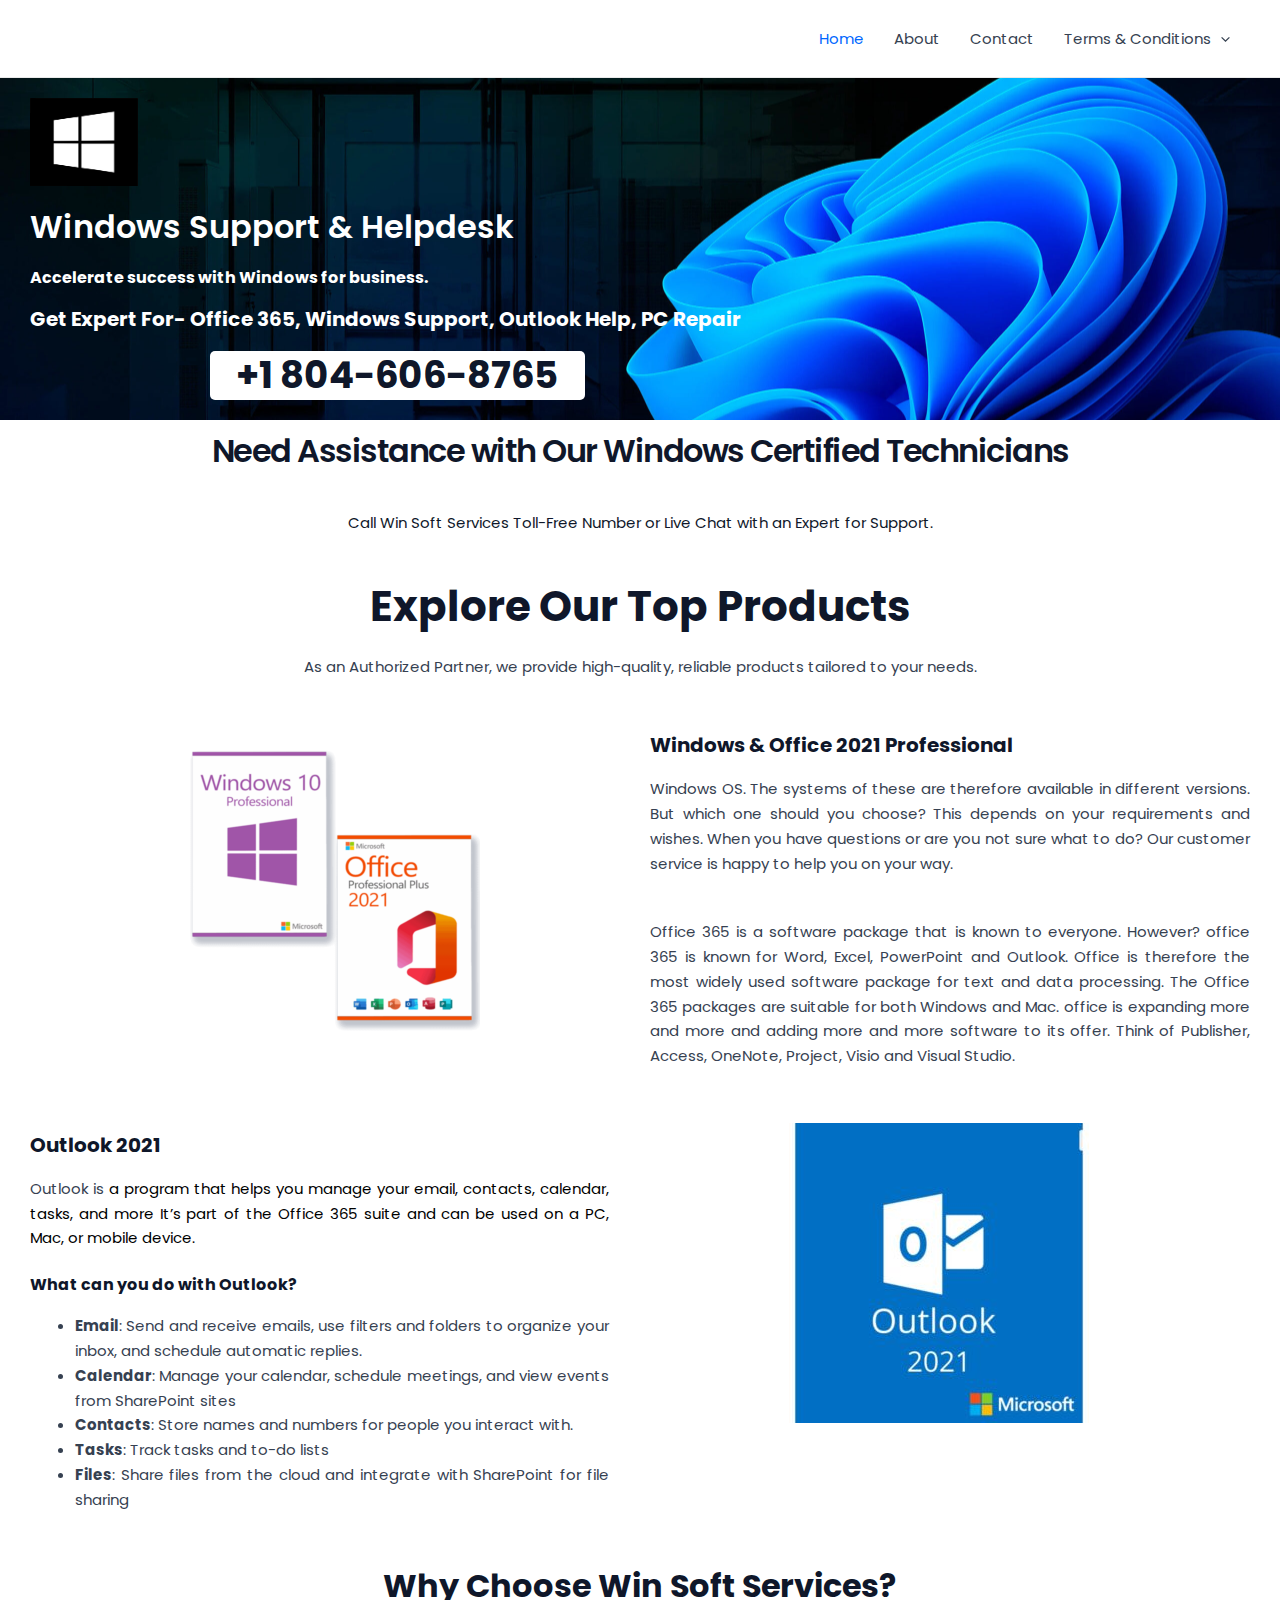
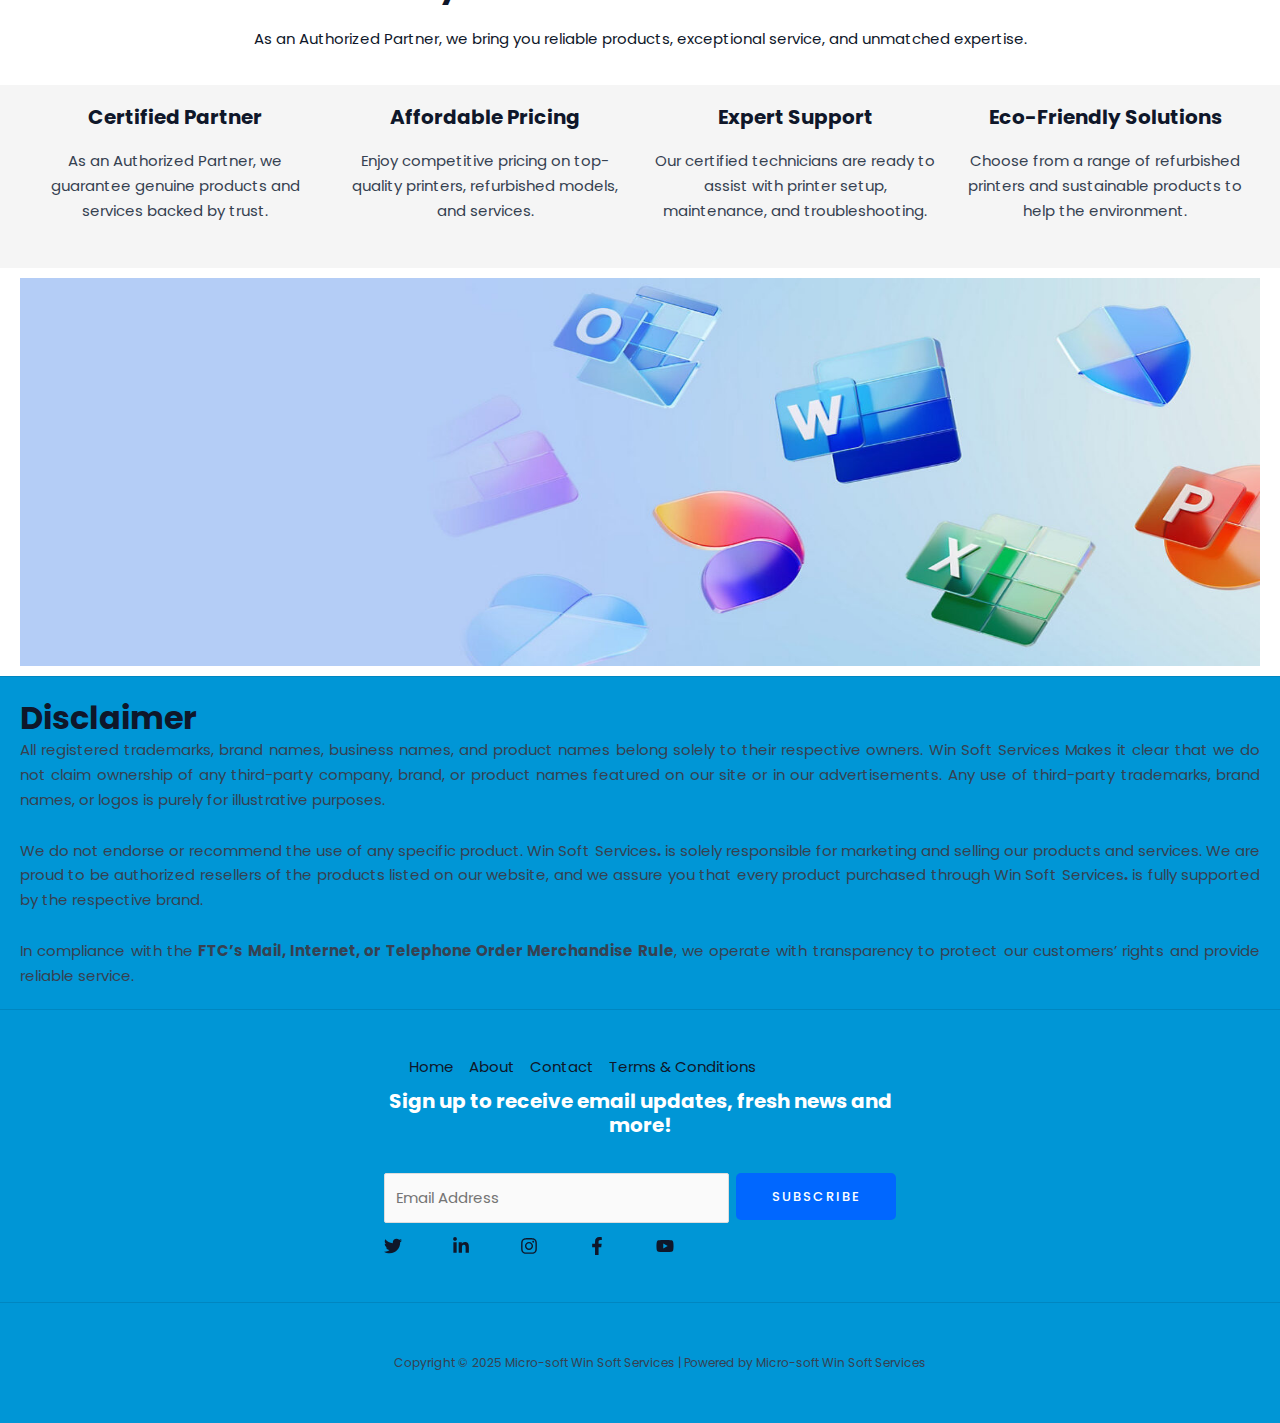
<file: index.html>
<!DOCTYPE html>
<html lang="en-US">
<head>
<!-- Google tag (gtag.js) -->
<script async src="https://www.googletagmanager.com/gtag/js?id=AW-11548868062">
</script>
<script>
  window.dataLayer = window.dataLayer || [];
  function gtag(){dataLayer.push(arguments);}
  gtag('js', new Date());

  gtag('config', 'AW-11548868062');
</script>
	<!-- Begin Web-Stat code v 7.0 -->
<span id="wts2194666"></span>
<script>var wts=document.createElement('script');wts.async=true;
wts.src='https://app.ardalio.com/log7.js';document.head.appendChild(wts);
wts.onload = function(){ wtslog7(2194666,4); };
</script><noscript><a href="https://www.web-stat.com">
<img src="https://app.ardalio.com/7/4/2194666.png" 
alt="Web-Stat site statistics"></a></noscript>
<!-- End Web-Stat code v 7.0 -->
<meta charset="UTF-8">
<meta name="viewport" content="width=device-width, initial-scale=1">
	<link rel="profile" href="https://gmpg.org/xfn/11"> 
	<title>Micro-soft Win Soft Services &#8211; Win Soft Services</title>
<meta name="robots" content="max-image-preview:large">
	<style>img:is([sizes="auto" i], [sizes^="auto," i]) { contain-intrinsic-size: 3000px 1500px }</style>
	<link rel="dns-prefetch" href="//fonts.googleapis.com">
<link rel="alternate" type="application/rss+xml" title="Micro-soft Win Soft Services &raquo; Feed" href="/feed/">
<link rel="alternate" type="application/rss+xml" title="Micro-soft Win Soft Services &raquo; Comments Feed" href="/comments/feed/">
<script>
window._wpemojiSettings = {"baseUrl":"https:\/\/s.w.org\/images\/core\/emoji\/15.0.3\/72x72\/","ext":".png","svgUrl":"https:\/\/s.w.org\/images\/core\/emoji\/15.0.3\/svg\/","svgExt":".svg","source":{"concatemoji":"\/wp-includes\/js\/wp-emoji-release.min.js?ver=6.7.2"}};
/*! This file is auto-generated */
!function(i,n){var o,s,e;function c(e){try{var t={supportTests:e,timestamp:(new Date).valueOf()};sessionStorage.setItem(o,JSON.stringify(t))}catch(e){}}function p(e,t,n){e.clearRect(0,0,e.canvas.width,e.canvas.height),e.fillText(t,0,0);var t=new Uint32Array(e.getImageData(0,0,e.canvas.width,e.canvas.height).data),r=(e.clearRect(0,0,e.canvas.width,e.canvas.height),e.fillText(n,0,0),new Uint32Array(e.getImageData(0,0,e.canvas.width,e.canvas.height).data));return t.every(function(e,t){return e===r[t]})}function u(e,t,n){switch(t){case"flag":return n(e,"🏳️‍⚧️","🏳️​⚧️")?!1:!n(e,"🇺🇳","🇺​🇳")&&!n(e,"🏴󠁧󠁢󠁥󠁮󠁧󠁿","🏴​󠁧​󠁢​󠁥​󠁮​󠁧​󠁿");case"emoji":return!n(e,"🐦‍⬛","🐦​⬛")}return!1}function f(e,t,n){var r="undefined"!=typeof WorkerGlobalScope&&self instanceof WorkerGlobalScope?new OffscreenCanvas(300,150):i.createElement("canvas"),a=r.getContext("2d",{willReadFrequently:!0}),o=(a.textBaseline="top",a.font="600 32px Arial",{});return e.forEach(function(e){o[e]=t(a,e,n)}),o}function t(e){var t=i.createElement("script");t.src=e,t.defer=!0,i.head.appendChild(t)}"undefined"!=typeof Promise&&(o="wpEmojiSettingsSupports",s=["flag","emoji"],n.supports={everything:!0,everythingExceptFlag:!0},e=new Promise(function(e){i.addEventListener("DOMContentLoaded",e,{once:!0})}),new Promise(function(t){var n=function(){try{var e=JSON.parse(sessionStorage.getItem(o));if("object"==typeof e&&"number"==typeof e.timestamp&&(new Date).valueOf()<e.timestamp+604800&&"object"==typeof e.supportTests)return e.supportTests}catch(e){}return null}();if(!n){if("undefined"!=typeof Worker&&"undefined"!=typeof OffscreenCanvas&&"undefined"!=typeof URL&&URL.createObjectURL&&"undefined"!=typeof Blob)try{var e="postMessage("+f.toString()+"("+[JSON.stringify(s),u.toString(),p.toString()].join(",")+"));",r=new Blob([e],{type:"text/javascript"}),a=new Worker(URL.createObjectURL(r),{name:"wpTestEmojiSupports"});return void(a.onmessage=function(e){c(n=e.data),a.terminate(),t(n)})}catch(e){}c(n=f(s,u,p))}t(n)}).then(function(e){for(var t in e)n.supports[t]=e[t],n.supports.everything=n.supports.everything&&n.supports[t],"flag"!==t&&(n.supports.everythingExceptFlag=n.supports.everythingExceptFlag&&n.supports[t]);n.supports.everythingExceptFlag=n.supports.everythingExceptFlag&&!n.supports.flag,n.DOMReady=!1,n.readyCallback=function(){n.DOMReady=!0}}).then(function(){return e}).then(function(){var e;n.supports.everything||(n.readyCallback(),(e=n.source||{}).concatemoji?t(e.concatemoji):e.wpemoji&&e.twemoji&&(t(e.twemoji),t(e.wpemoji)))}))}((window,document),window._wpemojiSettings);
</script>
<link rel="stylesheet" id="astra-theme-css-css" href="/wp-content/themes/astra/assets/css/minified/main.min.css?ver=4.8.12" media="all">
<style id="astra-theme-css-inline-css">:root{--ast-post-nav-space:0;--ast-container-default-xlg-padding:6.67em;--ast-container-default-lg-padding:5.67em;--ast-container-default-slg-padding:4.34em;--ast-container-default-md-padding:3.34em;--ast-container-default-sm-padding:6.67em;--ast-container-default-xs-padding:2.4em;--ast-container-default-xxs-padding:1.4em;--ast-code-block-background:#EEEEEE;--ast-comment-inputs-background:#FAFAFA;--ast-normal-container-width:1240px;--ast-narrow-container-width:750px;--ast-blog-title-font-weight:normal;--ast-blog-meta-weight:inherit;--ast-global-color-primary:var(--ast-global-color-5);--ast-global-color-secondary:var(--ast-global-color-4);--ast-global-color-alternate-background:var(--ast-global-color-7);--ast-global-color-subtle-background:var(--ast-global-color-6);}html{font-size:93.75%;}a,.page-title{color:var(--ast-global-color-2);}a:hover,a:focus{color:var(--ast-global-color-1);}body,button,input,select,textarea,.ast-button,.ast-custom-button{font-family:'Poppins',sans-serif;font-weight:400;font-size:15px;font-size:1rem;line-height:var(--ast-body-line-height,1.65em);}blockquote{color:var(--ast-global-color-3);}h1,.entry-content h1,h2,.entry-content h2,h3,.entry-content h3,h4,.entry-content h4,h5,.entry-content h5,h6,.entry-content h6,.site-title,.site-title a{font-family:'Poppins',sans-serif;font-weight:700;}.site-title{font-size:35px;font-size:2.3333333333333rem;display:none;}header .custom-logo-link img{max-width:28px;width:28px;}.astra-logo-svg{width:28px;}.site-header .site-description{font-size:15px;font-size:1rem;display:none;}.entry-title{font-size:30px;font-size:2rem;}.archive .ast-article-post .ast-article-inner,.blog .ast-article-post .ast-article-inner,.archive .ast-article-post .ast-article-inner:hover,.blog .ast-article-post .ast-article-inner:hover{overflow:hidden;}h1,.entry-content h1{font-size:52px;font-size:3.4666666666667rem;font-weight:700;font-family:'Poppins',sans-serif;line-height:1.4em;}h2,.entry-content h2{font-size:42px;font-size:2.8rem;font-weight:700;font-family:'Poppins',sans-serif;line-height:1.3em;}h3,.entry-content h3{font-size:32px;font-size:2.1333333333333rem;font-weight:600;font-family:'Poppins',sans-serif;line-height:1.3em;}h4,.entry-content h4{font-size:20px;font-size:1.3333333333333rem;line-height:1.2em;font-family:'Poppins',sans-serif;}h5,.entry-content h5{font-size:16px;font-size:1.0666666666667rem;line-height:1.2em;font-family:'Poppins',sans-serif;}h6,.entry-content h6{font-size:14px;font-size:0.93333333333333rem;line-height:1.25em;font-family:'Poppins',sans-serif;}::selection{background-color:var(--ast-global-color-0);color:#ffffff;}body,h1,.entry-title a,.entry-content h1,h2,.entry-content h2,h3,.entry-content h3,h4,.entry-content h4,h5,.entry-content h5,h6,.entry-content h6{color:var(--ast-global-color-3);}.tagcloud a:hover,.tagcloud a:focus,.tagcloud a.current-item{color:#ffffff;border-color:var(--ast-global-color-2);background-color:var(--ast-global-color-2);}input:focus,input[type="text"]:focus,input[type="email"]:focus,input[type="url"]:focus,input[type="password"]:focus,input[type="reset"]:focus,input[type="search"]:focus,textarea:focus{border-color:var(--ast-global-color-2);}input[type="radio"]:checked,input[type=reset],input[type="checkbox"]:checked,input[type="checkbox"]:hover:checked,input[type="checkbox"]:focus:checked,input[type=range]::-webkit-slider-thumb{border-color:var(--ast-global-color-2);background-color:var(--ast-global-color-2);box-shadow:none;}.site-footer a:hover + .post-count,.site-footer a:focus + .post-count{background:var(--ast-global-color-2);border-color:var(--ast-global-color-2);}.single .nav-links .nav-previous,.single .nav-links .nav-next{color:var(--ast-global-color-2);}.entry-meta,.entry-meta *{line-height:1.45;color:var(--ast-global-color-2);}.entry-meta a:not(.ast-button):hover,.entry-meta a:not(.ast-button):hover *,.entry-meta a:not(.ast-button):focus,.entry-meta a:not(.ast-button):focus *,.page-links > .page-link,.page-links .page-link:hover,.post-navigation a:hover{color:var(--ast-global-color-1);}#cat option,.secondary .calendar_wrap thead a,.secondary .calendar_wrap thead a:visited{color:var(--ast-global-color-2);}.secondary .calendar_wrap #today,.ast-progress-val span{background:var(--ast-global-color-2);}.secondary a:hover + .post-count,.secondary a:focus + .post-count{background:var(--ast-global-color-2);border-color:var(--ast-global-color-2);}.calendar_wrap #today > a{color:#ffffff;}.page-links .page-link,.single .post-navigation a{color:var(--ast-global-color-2);}.ast-search-menu-icon .search-form button.search-submit{padding:0 4px;}.ast-search-menu-icon form.search-form{padding-right:0;}.ast-search-menu-icon.slide-search input.search-field{width:0;}.ast-header-search .ast-search-menu-icon.ast-dropdown-active .search-form,.ast-header-search .ast-search-menu-icon.ast-dropdown-active .search-field:focus{transition:all 0.2s;}.search-form input.search-field:focus{outline:none;}.wp-block-latest-posts > li > a{color:var(--ast-global-color-2);}.widget-title,.widget .wp-block-heading{font-size:21px;font-size:1.4rem;color:var(--ast-global-color-3);}.ast-search-menu-icon.slide-search a:focus-visible:focus-visible,.astra-search-icon:focus-visible,#close:focus-visible,a:focus-visible,.ast-menu-toggle:focus-visible,.site .skip-link:focus-visible,.wp-block-loginout input:focus-visible,.wp-block-search.wp-block-search__button-inside .wp-block-search__inside-wrapper,.ast-header-navigation-arrow:focus-visible,.woocommerce .wc-proceed-to-checkout > .checkout-button:focus-visible,.woocommerce .woocommerce-MyAccount-navigation ul li a:focus-visible,.ast-orders-table__row .ast-orders-table__cell:focus-visible,.woocommerce .woocommerce-order-details .order-again > .button:focus-visible,.woocommerce .woocommerce-message a.button.wc-forward:focus-visible,.woocommerce #minus_qty:focus-visible,.woocommerce #plus_qty:focus-visible,a#ast-apply-coupon:focus-visible,.woocommerce .woocommerce-info a:focus-visible,.woocommerce .astra-shop-summary-wrap a:focus-visible,.woocommerce a.wc-forward:focus-visible,#ast-apply-coupon:focus-visible,.woocommerce-js .woocommerce-mini-cart-item a.remove:focus-visible,#close:focus-visible,.button.search-submit:focus-visible,#search_submit:focus,.normal-search:focus-visible,.ast-header-account-wrap:focus-visible,.woocommerce .ast-on-card-button.ast-quick-view-trigger:focus{outline-style:dotted;outline-color:inherit;outline-width:thin;}input:focus,input[type="text"]:focus,input[type="email"]:focus,input[type="url"]:focus,input[type="password"]:focus,input[type="reset"]:focus,input[type="search"]:focus,input[type="number"]:focus,textarea:focus,.wp-block-search__input:focus,[data-section="section-header-mobile-trigger"] .ast-button-wrap .ast-mobile-menu-trigger-minimal:focus,.ast-mobile-popup-drawer.active .menu-toggle-close:focus,.woocommerce-ordering select.orderby:focus,#ast-scroll-top:focus,#coupon_code:focus,.woocommerce-page #comment:focus,.woocommerce #reviews #respond input#submit:focus,.woocommerce a.add_to_cart_button:focus,.woocommerce .button.single_add_to_cart_button:focus,.woocommerce .woocommerce-cart-form button:focus,.woocommerce .woocommerce-cart-form__cart-item .quantity .qty:focus,.woocommerce .woocommerce-billing-fields .woocommerce-billing-fields__field-wrapper .woocommerce-input-wrapper > .input-text:focus,.woocommerce #order_comments:focus,.woocommerce #place_order:focus,.woocommerce .woocommerce-address-fields .woocommerce-address-fields__field-wrapper .woocommerce-input-wrapper > .input-text:focus,.woocommerce .woocommerce-MyAccount-content form button:focus,.woocommerce .woocommerce-MyAccount-content .woocommerce-EditAccountForm .woocommerce-form-row .woocommerce-Input.input-text:focus,.woocommerce .ast-woocommerce-container .woocommerce-pagination ul.page-numbers li a:focus,body #content .woocommerce form .form-row .select2-container--default .select2-selection--single:focus,#ast-coupon-code:focus,.woocommerce.woocommerce-js .quantity input[type=number]:focus,.woocommerce-js .woocommerce-mini-cart-item .quantity input[type=number]:focus,.woocommerce p#ast-coupon-trigger:focus{border-style:dotted;border-color:inherit;border-width:thin;}input{outline:none;}.ast-logo-title-inline .site-logo-img{padding-right:1em;}body .ast-oembed-container *{position:absolute;top:0;width:100%;height:100%;left:0;}body .wp-block-embed-pocket-casts .ast-oembed-container *{position:unset;}.ast-single-post-featured-section + article {margin-top: 2em;}.site-content .ast-single-post-featured-section img {width: 100%;overflow: hidden;object-fit: cover;}.site > .ast-single-related-posts-container {margin-top: 0;}@media (min-width: 922px) {.ast-desktop .ast-container--narrow {max-width: var(--ast-narrow-container-width);margin: 0 auto;}}.ast-page-builder-template .hentry {margin: 0;}.ast-page-builder-template .site-content > .ast-container {max-width: 100%;padding: 0;}.ast-page-builder-template .site .site-content #primary {padding: 0;margin: 0;}.ast-page-builder-template .no-results {text-align: center;margin: 4em auto;}.ast-page-builder-template .ast-pagination {padding: 2em;}.ast-page-builder-template .entry-header.ast-no-title.ast-no-thumbnail {margin-top: 0;}.ast-page-builder-template .entry-header.ast-header-without-markup {margin-top: 0;margin-bottom: 0;}.ast-page-builder-template .entry-header.ast-no-title.ast-no-meta {margin-bottom: 0;}.ast-page-builder-template.single .post-navigation {padding-bottom: 2em;}.ast-page-builder-template.single-post .site-content > .ast-container {max-width: 100%;}.ast-page-builder-template .entry-header {margin-top: 4em;margin-left: auto;margin-right: auto;padding-left: 20px;padding-right: 20px;}.single.ast-page-builder-template .entry-header {padding-left: 20px;padding-right: 20px;}.ast-page-builder-template .ast-archive-description {margin: 4em auto 0;padding-left: 20px;padding-right: 20px;}.ast-page-builder-template.ast-no-sidebar .entry-content .alignwide {margin-left: 0;margin-right: 0;}@media (max-width:921.9px){#ast-desktop-header{display:none;}}@media (min-width:922px){#ast-mobile-header{display:none;}}.wp-block-buttons.aligncenter{justify-content:center;}@media (max-width:921px){.ast-theme-transparent-header #primary,.ast-theme-transparent-header #secondary{padding:0;}}@media (max-width:921px){.ast-plain-container.ast-no-sidebar #primary{padding:0;}}.ast-plain-container.ast-no-sidebar #primary{margin-top:0;margin-bottom:0;}.wp-block-button.is-style-outline .wp-block-button__link{border-color:var(--ast-global-color-0);border-top-width:2px;border-right-width:2px;border-bottom-width:2px;border-left-width:2px;}div.wp-block-button.is-style-outline > .wp-block-button__link:not(.has-text-color),div.wp-block-button.wp-block-button__link.is-style-outline:not(.has-text-color){color:var(--ast-global-color-0);}.wp-block-button.is-style-outline .wp-block-button__link:hover,.wp-block-buttons .wp-block-button.is-style-outline .wp-block-button__link:focus,.wp-block-buttons .wp-block-button.is-style-outline > .wp-block-button__link:not(.has-text-color):hover,.wp-block-buttons .wp-block-button.wp-block-button__link.is-style-outline:not(.has-text-color):hover{color:#ffffff;background-color:var(--ast-global-color-2);border-color:var(--ast-global-color-2);}.post-page-numbers.current .page-link,.ast-pagination .page-numbers.current{color:#ffffff;border-color:var(--ast-global-color-0);background-color:var(--ast-global-color-0);}.wp-block-buttons .wp-block-button.is-style-outline .wp-block-button__link.wp-element-button,.ast-outline-button,.wp-block-uagb-buttons-child .uagb-buttons-repeater.ast-outline-button{border-color:var(--ast-global-color-0);border-top-width:2px;border-right-width:2px;border-bottom-width:2px;border-left-width:2px;font-family:inherit;font-weight:500;font-size:13px;font-size:0.86666666666667rem;line-height:1em;border-top-left-radius:5px;border-top-right-radius:5px;border-bottom-right-radius:5px;border-bottom-left-radius:5px;}.wp-block-buttons .wp-block-button.is-style-outline > .wp-block-button__link:not(.has-text-color),.wp-block-buttons .wp-block-button.wp-block-button__link.is-style-outline:not(.has-text-color),.ast-outline-button{color:var(--ast-global-color-0);}.wp-block-button.is-style-outline .wp-block-button__link:hover,.wp-block-buttons .wp-block-button.is-style-outline .wp-block-button__link:focus,.wp-block-buttons .wp-block-button.is-style-outline > .wp-block-button__link:not(.has-text-color):hover,.wp-block-buttons .wp-block-button.wp-block-button__link.is-style-outline:not(.has-text-color):hover,.ast-outline-button:hover,.ast-outline-button:focus,.wp-block-uagb-buttons-child .uagb-buttons-repeater.ast-outline-button:hover,.wp-block-uagb-buttons-child .uagb-buttons-repeater.ast-outline-button:focus{color:#ffffff;background-color:var(--ast-global-color-2);border-color:var(--ast-global-color-2);}.wp-block-button .wp-block-button__link.wp-element-button.is-style-outline:not(.has-background),.wp-block-button.is-style-outline>.wp-block-button__link.wp-element-button:not(.has-background),.ast-outline-button{background-color:var(--ast-global-color-0);}.entry-content[data-ast-blocks-layout] > figure{margin-bottom:1em;}@media (max-width:921px){.ast-separate-container #primary,.ast-separate-container #secondary{padding:1.5em 0;}#primary,#secondary{padding:1.5em 0;margin:0;}.ast-left-sidebar #content > .ast-container{display:flex;flex-direction:column-reverse;width:100%;}.ast-separate-container .ast-article-post,.ast-separate-container .ast-article-single{padding:1.5em 2.14em;}.ast-author-box img.avatar{margin:20px 0 0 0;}}@media (min-width:922px){.ast-separate-container.ast-right-sidebar #primary,.ast-separate-container.ast-left-sidebar #primary{border:0;}.search-no-results.ast-separate-container #primary{margin-bottom:4em;}}.elementor-button-wrapper .elementor-button{border-style:solid;text-decoration:none;border-top-width:0;border-right-width:0;border-left-width:0;border-bottom-width:0;}body .elementor-button.elementor-size-sm,body .elementor-button.elementor-size-xs,body .elementor-button.elementor-size-md,body .elementor-button.elementor-size-lg,body .elementor-button.elementor-size-xl,body .elementor-button{border-top-left-radius:5px;border-top-right-radius:5px;border-bottom-right-radius:5px;border-bottom-left-radius:5px;padding-top:17px;padding-right:26px;padding-bottom:17px;padding-left:26px;}.elementor-button-wrapper .elementor-button{border-color:var(--ast-global-color-0);background-color:var(--ast-global-color-0);}.elementor-button-wrapper .elementor-button:hover,.elementor-button-wrapper .elementor-button:focus{color:#ffffff;background-color:var(--ast-global-color-2);border-color:var(--ast-global-color-2);}.wp-block-button .wp-block-button__link ,.elementor-button-wrapper .elementor-button,.elementor-button-wrapper .elementor-button:visited{color:#ffffff;}.elementor-button-wrapper .elementor-button{font-weight:500;font-size:13px;font-size:0.86666666666667rem;line-height:1em;text-transform:uppercase;letter-spacing:2px;}body .elementor-button.elementor-size-sm,body .elementor-button.elementor-size-xs,body .elementor-button.elementor-size-md,body .elementor-button.elementor-size-lg,body .elementor-button.elementor-size-xl,body .elementor-button{font-size:13px;font-size:0.86666666666667rem;}.wp-block-button .wp-block-button__link:hover,.wp-block-button .wp-block-button__link:focus{color:#ffffff;background-color:var(--ast-global-color-2);border-color:var(--ast-global-color-2);}.elementor-widget-heading h1.elementor-heading-title{line-height:1.4em;}.elementor-widget-heading h2.elementor-heading-title{line-height:1.3em;}.elementor-widget-heading h3.elementor-heading-title{line-height:1.3em;}.elementor-widget-heading h4.elementor-heading-title{line-height:1.2em;}.elementor-widget-heading h5.elementor-heading-title{line-height:1.2em;}.elementor-widget-heading h6.elementor-heading-title{line-height:1.25em;}.wp-block-button .wp-block-button__link,.wp-block-search .wp-block-search__button,body .wp-block-file .wp-block-file__button{border-color:var(--ast-global-color-0);background-color:var(--ast-global-color-0);color:#ffffff;font-family:inherit;font-weight:500;line-height:1em;text-transform:uppercase;letter-spacing:2px;font-size:13px;font-size:0.86666666666667rem;border-top-left-radius:5px;border-top-right-radius:5px;border-bottom-right-radius:5px;border-bottom-left-radius:5px;padding-top:17px;padding-right:26px;padding-bottom:17px;padding-left:26px;}.menu-toggle,button,.ast-button,.ast-custom-button,.button,input#submit,input[type="button"],input[type="submit"],input[type="reset"],form[CLASS*="wp-block-search__"].wp-block-search .wp-block-search__inside-wrapper .wp-block-search__button,body .wp-block-file .wp-block-file__button,.woocommerce-js a.button,.woocommerce button.button,.woocommerce .woocommerce-message a.button,.woocommerce #respond input#submit.alt,.woocommerce input.button.alt,.woocommerce input.button,.woocommerce input.button:disabled,.woocommerce input.button:disabled[disabled],.woocommerce input.button:disabled:hover,.woocommerce input.button:disabled[disabled]:hover,.woocommerce #respond input#submit,.woocommerce button.button.alt.disabled,.wc-block-grid__products .wc-block-grid__product .wp-block-button__link,.wc-block-grid__product-onsale,[CLASS*="wc-block"] button,.woocommerce-js .astra-cart-drawer .astra-cart-drawer-content .woocommerce-mini-cart__buttons .button:not(.checkout):not(.ast-continue-shopping),.woocommerce-js .astra-cart-drawer .astra-cart-drawer-content .woocommerce-mini-cart__buttons a.checkout,.woocommerce button.button.alt.disabled.wc-variation-selection-needed,[CLASS*="wc-block"] .wc-block-components-button{border-style:solid;border-top-width:0;border-right-width:0;border-left-width:0;border-bottom-width:0;color:#ffffff;border-color:var(--ast-global-color-0);background-color:var(--ast-global-color-0);padding-top:17px;padding-right:26px;padding-bottom:17px;padding-left:26px;font-family:inherit;font-weight:500;font-size:13px;font-size:0.86666666666667rem;line-height:1em;text-transform:uppercase;letter-spacing:2px;border-top-left-radius:5px;border-top-right-radius:5px;border-bottom-right-radius:5px;border-bottom-left-radius:5px;}button:focus,.menu-toggle:hover,button:hover,.ast-button:hover,.ast-custom-button:hover .button:hover,.ast-custom-button:hover ,input[type=reset]:hover,input[type=reset]:focus,input#submit:hover,input#submit:focus,input[type="button"]:hover,input[type="button"]:focus,input[type="submit"]:hover,input[type="submit"]:focus,form[CLASS*="wp-block-search__"].wp-block-search .wp-block-search__inside-wrapper .wp-block-search__button:hover,form[CLASS*="wp-block-search__"].wp-block-search .wp-block-search__inside-wrapper .wp-block-search__button:focus,body .wp-block-file .wp-block-file__button:hover,body .wp-block-file .wp-block-file__button:focus,.woocommerce-js a.button:hover,.woocommerce button.button:hover,.woocommerce .woocommerce-message a.button:hover,.woocommerce #respond input#submit:hover,.woocommerce #respond input#submit.alt:hover,.woocommerce input.button.alt:hover,.woocommerce input.button:hover,.woocommerce button.button.alt.disabled:hover,.wc-block-grid__products .wc-block-grid__product .wp-block-button__link:hover,[CLASS*="wc-block"] button:hover,.woocommerce-js .astra-cart-drawer .astra-cart-drawer-content .woocommerce-mini-cart__buttons .button:not(.checkout):not(.ast-continue-shopping):hover,.woocommerce-js .astra-cart-drawer .astra-cart-drawer-content .woocommerce-mini-cart__buttons a.checkout:hover,.woocommerce button.button.alt.disabled.wc-variation-selection-needed:hover,[CLASS*="wc-block"] .wc-block-components-button:hover,[CLASS*="wc-block"] .wc-block-components-button:focus{color:#ffffff;background-color:var(--ast-global-color-2);border-color:var(--ast-global-color-2);}@media (max-width:921px){.ast-mobile-header-stack .main-header-bar .ast-search-menu-icon{display:inline-block;}.ast-header-break-point.ast-header-custom-item-outside .ast-mobile-header-stack .main-header-bar .ast-search-icon{margin:0;}.ast-comment-avatar-wrap img{max-width:2.5em;}.ast-comment-meta{padding:0 1.8888em 1.3333em;}.ast-separate-container .ast-comment-list li.depth-1{padding:1.5em 2.14em;}.ast-separate-container .comment-respond{padding:2em 2.14em;}}@media (min-width:544px){.ast-container{max-width:100%;}}@media (max-width:544px){.ast-separate-container .ast-article-post,.ast-separate-container .ast-article-single,.ast-separate-container .comments-title,.ast-separate-container .ast-archive-description{padding:1.5em 1em;}.ast-separate-container #content .ast-container{padding-left:0.54em;padding-right:0.54em;}.ast-separate-container .ast-comment-list .bypostauthor{padding:.5em;}.ast-search-menu-icon.ast-dropdown-active .search-field{width:170px;}} #ast-mobile-header .ast-site-header-cart-li a{pointer-events:none;}body,.ast-separate-container{background-color:var(--ast-global-color-4);background-image:none;}@media (max-width:921px){.site-title{display:none;}.site-header .site-description{display:none;}.entry-title{font-size:25px;font-size:1.6666666666667rem;}h1,.entry-content h1{font-size:40px;}h2,.entry-content h2{font-size:35px;}h3,.entry-content h3{font-size:26px;}h4,.entry-content h4{font-size:20px;font-size:1.3333333333333rem;}h5,.entry-content h5{font-size:16px;font-size:1.0666666666667rem;}h6,.entry-content h6{font-size:14px;font-size:0.93333333333333rem;}.astra-logo-svg{width:200px;}header .custom-logo-link img,.ast-header-break-point .site-logo-img .custom-mobile-logo-link img{max-width:200px;width:200px;}}@media (max-width:544px){.site-title{display:none;}.site-header .site-description{display:none;}.entry-title{font-size:22px;font-size:1.4666666666667rem;}h1,.entry-content h1{font-size:34px;}h2,.entry-content h2{font-size:30px;}h3,.entry-content h3{font-size:24px;}h4,.entry-content h4{font-size:20px;font-size:1.3333333333333rem;}h5,.entry-content h5{font-size:16px;font-size:1.0666666666667rem;}h6,.entry-content h6{font-size:12px;font-size:0.8rem;}header .custom-logo-link img,.ast-header-break-point .site-branding img,.ast-header-break-point .custom-logo-link img{max-width:73px;width:73px;}.astra-logo-svg{width:73px;}.ast-header-break-point .site-logo-img .custom-mobile-logo-link img{max-width:73px;}}@media (max-width:921px){html{font-size:85.5%;}}@media (max-width:544px){html{font-size:85.5%;}}@media (min-width:922px){.ast-container{max-width:1280px;}}@media (min-width:922px){.site-content .ast-container{display:flex;}}@media (max-width:921px){.site-content .ast-container{flex-direction:column;}}@media (min-width:922px){.blog .site-content > .ast-container,.archive .site-content > .ast-container,.search .site-content > .ast-container{max-width:950px;}}@media (min-width:922px){.single-post .site-content > .ast-container{max-width:1024px;}}@media (min-width:922px){.main-header-menu .sub-menu .menu-item.ast-left-align-sub-menu:hover > .sub-menu,.main-header-menu .sub-menu .menu-item.ast-left-align-sub-menu.focus > .sub-menu{margin-left:-0px;}}.site .comments-area{padding-bottom:3em;}.footer-widget-area[data-section^="section-fb-html-"] .ast-builder-html-element{text-align:center;}.wp-block-file {display: flex;align-items: center;flex-wrap: wrap;justify-content: space-between;}.wp-block-pullquote {border: none;}.wp-block-pullquote blockquote::before {content: "\201D";font-family: "Helvetica",sans-serif;display: flex;transform: rotate( 180deg );font-size: 6rem;font-style: normal;line-height: 1;font-weight: bold;align-items: center;justify-content: center;}.has-text-align-right > blockquote::before {justify-content: flex-start;}.has-text-align-left > blockquote::before {justify-content: flex-end;}figure.wp-block-pullquote.is-style-solid-color blockquote {max-width: 100%;text-align: inherit;}:root {--wp--custom--ast-default-block-top-padding: 3em;--wp--custom--ast-default-block-right-padding: 3em;--wp--custom--ast-default-block-bottom-padding: 3em;--wp--custom--ast-default-block-left-padding: 3em;--wp--custom--ast-container-width: 1240px;--wp--custom--ast-content-width-size: 1240px;--wp--custom--ast-wide-width-size: calc(1240px + var(--wp--custom--ast-default-block-left-padding) + var(--wp--custom--ast-default-block-right-padding));}.ast-narrow-container {--wp--custom--ast-content-width-size: 750px;--wp--custom--ast-wide-width-size: 750px;}@media(max-width: 921px) {:root {--wp--custom--ast-default-block-top-padding: 3em;--wp--custom--ast-default-block-right-padding: 2em;--wp--custom--ast-default-block-bottom-padding: 3em;--wp--custom--ast-default-block-left-padding: 2em;}}@media(max-width: 544px) {:root {--wp--custom--ast-default-block-top-padding: 3em;--wp--custom--ast-default-block-right-padding: 1.5em;--wp--custom--ast-default-block-bottom-padding: 3em;--wp--custom--ast-default-block-left-padding: 1.5em;}}.entry-content > .wp-block-group,.entry-content > .wp-block-cover,.entry-content > .wp-block-columns {padding-top: var(--wp--custom--ast-default-block-top-padding);padding-right: var(--wp--custom--ast-default-block-right-padding);padding-bottom: var(--wp--custom--ast-default-block-bottom-padding);padding-left: var(--wp--custom--ast-default-block-left-padding);}.ast-plain-container.ast-no-sidebar .entry-content > .alignfull,.ast-page-builder-template .ast-no-sidebar .entry-content > .alignfull {margin-left: calc( -50vw + 50%);margin-right: calc( -50vw + 50%);max-width: 100vw;width: 100vw;}.ast-plain-container.ast-no-sidebar .entry-content .alignfull .alignfull,.ast-page-builder-template.ast-no-sidebar .entry-content .alignfull .alignfull,.ast-plain-container.ast-no-sidebar .entry-content .alignfull .alignwide,.ast-page-builder-template.ast-no-sidebar .entry-content .alignfull .alignwide,.ast-plain-container.ast-no-sidebar .entry-content .alignwide .alignfull,.ast-page-builder-template.ast-no-sidebar .entry-content .alignwide .alignfull,.ast-plain-container.ast-no-sidebar .entry-content .alignwide .alignwide,.ast-page-builder-template.ast-no-sidebar .entry-content .alignwide .alignwide,.ast-plain-container.ast-no-sidebar .entry-content .wp-block-column .alignfull,.ast-page-builder-template.ast-no-sidebar .entry-content .wp-block-column .alignfull,.ast-plain-container.ast-no-sidebar .entry-content .wp-block-column .alignwide,.ast-page-builder-template.ast-no-sidebar .entry-content .wp-block-column .alignwide {margin-left: auto;margin-right: auto;width: 100%;}[data-ast-blocks-layout] .wp-block-separator:not(.is-style-dots) {height: 0;}[data-ast-blocks-layout] .wp-block-separator {margin: 20px auto;}[data-ast-blocks-layout] .wp-block-separator:not(.is-style-wide):not(.is-style-dots) {max-width: 100px;}[data-ast-blocks-layout] .wp-block-separator.has-background {padding: 0;}.entry-content[data-ast-blocks-layout] > * {max-width: var(--wp--custom--ast-content-width-size);margin-left: auto;margin-right: auto;}.entry-content[data-ast-blocks-layout] > .alignwide {max-width: var(--wp--custom--ast-wide-width-size);}.entry-content[data-ast-blocks-layout] .alignfull {max-width: none;}.entry-content .wp-block-columns {margin-bottom: 0;}blockquote {margin: 1.5em;border-color: rgba(0,0,0,0.05);}.wp-block-quote:not(.has-text-align-right):not(.has-text-align-center) {border-left: 5px solid rgba(0,0,0,0.05);}.has-text-align-right > blockquote,blockquote.has-text-align-right {border-right: 5px solid rgba(0,0,0,0.05);}.has-text-align-left > blockquote,blockquote.has-text-align-left {border-left: 5px solid rgba(0,0,0,0.05);}.wp-block-site-tagline,.wp-block-latest-posts .read-more {margin-top: 15px;}.wp-block-loginout p label {display: block;}.wp-block-loginout p:not(.login-remember):not(.login-submit) input {width: 100%;}.wp-block-loginout input:focus {border-color: transparent;}.wp-block-loginout input:focus {outline: thin dotted;}.entry-content .wp-block-media-text .wp-block-media-text__content {padding: 0 0 0 8%;}.entry-content .wp-block-media-text.has-media-on-the-right .wp-block-media-text__content {padding: 0 8% 0 0;}.entry-content .wp-block-media-text.has-background .wp-block-media-text__content {padding: 8%;}.entry-content .wp-block-cover:not([class*="background-color"]):not(.has-text-color.has-link-color) .wp-block-cover__inner-container,.entry-content .wp-block-cover:not([class*="background-color"]) .wp-block-cover-image-text,.entry-content .wp-block-cover:not([class*="background-color"]) .wp-block-cover-text,.entry-content .wp-block-cover-image:not([class*="background-color"]) .wp-block-cover__inner-container,.entry-content .wp-block-cover-image:not([class*="background-color"]) .wp-block-cover-image-text,.entry-content .wp-block-cover-image:not([class*="background-color"]) .wp-block-cover-text {color: var(--ast-global-color-primary,var(--ast-global-color-5));}.wp-block-loginout .login-remember input {width: 1.1rem;height: 1.1rem;margin: 0 5px 4px 0;vertical-align: middle;}.wp-block-latest-posts > li > *:first-child,.wp-block-latest-posts:not(.is-grid) > li:first-child {margin-top: 0;}.entry-content > .wp-block-buttons,.entry-content > .wp-block-uagb-buttons {margin-bottom: 1.5em;}.wp-block-search__inside-wrapper .wp-block-search__input {padding: 0 10px;color: var(--ast-global-color-3);background: var(--ast-global-color-primary,var(--ast-global-color-5));border-color: var(--ast-border-color);}.wp-block-latest-posts .read-more {margin-bottom: 1.5em;}.wp-block-search__no-button .wp-block-search__inside-wrapper .wp-block-search__input {padding-top: 5px;padding-bottom: 5px;}.wp-block-latest-posts .wp-block-latest-posts__post-date,.wp-block-latest-posts .wp-block-latest-posts__post-author {font-size: 1rem;}.wp-block-latest-posts > li > *,.wp-block-latest-posts:not(.is-grid) > li {margin-top: 12px;margin-bottom: 12px;}.ast-page-builder-template .entry-content[data-ast-blocks-layout] > *,.ast-page-builder-template .entry-content[data-ast-blocks-layout] > .alignfull:not(.wp-block-group):not(.uagb-is-root-container) > * {max-width: none;}.ast-page-builder-template .entry-content[data-ast-blocks-layout] > .alignwide:not(.uagb-is-root-container) > * {max-width: var(--wp--custom--ast-wide-width-size);}.ast-page-builder-template .entry-content[data-ast-blocks-layout] > .inherit-container-width > *,.ast-page-builder-template .entry-content[data-ast-blocks-layout] > *:not(.wp-block-group):not(.uagb-is-root-container) > *,.entry-content[data-ast-blocks-layout] > .wp-block-cover .wp-block-cover__inner-container {max-width: var(--wp--custom--ast-content-width-size) ;margin-left: auto;margin-right: auto;}.entry-content[data-ast-blocks-layout] .wp-block-cover:not(.alignleft):not(.alignright) {width: auto;}@media(max-width: 1200px) {.ast-separate-container .entry-content > .alignfull,.ast-separate-container .entry-content[data-ast-blocks-layout] > .alignwide,.ast-plain-container .entry-content[data-ast-blocks-layout] > .alignwide,.ast-plain-container .entry-content .alignfull {margin-left: calc(-1 * min(var(--ast-container-default-xlg-padding),20px)) ;margin-right: calc(-1 * min(var(--ast-container-default-xlg-padding),20px));}}@media(min-width: 1201px) {.ast-separate-container .entry-content > .alignfull {margin-left: calc(-1 * var(--ast-container-default-xlg-padding) );margin-right: calc(-1 * var(--ast-container-default-xlg-padding) );}.ast-separate-container .entry-content[data-ast-blocks-layout] > .alignwide,.ast-plain-container .entry-content[data-ast-blocks-layout] > .alignwide {margin-left: calc(-1 * var(--wp--custom--ast-default-block-left-padding) );margin-right: calc(-1 * var(--wp--custom--ast-default-block-right-padding) );}}@media(min-width: 921px) {.ast-separate-container .entry-content .wp-block-group.alignwide:not(.inherit-container-width) > :where(:not(.alignleft):not(.alignright)),.ast-plain-container .entry-content .wp-block-group.alignwide:not(.inherit-container-width) > :where(:not(.alignleft):not(.alignright)) {max-width: calc( var(--wp--custom--ast-content-width-size) + 80px );}.ast-plain-container.ast-right-sidebar .entry-content[data-ast-blocks-layout] .alignfull,.ast-plain-container.ast-left-sidebar .entry-content[data-ast-blocks-layout] .alignfull {margin-left: -60px;margin-right: -60px;}}@media(min-width: 544px) {.entry-content > .alignleft {margin-right: 20px;}.entry-content > .alignright {margin-left: 20px;}}@media (max-width:544px){.wp-block-columns .wp-block-column:not(:last-child){margin-bottom:20px;}.wp-block-latest-posts{margin:0;}}@media( max-width: 600px ) {.entry-content .wp-block-media-text .wp-block-media-text__content,.entry-content .wp-block-media-text.has-media-on-the-right .wp-block-media-text__content {padding: 8% 0 0;}.entry-content .wp-block-media-text.has-background .wp-block-media-text__content {padding: 8%;}}.ast-page-builder-template .entry-header {padding-left: 0;}.ast-narrow-container .site-content .wp-block-uagb-image--align-full .wp-block-uagb-image__figure {max-width: 100%;margin-left: auto;margin-right: auto;}:root .has-ast-global-color-0-color{color:var(--ast-global-color-0);}:root .has-ast-global-color-0-background-color{background-color:var(--ast-global-color-0);}:root .wp-block-button .has-ast-global-color-0-color{color:var(--ast-global-color-0);}:root .wp-block-button .has-ast-global-color-0-background-color{background-color:var(--ast-global-color-0);}:root .has-ast-global-color-1-color{color:var(--ast-global-color-1);}:root .has-ast-global-color-1-background-color{background-color:var(--ast-global-color-1);}:root .wp-block-button .has-ast-global-color-1-color{color:var(--ast-global-color-1);}:root .wp-block-button .has-ast-global-color-1-background-color{background-color:var(--ast-global-color-1);}:root .has-ast-global-color-2-color{color:var(--ast-global-color-2);}:root .has-ast-global-color-2-background-color{background-color:var(--ast-global-color-2);}:root .wp-block-button .has-ast-global-color-2-color{color:var(--ast-global-color-2);}:root .wp-block-button .has-ast-global-color-2-background-color{background-color:var(--ast-global-color-2);}:root .has-ast-global-color-3-color{color:var(--ast-global-color-3);}:root .has-ast-global-color-3-background-color{background-color:var(--ast-global-color-3);}:root .wp-block-button .has-ast-global-color-3-color{color:var(--ast-global-color-3);}:root .wp-block-button .has-ast-global-color-3-background-color{background-color:var(--ast-global-color-3);}:root .has-ast-global-color-4-color{color:var(--ast-global-color-4);}:root .has-ast-global-color-4-background-color{background-color:var(--ast-global-color-4);}:root .wp-block-button .has-ast-global-color-4-color{color:var(--ast-global-color-4);}:root .wp-block-button .has-ast-global-color-4-background-color{background-color:var(--ast-global-color-4);}:root .has-ast-global-color-5-color{color:var(--ast-global-color-5);}:root .has-ast-global-color-5-background-color{background-color:var(--ast-global-color-5);}:root .wp-block-button .has-ast-global-color-5-color{color:var(--ast-global-color-5);}:root .wp-block-button .has-ast-global-color-5-background-color{background-color:var(--ast-global-color-5);}:root .has-ast-global-color-6-color{color:var(--ast-global-color-6);}:root .has-ast-global-color-6-background-color{background-color:var(--ast-global-color-6);}:root .wp-block-button .has-ast-global-color-6-color{color:var(--ast-global-color-6);}:root .wp-block-button .has-ast-global-color-6-background-color{background-color:var(--ast-global-color-6);}:root .has-ast-global-color-7-color{color:var(--ast-global-color-7);}:root .has-ast-global-color-7-background-color{background-color:var(--ast-global-color-7);}:root .wp-block-button .has-ast-global-color-7-color{color:var(--ast-global-color-7);}:root .wp-block-button .has-ast-global-color-7-background-color{background-color:var(--ast-global-color-7);}:root .has-ast-global-color-8-color{color:var(--ast-global-color-8);}:root .has-ast-global-color-8-background-color{background-color:var(--ast-global-color-8);}:root .wp-block-button .has-ast-global-color-8-color{color:var(--ast-global-color-8);}:root .wp-block-button .has-ast-global-color-8-background-color{background-color:var(--ast-global-color-8);}:root{--ast-global-color-0:#0067FF;--ast-global-color-1:#005EE9;--ast-global-color-2:#0F172A;--ast-global-color-3:#364151;--ast-global-color-4:#E7F6FF;--ast-global-color-5:#FFFFFF;--ast-global-color-6:#D1DAE5;--ast-global-color-7:#070614;--ast-global-color-8:#222222;}:root {--ast-border-color : #dddddd;}.ast-single-entry-banner {-js-display: flex;display: flex;flex-direction: column;justify-content: center;text-align: center;position: relative;background: #eeeeee;}.ast-single-entry-banner[data-banner-layout="layout-1"] {max-width: 1240px;background: inherit;padding: 20px 0;}.ast-single-entry-banner[data-banner-width-type="custom"] {margin: 0 auto;width: 100%;}.ast-single-entry-banner + .site-content .entry-header {margin-bottom: 0;}.site .ast-author-avatar {--ast-author-avatar-size: ;}a.ast-underline-text {text-decoration: underline;}.ast-container > .ast-terms-link {position: relative;display: block;}a.ast-button.ast-badge-tax {padding: 4px 8px;border-radius: 3px;font-size: inherit;}header.entry-header:not(.related-entry-header) .entry-title{font-size:30px;font-size:2rem;}header.entry-header:not(.related-entry-header) > *:not(:last-child){margin-bottom:10px;}@media (max-width:921px){header.entry-header:not(.related-entry-header) .entry-title{font-size:25px;font-size:1.6666666666667rem;}}@media (max-width:544px){header.entry-header:not(.related-entry-header) .entry-title{font-size:20px;font-size:1.3333333333333rem;}}.ast-archive-entry-banner {-js-display: flex;display: flex;flex-direction: column;justify-content: center;text-align: center;position: relative;background: #eeeeee;}.ast-archive-entry-banner[data-banner-width-type="custom"] {margin: 0 auto;width: 100%;}.ast-archive-entry-banner[data-banner-layout="layout-1"] {background: inherit;padding: 20px 0;text-align: left;}body.archive .ast-archive-description{max-width:1240px;width:100%;text-align:left;padding-top:3em;padding-right:3em;padding-bottom:3em;padding-left:3em;}body.archive .ast-archive-description .ast-archive-title,body.archive .ast-archive-description .ast-archive-title *{font-size:40px;font-size:2.6666666666667rem;}body.archive .ast-archive-description > *:not(:last-child){margin-bottom:10px;}@media (max-width:921px){body.archive .ast-archive-description{text-align:left;}body.archive .ast-archive-description .ast-archive-title{font-size:35px;font-size:2.3333333333333rem;}}@media (max-width:544px){body.archive .ast-archive-description{text-align:left;}body.archive .ast-archive-description .ast-archive-title{font-size:30px;font-size:2rem;}}.ast-breadcrumbs .trail-browse,.ast-breadcrumbs .trail-items,.ast-breadcrumbs .trail-items li{display:inline-block;margin:0;padding:0;border:none;background:inherit;text-indent:0;text-decoration:none;}.ast-breadcrumbs .trail-browse{font-size:inherit;font-style:inherit;font-weight:inherit;color:inherit;}.ast-breadcrumbs .trail-items{list-style:none;}.trail-items li::after{padding:0 0.3em;content:"\00bb";}.trail-items li:last-of-type::after{display:none;}h1,.entry-content h1,h2,.entry-content h2,h3,.entry-content h3,h4,.entry-content h4,h5,.entry-content h5,h6,.entry-content h6{color:var(--ast-global-color-2);}@media (max-width:921px){.ast-builder-grid-row-container.ast-builder-grid-row-tablet-3-firstrow .ast-builder-grid-row > *:first-child,.ast-builder-grid-row-container.ast-builder-grid-row-tablet-3-lastrow .ast-builder-grid-row > *:last-child{grid-column:1 / -1;}}@media (max-width:544px){.ast-builder-grid-row-container.ast-builder-grid-row-mobile-3-firstrow .ast-builder-grid-row > *:first-child,.ast-builder-grid-row-container.ast-builder-grid-row-mobile-3-lastrow .ast-builder-grid-row > *:last-child{grid-column:1 / -1;}}.ast-builder-layout-element[data-section="title_tagline"]{display:flex;}@media (max-width:921px){.ast-header-break-point .ast-builder-layout-element[data-section="title_tagline"]{display:flex;}}@media (max-width:544px){.ast-header-break-point .ast-builder-layout-element[data-section="title_tagline"]{display:none;}}.ast-builder-menu-1{font-family:inherit;font-weight:inherit;}.ast-builder-menu-1 .menu-item > .menu-link{color:var(--ast-global-color-3);}.ast-builder-menu-1 .menu-item > .ast-menu-toggle{color:var(--ast-global-color-3);}.ast-builder-menu-1 .menu-item:hover > .menu-link,.ast-builder-menu-1 .inline-on-mobile .menu-item:hover > .ast-menu-toggle{color:var(--ast-global-color-0);}.ast-builder-menu-1 .menu-item:hover > .ast-menu-toggle{color:var(--ast-global-color-0);}.ast-builder-menu-1 .menu-item.current-menu-item > .menu-link,.ast-builder-menu-1 .inline-on-mobile .menu-item.current-menu-item > .ast-menu-toggle,.ast-builder-menu-1 .current-menu-ancestor > .menu-link{color:var(--ast-global-color-0);}.ast-builder-menu-1 .menu-item.current-menu-item > .ast-menu-toggle{color:var(--ast-global-color-0);}.ast-builder-menu-1 .sub-menu,.ast-builder-menu-1 .inline-on-mobile .sub-menu{border-top-width:2px;border-bottom-width:0px;border-right-width:0px;border-left-width:0px;border-color:var(--ast-global-color-0);border-style:solid;}.ast-builder-menu-1 .sub-menu .sub-menu{top:-2px;}.ast-builder-menu-1 .main-header-menu > .menu-item > .sub-menu,.ast-builder-menu-1 .main-header-menu > .menu-item > .astra-full-megamenu-wrapper{margin-top:0px;}.ast-desktop .ast-builder-menu-1 .main-header-menu > .menu-item > .sub-menu:before,.ast-desktop .ast-builder-menu-1 .main-header-menu > .menu-item > .astra-full-megamenu-wrapper:before{height:calc( 0px + 2px + 5px );}.ast-desktop .ast-builder-menu-1 .menu-item .sub-menu .menu-link{border-style:none;}@media (max-width:921px){.ast-builder-menu-1 .main-header-menu .menu-item > .menu-link{color:var(--ast-global-color-3);}.ast-builder-menu-1 .menu-item > .ast-menu-toggle{color:var(--ast-global-color-3);}.ast-builder-menu-1 .menu-item:hover > .menu-link,.ast-builder-menu-1 .inline-on-mobile .menu-item:hover > .ast-menu-toggle{color:var(--ast-global-color-0);}.ast-builder-menu-1 .menu-item:hover > .ast-menu-toggle{color:var(--ast-global-color-0);}.ast-header-break-point .ast-builder-menu-1 .menu-item.menu-item-has-children > .ast-menu-toggle{top:0;}.ast-builder-menu-1 .inline-on-mobile .menu-item.menu-item-has-children > .ast-menu-toggle{right:-15px;}.ast-builder-menu-1 .menu-item-has-children > .menu-link:after{content:unset;}.ast-builder-menu-1 .main-header-menu > .menu-item > .sub-menu,.ast-builder-menu-1 .main-header-menu > .menu-item > .astra-full-megamenu-wrapper{margin-top:0;}.ast-builder-menu-1 .main-header-menu,.ast-builder-menu-1 .main-header-menu .sub-menu{background-color:var(--ast-global-color-5);background-image:none;}}@media (max-width:544px){.ast-header-break-point .ast-builder-menu-1 .menu-item.menu-item-has-children > .ast-menu-toggle{top:0;}.ast-builder-menu-1 .main-header-menu > .menu-item > .sub-menu,.ast-builder-menu-1 .main-header-menu > .menu-item > .astra-full-megamenu-wrapper{margin-top:0;}}.ast-builder-menu-1{display:flex;}@media (max-width:921px){.ast-header-break-point .ast-builder-menu-1{display:flex;}}@media (max-width:544px){.ast-header-break-point .ast-builder-menu-1{display:flex;}}.ast-social-stack-desktop .ast-builder-social-element,.ast-social-stack-tablet .ast-builder-social-element,.ast-social-stack-mobile .ast-builder-social-element {margin-top: 6px;margin-bottom: 6px;}.social-show-label-true .ast-builder-social-element {width: auto;padding: 0 0.4em;}[data-section^="section-fb-social-icons-"] .footer-social-inner-wrap {text-align: center;}.ast-footer-social-wrap {width: 100%;}.ast-footer-social-wrap .ast-builder-social-element:first-child {margin-left: 0;}.ast-footer-social-wrap .ast-builder-social-element:last-child {margin-right: 0;}.ast-header-social-wrap .ast-builder-social-element:first-child {margin-left: 0;}.ast-header-social-wrap .ast-builder-social-element:last-child {margin-right: 0;}.ast-builder-social-element {line-height: 1;color: #3a3a3a;background: transparent;vertical-align: middle;transition: all 0.01s;margin-left: 6px;margin-right: 6px;justify-content: center;align-items: center;}.ast-builder-social-element {line-height: 1;color: #3a3a3a;background: transparent;vertical-align: middle;transition: all 0.01s;margin-left: 6px;margin-right: 6px;justify-content: center;align-items: center;}.ast-builder-social-element .social-item-label {padding-left: 6px;}.ast-header-social-1-wrap .ast-builder-social-element svg{width:18px;height:18px;}.ast-builder-layout-element[data-section="section-hb-social-icons-1"]{display:flex;}@media (max-width:921px){.ast-header-break-point .ast-builder-layout-element[data-section="section-hb-social-icons-1"]{display:flex;}}@media (max-width:544px){.ast-header-break-point .ast-builder-layout-element[data-section="section-hb-social-icons-1"]{display:flex;}}.site-below-footer-wrap{padding-top:20px;padding-bottom:20px;}.site-below-footer-wrap[data-section="section-below-footer-builder"]{background-color:#0096d6;background-image:none;min-height:80px;border-style:solid;border-width:0px;border-top-width:1px;border-top-color:rgba(0,0,0,0.1);}.site-below-footer-wrap[data-section="section-below-footer-builder"] .ast-builder-grid-row{max-width:1240px;min-height:80px;margin-left:auto;margin-right:auto;}.site-below-footer-wrap[data-section="section-below-footer-builder"] .ast-builder-grid-row,.site-below-footer-wrap[data-section="section-below-footer-builder"] .site-footer-section{align-items:center;}.site-below-footer-wrap[data-section="section-below-footer-builder"].ast-footer-row-inline .site-footer-section{display:flex;margin-bottom:0;}.ast-builder-grid-row-full .ast-builder-grid-row{grid-template-columns:1fr;}@media (max-width:921px){.site-below-footer-wrap[data-section="section-below-footer-builder"].ast-footer-row-tablet-inline .site-footer-section{display:flex;margin-bottom:0;}.site-below-footer-wrap[data-section="section-below-footer-builder"].ast-footer-row-tablet-stack .site-footer-section{display:block;margin-bottom:10px;}.ast-builder-grid-row-container.ast-builder-grid-row-tablet-full .ast-builder-grid-row{grid-template-columns:1fr;}}@media (max-width:544px){.site-below-footer-wrap[data-section="section-below-footer-builder"].ast-footer-row-mobile-inline .site-footer-section{display:flex;margin-bottom:0;}.site-below-footer-wrap[data-section="section-below-footer-builder"].ast-footer-row-mobile-stack .site-footer-section{display:block;margin-bottom:10px;}.ast-builder-grid-row-container.ast-builder-grid-row-mobile-full .ast-builder-grid-row{grid-template-columns:1fr;}}.site-below-footer-wrap[data-section="section-below-footer-builder"]{display:grid;}@media (max-width:921px){.ast-header-break-point .site-below-footer-wrap[data-section="section-below-footer-builder"]{display:grid;}}@media (max-width:544px){.ast-header-break-point .site-below-footer-wrap[data-section="section-below-footer-builder"]{display:grid;}}.ast-builder-html-element img.alignnone{display:inline-block;}.ast-builder-html-element p:first-child{margin-top:0;}.ast-builder-html-element p:last-child{margin-bottom:0;}.ast-header-break-point .main-header-bar .ast-builder-html-element{line-height:1.85714285714286;}.footer-widget-area[data-section="section-fb-html-1"]{margin-top:0px;margin-bottom:0px;margin-left:0px;margin-right:0px;}@media (max-width:921px){.footer-widget-area[data-section="section-fb-html-1"]{margin-top:0px;margin-bottom:0px;margin-left:0px;margin-right:0px;}}.footer-widget-area[data-section="section-fb-html-1"]{display:block;}@media (max-width:921px){.ast-header-break-point .footer-widget-area[data-section="section-fb-html-1"]{display:block;}}@media (max-width:544px){.ast-header-break-point .footer-widget-area[data-section="section-fb-html-1"]{display:block;}}.footer-widget-area[data-section="section-fb-html-2"]{display:block;}@media (max-width:921px){.ast-header-break-point .footer-widget-area[data-section="section-fb-html-2"]{display:block;}}@media (max-width:544px){.ast-header-break-point .footer-widget-area[data-section="section-fb-html-2"]{display:block;}}.footer-widget-area[data-section="section-fb-html-1"] .ast-builder-html-element{text-align:center;}@media (max-width:921px){.footer-widget-area[data-section="section-fb-html-1"] .ast-builder-html-element{text-align:center;}}@media (max-width:544px){.footer-widget-area[data-section="section-fb-html-1"] .ast-builder-html-element{text-align:center;}}.footer-widget-area[data-section="section-fb-html-2"] .ast-builder-html-element{text-align:center;}@media (max-width:921px){.footer-widget-area[data-section="section-fb-html-2"] .ast-builder-html-element{text-align:center;}}@media (max-width:544px){.footer-widget-area[data-section="section-fb-html-2"] .ast-builder-html-element{text-align:center;}}.ast-footer-copyright{text-align:center;}.ast-footer-copyright {color:var(--ast-global-color-3);margin-left:13px;}@media (max-width:921px){.ast-footer-copyright{text-align:center;}.ast-footer-copyright {margin-top:0px;margin-bottom:0px;margin-left:0px;margin-right:0px;}}@media (max-width:544px){.ast-footer-copyright{text-align:center;}}.ast-footer-copyright {font-size:12px;font-size:0.8rem;}@media (max-width:921px){.ast-footer-copyright {font-size:12px;font-size:0.8rem;}}.ast-footer-copyright.ast-builder-layout-element{display:flex;}@media (max-width:921px){.ast-header-break-point .ast-footer-copyright.ast-builder-layout-element{display:flex;}}@media (max-width:544px){.ast-header-break-point .ast-footer-copyright.ast-builder-layout-element{display:flex;}}.ast-social-stack-desktop .ast-builder-social-element,.ast-social-stack-tablet .ast-builder-social-element,.ast-social-stack-mobile .ast-builder-social-element {margin-top: 6px;margin-bottom: 6px;}.social-show-label-true .ast-builder-social-element {width: auto;padding: 0 0.4em;}[data-section^="section-fb-social-icons-"] .footer-social-inner-wrap {text-align: center;}.ast-footer-social-wrap {width: 100%;}.ast-footer-social-wrap .ast-builder-social-element:first-child {margin-left: 0;}.ast-footer-social-wrap .ast-builder-social-element:last-child {margin-right: 0;}.ast-header-social-wrap .ast-builder-social-element:first-child {margin-left: 0;}.ast-header-social-wrap .ast-builder-social-element:last-child {margin-right: 0;}.ast-builder-social-element {line-height: 1;color: #3a3a3a;background: transparent;vertical-align: middle;transition: all 0.01s;margin-left: 6px;margin-right: 6px;justify-content: center;align-items: center;}.ast-builder-social-element {line-height: 1;color: #3a3a3a;background: transparent;vertical-align: middle;transition: all 0.01s;margin-left: 6px;margin-right: 6px;justify-content: center;align-items: center;}.ast-builder-social-element .social-item-label {padding-left: 6px;}.ast-footer-social-1-wrap .ast-builder-social-element,.ast-footer-social-1-wrap .social-show-label-true .ast-builder-social-element{margin-left:25px;margin-right:25px;}.ast-footer-social-1-wrap .ast-builder-social-element svg{width:18px;height:18px;}.ast-footer-social-1-wrap .ast-social-color-type-custom svg{fill:var(--ast-global-color-2);}.ast-footer-social-1-wrap .ast-social-color-type-custom .ast-builder-social-element:hover{color:var(--ast-global-color-0);}.ast-footer-social-1-wrap .ast-social-color-type-custom .ast-builder-social-element:hover svg{fill:var(--ast-global-color-0);}.ast-footer-social-1-wrap .ast-social-color-type-custom .social-item-label{color:var(--ast-global-color-2);}.ast-footer-social-1-wrap .ast-builder-social-element:hover .social-item-label{color:var(--ast-global-color-0);}[data-section="section-fb-social-icons-1"] .footer-social-inner-wrap{text-align:left;}@media (max-width:921px){[data-section="section-fb-social-icons-1"] .footer-social-inner-wrap{text-align:center;}}@media (max-width:544px){.ast-footer-social-1-wrap .ast-builder-social-element{margin-left:15px;margin-right:15px;}[data-section="section-fb-social-icons-1"] .footer-social-inner-wrap{text-align:center;}}.ast-builder-layout-element[data-section="section-fb-social-icons-1"]{display:flex;}@media (max-width:921px){.ast-header-break-point .ast-builder-layout-element[data-section="section-fb-social-icons-1"]{display:flex;}}@media (max-width:544px){.ast-header-break-point .ast-builder-layout-element[data-section="section-fb-social-icons-1"]{display:flex;}}.site-above-footer-wrap{padding-top:20px;padding-bottom:20px;}.site-above-footer-wrap[data-section="section-above-footer-builder"]{background-color:#0096d6;background-image:none;min-height:120px;border-style:solid;border-width:0px;border-top-width:1px;border-top-color:rgba(0,0,0,0.1);}.site-above-footer-wrap[data-section="section-above-footer-builder"] .ast-builder-grid-row{max-width:1240px;min-height:120px;margin-left:auto;margin-right:auto;}.site-above-footer-wrap[data-section="section-above-footer-builder"] .ast-builder-grid-row,.site-above-footer-wrap[data-section="section-above-footer-builder"] .site-footer-section{align-items:center;}.site-above-footer-wrap[data-section="section-above-footer-builder"].ast-footer-row-inline .site-footer-section{display:flex;margin-bottom:0;}.ast-builder-grid-row-full .ast-builder-grid-row{grid-template-columns:1fr;}@media (max-width:921px){.site-above-footer-wrap[data-section="section-above-footer-builder"] .ast-builder-grid-row{grid-column-gap:1px;grid-row-gap:1px;}.site-above-footer-wrap[data-section="section-above-footer-builder"].ast-footer-row-tablet-inline .site-footer-section{display:flex;margin-bottom:0;}.site-above-footer-wrap[data-section="section-above-footer-builder"].ast-footer-row-tablet-stack .site-footer-section{display:block;margin-bottom:10px;}.ast-builder-grid-row-container.ast-builder-grid-row-tablet-full .ast-builder-grid-row{grid-template-columns:1fr;}}@media (max-width:544px){.site-above-footer-wrap[data-section="section-above-footer-builder"].ast-footer-row-mobile-inline .site-footer-section{display:flex;margin-bottom:0;}.site-above-footer-wrap[data-section="section-above-footer-builder"].ast-footer-row-mobile-stack .site-footer-section{display:block;margin-bottom:10px;}.ast-builder-grid-row-container.ast-builder-grid-row-mobile-full .ast-builder-grid-row{grid-template-columns:1fr;}}.site-above-footer-wrap[data-section="section-above-footer-builder"]{margin-top:0px;margin-bottom:0px;margin-left:0px;margin-right:0px;}@media (max-width:921px){.site-above-footer-wrap[data-section="section-above-footer-builder"]{padding-top:30px;padding-bottom:15px;padding-left:0px;padding-right:0px;margin-top:0px;margin-bottom:0px;margin-left:0px;margin-right:0px;}}@media (max-width:544px){.site-above-footer-wrap[data-section="section-above-footer-builder"]{padding-top:50px;padding-bottom:15px;padding-left:0px;padding-right:0px;}}.site-above-footer-wrap[data-section="section-above-footer-builder"]{display:grid;}@media (max-width:921px){.ast-header-break-point .site-above-footer-wrap[data-section="section-above-footer-builder"]{display:grid;}}@media (max-width:544px){.ast-header-break-point .site-above-footer-wrap[data-section="section-above-footer-builder"]{display:grid;}}.site-footer{background-color:var(--ast-global-color-4);background-image:none;}@media (max-width:921px){.ast-hfb-header .site-footer{padding-left:20px;padding-right:20px;}}.site-primary-footer-wrap{padding-top:45px;padding-bottom:45px;}.site-primary-footer-wrap[data-section="section-primary-footer-builder"]{background-color:#0096d6;background-image:none;border-style:solid;border-width:0px;border-top-width:1px;border-top-color:rgba(0,0,0,0.1);}.site-primary-footer-wrap[data-section="section-primary-footer-builder"] .ast-builder-grid-row{max-width:1240px;margin-left:auto;margin-right:auto;}.site-primary-footer-wrap[data-section="section-primary-footer-builder"] .ast-builder-grid-row,.site-primary-footer-wrap[data-section="section-primary-footer-builder"] .site-footer-section{align-items:center;}.site-primary-footer-wrap[data-section="section-primary-footer-builder"].ast-footer-row-inline .site-footer-section{display:flex;margin-bottom:0;}.ast-builder-grid-row-full .ast-builder-grid-row{grid-template-columns:1fr;}@media (max-width:921px){.site-primary-footer-wrap[data-section="section-primary-footer-builder"].ast-footer-row-tablet-inline .site-footer-section{display:flex;margin-bottom:0;}.site-primary-footer-wrap[data-section="section-primary-footer-builder"].ast-footer-row-tablet-stack .site-footer-section{display:block;margin-bottom:10px;}.ast-builder-grid-row-container.ast-builder-grid-row-tablet-full .ast-builder-grid-row{grid-template-columns:1fr;}}@media (max-width:544px){.site-primary-footer-wrap[data-section="section-primary-footer-builder"].ast-footer-row-mobile-inline .site-footer-section{display:flex;margin-bottom:0;}.site-primary-footer-wrap[data-section="section-primary-footer-builder"].ast-footer-row-mobile-stack .site-footer-section{display:block;margin-bottom:10px;}.ast-builder-grid-row-container.ast-builder-grid-row-mobile-full .ast-builder-grid-row{grid-template-columns:1fr;}}.site-primary-footer-wrap[data-section="section-primary-footer-builder"]{padding-left:30%;padding-right:30%;}@media (max-width:921px){.site-primary-footer-wrap[data-section="section-primary-footer-builder"]{padding-top:10%;padding-bottom:10%;padding-left:10%;padding-right:10%;margin-top:0px;margin-bottom:0px;margin-left:0px;margin-right:0px;}}@media (max-width:544px){.site-primary-footer-wrap[data-section="section-primary-footer-builder"]{padding-top:50px;padding-bottom:35px;padding-left:0px;padding-right:0px;}}.site-primary-footer-wrap[data-section="section-primary-footer-builder"]{display:grid;}@media (max-width:921px){.ast-header-break-point .site-primary-footer-wrap[data-section="section-primary-footer-builder"]{display:grid;}}@media (max-width:544px){.ast-header-break-point .site-primary-footer-wrap[data-section="section-primary-footer-builder"]{display:grid;}}.footer-widget-area[data-section="sidebar-widgets-footer-widget-2"].footer-widget-area-inner{text-align:center;}@media (max-width:921px){.footer-widget-area[data-section="sidebar-widgets-footer-widget-2"].footer-widget-area-inner{text-align:center;}}@media (max-width:544px){.footer-widget-area[data-section="sidebar-widgets-footer-widget-2"].footer-widget-area-inner{text-align:center;}}.footer-widget-area[data-section="sidebar-widgets-footer-widget-2"]{margin-top:20px;margin-bottom:-20px;}@media (max-width:921px){.footer-widget-area[data-section="sidebar-widgets-footer-widget-2"]{margin-top:20px;margin-bottom:-40px;margin-left:0px;margin-right:0px;}}@media (max-width:544px){.footer-widget-area[data-section="sidebar-widgets-footer-widget-2"]{margin-top:0px;margin-bottom:0px;margin-left:0px;margin-right:0px;}}.footer-widget-area[data-section="sidebar-widgets-footer-widget-2"]{display:block;}@media (max-width:921px){.ast-header-break-point .footer-widget-area[data-section="sidebar-widgets-footer-widget-2"]{display:block;}}@media (max-width:544px){.ast-header-break-point .footer-widget-area[data-section="sidebar-widgets-footer-widget-2"]{display:block;}}.elementor-widget-heading .elementor-heading-title{margin:0;}.elementor-page .ast-menu-toggle{color:unset !important;background:unset !important;}.elementor-post.elementor-grid-item.hentry{margin-bottom:0;}.woocommerce div.product .elementor-element.elementor-products-grid .related.products ul.products li.product,.elementor-element .elementor-wc-products .woocommerce[class*='columns-'] ul.products li.product{width:auto;margin:0;float:none;}body .elementor hr{background-color:#ccc;margin:0;}.ast-left-sidebar .elementor-section.elementor-section-stretched,.ast-right-sidebar .elementor-section.elementor-section-stretched{max-width:100%;left:0 !important;}.elementor-posts-container [CLASS*="ast-width-"]{width:100%;}.elementor-template-full-width .ast-container{display:block;}.elementor-screen-only,.screen-reader-text,.screen-reader-text span,.ui-helper-hidden-accessible{top:0 !important;}@media (max-width:544px){.elementor-element .elementor-wc-products .woocommerce[class*="columns-"] ul.products li.product{width:auto;margin:0;}.elementor-element .woocommerce .woocommerce-result-count{float:none;}}.ast-header-break-point .main-header-bar{border-bottom-width:1px;}@media (min-width:922px){.main-header-bar{border-bottom-width:1px;}}.main-header-menu .menu-item, #astra-footer-menu .menu-item, .main-header-bar .ast-masthead-custom-menu-items{-js-display:flex;display:flex;-webkit-box-pack:center;-webkit-justify-content:center;-moz-box-pack:center;-ms-flex-pack:center;justify-content:center;-webkit-box-orient:vertical;-webkit-box-direction:normal;-webkit-flex-direction:column;-moz-box-orient:vertical;-moz-box-direction:normal;-ms-flex-direction:column;flex-direction:column;}.main-header-menu > .menu-item > .menu-link, #astra-footer-menu > .menu-item > .menu-link{height:100%;-webkit-box-align:center;-webkit-align-items:center;-moz-box-align:center;-ms-flex-align:center;align-items:center;-js-display:flex;display:flex;}.ast-header-break-point .main-navigation ul .menu-item .menu-link .icon-arrow:first-of-type svg{top:.2em;margin-top:0px;margin-left:0px;width:.65em;transform:translate(0, -2px) rotateZ(270deg);}.ast-mobile-popup-content .ast-submenu-expanded > .ast-menu-toggle{transform:rotateX(180deg);overflow-y:auto;}@media (min-width:922px){.ast-builder-menu .main-navigation > ul > li:last-child a{margin-right:0;}}.ast-separate-container .ast-article-inner{background-color:transparent;background-image:none;}.ast-separate-container .ast-article-post{background-color:var(--ast-global-color-5);background-image:none;}@media (max-width:921px){.ast-separate-container .ast-article-post{background-color:var(--ast-global-color-5);background-image:none;}}@media (max-width:544px){.ast-separate-container .ast-article-post{background-color:var(--ast-global-color-5);background-image:none;}}.ast-separate-container .ast-article-single:not(.ast-related-post), .woocommerce.ast-separate-container .ast-woocommerce-container, .ast-separate-container .error-404, .ast-separate-container .no-results, .single.ast-separate-container  .ast-author-meta, .ast-separate-container .related-posts-title-wrapper,.ast-separate-container .comments-count-wrapper, .ast-box-layout.ast-plain-container .site-content,.ast-padded-layout.ast-plain-container .site-content, .ast-separate-container .ast-archive-description, .ast-separate-container .comments-area .comment-respond, .ast-separate-container .comments-area .ast-comment-list li, .ast-separate-container .comments-area .comments-title{background-color:var(--ast-global-color-5);background-image:none;}@media (max-width:921px){.ast-separate-container .ast-article-single:not(.ast-related-post), .woocommerce.ast-separate-container .ast-woocommerce-container, .ast-separate-container .error-404, .ast-separate-container .no-results, .single.ast-separate-container  .ast-author-meta, .ast-separate-container .related-posts-title-wrapper,.ast-separate-container .comments-count-wrapper, .ast-box-layout.ast-plain-container .site-content,.ast-padded-layout.ast-plain-container .site-content, .ast-separate-container .ast-archive-description{background-color:var(--ast-global-color-5);background-image:none;}}@media (max-width:544px){.ast-separate-container .ast-article-single:not(.ast-related-post), .woocommerce.ast-separate-container .ast-woocommerce-container, .ast-separate-container .error-404, .ast-separate-container .no-results, .single.ast-separate-container  .ast-author-meta, .ast-separate-container .related-posts-title-wrapper,.ast-separate-container .comments-count-wrapper, .ast-box-layout.ast-plain-container .site-content,.ast-padded-layout.ast-plain-container .site-content, .ast-separate-container .ast-archive-description{background-color:var(--ast-global-color-5);background-image:none;}}.ast-separate-container.ast-two-container #secondary .widget{background-color:var(--ast-global-color-5);background-image:none;}@media (max-width:921px){.ast-separate-container.ast-two-container #secondary .widget{background-color:var(--ast-global-color-5);background-image:none;}}@media (max-width:544px){.ast-separate-container.ast-two-container #secondary .widget{background-color:var(--ast-global-color-5);background-image:none;}}.ast-off-canvas-active body.ast-main-header-nav-open {overflow: hidden;}.ast-mobile-popup-drawer .ast-mobile-popup-overlay {background-color: rgba(0,0,0,0.4);position: fixed;top: 0;right: 0;bottom: 0;left: 0;visibility: hidden;opacity: 0;transition: opacity 0.2s ease-in-out;}.ast-mobile-popup-drawer .ast-mobile-popup-header {-js-display: flex;display: flex;justify-content: flex-end;min-height: calc( 1.2em + 24px);}.ast-mobile-popup-drawer .ast-mobile-popup-header .menu-toggle-close {background: transparent;border: 0;font-size: 24px;line-height: 1;padding: .6em;color: inherit;-js-display: flex;display: flex;box-shadow: none;}.ast-mobile-popup-drawer.ast-mobile-popup-full-width .ast-mobile-popup-inner {max-width: none;transition: transform 0s ease-in,opacity 0.2s ease-in;}.ast-mobile-popup-drawer.active {left: 0;opacity: 1;right: 0;z-index: 100000;transition: opacity 0.25s ease-out;}.ast-mobile-popup-drawer.active .ast-mobile-popup-overlay {opacity: 1;cursor: pointer;visibility: visible;}body.admin-bar .ast-mobile-popup-drawer,body.admin-bar .ast-mobile-popup-drawer .ast-mobile-popup-inner {top: 32px;}body.admin-bar.ast-primary-sticky-header-active .ast-mobile-popup-drawer,body.admin-bar.ast-primary-sticky-header-active .ast-mobile-popup-drawer .ast-mobile-popup-inner{top: 0px;}@media (max-width: 782px) {body.admin-bar .ast-mobile-popup-drawer,body.admin-bar .ast-mobile-popup-drawer .ast-mobile-popup-inner {top: 46px;}}.ast-mobile-popup-content > *,.ast-desktop-popup-content > *{padding: 10px 0;height: auto;}.ast-mobile-popup-content > *:first-child,.ast-desktop-popup-content > *:first-child{padding-top: 10px;}.ast-mobile-popup-content > .ast-builder-menu,.ast-desktop-popup-content > .ast-builder-menu{padding-top: 0;}.ast-mobile-popup-content > *:last-child,.ast-desktop-popup-content > *:last-child {padding-bottom: 0;}.ast-mobile-popup-drawer .ast-mobile-popup-content .ast-search-icon,.ast-mobile-popup-drawer .main-header-bar-navigation .menu-item-has-children .sub-menu,.ast-mobile-popup-drawer .ast-desktop-popup-content .ast-search-icon {display: none;}.ast-mobile-popup-drawer .ast-mobile-popup-content .ast-search-menu-icon.ast-inline-search label,.ast-mobile-popup-drawer .ast-desktop-popup-content .ast-search-menu-icon.ast-inline-search label {width: 100%;}.ast-mobile-popup-content .ast-builder-menu-mobile .main-header-menu,.ast-mobile-popup-content .ast-builder-menu-mobile .main-header-menu .sub-menu {background-color: transparent;}.ast-mobile-popup-content .ast-icon svg {height: .85em;width: .95em;margin-top: 15px;}.ast-mobile-popup-content .ast-icon.icon-search svg {margin-top: 0;}.ast-desktop .ast-desktop-popup-content .astra-menu-animation-slide-up > .menu-item > .sub-menu,.ast-desktop .ast-desktop-popup-content .astra-menu-animation-slide-up > .menu-item .menu-item > .sub-menu,.ast-desktop .ast-desktop-popup-content .astra-menu-animation-slide-down > .menu-item > .sub-menu,.ast-desktop .ast-desktop-popup-content .astra-menu-animation-slide-down > .menu-item .menu-item > .sub-menu,.ast-desktop .ast-desktop-popup-content .astra-menu-animation-fade > .menu-item > .sub-menu,.ast-mobile-popup-drawer.show,.ast-desktop .ast-desktop-popup-content .astra-menu-animation-fade > .menu-item .menu-item > .sub-menu{opacity: 1;visibility: visible;}.ast-mobile-popup-drawer {position: fixed;top: 0;bottom: 0;left: -99999rem;right: 99999rem;transition: opacity 0.25s ease-in,left 0s 0.25s,right 0s 0.25s;opacity: 0;}.ast-mobile-popup-drawer .ast-mobile-popup-inner {width: 100%;transform: translateX(100%);max-width: 90%;right: 0;top: 0;background: #fafafa;color: #3a3a3a;bottom: 0;opacity: 0;position: fixed;box-shadow: 0 0 2rem 0 rgba(0,0,0,0.1);-js-display: flex;display: flex;flex-direction: column;transition: transform 0.2s ease-in,opacity 0.2s ease-in;overflow-y:auto;overflow-x:hidden;}.ast-mobile-popup-drawer.ast-mobile-popup-left .ast-mobile-popup-inner {transform: translateX(-100%);right: auto;left: 0;}.ast-hfb-header.ast-default-menu-enable.ast-header-break-point .ast-mobile-popup-drawer .main-header-bar-navigation ul .menu-item .sub-menu .menu-link {padding-left: 30px;}.ast-hfb-header.ast-default-menu-enable.ast-header-break-point .ast-mobile-popup-drawer .main-header-bar-navigation .sub-menu .menu-item .menu-item .menu-link {padding-left: 40px;}.ast-mobile-popup-drawer .main-header-bar-navigation .menu-item-has-children > .ast-menu-toggle {right: calc( 20px - 0.907em);}.ast-mobile-popup-drawer.content-align-flex-end .main-header-bar-navigation .menu-item-has-children > .ast-menu-toggle {left: calc( 20px - 0.907em);width: fit-content;}.ast-mobile-popup-drawer .ast-mobile-popup-content .ast-search-menu-icon,.ast-mobile-popup-drawer .ast-mobile-popup-content .ast-search-menu-icon.slide-search,.ast-mobile-popup-drawer .ast-desktop-popup-content .ast-search-menu-icon,.ast-mobile-popup-drawer .ast-desktop-popup-content .ast-search-menu-icon.slide-search {width: 100%;position: relative;display: block;right: auto;transform: none;}.ast-mobile-popup-drawer .ast-mobile-popup-content .ast-search-menu-icon.slide-search .search-form,.ast-mobile-popup-drawer .ast-mobile-popup-content .ast-search-menu-icon .search-form,.ast-mobile-popup-drawer .ast-desktop-popup-content .ast-search-menu-icon.slide-search .search-form,.ast-mobile-popup-drawer .ast-desktop-popup-content .ast-search-menu-icon .search-form {right: 0;visibility: visible;opacity: 1;position: relative;top: auto;transform: none;padding: 0;display: block;overflow: hidden;}.ast-mobile-popup-drawer .ast-mobile-popup-content .ast-search-menu-icon.ast-inline-search .search-field,.ast-mobile-popup-drawer .ast-mobile-popup-content .ast-search-menu-icon .search-field,.ast-mobile-popup-drawer .ast-desktop-popup-content .ast-search-menu-icon.ast-inline-search .search-field,.ast-mobile-popup-drawer .ast-desktop-popup-content .ast-search-menu-icon .search-field {width: 100%;padding-right: 5.5em;}.ast-mobile-popup-drawer .ast-mobile-popup-content .ast-search-menu-icon .search-submit,.ast-mobile-popup-drawer .ast-desktop-popup-content .ast-search-menu-icon .search-submit {display: block;position: absolute;height: 100%;top: 0;right: 0;padding: 0 1em;border-radius: 0;}.ast-mobile-popup-drawer.active .ast-mobile-popup-inner {opacity: 1;visibility: visible;transform: translateX(0%);}.ast-mobile-popup-drawer.active .ast-mobile-popup-inner{background-color:#ffffff;;}.ast-mobile-header-wrap .ast-mobile-header-content, .ast-desktop-header-content{background-color:#ffffff;;}.ast-mobile-popup-content > *, .ast-mobile-header-content > *, .ast-desktop-popup-content > *, .ast-desktop-header-content > *{padding-top:0px;padding-bottom:0px;}.content-align-flex-start .ast-builder-layout-element{justify-content:flex-start;}.content-align-flex-start .main-header-menu{text-align:left;}.ast-mobile-popup-drawer.active .menu-toggle-close{color:#3a3a3a;}.ast-mobile-header-wrap .ast-primary-header-bar,.ast-primary-header-bar .site-primary-header-wrap{min-height:77px;}.ast-desktop .ast-primary-header-bar .main-header-menu > .menu-item{line-height:77px;}#masthead .ast-container,.site-header-focus-item + .ast-breadcrumbs-wrapper{max-width:100%;padding-left:35px;padding-right:35px;}.ast-header-break-point #masthead .ast-mobile-header-wrap .ast-primary-header-bar,.ast-header-break-point #masthead .ast-mobile-header-wrap .ast-below-header-bar,.ast-header-break-point #masthead .ast-mobile-header-wrap .ast-above-header-bar{padding-left:20px;padding-right:20px;}.ast-header-break-point .ast-primary-header-bar{border-bottom-width:1px;border-bottom-color:#eaeaea;border-bottom-style:solid;}@media (min-width:922px){.ast-primary-header-bar{border-bottom-width:1px;border-bottom-color:#eaeaea;border-bottom-style:solid;}}.ast-primary-header-bar{background-color:var(--ast-global-color-5);background-image:none;}@media (max-width:921px){.ast-mobile-header-wrap .ast-primary-header-bar,.ast-primary-header-bar .site-primary-header-wrap{min-height:80px;}}.ast-primary-header-bar{display:block;}@media (max-width:921px){.ast-header-break-point .ast-primary-header-bar{display:grid;}}@media (max-width:544px){.ast-header-break-point .ast-primary-header-bar{display:grid;}}[data-section="section-header-mobile-trigger"] .ast-button-wrap .ast-mobile-menu-trigger-fill{color:#ffffff;border:none;background:var(--ast-global-color-0);}[data-section="section-header-mobile-trigger"] .ast-button-wrap .mobile-menu-toggle-icon .ast-mobile-svg{width:20px;height:20px;fill:#ffffff;}[data-section="section-header-mobile-trigger"] .ast-button-wrap .mobile-menu-wrap .mobile-menu{color:#ffffff;}.ast-builder-menu-mobile .main-navigation .menu-item.menu-item-has-children > .ast-menu-toggle{top:0;}.ast-builder-menu-mobile .main-navigation .menu-item-has-children > .menu-link:after{content:unset;}.ast-hfb-header .ast-builder-menu-mobile .main-navigation .main-header-menu, .ast-hfb-header .ast-builder-menu-mobile .main-navigation .main-header-menu, .ast-hfb-header .ast-mobile-header-content .ast-builder-menu-mobile .main-navigation .main-header-menu, .ast-hfb-header .ast-mobile-popup-content .ast-builder-menu-mobile .main-navigation .main-header-menu{border-top-width:1px;border-color:#eaeaea;}.ast-hfb-header .ast-builder-menu-mobile .main-navigation .menu-item .sub-menu .menu-link, .ast-hfb-header .ast-builder-menu-mobile .main-navigation .menu-item .menu-link, .ast-hfb-header .ast-builder-menu-mobile .main-navigation .menu-item .sub-menu .menu-link, .ast-hfb-header .ast-builder-menu-mobile .main-navigation .menu-item .menu-link, .ast-hfb-header .ast-mobile-header-content .ast-builder-menu-mobile .main-navigation .menu-item .sub-menu .menu-link, .ast-hfb-header .ast-mobile-header-content .ast-builder-menu-mobile .main-navigation .menu-item .menu-link, .ast-hfb-header .ast-mobile-popup-content .ast-builder-menu-mobile .main-navigation .menu-item .sub-menu .menu-link, .ast-hfb-header .ast-mobile-popup-content .ast-builder-menu-mobile .main-navigation .menu-item .menu-link{border-bottom-width:1px;border-color:#eaeaea;border-style:solid;}.ast-builder-menu-mobile .main-navigation .menu-item.menu-item-has-children > .ast-menu-toggle{top:0;}@media (max-width:921px){.ast-builder-menu-mobile .main-navigation .main-header-menu .menu-item > .menu-link{color:var(--ast-global-color-3);padding-top:10px;padding-bottom:10px;padding-left:15px;padding-right:15px;}.ast-builder-menu-mobile .main-navigation .main-header-menu .menu-item > .ast-menu-toggle{color:var(--ast-global-color-3);}.ast-builder-menu-mobile .main-navigation .main-header-menu .menu-item:hover > .menu-link, .ast-builder-menu-mobile .main-navigation .inline-on-mobile .menu-item:hover > .ast-menu-toggle{color:var(--ast-global-color-0);}.ast-builder-menu-mobile .main-navigation .menu-item:hover > .ast-menu-toggle{color:var(--ast-global-color-0);}.ast-builder-menu-mobile .main-navigation .menu-item.menu-item-has-children > .ast-menu-toggle{top:10px;right:calc( 15px - 0.907em );}.ast-builder-menu-mobile .main-navigation .menu-item-has-children > .menu-link:after{content:unset;}}@media (max-width:544px){.ast-builder-menu-mobile .main-navigation .main-header-menu .menu-item > .menu-link{padding-top:10px;padding-bottom:10px;padding-left:15px;padding-right:15px;}.ast-builder-menu-mobile .main-navigation .menu-item.menu-item-has-children > .ast-menu-toggle{top:10px;right:calc( 15px - 0.907em );}}.ast-builder-menu-mobile .main-navigation{display:block;}@media (max-width:921px){.ast-header-break-point .ast-builder-menu-mobile .main-navigation{display:block;}}@media (max-width:544px){.ast-header-break-point .ast-builder-menu-mobile .main-navigation{display:block;}}.footer-nav-wrap .astra-footer-vertical-menu {display: grid;}@media (min-width: 769px) {.footer-nav-wrap .astra-footer-horizontal-menu li {margin: 0;}.footer-nav-wrap .astra-footer-horizontal-menu a {padding: 0 0.5em;}}@media (min-width: 769px) {.footer-nav-wrap .astra-footer-horizontal-menu li:first-child a {padding-left: 0;}.footer-nav-wrap .astra-footer-horizontal-menu li:last-child a {padding-right: 0;}}.footer-widget-area[data-section="section-footer-menu"] .astra-footer-horizontal-menu{justify-content:flex-start;}.footer-widget-area[data-section="section-footer-menu"] .astra-footer-vertical-menu .menu-item{align-items:flex-start;}#astra-footer-menu .menu-item > a{padding-top:0px;padding-bottom:0px;padding-left:0px;padding-right:15px;}#astra-footer-menu{margin-left:25px;}@media (max-width:921px){.footer-widget-area[data-section="section-footer-menu"] .astra-footer-tablet-horizontal-menu{justify-content:center;display:flex;}.footer-widget-area[data-section="section-footer-menu"] .astra-footer-tablet-vertical-menu{display:grid;justify-content:center;}.footer-widget-area[data-section="section-footer-menu"] .astra-footer-tablet-vertical-menu .menu-item{align-items:center;}#astra-footer-menu .menu-item > a{padding-top:0px;padding-bottom:0px;padding-left:8px;padding-right:8px;}#astra-footer-menu{margin-top:0px;margin-bottom:0px;margin-left:0px;margin-right:0px;}}@media (max-width:544px){#astra-footer-menu{margin-bottom:50px;}.footer-widget-area[data-section="section-footer-menu"] .astra-footer-mobile-horizontal-menu{justify-content:center;display:flex;}.footer-widget-area[data-section="section-footer-menu"] .astra-footer-mobile-vertical-menu{display:grid;justify-content:center;}.footer-widget-area[data-section="section-footer-menu"] .astra-footer-mobile-vertical-menu .menu-item{align-items:center;}}.footer-widget-area[data-section="section-footer-menu"]{display:block;}@media (max-width:921px){.ast-header-break-point .footer-widget-area[data-section="section-footer-menu"]{display:block;}}@media (max-width:544px){.ast-header-break-point .footer-widget-area[data-section="section-footer-menu"]{display:block;}}:root{--e-global-color-astglobalcolor0:#0067FF;--e-global-color-astglobalcolor1:#005EE9;--e-global-color-astglobalcolor2:#0F172A;--e-global-color-astglobalcolor3:#364151;--e-global-color-astglobalcolor4:#E7F6FF;--e-global-color-astglobalcolor5:#FFFFFF;--e-global-color-astglobalcolor6:#D1DAE5;--e-global-color-astglobalcolor7:#070614;--e-global-color-astglobalcolor8:#222222;}</style>
<link rel="stylesheet" id="astra-google-fonts-css" href="https://fonts.googleapis.com/css?family=Poppins%3A400%2C%2C700%2C600&#038;display=fallback&#038;ver=4.8.12" media="all">
<style id="wp-emoji-styles-inline-css">img.wp-smiley, img.emoji {
		display: inline !important;
		border: none !important;
		box-shadow: none !important;
		height: 1em !important;
		width: 1em !important;
		margin: 0 0.07em !important;
		vertical-align: -0.1em !important;
		background: none !important;
		padding: 0 !important;
	}</style>
<link rel="stylesheet" id="wp-call-btn-guten-blocks-style-css" href="/wp-content/plugins/wp-call-button/assets/block/build/index.css?ver=085f82fba130fc4cf3057de5e2dcc820" media="all">
<style id="global-styles-inline-css">:root{--wp--preset--aspect-ratio--square: 1;--wp--preset--aspect-ratio--4-3: 4/3;--wp--preset--aspect-ratio--3-4: 3/4;--wp--preset--aspect-ratio--3-2: 3/2;--wp--preset--aspect-ratio--2-3: 2/3;--wp--preset--aspect-ratio--16-9: 16/9;--wp--preset--aspect-ratio--9-16: 9/16;--wp--preset--color--black: #000000;--wp--preset--color--cyan-bluish-gray: #abb8c3;--wp--preset--color--white: #ffffff;--wp--preset--color--pale-pink: #f78da7;--wp--preset--color--vivid-red: #cf2e2e;--wp--preset--color--luminous-vivid-orange: #ff6900;--wp--preset--color--luminous-vivid-amber: #fcb900;--wp--preset--color--light-green-cyan: #7bdcb5;--wp--preset--color--vivid-green-cyan: #00d084;--wp--preset--color--pale-cyan-blue: #8ed1fc;--wp--preset--color--vivid-cyan-blue: #0693e3;--wp--preset--color--vivid-purple: #9b51e0;--wp--preset--color--ast-global-color-0: var(--ast-global-color-0);--wp--preset--color--ast-global-color-1: var(--ast-global-color-1);--wp--preset--color--ast-global-color-2: var(--ast-global-color-2);--wp--preset--color--ast-global-color-3: var(--ast-global-color-3);--wp--preset--color--ast-global-color-4: var(--ast-global-color-4);--wp--preset--color--ast-global-color-5: var(--ast-global-color-5);--wp--preset--color--ast-global-color-6: var(--ast-global-color-6);--wp--preset--color--ast-global-color-7: var(--ast-global-color-7);--wp--preset--color--ast-global-color-8: var(--ast-global-color-8);--wp--preset--gradient--vivid-cyan-blue-to-vivid-purple: linear-gradient(135deg,rgba(6,147,227,1) 0%,rgb(155,81,224) 100%);--wp--preset--gradient--light-green-cyan-to-vivid-green-cyan: linear-gradient(135deg,rgb(122,220,180) 0%,rgb(0,208,130) 100%);--wp--preset--gradient--luminous-vivid-amber-to-luminous-vivid-orange: linear-gradient(135deg,rgba(252,185,0,1) 0%,rgba(255,105,0,1) 100%);--wp--preset--gradient--luminous-vivid-orange-to-vivid-red: linear-gradient(135deg,rgba(255,105,0,1) 0%,rgb(207,46,46) 100%);--wp--preset--gradient--very-light-gray-to-cyan-bluish-gray: linear-gradient(135deg,rgb(238,238,238) 0%,rgb(169,184,195) 100%);--wp--preset--gradient--cool-to-warm-spectrum: linear-gradient(135deg,rgb(74,234,220) 0%,rgb(151,120,209) 20%,rgb(207,42,186) 40%,rgb(238,44,130) 60%,rgb(251,105,98) 80%,rgb(254,248,76) 100%);--wp--preset--gradient--blush-light-purple: linear-gradient(135deg,rgb(255,206,236) 0%,rgb(152,150,240) 100%);--wp--preset--gradient--blush-bordeaux: linear-gradient(135deg,rgb(254,205,165) 0%,rgb(254,45,45) 50%,rgb(107,0,62) 100%);--wp--preset--gradient--luminous-dusk: linear-gradient(135deg,rgb(255,203,112) 0%,rgb(199,81,192) 50%,rgb(65,88,208) 100%);--wp--preset--gradient--pale-ocean: linear-gradient(135deg,rgb(255,245,203) 0%,rgb(182,227,212) 50%,rgb(51,167,181) 100%);--wp--preset--gradient--electric-grass: linear-gradient(135deg,rgb(202,248,128) 0%,rgb(113,206,126) 100%);--wp--preset--gradient--midnight: linear-gradient(135deg,rgb(2,3,129) 0%,rgb(40,116,252) 100%);--wp--preset--font-size--small: 13px;--wp--preset--font-size--medium: 20px;--wp--preset--font-size--large: 36px;--wp--preset--font-size--x-large: 42px;--wp--preset--spacing--20: 0.44rem;--wp--preset--spacing--30: 0.67rem;--wp--preset--spacing--40: 1rem;--wp--preset--spacing--50: 1.5rem;--wp--preset--spacing--60: 2.25rem;--wp--preset--spacing--70: 3.38rem;--wp--preset--spacing--80: 5.06rem;--wp--preset--shadow--natural: 6px 6px 9px rgba(0, 0, 0, 0.2);--wp--preset--shadow--deep: 12px 12px 50px rgba(0, 0, 0, 0.4);--wp--preset--shadow--sharp: 6px 6px 0px rgba(0, 0, 0, 0.2);--wp--preset--shadow--outlined: 6px 6px 0px -3px rgba(255, 255, 255, 1), 6px 6px rgba(0, 0, 0, 1);--wp--preset--shadow--crisp: 6px 6px 0px rgba(0, 0, 0, 1);}:root { --wp--style--global--content-size: var(--wp--custom--ast-content-width-size);--wp--style--global--wide-size: var(--wp--custom--ast-wide-width-size); }:where(body) { margin: 0; }.wp-site-blocks > .alignleft { float: left; margin-right: 2em; }.wp-site-blocks > .alignright { float: right; margin-left: 2em; }.wp-site-blocks > .aligncenter { justify-content: center; margin-left: auto; margin-right: auto; }:where(.wp-site-blocks) > * { margin-block-start: 24px; margin-block-end: 0; }:where(.wp-site-blocks) > :first-child { margin-block-start: 0; }:where(.wp-site-blocks) > :last-child { margin-block-end: 0; }:root { --wp--style--block-gap: 24px; }:root :where(.is-layout-flow) > :first-child{margin-block-start: 0;}:root :where(.is-layout-flow) > :last-child{margin-block-end: 0;}:root :where(.is-layout-flow) > *{margin-block-start: 24px;margin-block-end: 0;}:root :where(.is-layout-constrained) > :first-child{margin-block-start: 0;}:root :where(.is-layout-constrained) > :last-child{margin-block-end: 0;}:root :where(.is-layout-constrained) > *{margin-block-start: 24px;margin-block-end: 0;}:root :where(.is-layout-flex){gap: 24px;}:root :where(.is-layout-grid){gap: 24px;}.is-layout-flow > .alignleft{float: left;margin-inline-start: 0;margin-inline-end: 2em;}.is-layout-flow > .alignright{float: right;margin-inline-start: 2em;margin-inline-end: 0;}.is-layout-flow > .aligncenter{margin-left: auto !important;margin-right: auto !important;}.is-layout-constrained > .alignleft{float: left;margin-inline-start: 0;margin-inline-end: 2em;}.is-layout-constrained > .alignright{float: right;margin-inline-start: 2em;margin-inline-end: 0;}.is-layout-constrained > .aligncenter{margin-left: auto !important;margin-right: auto !important;}.is-layout-constrained > :where(:not(.alignleft):not(.alignright):not(.alignfull)){max-width: var(--wp--style--global--content-size);margin-left: auto !important;margin-right: auto !important;}.is-layout-constrained > .alignwide{max-width: var(--wp--style--global--wide-size);}body .is-layout-flex{display: flex;}.is-layout-flex{flex-wrap: wrap;align-items: center;}.is-layout-flex > :is(*, div){margin: 0;}body .is-layout-grid{display: grid;}.is-layout-grid > :is(*, div){margin: 0;}body{padding-top: 0px;padding-right: 0px;padding-bottom: 0px;padding-left: 0px;}a:where(:not(.wp-element-button)){text-decoration: none;}:root :where(.wp-element-button, .wp-block-button__link){background-color: #32373c;border-width: 0;color: #fff;font-family: inherit;font-size: inherit;line-height: inherit;padding: calc(0.667em + 2px) calc(1.333em + 2px);text-decoration: none;}.has-black-color{color: var(--wp--preset--color--black) !important;}.has-cyan-bluish-gray-color{color: var(--wp--preset--color--cyan-bluish-gray) !important;}.has-white-color{color: var(--wp--preset--color--white) !important;}.has-pale-pink-color{color: var(--wp--preset--color--pale-pink) !important;}.has-vivid-red-color{color: var(--wp--preset--color--vivid-red) !important;}.has-luminous-vivid-orange-color{color: var(--wp--preset--color--luminous-vivid-orange) !important;}.has-luminous-vivid-amber-color{color: var(--wp--preset--color--luminous-vivid-amber) !important;}.has-light-green-cyan-color{color: var(--wp--preset--color--light-green-cyan) !important;}.has-vivid-green-cyan-color{color: var(--wp--preset--color--vivid-green-cyan) !important;}.has-pale-cyan-blue-color{color: var(--wp--preset--color--pale-cyan-blue) !important;}.has-vivid-cyan-blue-color{color: var(--wp--preset--color--vivid-cyan-blue) !important;}.has-vivid-purple-color{color: var(--wp--preset--color--vivid-purple) !important;}.has-ast-global-color-0-color{color: var(--wp--preset--color--ast-global-color-0) !important;}.has-ast-global-color-1-color{color: var(--wp--preset--color--ast-global-color-1) !important;}.has-ast-global-color-2-color{color: var(--wp--preset--color--ast-global-color-2) !important;}.has-ast-global-color-3-color{color: var(--wp--preset--color--ast-global-color-3) !important;}.has-ast-global-color-4-color{color: var(--wp--preset--color--ast-global-color-4) !important;}.has-ast-global-color-5-color{color: var(--wp--preset--color--ast-global-color-5) !important;}.has-ast-global-color-6-color{color: var(--wp--preset--color--ast-global-color-6) !important;}.has-ast-global-color-7-color{color: var(--wp--preset--color--ast-global-color-7) !important;}.has-ast-global-color-8-color{color: var(--wp--preset--color--ast-global-color-8) !important;}.has-black-background-color{background-color: var(--wp--preset--color--black) !important;}.has-cyan-bluish-gray-background-color{background-color: var(--wp--preset--color--cyan-bluish-gray) !important;}.has-white-background-color{background-color: var(--wp--preset--color--white) !important;}.has-pale-pink-background-color{background-color: var(--wp--preset--color--pale-pink) !important;}.has-vivid-red-background-color{background-color: var(--wp--preset--color--vivid-red) !important;}.has-luminous-vivid-orange-background-color{background-color: var(--wp--preset--color--luminous-vivid-orange) !important;}.has-luminous-vivid-amber-background-color{background-color: var(--wp--preset--color--luminous-vivid-amber) !important;}.has-light-green-cyan-background-color{background-color: var(--wp--preset--color--light-green-cyan) !important;}.has-vivid-green-cyan-background-color{background-color: var(--wp--preset--color--vivid-green-cyan) !important;}.has-pale-cyan-blue-background-color{background-color: var(--wp--preset--color--pale-cyan-blue) !important;}.has-vivid-cyan-blue-background-color{background-color: var(--wp--preset--color--vivid-cyan-blue) !important;}.has-vivid-purple-background-color{background-color: var(--wp--preset--color--vivid-purple) !important;}.has-ast-global-color-0-background-color{background-color: var(--wp--preset--color--ast-global-color-0) !important;}.has-ast-global-color-1-background-color{background-color: var(--wp--preset--color--ast-global-color-1) !important;}.has-ast-global-color-2-background-color{background-color: var(--wp--preset--color--ast-global-color-2) !important;}.has-ast-global-color-3-background-color{background-color: var(--wp--preset--color--ast-global-color-3) !important;}.has-ast-global-color-4-background-color{background-color: var(--wp--preset--color--ast-global-color-4) !important;}.has-ast-global-color-5-background-color{background-color: var(--wp--preset--color--ast-global-color-5) !important;}.has-ast-global-color-6-background-color{background-color: var(--wp--preset--color--ast-global-color-6) !important;}.has-ast-global-color-7-background-color{background-color: var(--wp--preset--color--ast-global-color-7) !important;}.has-ast-global-color-8-background-color{background-color: var(--wp--preset--color--ast-global-color-8) !important;}.has-black-border-color{border-color: var(--wp--preset--color--black) !important;}.has-cyan-bluish-gray-border-color{border-color: var(--wp--preset--color--cyan-bluish-gray) !important;}.has-white-border-color{border-color: var(--wp--preset--color--white) !important;}.has-pale-pink-border-color{border-color: var(--wp--preset--color--pale-pink) !important;}.has-vivid-red-border-color{border-color: var(--wp--preset--color--vivid-red) !important;}.has-luminous-vivid-orange-border-color{border-color: var(--wp--preset--color--luminous-vivid-orange) !important;}.has-luminous-vivid-amber-border-color{border-color: var(--wp--preset--color--luminous-vivid-amber) !important;}.has-light-green-cyan-border-color{border-color: var(--wp--preset--color--light-green-cyan) !important;}.has-vivid-green-cyan-border-color{border-color: var(--wp--preset--color--vivid-green-cyan) !important;}.has-pale-cyan-blue-border-color{border-color: var(--wp--preset--color--pale-cyan-blue) !important;}.has-vivid-cyan-blue-border-color{border-color: var(--wp--preset--color--vivid-cyan-blue) !important;}.has-vivid-purple-border-color{border-color: var(--wp--preset--color--vivid-purple) !important;}.has-ast-global-color-0-border-color{border-color: var(--wp--preset--color--ast-global-color-0) !important;}.has-ast-global-color-1-border-color{border-color: var(--wp--preset--color--ast-global-color-1) !important;}.has-ast-global-color-2-border-color{border-color: var(--wp--preset--color--ast-global-color-2) !important;}.has-ast-global-color-3-border-color{border-color: var(--wp--preset--color--ast-global-color-3) !important;}.has-ast-global-color-4-border-color{border-color: var(--wp--preset--color--ast-global-color-4) !important;}.has-ast-global-color-5-border-color{border-color: var(--wp--preset--color--ast-global-color-5) !important;}.has-ast-global-color-6-border-color{border-color: var(--wp--preset--color--ast-global-color-6) !important;}.has-ast-global-color-7-border-color{border-color: var(--wp--preset--color--ast-global-color-7) !important;}.has-ast-global-color-8-border-color{border-color: var(--wp--preset--color--ast-global-color-8) !important;}.has-vivid-cyan-blue-to-vivid-purple-gradient-background{background: var(--wp--preset--gradient--vivid-cyan-blue-to-vivid-purple) !important;}.has-light-green-cyan-to-vivid-green-cyan-gradient-background{background: var(--wp--preset--gradient--light-green-cyan-to-vivid-green-cyan) !important;}.has-luminous-vivid-amber-to-luminous-vivid-orange-gradient-background{background: var(--wp--preset--gradient--luminous-vivid-amber-to-luminous-vivid-orange) !important;}.has-luminous-vivid-orange-to-vivid-red-gradient-background{background: var(--wp--preset--gradient--luminous-vivid-orange-to-vivid-red) !important;}.has-very-light-gray-to-cyan-bluish-gray-gradient-background{background: var(--wp--preset--gradient--very-light-gray-to-cyan-bluish-gray) !important;}.has-cool-to-warm-spectrum-gradient-background{background: var(--wp--preset--gradient--cool-to-warm-spectrum) !important;}.has-blush-light-purple-gradient-background{background: var(--wp--preset--gradient--blush-light-purple) !important;}.has-blush-bordeaux-gradient-background{background: var(--wp--preset--gradient--blush-bordeaux) !important;}.has-luminous-dusk-gradient-background{background: var(--wp--preset--gradient--luminous-dusk) !important;}.has-pale-ocean-gradient-background{background: var(--wp--preset--gradient--pale-ocean) !important;}.has-electric-grass-gradient-background{background: var(--wp--preset--gradient--electric-grass) !important;}.has-midnight-gradient-background{background: var(--wp--preset--gradient--midnight) !important;}.has-small-font-size{font-size: var(--wp--preset--font-size--small) !important;}.has-medium-font-size{font-size: var(--wp--preset--font-size--medium) !important;}.has-large-font-size{font-size: var(--wp--preset--font-size--large) !important;}.has-x-large-font-size{font-size: var(--wp--preset--font-size--x-large) !important;}
:root :where(.wp-block-pullquote){font-size: 1.5em;line-height: 1.6;}</style>
<link rel="stylesheet" id="elementor-frontend-css" href="/wp-content/plugins/elementor/assets/css/frontend.min.css?ver=3.27.3" media="all">
<link rel="stylesheet" id="elementor-post-16-css" href="/wp-content/uploads/elementor/css/post-16.css?ver=1739400262" media="all">
<link rel="stylesheet" id="widget-image-css" href="/wp-content/plugins/elementor/assets/css/widget-image.min.css?ver=3.27.3" media="all">
<link rel="stylesheet" id="widget-heading-css" href="/wp-content/plugins/elementor/assets/css/widget-heading.min.css?ver=3.27.3" media="all">
<link rel="stylesheet" id="widget-text-editor-css" href="/wp-content/plugins/elementor/assets/css/widget-text-editor.min.css?ver=3.27.3" media="all">
<link rel="stylesheet" id="elementor-post-576-css" href="/wp-content/uploads/elementor/css/post-576.css?ver=1740258825" media="all">
<link rel="stylesheet" id="google-fonts-1-css" href="https://fonts.googleapis.com/css?family=Roboto%3A100%2C100italic%2C200%2C200italic%2C300%2C300italic%2C400%2C400italic%2C500%2C500italic%2C600%2C600italic%2C700%2C700italic%2C800%2C800italic%2C900%2C900italic%7CRoboto+Slab%3A100%2C100italic%2C200%2C200italic%2C300%2C300italic%2C400%2C400italic%2C500%2C500italic%2C600%2C600italic%2C700%2C700italic%2C800%2C800italic%2C900%2C900italic&#038;display=swap&#038;ver=6.7.2" media="all">
<link rel="preconnect" href="https://fonts.gstatic.com/" crossorigin>
<!--[if IE]>
<script src="/wp-content/themes/astra/assets/js/minified/flexibility.min.js?ver=4.8.12" id="astra-flexibility-js"></script>
<script id="astra-flexibility-js-after">
flexibility(document.documentElement);
</script>
<![endif]-->
<link rel="https://api.w.org/" href="/wp-json/">
<link rel="alternate" title="JSON" type="application/json" href="/wp-json/wp/v2/pages/576">
<link rel="EditURI" type="application/rsd+xml" title="RSD" href="/xmlrpc.php?rsd">
<meta name="generator" content="WordPress 6.7.2">
<link rel="canonical" href="/">
<link rel="shortlink" href="/">
<link rel="alternate" title="oEmbed (JSON)" type="application/json+oembed" href="/wp-json/oembed/1.0/embed?url=http%3A%2F%2F%2F">
<link rel="alternate" title="oEmbed (XML)" type="text/xml+oembed" href="/wp-json/oembed/1.0/embed?url=http%3A%2F%2F%2F#038;format=xml">
<!-- This website uses the WP Call Button plugin to generate more leads. --><style type="text/css">.wp-call-button{ display: none; } @media screen and (max-width: 650px) { .wp-call-button{display: block; position: fixed; text-decoration: none; z-index: 9999999999;width: 60px; height: 60px; border-radius: 50%;/*transform: scale(0.8);*/ background: #269041 !important; color: white !important; border-radius: 0; width: 100%; text-align: center !important; font-size: 24px !important;  font-weight: bold !important; padding: 17px 0 0 0 !important; text-decoration: none !important;  bottom: 0; } }</style>
<meta name="generator" content="Elementor 3.27.3; features: e_font_icon_svg, additional_custom_breakpoints, e_element_cache; settings: css_print_method-external, google_font-enabled, font_display-swap">
			<style>.e-con.e-parent:nth-of-type(n+4):not(.e-lazyloaded):not(.e-no-lazyload),
				.e-con.e-parent:nth-of-type(n+4):not(.e-lazyloaded):not(.e-no-lazyload) * {
					background-image: none !important;
				}
				@media screen and (max-height: 1024px) {
					.e-con.e-parent:nth-of-type(n+3):not(.e-lazyloaded):not(.e-no-lazyload),
					.e-con.e-parent:nth-of-type(n+3):not(.e-lazyloaded):not(.e-no-lazyload) * {
						background-image: none !important;
					}
				}
				@media screen and (max-height: 640px) {
					.e-con.e-parent:nth-of-type(n+2):not(.e-lazyloaded):not(.e-no-lazyload),
					.e-con.e-parent:nth-of-type(n+2):not(.e-lazyloaded):not(.e-no-lazyload) * {
						background-image: none !important;
					}
				}</style>
			<link rel="icon" href="/wp-content/uploads/2025/02/cropped-MMS-32x32.png" sizes="32x32">
<link rel="icon" href="/wp-content/uploads/2025/02/cropped-MMS-192x192.png" sizes="192x192">
<link rel="apple-touch-icon" href="/wp-content/uploads/2025/02/cropped-MMS-180x180.png">
<meta name="msapplication-TileImage" content="/wp-content/uploads/2025/02/cropped-MMS-270x270.png">
</head>

<body itemtype="https://schema.org/WebPage" itemscope="itemscope" class="home page-template-default page page-id-576 ast-desktop ast-page-builder-template ast-no-sidebar astra-4.8.12 ast-single-post ast-inherit-site-logo-transparent ast-hfb-header ast-full-width-primary-header elementor-default elementor-kit-16 elementor-page elementor-page-576">

<a class="skip-link screen-reader-text" href="#content" title="Skip to content">
		Skip to content</a>

<div class="hfeed site" id="page">
			<header class="site-header header-main-layout-1 ast-primary-menu-enabled ast-logo-title-inline ast-hide-custom-menu-mobile ast-builder-menu-toggle-icon ast-mobile-header-inline" id="masthead" itemtype="https://schema.org/WPHeader" itemscope="itemscope" itemid="#masthead">
			<div id="ast-desktop-header" data-toggle-type="off-canvas">
		<div class="ast-main-header-wrap main-header-bar-wrap ">
		<div class="ast-primary-header-bar ast-primary-header main-header-bar site-header-focus-item" data-section="section-primary-header-builder">
						<div class="site-primary-header-wrap ast-builder-grid-row-container site-header-focus-item ast-container" data-section="section-primary-header-builder">
				<div class="ast-builder-grid-row ast-builder-grid-row-has-sides ast-builder-grid-row-no-center">
											<div class="site-header-primary-section-left site-header-section ast-flex site-header-section-left">
									<div class="ast-builder-layout-element ast-flex site-header-focus-item" data-section="title_tagline">
							<div class="site-branding ast-site-identity" itemtype="https://schema.org/Organization" itemscope="itemscope">
									</div>
			<!-- .site-branding -->
					</div>
								</div>
																									<div class="site-header-primary-section-right site-header-section ast-flex ast-grid-right-section">
										<div class="ast-builder-menu-1 ast-builder-menu ast-flex ast-builder-menu-1-focus-item ast-builder-layout-element site-header-focus-item" data-section="section-hb-menu-1">
			<div class="ast-main-header-bar-alignment"><div class="main-header-bar-navigation"><nav class="site-navigation ast-flex-grow-1 navigation-accessibility site-header-focus-item" id="primary-site-navigation-desktop" aria-label="Site Navigation: Menu" itemtype="https://schema.org/SiteNavigationElement" itemscope="itemscope"><div class="main-navigation ast-inline-flex"><ul id="ast-hf-menu-1" class="main-header-menu ast-menu-shadow ast-nav-menu ast-flex  submenu-with-border stack-on-mobile">
<li id="menu-item-941" class="menu-item menu-item-type-post_type menu-item-object-page menu-item-home current-menu-item page_item page-item-576 current_page_item menu-item-941"><a href="/" aria-current="page" class="menu-link">Home</a></li>
<li id="menu-item-19" class="menu-item menu-item-type-post_type menu-item-object-page menu-item-19"><a href="/about/" class="menu-link">About</a></li>
<li id="menu-item-18" class="menu-item menu-item-type-post_type menu-item-object-page menu-item-18"><a href="/contact/" class="menu-link">Contact</a></li>
<li id="menu-item-945" class="menu-item menu-item-type-post_type menu-item-object-page menu-item-has-children menu-item-945">
<a aria-expanded="false" href="/terms-conditions/" class="menu-link">Terms &amp; Conditions<span role="application" class="dropdown-menu-toggle ast-header-navigation-arrow" tabindex="0" aria-expanded="false" aria-label="Menu Toggle"><span class="ast-icon icon-arrow"><svg class="ast-arrow-svg" xmlns="http://www.w3.org/2000/svg" xmlns:xlink="http://www.w3.org/1999/xlink" version="1.1" x="0px" y="0px" width="26px" height="16.043px" viewbox="57 35.171 26 16.043" enable-background="new 57 35.171 26 16.043" xml:space="preserve">
                <path d="M57.5,38.193l12.5,12.5l12.5-12.5l-2.5-2.5l-10,10l-10-10L57.5,38.193z"></path>
                </svg></span></span></a><button class="ast-menu-toggle" aria-expanded="false"><span class="screen-reader-text">Menu Toggle</span><span class="ast-icon icon-arrow"><svg class="ast-arrow-svg" xmlns="http://www.w3.org/2000/svg" xmlns:xlink="http://www.w3.org/1999/xlink" version="1.1" x="0px" y="0px" width="26px" height="16.043px" viewbox="57 35.171 26 16.043" enable-background="new 57 35.171 26 16.043" xml:space="preserve">
                <path d="M57.5,38.193l12.5,12.5l12.5-12.5l-2.5-2.5l-10,10l-10-10L57.5,38.193z"></path>
                </svg></span></button>
<ul class="sub-menu">
	<li id="menu-item-942" class="menu-item menu-item-type-post_type menu-item-object-page menu-item-privacy-policy menu-item-942"><a rel="privacy-policy" href="/privacy-policy/" class="menu-link"><span class="ast-icon icon-arrow"><svg class="ast-arrow-svg" xmlns="http://www.w3.org/2000/svg" xmlns:xlink="http://www.w3.org/1999/xlink" version="1.1" x="0px" y="0px" width="26px" height="16.043px" viewbox="57 35.171 26 16.043" enable-background="new 57 35.171 26 16.043" xml:space="preserve">
                <path d="M57.5,38.193l12.5,12.5l12.5-12.5l-2.5-2.5l-10,10l-10-10L57.5,38.193z"></path>
                </svg></span>Privacy Policy</a></li>
	<li id="menu-item-943" class="menu-item menu-item-type-post_type menu-item-object-page menu-item-943"><a href="/payment-policy/" class="menu-link"><span class="ast-icon icon-arrow"><svg class="ast-arrow-svg" xmlns="http://www.w3.org/2000/svg" xmlns:xlink="http://www.w3.org/1999/xlink" version="1.1" x="0px" y="0px" width="26px" height="16.043px" viewbox="57 35.171 26 16.043" enable-background="new 57 35.171 26 16.043" xml:space="preserve">
                <path d="M57.5,38.193l12.5,12.5l12.5-12.5l-2.5-2.5l-10,10l-10-10L57.5,38.193z"></path>
                </svg></span>Payment policy</a></li>
	<li id="menu-item-944" class="menu-item menu-item-type-post_type menu-item-object-page menu-item-944"><a href="/refund-return/" class="menu-link"><span class="ast-icon icon-arrow"><svg class="ast-arrow-svg" xmlns="http://www.w3.org/2000/svg" xmlns:xlink="http://www.w3.org/1999/xlink" version="1.1" x="0px" y="0px" width="26px" height="16.043px" viewbox="57 35.171 26 16.043" enable-background="new 57 35.171 26 16.043" xml:space="preserve">
                <path d="M57.5,38.193l12.5,12.5l12.5-12.5l-2.5-2.5l-10,10l-10-10L57.5,38.193z"></path>
                </svg></span>Refund &amp; Return</a></li>
</ul>
</li>
</ul></div></nav></div></div>		</div>
									</div>
												</div>
					</div>
								</div>
			</div>
	</div> <!-- Main Header Bar Wrap -->
<div id="ast-mobile-header" class="ast-mobile-header-wrap " data-type="off-canvas">
		<div class="ast-main-header-wrap main-header-bar-wrap">
		<div class="ast-primary-header-bar ast-primary-header main-header-bar site-primary-header-wrap site-header-focus-item ast-builder-grid-row-layout-default ast-builder-grid-row-tablet-layout-default ast-builder-grid-row-mobile-layout-default" data-section="section-primary-header-builder">
									<div class="ast-builder-grid-row ast-builder-grid-row-has-sides ast-builder-grid-row-no-center">
													<div class="site-header-primary-section-left site-header-section ast-flex site-header-section-left">
										<div class="ast-builder-layout-element ast-flex site-header-focus-item" data-section="title_tagline">
							<div class="site-branding ast-site-identity" itemtype="https://schema.org/Organization" itemscope="itemscope">
									</div>
			<!-- .site-branding -->
					</div>
									</div>
																									<div class="site-header-primary-section-right site-header-section ast-flex ast-grid-right-section">
										<div class="ast-builder-layout-element ast-flex site-header-focus-item" data-section="section-header-mobile-trigger">
						<div class="ast-button-wrap">
				<button type="button" class="menu-toggle main-header-menu-toggle ast-mobile-menu-trigger-fill" aria-expanded="false">
					<span class="screen-reader-text">Main Menu</span>
					<span class="mobile-menu-toggle-icon">
						<span aria-hidden="true" class="ahfb-svg-iconset ast-inline-flex svg-baseline"><svg class="ast-mobile-svg ast-menu-svg" fill="currentColor" version="1.1" xmlns="http://www.w3.org/2000/svg" width="24" height="24" viewbox="0 0 24 24"><path d="M3 13h18c0.552 0 1-0.448 1-1s-0.448-1-1-1h-18c-0.552 0-1 0.448-1 1s0.448 1 1 1zM3 7h18c0.552 0 1-0.448 1-1s-0.448-1-1-1h-18c-0.552 0-1 0.448-1 1s0.448 1 1 1zM3 19h18c0.552 0 1-0.448 1-1s-0.448-1-1-1h-18c-0.552 0-1 0.448-1 1s0.448 1 1 1z"></path></svg></span><span aria-hidden="true" class="ahfb-svg-iconset ast-inline-flex svg-baseline"><svg class="ast-mobile-svg ast-close-svg" fill="currentColor" version="1.1" xmlns="http://www.w3.org/2000/svg" width="24" height="24" viewbox="0 0 24 24"><path d="M5.293 6.707l5.293 5.293-5.293 5.293c-0.391 0.391-0.391 1.024 0 1.414s1.024 0.391 1.414 0l5.293-5.293 5.293 5.293c0.391 0.391 1.024 0.391 1.414 0s0.391-1.024 0-1.414l-5.293-5.293 5.293-5.293c0.391-0.391 0.391-1.024 0-1.414s-1.024-0.391-1.414 0l-5.293 5.293-5.293-5.293c-0.391-0.391-1.024-0.391-1.414 0s-0.391 1.024 0 1.414z"></path></svg></span>					</span>
									</button>
			</div>
					</div>
									</div>
											</div>
						</div>
	</div>
	</div>
		</header><!-- #masthead -->
			<div id="content" class="site-content">
		<div class="ast-container">
		

	<div id="primary" class="content-area primary">

		
					<main id="main" class="site-main">
				<article class="post-576 page type-page status-publish ast-article-single" id="post-576" itemtype="https://schema.org/CreativeWork" itemscope="itemscope">
	
				<header class="entry-header ast-no-title ast-header-without-markup">
							</header> <!-- .entry-header -->
		
<div class="entry-content clear" itemprop="text">

	
			<div data-elementor-type="wp-page" data-elementor-id="576" class="elementor elementor-576" data-elementor-post-type="page">
				<div class="elementor-element elementor-element-300c561 e-flex e-con-boxed e-con e-parent" data-id="300c561" data-element_type="container" data-settings="{&quot;background_background&quot;:&quot;classic&quot;}">
					<div class="e-con-inner">
		<div class="elementor-element elementor-element-6371b8b e-con-full e-flex e-con e-child" data-id="6371b8b" data-element_type="container">
				<div class="elementor-element elementor-element-9c3493f elementor-widget__width-initial elementor-widget-mobile__width-initial elementor-widget elementor-widget-image" data-id="9c3493f" data-element_type="widget" data-widget_type="image.default">
				<div class="elementor-widget-container">
															<img fetchpriority="high" decoding="async" width="1024" height="833" src="/wp-content/uploads/2025/02/symbol-brand-logo-1024x833.jpg" class="attachment-large size-large wp-image-1460" alt="" srcset="/wp-content/uploads/2025/02/symbol-brand-logo-1024x833.jpg 1024w, /wp-content/uploads/2025/02/symbol-brand-logo-300x244.jpg 300w, /wp-content/uploads/2025/02/symbol-brand-logo-768x625.jpg 768w, /wp-content/uploads/2025/02/symbol-brand-logo.jpg 1205w" sizes="(max-width: 1024px) 100vw, 1024px">															</div>
				</div>
				<div class="elementor-element elementor-element-3e88e6e elementor-widget-mobile__width-initial elementor-widget elementor-widget-heading" data-id="3e88e6e" data-element_type="widget" data-widget_type="heading.default">
				<div class="elementor-widget-container">
					<h3 class="elementor-heading-title elementor-size-default">Windows Support &amp; Helpdesk</h3>				</div>
				</div>
				<div class="elementor-element elementor-element-1fbb743 elementor-widget elementor-widget-heading" data-id="1fbb743" data-element_type="widget" data-widget_type="heading.default">
				<div class="elementor-widget-container">
					<h5 class="elementor-heading-title elementor-size-default">Accelerate success with Windows for business.<br>
</h5>				</div>
				</div>
				<div class="elementor-element elementor-element-22015e8 elementor-widget-mobile__width-initial elementor-widget elementor-widget-heading" data-id="22015e8" data-element_type="widget" data-widget_type="heading.default">
				<div class="elementor-widget-container">
					<h4 class="elementor-heading-title elementor-size-default">Get Expert For- Office 365, Windows Support, Outlook Help, PC Repair<br>
</h4>				</div>
				</div>
				<div class="elementor-element elementor-element-445e6fb elementor-align-center elementor-widget elementor-widget-button" data-id="445e6fb" data-element_type="widget" data-widget_type="button.default">
				<div class="elementor-widget-container">
									<div class="elementor-button-wrapper">
					<a class="elementor-button elementor-button-link elementor-size-sm" href="tel:+18046068765">
						<span class="elementor-button-content-wrapper">
									<span class="elementor-button-text">+1 804-606-8765</span>
					</span>
					</a>
				</div>
								</div>
				</div>
				</div>
					</div>
				</div>
		<div class="elementor-element elementor-element-a6508ed e-flex e-con-boxed e-con e-parent" data-id="a6508ed" data-element_type="container" data-settings="{&quot;background_background&quot;:&quot;classic&quot;}">
					<div class="e-con-inner">
				<div class="elementor-element elementor-element-95c53b9 elementor-widget elementor-widget-text-editor" data-id="95c53b9" data-element_type="widget" data-widget_type="text-editor.default">
				<div class="elementor-widget-container">
									<h3>Need Assistance with Our Windows Certified Technicians</h3>								</div>
				</div>
				<div class="elementor-element elementor-element-c636954 elementor-widget elementor-widget-text-editor" data-id="c636954" data-element_type="widget" data-widget_type="text-editor.default">
				<div class="elementor-widget-container">
									<p>Call Win Soft Services Toll-Free Number or Live Chat with an Expert for Support.</p>								</div>
				</div>
				<div class="elementor-element elementor-element-17deeb4 elementor-widget elementor-widget-heading" data-id="17deeb4" data-element_type="widget" data-widget_type="heading.default">
				<div class="elementor-widget-container">
					<h2 class="elementor-heading-title elementor-size-default">Explore Our Top Products</h2>				</div>
				</div>
				<div class="elementor-element elementor-element-43f0aaa elementor-widget elementor-widget-text-editor" data-id="43f0aaa" data-element_type="widget" data-widget_type="text-editor.default">
				<div class="elementor-widget-container">
									<p class="section-subtitle">As an Authorized Partner, we provide high-quality, reliable products tailored to your needs.</p>								</div>
				</div>
					</div>
				</div>
		<div class="elementor-element elementor-element-020fa0c e-flex e-con-boxed e-con e-parent" data-id="020fa0c" data-element_type="container" data-settings="{&quot;background_background&quot;:&quot;classic&quot;}">
					<div class="e-con-inner">
		<div class="elementor-element elementor-element-92b616a e-con-full e-flex e-con e-child" data-id="92b616a" data-element_type="container">
				<div class="elementor-element elementor-element-c2866e8 elementor-widget elementor-widget-image" data-id="c2866e8" data-element_type="widget" data-widget_type="image.default">
				<div class="elementor-widget-container">
															<img decoding="async" width="300" height="300" src="/wp-content/uploads/2025/02/W10PO21P-300x300.png" class="attachment-medium size-medium wp-image-1349" alt="" srcset="/wp-content/uploads/2025/02/W10PO21P-300x300.png 300w, /wp-content/uploads/2025/02/W10PO21P-150x150.png 150w, /wp-content/uploads/2025/02/W10PO21P.png 600w" sizes="(max-width: 300px) 100vw, 300px">															</div>
				</div>
				</div>
		<div class="elementor-element elementor-element-d4d77e8 e-con-full e-flex e-con e-child" data-id="d4d77e8" data-element_type="container">
				<div class="elementor-element elementor-element-d54cb83 elementor-widget elementor-widget-heading" data-id="d54cb83" data-element_type="widget" data-widget_type="heading.default">
				<div class="elementor-widget-container">
					<h4 class="elementor-heading-title elementor-size-default">Windows &amp; Office 2021 Professional</h4>				</div>
				</div>
				<div class="elementor-element elementor-element-0e5af63 elementor-widget elementor-widget-text-editor" data-id="0e5af63" data-element_type="widget" data-widget_type="text-editor.default">
				<div class="elementor-widget-container">
									<p>Windows OS. The systems of these are therefore available in different versions. But which one should you choose? This depends on your requirements and wishes. When you have questions or are you not sure what to do? Our customer service is happy to help you on your way. </p>								</div>
				</div>
				<div class="elementor-element elementor-element-c4116ab elementor-widget elementor-widget-text-editor" data-id="c4116ab" data-element_type="widget" data-widget_type="text-editor.default">
				<div class="elementor-widget-container">
									<p>Office 365 is a software package that is known to everyone. However? office 365 is known for Word, Excel, PowerPoint and Outlook. Office is therefore the most widely used software package for text and data processing. The Office 365 packages are suitable for both Windows and Mac. office is expanding more and more and adding more and more software to its offer. Think of Publisher, Access, OneNote, Project, Visio and Visual Studio. </p>								</div>
				</div>
				</div>
					</div>
				</div>
		<div class="elementor-element elementor-element-741f157 e-flex e-con-boxed e-con e-parent" data-id="741f157" data-element_type="container" data-settings="{&quot;background_background&quot;:&quot;classic&quot;}">
					<div class="e-con-inner">
		<div class="elementor-element elementor-element-0d5604e e-con-full e-flex e-con e-child" data-id="0d5604e" data-element_type="container">
				<div class="elementor-element elementor-element-1a1929f elementor-widget elementor-widget-heading" data-id="1a1929f" data-element_type="widget" data-widget_type="heading.default">
				<div class="elementor-widget-container">
					<h4 class="elementor-heading-title elementor-size-default">Outlook 2021</h4>				</div>
				</div>
				<div class="elementor-element elementor-element-3b3c57e elementor-widget elementor-widget-text-editor" data-id="3b3c57e" data-element_type="widget" data-widget_type="text-editor.default">
				<div class="elementor-widget-container">
									<p>Outlook is <mark class="QVRyCf">a program that helps you manage your email, contacts, calendar, tasks, and more It&#8217;s part of the Office 365 suite and can be used on a PC, Mac, or mobile device.</mark></p>
<div class="WaaZC"><h5 class="rPeykc uP58nb" data-hveid="CD8QAQ" data-ved="2ahUKEwja0POiwMCLAxWC3TgGHaS3Gr0Qo_EKegQIPxAB"><span data-huuid="1430558776220214237"><span role="heading" aria-level="2">What can you do with Outlook?</span></span></h5></div>
<div class="WaaZC"><ul data-hveid="CD4QAQ" data-ved="2ahUKEwja0POiwMCLAxWC3TgGHaS3Gr0Qm_YKegQIPhAB">
<li>
<span data-huuid="1430558776220217072"><strong>Email</strong>: </span><span data-huuid="1430558776220213921">Send and receive emails, use filters and folders to organize your inbox, and schedule automatic replies.</span>
</li>
<li>
<span data-huuid="1430558776220215811"><strong>Calendar</strong>: </span><span data-huuid="1430558776220216756">Manage your calendar, schedule meetings, and view events from SharePoint sites<span class="pjBG2e" data-cid="cf38312a-3857-4d13-861d-e88c6d91bba6"><span class="UV3uM"> </span></span></span>
</li>
<li>
<span data-huuid="1430558776220214550"><strong>Contacts</strong>: </span><span data-huuid="1430558776220215495">Store names and numbers for people you interact with.</span>
</li>
<li>
<span data-huuid="1430558776220213289"><strong>Tasks</strong>: </span><span data-huuid="1430558776220214234">Track tasks and to-do lists </span>
</li>
<li>
<span data-huuid="1430558776220216124"><strong>Files</strong>: </span><span data-huuid="1430558776220217069">Share files from the cloud and integrate with SharePoint for file sharing<span class="pjBG2e" data-cid="100d2901-3022-4f8d-ae91-871c69543ee5"><span class="UV3uM"> </span></span></span>
</li>
</ul></div>								</div>
				</div>
				</div>
				<div class="elementor-element elementor-element-34fa369 elementor-widget__width-initial elementor-widget elementor-widget-image" data-id="34fa369" data-element_type="widget" data-widget_type="image.default">
				<div class="elementor-widget-container">
															<img decoding="async" width="300" height="300" src="/wp-content/uploads/2025/02/outlook_2021_key__55366-300x300.jpg" class="attachment-medium size-medium wp-image-1381" alt="" srcset="/wp-content/uploads/2025/02/outlook_2021_key__55366-300x300.jpg 300w, /wp-content/uploads/2025/02/outlook_2021_key__55366-150x150.jpg 150w, /wp-content/uploads/2025/02/outlook_2021_key__55366-768x768.jpg 768w, /wp-content/uploads/2025/02/outlook_2021_key__55366.jpg 800w" sizes="(max-width: 300px) 100vw, 300px">															</div>
				</div>
					</div>
				</div>
		<div class="elementor-element elementor-element-448cdfb e-flex e-con-boxed e-con e-parent" data-id="448cdfb" data-element_type="container" data-settings="{&quot;background_background&quot;:&quot;classic&quot;}">
					<div class="e-con-inner">
				<div class="elementor-element elementor-element-92287e8 elementor-widget elementor-widget-heading" data-id="92287e8" data-element_type="widget" data-widget_type="heading.default">
				<div class="elementor-widget-container">
					<h3 class="elementor-heading-title elementor-size-default">Why Choose Win Soft Services?</h3>				</div>
				</div>
					</div>
				</div>
		<div class="elementor-element elementor-element-406c1e2 e-flex e-con-boxed e-con e-parent" data-id="406c1e2" data-element_type="container" data-settings="{&quot;background_background&quot;:&quot;classic&quot;}">
					<div class="e-con-inner">
				<div class="elementor-element elementor-element-571baa5 elementor-widget elementor-widget-text-editor" data-id="571baa5" data-element_type="widget" data-widget_type="text-editor.default">
				<div class="elementor-widget-container">
									<p>As an Authorized Partner, we bring you reliable products, exceptional service, and unmatched expertise.</p>								</div>
				</div>
					</div>
				</div>
		<div class="elementor-element elementor-element-3b6381c e-flex e-con-boxed e-con e-parent" data-id="3b6381c" data-element_type="container" data-settings="{&quot;background_background&quot;:&quot;classic&quot;}">
					<div class="e-con-inner">
		<div class="elementor-element elementor-element-cfa8086 e-con-full e-flex e-con e-child" data-id="cfa8086" data-element_type="container">
				<div class="elementor-element elementor-element-9e1c25c elementor-widget elementor-widget-heading" data-id="9e1c25c" data-element_type="widget" data-widget_type="heading.default">
				<div class="elementor-widget-container">
					<h4 class="elementor-heading-title elementor-size-default">Certified Partner</h4>				</div>
				</div>
				<div class="elementor-element elementor-element-277199f elementor-widget elementor-widget-text-editor" data-id="277199f" data-element_type="widget" data-widget_type="text-editor.default">
				<div class="elementor-widget-container">
									<p class="benefit-description">As an Authorized Partner, we guarantee genuine products and services backed by trust.</p>								</div>
				</div>
				</div>
		<div class="elementor-element elementor-element-c651306 e-con-full e-flex e-con e-child" data-id="c651306" data-element_type="container">
				<div class="elementor-element elementor-element-25aab63 elementor-widget elementor-widget-heading" data-id="25aab63" data-element_type="widget" data-widget_type="heading.default">
				<div class="elementor-widget-container">
					<h4 class="elementor-heading-title elementor-size-default">Affordable Pricing</h4>				</div>
				</div>
				<div class="elementor-element elementor-element-bf5c340 elementor-widget elementor-widget-text-editor" data-id="bf5c340" data-element_type="widget" data-widget_type="text-editor.default">
				<div class="elementor-widget-container">
									<p class="benefit-description">Enjoy competitive pricing on top-quality printers, refurbished models, and services.</p>								</div>
				</div>
				</div>
		<div class="elementor-element elementor-element-db93c5a e-con-full e-flex e-con e-child" data-id="db93c5a" data-element_type="container">
				<div class="elementor-element elementor-element-0b134d9 elementor-widget elementor-widget-heading" data-id="0b134d9" data-element_type="widget" data-widget_type="heading.default">
				<div class="elementor-widget-container">
					<h4 class="elementor-heading-title elementor-size-default">Expert Support</h4>				</div>
				</div>
				<div class="elementor-element elementor-element-9237ae2 elementor-widget elementor-widget-text-editor" data-id="9237ae2" data-element_type="widget" data-widget_type="text-editor.default">
				<div class="elementor-widget-container">
									<p class="benefit-description">Our certified technicians are ready to assist with printer setup, maintenance, and troubleshooting.</p>								</div>
				</div>
				</div>
		<div class="elementor-element elementor-element-7a41fcc e-con-full e-flex e-con e-child" data-id="7a41fcc" data-element_type="container">
				<div class="elementor-element elementor-element-53a83d2 elementor-widget elementor-widget-heading" data-id="53a83d2" data-element_type="widget" data-widget_type="heading.default">
				<div class="elementor-widget-container">
					<h4 class="elementor-heading-title elementor-size-default">Eco-Friendly Solutions</h4>				</div>
				</div>
				<div class="elementor-element elementor-element-876ffbd elementor-widget elementor-widget-text-editor" data-id="876ffbd" data-element_type="widget" data-widget_type="text-editor.default">
				<div class="elementor-widget-container">
									<p class="benefit-description">Choose from a range of refurbished printers and sustainable products to help the environment.</p>								</div>
				</div>
				</div>
					</div>
				</div>
		<div class="elementor-element elementor-element-db183a7 e-flex e-con-boxed e-con e-parent" data-id="db183a7" data-element_type="container" data-settings="{&quot;background_background&quot;:&quot;classic&quot;}">
					<div class="e-con-inner">
				<div class="elementor-element elementor-element-b607461 elementor-widget__width-initial elementor-widget elementor-widget-image" data-id="b607461" data-element_type="widget" data-widget_type="image.default">
				<div class="elementor-widget-container">
															<img loading="lazy" decoding="async" width="1600" height="616" src="/wp-content/uploads/2025/02/banner.jpg" class="attachment-full size-full wp-image-1414" alt="" srcset="/wp-content/uploads/2025/02/banner.jpg 1600w, /wp-content/uploads/2025/02/banner-300x116.jpg 300w, /wp-content/uploads/2025/02/banner-1024x394.jpg 1024w, /wp-content/uploads/2025/02/banner-768x296.jpg 768w, /wp-content/uploads/2025/02/banner-1536x591.jpg 1536w" sizes="(max-width: 1600px) 100vw, 1600px">															</div>
				</div>
					</div>
				</div>
				</div>
		
	
	
</div>
<!-- .entry-content .clear -->

	
	
</article><!-- #post-## -->

			</main><!-- #main -->
			
		
	</div>
<!-- #primary -->


	</div> <!-- ast-container -->
	</div>
<!-- #content -->
		<div id="ast-mobile-popup-wrapper">
			<div id="ast-mobile-popup" class="ast-mobile-popup-drawer content-align-flex-start ast-mobile-popup-right">
			<div class="ast-mobile-popup-overlay"></div>
			<div class="ast-mobile-popup-inner">
					<div class="ast-mobile-popup-header">
						<button type="button" id="menu-toggle-close" class="menu-toggle-close" aria-label="Close menu" tabindex="0">
							<span class="ast-svg-iconset">
								<span aria-hidden="true" class="ahfb-svg-iconset ast-inline-flex svg-baseline"><svg class="ast-mobile-svg ast-close-svg" fill="currentColor" version="1.1" xmlns="http://www.w3.org/2000/svg" width="24" height="24" viewbox="0 0 24 24"><path d="M5.293 6.707l5.293 5.293-5.293 5.293c-0.391 0.391-0.391 1.024 0 1.414s1.024 0.391 1.414 0l5.293-5.293 5.293 5.293c0.391 0.391 1.024 0.391 1.414 0s0.391-1.024 0-1.414l-5.293-5.293 5.293-5.293c0.391-0.391 0.391-1.024 0-1.414s-1.024-0.391-1.414 0l-5.293 5.293-5.293-5.293c-0.391-0.391-1.024-0.391-1.414 0s-0.391 1.024 0 1.414z"></path></svg></span>							</span>
						</button>
					</div>
					<div class="ast-mobile-popup-content">
								<div class="ast-builder-menu-mobile ast-builder-menu ast-builder-menu-mobile-focus-item ast-builder-layout-element site-header-focus-item" data-section="section-header-mobile-menu">
			<div class="ast-main-header-bar-alignment"><div class="main-header-bar-navigation"><nav class="site-navigation ast-flex-grow-1 navigation-accessibility site-header-focus-item" id="ast-mobile-site-navigation" aria-label="Site Navigation: Menu" itemtype="https://schema.org/SiteNavigationElement" itemscope="itemscope"><div class="main-navigation"><ul id="ast-hf-mobile-menu" class="main-header-menu ast-nav-menu ast-flex  submenu-with-border astra-menu-animation-fade  stack-on-mobile">
<li class="menu-item menu-item-type-post_type menu-item-object-page menu-item-home current-menu-item page_item page-item-576 current_page_item menu-item-941"><a href="/" aria-current="page" class="menu-link">Home</a></li>
<li class="menu-item menu-item-type-post_type menu-item-object-page menu-item-19"><a href="/about/" class="menu-link">About</a></li>
<li class="menu-item menu-item-type-post_type menu-item-object-page menu-item-18"><a href="/contact/" class="menu-link">Contact</a></li>
<li class="menu-item menu-item-type-post_type menu-item-object-page menu-item-has-children menu-item-945">
<a aria-expanded="false" href="/terms-conditions/" class="menu-link">Terms &amp; Conditions<span role="application" class="dropdown-menu-toggle ast-header-navigation-arrow" tabindex="0" aria-expanded="false" aria-label="Menu Toggle"><span class="ast-icon icon-arrow"><svg class="ast-arrow-svg" xmlns="http://www.w3.org/2000/svg" xmlns:xlink="http://www.w3.org/1999/xlink" version="1.1" x="0px" y="0px" width="26px" height="16.043px" viewbox="57 35.171 26 16.043" enable-background="new 57 35.171 26 16.043" xml:space="preserve">
                <path d="M57.5,38.193l12.5,12.5l12.5-12.5l-2.5-2.5l-10,10l-10-10L57.5,38.193z"></path>
                </svg></span></span></a><button class="ast-menu-toggle" aria-expanded="false"><span class="screen-reader-text">Menu Toggle</span><span class="ast-icon icon-arrow"><svg class="ast-arrow-svg" xmlns="http://www.w3.org/2000/svg" xmlns:xlink="http://www.w3.org/1999/xlink" version="1.1" x="0px" y="0px" width="26px" height="16.043px" viewbox="57 35.171 26 16.043" enable-background="new 57 35.171 26 16.043" xml:space="preserve">
                <path d="M57.5,38.193l12.5,12.5l12.5-12.5l-2.5-2.5l-10,10l-10-10L57.5,38.193z"></path>
                </svg></span></button>
<ul class="sub-menu">
	<li class="menu-item menu-item-type-post_type menu-item-object-page menu-item-privacy-policy menu-item-942"><a rel="privacy-policy" href="/privacy-policy/" class="menu-link"><span class="ast-icon icon-arrow"><svg class="ast-arrow-svg" xmlns="http://www.w3.org/2000/svg" xmlns:xlink="http://www.w3.org/1999/xlink" version="1.1" x="0px" y="0px" width="26px" height="16.043px" viewbox="57 35.171 26 16.043" enable-background="new 57 35.171 26 16.043" xml:space="preserve">
                <path d="M57.5,38.193l12.5,12.5l12.5-12.5l-2.5-2.5l-10,10l-10-10L57.5,38.193z"></path>
                </svg></span>Privacy Policy</a></li>
	<li class="menu-item menu-item-type-post_type menu-item-object-page menu-item-943"><a href="/payment-policy/" class="menu-link"><span class="ast-icon icon-arrow"><svg class="ast-arrow-svg" xmlns="http://www.w3.org/2000/svg" xmlns:xlink="http://www.w3.org/1999/xlink" version="1.1" x="0px" y="0px" width="26px" height="16.043px" viewbox="57 35.171 26 16.043" enable-background="new 57 35.171 26 16.043" xml:space="preserve">
                <path d="M57.5,38.193l12.5,12.5l12.5-12.5l-2.5-2.5l-10,10l-10-10L57.5,38.193z"></path>
                </svg></span>Payment policy</a></li>
	<li class="menu-item menu-item-type-post_type menu-item-object-page menu-item-944"><a href="/refund-return/" class="menu-link"><span class="ast-icon icon-arrow"><svg class="ast-arrow-svg" xmlns="http://www.w3.org/2000/svg" xmlns:xlink="http://www.w3.org/1999/xlink" version="1.1" x="0px" y="0px" width="26px" height="16.043px" viewbox="57 35.171 26 16.043" enable-background="new 57 35.171 26 16.043" xml:space="preserve">
                <path d="M57.5,38.193l12.5,12.5l12.5-12.5l-2.5-2.5l-10,10l-10-10L57.5,38.193z"></path>
                </svg></span>Refund &amp; Return</a></li>
</ul>
</li>
</ul></div></nav></div></div>		</div>
				<div class="ast-builder-layout-element ast-flex site-header-focus-item" data-section="section-hb-social-icons-1">
			<div class="ast-header-social-1-wrap ast-header-social-wrap"><div class="header-social-inner-wrap element-social-inner-wrap social-show-label-false ast-social-color-type-custom ast-social-stack-none ast-social-element-style-filled">
<a aria-label="Facebook" target="_blank" rel="noopener noreferrer" style="--color: #557dbc; --background-color: transparent;" class="ast-builder-social-element ast-inline-flex ast-facebook header-social-item"><span aria-hidden="true" class="ahfb-svg-iconset ast-inline-flex svg-baseline"><svg xmlns="http://www.w3.org/2000/svg" viewbox="0 0 448 512"><path d="M400 32H48A48 48 0 0 0 0 80v352a48 48 0 0 0 48 48h137.25V327.69h-63V256h63v-54.64c0-62.15 37-96.48 93.67-96.48 27.14 0 55.52 4.84 55.52 4.84v61h-31.27c-30.81 0-40.42 19.12-40.42 38.73V256h68.78l-11 71.69h-57.78V480H400a48 48 0 0 0 48-48V80a48 48 0 0 0-48-48z"></path></svg></span></a><a aria-label="Twitter" target="_blank" rel="noopener noreferrer" style="--color: #7acdee; --background-color: transparent;" class="ast-builder-social-element ast-inline-flex ast-twitter header-social-item"><span aria-hidden="true" class="ahfb-svg-iconset ast-inline-flex svg-baseline"><svg xmlns="http://www.w3.org/2000/svg" viewbox="0 0 512 512"><path d="M459.37 151.716c.325 4.548.325 9.097.325 13.645 0 138.72-105.583 298.558-298.558 298.558-59.452 0-114.68-17.219-161.137-47.106 8.447.974 16.568 1.299 25.34 1.299 49.055 0 94.213-16.568 130.274-44.832-46.132-.975-84.792-31.188-98.112-72.772 6.498.974 12.995 1.624 19.818 1.624 9.421 0 18.843-1.3 27.614-3.573-48.081-9.747-84.143-51.98-84.143-102.985v-1.299c13.969 7.797 30.214 12.67 47.431 13.319-28.264-18.843-46.781-51.005-46.781-87.391 0-19.492 5.197-37.36 14.294-52.954 51.655 63.675 129.3 105.258 216.365 109.807-1.624-7.797-2.599-15.918-2.599-24.04 0-57.828 46.782-104.934 104.934-104.934 30.213 0 57.502 12.67 76.67 33.137 23.715-4.548 46.456-13.32 66.599-25.34-7.798 24.366-24.366 44.833-46.132 57.827 21.117-2.273 41.584-8.122 60.426-16.243-14.292 20.791-32.161 39.308-52.628 54.253z"></path></svg></span></a><a aria-label="Instagram" target="_blank" rel="noopener noreferrer" style="--color: #8a3ab9; --background-color: transparent;" class="ast-builder-social-element ast-inline-flex ast-instagram header-social-item"><span aria-hidden="true" class="ahfb-svg-iconset ast-inline-flex svg-baseline"><svg xmlns="http://www.w3.org/2000/svg" viewbox="0 0 448 512"><path d="M224,202.66A53.34,53.34,0,1,0,277.36,256,53.38,53.38,0,0,0,224,202.66Zm124.71-41a54,54,0,0,0-30.41-30.41c-21-8.29-71-6.43-94.3-6.43s-73.25-1.93-94.31,6.43a54,54,0,0,0-30.41,30.41c-8.28,21-6.43,71.05-6.43,94.33S91,329.26,99.32,350.33a54,54,0,0,0,30.41,30.41c21,8.29,71,6.43,94.31,6.43s73.24,1.93,94.3-6.43a54,54,0,0,0,30.41-30.41c8.35-21,6.43-71.05,6.43-94.33S357.1,182.74,348.75,161.67ZM224,338a82,82,0,1,1,82-82A81.9,81.9,0,0,1,224,338Zm85.38-148.3a19.14,19.14,0,1,1,19.13-19.14A19.1,19.1,0,0,1,309.42,189.74ZM400,32H48A48,48,0,0,0,0,80V432a48,48,0,0,0,48,48H400a48,48,0,0,0,48-48V80A48,48,0,0,0,400,32ZM382.88,322c-1.29,25.63-7.14,48.34-25.85,67s-41.4,24.63-67,25.85c-26.41,1.49-105.59,1.49-132,0-25.63-1.29-48.26-7.15-67-25.85s-24.63-41.42-25.85-67c-1.49-26.42-1.49-105.61,0-132,1.29-25.63,7.07-48.34,25.85-67s41.47-24.56,67-25.78c26.41-1.49,105.59-1.49,132,0,25.63,1.29,48.33,7.15,67,25.85s24.63,41.42,25.85,67.05C384.37,216.44,384.37,295.56,382.88,322Z"></path></svg></span></a>
</div></div>		</div>
							</div>
					<div class="ast-desktop-popup-content">
											</div>
				</div>
		</div>
		</div>

		<footer class="site-footer" id="colophon" itemtype="https://schema.org/WPFooter" itemscope="itemscope" itemid="#colophon">
			<div class="site-above-footer-wrap ast-builder-grid-row-container site-footer-focus-item ast-builder-grid-row-full ast-builder-grid-row-tablet-full ast-builder-grid-row-mobile-full ast-footer-row-stack ast-footer-row-tablet-stack ast-footer-row-mobile-stack" data-section="section-above-footer-builder">
	<div class="ast-builder-grid-row-container-inner">
					<div class="ast-builder-footer-grid-columns site-above-footer-inner-wrap ast-builder-grid-row">
											<div class="site-footer-above-section-1 site-footer-section site-footer-section-1">
								<div class="footer-widget-area widget-area site-footer-focus-item ast-footer-html-2" data-section="section-fb-html-2">
				<div class="ast-header-html inner-link-style-"><div class="ast-builder-html-element">
<h3 style="text-align: justify"><strong><b>Disclaimer</b></strong></h3>
<p style="text-align: justify">All registered trademarks, brand names, business names, and product names belong solely to their respective owners. Win Soft Services Makes it clear that we do not claim ownership of any third-party company, brand, or product names featured on our site or in our advertisements. Any use of third-party trademarks, brand names, or logos is purely for illustrative purposes.</p>
<p style="text-align: justify">We do not endorse or recommend the use of any specific product. Win Soft Services<strong><b>.</b></strong> is solely responsible for marketing and selling our products and services. We are proud to be authorized resellers of the products listed on our website, and we assure you that every product purchased through Win Soft Services<strong><b>.</b></strong> is fully supported by the respective brand.</p>
<p style="text-align: justify">In compliance with the <strong><b>FTC’s Mail, Internet, or Telephone Order Merchandise Rule</b></strong>, we operate with transparency to protect our customers’ rights and provide reliable service.</p>
</div></div>			</div>
							</div>
										</div>
			</div>

</div>
<div class="site-primary-footer-wrap ast-builder-grid-row-container site-footer-focus-item ast-builder-grid-row-full ast-builder-grid-row-tablet-full ast-builder-grid-row-mobile-full ast-footer-row-stack ast-footer-row-tablet-stack ast-footer-row-mobile-stack" data-section="section-primary-footer-builder">
	<div class="ast-builder-grid-row-container-inner">
					<div class="ast-builder-footer-grid-columns site-primary-footer-inner-wrap ast-builder-grid-row">
											<div class="site-footer-primary-section-1 site-footer-section site-footer-section-1">
								<div class="footer-widget-area widget-area site-footer-focus-item" data-section="section-footer-menu">
				<div class="footer-bar-navigation"><nav class="site-navigation ast-flex-grow-1 navigation-accessibility footer-navigation" id="footer-site-navigation" aria-label="Site Navigation: Menu" itemtype="https://schema.org/SiteNavigationElement" itemscope="itemscope"><div class="footer-nav-wrap"><ul id="astra-footer-menu" class="ast-nav-menu ast-flex astra-footer-horizontal-menu astra-footer-tablet-horizontal-menu astra-footer-mobile-vertical-menu">
<li class="menu-item menu-item-type-post_type menu-item-object-page menu-item-home current-menu-item page_item page-item-576 current_page_item menu-item-941"><a href="/" aria-current="page" class="menu-link">Home</a></li>
<li class="menu-item menu-item-type-post_type menu-item-object-page menu-item-19"><a href="/about/" class="menu-link">About</a></li>
<li class="menu-item menu-item-type-post_type menu-item-object-page menu-item-18"><a href="/contact/" class="menu-link">Contact</a></li>
<li class="menu-item menu-item-type-post_type menu-item-object-page menu-item-945"><a aria-expanded="false" href="/terms-conditions/" class="menu-link">Terms &amp; Conditions<span role="application" class="dropdown-menu-toggle ast-header-navigation-arrow" tabindex="0" aria-expanded="false" aria-label="Menu Toggle"></span></a></li>
</ul></div></nav></div>			</div>
					<div class="footer-widget-area widget-area site-footer-focus-item ast-footer-html-1" data-section="section-fb-html-1">
			<div class="ast-header-html inner-link-style-"><div class="ast-builder-html-element">
<h4><span style="color: #ffffff">Sign up to receive email updates, fresh news and more!</span></h4>
</div></div>		</div>
				<aside class="footer-widget-area widget-area site-footer-focus-item footer-widget-area-inner" data-section="sidebar-widgets-footer-widget-2" aria-label="Footer Widget 2">
			<section id="wpforms-widget-1" class="widget wpforms-widget"><div class="wpforms-container inline-fields" id="wpforms-7"><form id="wpforms-form-7" class="wpforms-validate wpforms-form" data-formid="7" method="post" enctype="multipart/form-data" action="/?simply_static_page=6322" data-token="b0f700e99a54317df9f82ac29da46082" data-token-time="1740258917">
<noscript class="wpforms-error-noscript">Please enable JavaScript in your browser to complete this form.</noscript>
<div class="wpforms-field-container"><div id="wpforms-7-field_1-container" class="wpforms-field wpforms-field-email" data-field-id="1">
<label class="wpforms-field-label wpforms-label-hide" for="wpforms-7-field_1">Email <span class="wpforms-required-label">*</span></label><input type="email" id="wpforms-7-field_1" class="wpforms-field-large wpforms-field-required" name="wpforms[fields][1]" placeholder="Email Address" spellcheck="false" required>
</div></div>
<!-- .wpforms-field-container --><div class="wpforms-submit-container">
<input type="hidden" name="wpforms[id]" value="7"><input type="hidden" name="page_title" value="Home"><input type="hidden" name="page_url" value="/?simply_static_page=6322"><input type="hidden" name="page_id" value="576"><input type="hidden" name="wpforms[post_id]" value="576"><button type="submit" name="wpforms[submit]" id="wpforms-submit-7" class="wpforms-submit" data-alt-text="Sending..." data-submit-text="Subscribe" aria-live="assertive" value="wpforms-submit">Subscribe</button>
</div>
</form></div>  <!-- .wpforms-container --></section>		</aside>
					<div class="ast-builder-layout-element ast-flex site-footer-focus-item" data-section="section-fb-social-icons-1">
				<div class="ast-footer-social-1-wrap ast-footer-social-wrap"><div class="footer-social-inner-wrap element-social-inner-wrap social-show-label-false ast-social-color-type-custom ast-social-stack-none ast-social-element-style-filled">
<a href="#" aria-label="Twitter" target="_blank" rel="noopener noreferrer" style="--color: #7acdee; --background-color: transparent;" class="ast-builder-social-element ast-inline-flex ast-twitter footer-social-item"><span aria-hidden="true" class="ahfb-svg-iconset ast-inline-flex svg-baseline"><svg xmlns="http://www.w3.org/2000/svg" viewbox="0 0 512 512"><path d="M459.37 151.716c.325 4.548.325 9.097.325 13.645 0 138.72-105.583 298.558-298.558 298.558-59.452 0-114.68-17.219-161.137-47.106 8.447.974 16.568 1.299 25.34 1.299 49.055 0 94.213-16.568 130.274-44.832-46.132-.975-84.792-31.188-98.112-72.772 6.498.974 12.995 1.624 19.818 1.624 9.421 0 18.843-1.3 27.614-3.573-48.081-9.747-84.143-51.98-84.143-102.985v-1.299c13.969 7.797 30.214 12.67 47.431 13.319-28.264-18.843-46.781-51.005-46.781-87.391 0-19.492 5.197-37.36 14.294-52.954 51.655 63.675 129.3 105.258 216.365 109.807-1.624-7.797-2.599-15.918-2.599-24.04 0-57.828 46.782-104.934 104.934-104.934 30.213 0 57.502 12.67 76.67 33.137 23.715-4.548 46.456-13.32 66.599-25.34-7.798 24.366-24.366 44.833-46.132 57.827 21.117-2.273 41.584-8.122 60.426-16.243-14.292 20.791-32.161 39.308-52.628 54.253z"></path></svg></span></a><a href="#" aria-label="Linkedin" target="_blank" rel="noopener noreferrer" style="--color: #1c86c6; --background-color: transparent;" class="ast-builder-social-element ast-inline-flex ast-linkedin footer-social-item"><span aria-hidden="true" class="ahfb-svg-iconset ast-inline-flex svg-baseline"><svg xmlns="http://www.w3.org/2000/svg" viewbox="0 0 448 512"><path d="M100.28 448H7.4V148.9h92.88zM53.79 108.1C24.09 108.1 0 83.5 0 53.8a53.79 53.79 0 0 1 107.58 0c0 29.7-24.1 54.3-53.79 54.3zM447.9 448h-92.68V302.4c0-34.7-.7-79.2-48.29-79.2-48.29 0-55.69 37.7-55.69 76.7V448h-92.78V148.9h89.08v40.8h1.3c12.4-23.5 42.69-48.3 87.88-48.3 94 0 111.28 61.9 111.28 142.3V448z"></path></svg></span></a><a href="#" aria-label="Instagram" target="_blank" rel="noopener noreferrer" style="--color: #8a3ab9; --background-color: transparent;" class="ast-builder-social-element ast-inline-flex ast-instagram footer-social-item"><span aria-hidden="true" class="ahfb-svg-iconset ast-inline-flex svg-baseline"><svg xmlns="http://www.w3.org/2000/svg" viewbox="0 0 448 512"><path d="M224.1 141c-63.6 0-114.9 51.3-114.9 114.9s51.3 114.9 114.9 114.9S339 319.5 339 255.9 287.7 141 224.1 141zm0 189.6c-41.1 0-74.7-33.5-74.7-74.7s33.5-74.7 74.7-74.7 74.7 33.5 74.7 74.7-33.6 74.7-74.7 74.7zm146.4-194.3c0 14.9-12 26.8-26.8 26.8-14.9 0-26.8-12-26.8-26.8s12-26.8 26.8-26.8 26.8 12 26.8 26.8zm76.1 27.2c-1.7-35.9-9.9-67.7-36.2-93.9-26.2-26.2-58-34.4-93.9-36.2-37-2.1-147.9-2.1-184.9 0-35.8 1.7-67.6 9.9-93.9 36.1s-34.4 58-36.2 93.9c-2.1 37-2.1 147.9 0 184.9 1.7 35.9 9.9 67.7 36.2 93.9s58 34.4 93.9 36.2c37 2.1 147.9 2.1 184.9 0 35.9-1.7 67.7-9.9 93.9-36.2 26.2-26.2 34.4-58 36.2-93.9 2.1-37 2.1-147.8 0-184.8zM398.8 388c-7.8 19.6-22.9 34.7-42.6 42.6-29.5 11.7-99.5 9-132.1 9s-102.7 2.6-132.1-9c-19.6-7.8-34.7-22.9-42.6-42.6-11.7-29.5-9-99.5-9-132.1s-2.6-102.7 9-132.1c7.8-19.6 22.9-34.7 42.6-42.6 29.5-11.7 99.5-9 132.1-9s102.7-2.6 132.1 9c19.6 7.8 34.7 22.9 42.6 42.6 11.7 29.5 9 99.5 9 132.1s2.7 102.7-9 132.1z"></path></svg></span></a><a href="#" aria-label="Facebook" target="_blank" rel="noopener noreferrer" style="--color: #557dbc; --background-color: transparent;" class="ast-builder-social-element ast-inline-flex ast-facebook footer-social-item"><span aria-hidden="true" class="ahfb-svg-iconset ast-inline-flex svg-baseline"><svg xmlns="http://www.w3.org/2000/svg" viewbox="0 0 320 512"><path d="M279.14 288l14.22-92.66h-88.91v-60.13c0-25.35 12.42-50.06 52.24-50.06h40.42V6.26S260.43 0 225.36 0c-73.22 0-121.08 44.38-121.08 124.72v70.62H22.89V288h81.39v224h100.17V288z"></path></svg></span></a><a href="#" aria-label="YouTube" target="_blank" rel="noopener noreferrer" style="--color: #e96651; --background-color: transparent;" class="ast-builder-social-element ast-inline-flex ast-youtube footer-social-item"><span aria-hidden="true" class="ahfb-svg-iconset ast-inline-flex svg-baseline"><svg xmlns="http://www.w3.org/2000/svg" viewbox="0 0 576 512"><path d="M549.655 124.083c-6.281-23.65-24.787-42.276-48.284-48.597C458.781 64 288 64 288 64S117.22 64 74.629 75.486c-23.497 6.322-42.003 24.947-48.284 48.597-11.412 42.867-11.412 132.305-11.412 132.305s0 89.438 11.412 132.305c6.281 23.65 24.787 41.5 48.284 47.821C117.22 448 288 448 288 448s170.78 0 213.371-11.486c23.497-6.321 42.003-24.171 48.284-47.821 11.412-42.867 11.412-132.305 11.412-132.305s0-89.438-11.412-132.305zm-317.51 213.508V175.185l142.739 81.205-142.739 81.201z"></path></svg></span></a>
</div></div>			</div>
						</div>
										</div>
			</div>

</div>
<div class="site-below-footer-wrap ast-builder-grid-row-container site-footer-focus-item ast-builder-grid-row-full ast-builder-grid-row-tablet-full ast-builder-grid-row-mobile-full ast-footer-row-stack ast-footer-row-tablet-stack ast-footer-row-mobile-stack" data-section="section-below-footer-builder">
	<div class="ast-builder-grid-row-container-inner">
					<div class="ast-builder-footer-grid-columns site-below-footer-inner-wrap ast-builder-grid-row">
											<div class="site-footer-below-section-1 site-footer-section site-footer-section-1">
								<div class="ast-builder-layout-element ast-flex site-footer-focus-item ast-footer-copyright" data-section="section-footer-builder">
				<div class="ast-footer-copyright">
<p>Copyright &copy; 2025 Micro-soft Win Soft Services | Powered by Micro-soft Win Soft Services</p>
</div>			</div>
						</div>
										</div>
			</div>

</div>
	</footer><!-- #colophon -->
	</div>
<!-- #page -->
<a class="wp-call-button" href="tel:+18046068765"><img style="width: 70px; height: 30px; display: inline; vertical-align: middle; border: 0 !important; box-shadow: none !important; -webkit-box-shadow: none !important;" src="[data-uri]"><span>Call Live Support</span></a>			<script>const lazyloadRunObserver = () => {
					const lazyloadBackgrounds = document.querySelectorAll( `.e-con.e-parent:not(.e-lazyloaded)` );
					const lazyloadBackgroundObserver = new IntersectionObserver( ( entries ) => {
						entries.forEach( ( entry ) => {
							if ( entry.isIntersecting ) {
								let lazyloadBackground = entry.target;
								if( lazyloadBackground ) {
									lazyloadBackground.classList.add( 'e-lazyloaded' );
								}
								lazyloadBackgroundObserver.unobserve( entry.target );
							}
						});
					}, { rootMargin: '200px 0px 200px 0px' } );
					lazyloadBackgrounds.forEach( ( lazyloadBackground ) => {
						lazyloadBackgroundObserver.observe( lazyloadBackground );
					} );
				};
				const events = [
					'DOMContentLoaded',
					'elementor/lazyload/observe',
				];
				events.forEach( ( event ) => {
					document.addEventListener( event, lazyloadRunObserver );
				} );</script>
			<link rel="stylesheet" id="wpforms-classic-base-css" href="/wp-content/plugins/wpforms-lite/assets/css/frontend/classic/wpforms-base.min.css?ver=1.9.3.2" media="all">
<script id="astra-theme-js-js-extra">var astra = {"break_point":"921","isRtl":"","is_scroll_to_id":"","is_scroll_to_top":"","is_header_footer_builder_active":"1","responsive_cart_click":"flyout"};</script>
<script src="/wp-content/themes/astra/assets/js/minified/frontend.min.js?ver=4.8.12" id="astra-theme-js-js"></script>
<script src="/wp-includes/js/dist/dom-ready.min.js?ver=f77871ff7694fffea381" id="wp-dom-ready-js"></script>
<script id="starter-templates-zip-preview-js-extra">var starter_templates_zip_preview = {"AstColorPaletteVarPrefix":"--ast-global-color-","AstEleColorPaletteVarPrefix":["ast-global-color-0","ast-global-color-1","ast-global-color-2","ast-global-color-3","ast-global-color-4","ast-global-color-5","ast-global-color-6","ast-global-color-7","ast-global-color-8"]};</script>
<script src="/wp-content/plugins/astra-sites/inc/lib/onboarding/assets/dist/template-preview/main.js?ver=06758d4d807d9d22c6ea" id="starter-templates-zip-preview-js"></script>
<script src="/wp-content/plugins/elementor-pro/assets/js/webpack-pro.runtime.min.js?ver=3.26.3" id="elementor-pro-webpack-runtime-js"></script>
<script src="/wp-content/plugins/elementor/assets/js/webpack.runtime.min.js?ver=3.27.3" id="elementor-webpack-runtime-js"></script>
<script src="/wp-includes/js/jquery/jquery.min.js?ver=3.7.1" id="jquery-core-js"></script>
<script src="/wp-includes/js/jquery/jquery-migrate.min.js?ver=3.4.1" id="jquery-migrate-js"></script>
<script src="/wp-content/plugins/elementor/assets/js/frontend-modules.min.js?ver=3.27.3" id="elementor-frontend-modules-js"></script>
<script src="/wp-includes/js/dist/hooks.min.js?ver=4d63a3d491d11ffd8ac6" id="wp-hooks-js"></script>
<script src="/wp-includes/js/dist/i18n.min.js?ver=5e580eb46a90c2b997e6" id="wp-i18n-js"></script>
<script id="wp-i18n-js-after">
wp.i18n.setLocaleData( { 'text directionltr': [ 'ltr' ] } );
</script>
<script id="elementor-pro-frontend-js-before">var ElementorProFrontendConfig = {"ajaxurl":"\/wp-admin\/admin-ajax.php","nonce":"91787b84b8","urls":{"assets":"\/wp-content\/plugins\/elementor-pro\/assets\/","rest":"\/wp-json\/"},"settings":{"lazy_load_background_images":true},"popup":{"hasPopUps":false},"shareButtonsNetworks":{"facebook":{"title":"Facebook","has_counter":true},"twitter":{"title":"Twitter"},"linkedin":{"title":"LinkedIn","has_counter":true},"pinterest":{"title":"Pinterest","has_counter":true},"reddit":{"title":"Reddit","has_counter":true},"vk":{"title":"VK","has_counter":true},"odnoklassniki":{"title":"OK","has_counter":true},"tumblr":{"title":"Tumblr"},"digg":{"title":"Digg"},"skype":{"title":"Skype"},"stumbleupon":{"title":"StumbleUpon","has_counter":true},"mix":{"title":"Mix"},"telegram":{"title":"Telegram"},"pocket":{"title":"Pocket","has_counter":true},"xing":{"title":"XING","has_counter":true},"whatsapp":{"title":"WhatsApp"},"email":{"title":"Email"},"print":{"title":"Print"},"x-twitter":{"title":"X"},"threads":{"title":"Threads"}},"facebook_sdk":{"lang":"en_US","app_id":""},"lottie":{"defaultAnimationUrl":"\/wp-content\/plugins\/elementor-pro\/modules\/lottie\/assets\/animations\/default.json"}};</script>
<script src="/wp-content/plugins/elementor-pro/assets/js/frontend.min.js?ver=3.26.3" id="elementor-pro-frontend-js"></script>
<script src="/wp-includes/js/jquery/ui/core.min.js?ver=1.13.3" id="jquery-ui-core-js"></script>
<script id="elementor-frontend-js-before">var elementorFrontendConfig = {"environmentMode":{"edit":false,"wpPreview":false,"isScriptDebug":false},"i18n":{"shareOnFacebook":"Share on Facebook","shareOnTwitter":"Share on Twitter","pinIt":"Pin it","download":"Download","downloadImage":"Download image","fullscreen":"Fullscreen","zoom":"Zoom","share":"Share","playVideo":"Play Video","previous":"Previous","next":"Next","close":"Close","a11yCarouselPrevSlideMessage":"Previous slide","a11yCarouselNextSlideMessage":"Next slide","a11yCarouselFirstSlideMessage":"This is the first slide","a11yCarouselLastSlideMessage":"This is the last slide","a11yCarouselPaginationBulletMessage":"Go to slide"},"is_rtl":false,"breakpoints":{"xs":0,"sm":480,"md":768,"lg":1025,"xl":1440,"xxl":1600},"responsive":{"breakpoints":{"mobile":{"label":"Mobile Portrait","value":767,"default_value":767,"direction":"max","is_enabled":true},"mobile_extra":{"label":"Mobile Landscape","value":880,"default_value":880,"direction":"max","is_enabled":false},"tablet":{"label":"Tablet Portrait","value":1024,"default_value":1024,"direction":"max","is_enabled":true},"tablet_extra":{"label":"Tablet Landscape","value":1200,"default_value":1200,"direction":"max","is_enabled":false},"laptop":{"label":"Laptop","value":1366,"default_value":1366,"direction":"max","is_enabled":false},"widescreen":{"label":"Widescreen","value":2400,"default_value":2400,"direction":"min","is_enabled":false}},"hasCustomBreakpoints":false},"version":"3.27.3","is_static":false,"experimentalFeatures":{"e_font_icon_svg":true,"additional_custom_breakpoints":true,"container":true,"e_swiper_latest":true,"e_onboarding":true,"theme_builder_v2":true,"home_screen":true,"nested-elements":true,"editor_v2":true,"e_element_cache":true,"link-in-bio":true,"floating-buttons":true,"launchpad-checklist":true},"urls":{"assets":"\/wp-content\/plugins\/elementor\/assets\/","ajaxurl":"\/wp-admin\/admin-ajax.php","uploadUrl":"\/wp-content\/uploads"},"nonces":{"floatingButtonsClickTracking":"f2b7b7581c"},"swiperClass":"swiper","settings":{"page":[],"editorPreferences":[]},"kit":{"active_breakpoints":["viewport_mobile","viewport_tablet"],"global_image_lightbox":"yes","lightbox_enable_counter":"yes","lightbox_enable_fullscreen":"yes","lightbox_enable_zoom":"yes","lightbox_enable_share":"yes","lightbox_title_src":"title","lightbox_description_src":"description"},"post":{"id":576,"title":"Micro-soft%20Win%20Soft%20Services%20%E2%80%93%20Win%20Soft%20Services","excerpt":"","featuredImage":false}};</script>
<script src="/wp-content/plugins/elementor/assets/js/frontend.min.js?ver=3.27.3" id="elementor-frontend-js"></script>
<script src="/wp-content/plugins/elementor-pro/assets/js/elements-handlers.min.js?ver=3.26.3" id="pro-elements-handlers-js"></script>
<script src="/wp-content/plugins/wpforms-lite/assets/lib/jquery.validate.min.js?ver=1.21.0" id="wpforms-validation-js"></script>
<script src="/wp-content/plugins/wpforms-lite/assets/lib/mailcheck.min.js?ver=1.1.2" id="wpforms-mailcheck-js"></script>
<script src="/wp-content/plugins/wpforms-lite/assets/lib/punycode.min.js?ver=1.0.0" id="wpforms-punycode-js"></script>
<script src="/wp-content/plugins/wpforms-lite/assets/js/share/utils.min.js?ver=1.9.3.2" id="wpforms-generic-utils-js"></script>
<script src="/wp-content/plugins/wpforms-lite/assets/js/frontend/wpforms.min.js?ver=1.9.3.2" id="wpforms-js"></script>
			<script>/(trident|msie)/i.test(navigator.userAgent)&&document.getElementById&&window.addEventListener&&window.addEventListener("hashchange",function(){var t,e=location.hash.substring(1);/^[A-z0-9_-]+$/.test(e)&&(t=document.getElementById(e))&&(/^(?:a|select|input|button|textarea)$/i.test(t.tagName)||(t.tabIndex=-1),t.focus())},!1);</script>
			<script type="text/javascript">
/* <![CDATA[ */
var wpforms_settings = {"val_required":"This field is required.","val_email":"Please enter a valid email address.","val_email_suggestion":"Did you mean {suggestion}?","val_email_suggestion_title":"Click to accept this suggestion.","val_email_restricted":"This email address is not allowed.","val_number":"Please enter a valid number.","val_number_positive":"Please enter a valid positive number.","val_minimum_price":"Amount entered is less than the required minimum.","val_confirm":"Field values do not match.","val_checklimit":"You have exceeded the number of allowed selections: {#}.","val_limit_characters":"{count} of {limit} max characters.","val_limit_words":"{count} of {limit} max words.","val_recaptcha_fail_msg":"Google reCAPTCHA verification failed, please try again later.","val_turnstile_fail_msg":"Cloudflare Turnstile verification failed, please try again later.","val_inputmask_incomplete":"Please fill out the field in required format.","uuid_cookie":"","locale":"en","country":"","country_list_label":"Country list","wpforms_plugin_url":"\/wp-content\/plugins\/wpforms-lite\/","gdpr":"","ajaxurl":"\/wp-admin\/admin-ajax.php","mailcheck_enabled":"1","mailcheck_domains":[],"mailcheck_toplevel_domains":["dev"],"is_ssl":"","currency_code":"USD","currency_thousands":",","currency_decimals":"2","currency_decimal":".","currency_symbol":"$","currency_symbol_pos":"left","val_requiredpayment":"Payment is required.","val_creditcard":"Please enter a valid credit card number.","error_updating_token":"Error updating token. Please try again or contact support if the issue persists.","network_error":"Network error or server is unreachable. Check your connection or try again later.","token_cache_lifetime":"86400","hn_data":[]}
/* ]]> */
</script>
	</body>
</html>
</file>
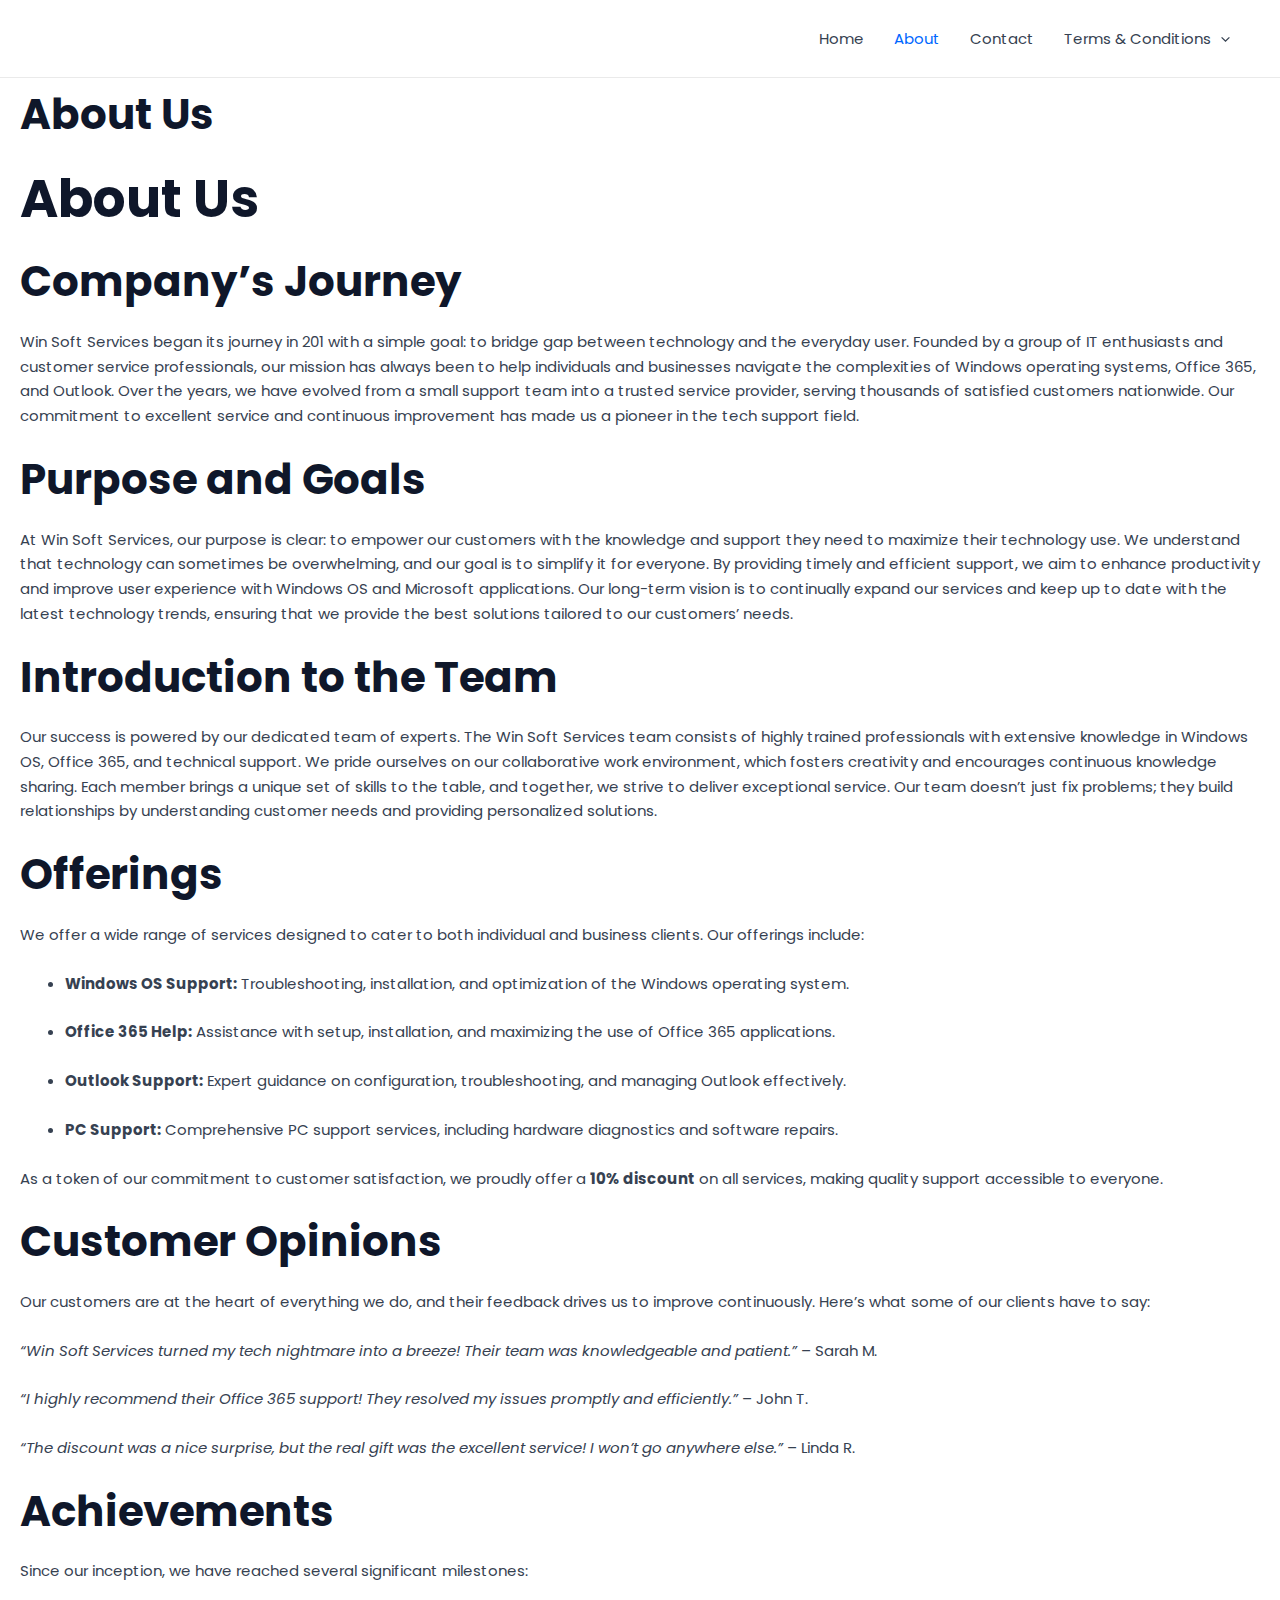
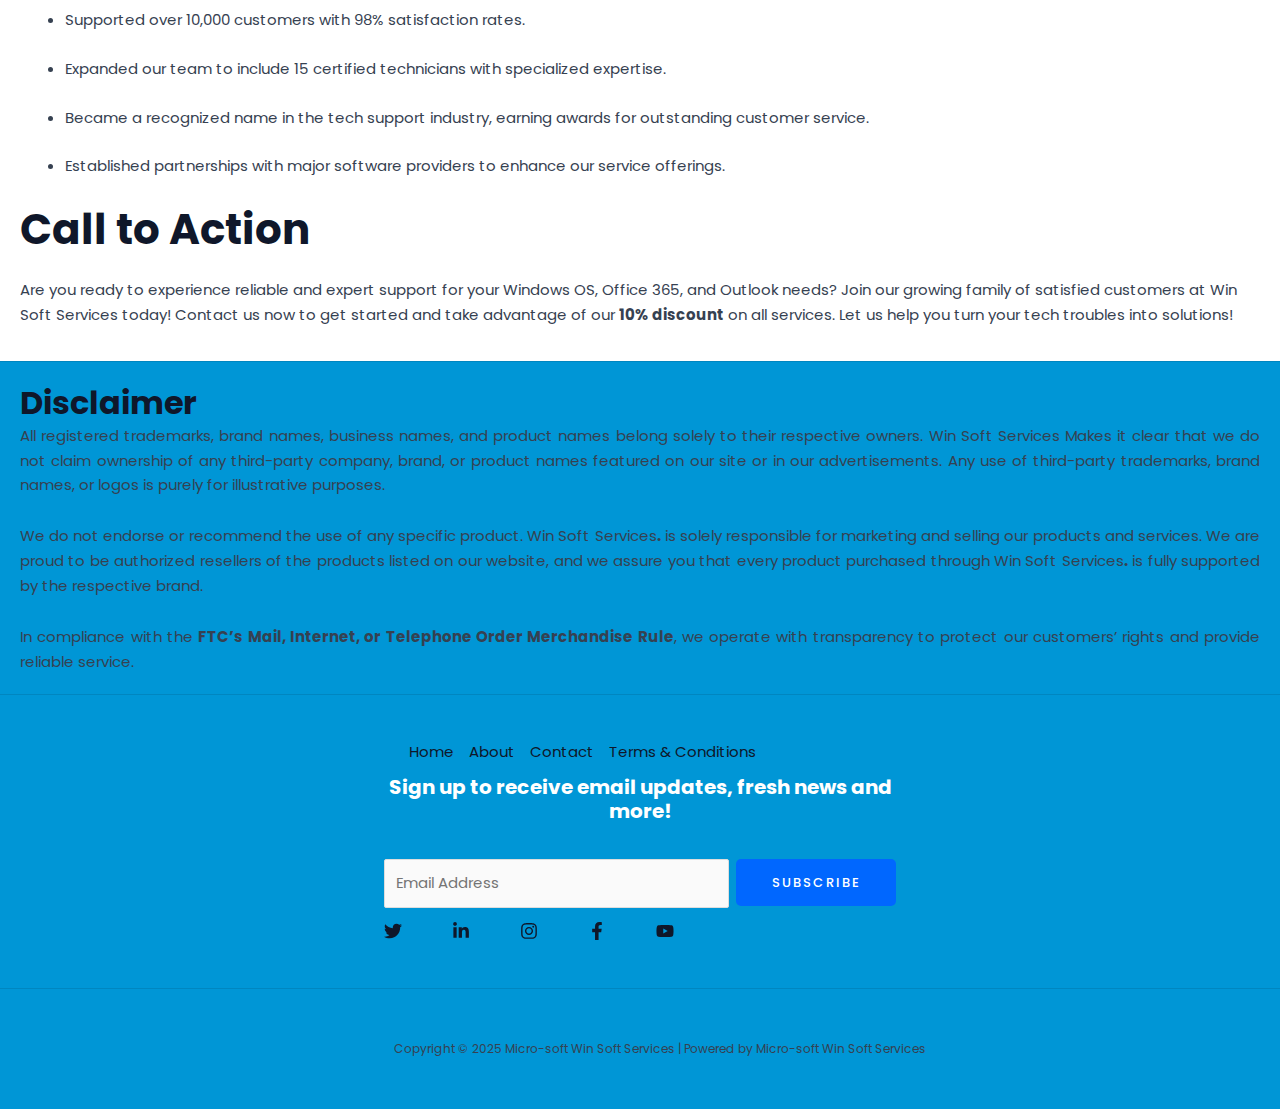
<file: about/index.html>
<!DOCTYPE html>
<html lang="en-US">
<head>
<meta charset="UTF-8">
<meta name="viewport" content="width=device-width, initial-scale=1">
	<link rel="profile" href="https://gmpg.org/xfn/11"> 
	<title>About &#8211; Micro-soft Win Soft Services</title>
<meta name="robots" content="max-image-preview:large">
	<style>img:is([sizes="auto" i], [sizes^="auto," i]) { contain-intrinsic-size: 3000px 1500px }</style>
	<link rel="dns-prefetch" href="//fonts.googleapis.com">
<link rel="alternate" type="application/rss+xml" title="Micro-soft Win Soft Services &raquo; Feed" href="/feed/">
<link rel="alternate" type="application/rss+xml" title="Micro-soft Win Soft Services &raquo; Comments Feed" href="/comments/feed/">
<script>
window._wpemojiSettings = {"baseUrl":"https:\/\/s.w.org\/images\/core\/emoji\/15.0.3\/72x72\/","ext":".png","svgUrl":"https:\/\/s.w.org\/images\/core\/emoji\/15.0.3\/svg\/","svgExt":".svg","source":{"concatemoji":"\/wp-includes\/js\/wp-emoji-release.min.js?ver=6.7.2"}};
/*! This file is auto-generated */
!function(i,n){var o,s,e;function c(e){try{var t={supportTests:e,timestamp:(new Date).valueOf()};sessionStorage.setItem(o,JSON.stringify(t))}catch(e){}}function p(e,t,n){e.clearRect(0,0,e.canvas.width,e.canvas.height),e.fillText(t,0,0);var t=new Uint32Array(e.getImageData(0,0,e.canvas.width,e.canvas.height).data),r=(e.clearRect(0,0,e.canvas.width,e.canvas.height),e.fillText(n,0,0),new Uint32Array(e.getImageData(0,0,e.canvas.width,e.canvas.height).data));return t.every(function(e,t){return e===r[t]})}function u(e,t,n){switch(t){case"flag":return n(e,"🏳️‍⚧️","🏳️​⚧️")?!1:!n(e,"🇺🇳","🇺​🇳")&&!n(e,"🏴󠁧󠁢󠁥󠁮󠁧󠁿","🏴​󠁧​󠁢​󠁥​󠁮​󠁧​󠁿");case"emoji":return!n(e,"🐦‍⬛","🐦​⬛")}return!1}function f(e,t,n){var r="undefined"!=typeof WorkerGlobalScope&&self instanceof WorkerGlobalScope?new OffscreenCanvas(300,150):i.createElement("canvas"),a=r.getContext("2d",{willReadFrequently:!0}),o=(a.textBaseline="top",a.font="600 32px Arial",{});return e.forEach(function(e){o[e]=t(a,e,n)}),o}function t(e){var t=i.createElement("script");t.src=e,t.defer=!0,i.head.appendChild(t)}"undefined"!=typeof Promise&&(o="wpEmojiSettingsSupports",s=["flag","emoji"],n.supports={everything:!0,everythingExceptFlag:!0},e=new Promise(function(e){i.addEventListener("DOMContentLoaded",e,{once:!0})}),new Promise(function(t){var n=function(){try{var e=JSON.parse(sessionStorage.getItem(o));if("object"==typeof e&&"number"==typeof e.timestamp&&(new Date).valueOf()<e.timestamp+604800&&"object"==typeof e.supportTests)return e.supportTests}catch(e){}return null}();if(!n){if("undefined"!=typeof Worker&&"undefined"!=typeof OffscreenCanvas&&"undefined"!=typeof URL&&URL.createObjectURL&&"undefined"!=typeof Blob)try{var e="postMessage("+f.toString()+"("+[JSON.stringify(s),u.toString(),p.toString()].join(",")+"));",r=new Blob([e],{type:"text/javascript"}),a=new Worker(URL.createObjectURL(r),{name:"wpTestEmojiSupports"});return void(a.onmessage=function(e){c(n=e.data),a.terminate(),t(n)})}catch(e){}c(n=f(s,u,p))}t(n)}).then(function(e){for(var t in e)n.supports[t]=e[t],n.supports.everything=n.supports.everything&&n.supports[t],"flag"!==t&&(n.supports.everythingExceptFlag=n.supports.everythingExceptFlag&&n.supports[t]);n.supports.everythingExceptFlag=n.supports.everythingExceptFlag&&!n.supports.flag,n.DOMReady=!1,n.readyCallback=function(){n.DOMReady=!0}}).then(function(){return e}).then(function(){var e;n.supports.everything||(n.readyCallback(),(e=n.source||{}).concatemoji?t(e.concatemoji):e.wpemoji&&e.twemoji&&(t(e.twemoji),t(e.wpemoji)))}))}((window,document),window._wpemojiSettings);
</script>
<link rel="stylesheet" id="astra-theme-css-css" href="/wp-content/themes/astra/assets/css/minified/main.min.css?ver=4.8.12" media="all">
<style id="astra-theme-css-inline-css">:root{--ast-post-nav-space:0;--ast-container-default-xlg-padding:6.67em;--ast-container-default-lg-padding:5.67em;--ast-container-default-slg-padding:4.34em;--ast-container-default-md-padding:3.34em;--ast-container-default-sm-padding:6.67em;--ast-container-default-xs-padding:2.4em;--ast-container-default-xxs-padding:1.4em;--ast-code-block-background:#EEEEEE;--ast-comment-inputs-background:#FAFAFA;--ast-normal-container-width:1240px;--ast-narrow-container-width:750px;--ast-blog-title-font-weight:normal;--ast-blog-meta-weight:inherit;--ast-global-color-primary:var(--ast-global-color-5);--ast-global-color-secondary:var(--ast-global-color-4);--ast-global-color-alternate-background:var(--ast-global-color-7);--ast-global-color-subtle-background:var(--ast-global-color-6);}html{font-size:93.75%;}a,.page-title{color:var(--ast-global-color-2);}a:hover,a:focus{color:var(--ast-global-color-1);}body,button,input,select,textarea,.ast-button,.ast-custom-button{font-family:'Poppins',sans-serif;font-weight:400;font-size:15px;font-size:1rem;line-height:var(--ast-body-line-height,1.65em);}blockquote{color:var(--ast-global-color-3);}h1,.entry-content h1,h2,.entry-content h2,h3,.entry-content h3,h4,.entry-content h4,h5,.entry-content h5,h6,.entry-content h6,.site-title,.site-title a{font-family:'Poppins',sans-serif;font-weight:700;}.site-title{font-size:35px;font-size:2.3333333333333rem;display:none;}header .custom-logo-link img{max-width:28px;width:28px;}.astra-logo-svg{width:28px;}.site-header .site-description{font-size:15px;font-size:1rem;display:none;}.entry-title{font-size:30px;font-size:2rem;}.archive .ast-article-post .ast-article-inner,.blog .ast-article-post .ast-article-inner,.archive .ast-article-post .ast-article-inner:hover,.blog .ast-article-post .ast-article-inner:hover{overflow:hidden;}h1,.entry-content h1{font-size:52px;font-size:3.4666666666667rem;font-weight:700;font-family:'Poppins',sans-serif;line-height:1.4em;}h2,.entry-content h2{font-size:42px;font-size:2.8rem;font-weight:700;font-family:'Poppins',sans-serif;line-height:1.3em;}h3,.entry-content h3{font-size:32px;font-size:2.1333333333333rem;font-weight:600;font-family:'Poppins',sans-serif;line-height:1.3em;}h4,.entry-content h4{font-size:20px;font-size:1.3333333333333rem;line-height:1.2em;font-family:'Poppins',sans-serif;}h5,.entry-content h5{font-size:16px;font-size:1.0666666666667rem;line-height:1.2em;font-family:'Poppins',sans-serif;}h6,.entry-content h6{font-size:14px;font-size:0.93333333333333rem;line-height:1.25em;font-family:'Poppins',sans-serif;}::selection{background-color:var(--ast-global-color-0);color:#ffffff;}body,h1,.entry-title a,.entry-content h1,h2,.entry-content h2,h3,.entry-content h3,h4,.entry-content h4,h5,.entry-content h5,h6,.entry-content h6{color:var(--ast-global-color-3);}.tagcloud a:hover,.tagcloud a:focus,.tagcloud a.current-item{color:#ffffff;border-color:var(--ast-global-color-2);background-color:var(--ast-global-color-2);}input:focus,input[type="text"]:focus,input[type="email"]:focus,input[type="url"]:focus,input[type="password"]:focus,input[type="reset"]:focus,input[type="search"]:focus,textarea:focus{border-color:var(--ast-global-color-2);}input[type="radio"]:checked,input[type=reset],input[type="checkbox"]:checked,input[type="checkbox"]:hover:checked,input[type="checkbox"]:focus:checked,input[type=range]::-webkit-slider-thumb{border-color:var(--ast-global-color-2);background-color:var(--ast-global-color-2);box-shadow:none;}.site-footer a:hover + .post-count,.site-footer a:focus + .post-count{background:var(--ast-global-color-2);border-color:var(--ast-global-color-2);}.single .nav-links .nav-previous,.single .nav-links .nav-next{color:var(--ast-global-color-2);}.entry-meta,.entry-meta *{line-height:1.45;color:var(--ast-global-color-2);}.entry-meta a:not(.ast-button):hover,.entry-meta a:not(.ast-button):hover *,.entry-meta a:not(.ast-button):focus,.entry-meta a:not(.ast-button):focus *,.page-links > .page-link,.page-links .page-link:hover,.post-navigation a:hover{color:var(--ast-global-color-1);}#cat option,.secondary .calendar_wrap thead a,.secondary .calendar_wrap thead a:visited{color:var(--ast-global-color-2);}.secondary .calendar_wrap #today,.ast-progress-val span{background:var(--ast-global-color-2);}.secondary a:hover + .post-count,.secondary a:focus + .post-count{background:var(--ast-global-color-2);border-color:var(--ast-global-color-2);}.calendar_wrap #today > a{color:#ffffff;}.page-links .page-link,.single .post-navigation a{color:var(--ast-global-color-2);}.ast-search-menu-icon .search-form button.search-submit{padding:0 4px;}.ast-search-menu-icon form.search-form{padding-right:0;}.ast-search-menu-icon.slide-search input.search-field{width:0;}.ast-header-search .ast-search-menu-icon.ast-dropdown-active .search-form,.ast-header-search .ast-search-menu-icon.ast-dropdown-active .search-field:focus{transition:all 0.2s;}.search-form input.search-field:focus{outline:none;}.wp-block-latest-posts > li > a{color:var(--ast-global-color-2);}.widget-title,.widget .wp-block-heading{font-size:21px;font-size:1.4rem;color:var(--ast-global-color-3);}.ast-search-menu-icon.slide-search a:focus-visible:focus-visible,.astra-search-icon:focus-visible,#close:focus-visible,a:focus-visible,.ast-menu-toggle:focus-visible,.site .skip-link:focus-visible,.wp-block-loginout input:focus-visible,.wp-block-search.wp-block-search__button-inside .wp-block-search__inside-wrapper,.ast-header-navigation-arrow:focus-visible,.woocommerce .wc-proceed-to-checkout > .checkout-button:focus-visible,.woocommerce .woocommerce-MyAccount-navigation ul li a:focus-visible,.ast-orders-table__row .ast-orders-table__cell:focus-visible,.woocommerce .woocommerce-order-details .order-again > .button:focus-visible,.woocommerce .woocommerce-message a.button.wc-forward:focus-visible,.woocommerce #minus_qty:focus-visible,.woocommerce #plus_qty:focus-visible,a#ast-apply-coupon:focus-visible,.woocommerce .woocommerce-info a:focus-visible,.woocommerce .astra-shop-summary-wrap a:focus-visible,.woocommerce a.wc-forward:focus-visible,#ast-apply-coupon:focus-visible,.woocommerce-js .woocommerce-mini-cart-item a.remove:focus-visible,#close:focus-visible,.button.search-submit:focus-visible,#search_submit:focus,.normal-search:focus-visible,.ast-header-account-wrap:focus-visible,.woocommerce .ast-on-card-button.ast-quick-view-trigger:focus{outline-style:dotted;outline-color:inherit;outline-width:thin;}input:focus,input[type="text"]:focus,input[type="email"]:focus,input[type="url"]:focus,input[type="password"]:focus,input[type="reset"]:focus,input[type="search"]:focus,input[type="number"]:focus,textarea:focus,.wp-block-search__input:focus,[data-section="section-header-mobile-trigger"] .ast-button-wrap .ast-mobile-menu-trigger-minimal:focus,.ast-mobile-popup-drawer.active .menu-toggle-close:focus,.woocommerce-ordering select.orderby:focus,#ast-scroll-top:focus,#coupon_code:focus,.woocommerce-page #comment:focus,.woocommerce #reviews #respond input#submit:focus,.woocommerce a.add_to_cart_button:focus,.woocommerce .button.single_add_to_cart_button:focus,.woocommerce .woocommerce-cart-form button:focus,.woocommerce .woocommerce-cart-form__cart-item .quantity .qty:focus,.woocommerce .woocommerce-billing-fields .woocommerce-billing-fields__field-wrapper .woocommerce-input-wrapper > .input-text:focus,.woocommerce #order_comments:focus,.woocommerce #place_order:focus,.woocommerce .woocommerce-address-fields .woocommerce-address-fields__field-wrapper .woocommerce-input-wrapper > .input-text:focus,.woocommerce .woocommerce-MyAccount-content form button:focus,.woocommerce .woocommerce-MyAccount-content .woocommerce-EditAccountForm .woocommerce-form-row .woocommerce-Input.input-text:focus,.woocommerce .ast-woocommerce-container .woocommerce-pagination ul.page-numbers li a:focus,body #content .woocommerce form .form-row .select2-container--default .select2-selection--single:focus,#ast-coupon-code:focus,.woocommerce.woocommerce-js .quantity input[type=number]:focus,.woocommerce-js .woocommerce-mini-cart-item .quantity input[type=number]:focus,.woocommerce p#ast-coupon-trigger:focus{border-style:dotted;border-color:inherit;border-width:thin;}input{outline:none;}.ast-logo-title-inline .site-logo-img{padding-right:1em;}body .ast-oembed-container *{position:absolute;top:0;width:100%;height:100%;left:0;}body .wp-block-embed-pocket-casts .ast-oembed-container *{position:unset;}.ast-single-post-featured-section + article {margin-top: 2em;}.site-content .ast-single-post-featured-section img {width: 100%;overflow: hidden;object-fit: cover;}.site > .ast-single-related-posts-container {margin-top: 0;}@media (min-width: 922px) {.ast-desktop .ast-container--narrow {max-width: var(--ast-narrow-container-width);margin: 0 auto;}}.ast-page-builder-template .hentry {margin: 0;}.ast-page-builder-template .site-content > .ast-container {max-width: 100%;padding: 0;}.ast-page-builder-template .site .site-content #primary {padding: 0;margin: 0;}.ast-page-builder-template .no-results {text-align: center;margin: 4em auto;}.ast-page-builder-template .ast-pagination {padding: 2em;}.ast-page-builder-template .entry-header.ast-no-title.ast-no-thumbnail {margin-top: 0;}.ast-page-builder-template .entry-header.ast-header-without-markup {margin-top: 0;margin-bottom: 0;}.ast-page-builder-template .entry-header.ast-no-title.ast-no-meta {margin-bottom: 0;}.ast-page-builder-template.single .post-navigation {padding-bottom: 2em;}.ast-page-builder-template.single-post .site-content > .ast-container {max-width: 100%;}.ast-page-builder-template .entry-header {margin-top: 4em;margin-left: auto;margin-right: auto;padding-left: 20px;padding-right: 20px;}.single.ast-page-builder-template .entry-header {padding-left: 20px;padding-right: 20px;}.ast-page-builder-template .ast-archive-description {margin: 4em auto 0;padding-left: 20px;padding-right: 20px;}.ast-page-builder-template.ast-no-sidebar .entry-content .alignwide {margin-left: 0;margin-right: 0;}@media (max-width:921.9px){#ast-desktop-header{display:none;}}@media (min-width:922px){#ast-mobile-header{display:none;}}.wp-block-buttons.aligncenter{justify-content:center;}@media (max-width:921px){.ast-theme-transparent-header #primary,.ast-theme-transparent-header #secondary{padding:0;}}@media (max-width:921px){.ast-plain-container.ast-no-sidebar #primary{padding:0;}}.ast-plain-container.ast-no-sidebar #primary{margin-top:0;margin-bottom:0;}.wp-block-button.is-style-outline .wp-block-button__link{border-color:var(--ast-global-color-0);border-top-width:2px;border-right-width:2px;border-bottom-width:2px;border-left-width:2px;}div.wp-block-button.is-style-outline > .wp-block-button__link:not(.has-text-color),div.wp-block-button.wp-block-button__link.is-style-outline:not(.has-text-color){color:var(--ast-global-color-0);}.wp-block-button.is-style-outline .wp-block-button__link:hover,.wp-block-buttons .wp-block-button.is-style-outline .wp-block-button__link:focus,.wp-block-buttons .wp-block-button.is-style-outline > .wp-block-button__link:not(.has-text-color):hover,.wp-block-buttons .wp-block-button.wp-block-button__link.is-style-outline:not(.has-text-color):hover{color:#ffffff;background-color:var(--ast-global-color-2);border-color:var(--ast-global-color-2);}.post-page-numbers.current .page-link,.ast-pagination .page-numbers.current{color:#ffffff;border-color:var(--ast-global-color-0);background-color:var(--ast-global-color-0);}.wp-block-buttons .wp-block-button.is-style-outline .wp-block-button__link.wp-element-button,.ast-outline-button,.wp-block-uagb-buttons-child .uagb-buttons-repeater.ast-outline-button{border-color:var(--ast-global-color-0);border-top-width:2px;border-right-width:2px;border-bottom-width:2px;border-left-width:2px;font-family:inherit;font-weight:500;font-size:13px;font-size:0.86666666666667rem;line-height:1em;border-top-left-radius:5px;border-top-right-radius:5px;border-bottom-right-radius:5px;border-bottom-left-radius:5px;}.wp-block-buttons .wp-block-button.is-style-outline > .wp-block-button__link:not(.has-text-color),.wp-block-buttons .wp-block-button.wp-block-button__link.is-style-outline:not(.has-text-color),.ast-outline-button{color:var(--ast-global-color-0);}.wp-block-button.is-style-outline .wp-block-button__link:hover,.wp-block-buttons .wp-block-button.is-style-outline .wp-block-button__link:focus,.wp-block-buttons .wp-block-button.is-style-outline > .wp-block-button__link:not(.has-text-color):hover,.wp-block-buttons .wp-block-button.wp-block-button__link.is-style-outline:not(.has-text-color):hover,.ast-outline-button:hover,.ast-outline-button:focus,.wp-block-uagb-buttons-child .uagb-buttons-repeater.ast-outline-button:hover,.wp-block-uagb-buttons-child .uagb-buttons-repeater.ast-outline-button:focus{color:#ffffff;background-color:var(--ast-global-color-2);border-color:var(--ast-global-color-2);}.wp-block-button .wp-block-button__link.wp-element-button.is-style-outline:not(.has-background),.wp-block-button.is-style-outline>.wp-block-button__link.wp-element-button:not(.has-background),.ast-outline-button{background-color:var(--ast-global-color-0);}.entry-content[data-ast-blocks-layout] > figure{margin-bottom:1em;}@media (max-width:921px){.ast-separate-container #primary,.ast-separate-container #secondary{padding:1.5em 0;}#primary,#secondary{padding:1.5em 0;margin:0;}.ast-left-sidebar #content > .ast-container{display:flex;flex-direction:column-reverse;width:100%;}.ast-separate-container .ast-article-post,.ast-separate-container .ast-article-single{padding:1.5em 2.14em;}.ast-author-box img.avatar{margin:20px 0 0 0;}}@media (min-width:922px){.ast-separate-container.ast-right-sidebar #primary,.ast-separate-container.ast-left-sidebar #primary{border:0;}.search-no-results.ast-separate-container #primary{margin-bottom:4em;}}.elementor-button-wrapper .elementor-button{border-style:solid;text-decoration:none;border-top-width:0;border-right-width:0;border-left-width:0;border-bottom-width:0;}body .elementor-button.elementor-size-sm,body .elementor-button.elementor-size-xs,body .elementor-button.elementor-size-md,body .elementor-button.elementor-size-lg,body .elementor-button.elementor-size-xl,body .elementor-button{border-top-left-radius:5px;border-top-right-radius:5px;border-bottom-right-radius:5px;border-bottom-left-radius:5px;padding-top:17px;padding-right:26px;padding-bottom:17px;padding-left:26px;}.elementor-button-wrapper .elementor-button{border-color:var(--ast-global-color-0);background-color:var(--ast-global-color-0);}.elementor-button-wrapper .elementor-button:hover,.elementor-button-wrapper .elementor-button:focus{color:#ffffff;background-color:var(--ast-global-color-2);border-color:var(--ast-global-color-2);}.wp-block-button .wp-block-button__link ,.elementor-button-wrapper .elementor-button,.elementor-button-wrapper .elementor-button:visited{color:#ffffff;}.elementor-button-wrapper .elementor-button{font-weight:500;font-size:13px;font-size:0.86666666666667rem;line-height:1em;text-transform:uppercase;letter-spacing:2px;}body .elementor-button.elementor-size-sm,body .elementor-button.elementor-size-xs,body .elementor-button.elementor-size-md,body .elementor-button.elementor-size-lg,body .elementor-button.elementor-size-xl,body .elementor-button{font-size:13px;font-size:0.86666666666667rem;}.wp-block-button .wp-block-button__link:hover,.wp-block-button .wp-block-button__link:focus{color:#ffffff;background-color:var(--ast-global-color-2);border-color:var(--ast-global-color-2);}.elementor-widget-heading h1.elementor-heading-title{line-height:1.4em;}.elementor-widget-heading h2.elementor-heading-title{line-height:1.3em;}.elementor-widget-heading h3.elementor-heading-title{line-height:1.3em;}.elementor-widget-heading h4.elementor-heading-title{line-height:1.2em;}.elementor-widget-heading h5.elementor-heading-title{line-height:1.2em;}.elementor-widget-heading h6.elementor-heading-title{line-height:1.25em;}.wp-block-button .wp-block-button__link,.wp-block-search .wp-block-search__button,body .wp-block-file .wp-block-file__button{border-color:var(--ast-global-color-0);background-color:var(--ast-global-color-0);color:#ffffff;font-family:inherit;font-weight:500;line-height:1em;text-transform:uppercase;letter-spacing:2px;font-size:13px;font-size:0.86666666666667rem;border-top-left-radius:5px;border-top-right-radius:5px;border-bottom-right-radius:5px;border-bottom-left-radius:5px;padding-top:17px;padding-right:26px;padding-bottom:17px;padding-left:26px;}.menu-toggle,button,.ast-button,.ast-custom-button,.button,input#submit,input[type="button"],input[type="submit"],input[type="reset"],form[CLASS*="wp-block-search__"].wp-block-search .wp-block-search__inside-wrapper .wp-block-search__button,body .wp-block-file .wp-block-file__button,.woocommerce-js a.button,.woocommerce button.button,.woocommerce .woocommerce-message a.button,.woocommerce #respond input#submit.alt,.woocommerce input.button.alt,.woocommerce input.button,.woocommerce input.button:disabled,.woocommerce input.button:disabled[disabled],.woocommerce input.button:disabled:hover,.woocommerce input.button:disabled[disabled]:hover,.woocommerce #respond input#submit,.woocommerce button.button.alt.disabled,.wc-block-grid__products .wc-block-grid__product .wp-block-button__link,.wc-block-grid__product-onsale,[CLASS*="wc-block"] button,.woocommerce-js .astra-cart-drawer .astra-cart-drawer-content .woocommerce-mini-cart__buttons .button:not(.checkout):not(.ast-continue-shopping),.woocommerce-js .astra-cart-drawer .astra-cart-drawer-content .woocommerce-mini-cart__buttons a.checkout,.woocommerce button.button.alt.disabled.wc-variation-selection-needed,[CLASS*="wc-block"] .wc-block-components-button{border-style:solid;border-top-width:0;border-right-width:0;border-left-width:0;border-bottom-width:0;color:#ffffff;border-color:var(--ast-global-color-0);background-color:var(--ast-global-color-0);padding-top:17px;padding-right:26px;padding-bottom:17px;padding-left:26px;font-family:inherit;font-weight:500;font-size:13px;font-size:0.86666666666667rem;line-height:1em;text-transform:uppercase;letter-spacing:2px;border-top-left-radius:5px;border-top-right-radius:5px;border-bottom-right-radius:5px;border-bottom-left-radius:5px;}button:focus,.menu-toggle:hover,button:hover,.ast-button:hover,.ast-custom-button:hover .button:hover,.ast-custom-button:hover ,input[type=reset]:hover,input[type=reset]:focus,input#submit:hover,input#submit:focus,input[type="button"]:hover,input[type="button"]:focus,input[type="submit"]:hover,input[type="submit"]:focus,form[CLASS*="wp-block-search__"].wp-block-search .wp-block-search__inside-wrapper .wp-block-search__button:hover,form[CLASS*="wp-block-search__"].wp-block-search .wp-block-search__inside-wrapper .wp-block-search__button:focus,body .wp-block-file .wp-block-file__button:hover,body .wp-block-file .wp-block-file__button:focus,.woocommerce-js a.button:hover,.woocommerce button.button:hover,.woocommerce .woocommerce-message a.button:hover,.woocommerce #respond input#submit:hover,.woocommerce #respond input#submit.alt:hover,.woocommerce input.button.alt:hover,.woocommerce input.button:hover,.woocommerce button.button.alt.disabled:hover,.wc-block-grid__products .wc-block-grid__product .wp-block-button__link:hover,[CLASS*="wc-block"] button:hover,.woocommerce-js .astra-cart-drawer .astra-cart-drawer-content .woocommerce-mini-cart__buttons .button:not(.checkout):not(.ast-continue-shopping):hover,.woocommerce-js .astra-cart-drawer .astra-cart-drawer-content .woocommerce-mini-cart__buttons a.checkout:hover,.woocommerce button.button.alt.disabled.wc-variation-selection-needed:hover,[CLASS*="wc-block"] .wc-block-components-button:hover,[CLASS*="wc-block"] .wc-block-components-button:focus{color:#ffffff;background-color:var(--ast-global-color-2);border-color:var(--ast-global-color-2);}@media (max-width:921px){.ast-mobile-header-stack .main-header-bar .ast-search-menu-icon{display:inline-block;}.ast-header-break-point.ast-header-custom-item-outside .ast-mobile-header-stack .main-header-bar .ast-search-icon{margin:0;}.ast-comment-avatar-wrap img{max-width:2.5em;}.ast-comment-meta{padding:0 1.8888em 1.3333em;}.ast-separate-container .ast-comment-list li.depth-1{padding:1.5em 2.14em;}.ast-separate-container .comment-respond{padding:2em 2.14em;}}@media (min-width:544px){.ast-container{max-width:100%;}}@media (max-width:544px){.ast-separate-container .ast-article-post,.ast-separate-container .ast-article-single,.ast-separate-container .comments-title,.ast-separate-container .ast-archive-description{padding:1.5em 1em;}.ast-separate-container #content .ast-container{padding-left:0.54em;padding-right:0.54em;}.ast-separate-container .ast-comment-list .bypostauthor{padding:.5em;}.ast-search-menu-icon.ast-dropdown-active .search-field{width:170px;}} #ast-mobile-header .ast-site-header-cart-li a{pointer-events:none;}body,.ast-separate-container{background-color:var(--ast-global-color-4);background-image:none;}@media (max-width:921px){.site-title{display:none;}.site-header .site-description{display:none;}.entry-title{font-size:25px;font-size:1.6666666666667rem;}h1,.entry-content h1{font-size:40px;}h2,.entry-content h2{font-size:35px;}h3,.entry-content h3{font-size:26px;}h4,.entry-content h4{font-size:20px;font-size:1.3333333333333rem;}h5,.entry-content h5{font-size:16px;font-size:1.0666666666667rem;}h6,.entry-content h6{font-size:14px;font-size:0.93333333333333rem;}.astra-logo-svg{width:200px;}header .custom-logo-link img,.ast-header-break-point .site-logo-img .custom-mobile-logo-link img{max-width:200px;width:200px;}}@media (max-width:544px){.site-title{display:none;}.site-header .site-description{display:none;}.entry-title{font-size:22px;font-size:1.4666666666667rem;}h1,.entry-content h1{font-size:34px;}h2,.entry-content h2{font-size:30px;}h3,.entry-content h3{font-size:24px;}h4,.entry-content h4{font-size:20px;font-size:1.3333333333333rem;}h5,.entry-content h5{font-size:16px;font-size:1.0666666666667rem;}h6,.entry-content h6{font-size:12px;font-size:0.8rem;}header .custom-logo-link img,.ast-header-break-point .site-branding img,.ast-header-break-point .custom-logo-link img{max-width:73px;width:73px;}.astra-logo-svg{width:73px;}.ast-header-break-point .site-logo-img .custom-mobile-logo-link img{max-width:73px;}}@media (max-width:921px){html{font-size:85.5%;}}@media (max-width:544px){html{font-size:85.5%;}}@media (min-width:922px){.ast-container{max-width:1280px;}}@media (min-width:922px){.site-content .ast-container{display:flex;}}@media (max-width:921px){.site-content .ast-container{flex-direction:column;}}@media (min-width:922px){.blog .site-content > .ast-container,.archive .site-content > .ast-container,.search .site-content > .ast-container{max-width:950px;}}@media (min-width:922px){.single-post .site-content > .ast-container{max-width:1024px;}}@media (min-width:922px){.main-header-menu .sub-menu .menu-item.ast-left-align-sub-menu:hover > .sub-menu,.main-header-menu .sub-menu .menu-item.ast-left-align-sub-menu.focus > .sub-menu{margin-left:-0px;}}.site .comments-area{padding-bottom:3em;}.footer-widget-area[data-section^="section-fb-html-"] .ast-builder-html-element{text-align:center;}.wp-block-file {display: flex;align-items: center;flex-wrap: wrap;justify-content: space-between;}.wp-block-pullquote {border: none;}.wp-block-pullquote blockquote::before {content: "\201D";font-family: "Helvetica",sans-serif;display: flex;transform: rotate( 180deg );font-size: 6rem;font-style: normal;line-height: 1;font-weight: bold;align-items: center;justify-content: center;}.has-text-align-right > blockquote::before {justify-content: flex-start;}.has-text-align-left > blockquote::before {justify-content: flex-end;}figure.wp-block-pullquote.is-style-solid-color blockquote {max-width: 100%;text-align: inherit;}:root {--wp--custom--ast-default-block-top-padding: 3em;--wp--custom--ast-default-block-right-padding: 3em;--wp--custom--ast-default-block-bottom-padding: 3em;--wp--custom--ast-default-block-left-padding: 3em;--wp--custom--ast-container-width: 1240px;--wp--custom--ast-content-width-size: 1240px;--wp--custom--ast-wide-width-size: calc(1240px + var(--wp--custom--ast-default-block-left-padding) + var(--wp--custom--ast-default-block-right-padding));}.ast-narrow-container {--wp--custom--ast-content-width-size: 750px;--wp--custom--ast-wide-width-size: 750px;}@media(max-width: 921px) {:root {--wp--custom--ast-default-block-top-padding: 3em;--wp--custom--ast-default-block-right-padding: 2em;--wp--custom--ast-default-block-bottom-padding: 3em;--wp--custom--ast-default-block-left-padding: 2em;}}@media(max-width: 544px) {:root {--wp--custom--ast-default-block-top-padding: 3em;--wp--custom--ast-default-block-right-padding: 1.5em;--wp--custom--ast-default-block-bottom-padding: 3em;--wp--custom--ast-default-block-left-padding: 1.5em;}}.entry-content > .wp-block-group,.entry-content > .wp-block-cover,.entry-content > .wp-block-columns {padding-top: var(--wp--custom--ast-default-block-top-padding);padding-right: var(--wp--custom--ast-default-block-right-padding);padding-bottom: var(--wp--custom--ast-default-block-bottom-padding);padding-left: var(--wp--custom--ast-default-block-left-padding);}.ast-plain-container.ast-no-sidebar .entry-content > .alignfull,.ast-page-builder-template .ast-no-sidebar .entry-content > .alignfull {margin-left: calc( -50vw + 50%);margin-right: calc( -50vw + 50%);max-width: 100vw;width: 100vw;}.ast-plain-container.ast-no-sidebar .entry-content .alignfull .alignfull,.ast-page-builder-template.ast-no-sidebar .entry-content .alignfull .alignfull,.ast-plain-container.ast-no-sidebar .entry-content .alignfull .alignwide,.ast-page-builder-template.ast-no-sidebar .entry-content .alignfull .alignwide,.ast-plain-container.ast-no-sidebar .entry-content .alignwide .alignfull,.ast-page-builder-template.ast-no-sidebar .entry-content .alignwide .alignfull,.ast-plain-container.ast-no-sidebar .entry-content .alignwide .alignwide,.ast-page-builder-template.ast-no-sidebar .entry-content .alignwide .alignwide,.ast-plain-container.ast-no-sidebar .entry-content .wp-block-column .alignfull,.ast-page-builder-template.ast-no-sidebar .entry-content .wp-block-column .alignfull,.ast-plain-container.ast-no-sidebar .entry-content .wp-block-column .alignwide,.ast-page-builder-template.ast-no-sidebar .entry-content .wp-block-column .alignwide {margin-left: auto;margin-right: auto;width: 100%;}[data-ast-blocks-layout] .wp-block-separator:not(.is-style-dots) {height: 0;}[data-ast-blocks-layout] .wp-block-separator {margin: 20px auto;}[data-ast-blocks-layout] .wp-block-separator:not(.is-style-wide):not(.is-style-dots) {max-width: 100px;}[data-ast-blocks-layout] .wp-block-separator.has-background {padding: 0;}.entry-content[data-ast-blocks-layout] > * {max-width: var(--wp--custom--ast-content-width-size);margin-left: auto;margin-right: auto;}.entry-content[data-ast-blocks-layout] > .alignwide {max-width: var(--wp--custom--ast-wide-width-size);}.entry-content[data-ast-blocks-layout] .alignfull {max-width: none;}.entry-content .wp-block-columns {margin-bottom: 0;}blockquote {margin: 1.5em;border-color: rgba(0,0,0,0.05);}.wp-block-quote:not(.has-text-align-right):not(.has-text-align-center) {border-left: 5px solid rgba(0,0,0,0.05);}.has-text-align-right > blockquote,blockquote.has-text-align-right {border-right: 5px solid rgba(0,0,0,0.05);}.has-text-align-left > blockquote,blockquote.has-text-align-left {border-left: 5px solid rgba(0,0,0,0.05);}.wp-block-site-tagline,.wp-block-latest-posts .read-more {margin-top: 15px;}.wp-block-loginout p label {display: block;}.wp-block-loginout p:not(.login-remember):not(.login-submit) input {width: 100%;}.wp-block-loginout input:focus {border-color: transparent;}.wp-block-loginout input:focus {outline: thin dotted;}.entry-content .wp-block-media-text .wp-block-media-text__content {padding: 0 0 0 8%;}.entry-content .wp-block-media-text.has-media-on-the-right .wp-block-media-text__content {padding: 0 8% 0 0;}.entry-content .wp-block-media-text.has-background .wp-block-media-text__content {padding: 8%;}.entry-content .wp-block-cover:not([class*="background-color"]):not(.has-text-color.has-link-color) .wp-block-cover__inner-container,.entry-content .wp-block-cover:not([class*="background-color"]) .wp-block-cover-image-text,.entry-content .wp-block-cover:not([class*="background-color"]) .wp-block-cover-text,.entry-content .wp-block-cover-image:not([class*="background-color"]) .wp-block-cover__inner-container,.entry-content .wp-block-cover-image:not([class*="background-color"]) .wp-block-cover-image-text,.entry-content .wp-block-cover-image:not([class*="background-color"]) .wp-block-cover-text {color: var(--ast-global-color-primary,var(--ast-global-color-5));}.wp-block-loginout .login-remember input {width: 1.1rem;height: 1.1rem;margin: 0 5px 4px 0;vertical-align: middle;}.wp-block-latest-posts > li > *:first-child,.wp-block-latest-posts:not(.is-grid) > li:first-child {margin-top: 0;}.entry-content > .wp-block-buttons,.entry-content > .wp-block-uagb-buttons {margin-bottom: 1.5em;}.wp-block-search__inside-wrapper .wp-block-search__input {padding: 0 10px;color: var(--ast-global-color-3);background: var(--ast-global-color-primary,var(--ast-global-color-5));border-color: var(--ast-border-color);}.wp-block-latest-posts .read-more {margin-bottom: 1.5em;}.wp-block-search__no-button .wp-block-search__inside-wrapper .wp-block-search__input {padding-top: 5px;padding-bottom: 5px;}.wp-block-latest-posts .wp-block-latest-posts__post-date,.wp-block-latest-posts .wp-block-latest-posts__post-author {font-size: 1rem;}.wp-block-latest-posts > li > *,.wp-block-latest-posts:not(.is-grid) > li {margin-top: 12px;margin-bottom: 12px;}.ast-page-builder-template .entry-content[data-ast-blocks-layout] > *,.ast-page-builder-template .entry-content[data-ast-blocks-layout] > .alignfull:not(.wp-block-group):not(.uagb-is-root-container) > * {max-width: none;}.ast-page-builder-template .entry-content[data-ast-blocks-layout] > .alignwide:not(.uagb-is-root-container) > * {max-width: var(--wp--custom--ast-wide-width-size);}.ast-page-builder-template .entry-content[data-ast-blocks-layout] > .inherit-container-width > *,.ast-page-builder-template .entry-content[data-ast-blocks-layout] > *:not(.wp-block-group):not(.uagb-is-root-container) > *,.entry-content[data-ast-blocks-layout] > .wp-block-cover .wp-block-cover__inner-container {max-width: var(--wp--custom--ast-content-width-size) ;margin-left: auto;margin-right: auto;}.entry-content[data-ast-blocks-layout] .wp-block-cover:not(.alignleft):not(.alignright) {width: auto;}@media(max-width: 1200px) {.ast-separate-container .entry-content > .alignfull,.ast-separate-container .entry-content[data-ast-blocks-layout] > .alignwide,.ast-plain-container .entry-content[data-ast-blocks-layout] > .alignwide,.ast-plain-container .entry-content .alignfull {margin-left: calc(-1 * min(var(--ast-container-default-xlg-padding),20px)) ;margin-right: calc(-1 * min(var(--ast-container-default-xlg-padding),20px));}}@media(min-width: 1201px) {.ast-separate-container .entry-content > .alignfull {margin-left: calc(-1 * var(--ast-container-default-xlg-padding) );margin-right: calc(-1 * var(--ast-container-default-xlg-padding) );}.ast-separate-container .entry-content[data-ast-blocks-layout] > .alignwide,.ast-plain-container .entry-content[data-ast-blocks-layout] > .alignwide {margin-left: calc(-1 * var(--wp--custom--ast-default-block-left-padding) );margin-right: calc(-1 * var(--wp--custom--ast-default-block-right-padding) );}}@media(min-width: 921px) {.ast-separate-container .entry-content .wp-block-group.alignwide:not(.inherit-container-width) > :where(:not(.alignleft):not(.alignright)),.ast-plain-container .entry-content .wp-block-group.alignwide:not(.inherit-container-width) > :where(:not(.alignleft):not(.alignright)) {max-width: calc( var(--wp--custom--ast-content-width-size) + 80px );}.ast-plain-container.ast-right-sidebar .entry-content[data-ast-blocks-layout] .alignfull,.ast-plain-container.ast-left-sidebar .entry-content[data-ast-blocks-layout] .alignfull {margin-left: -60px;margin-right: -60px;}}@media(min-width: 544px) {.entry-content > .alignleft {margin-right: 20px;}.entry-content > .alignright {margin-left: 20px;}}@media (max-width:544px){.wp-block-columns .wp-block-column:not(:last-child){margin-bottom:20px;}.wp-block-latest-posts{margin:0;}}@media( max-width: 600px ) {.entry-content .wp-block-media-text .wp-block-media-text__content,.entry-content .wp-block-media-text.has-media-on-the-right .wp-block-media-text__content {padding: 8% 0 0;}.entry-content .wp-block-media-text.has-background .wp-block-media-text__content {padding: 8%;}}.ast-page-builder-template .entry-header {padding-left: 0;}.ast-narrow-container .site-content .wp-block-uagb-image--align-full .wp-block-uagb-image__figure {max-width: 100%;margin-left: auto;margin-right: auto;}:root .has-ast-global-color-0-color{color:var(--ast-global-color-0);}:root .has-ast-global-color-0-background-color{background-color:var(--ast-global-color-0);}:root .wp-block-button .has-ast-global-color-0-color{color:var(--ast-global-color-0);}:root .wp-block-button .has-ast-global-color-0-background-color{background-color:var(--ast-global-color-0);}:root .has-ast-global-color-1-color{color:var(--ast-global-color-1);}:root .has-ast-global-color-1-background-color{background-color:var(--ast-global-color-1);}:root .wp-block-button .has-ast-global-color-1-color{color:var(--ast-global-color-1);}:root .wp-block-button .has-ast-global-color-1-background-color{background-color:var(--ast-global-color-1);}:root .has-ast-global-color-2-color{color:var(--ast-global-color-2);}:root .has-ast-global-color-2-background-color{background-color:var(--ast-global-color-2);}:root .wp-block-button .has-ast-global-color-2-color{color:var(--ast-global-color-2);}:root .wp-block-button .has-ast-global-color-2-background-color{background-color:var(--ast-global-color-2);}:root .has-ast-global-color-3-color{color:var(--ast-global-color-3);}:root .has-ast-global-color-3-background-color{background-color:var(--ast-global-color-3);}:root .wp-block-button .has-ast-global-color-3-color{color:var(--ast-global-color-3);}:root .wp-block-button .has-ast-global-color-3-background-color{background-color:var(--ast-global-color-3);}:root .has-ast-global-color-4-color{color:var(--ast-global-color-4);}:root .has-ast-global-color-4-background-color{background-color:var(--ast-global-color-4);}:root .wp-block-button .has-ast-global-color-4-color{color:var(--ast-global-color-4);}:root .wp-block-button .has-ast-global-color-4-background-color{background-color:var(--ast-global-color-4);}:root .has-ast-global-color-5-color{color:var(--ast-global-color-5);}:root .has-ast-global-color-5-background-color{background-color:var(--ast-global-color-5);}:root .wp-block-button .has-ast-global-color-5-color{color:var(--ast-global-color-5);}:root .wp-block-button .has-ast-global-color-5-background-color{background-color:var(--ast-global-color-5);}:root .has-ast-global-color-6-color{color:var(--ast-global-color-6);}:root .has-ast-global-color-6-background-color{background-color:var(--ast-global-color-6);}:root .wp-block-button .has-ast-global-color-6-color{color:var(--ast-global-color-6);}:root .wp-block-button .has-ast-global-color-6-background-color{background-color:var(--ast-global-color-6);}:root .has-ast-global-color-7-color{color:var(--ast-global-color-7);}:root .has-ast-global-color-7-background-color{background-color:var(--ast-global-color-7);}:root .wp-block-button .has-ast-global-color-7-color{color:var(--ast-global-color-7);}:root .wp-block-button .has-ast-global-color-7-background-color{background-color:var(--ast-global-color-7);}:root .has-ast-global-color-8-color{color:var(--ast-global-color-8);}:root .has-ast-global-color-8-background-color{background-color:var(--ast-global-color-8);}:root .wp-block-button .has-ast-global-color-8-color{color:var(--ast-global-color-8);}:root .wp-block-button .has-ast-global-color-8-background-color{background-color:var(--ast-global-color-8);}:root{--ast-global-color-0:#0067FF;--ast-global-color-1:#005EE9;--ast-global-color-2:#0F172A;--ast-global-color-3:#364151;--ast-global-color-4:#E7F6FF;--ast-global-color-5:#FFFFFF;--ast-global-color-6:#D1DAE5;--ast-global-color-7:#070614;--ast-global-color-8:#222222;}:root {--ast-border-color : #dddddd;}.ast-single-entry-banner {-js-display: flex;display: flex;flex-direction: column;justify-content: center;text-align: center;position: relative;background: #eeeeee;}.ast-single-entry-banner[data-banner-layout="layout-1"] {max-width: 1240px;background: inherit;padding: 20px 0;}.ast-single-entry-banner[data-banner-width-type="custom"] {margin: 0 auto;width: 100%;}.ast-single-entry-banner + .site-content .entry-header {margin-bottom: 0;}.site .ast-author-avatar {--ast-author-avatar-size: ;}a.ast-underline-text {text-decoration: underline;}.ast-container > .ast-terms-link {position: relative;display: block;}a.ast-button.ast-badge-tax {padding: 4px 8px;border-radius: 3px;font-size: inherit;}header.entry-header:not(.related-entry-header) .entry-title{font-size:30px;font-size:2rem;}header.entry-header:not(.related-entry-header) > *:not(:last-child){margin-bottom:10px;}@media (max-width:921px){header.entry-header:not(.related-entry-header) .entry-title{font-size:25px;font-size:1.6666666666667rem;}}@media (max-width:544px){header.entry-header:not(.related-entry-header) .entry-title{font-size:20px;font-size:1.3333333333333rem;}}.ast-archive-entry-banner {-js-display: flex;display: flex;flex-direction: column;justify-content: center;text-align: center;position: relative;background: #eeeeee;}.ast-archive-entry-banner[data-banner-width-type="custom"] {margin: 0 auto;width: 100%;}.ast-archive-entry-banner[data-banner-layout="layout-1"] {background: inherit;padding: 20px 0;text-align: left;}body.archive .ast-archive-description{max-width:1240px;width:100%;text-align:left;padding-top:3em;padding-right:3em;padding-bottom:3em;padding-left:3em;}body.archive .ast-archive-description .ast-archive-title,body.archive .ast-archive-description .ast-archive-title *{font-size:40px;font-size:2.6666666666667rem;}body.archive .ast-archive-description > *:not(:last-child){margin-bottom:10px;}@media (max-width:921px){body.archive .ast-archive-description{text-align:left;}body.archive .ast-archive-description .ast-archive-title{font-size:35px;font-size:2.3333333333333rem;}}@media (max-width:544px){body.archive .ast-archive-description{text-align:left;}body.archive .ast-archive-description .ast-archive-title{font-size:30px;font-size:2rem;}}.ast-breadcrumbs .trail-browse,.ast-breadcrumbs .trail-items,.ast-breadcrumbs .trail-items li{display:inline-block;margin:0;padding:0;border:none;background:inherit;text-indent:0;text-decoration:none;}.ast-breadcrumbs .trail-browse{font-size:inherit;font-style:inherit;font-weight:inherit;color:inherit;}.ast-breadcrumbs .trail-items{list-style:none;}.trail-items li::after{padding:0 0.3em;content:"\00bb";}.trail-items li:last-of-type::after{display:none;}h1,.entry-content h1,h2,.entry-content h2,h3,.entry-content h3,h4,.entry-content h4,h5,.entry-content h5,h6,.entry-content h6{color:var(--ast-global-color-2);}@media (max-width:921px){.ast-builder-grid-row-container.ast-builder-grid-row-tablet-3-firstrow .ast-builder-grid-row > *:first-child,.ast-builder-grid-row-container.ast-builder-grid-row-tablet-3-lastrow .ast-builder-grid-row > *:last-child{grid-column:1 / -1;}}@media (max-width:544px){.ast-builder-grid-row-container.ast-builder-grid-row-mobile-3-firstrow .ast-builder-grid-row > *:first-child,.ast-builder-grid-row-container.ast-builder-grid-row-mobile-3-lastrow .ast-builder-grid-row > *:last-child{grid-column:1 / -1;}}.ast-builder-layout-element[data-section="title_tagline"]{display:flex;}@media (max-width:921px){.ast-header-break-point .ast-builder-layout-element[data-section="title_tagline"]{display:flex;}}@media (max-width:544px){.ast-header-break-point .ast-builder-layout-element[data-section="title_tagline"]{display:none;}}.ast-builder-menu-1{font-family:inherit;font-weight:inherit;}.ast-builder-menu-1 .menu-item > .menu-link{color:var(--ast-global-color-3);}.ast-builder-menu-1 .menu-item > .ast-menu-toggle{color:var(--ast-global-color-3);}.ast-builder-menu-1 .menu-item:hover > .menu-link,.ast-builder-menu-1 .inline-on-mobile .menu-item:hover > .ast-menu-toggle{color:var(--ast-global-color-0);}.ast-builder-menu-1 .menu-item:hover > .ast-menu-toggle{color:var(--ast-global-color-0);}.ast-builder-menu-1 .menu-item.current-menu-item > .menu-link,.ast-builder-menu-1 .inline-on-mobile .menu-item.current-menu-item > .ast-menu-toggle,.ast-builder-menu-1 .current-menu-ancestor > .menu-link{color:var(--ast-global-color-0);}.ast-builder-menu-1 .menu-item.current-menu-item > .ast-menu-toggle{color:var(--ast-global-color-0);}.ast-builder-menu-1 .sub-menu,.ast-builder-menu-1 .inline-on-mobile .sub-menu{border-top-width:2px;border-bottom-width:0px;border-right-width:0px;border-left-width:0px;border-color:var(--ast-global-color-0);border-style:solid;}.ast-builder-menu-1 .sub-menu .sub-menu{top:-2px;}.ast-builder-menu-1 .main-header-menu > .menu-item > .sub-menu,.ast-builder-menu-1 .main-header-menu > .menu-item > .astra-full-megamenu-wrapper{margin-top:0px;}.ast-desktop .ast-builder-menu-1 .main-header-menu > .menu-item > .sub-menu:before,.ast-desktop .ast-builder-menu-1 .main-header-menu > .menu-item > .astra-full-megamenu-wrapper:before{height:calc( 0px + 2px + 5px );}.ast-desktop .ast-builder-menu-1 .menu-item .sub-menu .menu-link{border-style:none;}@media (max-width:921px){.ast-builder-menu-1 .main-header-menu .menu-item > .menu-link{color:var(--ast-global-color-3);}.ast-builder-menu-1 .menu-item > .ast-menu-toggle{color:var(--ast-global-color-3);}.ast-builder-menu-1 .menu-item:hover > .menu-link,.ast-builder-menu-1 .inline-on-mobile .menu-item:hover > .ast-menu-toggle{color:var(--ast-global-color-0);}.ast-builder-menu-1 .menu-item:hover > .ast-menu-toggle{color:var(--ast-global-color-0);}.ast-header-break-point .ast-builder-menu-1 .menu-item.menu-item-has-children > .ast-menu-toggle{top:0;}.ast-builder-menu-1 .inline-on-mobile .menu-item.menu-item-has-children > .ast-menu-toggle{right:-15px;}.ast-builder-menu-1 .menu-item-has-children > .menu-link:after{content:unset;}.ast-builder-menu-1 .main-header-menu > .menu-item > .sub-menu,.ast-builder-menu-1 .main-header-menu > .menu-item > .astra-full-megamenu-wrapper{margin-top:0;}.ast-builder-menu-1 .main-header-menu,.ast-builder-menu-1 .main-header-menu .sub-menu{background-color:var(--ast-global-color-5);background-image:none;}}@media (max-width:544px){.ast-header-break-point .ast-builder-menu-1 .menu-item.menu-item-has-children > .ast-menu-toggle{top:0;}.ast-builder-menu-1 .main-header-menu > .menu-item > .sub-menu,.ast-builder-menu-1 .main-header-menu > .menu-item > .astra-full-megamenu-wrapper{margin-top:0;}}.ast-builder-menu-1{display:flex;}@media (max-width:921px){.ast-header-break-point .ast-builder-menu-1{display:flex;}}@media (max-width:544px){.ast-header-break-point .ast-builder-menu-1{display:flex;}}.ast-social-stack-desktop .ast-builder-social-element,.ast-social-stack-tablet .ast-builder-social-element,.ast-social-stack-mobile .ast-builder-social-element {margin-top: 6px;margin-bottom: 6px;}.social-show-label-true .ast-builder-social-element {width: auto;padding: 0 0.4em;}[data-section^="section-fb-social-icons-"] .footer-social-inner-wrap {text-align: center;}.ast-footer-social-wrap {width: 100%;}.ast-footer-social-wrap .ast-builder-social-element:first-child {margin-left: 0;}.ast-footer-social-wrap .ast-builder-social-element:last-child {margin-right: 0;}.ast-header-social-wrap .ast-builder-social-element:first-child {margin-left: 0;}.ast-header-social-wrap .ast-builder-social-element:last-child {margin-right: 0;}.ast-builder-social-element {line-height: 1;color: #3a3a3a;background: transparent;vertical-align: middle;transition: all 0.01s;margin-left: 6px;margin-right: 6px;justify-content: center;align-items: center;}.ast-builder-social-element {line-height: 1;color: #3a3a3a;background: transparent;vertical-align: middle;transition: all 0.01s;margin-left: 6px;margin-right: 6px;justify-content: center;align-items: center;}.ast-builder-social-element .social-item-label {padding-left: 6px;}.ast-header-social-1-wrap .ast-builder-social-element svg{width:18px;height:18px;}.ast-builder-layout-element[data-section="section-hb-social-icons-1"]{display:flex;}@media (max-width:921px){.ast-header-break-point .ast-builder-layout-element[data-section="section-hb-social-icons-1"]{display:flex;}}@media (max-width:544px){.ast-header-break-point .ast-builder-layout-element[data-section="section-hb-social-icons-1"]{display:flex;}}.site-below-footer-wrap{padding-top:20px;padding-bottom:20px;}.site-below-footer-wrap[data-section="section-below-footer-builder"]{background-color:#0096d6;background-image:none;min-height:80px;border-style:solid;border-width:0px;border-top-width:1px;border-top-color:rgba(0,0,0,0.1);}.site-below-footer-wrap[data-section="section-below-footer-builder"] .ast-builder-grid-row{max-width:1240px;min-height:80px;margin-left:auto;margin-right:auto;}.site-below-footer-wrap[data-section="section-below-footer-builder"] .ast-builder-grid-row,.site-below-footer-wrap[data-section="section-below-footer-builder"] .site-footer-section{align-items:center;}.site-below-footer-wrap[data-section="section-below-footer-builder"].ast-footer-row-inline .site-footer-section{display:flex;margin-bottom:0;}.ast-builder-grid-row-full .ast-builder-grid-row{grid-template-columns:1fr;}@media (max-width:921px){.site-below-footer-wrap[data-section="section-below-footer-builder"].ast-footer-row-tablet-inline .site-footer-section{display:flex;margin-bottom:0;}.site-below-footer-wrap[data-section="section-below-footer-builder"].ast-footer-row-tablet-stack .site-footer-section{display:block;margin-bottom:10px;}.ast-builder-grid-row-container.ast-builder-grid-row-tablet-full .ast-builder-grid-row{grid-template-columns:1fr;}}@media (max-width:544px){.site-below-footer-wrap[data-section="section-below-footer-builder"].ast-footer-row-mobile-inline .site-footer-section{display:flex;margin-bottom:0;}.site-below-footer-wrap[data-section="section-below-footer-builder"].ast-footer-row-mobile-stack .site-footer-section{display:block;margin-bottom:10px;}.ast-builder-grid-row-container.ast-builder-grid-row-mobile-full .ast-builder-grid-row{grid-template-columns:1fr;}}.site-below-footer-wrap[data-section="section-below-footer-builder"]{display:grid;}@media (max-width:921px){.ast-header-break-point .site-below-footer-wrap[data-section="section-below-footer-builder"]{display:grid;}}@media (max-width:544px){.ast-header-break-point .site-below-footer-wrap[data-section="section-below-footer-builder"]{display:grid;}}.ast-builder-html-element img.alignnone{display:inline-block;}.ast-builder-html-element p:first-child{margin-top:0;}.ast-builder-html-element p:last-child{margin-bottom:0;}.ast-header-break-point .main-header-bar .ast-builder-html-element{line-height:1.85714285714286;}.footer-widget-area[data-section="section-fb-html-1"]{margin-top:0px;margin-bottom:0px;margin-left:0px;margin-right:0px;}@media (max-width:921px){.footer-widget-area[data-section="section-fb-html-1"]{margin-top:0px;margin-bottom:0px;margin-left:0px;margin-right:0px;}}.footer-widget-area[data-section="section-fb-html-1"]{display:block;}@media (max-width:921px){.ast-header-break-point .footer-widget-area[data-section="section-fb-html-1"]{display:block;}}@media (max-width:544px){.ast-header-break-point .footer-widget-area[data-section="section-fb-html-1"]{display:block;}}.footer-widget-area[data-section="section-fb-html-2"]{display:block;}@media (max-width:921px){.ast-header-break-point .footer-widget-area[data-section="section-fb-html-2"]{display:block;}}@media (max-width:544px){.ast-header-break-point .footer-widget-area[data-section="section-fb-html-2"]{display:block;}}.footer-widget-area[data-section="section-fb-html-1"] .ast-builder-html-element{text-align:center;}@media (max-width:921px){.footer-widget-area[data-section="section-fb-html-1"] .ast-builder-html-element{text-align:center;}}@media (max-width:544px){.footer-widget-area[data-section="section-fb-html-1"] .ast-builder-html-element{text-align:center;}}.footer-widget-area[data-section="section-fb-html-2"] .ast-builder-html-element{text-align:center;}@media (max-width:921px){.footer-widget-area[data-section="section-fb-html-2"] .ast-builder-html-element{text-align:center;}}@media (max-width:544px){.footer-widget-area[data-section="section-fb-html-2"] .ast-builder-html-element{text-align:center;}}.ast-footer-copyright{text-align:center;}.ast-footer-copyright {color:var(--ast-global-color-3);margin-left:13px;}@media (max-width:921px){.ast-footer-copyright{text-align:center;}.ast-footer-copyright {margin-top:0px;margin-bottom:0px;margin-left:0px;margin-right:0px;}}@media (max-width:544px){.ast-footer-copyright{text-align:center;}}.ast-footer-copyright {font-size:12px;font-size:0.8rem;}@media (max-width:921px){.ast-footer-copyright {font-size:12px;font-size:0.8rem;}}.ast-footer-copyright.ast-builder-layout-element{display:flex;}@media (max-width:921px){.ast-header-break-point .ast-footer-copyright.ast-builder-layout-element{display:flex;}}@media (max-width:544px){.ast-header-break-point .ast-footer-copyright.ast-builder-layout-element{display:flex;}}.ast-social-stack-desktop .ast-builder-social-element,.ast-social-stack-tablet .ast-builder-social-element,.ast-social-stack-mobile .ast-builder-social-element {margin-top: 6px;margin-bottom: 6px;}.social-show-label-true .ast-builder-social-element {width: auto;padding: 0 0.4em;}[data-section^="section-fb-social-icons-"] .footer-social-inner-wrap {text-align: center;}.ast-footer-social-wrap {width: 100%;}.ast-footer-social-wrap .ast-builder-social-element:first-child {margin-left: 0;}.ast-footer-social-wrap .ast-builder-social-element:last-child {margin-right: 0;}.ast-header-social-wrap .ast-builder-social-element:first-child {margin-left: 0;}.ast-header-social-wrap .ast-builder-social-element:last-child {margin-right: 0;}.ast-builder-social-element {line-height: 1;color: #3a3a3a;background: transparent;vertical-align: middle;transition: all 0.01s;margin-left: 6px;margin-right: 6px;justify-content: center;align-items: center;}.ast-builder-social-element {line-height: 1;color: #3a3a3a;background: transparent;vertical-align: middle;transition: all 0.01s;margin-left: 6px;margin-right: 6px;justify-content: center;align-items: center;}.ast-builder-social-element .social-item-label {padding-left: 6px;}.ast-footer-social-1-wrap .ast-builder-social-element,.ast-footer-social-1-wrap .social-show-label-true .ast-builder-social-element{margin-left:25px;margin-right:25px;}.ast-footer-social-1-wrap .ast-builder-social-element svg{width:18px;height:18px;}.ast-footer-social-1-wrap .ast-social-color-type-custom svg{fill:var(--ast-global-color-2);}.ast-footer-social-1-wrap .ast-social-color-type-custom .ast-builder-social-element:hover{color:var(--ast-global-color-0);}.ast-footer-social-1-wrap .ast-social-color-type-custom .ast-builder-social-element:hover svg{fill:var(--ast-global-color-0);}.ast-footer-social-1-wrap .ast-social-color-type-custom .social-item-label{color:var(--ast-global-color-2);}.ast-footer-social-1-wrap .ast-builder-social-element:hover .social-item-label{color:var(--ast-global-color-0);}[data-section="section-fb-social-icons-1"] .footer-social-inner-wrap{text-align:left;}@media (max-width:921px){[data-section="section-fb-social-icons-1"] .footer-social-inner-wrap{text-align:center;}}@media (max-width:544px){.ast-footer-social-1-wrap .ast-builder-social-element{margin-left:15px;margin-right:15px;}[data-section="section-fb-social-icons-1"] .footer-social-inner-wrap{text-align:center;}}.ast-builder-layout-element[data-section="section-fb-social-icons-1"]{display:flex;}@media (max-width:921px){.ast-header-break-point .ast-builder-layout-element[data-section="section-fb-social-icons-1"]{display:flex;}}@media (max-width:544px){.ast-header-break-point .ast-builder-layout-element[data-section="section-fb-social-icons-1"]{display:flex;}}.site-above-footer-wrap{padding-top:20px;padding-bottom:20px;}.site-above-footer-wrap[data-section="section-above-footer-builder"]{background-color:#0096d6;background-image:none;min-height:120px;border-style:solid;border-width:0px;border-top-width:1px;border-top-color:rgba(0,0,0,0.1);}.site-above-footer-wrap[data-section="section-above-footer-builder"] .ast-builder-grid-row{max-width:1240px;min-height:120px;margin-left:auto;margin-right:auto;}.site-above-footer-wrap[data-section="section-above-footer-builder"] .ast-builder-grid-row,.site-above-footer-wrap[data-section="section-above-footer-builder"] .site-footer-section{align-items:center;}.site-above-footer-wrap[data-section="section-above-footer-builder"].ast-footer-row-inline .site-footer-section{display:flex;margin-bottom:0;}.ast-builder-grid-row-full .ast-builder-grid-row{grid-template-columns:1fr;}@media (max-width:921px){.site-above-footer-wrap[data-section="section-above-footer-builder"] .ast-builder-grid-row{grid-column-gap:1px;grid-row-gap:1px;}.site-above-footer-wrap[data-section="section-above-footer-builder"].ast-footer-row-tablet-inline .site-footer-section{display:flex;margin-bottom:0;}.site-above-footer-wrap[data-section="section-above-footer-builder"].ast-footer-row-tablet-stack .site-footer-section{display:block;margin-bottom:10px;}.ast-builder-grid-row-container.ast-builder-grid-row-tablet-full .ast-builder-grid-row{grid-template-columns:1fr;}}@media (max-width:544px){.site-above-footer-wrap[data-section="section-above-footer-builder"].ast-footer-row-mobile-inline .site-footer-section{display:flex;margin-bottom:0;}.site-above-footer-wrap[data-section="section-above-footer-builder"].ast-footer-row-mobile-stack .site-footer-section{display:block;margin-bottom:10px;}.ast-builder-grid-row-container.ast-builder-grid-row-mobile-full .ast-builder-grid-row{grid-template-columns:1fr;}}.site-above-footer-wrap[data-section="section-above-footer-builder"]{margin-top:0px;margin-bottom:0px;margin-left:0px;margin-right:0px;}@media (max-width:921px){.site-above-footer-wrap[data-section="section-above-footer-builder"]{padding-top:30px;padding-bottom:15px;padding-left:0px;padding-right:0px;margin-top:0px;margin-bottom:0px;margin-left:0px;margin-right:0px;}}@media (max-width:544px){.site-above-footer-wrap[data-section="section-above-footer-builder"]{padding-top:50px;padding-bottom:15px;padding-left:0px;padding-right:0px;}}.site-above-footer-wrap[data-section="section-above-footer-builder"]{display:grid;}@media (max-width:921px){.ast-header-break-point .site-above-footer-wrap[data-section="section-above-footer-builder"]{display:grid;}}@media (max-width:544px){.ast-header-break-point .site-above-footer-wrap[data-section="section-above-footer-builder"]{display:grid;}}.site-footer{background-color:var(--ast-global-color-4);background-image:none;}@media (max-width:921px){.ast-hfb-header .site-footer{padding-left:20px;padding-right:20px;}}.site-primary-footer-wrap{padding-top:45px;padding-bottom:45px;}.site-primary-footer-wrap[data-section="section-primary-footer-builder"]{background-color:#0096d6;background-image:none;border-style:solid;border-width:0px;border-top-width:1px;border-top-color:rgba(0,0,0,0.1);}.site-primary-footer-wrap[data-section="section-primary-footer-builder"] .ast-builder-grid-row{max-width:1240px;margin-left:auto;margin-right:auto;}.site-primary-footer-wrap[data-section="section-primary-footer-builder"] .ast-builder-grid-row,.site-primary-footer-wrap[data-section="section-primary-footer-builder"] .site-footer-section{align-items:center;}.site-primary-footer-wrap[data-section="section-primary-footer-builder"].ast-footer-row-inline .site-footer-section{display:flex;margin-bottom:0;}.ast-builder-grid-row-full .ast-builder-grid-row{grid-template-columns:1fr;}@media (max-width:921px){.site-primary-footer-wrap[data-section="section-primary-footer-builder"].ast-footer-row-tablet-inline .site-footer-section{display:flex;margin-bottom:0;}.site-primary-footer-wrap[data-section="section-primary-footer-builder"].ast-footer-row-tablet-stack .site-footer-section{display:block;margin-bottom:10px;}.ast-builder-grid-row-container.ast-builder-grid-row-tablet-full .ast-builder-grid-row{grid-template-columns:1fr;}}@media (max-width:544px){.site-primary-footer-wrap[data-section="section-primary-footer-builder"].ast-footer-row-mobile-inline .site-footer-section{display:flex;margin-bottom:0;}.site-primary-footer-wrap[data-section="section-primary-footer-builder"].ast-footer-row-mobile-stack .site-footer-section{display:block;margin-bottom:10px;}.ast-builder-grid-row-container.ast-builder-grid-row-mobile-full .ast-builder-grid-row{grid-template-columns:1fr;}}.site-primary-footer-wrap[data-section="section-primary-footer-builder"]{padding-left:30%;padding-right:30%;}@media (max-width:921px){.site-primary-footer-wrap[data-section="section-primary-footer-builder"]{padding-top:10%;padding-bottom:10%;padding-left:10%;padding-right:10%;margin-top:0px;margin-bottom:0px;margin-left:0px;margin-right:0px;}}@media (max-width:544px){.site-primary-footer-wrap[data-section="section-primary-footer-builder"]{padding-top:50px;padding-bottom:35px;padding-left:0px;padding-right:0px;}}.site-primary-footer-wrap[data-section="section-primary-footer-builder"]{display:grid;}@media (max-width:921px){.ast-header-break-point .site-primary-footer-wrap[data-section="section-primary-footer-builder"]{display:grid;}}@media (max-width:544px){.ast-header-break-point .site-primary-footer-wrap[data-section="section-primary-footer-builder"]{display:grid;}}.footer-widget-area[data-section="sidebar-widgets-footer-widget-2"].footer-widget-area-inner{text-align:center;}@media (max-width:921px){.footer-widget-area[data-section="sidebar-widgets-footer-widget-2"].footer-widget-area-inner{text-align:center;}}@media (max-width:544px){.footer-widget-area[data-section="sidebar-widgets-footer-widget-2"].footer-widget-area-inner{text-align:center;}}.footer-widget-area[data-section="sidebar-widgets-footer-widget-2"]{margin-top:20px;margin-bottom:-20px;}@media (max-width:921px){.footer-widget-area[data-section="sidebar-widgets-footer-widget-2"]{margin-top:20px;margin-bottom:-40px;margin-left:0px;margin-right:0px;}}@media (max-width:544px){.footer-widget-area[data-section="sidebar-widgets-footer-widget-2"]{margin-top:0px;margin-bottom:0px;margin-left:0px;margin-right:0px;}}.footer-widget-area[data-section="sidebar-widgets-footer-widget-2"]{display:block;}@media (max-width:921px){.ast-header-break-point .footer-widget-area[data-section="sidebar-widgets-footer-widget-2"]{display:block;}}@media (max-width:544px){.ast-header-break-point .footer-widget-area[data-section="sidebar-widgets-footer-widget-2"]{display:block;}}.elementor-widget-heading .elementor-heading-title{margin:0;}.elementor-page .ast-menu-toggle{color:unset !important;background:unset !important;}.elementor-post.elementor-grid-item.hentry{margin-bottom:0;}.woocommerce div.product .elementor-element.elementor-products-grid .related.products ul.products li.product,.elementor-element .elementor-wc-products .woocommerce[class*='columns-'] ul.products li.product{width:auto;margin:0;float:none;}body .elementor hr{background-color:#ccc;margin:0;}.ast-left-sidebar .elementor-section.elementor-section-stretched,.ast-right-sidebar .elementor-section.elementor-section-stretched{max-width:100%;left:0 !important;}.elementor-posts-container [CLASS*="ast-width-"]{width:100%;}.elementor-template-full-width .ast-container{display:block;}.elementor-screen-only,.screen-reader-text,.screen-reader-text span,.ui-helper-hidden-accessible{top:0 !important;}@media (max-width:544px){.elementor-element .elementor-wc-products .woocommerce[class*="columns-"] ul.products li.product{width:auto;margin:0;}.elementor-element .woocommerce .woocommerce-result-count{float:none;}}.ast-header-break-point .main-header-bar{border-bottom-width:1px;}@media (min-width:922px){.main-header-bar{border-bottom-width:1px;}}.main-header-menu .menu-item, #astra-footer-menu .menu-item, .main-header-bar .ast-masthead-custom-menu-items{-js-display:flex;display:flex;-webkit-box-pack:center;-webkit-justify-content:center;-moz-box-pack:center;-ms-flex-pack:center;justify-content:center;-webkit-box-orient:vertical;-webkit-box-direction:normal;-webkit-flex-direction:column;-moz-box-orient:vertical;-moz-box-direction:normal;-ms-flex-direction:column;flex-direction:column;}.main-header-menu > .menu-item > .menu-link, #astra-footer-menu > .menu-item > .menu-link{height:100%;-webkit-box-align:center;-webkit-align-items:center;-moz-box-align:center;-ms-flex-align:center;align-items:center;-js-display:flex;display:flex;}.ast-header-break-point .main-navigation ul .menu-item .menu-link .icon-arrow:first-of-type svg{top:.2em;margin-top:0px;margin-left:0px;width:.65em;transform:translate(0, -2px) rotateZ(270deg);}.ast-mobile-popup-content .ast-submenu-expanded > .ast-menu-toggle{transform:rotateX(180deg);overflow-y:auto;}@media (min-width:922px){.ast-builder-menu .main-navigation > ul > li:last-child a{margin-right:0;}}.ast-separate-container .ast-article-inner{background-color:transparent;background-image:none;}.ast-separate-container .ast-article-post{background-color:var(--ast-global-color-5);background-image:none;}@media (max-width:921px){.ast-separate-container .ast-article-post{background-color:var(--ast-global-color-5);background-image:none;}}@media (max-width:544px){.ast-separate-container .ast-article-post{background-color:var(--ast-global-color-5);background-image:none;}}.ast-separate-container .ast-article-single:not(.ast-related-post), .woocommerce.ast-separate-container .ast-woocommerce-container, .ast-separate-container .error-404, .ast-separate-container .no-results, .single.ast-separate-container  .ast-author-meta, .ast-separate-container .related-posts-title-wrapper,.ast-separate-container .comments-count-wrapper, .ast-box-layout.ast-plain-container .site-content,.ast-padded-layout.ast-plain-container .site-content, .ast-separate-container .ast-archive-description, .ast-separate-container .comments-area .comment-respond, .ast-separate-container .comments-area .ast-comment-list li, .ast-separate-container .comments-area .comments-title{background-color:var(--ast-global-color-5);background-image:none;}@media (max-width:921px){.ast-separate-container .ast-article-single:not(.ast-related-post), .woocommerce.ast-separate-container .ast-woocommerce-container, .ast-separate-container .error-404, .ast-separate-container .no-results, .single.ast-separate-container  .ast-author-meta, .ast-separate-container .related-posts-title-wrapper,.ast-separate-container .comments-count-wrapper, .ast-box-layout.ast-plain-container .site-content,.ast-padded-layout.ast-plain-container .site-content, .ast-separate-container .ast-archive-description{background-color:var(--ast-global-color-5);background-image:none;}}@media (max-width:544px){.ast-separate-container .ast-article-single:not(.ast-related-post), .woocommerce.ast-separate-container .ast-woocommerce-container, .ast-separate-container .error-404, .ast-separate-container .no-results, .single.ast-separate-container  .ast-author-meta, .ast-separate-container .related-posts-title-wrapper,.ast-separate-container .comments-count-wrapper, .ast-box-layout.ast-plain-container .site-content,.ast-padded-layout.ast-plain-container .site-content, .ast-separate-container .ast-archive-description{background-color:var(--ast-global-color-5);background-image:none;}}.ast-separate-container.ast-two-container #secondary .widget{background-color:var(--ast-global-color-5);background-image:none;}@media (max-width:921px){.ast-separate-container.ast-two-container #secondary .widget{background-color:var(--ast-global-color-5);background-image:none;}}@media (max-width:544px){.ast-separate-container.ast-two-container #secondary .widget{background-color:var(--ast-global-color-5);background-image:none;}}.ast-off-canvas-active body.ast-main-header-nav-open {overflow: hidden;}.ast-mobile-popup-drawer .ast-mobile-popup-overlay {background-color: rgba(0,0,0,0.4);position: fixed;top: 0;right: 0;bottom: 0;left: 0;visibility: hidden;opacity: 0;transition: opacity 0.2s ease-in-out;}.ast-mobile-popup-drawer .ast-mobile-popup-header {-js-display: flex;display: flex;justify-content: flex-end;min-height: calc( 1.2em + 24px);}.ast-mobile-popup-drawer .ast-mobile-popup-header .menu-toggle-close {background: transparent;border: 0;font-size: 24px;line-height: 1;padding: .6em;color: inherit;-js-display: flex;display: flex;box-shadow: none;}.ast-mobile-popup-drawer.ast-mobile-popup-full-width .ast-mobile-popup-inner {max-width: none;transition: transform 0s ease-in,opacity 0.2s ease-in;}.ast-mobile-popup-drawer.active {left: 0;opacity: 1;right: 0;z-index: 100000;transition: opacity 0.25s ease-out;}.ast-mobile-popup-drawer.active .ast-mobile-popup-overlay {opacity: 1;cursor: pointer;visibility: visible;}body.admin-bar .ast-mobile-popup-drawer,body.admin-bar .ast-mobile-popup-drawer .ast-mobile-popup-inner {top: 32px;}body.admin-bar.ast-primary-sticky-header-active .ast-mobile-popup-drawer,body.admin-bar.ast-primary-sticky-header-active .ast-mobile-popup-drawer .ast-mobile-popup-inner{top: 0px;}@media (max-width: 782px) {body.admin-bar .ast-mobile-popup-drawer,body.admin-bar .ast-mobile-popup-drawer .ast-mobile-popup-inner {top: 46px;}}.ast-mobile-popup-content > *,.ast-desktop-popup-content > *{padding: 10px 0;height: auto;}.ast-mobile-popup-content > *:first-child,.ast-desktop-popup-content > *:first-child{padding-top: 10px;}.ast-mobile-popup-content > .ast-builder-menu,.ast-desktop-popup-content > .ast-builder-menu{padding-top: 0;}.ast-mobile-popup-content > *:last-child,.ast-desktop-popup-content > *:last-child {padding-bottom: 0;}.ast-mobile-popup-drawer .ast-mobile-popup-content .ast-search-icon,.ast-mobile-popup-drawer .main-header-bar-navigation .menu-item-has-children .sub-menu,.ast-mobile-popup-drawer .ast-desktop-popup-content .ast-search-icon {display: none;}.ast-mobile-popup-drawer .ast-mobile-popup-content .ast-search-menu-icon.ast-inline-search label,.ast-mobile-popup-drawer .ast-desktop-popup-content .ast-search-menu-icon.ast-inline-search label {width: 100%;}.ast-mobile-popup-content .ast-builder-menu-mobile .main-header-menu,.ast-mobile-popup-content .ast-builder-menu-mobile .main-header-menu .sub-menu {background-color: transparent;}.ast-mobile-popup-content .ast-icon svg {height: .85em;width: .95em;margin-top: 15px;}.ast-mobile-popup-content .ast-icon.icon-search svg {margin-top: 0;}.ast-desktop .ast-desktop-popup-content .astra-menu-animation-slide-up > .menu-item > .sub-menu,.ast-desktop .ast-desktop-popup-content .astra-menu-animation-slide-up > .menu-item .menu-item > .sub-menu,.ast-desktop .ast-desktop-popup-content .astra-menu-animation-slide-down > .menu-item > .sub-menu,.ast-desktop .ast-desktop-popup-content .astra-menu-animation-slide-down > .menu-item .menu-item > .sub-menu,.ast-desktop .ast-desktop-popup-content .astra-menu-animation-fade > .menu-item > .sub-menu,.ast-mobile-popup-drawer.show,.ast-desktop .ast-desktop-popup-content .astra-menu-animation-fade > .menu-item .menu-item > .sub-menu{opacity: 1;visibility: visible;}.ast-mobile-popup-drawer {position: fixed;top: 0;bottom: 0;left: -99999rem;right: 99999rem;transition: opacity 0.25s ease-in,left 0s 0.25s,right 0s 0.25s;opacity: 0;}.ast-mobile-popup-drawer .ast-mobile-popup-inner {width: 100%;transform: translateX(100%);max-width: 90%;right: 0;top: 0;background: #fafafa;color: #3a3a3a;bottom: 0;opacity: 0;position: fixed;box-shadow: 0 0 2rem 0 rgba(0,0,0,0.1);-js-display: flex;display: flex;flex-direction: column;transition: transform 0.2s ease-in,opacity 0.2s ease-in;overflow-y:auto;overflow-x:hidden;}.ast-mobile-popup-drawer.ast-mobile-popup-left .ast-mobile-popup-inner {transform: translateX(-100%);right: auto;left: 0;}.ast-hfb-header.ast-default-menu-enable.ast-header-break-point .ast-mobile-popup-drawer .main-header-bar-navigation ul .menu-item .sub-menu .menu-link {padding-left: 30px;}.ast-hfb-header.ast-default-menu-enable.ast-header-break-point .ast-mobile-popup-drawer .main-header-bar-navigation .sub-menu .menu-item .menu-item .menu-link {padding-left: 40px;}.ast-mobile-popup-drawer .main-header-bar-navigation .menu-item-has-children > .ast-menu-toggle {right: calc( 20px - 0.907em);}.ast-mobile-popup-drawer.content-align-flex-end .main-header-bar-navigation .menu-item-has-children > .ast-menu-toggle {left: calc( 20px - 0.907em);width: fit-content;}.ast-mobile-popup-drawer .ast-mobile-popup-content .ast-search-menu-icon,.ast-mobile-popup-drawer .ast-mobile-popup-content .ast-search-menu-icon.slide-search,.ast-mobile-popup-drawer .ast-desktop-popup-content .ast-search-menu-icon,.ast-mobile-popup-drawer .ast-desktop-popup-content .ast-search-menu-icon.slide-search {width: 100%;position: relative;display: block;right: auto;transform: none;}.ast-mobile-popup-drawer .ast-mobile-popup-content .ast-search-menu-icon.slide-search .search-form,.ast-mobile-popup-drawer .ast-mobile-popup-content .ast-search-menu-icon .search-form,.ast-mobile-popup-drawer .ast-desktop-popup-content .ast-search-menu-icon.slide-search .search-form,.ast-mobile-popup-drawer .ast-desktop-popup-content .ast-search-menu-icon .search-form {right: 0;visibility: visible;opacity: 1;position: relative;top: auto;transform: none;padding: 0;display: block;overflow: hidden;}.ast-mobile-popup-drawer .ast-mobile-popup-content .ast-search-menu-icon.ast-inline-search .search-field,.ast-mobile-popup-drawer .ast-mobile-popup-content .ast-search-menu-icon .search-field,.ast-mobile-popup-drawer .ast-desktop-popup-content .ast-search-menu-icon.ast-inline-search .search-field,.ast-mobile-popup-drawer .ast-desktop-popup-content .ast-search-menu-icon .search-field {width: 100%;padding-right: 5.5em;}.ast-mobile-popup-drawer .ast-mobile-popup-content .ast-search-menu-icon .search-submit,.ast-mobile-popup-drawer .ast-desktop-popup-content .ast-search-menu-icon .search-submit {display: block;position: absolute;height: 100%;top: 0;right: 0;padding: 0 1em;border-radius: 0;}.ast-mobile-popup-drawer.active .ast-mobile-popup-inner {opacity: 1;visibility: visible;transform: translateX(0%);}.ast-mobile-popup-drawer.active .ast-mobile-popup-inner{background-color:#ffffff;;}.ast-mobile-header-wrap .ast-mobile-header-content, .ast-desktop-header-content{background-color:#ffffff;;}.ast-mobile-popup-content > *, .ast-mobile-header-content > *, .ast-desktop-popup-content > *, .ast-desktop-header-content > *{padding-top:0px;padding-bottom:0px;}.content-align-flex-start .ast-builder-layout-element{justify-content:flex-start;}.content-align-flex-start .main-header-menu{text-align:left;}.ast-mobile-popup-drawer.active .menu-toggle-close{color:#3a3a3a;}.ast-mobile-header-wrap .ast-primary-header-bar,.ast-primary-header-bar .site-primary-header-wrap{min-height:77px;}.ast-desktop .ast-primary-header-bar .main-header-menu > .menu-item{line-height:77px;}#masthead .ast-container,.site-header-focus-item + .ast-breadcrumbs-wrapper{max-width:100%;padding-left:35px;padding-right:35px;}.ast-header-break-point #masthead .ast-mobile-header-wrap .ast-primary-header-bar,.ast-header-break-point #masthead .ast-mobile-header-wrap .ast-below-header-bar,.ast-header-break-point #masthead .ast-mobile-header-wrap .ast-above-header-bar{padding-left:20px;padding-right:20px;}.ast-header-break-point .ast-primary-header-bar{border-bottom-width:1px;border-bottom-color:#eaeaea;border-bottom-style:solid;}@media (min-width:922px){.ast-primary-header-bar{border-bottom-width:1px;border-bottom-color:#eaeaea;border-bottom-style:solid;}}.ast-primary-header-bar{background-color:var(--ast-global-color-5);background-image:none;}@media (max-width:921px){.ast-mobile-header-wrap .ast-primary-header-bar,.ast-primary-header-bar .site-primary-header-wrap{min-height:80px;}}.ast-primary-header-bar{display:block;}@media (max-width:921px){.ast-header-break-point .ast-primary-header-bar{display:grid;}}@media (max-width:544px){.ast-header-break-point .ast-primary-header-bar{display:grid;}}[data-section="section-header-mobile-trigger"] .ast-button-wrap .ast-mobile-menu-trigger-fill{color:#ffffff;border:none;background:var(--ast-global-color-0);}[data-section="section-header-mobile-trigger"] .ast-button-wrap .mobile-menu-toggle-icon .ast-mobile-svg{width:20px;height:20px;fill:#ffffff;}[data-section="section-header-mobile-trigger"] .ast-button-wrap .mobile-menu-wrap .mobile-menu{color:#ffffff;}.ast-builder-menu-mobile .main-navigation .menu-item.menu-item-has-children > .ast-menu-toggle{top:0;}.ast-builder-menu-mobile .main-navigation .menu-item-has-children > .menu-link:after{content:unset;}.ast-hfb-header .ast-builder-menu-mobile .main-navigation .main-header-menu, .ast-hfb-header .ast-builder-menu-mobile .main-navigation .main-header-menu, .ast-hfb-header .ast-mobile-header-content .ast-builder-menu-mobile .main-navigation .main-header-menu, .ast-hfb-header .ast-mobile-popup-content .ast-builder-menu-mobile .main-navigation .main-header-menu{border-top-width:1px;border-color:#eaeaea;}.ast-hfb-header .ast-builder-menu-mobile .main-navigation .menu-item .sub-menu .menu-link, .ast-hfb-header .ast-builder-menu-mobile .main-navigation .menu-item .menu-link, .ast-hfb-header .ast-builder-menu-mobile .main-navigation .menu-item .sub-menu .menu-link, .ast-hfb-header .ast-builder-menu-mobile .main-navigation .menu-item .menu-link, .ast-hfb-header .ast-mobile-header-content .ast-builder-menu-mobile .main-navigation .menu-item .sub-menu .menu-link, .ast-hfb-header .ast-mobile-header-content .ast-builder-menu-mobile .main-navigation .menu-item .menu-link, .ast-hfb-header .ast-mobile-popup-content .ast-builder-menu-mobile .main-navigation .menu-item .sub-menu .menu-link, .ast-hfb-header .ast-mobile-popup-content .ast-builder-menu-mobile .main-navigation .menu-item .menu-link{border-bottom-width:1px;border-color:#eaeaea;border-style:solid;}.ast-builder-menu-mobile .main-navigation .menu-item.menu-item-has-children > .ast-menu-toggle{top:0;}@media (max-width:921px){.ast-builder-menu-mobile .main-navigation .main-header-menu .menu-item > .menu-link{color:var(--ast-global-color-3);padding-top:10px;padding-bottom:10px;padding-left:15px;padding-right:15px;}.ast-builder-menu-mobile .main-navigation .main-header-menu .menu-item > .ast-menu-toggle{color:var(--ast-global-color-3);}.ast-builder-menu-mobile .main-navigation .main-header-menu .menu-item:hover > .menu-link, .ast-builder-menu-mobile .main-navigation .inline-on-mobile .menu-item:hover > .ast-menu-toggle{color:var(--ast-global-color-0);}.ast-builder-menu-mobile .main-navigation .menu-item:hover > .ast-menu-toggle{color:var(--ast-global-color-0);}.ast-builder-menu-mobile .main-navigation .menu-item.menu-item-has-children > .ast-menu-toggle{top:10px;right:calc( 15px - 0.907em );}.ast-builder-menu-mobile .main-navigation .menu-item-has-children > .menu-link:after{content:unset;}}@media (max-width:544px){.ast-builder-menu-mobile .main-navigation .main-header-menu .menu-item > .menu-link{padding-top:10px;padding-bottom:10px;padding-left:15px;padding-right:15px;}.ast-builder-menu-mobile .main-navigation .menu-item.menu-item-has-children > .ast-menu-toggle{top:10px;right:calc( 15px - 0.907em );}}.ast-builder-menu-mobile .main-navigation{display:block;}@media (max-width:921px){.ast-header-break-point .ast-builder-menu-mobile .main-navigation{display:block;}}@media (max-width:544px){.ast-header-break-point .ast-builder-menu-mobile .main-navigation{display:block;}}.footer-nav-wrap .astra-footer-vertical-menu {display: grid;}@media (min-width: 769px) {.footer-nav-wrap .astra-footer-horizontal-menu li {margin: 0;}.footer-nav-wrap .astra-footer-horizontal-menu a {padding: 0 0.5em;}}@media (min-width: 769px) {.footer-nav-wrap .astra-footer-horizontal-menu li:first-child a {padding-left: 0;}.footer-nav-wrap .astra-footer-horizontal-menu li:last-child a {padding-right: 0;}}.footer-widget-area[data-section="section-footer-menu"] .astra-footer-horizontal-menu{justify-content:flex-start;}.footer-widget-area[data-section="section-footer-menu"] .astra-footer-vertical-menu .menu-item{align-items:flex-start;}#astra-footer-menu .menu-item > a{padding-top:0px;padding-bottom:0px;padding-left:0px;padding-right:15px;}#astra-footer-menu{margin-left:25px;}@media (max-width:921px){.footer-widget-area[data-section="section-footer-menu"] .astra-footer-tablet-horizontal-menu{justify-content:center;display:flex;}.footer-widget-area[data-section="section-footer-menu"] .astra-footer-tablet-vertical-menu{display:grid;justify-content:center;}.footer-widget-area[data-section="section-footer-menu"] .astra-footer-tablet-vertical-menu .menu-item{align-items:center;}#astra-footer-menu .menu-item > a{padding-top:0px;padding-bottom:0px;padding-left:8px;padding-right:8px;}#astra-footer-menu{margin-top:0px;margin-bottom:0px;margin-left:0px;margin-right:0px;}}@media (max-width:544px){#astra-footer-menu{margin-bottom:50px;}.footer-widget-area[data-section="section-footer-menu"] .astra-footer-mobile-horizontal-menu{justify-content:center;display:flex;}.footer-widget-area[data-section="section-footer-menu"] .astra-footer-mobile-vertical-menu{display:grid;justify-content:center;}.footer-widget-area[data-section="section-footer-menu"] .astra-footer-mobile-vertical-menu .menu-item{align-items:center;}}.footer-widget-area[data-section="section-footer-menu"]{display:block;}@media (max-width:921px){.ast-header-break-point .footer-widget-area[data-section="section-footer-menu"]{display:block;}}@media (max-width:544px){.ast-header-break-point .footer-widget-area[data-section="section-footer-menu"]{display:block;}}:root{--e-global-color-astglobalcolor0:#0067FF;--e-global-color-astglobalcolor1:#005EE9;--e-global-color-astglobalcolor2:#0F172A;--e-global-color-astglobalcolor3:#364151;--e-global-color-astglobalcolor4:#E7F6FF;--e-global-color-astglobalcolor5:#FFFFFF;--e-global-color-astglobalcolor6:#D1DAE5;--e-global-color-astglobalcolor7:#070614;--e-global-color-astglobalcolor8:#222222;}</style>
<link rel="stylesheet" id="astra-google-fonts-css" href="https://fonts.googleapis.com/css?family=Poppins%3A400%2C%2C700%2C600&#038;display=fallback&#038;ver=4.8.12" media="all">
<style id="wp-emoji-styles-inline-css">img.wp-smiley, img.emoji {
		display: inline !important;
		border: none !important;
		box-shadow: none !important;
		height: 1em !important;
		width: 1em !important;
		margin: 0 0.07em !important;
		vertical-align: -0.1em !important;
		background: none !important;
		padding: 0 !important;
	}</style>
<link rel="stylesheet" id="wp-call-btn-guten-blocks-style-css" href="/wp-content/plugins/wp-call-button/assets/block/build/index.css?ver=085f82fba130fc4cf3057de5e2dcc820" media="all">
<style id="global-styles-inline-css">:root{--wp--preset--aspect-ratio--square: 1;--wp--preset--aspect-ratio--4-3: 4/3;--wp--preset--aspect-ratio--3-4: 3/4;--wp--preset--aspect-ratio--3-2: 3/2;--wp--preset--aspect-ratio--2-3: 2/3;--wp--preset--aspect-ratio--16-9: 16/9;--wp--preset--aspect-ratio--9-16: 9/16;--wp--preset--color--black: #000000;--wp--preset--color--cyan-bluish-gray: #abb8c3;--wp--preset--color--white: #ffffff;--wp--preset--color--pale-pink: #f78da7;--wp--preset--color--vivid-red: #cf2e2e;--wp--preset--color--luminous-vivid-orange: #ff6900;--wp--preset--color--luminous-vivid-amber: #fcb900;--wp--preset--color--light-green-cyan: #7bdcb5;--wp--preset--color--vivid-green-cyan: #00d084;--wp--preset--color--pale-cyan-blue: #8ed1fc;--wp--preset--color--vivid-cyan-blue: #0693e3;--wp--preset--color--vivid-purple: #9b51e0;--wp--preset--color--ast-global-color-0: var(--ast-global-color-0);--wp--preset--color--ast-global-color-1: var(--ast-global-color-1);--wp--preset--color--ast-global-color-2: var(--ast-global-color-2);--wp--preset--color--ast-global-color-3: var(--ast-global-color-3);--wp--preset--color--ast-global-color-4: var(--ast-global-color-4);--wp--preset--color--ast-global-color-5: var(--ast-global-color-5);--wp--preset--color--ast-global-color-6: var(--ast-global-color-6);--wp--preset--color--ast-global-color-7: var(--ast-global-color-7);--wp--preset--color--ast-global-color-8: var(--ast-global-color-8);--wp--preset--gradient--vivid-cyan-blue-to-vivid-purple: linear-gradient(135deg,rgba(6,147,227,1) 0%,rgb(155,81,224) 100%);--wp--preset--gradient--light-green-cyan-to-vivid-green-cyan: linear-gradient(135deg,rgb(122,220,180) 0%,rgb(0,208,130) 100%);--wp--preset--gradient--luminous-vivid-amber-to-luminous-vivid-orange: linear-gradient(135deg,rgba(252,185,0,1) 0%,rgba(255,105,0,1) 100%);--wp--preset--gradient--luminous-vivid-orange-to-vivid-red: linear-gradient(135deg,rgba(255,105,0,1) 0%,rgb(207,46,46) 100%);--wp--preset--gradient--very-light-gray-to-cyan-bluish-gray: linear-gradient(135deg,rgb(238,238,238) 0%,rgb(169,184,195) 100%);--wp--preset--gradient--cool-to-warm-spectrum: linear-gradient(135deg,rgb(74,234,220) 0%,rgb(151,120,209) 20%,rgb(207,42,186) 40%,rgb(238,44,130) 60%,rgb(251,105,98) 80%,rgb(254,248,76) 100%);--wp--preset--gradient--blush-light-purple: linear-gradient(135deg,rgb(255,206,236) 0%,rgb(152,150,240) 100%);--wp--preset--gradient--blush-bordeaux: linear-gradient(135deg,rgb(254,205,165) 0%,rgb(254,45,45) 50%,rgb(107,0,62) 100%);--wp--preset--gradient--luminous-dusk: linear-gradient(135deg,rgb(255,203,112) 0%,rgb(199,81,192) 50%,rgb(65,88,208) 100%);--wp--preset--gradient--pale-ocean: linear-gradient(135deg,rgb(255,245,203) 0%,rgb(182,227,212) 50%,rgb(51,167,181) 100%);--wp--preset--gradient--electric-grass: linear-gradient(135deg,rgb(202,248,128) 0%,rgb(113,206,126) 100%);--wp--preset--gradient--midnight: linear-gradient(135deg,rgb(2,3,129) 0%,rgb(40,116,252) 100%);--wp--preset--font-size--small: 13px;--wp--preset--font-size--medium: 20px;--wp--preset--font-size--large: 36px;--wp--preset--font-size--x-large: 42px;--wp--preset--spacing--20: 0.44rem;--wp--preset--spacing--30: 0.67rem;--wp--preset--spacing--40: 1rem;--wp--preset--spacing--50: 1.5rem;--wp--preset--spacing--60: 2.25rem;--wp--preset--spacing--70: 3.38rem;--wp--preset--spacing--80: 5.06rem;--wp--preset--shadow--natural: 6px 6px 9px rgba(0, 0, 0, 0.2);--wp--preset--shadow--deep: 12px 12px 50px rgba(0, 0, 0, 0.4);--wp--preset--shadow--sharp: 6px 6px 0px rgba(0, 0, 0, 0.2);--wp--preset--shadow--outlined: 6px 6px 0px -3px rgba(255, 255, 255, 1), 6px 6px rgba(0, 0, 0, 1);--wp--preset--shadow--crisp: 6px 6px 0px rgba(0, 0, 0, 1);}:root { --wp--style--global--content-size: var(--wp--custom--ast-content-width-size);--wp--style--global--wide-size: var(--wp--custom--ast-wide-width-size); }:where(body) { margin: 0; }.wp-site-blocks > .alignleft { float: left; margin-right: 2em; }.wp-site-blocks > .alignright { float: right; margin-left: 2em; }.wp-site-blocks > .aligncenter { justify-content: center; margin-left: auto; margin-right: auto; }:where(.wp-site-blocks) > * { margin-block-start: 24px; margin-block-end: 0; }:where(.wp-site-blocks) > :first-child { margin-block-start: 0; }:where(.wp-site-blocks) > :last-child { margin-block-end: 0; }:root { --wp--style--block-gap: 24px; }:root :where(.is-layout-flow) > :first-child{margin-block-start: 0;}:root :where(.is-layout-flow) > :last-child{margin-block-end: 0;}:root :where(.is-layout-flow) > *{margin-block-start: 24px;margin-block-end: 0;}:root :where(.is-layout-constrained) > :first-child{margin-block-start: 0;}:root :where(.is-layout-constrained) > :last-child{margin-block-end: 0;}:root :where(.is-layout-constrained) > *{margin-block-start: 24px;margin-block-end: 0;}:root :where(.is-layout-flex){gap: 24px;}:root :where(.is-layout-grid){gap: 24px;}.is-layout-flow > .alignleft{float: left;margin-inline-start: 0;margin-inline-end: 2em;}.is-layout-flow > .alignright{float: right;margin-inline-start: 2em;margin-inline-end: 0;}.is-layout-flow > .aligncenter{margin-left: auto !important;margin-right: auto !important;}.is-layout-constrained > .alignleft{float: left;margin-inline-start: 0;margin-inline-end: 2em;}.is-layout-constrained > .alignright{float: right;margin-inline-start: 2em;margin-inline-end: 0;}.is-layout-constrained > .aligncenter{margin-left: auto !important;margin-right: auto !important;}.is-layout-constrained > :where(:not(.alignleft):not(.alignright):not(.alignfull)){max-width: var(--wp--style--global--content-size);margin-left: auto !important;margin-right: auto !important;}.is-layout-constrained > .alignwide{max-width: var(--wp--style--global--wide-size);}body .is-layout-flex{display: flex;}.is-layout-flex{flex-wrap: wrap;align-items: center;}.is-layout-flex > :is(*, div){margin: 0;}body .is-layout-grid{display: grid;}.is-layout-grid > :is(*, div){margin: 0;}body{padding-top: 0px;padding-right: 0px;padding-bottom: 0px;padding-left: 0px;}a:where(:not(.wp-element-button)){text-decoration: none;}:root :where(.wp-element-button, .wp-block-button__link){background-color: #32373c;border-width: 0;color: #fff;font-family: inherit;font-size: inherit;line-height: inherit;padding: calc(0.667em + 2px) calc(1.333em + 2px);text-decoration: none;}.has-black-color{color: var(--wp--preset--color--black) !important;}.has-cyan-bluish-gray-color{color: var(--wp--preset--color--cyan-bluish-gray) !important;}.has-white-color{color: var(--wp--preset--color--white) !important;}.has-pale-pink-color{color: var(--wp--preset--color--pale-pink) !important;}.has-vivid-red-color{color: var(--wp--preset--color--vivid-red) !important;}.has-luminous-vivid-orange-color{color: var(--wp--preset--color--luminous-vivid-orange) !important;}.has-luminous-vivid-amber-color{color: var(--wp--preset--color--luminous-vivid-amber) !important;}.has-light-green-cyan-color{color: var(--wp--preset--color--light-green-cyan) !important;}.has-vivid-green-cyan-color{color: var(--wp--preset--color--vivid-green-cyan) !important;}.has-pale-cyan-blue-color{color: var(--wp--preset--color--pale-cyan-blue) !important;}.has-vivid-cyan-blue-color{color: var(--wp--preset--color--vivid-cyan-blue) !important;}.has-vivid-purple-color{color: var(--wp--preset--color--vivid-purple) !important;}.has-ast-global-color-0-color{color: var(--wp--preset--color--ast-global-color-0) !important;}.has-ast-global-color-1-color{color: var(--wp--preset--color--ast-global-color-1) !important;}.has-ast-global-color-2-color{color: var(--wp--preset--color--ast-global-color-2) !important;}.has-ast-global-color-3-color{color: var(--wp--preset--color--ast-global-color-3) !important;}.has-ast-global-color-4-color{color: var(--wp--preset--color--ast-global-color-4) !important;}.has-ast-global-color-5-color{color: var(--wp--preset--color--ast-global-color-5) !important;}.has-ast-global-color-6-color{color: var(--wp--preset--color--ast-global-color-6) !important;}.has-ast-global-color-7-color{color: var(--wp--preset--color--ast-global-color-7) !important;}.has-ast-global-color-8-color{color: var(--wp--preset--color--ast-global-color-8) !important;}.has-black-background-color{background-color: var(--wp--preset--color--black) !important;}.has-cyan-bluish-gray-background-color{background-color: var(--wp--preset--color--cyan-bluish-gray) !important;}.has-white-background-color{background-color: var(--wp--preset--color--white) !important;}.has-pale-pink-background-color{background-color: var(--wp--preset--color--pale-pink) !important;}.has-vivid-red-background-color{background-color: var(--wp--preset--color--vivid-red) !important;}.has-luminous-vivid-orange-background-color{background-color: var(--wp--preset--color--luminous-vivid-orange) !important;}.has-luminous-vivid-amber-background-color{background-color: var(--wp--preset--color--luminous-vivid-amber) !important;}.has-light-green-cyan-background-color{background-color: var(--wp--preset--color--light-green-cyan) !important;}.has-vivid-green-cyan-background-color{background-color: var(--wp--preset--color--vivid-green-cyan) !important;}.has-pale-cyan-blue-background-color{background-color: var(--wp--preset--color--pale-cyan-blue) !important;}.has-vivid-cyan-blue-background-color{background-color: var(--wp--preset--color--vivid-cyan-blue) !important;}.has-vivid-purple-background-color{background-color: var(--wp--preset--color--vivid-purple) !important;}.has-ast-global-color-0-background-color{background-color: var(--wp--preset--color--ast-global-color-0) !important;}.has-ast-global-color-1-background-color{background-color: var(--wp--preset--color--ast-global-color-1) !important;}.has-ast-global-color-2-background-color{background-color: var(--wp--preset--color--ast-global-color-2) !important;}.has-ast-global-color-3-background-color{background-color: var(--wp--preset--color--ast-global-color-3) !important;}.has-ast-global-color-4-background-color{background-color: var(--wp--preset--color--ast-global-color-4) !important;}.has-ast-global-color-5-background-color{background-color: var(--wp--preset--color--ast-global-color-5) !important;}.has-ast-global-color-6-background-color{background-color: var(--wp--preset--color--ast-global-color-6) !important;}.has-ast-global-color-7-background-color{background-color: var(--wp--preset--color--ast-global-color-7) !important;}.has-ast-global-color-8-background-color{background-color: var(--wp--preset--color--ast-global-color-8) !important;}.has-black-border-color{border-color: var(--wp--preset--color--black) !important;}.has-cyan-bluish-gray-border-color{border-color: var(--wp--preset--color--cyan-bluish-gray) !important;}.has-white-border-color{border-color: var(--wp--preset--color--white) !important;}.has-pale-pink-border-color{border-color: var(--wp--preset--color--pale-pink) !important;}.has-vivid-red-border-color{border-color: var(--wp--preset--color--vivid-red) !important;}.has-luminous-vivid-orange-border-color{border-color: var(--wp--preset--color--luminous-vivid-orange) !important;}.has-luminous-vivid-amber-border-color{border-color: var(--wp--preset--color--luminous-vivid-amber) !important;}.has-light-green-cyan-border-color{border-color: var(--wp--preset--color--light-green-cyan) !important;}.has-vivid-green-cyan-border-color{border-color: var(--wp--preset--color--vivid-green-cyan) !important;}.has-pale-cyan-blue-border-color{border-color: var(--wp--preset--color--pale-cyan-blue) !important;}.has-vivid-cyan-blue-border-color{border-color: var(--wp--preset--color--vivid-cyan-blue) !important;}.has-vivid-purple-border-color{border-color: var(--wp--preset--color--vivid-purple) !important;}.has-ast-global-color-0-border-color{border-color: var(--wp--preset--color--ast-global-color-0) !important;}.has-ast-global-color-1-border-color{border-color: var(--wp--preset--color--ast-global-color-1) !important;}.has-ast-global-color-2-border-color{border-color: var(--wp--preset--color--ast-global-color-2) !important;}.has-ast-global-color-3-border-color{border-color: var(--wp--preset--color--ast-global-color-3) !important;}.has-ast-global-color-4-border-color{border-color: var(--wp--preset--color--ast-global-color-4) !important;}.has-ast-global-color-5-border-color{border-color: var(--wp--preset--color--ast-global-color-5) !important;}.has-ast-global-color-6-border-color{border-color: var(--wp--preset--color--ast-global-color-6) !important;}.has-ast-global-color-7-border-color{border-color: var(--wp--preset--color--ast-global-color-7) !important;}.has-ast-global-color-8-border-color{border-color: var(--wp--preset--color--ast-global-color-8) !important;}.has-vivid-cyan-blue-to-vivid-purple-gradient-background{background: var(--wp--preset--gradient--vivid-cyan-blue-to-vivid-purple) !important;}.has-light-green-cyan-to-vivid-green-cyan-gradient-background{background: var(--wp--preset--gradient--light-green-cyan-to-vivid-green-cyan) !important;}.has-luminous-vivid-amber-to-luminous-vivid-orange-gradient-background{background: var(--wp--preset--gradient--luminous-vivid-amber-to-luminous-vivid-orange) !important;}.has-luminous-vivid-orange-to-vivid-red-gradient-background{background: var(--wp--preset--gradient--luminous-vivid-orange-to-vivid-red) !important;}.has-very-light-gray-to-cyan-bluish-gray-gradient-background{background: var(--wp--preset--gradient--very-light-gray-to-cyan-bluish-gray) !important;}.has-cool-to-warm-spectrum-gradient-background{background: var(--wp--preset--gradient--cool-to-warm-spectrum) !important;}.has-blush-light-purple-gradient-background{background: var(--wp--preset--gradient--blush-light-purple) !important;}.has-blush-bordeaux-gradient-background{background: var(--wp--preset--gradient--blush-bordeaux) !important;}.has-luminous-dusk-gradient-background{background: var(--wp--preset--gradient--luminous-dusk) !important;}.has-pale-ocean-gradient-background{background: var(--wp--preset--gradient--pale-ocean) !important;}.has-electric-grass-gradient-background{background: var(--wp--preset--gradient--electric-grass) !important;}.has-midnight-gradient-background{background: var(--wp--preset--gradient--midnight) !important;}.has-small-font-size{font-size: var(--wp--preset--font-size--small) !important;}.has-medium-font-size{font-size: var(--wp--preset--font-size--medium) !important;}.has-large-font-size{font-size: var(--wp--preset--font-size--large) !important;}.has-x-large-font-size{font-size: var(--wp--preset--font-size--x-large) !important;}
:root :where(.wp-block-pullquote){font-size: 1.5em;line-height: 1.6;}</style>
<link rel="stylesheet" id="elementor-frontend-css" href="/wp-content/plugins/elementor/assets/css/frontend.min.css?ver=3.27.3" media="all">
<link rel="stylesheet" id="elementor-post-16-css" href="/wp-content/uploads/elementor/css/post-16.css?ver=1739400262" media="all">
<link rel="stylesheet" id="widget-heading-css" href="/wp-content/plugins/elementor/assets/css/widget-heading.min.css?ver=3.27.3" media="all">
<link rel="stylesheet" id="widget-text-editor-css" href="/wp-content/plugins/elementor/assets/css/widget-text-editor.min.css?ver=3.27.3" media="all">
<link rel="stylesheet" id="elementor-post-323-css" href="/wp-content/uploads/elementor/css/post-323.css?ver=1740258747" media="all">
<link rel="stylesheet" id="google-fonts-1-css" href="https://fonts.googleapis.com/css?family=Roboto%3A100%2C100italic%2C200%2C200italic%2C300%2C300italic%2C400%2C400italic%2C500%2C500italic%2C600%2C600italic%2C700%2C700italic%2C800%2C800italic%2C900%2C900italic%7CRoboto+Slab%3A100%2C100italic%2C200%2C200italic%2C300%2C300italic%2C400%2C400italic%2C500%2C500italic%2C600%2C600italic%2C700%2C700italic%2C800%2C800italic%2C900%2C900italic&#038;display=swap&#038;ver=6.7.2" media="all">
<link rel="preconnect" href="https://fonts.gstatic.com/" crossorigin>
<!--[if IE]>
<script src="/wp-content/themes/astra/assets/js/minified/flexibility.min.js?ver=4.8.12" id="astra-flexibility-js"></script>
<script id="astra-flexibility-js-after">
flexibility(document.documentElement);
</script>
<![endif]-->
<link rel="https://api.w.org/" href="/wp-json/">
<link rel="alternate" title="JSON" type="application/json" href="/wp-json/wp/v2/pages/323">
<link rel="EditURI" type="application/rsd+xml" title="RSD" href="/xmlrpc.php?rsd">
<meta name="generator" content="WordPress 6.7.2">
<link rel="canonical" href="/about/">
<link rel="shortlink" href="/?p=323">
<link rel="alternate" title="oEmbed (JSON)" type="application/json+oembed" href="/wp-json/oembed/1.0/embed?url=http%3A%2F%2F%2Fabout%2F">
<link rel="alternate" title="oEmbed (XML)" type="text/xml+oembed" href="/wp-json/oembed/1.0/embed?url=http%3A%2F%2F%2Fabout%2F#038;format=xml">
<!-- This website uses the WP Call Button plugin to generate more leads. --><style type="text/css">.wp-call-button{ display: none; } @media screen and (max-width: 650px) { .wp-call-button{display: block; position: fixed; text-decoration: none; z-index: 9999999999;width: 60px; height: 60px; border-radius: 50%;/*transform: scale(0.8);*/ background: #269041 !important; color: white !important; border-radius: 0; width: 100%; text-align: center !important; font-size: 24px !important;  font-weight: bold !important; padding: 17px 0 0 0 !important; text-decoration: none !important;  bottom: 0; } }</style>
<meta name="generator" content="Elementor 3.27.3; features: e_font_icon_svg, additional_custom_breakpoints, e_element_cache; settings: css_print_method-external, google_font-enabled, font_display-swap">
			<style>.e-con.e-parent:nth-of-type(n+4):not(.e-lazyloaded):not(.e-no-lazyload),
				.e-con.e-parent:nth-of-type(n+4):not(.e-lazyloaded):not(.e-no-lazyload) * {
					background-image: none !important;
				}
				@media screen and (max-height: 1024px) {
					.e-con.e-parent:nth-of-type(n+3):not(.e-lazyloaded):not(.e-no-lazyload),
					.e-con.e-parent:nth-of-type(n+3):not(.e-lazyloaded):not(.e-no-lazyload) * {
						background-image: none !important;
					}
				}
				@media screen and (max-height: 640px) {
					.e-con.e-parent:nth-of-type(n+2):not(.e-lazyloaded):not(.e-no-lazyload),
					.e-con.e-parent:nth-of-type(n+2):not(.e-lazyloaded):not(.e-no-lazyload) * {
						background-image: none !important;
					}
				}</style>
			<link rel="icon" href="/wp-content/uploads/2025/02/cropped-MMS-32x32.png" sizes="32x32">
<link rel="icon" href="/wp-content/uploads/2025/02/cropped-MMS-192x192.png" sizes="192x192">
<link rel="apple-touch-icon" href="/wp-content/uploads/2025/02/cropped-MMS-180x180.png">
<meta name="msapplication-TileImage" content="/wp-content/uploads/2025/02/cropped-MMS-270x270.png">
</head>

<body itemtype="https://schema.org/WebPage" itemscope="itemscope" class="page-template-default page page-id-323 ast-desktop ast-page-builder-template ast-no-sidebar astra-4.8.12 ast-single-post ast-inherit-site-logo-transparent ast-hfb-header ast-full-width-primary-header elementor-default elementor-kit-16 elementor-page elementor-page-323">

<a class="skip-link screen-reader-text" href="#content" title="Skip to content">
		Skip to content</a>

<div class="hfeed site" id="page">
			<header class="site-header header-main-layout-1 ast-primary-menu-enabled ast-logo-title-inline ast-hide-custom-menu-mobile ast-builder-menu-toggle-icon ast-mobile-header-inline" id="masthead" itemtype="https://schema.org/WPHeader" itemscope="itemscope" itemid="#masthead">
			<div id="ast-desktop-header" data-toggle-type="off-canvas">
		<div class="ast-main-header-wrap main-header-bar-wrap ">
		<div class="ast-primary-header-bar ast-primary-header main-header-bar site-header-focus-item" data-section="section-primary-header-builder">
						<div class="site-primary-header-wrap ast-builder-grid-row-container site-header-focus-item ast-container" data-section="section-primary-header-builder">
				<div class="ast-builder-grid-row ast-builder-grid-row-has-sides ast-builder-grid-row-no-center">
											<div class="site-header-primary-section-left site-header-section ast-flex site-header-section-left">
									<div class="ast-builder-layout-element ast-flex site-header-focus-item" data-section="title_tagline">
							<div class="site-branding ast-site-identity" itemtype="https://schema.org/Organization" itemscope="itemscope">
									</div>
			<!-- .site-branding -->
					</div>
								</div>
																									<div class="site-header-primary-section-right site-header-section ast-flex ast-grid-right-section">
										<div class="ast-builder-menu-1 ast-builder-menu ast-flex ast-builder-menu-1-focus-item ast-builder-layout-element site-header-focus-item" data-section="section-hb-menu-1">
			<div class="ast-main-header-bar-alignment"><div class="main-header-bar-navigation"><nav class="site-navigation ast-flex-grow-1 navigation-accessibility site-header-focus-item" id="primary-site-navigation-desktop" aria-label="Site Navigation: Menu" itemtype="https://schema.org/SiteNavigationElement" itemscope="itemscope"><div class="main-navigation ast-inline-flex"><ul id="ast-hf-menu-1" class="main-header-menu ast-menu-shadow ast-nav-menu ast-flex  submenu-with-border stack-on-mobile">
<li id="menu-item-941" class="menu-item menu-item-type-post_type menu-item-object-page menu-item-home menu-item-941"><a href="/" class="menu-link">Home</a></li>
<li id="menu-item-19" class="menu-item menu-item-type-post_type menu-item-object-page current-menu-item page_item page-item-323 current_page_item menu-item-19"><a href="/about/" aria-current="page" class="menu-link">About</a></li>
<li id="menu-item-18" class="menu-item menu-item-type-post_type menu-item-object-page menu-item-18"><a href="/contact/" class="menu-link">Contact</a></li>
<li id="menu-item-945" class="menu-item menu-item-type-post_type menu-item-object-page menu-item-has-children menu-item-945">
<a aria-expanded="false" href="/terms-conditions/" class="menu-link">Terms &amp; Conditions<span role="application" class="dropdown-menu-toggle ast-header-navigation-arrow" tabindex="0" aria-expanded="false" aria-label="Menu Toggle"><span class="ast-icon icon-arrow"><svg class="ast-arrow-svg" xmlns="http://www.w3.org/2000/svg" xmlns:xlink="http://www.w3.org/1999/xlink" version="1.1" x="0px" y="0px" width="26px" height="16.043px" viewbox="57 35.171 26 16.043" enable-background="new 57 35.171 26 16.043" xml:space="preserve">
                <path d="M57.5,38.193l12.5,12.5l12.5-12.5l-2.5-2.5l-10,10l-10-10L57.5,38.193z"></path>
                </svg></span></span></a><button class="ast-menu-toggle" aria-expanded="false"><span class="screen-reader-text">Menu Toggle</span><span class="ast-icon icon-arrow"><svg class="ast-arrow-svg" xmlns="http://www.w3.org/2000/svg" xmlns:xlink="http://www.w3.org/1999/xlink" version="1.1" x="0px" y="0px" width="26px" height="16.043px" viewbox="57 35.171 26 16.043" enable-background="new 57 35.171 26 16.043" xml:space="preserve">
                <path d="M57.5,38.193l12.5,12.5l12.5-12.5l-2.5-2.5l-10,10l-10-10L57.5,38.193z"></path>
                </svg></span></button>
<ul class="sub-menu">
	<li id="menu-item-942" class="menu-item menu-item-type-post_type menu-item-object-page menu-item-privacy-policy menu-item-942"><a rel="privacy-policy" href="/privacy-policy/" class="menu-link"><span class="ast-icon icon-arrow"><svg class="ast-arrow-svg" xmlns="http://www.w3.org/2000/svg" xmlns:xlink="http://www.w3.org/1999/xlink" version="1.1" x="0px" y="0px" width="26px" height="16.043px" viewbox="57 35.171 26 16.043" enable-background="new 57 35.171 26 16.043" xml:space="preserve">
                <path d="M57.5,38.193l12.5,12.5l12.5-12.5l-2.5-2.5l-10,10l-10-10L57.5,38.193z"></path>
                </svg></span>Privacy Policy</a></li>
	<li id="menu-item-943" class="menu-item menu-item-type-post_type menu-item-object-page menu-item-943"><a href="/payment-policy/" class="menu-link"><span class="ast-icon icon-arrow"><svg class="ast-arrow-svg" xmlns="http://www.w3.org/2000/svg" xmlns:xlink="http://www.w3.org/1999/xlink" version="1.1" x="0px" y="0px" width="26px" height="16.043px" viewbox="57 35.171 26 16.043" enable-background="new 57 35.171 26 16.043" xml:space="preserve">
                <path d="M57.5,38.193l12.5,12.5l12.5-12.5l-2.5-2.5l-10,10l-10-10L57.5,38.193z"></path>
                </svg></span>Payment policy</a></li>
	<li id="menu-item-944" class="menu-item menu-item-type-post_type menu-item-object-page menu-item-944"><a href="/refund-return/" class="menu-link"><span class="ast-icon icon-arrow"><svg class="ast-arrow-svg" xmlns="http://www.w3.org/2000/svg" xmlns:xlink="http://www.w3.org/1999/xlink" version="1.1" x="0px" y="0px" width="26px" height="16.043px" viewbox="57 35.171 26 16.043" enable-background="new 57 35.171 26 16.043" xml:space="preserve">
                <path d="M57.5,38.193l12.5,12.5l12.5-12.5l-2.5-2.5l-10,10l-10-10L57.5,38.193z"></path>
                </svg></span>Refund &amp; Return</a></li>
</ul>
</li>
</ul></div></nav></div></div>		</div>
									</div>
												</div>
					</div>
								</div>
			</div>
	</div> <!-- Main Header Bar Wrap -->
<div id="ast-mobile-header" class="ast-mobile-header-wrap " data-type="off-canvas">
		<div class="ast-main-header-wrap main-header-bar-wrap">
		<div class="ast-primary-header-bar ast-primary-header main-header-bar site-primary-header-wrap site-header-focus-item ast-builder-grid-row-layout-default ast-builder-grid-row-tablet-layout-default ast-builder-grid-row-mobile-layout-default" data-section="section-primary-header-builder">
									<div class="ast-builder-grid-row ast-builder-grid-row-has-sides ast-builder-grid-row-no-center">
													<div class="site-header-primary-section-left site-header-section ast-flex site-header-section-left">
										<div class="ast-builder-layout-element ast-flex site-header-focus-item" data-section="title_tagline">
							<div class="site-branding ast-site-identity" itemtype="https://schema.org/Organization" itemscope="itemscope">
									</div>
			<!-- .site-branding -->
					</div>
									</div>
																									<div class="site-header-primary-section-right site-header-section ast-flex ast-grid-right-section">
										<div class="ast-builder-layout-element ast-flex site-header-focus-item" data-section="section-header-mobile-trigger">
						<div class="ast-button-wrap">
				<button type="button" class="menu-toggle main-header-menu-toggle ast-mobile-menu-trigger-fill" aria-expanded="false">
					<span class="screen-reader-text">Main Menu</span>
					<span class="mobile-menu-toggle-icon">
						<span aria-hidden="true" class="ahfb-svg-iconset ast-inline-flex svg-baseline"><svg class="ast-mobile-svg ast-menu-svg" fill="currentColor" version="1.1" xmlns="http://www.w3.org/2000/svg" width="24" height="24" viewbox="0 0 24 24"><path d="M3 13h18c0.552 0 1-0.448 1-1s-0.448-1-1-1h-18c-0.552 0-1 0.448-1 1s0.448 1 1 1zM3 7h18c0.552 0 1-0.448 1-1s-0.448-1-1-1h-18c-0.552 0-1 0.448-1 1s0.448 1 1 1zM3 19h18c0.552 0 1-0.448 1-1s-0.448-1-1-1h-18c-0.552 0-1 0.448-1 1s0.448 1 1 1z"></path></svg></span><span aria-hidden="true" class="ahfb-svg-iconset ast-inline-flex svg-baseline"><svg class="ast-mobile-svg ast-close-svg" fill="currentColor" version="1.1" xmlns="http://www.w3.org/2000/svg" width="24" height="24" viewbox="0 0 24 24"><path d="M5.293 6.707l5.293 5.293-5.293 5.293c-0.391 0.391-0.391 1.024 0 1.414s1.024 0.391 1.414 0l5.293-5.293 5.293 5.293c0.391 0.391 1.024 0.391 1.414 0s0.391-1.024 0-1.414l-5.293-5.293 5.293-5.293c0.391-0.391 0.391-1.024 0-1.414s-1.024-0.391-1.414 0l-5.293 5.293-5.293-5.293c-0.391-0.391-1.024-0.391-1.414 0s-0.391 1.024 0 1.414z"></path></svg></span>					</span>
									</button>
			</div>
					</div>
									</div>
											</div>
						</div>
	</div>
	</div>
		</header><!-- #masthead -->
			<div id="content" class="site-content">
		<div class="ast-container">
		

	<div id="primary" class="content-area primary">

		
					<main id="main" class="site-main">
				<article class="post-323 page type-page status-publish ast-article-single" id="post-323" itemtype="https://schema.org/CreativeWork" itemscope="itemscope">
	
				<header class="entry-header ast-no-title ast-header-without-markup">
							</header> <!-- .entry-header -->
		
<div class="entry-content clear" itemprop="text">

	
			<div data-elementor-type="wp-page" data-elementor-id="323" class="elementor elementor-323" data-elementor-post-type="page">
				<div class="elementor-element elementor-element-655ac24 e-flex e-con-boxed e-con e-parent" data-id="655ac24" data-element_type="container" data-settings="{&quot;background_background&quot;:&quot;classic&quot;}">
					<div class="e-con-inner">
				<div class="elementor-element elementor-element-f873d8d elementor-widget elementor-widget-heading" data-id="f873d8d" data-element_type="widget" data-widget_type="heading.default">
				<div class="elementor-widget-container">
					<h2 class="elementor-heading-title elementor-size-default">About Us</h2>				</div>
				</div>
					</div>
				</div>
		<div class="elementor-element elementor-element-becb1fd e-flex e-con-boxed e-con e-parent" data-id="becb1fd" data-element_type="container" data-settings="{&quot;background_background&quot;:&quot;classic&quot;}">
					<div class="e-con-inner">
				<div class="elementor-element elementor-element-b1c9bfc elementor-widget elementor-widget-text-editor" data-id="b1c9bfc" data-element_type="widget" data-widget_type="text-editor.default">
				<div class="elementor-widget-container">
									<h1>About Us</h1>
<h2>Company&#8217;s Journey</h2>
<p>Win Soft Services began its journey in 201 with a simple goal: to bridge gap between technology and the everyday user. Founded by a group of IT enthusiasts and customer service professionals, our mission has always been to help individuals and businesses navigate the complexities of Windows operating systems, Office 365, and Outlook. Over the years, we have evolved from a small support team into a trusted service provider, serving thousands of satisfied customers nationwide. Our commitment to excellent service and continuous improvement has made us a pioneer in the tech support field.</p>
<h2>Purpose and Goals</h2>
<p>At Win Soft Services, our purpose is clear: to empower our customers with the knowledge and support they need to maximize their technology use. We understand that technology can sometimes be overwhelming, and our goal is to simplify it for everyone. By providing timely and efficient support, we aim to enhance productivity and improve user experience with Windows OS and Microsoft applications. Our long-term vision is to continually expand our services and keep up to date with the latest technology trends, ensuring that we provide the best solutions tailored to our customers’ needs.</p>
<h2>Introduction to the Team</h2>
<p>Our success is powered by our dedicated team of experts. The Win Soft Services team consists of highly trained professionals with extensive knowledge in Windows OS, Office 365, and technical support. We pride ourselves on our collaborative work environment, which fosters creativity and encourages continuous knowledge sharing. Each member brings a unique set of skills to the table, and together, we strive to deliver exceptional service. Our team doesn’t just fix problems; they build relationships by understanding customer needs and providing personalized solutions.</p>
<h2>Offerings</h2>
<p>We offer a wide range of services designed to cater to both individual and business clients. Our offerings include:</p>
<ul>
<li><p><strong>Windows OS Support:</strong> Troubleshooting, installation, and optimization of the Windows operating system.</p></li>
<li><p><strong>Office 365 Help:</strong> Assistance with setup, installation, and maximizing the use of Office 365 applications.</p></li>
<li><p><strong>Outlook Support:</strong> Expert guidance on configuration, troubleshooting, and managing Outlook effectively.</p></li>
<li><p><strong>PC Support:</strong> Comprehensive PC support services, including hardware diagnostics and software repairs.</p></li>
</ul>
<p>As a token of our commitment to customer satisfaction, we proudly offer a <strong>10% discount</strong> on all services, making quality support accessible to everyone.</p>
<h2>Customer Opinions</h2>
<p>Our customers are at the heart of everything we do, and their feedback drives us to improve continuously. Here’s what some of our clients have to say:</p>
<p><em>&#8220;Win Soft Services turned my tech nightmare into a breeze! Their team was knowledgeable and patient.&#8221;</em> – Sarah M.</p>
<p><em>&#8220;I highly recommend their Office 365 support! They resolved my issues promptly and efficiently.&#8221;</em> – John T.</p>
<p><em>&#8220;The discount was a nice surprise, but the real gift was the excellent service! I won’t go anywhere else.&#8221;</em> – Linda R.</p>
<h2>Achievements</h2>
<p>Since our inception, we have reached several significant milestones:</p>
<ul>
<li><p>Supported over 10,000 customers with 98% satisfaction rates.</p></li>
<li><p>Expanded our team to include 15 certified technicians with specialized expertise.</p></li>
<li><p>Became a recognized name in the tech support industry, earning awards for outstanding customer service.</p></li>
<li><p>Established partnerships with major software providers to enhance our service offerings.</p></li>
</ul>
<h2>Call to Action</h2>
<p>Are you ready to experience reliable and expert support for your Windows OS, Office 365, and Outlook needs? Join our growing family of satisfied customers at Win Soft Services today! Contact us now to get started and take advantage of our <strong>10% discount</strong> on all services. Let us help you turn your tech troubles into solutions!</p>								</div>
				</div>
					</div>
				</div>
				</div>
		
	
	
</div>
<!-- .entry-content .clear -->

	
	
</article><!-- #post-## -->

			</main><!-- #main -->
			
		
	</div>
<!-- #primary -->


	</div> <!-- ast-container -->
	</div>
<!-- #content -->
		<div id="ast-mobile-popup-wrapper">
			<div id="ast-mobile-popup" class="ast-mobile-popup-drawer content-align-flex-start ast-mobile-popup-right">
			<div class="ast-mobile-popup-overlay"></div>
			<div class="ast-mobile-popup-inner">
					<div class="ast-mobile-popup-header">
						<button type="button" id="menu-toggle-close" class="menu-toggle-close" aria-label="Close menu" tabindex="0">
							<span class="ast-svg-iconset">
								<span aria-hidden="true" class="ahfb-svg-iconset ast-inline-flex svg-baseline"><svg class="ast-mobile-svg ast-close-svg" fill="currentColor" version="1.1" xmlns="http://www.w3.org/2000/svg" width="24" height="24" viewbox="0 0 24 24"><path d="M5.293 6.707l5.293 5.293-5.293 5.293c-0.391 0.391-0.391 1.024 0 1.414s1.024 0.391 1.414 0l5.293-5.293 5.293 5.293c0.391 0.391 1.024 0.391 1.414 0s0.391-1.024 0-1.414l-5.293-5.293 5.293-5.293c0.391-0.391 0.391-1.024 0-1.414s-1.024-0.391-1.414 0l-5.293 5.293-5.293-5.293c-0.391-0.391-1.024-0.391-1.414 0s-0.391 1.024 0 1.414z"></path></svg></span>							</span>
						</button>
					</div>
					<div class="ast-mobile-popup-content">
								<div class="ast-builder-menu-mobile ast-builder-menu ast-builder-menu-mobile-focus-item ast-builder-layout-element site-header-focus-item" data-section="section-header-mobile-menu">
			<div class="ast-main-header-bar-alignment"><div class="main-header-bar-navigation"><nav class="site-navigation ast-flex-grow-1 navigation-accessibility site-header-focus-item" id="ast-mobile-site-navigation" aria-label="Site Navigation: Menu" itemtype="https://schema.org/SiteNavigationElement" itemscope="itemscope"><div class="main-navigation"><ul id="ast-hf-mobile-menu" class="main-header-menu ast-nav-menu ast-flex  submenu-with-border astra-menu-animation-fade  stack-on-mobile">
<li class="menu-item menu-item-type-post_type menu-item-object-page menu-item-home menu-item-941"><a href="/" class="menu-link">Home</a></li>
<li class="menu-item menu-item-type-post_type menu-item-object-page current-menu-item page_item page-item-323 current_page_item menu-item-19"><a href="/about/" aria-current="page" class="menu-link">About</a></li>
<li class="menu-item menu-item-type-post_type menu-item-object-page menu-item-18"><a href="/contact/" class="menu-link">Contact</a></li>
<li class="menu-item menu-item-type-post_type menu-item-object-page menu-item-has-children menu-item-945">
<a aria-expanded="false" href="/terms-conditions/" class="menu-link">Terms &amp; Conditions<span role="application" class="dropdown-menu-toggle ast-header-navigation-arrow" tabindex="0" aria-expanded="false" aria-label="Menu Toggle"><span class="ast-icon icon-arrow"><svg class="ast-arrow-svg" xmlns="http://www.w3.org/2000/svg" xmlns:xlink="http://www.w3.org/1999/xlink" version="1.1" x="0px" y="0px" width="26px" height="16.043px" viewbox="57 35.171 26 16.043" enable-background="new 57 35.171 26 16.043" xml:space="preserve">
                <path d="M57.5,38.193l12.5,12.5l12.5-12.5l-2.5-2.5l-10,10l-10-10L57.5,38.193z"></path>
                </svg></span></span></a><button class="ast-menu-toggle" aria-expanded="false"><span class="screen-reader-text">Menu Toggle</span><span class="ast-icon icon-arrow"><svg class="ast-arrow-svg" xmlns="http://www.w3.org/2000/svg" xmlns:xlink="http://www.w3.org/1999/xlink" version="1.1" x="0px" y="0px" width="26px" height="16.043px" viewbox="57 35.171 26 16.043" enable-background="new 57 35.171 26 16.043" xml:space="preserve">
                <path d="M57.5,38.193l12.5,12.5l12.5-12.5l-2.5-2.5l-10,10l-10-10L57.5,38.193z"></path>
                </svg></span></button>
<ul class="sub-menu">
	<li class="menu-item menu-item-type-post_type menu-item-object-page menu-item-privacy-policy menu-item-942"><a rel="privacy-policy" href="/privacy-policy/" class="menu-link"><span class="ast-icon icon-arrow"><svg class="ast-arrow-svg" xmlns="http://www.w3.org/2000/svg" xmlns:xlink="http://www.w3.org/1999/xlink" version="1.1" x="0px" y="0px" width="26px" height="16.043px" viewbox="57 35.171 26 16.043" enable-background="new 57 35.171 26 16.043" xml:space="preserve">
                <path d="M57.5,38.193l12.5,12.5l12.5-12.5l-2.5-2.5l-10,10l-10-10L57.5,38.193z"></path>
                </svg></span>Privacy Policy</a></li>
	<li class="menu-item menu-item-type-post_type menu-item-object-page menu-item-943"><a href="/payment-policy/" class="menu-link"><span class="ast-icon icon-arrow"><svg class="ast-arrow-svg" xmlns="http://www.w3.org/2000/svg" xmlns:xlink="http://www.w3.org/1999/xlink" version="1.1" x="0px" y="0px" width="26px" height="16.043px" viewbox="57 35.171 26 16.043" enable-background="new 57 35.171 26 16.043" xml:space="preserve">
                <path d="M57.5,38.193l12.5,12.5l12.5-12.5l-2.5-2.5l-10,10l-10-10L57.5,38.193z"></path>
                </svg></span>Payment policy</a></li>
	<li class="menu-item menu-item-type-post_type menu-item-object-page menu-item-944"><a href="/refund-return/" class="menu-link"><span class="ast-icon icon-arrow"><svg class="ast-arrow-svg" xmlns="http://www.w3.org/2000/svg" xmlns:xlink="http://www.w3.org/1999/xlink" version="1.1" x="0px" y="0px" width="26px" height="16.043px" viewbox="57 35.171 26 16.043" enable-background="new 57 35.171 26 16.043" xml:space="preserve">
                <path d="M57.5,38.193l12.5,12.5l12.5-12.5l-2.5-2.5l-10,10l-10-10L57.5,38.193z"></path>
                </svg></span>Refund &amp; Return</a></li>
</ul>
</li>
</ul></div></nav></div></div>		</div>
				<div class="ast-builder-layout-element ast-flex site-header-focus-item" data-section="section-hb-social-icons-1">
			<div class="ast-header-social-1-wrap ast-header-social-wrap"><div class="header-social-inner-wrap element-social-inner-wrap social-show-label-false ast-social-color-type-custom ast-social-stack-none ast-social-element-style-filled">
<a aria-label="Facebook" target="_blank" rel="noopener noreferrer" style="--color: #557dbc; --background-color: transparent;" class="ast-builder-social-element ast-inline-flex ast-facebook header-social-item"><span aria-hidden="true" class="ahfb-svg-iconset ast-inline-flex svg-baseline"><svg xmlns="http://www.w3.org/2000/svg" viewbox="0 0 448 512"><path d="M400 32H48A48 48 0 0 0 0 80v352a48 48 0 0 0 48 48h137.25V327.69h-63V256h63v-54.64c0-62.15 37-96.48 93.67-96.48 27.14 0 55.52 4.84 55.52 4.84v61h-31.27c-30.81 0-40.42 19.12-40.42 38.73V256h68.78l-11 71.69h-57.78V480H400a48 48 0 0 0 48-48V80a48 48 0 0 0-48-48z"></path></svg></span></a><a aria-label="Twitter" target="_blank" rel="noopener noreferrer" style="--color: #7acdee; --background-color: transparent;" class="ast-builder-social-element ast-inline-flex ast-twitter header-social-item"><span aria-hidden="true" class="ahfb-svg-iconset ast-inline-flex svg-baseline"><svg xmlns="http://www.w3.org/2000/svg" viewbox="0 0 512 512"><path d="M459.37 151.716c.325 4.548.325 9.097.325 13.645 0 138.72-105.583 298.558-298.558 298.558-59.452 0-114.68-17.219-161.137-47.106 8.447.974 16.568 1.299 25.34 1.299 49.055 0 94.213-16.568 130.274-44.832-46.132-.975-84.792-31.188-98.112-72.772 6.498.974 12.995 1.624 19.818 1.624 9.421 0 18.843-1.3 27.614-3.573-48.081-9.747-84.143-51.98-84.143-102.985v-1.299c13.969 7.797 30.214 12.67 47.431 13.319-28.264-18.843-46.781-51.005-46.781-87.391 0-19.492 5.197-37.36 14.294-52.954 51.655 63.675 129.3 105.258 216.365 109.807-1.624-7.797-2.599-15.918-2.599-24.04 0-57.828 46.782-104.934 104.934-104.934 30.213 0 57.502 12.67 76.67 33.137 23.715-4.548 46.456-13.32 66.599-25.34-7.798 24.366-24.366 44.833-46.132 57.827 21.117-2.273 41.584-8.122 60.426-16.243-14.292 20.791-32.161 39.308-52.628 54.253z"></path></svg></span></a><a aria-label="Instagram" target="_blank" rel="noopener noreferrer" style="--color: #8a3ab9; --background-color: transparent;" class="ast-builder-social-element ast-inline-flex ast-instagram header-social-item"><span aria-hidden="true" class="ahfb-svg-iconset ast-inline-flex svg-baseline"><svg xmlns="http://www.w3.org/2000/svg" viewbox="0 0 448 512"><path d="M224,202.66A53.34,53.34,0,1,0,277.36,256,53.38,53.38,0,0,0,224,202.66Zm124.71-41a54,54,0,0,0-30.41-30.41c-21-8.29-71-6.43-94.3-6.43s-73.25-1.93-94.31,6.43a54,54,0,0,0-30.41,30.41c-8.28,21-6.43,71.05-6.43,94.33S91,329.26,99.32,350.33a54,54,0,0,0,30.41,30.41c21,8.29,71,6.43,94.31,6.43s73.24,1.93,94.3-6.43a54,54,0,0,0,30.41-30.41c8.35-21,6.43-71.05,6.43-94.33S357.1,182.74,348.75,161.67ZM224,338a82,82,0,1,1,82-82A81.9,81.9,0,0,1,224,338Zm85.38-148.3a19.14,19.14,0,1,1,19.13-19.14A19.1,19.1,0,0,1,309.42,189.74ZM400,32H48A48,48,0,0,0,0,80V432a48,48,0,0,0,48,48H400a48,48,0,0,0,48-48V80A48,48,0,0,0,400,32ZM382.88,322c-1.29,25.63-7.14,48.34-25.85,67s-41.4,24.63-67,25.85c-26.41,1.49-105.59,1.49-132,0-25.63-1.29-48.26-7.15-67-25.85s-24.63-41.42-25.85-67c-1.49-26.42-1.49-105.61,0-132,1.29-25.63,7.07-48.34,25.85-67s41.47-24.56,67-25.78c26.41-1.49,105.59-1.49,132,0,25.63,1.29,48.33,7.15,67,25.85s24.63,41.42,25.85,67.05C384.37,216.44,384.37,295.56,382.88,322Z"></path></svg></span></a>
</div></div>		</div>
							</div>
					<div class="ast-desktop-popup-content">
											</div>
				</div>
		</div>
		</div>

		<footer class="site-footer" id="colophon" itemtype="https://schema.org/WPFooter" itemscope="itemscope" itemid="#colophon">
			<div class="site-above-footer-wrap ast-builder-grid-row-container site-footer-focus-item ast-builder-grid-row-full ast-builder-grid-row-tablet-full ast-builder-grid-row-mobile-full ast-footer-row-stack ast-footer-row-tablet-stack ast-footer-row-mobile-stack" data-section="section-above-footer-builder">
	<div class="ast-builder-grid-row-container-inner">
					<div class="ast-builder-footer-grid-columns site-above-footer-inner-wrap ast-builder-grid-row">
											<div class="site-footer-above-section-1 site-footer-section site-footer-section-1">
								<div class="footer-widget-area widget-area site-footer-focus-item ast-footer-html-2" data-section="section-fb-html-2">
				<div class="ast-header-html inner-link-style-"><div class="ast-builder-html-element">
<h3 style="text-align: justify"><strong><b>Disclaimer</b></strong></h3>
<p style="text-align: justify">All registered trademarks, brand names, business names, and product names belong solely to their respective owners. Win Soft Services Makes it clear that we do not claim ownership of any third-party company, brand, or product names featured on our site or in our advertisements. Any use of third-party trademarks, brand names, or logos is purely for illustrative purposes.</p>
<p style="text-align: justify">We do not endorse or recommend the use of any specific product. Win Soft Services<strong><b>.</b></strong> is solely responsible for marketing and selling our products and services. We are proud to be authorized resellers of the products listed on our website, and we assure you that every product purchased through Win Soft Services<strong><b>.</b></strong> is fully supported by the respective brand.</p>
<p style="text-align: justify">In compliance with the <strong><b>FTC’s Mail, Internet, or Telephone Order Merchandise Rule</b></strong>, we operate with transparency to protect our customers’ rights and provide reliable service.</p>
</div></div>			</div>
							</div>
										</div>
			</div>

</div>
<div class="site-primary-footer-wrap ast-builder-grid-row-container site-footer-focus-item ast-builder-grid-row-full ast-builder-grid-row-tablet-full ast-builder-grid-row-mobile-full ast-footer-row-stack ast-footer-row-tablet-stack ast-footer-row-mobile-stack" data-section="section-primary-footer-builder">
	<div class="ast-builder-grid-row-container-inner">
					<div class="ast-builder-footer-grid-columns site-primary-footer-inner-wrap ast-builder-grid-row">
											<div class="site-footer-primary-section-1 site-footer-section site-footer-section-1">
								<div class="footer-widget-area widget-area site-footer-focus-item" data-section="section-footer-menu">
				<div class="footer-bar-navigation"><nav class="site-navigation ast-flex-grow-1 navigation-accessibility footer-navigation" id="footer-site-navigation" aria-label="Site Navigation: Menu" itemtype="https://schema.org/SiteNavigationElement" itemscope="itemscope"><div class="footer-nav-wrap"><ul id="astra-footer-menu" class="ast-nav-menu ast-flex astra-footer-horizontal-menu astra-footer-tablet-horizontal-menu astra-footer-mobile-vertical-menu">
<li class="menu-item menu-item-type-post_type menu-item-object-page menu-item-home menu-item-941"><a href="/" class="menu-link">Home</a></li>
<li class="menu-item menu-item-type-post_type menu-item-object-page current-menu-item page_item page-item-323 current_page_item menu-item-19"><a href="/about/" aria-current="page" class="menu-link">About</a></li>
<li class="menu-item menu-item-type-post_type menu-item-object-page menu-item-18"><a href="/contact/" class="menu-link">Contact</a></li>
<li class="menu-item menu-item-type-post_type menu-item-object-page menu-item-945"><a aria-expanded="false" href="/terms-conditions/" class="menu-link">Terms &amp; Conditions<span role="application" class="dropdown-menu-toggle ast-header-navigation-arrow" tabindex="0" aria-expanded="false" aria-label="Menu Toggle"></span></a></li>
</ul></div></nav></div>			</div>
					<div class="footer-widget-area widget-area site-footer-focus-item ast-footer-html-1" data-section="section-fb-html-1">
			<div class="ast-header-html inner-link-style-"><div class="ast-builder-html-element">
<h4><span style="color: #ffffff">Sign up to receive email updates, fresh news and more!</span></h4>
</div></div>		</div>
				<aside class="footer-widget-area widget-area site-footer-focus-item footer-widget-area-inner" data-section="sidebar-widgets-footer-widget-2" aria-label="Footer Widget 2">
			<section id="wpforms-widget-1" class="widget wpforms-widget"><div class="wpforms-container inline-fields" id="wpforms-7"><form id="wpforms-form-7" class="wpforms-validate wpforms-form" data-formid="7" method="post" enctype="multipart/form-data" action="/about/?simply_static_page=7524" data-token="b0f700e99a54317df9f82ac29da46082" data-token-time="1740258954">
<noscript class="wpforms-error-noscript">Please enable JavaScript in your browser to complete this form.</noscript>
<div class="wpforms-field-container"><div id="wpforms-7-field_1-container" class="wpforms-field wpforms-field-email" data-field-id="1">
<label class="wpforms-field-label wpforms-label-hide" for="wpforms-7-field_1">Email <span class="wpforms-required-label">*</span></label><input type="email" id="wpforms-7-field_1" class="wpforms-field-large wpforms-field-required" name="wpforms[fields][1]" placeholder="Email Address" spellcheck="false" required>
</div></div>
<!-- .wpforms-field-container --><div class="wpforms-submit-container">
<input type="hidden" name="wpforms[id]" value="7"><input type="hidden" name="page_title" value="About"><input type="hidden" name="page_url" value="/about/?simply_static_page=7524"><input type="hidden" name="page_id" value="323"><input type="hidden" name="wpforms[post_id]" value="323"><button type="submit" name="wpforms[submit]" id="wpforms-submit-7" class="wpforms-submit" data-alt-text="Sending..." data-submit-text="Subscribe" aria-live="assertive" value="wpforms-submit">Subscribe</button>
</div>
</form></div>  <!-- .wpforms-container --></section>		</aside>
					<div class="ast-builder-layout-element ast-flex site-footer-focus-item" data-section="section-fb-social-icons-1">
				<div class="ast-footer-social-1-wrap ast-footer-social-wrap"><div class="footer-social-inner-wrap element-social-inner-wrap social-show-label-false ast-social-color-type-custom ast-social-stack-none ast-social-element-style-filled">
<a href="#" aria-label="Twitter" target="_blank" rel="noopener noreferrer" style="--color: #7acdee; --background-color: transparent;" class="ast-builder-social-element ast-inline-flex ast-twitter footer-social-item"><span aria-hidden="true" class="ahfb-svg-iconset ast-inline-flex svg-baseline"><svg xmlns="http://www.w3.org/2000/svg" viewbox="0 0 512 512"><path d="M459.37 151.716c.325 4.548.325 9.097.325 13.645 0 138.72-105.583 298.558-298.558 298.558-59.452 0-114.68-17.219-161.137-47.106 8.447.974 16.568 1.299 25.34 1.299 49.055 0 94.213-16.568 130.274-44.832-46.132-.975-84.792-31.188-98.112-72.772 6.498.974 12.995 1.624 19.818 1.624 9.421 0 18.843-1.3 27.614-3.573-48.081-9.747-84.143-51.98-84.143-102.985v-1.299c13.969 7.797 30.214 12.67 47.431 13.319-28.264-18.843-46.781-51.005-46.781-87.391 0-19.492 5.197-37.36 14.294-52.954 51.655 63.675 129.3 105.258 216.365 109.807-1.624-7.797-2.599-15.918-2.599-24.04 0-57.828 46.782-104.934 104.934-104.934 30.213 0 57.502 12.67 76.67 33.137 23.715-4.548 46.456-13.32 66.599-25.34-7.798 24.366-24.366 44.833-46.132 57.827 21.117-2.273 41.584-8.122 60.426-16.243-14.292 20.791-32.161 39.308-52.628 54.253z"></path></svg></span></a><a href="#" aria-label="Linkedin" target="_blank" rel="noopener noreferrer" style="--color: #1c86c6; --background-color: transparent;" class="ast-builder-social-element ast-inline-flex ast-linkedin footer-social-item"><span aria-hidden="true" class="ahfb-svg-iconset ast-inline-flex svg-baseline"><svg xmlns="http://www.w3.org/2000/svg" viewbox="0 0 448 512"><path d="M100.28 448H7.4V148.9h92.88zM53.79 108.1C24.09 108.1 0 83.5 0 53.8a53.79 53.79 0 0 1 107.58 0c0 29.7-24.1 54.3-53.79 54.3zM447.9 448h-92.68V302.4c0-34.7-.7-79.2-48.29-79.2-48.29 0-55.69 37.7-55.69 76.7V448h-92.78V148.9h89.08v40.8h1.3c12.4-23.5 42.69-48.3 87.88-48.3 94 0 111.28 61.9 111.28 142.3V448z"></path></svg></span></a><a href="#" aria-label="Instagram" target="_blank" rel="noopener noreferrer" style="--color: #8a3ab9; --background-color: transparent;" class="ast-builder-social-element ast-inline-flex ast-instagram footer-social-item"><span aria-hidden="true" class="ahfb-svg-iconset ast-inline-flex svg-baseline"><svg xmlns="http://www.w3.org/2000/svg" viewbox="0 0 448 512"><path d="M224.1 141c-63.6 0-114.9 51.3-114.9 114.9s51.3 114.9 114.9 114.9S339 319.5 339 255.9 287.7 141 224.1 141zm0 189.6c-41.1 0-74.7-33.5-74.7-74.7s33.5-74.7 74.7-74.7 74.7 33.5 74.7 74.7-33.6 74.7-74.7 74.7zm146.4-194.3c0 14.9-12 26.8-26.8 26.8-14.9 0-26.8-12-26.8-26.8s12-26.8 26.8-26.8 26.8 12 26.8 26.8zm76.1 27.2c-1.7-35.9-9.9-67.7-36.2-93.9-26.2-26.2-58-34.4-93.9-36.2-37-2.1-147.9-2.1-184.9 0-35.8 1.7-67.6 9.9-93.9 36.1s-34.4 58-36.2 93.9c-2.1 37-2.1 147.9 0 184.9 1.7 35.9 9.9 67.7 36.2 93.9s58 34.4 93.9 36.2c37 2.1 147.9 2.1 184.9 0 35.9-1.7 67.7-9.9 93.9-36.2 26.2-26.2 34.4-58 36.2-93.9 2.1-37 2.1-147.8 0-184.8zM398.8 388c-7.8 19.6-22.9 34.7-42.6 42.6-29.5 11.7-99.5 9-132.1 9s-102.7 2.6-132.1-9c-19.6-7.8-34.7-22.9-42.6-42.6-11.7-29.5-9-99.5-9-132.1s-2.6-102.7 9-132.1c7.8-19.6 22.9-34.7 42.6-42.6 29.5-11.7 99.5-9 132.1-9s102.7-2.6 132.1 9c19.6 7.8 34.7 22.9 42.6 42.6 11.7 29.5 9 99.5 9 132.1s2.7 102.7-9 132.1z"></path></svg></span></a><a href="#" aria-label="Facebook" target="_blank" rel="noopener noreferrer" style="--color: #557dbc; --background-color: transparent;" class="ast-builder-social-element ast-inline-flex ast-facebook footer-social-item"><span aria-hidden="true" class="ahfb-svg-iconset ast-inline-flex svg-baseline"><svg xmlns="http://www.w3.org/2000/svg" viewbox="0 0 320 512"><path d="M279.14 288l14.22-92.66h-88.91v-60.13c0-25.35 12.42-50.06 52.24-50.06h40.42V6.26S260.43 0 225.36 0c-73.22 0-121.08 44.38-121.08 124.72v70.62H22.89V288h81.39v224h100.17V288z"></path></svg></span></a><a href="#" aria-label="YouTube" target="_blank" rel="noopener noreferrer" style="--color: #e96651; --background-color: transparent;" class="ast-builder-social-element ast-inline-flex ast-youtube footer-social-item"><span aria-hidden="true" class="ahfb-svg-iconset ast-inline-flex svg-baseline"><svg xmlns="http://www.w3.org/2000/svg" viewbox="0 0 576 512"><path d="M549.655 124.083c-6.281-23.65-24.787-42.276-48.284-48.597C458.781 64 288 64 288 64S117.22 64 74.629 75.486c-23.497 6.322-42.003 24.947-48.284 48.597-11.412 42.867-11.412 132.305-11.412 132.305s0 89.438 11.412 132.305c6.281 23.65 24.787 41.5 48.284 47.821C117.22 448 288 448 288 448s170.78 0 213.371-11.486c23.497-6.321 42.003-24.171 48.284-47.821 11.412-42.867 11.412-132.305 11.412-132.305s0-89.438-11.412-132.305zm-317.51 213.508V175.185l142.739 81.205-142.739 81.201z"></path></svg></span></a>
</div></div>			</div>
						</div>
										</div>
			</div>

</div>
<div class="site-below-footer-wrap ast-builder-grid-row-container site-footer-focus-item ast-builder-grid-row-full ast-builder-grid-row-tablet-full ast-builder-grid-row-mobile-full ast-footer-row-stack ast-footer-row-tablet-stack ast-footer-row-mobile-stack" data-section="section-below-footer-builder">
	<div class="ast-builder-grid-row-container-inner">
					<div class="ast-builder-footer-grid-columns site-below-footer-inner-wrap ast-builder-grid-row">
											<div class="site-footer-below-section-1 site-footer-section site-footer-section-1">
								<div class="ast-builder-layout-element ast-flex site-footer-focus-item ast-footer-copyright" data-section="section-footer-builder">
				<div class="ast-footer-copyright">
<p>Copyright &copy; 2025 Micro-soft Win Soft Services | Powered by Micro-soft Win Soft Services</p>
</div>			</div>
						</div>
										</div>
			</div>

</div>
	</footer><!-- #colophon -->
	</div>
<!-- #page -->
<a class="wp-call-button" href="tel:+18888888888"><img style="width: 70px; height: 30px; display: inline; vertical-align: middle; border: 0 !important; box-shadow: none !important; -webkit-box-shadow: none !important;" src="[data-uri]"><span>Call Live Support</span></a>			<script>const lazyloadRunObserver = () => {
					const lazyloadBackgrounds = document.querySelectorAll( `.e-con.e-parent:not(.e-lazyloaded)` );
					const lazyloadBackgroundObserver = new IntersectionObserver( ( entries ) => {
						entries.forEach( ( entry ) => {
							if ( entry.isIntersecting ) {
								let lazyloadBackground = entry.target;
								if( lazyloadBackground ) {
									lazyloadBackground.classList.add( 'e-lazyloaded' );
								}
								lazyloadBackgroundObserver.unobserve( entry.target );
							}
						});
					}, { rootMargin: '200px 0px 200px 0px' } );
					lazyloadBackgrounds.forEach( ( lazyloadBackground ) => {
						lazyloadBackgroundObserver.observe( lazyloadBackground );
					} );
				};
				const events = [
					'DOMContentLoaded',
					'elementor/lazyload/observe',
				];
				events.forEach( ( event ) => {
					document.addEventListener( event, lazyloadRunObserver );
				} );</script>
			<link rel="stylesheet" id="wpforms-classic-base-css" href="/wp-content/plugins/wpforms-lite/assets/css/frontend/classic/wpforms-base.min.css?ver=1.9.3.2" media="all">
<script id="astra-theme-js-js-extra">var astra = {"break_point":"921","isRtl":"","is_scroll_to_id":"","is_scroll_to_top":"","is_header_footer_builder_active":"1","responsive_cart_click":"flyout"};</script>
<script src="/wp-content/themes/astra/assets/js/minified/frontend.min.js?ver=4.8.12" id="astra-theme-js-js"></script>
<script src="/wp-includes/js/dist/dom-ready.min.js?ver=f77871ff7694fffea381" id="wp-dom-ready-js"></script>
<script id="starter-templates-zip-preview-js-extra">var starter_templates_zip_preview = {"AstColorPaletteVarPrefix":"--ast-global-color-","AstEleColorPaletteVarPrefix":["ast-global-color-0","ast-global-color-1","ast-global-color-2","ast-global-color-3","ast-global-color-4","ast-global-color-5","ast-global-color-6","ast-global-color-7","ast-global-color-8"]};</script>
<script src="/wp-content/plugins/astra-sites/inc/lib/onboarding/assets/dist/template-preview/main.js?ver=06758d4d807d9d22c6ea" id="starter-templates-zip-preview-js"></script>
<script src="/wp-content/plugins/elementor-pro/assets/js/webpack-pro.runtime.min.js?ver=3.26.3" id="elementor-pro-webpack-runtime-js"></script>
<script src="/wp-content/plugins/elementor/assets/js/webpack.runtime.min.js?ver=3.27.3" id="elementor-webpack-runtime-js"></script>
<script src="/wp-includes/js/jquery/jquery.min.js?ver=3.7.1" id="jquery-core-js"></script>
<script src="/wp-includes/js/jquery/jquery-migrate.min.js?ver=3.4.1" id="jquery-migrate-js"></script>
<script src="/wp-content/plugins/elementor/assets/js/frontend-modules.min.js?ver=3.27.3" id="elementor-frontend-modules-js"></script>
<script src="/wp-includes/js/dist/hooks.min.js?ver=4d63a3d491d11ffd8ac6" id="wp-hooks-js"></script>
<script src="/wp-includes/js/dist/i18n.min.js?ver=5e580eb46a90c2b997e6" id="wp-i18n-js"></script>
<script id="wp-i18n-js-after">
wp.i18n.setLocaleData( { 'text directionltr': [ 'ltr' ] } );
</script>
<script id="elementor-pro-frontend-js-before">var ElementorProFrontendConfig = {"ajaxurl":"\/wp-admin\/admin-ajax.php","nonce":"91787b84b8","urls":{"assets":"\/wp-content\/plugins\/elementor-pro\/assets\/","rest":"\/wp-json\/"},"settings":{"lazy_load_background_images":true},"popup":{"hasPopUps":false},"shareButtonsNetworks":{"facebook":{"title":"Facebook","has_counter":true},"twitter":{"title":"Twitter"},"linkedin":{"title":"LinkedIn","has_counter":true},"pinterest":{"title":"Pinterest","has_counter":true},"reddit":{"title":"Reddit","has_counter":true},"vk":{"title":"VK","has_counter":true},"odnoklassniki":{"title":"OK","has_counter":true},"tumblr":{"title":"Tumblr"},"digg":{"title":"Digg"},"skype":{"title":"Skype"},"stumbleupon":{"title":"StumbleUpon","has_counter":true},"mix":{"title":"Mix"},"telegram":{"title":"Telegram"},"pocket":{"title":"Pocket","has_counter":true},"xing":{"title":"XING","has_counter":true},"whatsapp":{"title":"WhatsApp"},"email":{"title":"Email"},"print":{"title":"Print"},"x-twitter":{"title":"X"},"threads":{"title":"Threads"}},"facebook_sdk":{"lang":"en_US","app_id":""},"lottie":{"defaultAnimationUrl":"\/wp-content\/plugins\/elementor-pro\/modules\/lottie\/assets\/animations\/default.json"}};</script>
<script src="/wp-content/plugins/elementor-pro/assets/js/frontend.min.js?ver=3.26.3" id="elementor-pro-frontend-js"></script>
<script src="/wp-includes/js/jquery/ui/core.min.js?ver=1.13.3" id="jquery-ui-core-js"></script>
<script id="elementor-frontend-js-before">var elementorFrontendConfig = {"environmentMode":{"edit":false,"wpPreview":false,"isScriptDebug":false},"i18n":{"shareOnFacebook":"Share on Facebook","shareOnTwitter":"Share on Twitter","pinIt":"Pin it","download":"Download","downloadImage":"Download image","fullscreen":"Fullscreen","zoom":"Zoom","share":"Share","playVideo":"Play Video","previous":"Previous","next":"Next","close":"Close","a11yCarouselPrevSlideMessage":"Previous slide","a11yCarouselNextSlideMessage":"Next slide","a11yCarouselFirstSlideMessage":"This is the first slide","a11yCarouselLastSlideMessage":"This is the last slide","a11yCarouselPaginationBulletMessage":"Go to slide"},"is_rtl":false,"breakpoints":{"xs":0,"sm":480,"md":768,"lg":1025,"xl":1440,"xxl":1600},"responsive":{"breakpoints":{"mobile":{"label":"Mobile Portrait","value":767,"default_value":767,"direction":"max","is_enabled":true},"mobile_extra":{"label":"Mobile Landscape","value":880,"default_value":880,"direction":"max","is_enabled":false},"tablet":{"label":"Tablet Portrait","value":1024,"default_value":1024,"direction":"max","is_enabled":true},"tablet_extra":{"label":"Tablet Landscape","value":1200,"default_value":1200,"direction":"max","is_enabled":false},"laptop":{"label":"Laptop","value":1366,"default_value":1366,"direction":"max","is_enabled":false},"widescreen":{"label":"Widescreen","value":2400,"default_value":2400,"direction":"min","is_enabled":false}},"hasCustomBreakpoints":false},"version":"3.27.3","is_static":false,"experimentalFeatures":{"e_font_icon_svg":true,"additional_custom_breakpoints":true,"container":true,"e_swiper_latest":true,"e_onboarding":true,"theme_builder_v2":true,"home_screen":true,"nested-elements":true,"editor_v2":true,"e_element_cache":true,"link-in-bio":true,"floating-buttons":true,"launchpad-checklist":true},"urls":{"assets":"\/wp-content\/plugins\/elementor\/assets\/","ajaxurl":"\/wp-admin\/admin-ajax.php","uploadUrl":"\/wp-content\/uploads"},"nonces":{"floatingButtonsClickTracking":"f2b7b7581c"},"swiperClass":"swiper","settings":{"page":[],"editorPreferences":[]},"kit":{"active_breakpoints":["viewport_mobile","viewport_tablet"],"global_image_lightbox":"yes","lightbox_enable_counter":"yes","lightbox_enable_fullscreen":"yes","lightbox_enable_zoom":"yes","lightbox_enable_share":"yes","lightbox_title_src":"title","lightbox_description_src":"description"},"post":{"id":323,"title":"About%20%E2%80%93%20Micro-soft%20Win%20Soft%20Services","excerpt":"","featuredImage":false}};</script>
<script src="/wp-content/plugins/elementor/assets/js/frontend.min.js?ver=3.27.3" id="elementor-frontend-js"></script>
<script src="/wp-content/plugins/elementor-pro/assets/js/elements-handlers.min.js?ver=3.26.3" id="pro-elements-handlers-js"></script>
<script src="/wp-content/plugins/wpforms-lite/assets/lib/jquery.validate.min.js?ver=1.21.0" id="wpforms-validation-js"></script>
<script src="/wp-content/plugins/wpforms-lite/assets/lib/mailcheck.min.js?ver=1.1.2" id="wpforms-mailcheck-js"></script>
<script src="/wp-content/plugins/wpforms-lite/assets/lib/punycode.min.js?ver=1.0.0" id="wpforms-punycode-js"></script>
<script src="/wp-content/plugins/wpforms-lite/assets/js/share/utils.min.js?ver=1.9.3.2" id="wpforms-generic-utils-js"></script>
<script src="/wp-content/plugins/wpforms-lite/assets/js/frontend/wpforms.min.js?ver=1.9.3.2" id="wpforms-js"></script>
			<script>/(trident|msie)/i.test(navigator.userAgent)&&document.getElementById&&window.addEventListener&&window.addEventListener("hashchange",function(){var t,e=location.hash.substring(1);/^[A-z0-9_-]+$/.test(e)&&(t=document.getElementById(e))&&(/^(?:a|select|input|button|textarea)$/i.test(t.tagName)||(t.tabIndex=-1),t.focus())},!1);</script>
			<script type="text/javascript">
/* <![CDATA[ */
var wpforms_settings = {"val_required":"This field is required.","val_email":"Please enter a valid email address.","val_email_suggestion":"Did you mean {suggestion}?","val_email_suggestion_title":"Click to accept this suggestion.","val_email_restricted":"This email address is not allowed.","val_number":"Please enter a valid number.","val_number_positive":"Please enter a valid positive number.","val_minimum_price":"Amount entered is less than the required minimum.","val_confirm":"Field values do not match.","val_checklimit":"You have exceeded the number of allowed selections: {#}.","val_limit_characters":"{count} of {limit} max characters.","val_limit_words":"{count} of {limit} max words.","val_recaptcha_fail_msg":"Google reCAPTCHA verification failed, please try again later.","val_turnstile_fail_msg":"Cloudflare Turnstile verification failed, please try again later.","val_inputmask_incomplete":"Please fill out the field in required format.","uuid_cookie":"","locale":"en","country":"","country_list_label":"Country list","wpforms_plugin_url":"\/wp-content\/plugins\/wpforms-lite\/","gdpr":"","ajaxurl":"\/wp-admin\/admin-ajax.php","mailcheck_enabled":"1","mailcheck_domains":[],"mailcheck_toplevel_domains":["dev"],"is_ssl":"","currency_code":"USD","currency_thousands":",","currency_decimals":"2","currency_decimal":".","currency_symbol":"$","currency_symbol_pos":"left","val_requiredpayment":"Payment is required.","val_creditcard":"Please enter a valid credit card number.","error_updating_token":"Error updating token. Please try again or contact support if the issue persists.","network_error":"Network error or server is unreachable. Check your connection or try again later.","token_cache_lifetime":"86400","hn_data":[]}
/* ]]> */
</script>
	</body>
</html>
</file>
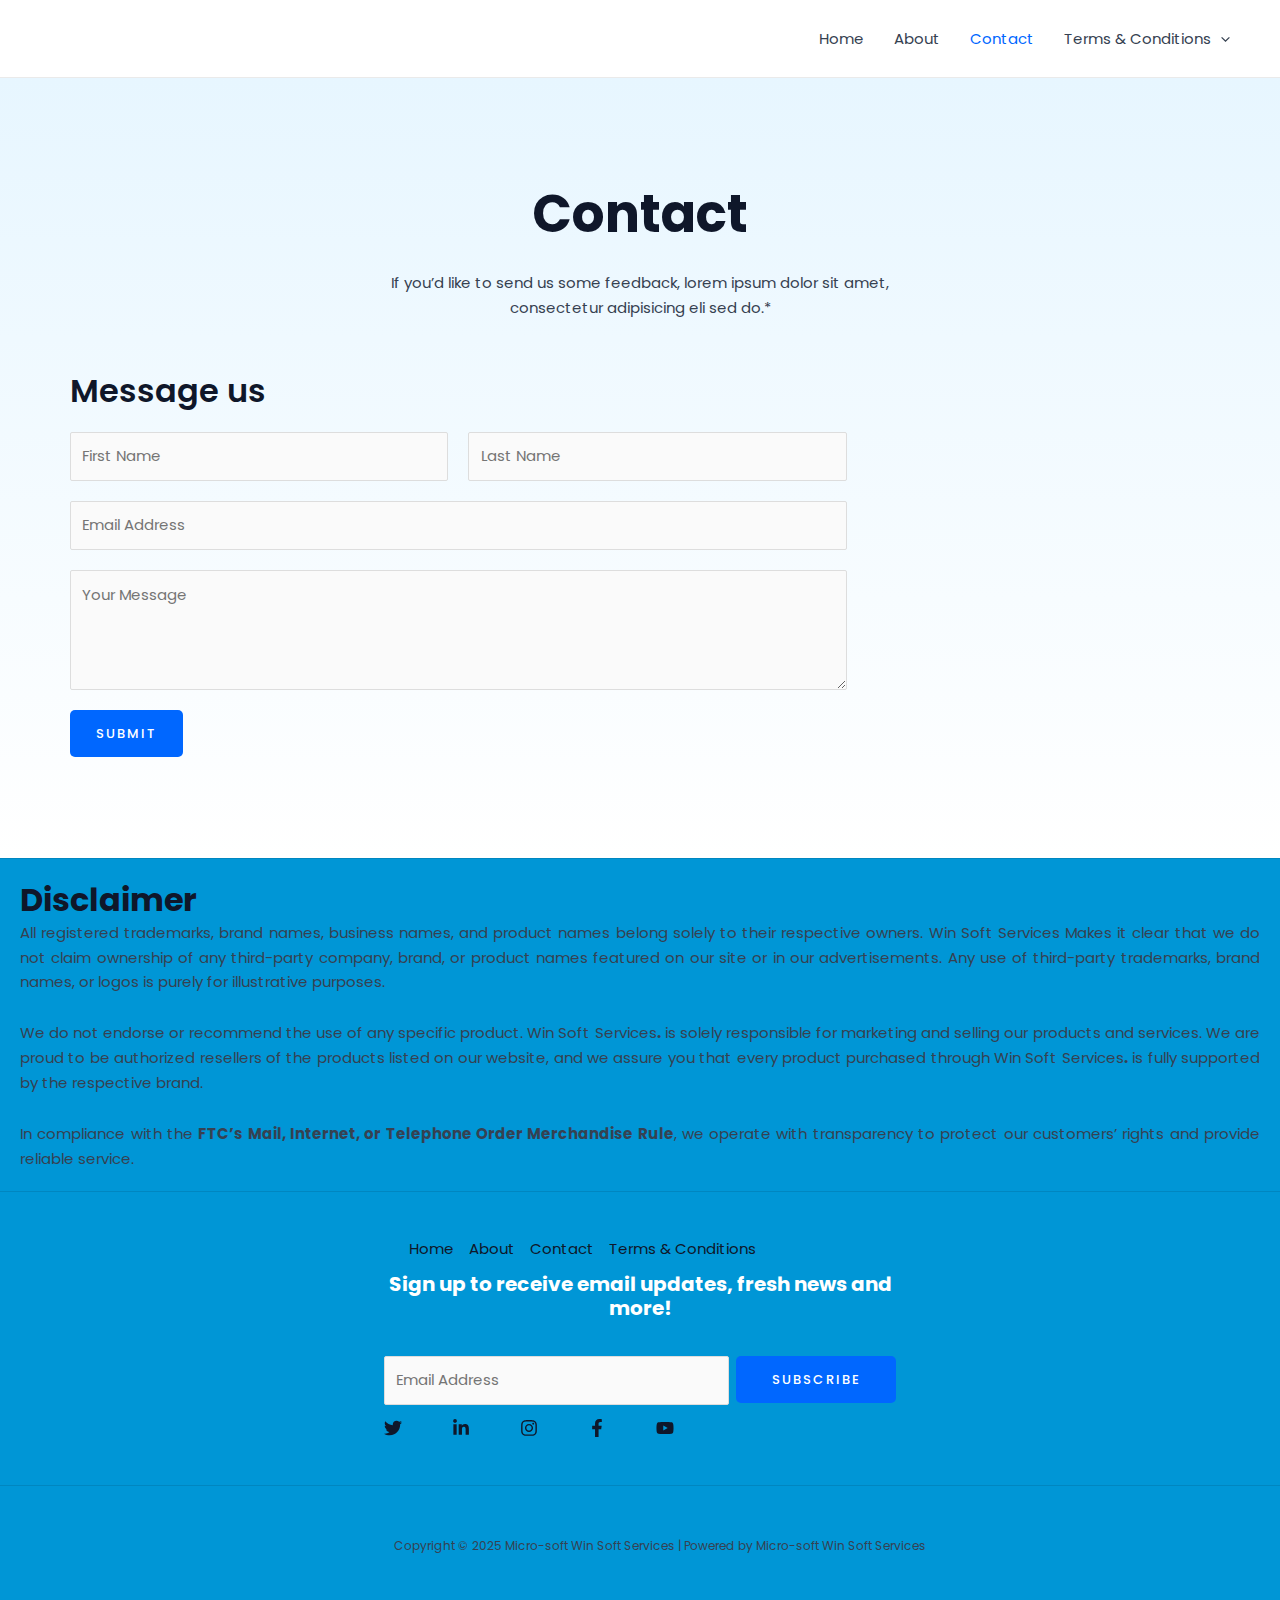
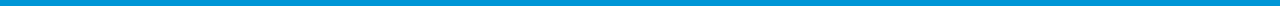
<file: contact/index.html>
<!DOCTYPE html>
<html lang="en-US">
<head>
<meta charset="UTF-8">
<meta name="viewport" content="width=device-width, initial-scale=1">
	<link rel="profile" href="https://gmpg.org/xfn/11"> 
	<title>Contact &#8211; Micro-soft Win Soft Services</title>
<meta name="robots" content="max-image-preview:large">
	<style>img:is([sizes="auto" i], [sizes^="auto," i]) { contain-intrinsic-size: 3000px 1500px }</style>
	<link rel="dns-prefetch" href="//fonts.googleapis.com">
<link rel="alternate" type="application/rss+xml" title="Micro-soft Win Soft Services &raquo; Feed" href="/feed/">
<link rel="alternate" type="application/rss+xml" title="Micro-soft Win Soft Services &raquo; Comments Feed" href="/comments/feed/">
<script>
window._wpemojiSettings = {"baseUrl":"https:\/\/s.w.org\/images\/core\/emoji\/15.0.3\/72x72\/","ext":".png","svgUrl":"https:\/\/s.w.org\/images\/core\/emoji\/15.0.3\/svg\/","svgExt":".svg","source":{"concatemoji":"\/wp-includes\/js\/wp-emoji-release.min.js?ver=6.7.2"}};
/*! This file is auto-generated */
!function(i,n){var o,s,e;function c(e){try{var t={supportTests:e,timestamp:(new Date).valueOf()};sessionStorage.setItem(o,JSON.stringify(t))}catch(e){}}function p(e,t,n){e.clearRect(0,0,e.canvas.width,e.canvas.height),e.fillText(t,0,0);var t=new Uint32Array(e.getImageData(0,0,e.canvas.width,e.canvas.height).data),r=(e.clearRect(0,0,e.canvas.width,e.canvas.height),e.fillText(n,0,0),new Uint32Array(e.getImageData(0,0,e.canvas.width,e.canvas.height).data));return t.every(function(e,t){return e===r[t]})}function u(e,t,n){switch(t){case"flag":return n(e,"🏳️‍⚧️","🏳️​⚧️")?!1:!n(e,"🇺🇳","🇺​🇳")&&!n(e,"🏴󠁧󠁢󠁥󠁮󠁧󠁿","🏴​󠁧​󠁢​󠁥​󠁮​󠁧​󠁿");case"emoji":return!n(e,"🐦‍⬛","🐦​⬛")}return!1}function f(e,t,n){var r="undefined"!=typeof WorkerGlobalScope&&self instanceof WorkerGlobalScope?new OffscreenCanvas(300,150):i.createElement("canvas"),a=r.getContext("2d",{willReadFrequently:!0}),o=(a.textBaseline="top",a.font="600 32px Arial",{});return e.forEach(function(e){o[e]=t(a,e,n)}),o}function t(e){var t=i.createElement("script");t.src=e,t.defer=!0,i.head.appendChild(t)}"undefined"!=typeof Promise&&(o="wpEmojiSettingsSupports",s=["flag","emoji"],n.supports={everything:!0,everythingExceptFlag:!0},e=new Promise(function(e){i.addEventListener("DOMContentLoaded",e,{once:!0})}),new Promise(function(t){var n=function(){try{var e=JSON.parse(sessionStorage.getItem(o));if("object"==typeof e&&"number"==typeof e.timestamp&&(new Date).valueOf()<e.timestamp+604800&&"object"==typeof e.supportTests)return e.supportTests}catch(e){}return null}();if(!n){if("undefined"!=typeof Worker&&"undefined"!=typeof OffscreenCanvas&&"undefined"!=typeof URL&&URL.createObjectURL&&"undefined"!=typeof Blob)try{var e="postMessage("+f.toString()+"("+[JSON.stringify(s),u.toString(),p.toString()].join(",")+"));",r=new Blob([e],{type:"text/javascript"}),a=new Worker(URL.createObjectURL(r),{name:"wpTestEmojiSupports"});return void(a.onmessage=function(e){c(n=e.data),a.terminate(),t(n)})}catch(e){}c(n=f(s,u,p))}t(n)}).then(function(e){for(var t in e)n.supports[t]=e[t],n.supports.everything=n.supports.everything&&n.supports[t],"flag"!==t&&(n.supports.everythingExceptFlag=n.supports.everythingExceptFlag&&n.supports[t]);n.supports.everythingExceptFlag=n.supports.everythingExceptFlag&&!n.supports.flag,n.DOMReady=!1,n.readyCallback=function(){n.DOMReady=!0}}).then(function(){return e}).then(function(){var e;n.supports.everything||(n.readyCallback(),(e=n.source||{}).concatemoji?t(e.concatemoji):e.wpemoji&&e.twemoji&&(t(e.twemoji),t(e.wpemoji)))}))}((window,document),window._wpemojiSettings);
</script>
<link rel="stylesheet" id="astra-theme-css-css" href="/wp-content/themes/astra/assets/css/minified/main.min.css?ver=4.8.12" media="all">
<style id="astra-theme-css-inline-css">:root{--ast-post-nav-space:0;--ast-container-default-xlg-padding:6.67em;--ast-container-default-lg-padding:5.67em;--ast-container-default-slg-padding:4.34em;--ast-container-default-md-padding:3.34em;--ast-container-default-sm-padding:6.67em;--ast-container-default-xs-padding:2.4em;--ast-container-default-xxs-padding:1.4em;--ast-code-block-background:#EEEEEE;--ast-comment-inputs-background:#FAFAFA;--ast-normal-container-width:1240px;--ast-narrow-container-width:750px;--ast-blog-title-font-weight:normal;--ast-blog-meta-weight:inherit;--ast-global-color-primary:var(--ast-global-color-5);--ast-global-color-secondary:var(--ast-global-color-4);--ast-global-color-alternate-background:var(--ast-global-color-7);--ast-global-color-subtle-background:var(--ast-global-color-6);}html{font-size:93.75%;}a,.page-title{color:var(--ast-global-color-2);}a:hover,a:focus{color:var(--ast-global-color-1);}body,button,input,select,textarea,.ast-button,.ast-custom-button{font-family:'Poppins',sans-serif;font-weight:400;font-size:15px;font-size:1rem;line-height:var(--ast-body-line-height,1.65em);}blockquote{color:var(--ast-global-color-3);}h1,.entry-content h1,h2,.entry-content h2,h3,.entry-content h3,h4,.entry-content h4,h5,.entry-content h5,h6,.entry-content h6,.site-title,.site-title a{font-family:'Poppins',sans-serif;font-weight:700;}.site-title{font-size:35px;font-size:2.3333333333333rem;display:none;}header .custom-logo-link img{max-width:28px;width:28px;}.astra-logo-svg{width:28px;}.site-header .site-description{font-size:15px;font-size:1rem;display:none;}.entry-title{font-size:30px;font-size:2rem;}.archive .ast-article-post .ast-article-inner,.blog .ast-article-post .ast-article-inner,.archive .ast-article-post .ast-article-inner:hover,.blog .ast-article-post .ast-article-inner:hover{overflow:hidden;}h1,.entry-content h1{font-size:52px;font-size:3.4666666666667rem;font-weight:700;font-family:'Poppins',sans-serif;line-height:1.4em;}h2,.entry-content h2{font-size:42px;font-size:2.8rem;font-weight:700;font-family:'Poppins',sans-serif;line-height:1.3em;}h3,.entry-content h3{font-size:32px;font-size:2.1333333333333rem;font-weight:600;font-family:'Poppins',sans-serif;line-height:1.3em;}h4,.entry-content h4{font-size:20px;font-size:1.3333333333333rem;line-height:1.2em;font-family:'Poppins',sans-serif;}h5,.entry-content h5{font-size:16px;font-size:1.0666666666667rem;line-height:1.2em;font-family:'Poppins',sans-serif;}h6,.entry-content h6{font-size:14px;font-size:0.93333333333333rem;line-height:1.25em;font-family:'Poppins',sans-serif;}::selection{background-color:var(--ast-global-color-0);color:#ffffff;}body,h1,.entry-title a,.entry-content h1,h2,.entry-content h2,h3,.entry-content h3,h4,.entry-content h4,h5,.entry-content h5,h6,.entry-content h6{color:var(--ast-global-color-3);}.tagcloud a:hover,.tagcloud a:focus,.tagcloud a.current-item{color:#ffffff;border-color:var(--ast-global-color-2);background-color:var(--ast-global-color-2);}input:focus,input[type="text"]:focus,input[type="email"]:focus,input[type="url"]:focus,input[type="password"]:focus,input[type="reset"]:focus,input[type="search"]:focus,textarea:focus{border-color:var(--ast-global-color-2);}input[type="radio"]:checked,input[type=reset],input[type="checkbox"]:checked,input[type="checkbox"]:hover:checked,input[type="checkbox"]:focus:checked,input[type=range]::-webkit-slider-thumb{border-color:var(--ast-global-color-2);background-color:var(--ast-global-color-2);box-shadow:none;}.site-footer a:hover + .post-count,.site-footer a:focus + .post-count{background:var(--ast-global-color-2);border-color:var(--ast-global-color-2);}.single .nav-links .nav-previous,.single .nav-links .nav-next{color:var(--ast-global-color-2);}.entry-meta,.entry-meta *{line-height:1.45;color:var(--ast-global-color-2);}.entry-meta a:not(.ast-button):hover,.entry-meta a:not(.ast-button):hover *,.entry-meta a:not(.ast-button):focus,.entry-meta a:not(.ast-button):focus *,.page-links > .page-link,.page-links .page-link:hover,.post-navigation a:hover{color:var(--ast-global-color-1);}#cat option,.secondary .calendar_wrap thead a,.secondary .calendar_wrap thead a:visited{color:var(--ast-global-color-2);}.secondary .calendar_wrap #today,.ast-progress-val span{background:var(--ast-global-color-2);}.secondary a:hover + .post-count,.secondary a:focus + .post-count{background:var(--ast-global-color-2);border-color:var(--ast-global-color-2);}.calendar_wrap #today > a{color:#ffffff;}.page-links .page-link,.single .post-navigation a{color:var(--ast-global-color-2);}.ast-search-menu-icon .search-form button.search-submit{padding:0 4px;}.ast-search-menu-icon form.search-form{padding-right:0;}.ast-search-menu-icon.slide-search input.search-field{width:0;}.ast-header-search .ast-search-menu-icon.ast-dropdown-active .search-form,.ast-header-search .ast-search-menu-icon.ast-dropdown-active .search-field:focus{transition:all 0.2s;}.search-form input.search-field:focus{outline:none;}.wp-block-latest-posts > li > a{color:var(--ast-global-color-2);}.widget-title,.widget .wp-block-heading{font-size:21px;font-size:1.4rem;color:var(--ast-global-color-3);}.ast-search-menu-icon.slide-search a:focus-visible:focus-visible,.astra-search-icon:focus-visible,#close:focus-visible,a:focus-visible,.ast-menu-toggle:focus-visible,.site .skip-link:focus-visible,.wp-block-loginout input:focus-visible,.wp-block-search.wp-block-search__button-inside .wp-block-search__inside-wrapper,.ast-header-navigation-arrow:focus-visible,.woocommerce .wc-proceed-to-checkout > .checkout-button:focus-visible,.woocommerce .woocommerce-MyAccount-navigation ul li a:focus-visible,.ast-orders-table__row .ast-orders-table__cell:focus-visible,.woocommerce .woocommerce-order-details .order-again > .button:focus-visible,.woocommerce .woocommerce-message a.button.wc-forward:focus-visible,.woocommerce #minus_qty:focus-visible,.woocommerce #plus_qty:focus-visible,a#ast-apply-coupon:focus-visible,.woocommerce .woocommerce-info a:focus-visible,.woocommerce .astra-shop-summary-wrap a:focus-visible,.woocommerce a.wc-forward:focus-visible,#ast-apply-coupon:focus-visible,.woocommerce-js .woocommerce-mini-cart-item a.remove:focus-visible,#close:focus-visible,.button.search-submit:focus-visible,#search_submit:focus,.normal-search:focus-visible,.ast-header-account-wrap:focus-visible,.woocommerce .ast-on-card-button.ast-quick-view-trigger:focus{outline-style:dotted;outline-color:inherit;outline-width:thin;}input:focus,input[type="text"]:focus,input[type="email"]:focus,input[type="url"]:focus,input[type="password"]:focus,input[type="reset"]:focus,input[type="search"]:focus,input[type="number"]:focus,textarea:focus,.wp-block-search__input:focus,[data-section="section-header-mobile-trigger"] .ast-button-wrap .ast-mobile-menu-trigger-minimal:focus,.ast-mobile-popup-drawer.active .menu-toggle-close:focus,.woocommerce-ordering select.orderby:focus,#ast-scroll-top:focus,#coupon_code:focus,.woocommerce-page #comment:focus,.woocommerce #reviews #respond input#submit:focus,.woocommerce a.add_to_cart_button:focus,.woocommerce .button.single_add_to_cart_button:focus,.woocommerce .woocommerce-cart-form button:focus,.woocommerce .woocommerce-cart-form__cart-item .quantity .qty:focus,.woocommerce .woocommerce-billing-fields .woocommerce-billing-fields__field-wrapper .woocommerce-input-wrapper > .input-text:focus,.woocommerce #order_comments:focus,.woocommerce #place_order:focus,.woocommerce .woocommerce-address-fields .woocommerce-address-fields__field-wrapper .woocommerce-input-wrapper > .input-text:focus,.woocommerce .woocommerce-MyAccount-content form button:focus,.woocommerce .woocommerce-MyAccount-content .woocommerce-EditAccountForm .woocommerce-form-row .woocommerce-Input.input-text:focus,.woocommerce .ast-woocommerce-container .woocommerce-pagination ul.page-numbers li a:focus,body #content .woocommerce form .form-row .select2-container--default .select2-selection--single:focus,#ast-coupon-code:focus,.woocommerce.woocommerce-js .quantity input[type=number]:focus,.woocommerce-js .woocommerce-mini-cart-item .quantity input[type=number]:focus,.woocommerce p#ast-coupon-trigger:focus{border-style:dotted;border-color:inherit;border-width:thin;}input{outline:none;}.ast-logo-title-inline .site-logo-img{padding-right:1em;}body .ast-oembed-container *{position:absolute;top:0;width:100%;height:100%;left:0;}body .wp-block-embed-pocket-casts .ast-oembed-container *{position:unset;}.ast-single-post-featured-section + article {margin-top: 2em;}.site-content .ast-single-post-featured-section img {width: 100%;overflow: hidden;object-fit: cover;}.site > .ast-single-related-posts-container {margin-top: 0;}@media (min-width: 922px) {.ast-desktop .ast-container--narrow {max-width: var(--ast-narrow-container-width);margin: 0 auto;}}.ast-page-builder-template .hentry {margin: 0;}.ast-page-builder-template .site-content > .ast-container {max-width: 100%;padding: 0;}.ast-page-builder-template .site .site-content #primary {padding: 0;margin: 0;}.ast-page-builder-template .no-results {text-align: center;margin: 4em auto;}.ast-page-builder-template .ast-pagination {padding: 2em;}.ast-page-builder-template .entry-header.ast-no-title.ast-no-thumbnail {margin-top: 0;}.ast-page-builder-template .entry-header.ast-header-without-markup {margin-top: 0;margin-bottom: 0;}.ast-page-builder-template .entry-header.ast-no-title.ast-no-meta {margin-bottom: 0;}.ast-page-builder-template.single .post-navigation {padding-bottom: 2em;}.ast-page-builder-template.single-post .site-content > .ast-container {max-width: 100%;}.ast-page-builder-template .entry-header {margin-top: 4em;margin-left: auto;margin-right: auto;padding-left: 20px;padding-right: 20px;}.single.ast-page-builder-template .entry-header {padding-left: 20px;padding-right: 20px;}.ast-page-builder-template .ast-archive-description {margin: 4em auto 0;padding-left: 20px;padding-right: 20px;}.ast-page-builder-template.ast-no-sidebar .entry-content .alignwide {margin-left: 0;margin-right: 0;}@media (max-width:921.9px){#ast-desktop-header{display:none;}}@media (min-width:922px){#ast-mobile-header{display:none;}}.wp-block-buttons.aligncenter{justify-content:center;}@media (max-width:921px){.ast-theme-transparent-header #primary,.ast-theme-transparent-header #secondary{padding:0;}}@media (max-width:921px){.ast-plain-container.ast-no-sidebar #primary{padding:0;}}.ast-plain-container.ast-no-sidebar #primary{margin-top:0;margin-bottom:0;}.wp-block-button.is-style-outline .wp-block-button__link{border-color:var(--ast-global-color-0);border-top-width:2px;border-right-width:2px;border-bottom-width:2px;border-left-width:2px;}div.wp-block-button.is-style-outline > .wp-block-button__link:not(.has-text-color),div.wp-block-button.wp-block-button__link.is-style-outline:not(.has-text-color){color:var(--ast-global-color-0);}.wp-block-button.is-style-outline .wp-block-button__link:hover,.wp-block-buttons .wp-block-button.is-style-outline .wp-block-button__link:focus,.wp-block-buttons .wp-block-button.is-style-outline > .wp-block-button__link:not(.has-text-color):hover,.wp-block-buttons .wp-block-button.wp-block-button__link.is-style-outline:not(.has-text-color):hover{color:#ffffff;background-color:var(--ast-global-color-2);border-color:var(--ast-global-color-2);}.post-page-numbers.current .page-link,.ast-pagination .page-numbers.current{color:#ffffff;border-color:var(--ast-global-color-0);background-color:var(--ast-global-color-0);}.wp-block-buttons .wp-block-button.is-style-outline .wp-block-button__link.wp-element-button,.ast-outline-button,.wp-block-uagb-buttons-child .uagb-buttons-repeater.ast-outline-button{border-color:var(--ast-global-color-0);border-top-width:2px;border-right-width:2px;border-bottom-width:2px;border-left-width:2px;font-family:inherit;font-weight:500;font-size:13px;font-size:0.86666666666667rem;line-height:1em;border-top-left-radius:5px;border-top-right-radius:5px;border-bottom-right-radius:5px;border-bottom-left-radius:5px;}.wp-block-buttons .wp-block-button.is-style-outline > .wp-block-button__link:not(.has-text-color),.wp-block-buttons .wp-block-button.wp-block-button__link.is-style-outline:not(.has-text-color),.ast-outline-button{color:var(--ast-global-color-0);}.wp-block-button.is-style-outline .wp-block-button__link:hover,.wp-block-buttons .wp-block-button.is-style-outline .wp-block-button__link:focus,.wp-block-buttons .wp-block-button.is-style-outline > .wp-block-button__link:not(.has-text-color):hover,.wp-block-buttons .wp-block-button.wp-block-button__link.is-style-outline:not(.has-text-color):hover,.ast-outline-button:hover,.ast-outline-button:focus,.wp-block-uagb-buttons-child .uagb-buttons-repeater.ast-outline-button:hover,.wp-block-uagb-buttons-child .uagb-buttons-repeater.ast-outline-button:focus{color:#ffffff;background-color:var(--ast-global-color-2);border-color:var(--ast-global-color-2);}.wp-block-button .wp-block-button__link.wp-element-button.is-style-outline:not(.has-background),.wp-block-button.is-style-outline>.wp-block-button__link.wp-element-button:not(.has-background),.ast-outline-button{background-color:var(--ast-global-color-0);}.entry-content[data-ast-blocks-layout] > figure{margin-bottom:1em;}@media (max-width:921px){.ast-separate-container #primary,.ast-separate-container #secondary{padding:1.5em 0;}#primary,#secondary{padding:1.5em 0;margin:0;}.ast-left-sidebar #content > .ast-container{display:flex;flex-direction:column-reverse;width:100%;}.ast-separate-container .ast-article-post,.ast-separate-container .ast-article-single{padding:1.5em 2.14em;}.ast-author-box img.avatar{margin:20px 0 0 0;}}@media (min-width:922px){.ast-separate-container.ast-right-sidebar #primary,.ast-separate-container.ast-left-sidebar #primary{border:0;}.search-no-results.ast-separate-container #primary{margin-bottom:4em;}}.elementor-button-wrapper .elementor-button{border-style:solid;text-decoration:none;border-top-width:0;border-right-width:0;border-left-width:0;border-bottom-width:0;}body .elementor-button.elementor-size-sm,body .elementor-button.elementor-size-xs,body .elementor-button.elementor-size-md,body .elementor-button.elementor-size-lg,body .elementor-button.elementor-size-xl,body .elementor-button{border-top-left-radius:5px;border-top-right-radius:5px;border-bottom-right-radius:5px;border-bottom-left-radius:5px;padding-top:17px;padding-right:26px;padding-bottom:17px;padding-left:26px;}.elementor-button-wrapper .elementor-button{border-color:var(--ast-global-color-0);background-color:var(--ast-global-color-0);}.elementor-button-wrapper .elementor-button:hover,.elementor-button-wrapper .elementor-button:focus{color:#ffffff;background-color:var(--ast-global-color-2);border-color:var(--ast-global-color-2);}.wp-block-button .wp-block-button__link ,.elementor-button-wrapper .elementor-button,.elementor-button-wrapper .elementor-button:visited{color:#ffffff;}.elementor-button-wrapper .elementor-button{font-weight:500;font-size:13px;font-size:0.86666666666667rem;line-height:1em;text-transform:uppercase;letter-spacing:2px;}body .elementor-button.elementor-size-sm,body .elementor-button.elementor-size-xs,body .elementor-button.elementor-size-md,body .elementor-button.elementor-size-lg,body .elementor-button.elementor-size-xl,body .elementor-button{font-size:13px;font-size:0.86666666666667rem;}.wp-block-button .wp-block-button__link:hover,.wp-block-button .wp-block-button__link:focus{color:#ffffff;background-color:var(--ast-global-color-2);border-color:var(--ast-global-color-2);}.elementor-widget-heading h1.elementor-heading-title{line-height:1.4em;}.elementor-widget-heading h2.elementor-heading-title{line-height:1.3em;}.elementor-widget-heading h3.elementor-heading-title{line-height:1.3em;}.elementor-widget-heading h4.elementor-heading-title{line-height:1.2em;}.elementor-widget-heading h5.elementor-heading-title{line-height:1.2em;}.elementor-widget-heading h6.elementor-heading-title{line-height:1.25em;}.wp-block-button .wp-block-button__link,.wp-block-search .wp-block-search__button,body .wp-block-file .wp-block-file__button{border-color:var(--ast-global-color-0);background-color:var(--ast-global-color-0);color:#ffffff;font-family:inherit;font-weight:500;line-height:1em;text-transform:uppercase;letter-spacing:2px;font-size:13px;font-size:0.86666666666667rem;border-top-left-radius:5px;border-top-right-radius:5px;border-bottom-right-radius:5px;border-bottom-left-radius:5px;padding-top:17px;padding-right:26px;padding-bottom:17px;padding-left:26px;}.menu-toggle,button,.ast-button,.ast-custom-button,.button,input#submit,input[type="button"],input[type="submit"],input[type="reset"],form[CLASS*="wp-block-search__"].wp-block-search .wp-block-search__inside-wrapper .wp-block-search__button,body .wp-block-file .wp-block-file__button,.woocommerce-js a.button,.woocommerce button.button,.woocommerce .woocommerce-message a.button,.woocommerce #respond input#submit.alt,.woocommerce input.button.alt,.woocommerce input.button,.woocommerce input.button:disabled,.woocommerce input.button:disabled[disabled],.woocommerce input.button:disabled:hover,.woocommerce input.button:disabled[disabled]:hover,.woocommerce #respond input#submit,.woocommerce button.button.alt.disabled,.wc-block-grid__products .wc-block-grid__product .wp-block-button__link,.wc-block-grid__product-onsale,[CLASS*="wc-block"] button,.woocommerce-js .astra-cart-drawer .astra-cart-drawer-content .woocommerce-mini-cart__buttons .button:not(.checkout):not(.ast-continue-shopping),.woocommerce-js .astra-cart-drawer .astra-cart-drawer-content .woocommerce-mini-cart__buttons a.checkout,.woocommerce button.button.alt.disabled.wc-variation-selection-needed,[CLASS*="wc-block"] .wc-block-components-button{border-style:solid;border-top-width:0;border-right-width:0;border-left-width:0;border-bottom-width:0;color:#ffffff;border-color:var(--ast-global-color-0);background-color:var(--ast-global-color-0);padding-top:17px;padding-right:26px;padding-bottom:17px;padding-left:26px;font-family:inherit;font-weight:500;font-size:13px;font-size:0.86666666666667rem;line-height:1em;text-transform:uppercase;letter-spacing:2px;border-top-left-radius:5px;border-top-right-radius:5px;border-bottom-right-radius:5px;border-bottom-left-radius:5px;}button:focus,.menu-toggle:hover,button:hover,.ast-button:hover,.ast-custom-button:hover .button:hover,.ast-custom-button:hover ,input[type=reset]:hover,input[type=reset]:focus,input#submit:hover,input#submit:focus,input[type="button"]:hover,input[type="button"]:focus,input[type="submit"]:hover,input[type="submit"]:focus,form[CLASS*="wp-block-search__"].wp-block-search .wp-block-search__inside-wrapper .wp-block-search__button:hover,form[CLASS*="wp-block-search__"].wp-block-search .wp-block-search__inside-wrapper .wp-block-search__button:focus,body .wp-block-file .wp-block-file__button:hover,body .wp-block-file .wp-block-file__button:focus,.woocommerce-js a.button:hover,.woocommerce button.button:hover,.woocommerce .woocommerce-message a.button:hover,.woocommerce #respond input#submit:hover,.woocommerce #respond input#submit.alt:hover,.woocommerce input.button.alt:hover,.woocommerce input.button:hover,.woocommerce button.button.alt.disabled:hover,.wc-block-grid__products .wc-block-grid__product .wp-block-button__link:hover,[CLASS*="wc-block"] button:hover,.woocommerce-js .astra-cart-drawer .astra-cart-drawer-content .woocommerce-mini-cart__buttons .button:not(.checkout):not(.ast-continue-shopping):hover,.woocommerce-js .astra-cart-drawer .astra-cart-drawer-content .woocommerce-mini-cart__buttons a.checkout:hover,.woocommerce button.button.alt.disabled.wc-variation-selection-needed:hover,[CLASS*="wc-block"] .wc-block-components-button:hover,[CLASS*="wc-block"] .wc-block-components-button:focus{color:#ffffff;background-color:var(--ast-global-color-2);border-color:var(--ast-global-color-2);}@media (max-width:921px){.ast-mobile-header-stack .main-header-bar .ast-search-menu-icon{display:inline-block;}.ast-header-break-point.ast-header-custom-item-outside .ast-mobile-header-stack .main-header-bar .ast-search-icon{margin:0;}.ast-comment-avatar-wrap img{max-width:2.5em;}.ast-comment-meta{padding:0 1.8888em 1.3333em;}.ast-separate-container .ast-comment-list li.depth-1{padding:1.5em 2.14em;}.ast-separate-container .comment-respond{padding:2em 2.14em;}}@media (min-width:544px){.ast-container{max-width:100%;}}@media (max-width:544px){.ast-separate-container .ast-article-post,.ast-separate-container .ast-article-single,.ast-separate-container .comments-title,.ast-separate-container .ast-archive-description{padding:1.5em 1em;}.ast-separate-container #content .ast-container{padding-left:0.54em;padding-right:0.54em;}.ast-separate-container .ast-comment-list .bypostauthor{padding:.5em;}.ast-search-menu-icon.ast-dropdown-active .search-field{width:170px;}} #ast-mobile-header .ast-site-header-cart-li a{pointer-events:none;}body,.ast-separate-container{background-color:var(--ast-global-color-4);background-image:none;}@media (max-width:921px){.site-title{display:none;}.site-header .site-description{display:none;}.entry-title{font-size:25px;font-size:1.6666666666667rem;}h1,.entry-content h1{font-size:40px;}h2,.entry-content h2{font-size:35px;}h3,.entry-content h3{font-size:26px;}h4,.entry-content h4{font-size:20px;font-size:1.3333333333333rem;}h5,.entry-content h5{font-size:16px;font-size:1.0666666666667rem;}h6,.entry-content h6{font-size:14px;font-size:0.93333333333333rem;}.astra-logo-svg{width:200px;}header .custom-logo-link img,.ast-header-break-point .site-logo-img .custom-mobile-logo-link img{max-width:200px;width:200px;}}@media (max-width:544px){.site-title{display:none;}.site-header .site-description{display:none;}.entry-title{font-size:22px;font-size:1.4666666666667rem;}h1,.entry-content h1{font-size:34px;}h2,.entry-content h2{font-size:30px;}h3,.entry-content h3{font-size:24px;}h4,.entry-content h4{font-size:20px;font-size:1.3333333333333rem;}h5,.entry-content h5{font-size:16px;font-size:1.0666666666667rem;}h6,.entry-content h6{font-size:12px;font-size:0.8rem;}header .custom-logo-link img,.ast-header-break-point .site-branding img,.ast-header-break-point .custom-logo-link img{max-width:73px;width:73px;}.astra-logo-svg{width:73px;}.ast-header-break-point .site-logo-img .custom-mobile-logo-link img{max-width:73px;}}@media (max-width:921px){html{font-size:85.5%;}}@media (max-width:544px){html{font-size:85.5%;}}@media (min-width:922px){.ast-container{max-width:1280px;}}@media (min-width:922px){.site-content .ast-container{display:flex;}}@media (max-width:921px){.site-content .ast-container{flex-direction:column;}}@media (min-width:922px){.blog .site-content > .ast-container,.archive .site-content > .ast-container,.search .site-content > .ast-container{max-width:950px;}}@media (min-width:922px){.single-post .site-content > .ast-container{max-width:1024px;}}@media (min-width:922px){.main-header-menu .sub-menu .menu-item.ast-left-align-sub-menu:hover > .sub-menu,.main-header-menu .sub-menu .menu-item.ast-left-align-sub-menu.focus > .sub-menu{margin-left:-0px;}}.site .comments-area{padding-bottom:3em;}.footer-widget-area[data-section^="section-fb-html-"] .ast-builder-html-element{text-align:center;}.wp-block-file {display: flex;align-items: center;flex-wrap: wrap;justify-content: space-between;}.wp-block-pullquote {border: none;}.wp-block-pullquote blockquote::before {content: "\201D";font-family: "Helvetica",sans-serif;display: flex;transform: rotate( 180deg );font-size: 6rem;font-style: normal;line-height: 1;font-weight: bold;align-items: center;justify-content: center;}.has-text-align-right > blockquote::before {justify-content: flex-start;}.has-text-align-left > blockquote::before {justify-content: flex-end;}figure.wp-block-pullquote.is-style-solid-color blockquote {max-width: 100%;text-align: inherit;}:root {--wp--custom--ast-default-block-top-padding: 3em;--wp--custom--ast-default-block-right-padding: 3em;--wp--custom--ast-default-block-bottom-padding: 3em;--wp--custom--ast-default-block-left-padding: 3em;--wp--custom--ast-container-width: 1240px;--wp--custom--ast-content-width-size: 1240px;--wp--custom--ast-wide-width-size: calc(1240px + var(--wp--custom--ast-default-block-left-padding) + var(--wp--custom--ast-default-block-right-padding));}.ast-narrow-container {--wp--custom--ast-content-width-size: 750px;--wp--custom--ast-wide-width-size: 750px;}@media(max-width: 921px) {:root {--wp--custom--ast-default-block-top-padding: 3em;--wp--custom--ast-default-block-right-padding: 2em;--wp--custom--ast-default-block-bottom-padding: 3em;--wp--custom--ast-default-block-left-padding: 2em;}}@media(max-width: 544px) {:root {--wp--custom--ast-default-block-top-padding: 3em;--wp--custom--ast-default-block-right-padding: 1.5em;--wp--custom--ast-default-block-bottom-padding: 3em;--wp--custom--ast-default-block-left-padding: 1.5em;}}.entry-content > .wp-block-group,.entry-content > .wp-block-cover,.entry-content > .wp-block-columns {padding-top: var(--wp--custom--ast-default-block-top-padding);padding-right: var(--wp--custom--ast-default-block-right-padding);padding-bottom: var(--wp--custom--ast-default-block-bottom-padding);padding-left: var(--wp--custom--ast-default-block-left-padding);}.ast-plain-container.ast-no-sidebar .entry-content > .alignfull,.ast-page-builder-template .ast-no-sidebar .entry-content > .alignfull {margin-left: calc( -50vw + 50%);margin-right: calc( -50vw + 50%);max-width: 100vw;width: 100vw;}.ast-plain-container.ast-no-sidebar .entry-content .alignfull .alignfull,.ast-page-builder-template.ast-no-sidebar .entry-content .alignfull .alignfull,.ast-plain-container.ast-no-sidebar .entry-content .alignfull .alignwide,.ast-page-builder-template.ast-no-sidebar .entry-content .alignfull .alignwide,.ast-plain-container.ast-no-sidebar .entry-content .alignwide .alignfull,.ast-page-builder-template.ast-no-sidebar .entry-content .alignwide .alignfull,.ast-plain-container.ast-no-sidebar .entry-content .alignwide .alignwide,.ast-page-builder-template.ast-no-sidebar .entry-content .alignwide .alignwide,.ast-plain-container.ast-no-sidebar .entry-content .wp-block-column .alignfull,.ast-page-builder-template.ast-no-sidebar .entry-content .wp-block-column .alignfull,.ast-plain-container.ast-no-sidebar .entry-content .wp-block-column .alignwide,.ast-page-builder-template.ast-no-sidebar .entry-content .wp-block-column .alignwide {margin-left: auto;margin-right: auto;width: 100%;}[data-ast-blocks-layout] .wp-block-separator:not(.is-style-dots) {height: 0;}[data-ast-blocks-layout] .wp-block-separator {margin: 20px auto;}[data-ast-blocks-layout] .wp-block-separator:not(.is-style-wide):not(.is-style-dots) {max-width: 100px;}[data-ast-blocks-layout] .wp-block-separator.has-background {padding: 0;}.entry-content[data-ast-blocks-layout] > * {max-width: var(--wp--custom--ast-content-width-size);margin-left: auto;margin-right: auto;}.entry-content[data-ast-blocks-layout] > .alignwide {max-width: var(--wp--custom--ast-wide-width-size);}.entry-content[data-ast-blocks-layout] .alignfull {max-width: none;}.entry-content .wp-block-columns {margin-bottom: 0;}blockquote {margin: 1.5em;border-color: rgba(0,0,0,0.05);}.wp-block-quote:not(.has-text-align-right):not(.has-text-align-center) {border-left: 5px solid rgba(0,0,0,0.05);}.has-text-align-right > blockquote,blockquote.has-text-align-right {border-right: 5px solid rgba(0,0,0,0.05);}.has-text-align-left > blockquote,blockquote.has-text-align-left {border-left: 5px solid rgba(0,0,0,0.05);}.wp-block-site-tagline,.wp-block-latest-posts .read-more {margin-top: 15px;}.wp-block-loginout p label {display: block;}.wp-block-loginout p:not(.login-remember):not(.login-submit) input {width: 100%;}.wp-block-loginout input:focus {border-color: transparent;}.wp-block-loginout input:focus {outline: thin dotted;}.entry-content .wp-block-media-text .wp-block-media-text__content {padding: 0 0 0 8%;}.entry-content .wp-block-media-text.has-media-on-the-right .wp-block-media-text__content {padding: 0 8% 0 0;}.entry-content .wp-block-media-text.has-background .wp-block-media-text__content {padding: 8%;}.entry-content .wp-block-cover:not([class*="background-color"]):not(.has-text-color.has-link-color) .wp-block-cover__inner-container,.entry-content .wp-block-cover:not([class*="background-color"]) .wp-block-cover-image-text,.entry-content .wp-block-cover:not([class*="background-color"]) .wp-block-cover-text,.entry-content .wp-block-cover-image:not([class*="background-color"]) .wp-block-cover__inner-container,.entry-content .wp-block-cover-image:not([class*="background-color"]) .wp-block-cover-image-text,.entry-content .wp-block-cover-image:not([class*="background-color"]) .wp-block-cover-text {color: var(--ast-global-color-primary,var(--ast-global-color-5));}.wp-block-loginout .login-remember input {width: 1.1rem;height: 1.1rem;margin: 0 5px 4px 0;vertical-align: middle;}.wp-block-latest-posts > li > *:first-child,.wp-block-latest-posts:not(.is-grid) > li:first-child {margin-top: 0;}.entry-content > .wp-block-buttons,.entry-content > .wp-block-uagb-buttons {margin-bottom: 1.5em;}.wp-block-search__inside-wrapper .wp-block-search__input {padding: 0 10px;color: var(--ast-global-color-3);background: var(--ast-global-color-primary,var(--ast-global-color-5));border-color: var(--ast-border-color);}.wp-block-latest-posts .read-more {margin-bottom: 1.5em;}.wp-block-search__no-button .wp-block-search__inside-wrapper .wp-block-search__input {padding-top: 5px;padding-bottom: 5px;}.wp-block-latest-posts .wp-block-latest-posts__post-date,.wp-block-latest-posts .wp-block-latest-posts__post-author {font-size: 1rem;}.wp-block-latest-posts > li > *,.wp-block-latest-posts:not(.is-grid) > li {margin-top: 12px;margin-bottom: 12px;}.ast-page-builder-template .entry-content[data-ast-blocks-layout] > *,.ast-page-builder-template .entry-content[data-ast-blocks-layout] > .alignfull:not(.wp-block-group):not(.uagb-is-root-container) > * {max-width: none;}.ast-page-builder-template .entry-content[data-ast-blocks-layout] > .alignwide:not(.uagb-is-root-container) > * {max-width: var(--wp--custom--ast-wide-width-size);}.ast-page-builder-template .entry-content[data-ast-blocks-layout] > .inherit-container-width > *,.ast-page-builder-template .entry-content[data-ast-blocks-layout] > *:not(.wp-block-group):not(.uagb-is-root-container) > *,.entry-content[data-ast-blocks-layout] > .wp-block-cover .wp-block-cover__inner-container {max-width: var(--wp--custom--ast-content-width-size) ;margin-left: auto;margin-right: auto;}.entry-content[data-ast-blocks-layout] .wp-block-cover:not(.alignleft):not(.alignright) {width: auto;}@media(max-width: 1200px) {.ast-separate-container .entry-content > .alignfull,.ast-separate-container .entry-content[data-ast-blocks-layout] > .alignwide,.ast-plain-container .entry-content[data-ast-blocks-layout] > .alignwide,.ast-plain-container .entry-content .alignfull {margin-left: calc(-1 * min(var(--ast-container-default-xlg-padding),20px)) ;margin-right: calc(-1 * min(var(--ast-container-default-xlg-padding),20px));}}@media(min-width: 1201px) {.ast-separate-container .entry-content > .alignfull {margin-left: calc(-1 * var(--ast-container-default-xlg-padding) );margin-right: calc(-1 * var(--ast-container-default-xlg-padding) );}.ast-separate-container .entry-content[data-ast-blocks-layout] > .alignwide,.ast-plain-container .entry-content[data-ast-blocks-layout] > .alignwide {margin-left: calc(-1 * var(--wp--custom--ast-default-block-left-padding) );margin-right: calc(-1 * var(--wp--custom--ast-default-block-right-padding) );}}@media(min-width: 921px) {.ast-separate-container .entry-content .wp-block-group.alignwide:not(.inherit-container-width) > :where(:not(.alignleft):not(.alignright)),.ast-plain-container .entry-content .wp-block-group.alignwide:not(.inherit-container-width) > :where(:not(.alignleft):not(.alignright)) {max-width: calc( var(--wp--custom--ast-content-width-size) + 80px );}.ast-plain-container.ast-right-sidebar .entry-content[data-ast-blocks-layout] .alignfull,.ast-plain-container.ast-left-sidebar .entry-content[data-ast-blocks-layout] .alignfull {margin-left: -60px;margin-right: -60px;}}@media(min-width: 544px) {.entry-content > .alignleft {margin-right: 20px;}.entry-content > .alignright {margin-left: 20px;}}@media (max-width:544px){.wp-block-columns .wp-block-column:not(:last-child){margin-bottom:20px;}.wp-block-latest-posts{margin:0;}}@media( max-width: 600px ) {.entry-content .wp-block-media-text .wp-block-media-text__content,.entry-content .wp-block-media-text.has-media-on-the-right .wp-block-media-text__content {padding: 8% 0 0;}.entry-content .wp-block-media-text.has-background .wp-block-media-text__content {padding: 8%;}}.ast-page-builder-template .entry-header {padding-left: 0;}.ast-narrow-container .site-content .wp-block-uagb-image--align-full .wp-block-uagb-image__figure {max-width: 100%;margin-left: auto;margin-right: auto;}:root .has-ast-global-color-0-color{color:var(--ast-global-color-0);}:root .has-ast-global-color-0-background-color{background-color:var(--ast-global-color-0);}:root .wp-block-button .has-ast-global-color-0-color{color:var(--ast-global-color-0);}:root .wp-block-button .has-ast-global-color-0-background-color{background-color:var(--ast-global-color-0);}:root .has-ast-global-color-1-color{color:var(--ast-global-color-1);}:root .has-ast-global-color-1-background-color{background-color:var(--ast-global-color-1);}:root .wp-block-button .has-ast-global-color-1-color{color:var(--ast-global-color-1);}:root .wp-block-button .has-ast-global-color-1-background-color{background-color:var(--ast-global-color-1);}:root .has-ast-global-color-2-color{color:var(--ast-global-color-2);}:root .has-ast-global-color-2-background-color{background-color:var(--ast-global-color-2);}:root .wp-block-button .has-ast-global-color-2-color{color:var(--ast-global-color-2);}:root .wp-block-button .has-ast-global-color-2-background-color{background-color:var(--ast-global-color-2);}:root .has-ast-global-color-3-color{color:var(--ast-global-color-3);}:root .has-ast-global-color-3-background-color{background-color:var(--ast-global-color-3);}:root .wp-block-button .has-ast-global-color-3-color{color:var(--ast-global-color-3);}:root .wp-block-button .has-ast-global-color-3-background-color{background-color:var(--ast-global-color-3);}:root .has-ast-global-color-4-color{color:var(--ast-global-color-4);}:root .has-ast-global-color-4-background-color{background-color:var(--ast-global-color-4);}:root .wp-block-button .has-ast-global-color-4-color{color:var(--ast-global-color-4);}:root .wp-block-button .has-ast-global-color-4-background-color{background-color:var(--ast-global-color-4);}:root .has-ast-global-color-5-color{color:var(--ast-global-color-5);}:root .has-ast-global-color-5-background-color{background-color:var(--ast-global-color-5);}:root .wp-block-button .has-ast-global-color-5-color{color:var(--ast-global-color-5);}:root .wp-block-button .has-ast-global-color-5-background-color{background-color:var(--ast-global-color-5);}:root .has-ast-global-color-6-color{color:var(--ast-global-color-6);}:root .has-ast-global-color-6-background-color{background-color:var(--ast-global-color-6);}:root .wp-block-button .has-ast-global-color-6-color{color:var(--ast-global-color-6);}:root .wp-block-button .has-ast-global-color-6-background-color{background-color:var(--ast-global-color-6);}:root .has-ast-global-color-7-color{color:var(--ast-global-color-7);}:root .has-ast-global-color-7-background-color{background-color:var(--ast-global-color-7);}:root .wp-block-button .has-ast-global-color-7-color{color:var(--ast-global-color-7);}:root .wp-block-button .has-ast-global-color-7-background-color{background-color:var(--ast-global-color-7);}:root .has-ast-global-color-8-color{color:var(--ast-global-color-8);}:root .has-ast-global-color-8-background-color{background-color:var(--ast-global-color-8);}:root .wp-block-button .has-ast-global-color-8-color{color:var(--ast-global-color-8);}:root .wp-block-button .has-ast-global-color-8-background-color{background-color:var(--ast-global-color-8);}:root{--ast-global-color-0:#0067FF;--ast-global-color-1:#005EE9;--ast-global-color-2:#0F172A;--ast-global-color-3:#364151;--ast-global-color-4:#E7F6FF;--ast-global-color-5:#FFFFFF;--ast-global-color-6:#D1DAE5;--ast-global-color-7:#070614;--ast-global-color-8:#222222;}:root {--ast-border-color : #dddddd;}.ast-single-entry-banner {-js-display: flex;display: flex;flex-direction: column;justify-content: center;text-align: center;position: relative;background: #eeeeee;}.ast-single-entry-banner[data-banner-layout="layout-1"] {max-width: 1240px;background: inherit;padding: 20px 0;}.ast-single-entry-banner[data-banner-width-type="custom"] {margin: 0 auto;width: 100%;}.ast-single-entry-banner + .site-content .entry-header {margin-bottom: 0;}.site .ast-author-avatar {--ast-author-avatar-size: ;}a.ast-underline-text {text-decoration: underline;}.ast-container > .ast-terms-link {position: relative;display: block;}a.ast-button.ast-badge-tax {padding: 4px 8px;border-radius: 3px;font-size: inherit;}header.entry-header:not(.related-entry-header) .entry-title{font-size:30px;font-size:2rem;}header.entry-header:not(.related-entry-header) > *:not(:last-child){margin-bottom:10px;}@media (max-width:921px){header.entry-header:not(.related-entry-header) .entry-title{font-size:25px;font-size:1.6666666666667rem;}}@media (max-width:544px){header.entry-header:not(.related-entry-header) .entry-title{font-size:20px;font-size:1.3333333333333rem;}}.ast-archive-entry-banner {-js-display: flex;display: flex;flex-direction: column;justify-content: center;text-align: center;position: relative;background: #eeeeee;}.ast-archive-entry-banner[data-banner-width-type="custom"] {margin: 0 auto;width: 100%;}.ast-archive-entry-banner[data-banner-layout="layout-1"] {background: inherit;padding: 20px 0;text-align: left;}body.archive .ast-archive-description{max-width:1240px;width:100%;text-align:left;padding-top:3em;padding-right:3em;padding-bottom:3em;padding-left:3em;}body.archive .ast-archive-description .ast-archive-title,body.archive .ast-archive-description .ast-archive-title *{font-size:40px;font-size:2.6666666666667rem;}body.archive .ast-archive-description > *:not(:last-child){margin-bottom:10px;}@media (max-width:921px){body.archive .ast-archive-description{text-align:left;}body.archive .ast-archive-description .ast-archive-title{font-size:35px;font-size:2.3333333333333rem;}}@media (max-width:544px){body.archive .ast-archive-description{text-align:left;}body.archive .ast-archive-description .ast-archive-title{font-size:30px;font-size:2rem;}}.ast-breadcrumbs .trail-browse,.ast-breadcrumbs .trail-items,.ast-breadcrumbs .trail-items li{display:inline-block;margin:0;padding:0;border:none;background:inherit;text-indent:0;text-decoration:none;}.ast-breadcrumbs .trail-browse{font-size:inherit;font-style:inherit;font-weight:inherit;color:inherit;}.ast-breadcrumbs .trail-items{list-style:none;}.trail-items li::after{padding:0 0.3em;content:"\00bb";}.trail-items li:last-of-type::after{display:none;}h1,.entry-content h1,h2,.entry-content h2,h3,.entry-content h3,h4,.entry-content h4,h5,.entry-content h5,h6,.entry-content h6{color:var(--ast-global-color-2);}@media (max-width:921px){.ast-builder-grid-row-container.ast-builder-grid-row-tablet-3-firstrow .ast-builder-grid-row > *:first-child,.ast-builder-grid-row-container.ast-builder-grid-row-tablet-3-lastrow .ast-builder-grid-row > *:last-child{grid-column:1 / -1;}}@media (max-width:544px){.ast-builder-grid-row-container.ast-builder-grid-row-mobile-3-firstrow .ast-builder-grid-row > *:first-child,.ast-builder-grid-row-container.ast-builder-grid-row-mobile-3-lastrow .ast-builder-grid-row > *:last-child{grid-column:1 / -1;}}.ast-builder-layout-element[data-section="title_tagline"]{display:flex;}@media (max-width:921px){.ast-header-break-point .ast-builder-layout-element[data-section="title_tagline"]{display:flex;}}@media (max-width:544px){.ast-header-break-point .ast-builder-layout-element[data-section="title_tagline"]{display:none;}}.ast-builder-menu-1{font-family:inherit;font-weight:inherit;}.ast-builder-menu-1 .menu-item > .menu-link{color:var(--ast-global-color-3);}.ast-builder-menu-1 .menu-item > .ast-menu-toggle{color:var(--ast-global-color-3);}.ast-builder-menu-1 .menu-item:hover > .menu-link,.ast-builder-menu-1 .inline-on-mobile .menu-item:hover > .ast-menu-toggle{color:var(--ast-global-color-0);}.ast-builder-menu-1 .menu-item:hover > .ast-menu-toggle{color:var(--ast-global-color-0);}.ast-builder-menu-1 .menu-item.current-menu-item > .menu-link,.ast-builder-menu-1 .inline-on-mobile .menu-item.current-menu-item > .ast-menu-toggle,.ast-builder-menu-1 .current-menu-ancestor > .menu-link{color:var(--ast-global-color-0);}.ast-builder-menu-1 .menu-item.current-menu-item > .ast-menu-toggle{color:var(--ast-global-color-0);}.ast-builder-menu-1 .sub-menu,.ast-builder-menu-1 .inline-on-mobile .sub-menu{border-top-width:2px;border-bottom-width:0px;border-right-width:0px;border-left-width:0px;border-color:var(--ast-global-color-0);border-style:solid;}.ast-builder-menu-1 .sub-menu .sub-menu{top:-2px;}.ast-builder-menu-1 .main-header-menu > .menu-item > .sub-menu,.ast-builder-menu-1 .main-header-menu > .menu-item > .astra-full-megamenu-wrapper{margin-top:0px;}.ast-desktop .ast-builder-menu-1 .main-header-menu > .menu-item > .sub-menu:before,.ast-desktop .ast-builder-menu-1 .main-header-menu > .menu-item > .astra-full-megamenu-wrapper:before{height:calc( 0px + 2px + 5px );}.ast-desktop .ast-builder-menu-1 .menu-item .sub-menu .menu-link{border-style:none;}@media (max-width:921px){.ast-builder-menu-1 .main-header-menu .menu-item > .menu-link{color:var(--ast-global-color-3);}.ast-builder-menu-1 .menu-item > .ast-menu-toggle{color:var(--ast-global-color-3);}.ast-builder-menu-1 .menu-item:hover > .menu-link,.ast-builder-menu-1 .inline-on-mobile .menu-item:hover > .ast-menu-toggle{color:var(--ast-global-color-0);}.ast-builder-menu-1 .menu-item:hover > .ast-menu-toggle{color:var(--ast-global-color-0);}.ast-header-break-point .ast-builder-menu-1 .menu-item.menu-item-has-children > .ast-menu-toggle{top:0;}.ast-builder-menu-1 .inline-on-mobile .menu-item.menu-item-has-children > .ast-menu-toggle{right:-15px;}.ast-builder-menu-1 .menu-item-has-children > .menu-link:after{content:unset;}.ast-builder-menu-1 .main-header-menu > .menu-item > .sub-menu,.ast-builder-menu-1 .main-header-menu > .menu-item > .astra-full-megamenu-wrapper{margin-top:0;}.ast-builder-menu-1 .main-header-menu,.ast-builder-menu-1 .main-header-menu .sub-menu{background-color:var(--ast-global-color-5);background-image:none;}}@media (max-width:544px){.ast-header-break-point .ast-builder-menu-1 .menu-item.menu-item-has-children > .ast-menu-toggle{top:0;}.ast-builder-menu-1 .main-header-menu > .menu-item > .sub-menu,.ast-builder-menu-1 .main-header-menu > .menu-item > .astra-full-megamenu-wrapper{margin-top:0;}}.ast-builder-menu-1{display:flex;}@media (max-width:921px){.ast-header-break-point .ast-builder-menu-1{display:flex;}}@media (max-width:544px){.ast-header-break-point .ast-builder-menu-1{display:flex;}}.ast-social-stack-desktop .ast-builder-social-element,.ast-social-stack-tablet .ast-builder-social-element,.ast-social-stack-mobile .ast-builder-social-element {margin-top: 6px;margin-bottom: 6px;}.social-show-label-true .ast-builder-social-element {width: auto;padding: 0 0.4em;}[data-section^="section-fb-social-icons-"] .footer-social-inner-wrap {text-align: center;}.ast-footer-social-wrap {width: 100%;}.ast-footer-social-wrap .ast-builder-social-element:first-child {margin-left: 0;}.ast-footer-social-wrap .ast-builder-social-element:last-child {margin-right: 0;}.ast-header-social-wrap .ast-builder-social-element:first-child {margin-left: 0;}.ast-header-social-wrap .ast-builder-social-element:last-child {margin-right: 0;}.ast-builder-social-element {line-height: 1;color: #3a3a3a;background: transparent;vertical-align: middle;transition: all 0.01s;margin-left: 6px;margin-right: 6px;justify-content: center;align-items: center;}.ast-builder-social-element {line-height: 1;color: #3a3a3a;background: transparent;vertical-align: middle;transition: all 0.01s;margin-left: 6px;margin-right: 6px;justify-content: center;align-items: center;}.ast-builder-social-element .social-item-label {padding-left: 6px;}.ast-header-social-1-wrap .ast-builder-social-element svg{width:18px;height:18px;}.ast-builder-layout-element[data-section="section-hb-social-icons-1"]{display:flex;}@media (max-width:921px){.ast-header-break-point .ast-builder-layout-element[data-section="section-hb-social-icons-1"]{display:flex;}}@media (max-width:544px){.ast-header-break-point .ast-builder-layout-element[data-section="section-hb-social-icons-1"]{display:flex;}}.site-below-footer-wrap{padding-top:20px;padding-bottom:20px;}.site-below-footer-wrap[data-section="section-below-footer-builder"]{background-color:#0096d6;background-image:none;min-height:80px;border-style:solid;border-width:0px;border-top-width:1px;border-top-color:rgba(0,0,0,0.1);}.site-below-footer-wrap[data-section="section-below-footer-builder"] .ast-builder-grid-row{max-width:1240px;min-height:80px;margin-left:auto;margin-right:auto;}.site-below-footer-wrap[data-section="section-below-footer-builder"] .ast-builder-grid-row,.site-below-footer-wrap[data-section="section-below-footer-builder"] .site-footer-section{align-items:center;}.site-below-footer-wrap[data-section="section-below-footer-builder"].ast-footer-row-inline .site-footer-section{display:flex;margin-bottom:0;}.ast-builder-grid-row-full .ast-builder-grid-row{grid-template-columns:1fr;}@media (max-width:921px){.site-below-footer-wrap[data-section="section-below-footer-builder"].ast-footer-row-tablet-inline .site-footer-section{display:flex;margin-bottom:0;}.site-below-footer-wrap[data-section="section-below-footer-builder"].ast-footer-row-tablet-stack .site-footer-section{display:block;margin-bottom:10px;}.ast-builder-grid-row-container.ast-builder-grid-row-tablet-full .ast-builder-grid-row{grid-template-columns:1fr;}}@media (max-width:544px){.site-below-footer-wrap[data-section="section-below-footer-builder"].ast-footer-row-mobile-inline .site-footer-section{display:flex;margin-bottom:0;}.site-below-footer-wrap[data-section="section-below-footer-builder"].ast-footer-row-mobile-stack .site-footer-section{display:block;margin-bottom:10px;}.ast-builder-grid-row-container.ast-builder-grid-row-mobile-full .ast-builder-grid-row{grid-template-columns:1fr;}}.site-below-footer-wrap[data-section="section-below-footer-builder"]{display:grid;}@media (max-width:921px){.ast-header-break-point .site-below-footer-wrap[data-section="section-below-footer-builder"]{display:grid;}}@media (max-width:544px){.ast-header-break-point .site-below-footer-wrap[data-section="section-below-footer-builder"]{display:grid;}}.ast-builder-html-element img.alignnone{display:inline-block;}.ast-builder-html-element p:first-child{margin-top:0;}.ast-builder-html-element p:last-child{margin-bottom:0;}.ast-header-break-point .main-header-bar .ast-builder-html-element{line-height:1.85714285714286;}.footer-widget-area[data-section="section-fb-html-1"]{margin-top:0px;margin-bottom:0px;margin-left:0px;margin-right:0px;}@media (max-width:921px){.footer-widget-area[data-section="section-fb-html-1"]{margin-top:0px;margin-bottom:0px;margin-left:0px;margin-right:0px;}}.footer-widget-area[data-section="section-fb-html-1"]{display:block;}@media (max-width:921px){.ast-header-break-point .footer-widget-area[data-section="section-fb-html-1"]{display:block;}}@media (max-width:544px){.ast-header-break-point .footer-widget-area[data-section="section-fb-html-1"]{display:block;}}.footer-widget-area[data-section="section-fb-html-2"]{display:block;}@media (max-width:921px){.ast-header-break-point .footer-widget-area[data-section="section-fb-html-2"]{display:block;}}@media (max-width:544px){.ast-header-break-point .footer-widget-area[data-section="section-fb-html-2"]{display:block;}}.footer-widget-area[data-section="section-fb-html-1"] .ast-builder-html-element{text-align:center;}@media (max-width:921px){.footer-widget-area[data-section="section-fb-html-1"] .ast-builder-html-element{text-align:center;}}@media (max-width:544px){.footer-widget-area[data-section="section-fb-html-1"] .ast-builder-html-element{text-align:center;}}.footer-widget-area[data-section="section-fb-html-2"] .ast-builder-html-element{text-align:center;}@media (max-width:921px){.footer-widget-area[data-section="section-fb-html-2"] .ast-builder-html-element{text-align:center;}}@media (max-width:544px){.footer-widget-area[data-section="section-fb-html-2"] .ast-builder-html-element{text-align:center;}}.ast-footer-copyright{text-align:center;}.ast-footer-copyright {color:var(--ast-global-color-3);margin-left:13px;}@media (max-width:921px){.ast-footer-copyright{text-align:center;}.ast-footer-copyright {margin-top:0px;margin-bottom:0px;margin-left:0px;margin-right:0px;}}@media (max-width:544px){.ast-footer-copyright{text-align:center;}}.ast-footer-copyright {font-size:12px;font-size:0.8rem;}@media (max-width:921px){.ast-footer-copyright {font-size:12px;font-size:0.8rem;}}.ast-footer-copyright.ast-builder-layout-element{display:flex;}@media (max-width:921px){.ast-header-break-point .ast-footer-copyright.ast-builder-layout-element{display:flex;}}@media (max-width:544px){.ast-header-break-point .ast-footer-copyright.ast-builder-layout-element{display:flex;}}.ast-social-stack-desktop .ast-builder-social-element,.ast-social-stack-tablet .ast-builder-social-element,.ast-social-stack-mobile .ast-builder-social-element {margin-top: 6px;margin-bottom: 6px;}.social-show-label-true .ast-builder-social-element {width: auto;padding: 0 0.4em;}[data-section^="section-fb-social-icons-"] .footer-social-inner-wrap {text-align: center;}.ast-footer-social-wrap {width: 100%;}.ast-footer-social-wrap .ast-builder-social-element:first-child {margin-left: 0;}.ast-footer-social-wrap .ast-builder-social-element:last-child {margin-right: 0;}.ast-header-social-wrap .ast-builder-social-element:first-child {margin-left: 0;}.ast-header-social-wrap .ast-builder-social-element:last-child {margin-right: 0;}.ast-builder-social-element {line-height: 1;color: #3a3a3a;background: transparent;vertical-align: middle;transition: all 0.01s;margin-left: 6px;margin-right: 6px;justify-content: center;align-items: center;}.ast-builder-social-element {line-height: 1;color: #3a3a3a;background: transparent;vertical-align: middle;transition: all 0.01s;margin-left: 6px;margin-right: 6px;justify-content: center;align-items: center;}.ast-builder-social-element .social-item-label {padding-left: 6px;}.ast-footer-social-1-wrap .ast-builder-social-element,.ast-footer-social-1-wrap .social-show-label-true .ast-builder-social-element{margin-left:25px;margin-right:25px;}.ast-footer-social-1-wrap .ast-builder-social-element svg{width:18px;height:18px;}.ast-footer-social-1-wrap .ast-social-color-type-custom svg{fill:var(--ast-global-color-2);}.ast-footer-social-1-wrap .ast-social-color-type-custom .ast-builder-social-element:hover{color:var(--ast-global-color-0);}.ast-footer-social-1-wrap .ast-social-color-type-custom .ast-builder-social-element:hover svg{fill:var(--ast-global-color-0);}.ast-footer-social-1-wrap .ast-social-color-type-custom .social-item-label{color:var(--ast-global-color-2);}.ast-footer-social-1-wrap .ast-builder-social-element:hover .social-item-label{color:var(--ast-global-color-0);}[data-section="section-fb-social-icons-1"] .footer-social-inner-wrap{text-align:left;}@media (max-width:921px){[data-section="section-fb-social-icons-1"] .footer-social-inner-wrap{text-align:center;}}@media (max-width:544px){.ast-footer-social-1-wrap .ast-builder-social-element{margin-left:15px;margin-right:15px;}[data-section="section-fb-social-icons-1"] .footer-social-inner-wrap{text-align:center;}}.ast-builder-layout-element[data-section="section-fb-social-icons-1"]{display:flex;}@media (max-width:921px){.ast-header-break-point .ast-builder-layout-element[data-section="section-fb-social-icons-1"]{display:flex;}}@media (max-width:544px){.ast-header-break-point .ast-builder-layout-element[data-section="section-fb-social-icons-1"]{display:flex;}}.site-above-footer-wrap{padding-top:20px;padding-bottom:20px;}.site-above-footer-wrap[data-section="section-above-footer-builder"]{background-color:#0096d6;background-image:none;min-height:120px;border-style:solid;border-width:0px;border-top-width:1px;border-top-color:rgba(0,0,0,0.1);}.site-above-footer-wrap[data-section="section-above-footer-builder"] .ast-builder-grid-row{max-width:1240px;min-height:120px;margin-left:auto;margin-right:auto;}.site-above-footer-wrap[data-section="section-above-footer-builder"] .ast-builder-grid-row,.site-above-footer-wrap[data-section="section-above-footer-builder"] .site-footer-section{align-items:center;}.site-above-footer-wrap[data-section="section-above-footer-builder"].ast-footer-row-inline .site-footer-section{display:flex;margin-bottom:0;}.ast-builder-grid-row-full .ast-builder-grid-row{grid-template-columns:1fr;}@media (max-width:921px){.site-above-footer-wrap[data-section="section-above-footer-builder"] .ast-builder-grid-row{grid-column-gap:1px;grid-row-gap:1px;}.site-above-footer-wrap[data-section="section-above-footer-builder"].ast-footer-row-tablet-inline .site-footer-section{display:flex;margin-bottom:0;}.site-above-footer-wrap[data-section="section-above-footer-builder"].ast-footer-row-tablet-stack .site-footer-section{display:block;margin-bottom:10px;}.ast-builder-grid-row-container.ast-builder-grid-row-tablet-full .ast-builder-grid-row{grid-template-columns:1fr;}}@media (max-width:544px){.site-above-footer-wrap[data-section="section-above-footer-builder"].ast-footer-row-mobile-inline .site-footer-section{display:flex;margin-bottom:0;}.site-above-footer-wrap[data-section="section-above-footer-builder"].ast-footer-row-mobile-stack .site-footer-section{display:block;margin-bottom:10px;}.ast-builder-grid-row-container.ast-builder-grid-row-mobile-full .ast-builder-grid-row{grid-template-columns:1fr;}}.site-above-footer-wrap[data-section="section-above-footer-builder"]{margin-top:0px;margin-bottom:0px;margin-left:0px;margin-right:0px;}@media (max-width:921px){.site-above-footer-wrap[data-section="section-above-footer-builder"]{padding-top:30px;padding-bottom:15px;padding-left:0px;padding-right:0px;margin-top:0px;margin-bottom:0px;margin-left:0px;margin-right:0px;}}@media (max-width:544px){.site-above-footer-wrap[data-section="section-above-footer-builder"]{padding-top:50px;padding-bottom:15px;padding-left:0px;padding-right:0px;}}.site-above-footer-wrap[data-section="section-above-footer-builder"]{display:grid;}@media (max-width:921px){.ast-header-break-point .site-above-footer-wrap[data-section="section-above-footer-builder"]{display:grid;}}@media (max-width:544px){.ast-header-break-point .site-above-footer-wrap[data-section="section-above-footer-builder"]{display:grid;}}.site-footer{background-color:var(--ast-global-color-4);background-image:none;}@media (max-width:921px){.ast-hfb-header .site-footer{padding-left:20px;padding-right:20px;}}.site-primary-footer-wrap{padding-top:45px;padding-bottom:45px;}.site-primary-footer-wrap[data-section="section-primary-footer-builder"]{background-color:#0096d6;background-image:none;border-style:solid;border-width:0px;border-top-width:1px;border-top-color:rgba(0,0,0,0.1);}.site-primary-footer-wrap[data-section="section-primary-footer-builder"] .ast-builder-grid-row{max-width:1240px;margin-left:auto;margin-right:auto;}.site-primary-footer-wrap[data-section="section-primary-footer-builder"] .ast-builder-grid-row,.site-primary-footer-wrap[data-section="section-primary-footer-builder"] .site-footer-section{align-items:center;}.site-primary-footer-wrap[data-section="section-primary-footer-builder"].ast-footer-row-inline .site-footer-section{display:flex;margin-bottom:0;}.ast-builder-grid-row-full .ast-builder-grid-row{grid-template-columns:1fr;}@media (max-width:921px){.site-primary-footer-wrap[data-section="section-primary-footer-builder"].ast-footer-row-tablet-inline .site-footer-section{display:flex;margin-bottom:0;}.site-primary-footer-wrap[data-section="section-primary-footer-builder"].ast-footer-row-tablet-stack .site-footer-section{display:block;margin-bottom:10px;}.ast-builder-grid-row-container.ast-builder-grid-row-tablet-full .ast-builder-grid-row{grid-template-columns:1fr;}}@media (max-width:544px){.site-primary-footer-wrap[data-section="section-primary-footer-builder"].ast-footer-row-mobile-inline .site-footer-section{display:flex;margin-bottom:0;}.site-primary-footer-wrap[data-section="section-primary-footer-builder"].ast-footer-row-mobile-stack .site-footer-section{display:block;margin-bottom:10px;}.ast-builder-grid-row-container.ast-builder-grid-row-mobile-full .ast-builder-grid-row{grid-template-columns:1fr;}}.site-primary-footer-wrap[data-section="section-primary-footer-builder"]{padding-left:30%;padding-right:30%;}@media (max-width:921px){.site-primary-footer-wrap[data-section="section-primary-footer-builder"]{padding-top:10%;padding-bottom:10%;padding-left:10%;padding-right:10%;margin-top:0px;margin-bottom:0px;margin-left:0px;margin-right:0px;}}@media (max-width:544px){.site-primary-footer-wrap[data-section="section-primary-footer-builder"]{padding-top:50px;padding-bottom:35px;padding-left:0px;padding-right:0px;}}.site-primary-footer-wrap[data-section="section-primary-footer-builder"]{display:grid;}@media (max-width:921px){.ast-header-break-point .site-primary-footer-wrap[data-section="section-primary-footer-builder"]{display:grid;}}@media (max-width:544px){.ast-header-break-point .site-primary-footer-wrap[data-section="section-primary-footer-builder"]{display:grid;}}.footer-widget-area[data-section="sidebar-widgets-footer-widget-2"].footer-widget-area-inner{text-align:center;}@media (max-width:921px){.footer-widget-area[data-section="sidebar-widgets-footer-widget-2"].footer-widget-area-inner{text-align:center;}}@media (max-width:544px){.footer-widget-area[data-section="sidebar-widgets-footer-widget-2"].footer-widget-area-inner{text-align:center;}}.footer-widget-area[data-section="sidebar-widgets-footer-widget-2"]{margin-top:20px;margin-bottom:-20px;}@media (max-width:921px){.footer-widget-area[data-section="sidebar-widgets-footer-widget-2"]{margin-top:20px;margin-bottom:-40px;margin-left:0px;margin-right:0px;}}@media (max-width:544px){.footer-widget-area[data-section="sidebar-widgets-footer-widget-2"]{margin-top:0px;margin-bottom:0px;margin-left:0px;margin-right:0px;}}.footer-widget-area[data-section="sidebar-widgets-footer-widget-2"]{display:block;}@media (max-width:921px){.ast-header-break-point .footer-widget-area[data-section="sidebar-widgets-footer-widget-2"]{display:block;}}@media (max-width:544px){.ast-header-break-point .footer-widget-area[data-section="sidebar-widgets-footer-widget-2"]{display:block;}}.elementor-widget-heading .elementor-heading-title{margin:0;}.elementor-page .ast-menu-toggle{color:unset !important;background:unset !important;}.elementor-post.elementor-grid-item.hentry{margin-bottom:0;}.woocommerce div.product .elementor-element.elementor-products-grid .related.products ul.products li.product,.elementor-element .elementor-wc-products .woocommerce[class*='columns-'] ul.products li.product{width:auto;margin:0;float:none;}body .elementor hr{background-color:#ccc;margin:0;}.ast-left-sidebar .elementor-section.elementor-section-stretched,.ast-right-sidebar .elementor-section.elementor-section-stretched{max-width:100%;left:0 !important;}.elementor-posts-container [CLASS*="ast-width-"]{width:100%;}.elementor-template-full-width .ast-container{display:block;}.elementor-screen-only,.screen-reader-text,.screen-reader-text span,.ui-helper-hidden-accessible{top:0 !important;}@media (max-width:544px){.elementor-element .elementor-wc-products .woocommerce[class*="columns-"] ul.products li.product{width:auto;margin:0;}.elementor-element .woocommerce .woocommerce-result-count{float:none;}}.ast-header-break-point .main-header-bar{border-bottom-width:1px;}@media (min-width:922px){.main-header-bar{border-bottom-width:1px;}}.main-header-menu .menu-item, #astra-footer-menu .menu-item, .main-header-bar .ast-masthead-custom-menu-items{-js-display:flex;display:flex;-webkit-box-pack:center;-webkit-justify-content:center;-moz-box-pack:center;-ms-flex-pack:center;justify-content:center;-webkit-box-orient:vertical;-webkit-box-direction:normal;-webkit-flex-direction:column;-moz-box-orient:vertical;-moz-box-direction:normal;-ms-flex-direction:column;flex-direction:column;}.main-header-menu > .menu-item > .menu-link, #astra-footer-menu > .menu-item > .menu-link{height:100%;-webkit-box-align:center;-webkit-align-items:center;-moz-box-align:center;-ms-flex-align:center;align-items:center;-js-display:flex;display:flex;}.ast-header-break-point .main-navigation ul .menu-item .menu-link .icon-arrow:first-of-type svg{top:.2em;margin-top:0px;margin-left:0px;width:.65em;transform:translate(0, -2px) rotateZ(270deg);}.ast-mobile-popup-content .ast-submenu-expanded > .ast-menu-toggle{transform:rotateX(180deg);overflow-y:auto;}@media (min-width:922px){.ast-builder-menu .main-navigation > ul > li:last-child a{margin-right:0;}}.ast-separate-container .ast-article-inner{background-color:transparent;background-image:none;}.ast-separate-container .ast-article-post{background-color:var(--ast-global-color-5);background-image:none;}@media (max-width:921px){.ast-separate-container .ast-article-post{background-color:var(--ast-global-color-5);background-image:none;}}@media (max-width:544px){.ast-separate-container .ast-article-post{background-color:var(--ast-global-color-5);background-image:none;}}.ast-separate-container .ast-article-single:not(.ast-related-post), .woocommerce.ast-separate-container .ast-woocommerce-container, .ast-separate-container .error-404, .ast-separate-container .no-results, .single.ast-separate-container  .ast-author-meta, .ast-separate-container .related-posts-title-wrapper,.ast-separate-container .comments-count-wrapper, .ast-box-layout.ast-plain-container .site-content,.ast-padded-layout.ast-plain-container .site-content, .ast-separate-container .ast-archive-description, .ast-separate-container .comments-area .comment-respond, .ast-separate-container .comments-area .ast-comment-list li, .ast-separate-container .comments-area .comments-title{background-color:var(--ast-global-color-5);background-image:none;}@media (max-width:921px){.ast-separate-container .ast-article-single:not(.ast-related-post), .woocommerce.ast-separate-container .ast-woocommerce-container, .ast-separate-container .error-404, .ast-separate-container .no-results, .single.ast-separate-container  .ast-author-meta, .ast-separate-container .related-posts-title-wrapper,.ast-separate-container .comments-count-wrapper, .ast-box-layout.ast-plain-container .site-content,.ast-padded-layout.ast-plain-container .site-content, .ast-separate-container .ast-archive-description{background-color:var(--ast-global-color-5);background-image:none;}}@media (max-width:544px){.ast-separate-container .ast-article-single:not(.ast-related-post), .woocommerce.ast-separate-container .ast-woocommerce-container, .ast-separate-container .error-404, .ast-separate-container .no-results, .single.ast-separate-container  .ast-author-meta, .ast-separate-container .related-posts-title-wrapper,.ast-separate-container .comments-count-wrapper, .ast-box-layout.ast-plain-container .site-content,.ast-padded-layout.ast-plain-container .site-content, .ast-separate-container .ast-archive-description{background-color:var(--ast-global-color-5);background-image:none;}}.ast-separate-container.ast-two-container #secondary .widget{background-color:var(--ast-global-color-5);background-image:none;}@media (max-width:921px){.ast-separate-container.ast-two-container #secondary .widget{background-color:var(--ast-global-color-5);background-image:none;}}@media (max-width:544px){.ast-separate-container.ast-two-container #secondary .widget{background-color:var(--ast-global-color-5);background-image:none;}}.ast-off-canvas-active body.ast-main-header-nav-open {overflow: hidden;}.ast-mobile-popup-drawer .ast-mobile-popup-overlay {background-color: rgba(0,0,0,0.4);position: fixed;top: 0;right: 0;bottom: 0;left: 0;visibility: hidden;opacity: 0;transition: opacity 0.2s ease-in-out;}.ast-mobile-popup-drawer .ast-mobile-popup-header {-js-display: flex;display: flex;justify-content: flex-end;min-height: calc( 1.2em + 24px);}.ast-mobile-popup-drawer .ast-mobile-popup-header .menu-toggle-close {background: transparent;border: 0;font-size: 24px;line-height: 1;padding: .6em;color: inherit;-js-display: flex;display: flex;box-shadow: none;}.ast-mobile-popup-drawer.ast-mobile-popup-full-width .ast-mobile-popup-inner {max-width: none;transition: transform 0s ease-in,opacity 0.2s ease-in;}.ast-mobile-popup-drawer.active {left: 0;opacity: 1;right: 0;z-index: 100000;transition: opacity 0.25s ease-out;}.ast-mobile-popup-drawer.active .ast-mobile-popup-overlay {opacity: 1;cursor: pointer;visibility: visible;}body.admin-bar .ast-mobile-popup-drawer,body.admin-bar .ast-mobile-popup-drawer .ast-mobile-popup-inner {top: 32px;}body.admin-bar.ast-primary-sticky-header-active .ast-mobile-popup-drawer,body.admin-bar.ast-primary-sticky-header-active .ast-mobile-popup-drawer .ast-mobile-popup-inner{top: 0px;}@media (max-width: 782px) {body.admin-bar .ast-mobile-popup-drawer,body.admin-bar .ast-mobile-popup-drawer .ast-mobile-popup-inner {top: 46px;}}.ast-mobile-popup-content > *,.ast-desktop-popup-content > *{padding: 10px 0;height: auto;}.ast-mobile-popup-content > *:first-child,.ast-desktop-popup-content > *:first-child{padding-top: 10px;}.ast-mobile-popup-content > .ast-builder-menu,.ast-desktop-popup-content > .ast-builder-menu{padding-top: 0;}.ast-mobile-popup-content > *:last-child,.ast-desktop-popup-content > *:last-child {padding-bottom: 0;}.ast-mobile-popup-drawer .ast-mobile-popup-content .ast-search-icon,.ast-mobile-popup-drawer .main-header-bar-navigation .menu-item-has-children .sub-menu,.ast-mobile-popup-drawer .ast-desktop-popup-content .ast-search-icon {display: none;}.ast-mobile-popup-drawer .ast-mobile-popup-content .ast-search-menu-icon.ast-inline-search label,.ast-mobile-popup-drawer .ast-desktop-popup-content .ast-search-menu-icon.ast-inline-search label {width: 100%;}.ast-mobile-popup-content .ast-builder-menu-mobile .main-header-menu,.ast-mobile-popup-content .ast-builder-menu-mobile .main-header-menu .sub-menu {background-color: transparent;}.ast-mobile-popup-content .ast-icon svg {height: .85em;width: .95em;margin-top: 15px;}.ast-mobile-popup-content .ast-icon.icon-search svg {margin-top: 0;}.ast-desktop .ast-desktop-popup-content .astra-menu-animation-slide-up > .menu-item > .sub-menu,.ast-desktop .ast-desktop-popup-content .astra-menu-animation-slide-up > .menu-item .menu-item > .sub-menu,.ast-desktop .ast-desktop-popup-content .astra-menu-animation-slide-down > .menu-item > .sub-menu,.ast-desktop .ast-desktop-popup-content .astra-menu-animation-slide-down > .menu-item .menu-item > .sub-menu,.ast-desktop .ast-desktop-popup-content .astra-menu-animation-fade > .menu-item > .sub-menu,.ast-mobile-popup-drawer.show,.ast-desktop .ast-desktop-popup-content .astra-menu-animation-fade > .menu-item .menu-item > .sub-menu{opacity: 1;visibility: visible;}.ast-mobile-popup-drawer {position: fixed;top: 0;bottom: 0;left: -99999rem;right: 99999rem;transition: opacity 0.25s ease-in,left 0s 0.25s,right 0s 0.25s;opacity: 0;}.ast-mobile-popup-drawer .ast-mobile-popup-inner {width: 100%;transform: translateX(100%);max-width: 90%;right: 0;top: 0;background: #fafafa;color: #3a3a3a;bottom: 0;opacity: 0;position: fixed;box-shadow: 0 0 2rem 0 rgba(0,0,0,0.1);-js-display: flex;display: flex;flex-direction: column;transition: transform 0.2s ease-in,opacity 0.2s ease-in;overflow-y:auto;overflow-x:hidden;}.ast-mobile-popup-drawer.ast-mobile-popup-left .ast-mobile-popup-inner {transform: translateX(-100%);right: auto;left: 0;}.ast-hfb-header.ast-default-menu-enable.ast-header-break-point .ast-mobile-popup-drawer .main-header-bar-navigation ul .menu-item .sub-menu .menu-link {padding-left: 30px;}.ast-hfb-header.ast-default-menu-enable.ast-header-break-point .ast-mobile-popup-drawer .main-header-bar-navigation .sub-menu .menu-item .menu-item .menu-link {padding-left: 40px;}.ast-mobile-popup-drawer .main-header-bar-navigation .menu-item-has-children > .ast-menu-toggle {right: calc( 20px - 0.907em);}.ast-mobile-popup-drawer.content-align-flex-end .main-header-bar-navigation .menu-item-has-children > .ast-menu-toggle {left: calc( 20px - 0.907em);width: fit-content;}.ast-mobile-popup-drawer .ast-mobile-popup-content .ast-search-menu-icon,.ast-mobile-popup-drawer .ast-mobile-popup-content .ast-search-menu-icon.slide-search,.ast-mobile-popup-drawer .ast-desktop-popup-content .ast-search-menu-icon,.ast-mobile-popup-drawer .ast-desktop-popup-content .ast-search-menu-icon.slide-search {width: 100%;position: relative;display: block;right: auto;transform: none;}.ast-mobile-popup-drawer .ast-mobile-popup-content .ast-search-menu-icon.slide-search .search-form,.ast-mobile-popup-drawer .ast-mobile-popup-content .ast-search-menu-icon .search-form,.ast-mobile-popup-drawer .ast-desktop-popup-content .ast-search-menu-icon.slide-search .search-form,.ast-mobile-popup-drawer .ast-desktop-popup-content .ast-search-menu-icon .search-form {right: 0;visibility: visible;opacity: 1;position: relative;top: auto;transform: none;padding: 0;display: block;overflow: hidden;}.ast-mobile-popup-drawer .ast-mobile-popup-content .ast-search-menu-icon.ast-inline-search .search-field,.ast-mobile-popup-drawer .ast-mobile-popup-content .ast-search-menu-icon .search-field,.ast-mobile-popup-drawer .ast-desktop-popup-content .ast-search-menu-icon.ast-inline-search .search-field,.ast-mobile-popup-drawer .ast-desktop-popup-content .ast-search-menu-icon .search-field {width: 100%;padding-right: 5.5em;}.ast-mobile-popup-drawer .ast-mobile-popup-content .ast-search-menu-icon .search-submit,.ast-mobile-popup-drawer .ast-desktop-popup-content .ast-search-menu-icon .search-submit {display: block;position: absolute;height: 100%;top: 0;right: 0;padding: 0 1em;border-radius: 0;}.ast-mobile-popup-drawer.active .ast-mobile-popup-inner {opacity: 1;visibility: visible;transform: translateX(0%);}.ast-mobile-popup-drawer.active .ast-mobile-popup-inner{background-color:#ffffff;;}.ast-mobile-header-wrap .ast-mobile-header-content, .ast-desktop-header-content{background-color:#ffffff;;}.ast-mobile-popup-content > *, .ast-mobile-header-content > *, .ast-desktop-popup-content > *, .ast-desktop-header-content > *{padding-top:0px;padding-bottom:0px;}.content-align-flex-start .ast-builder-layout-element{justify-content:flex-start;}.content-align-flex-start .main-header-menu{text-align:left;}.ast-mobile-popup-drawer.active .menu-toggle-close{color:#3a3a3a;}.ast-mobile-header-wrap .ast-primary-header-bar,.ast-primary-header-bar .site-primary-header-wrap{min-height:77px;}.ast-desktop .ast-primary-header-bar .main-header-menu > .menu-item{line-height:77px;}#masthead .ast-container,.site-header-focus-item + .ast-breadcrumbs-wrapper{max-width:100%;padding-left:35px;padding-right:35px;}.ast-header-break-point #masthead .ast-mobile-header-wrap .ast-primary-header-bar,.ast-header-break-point #masthead .ast-mobile-header-wrap .ast-below-header-bar,.ast-header-break-point #masthead .ast-mobile-header-wrap .ast-above-header-bar{padding-left:20px;padding-right:20px;}.ast-header-break-point .ast-primary-header-bar{border-bottom-width:1px;border-bottom-color:#eaeaea;border-bottom-style:solid;}@media (min-width:922px){.ast-primary-header-bar{border-bottom-width:1px;border-bottom-color:#eaeaea;border-bottom-style:solid;}}.ast-primary-header-bar{background-color:var(--ast-global-color-5);background-image:none;}@media (max-width:921px){.ast-mobile-header-wrap .ast-primary-header-bar,.ast-primary-header-bar .site-primary-header-wrap{min-height:80px;}}.ast-primary-header-bar{display:block;}@media (max-width:921px){.ast-header-break-point .ast-primary-header-bar{display:grid;}}@media (max-width:544px){.ast-header-break-point .ast-primary-header-bar{display:grid;}}[data-section="section-header-mobile-trigger"] .ast-button-wrap .ast-mobile-menu-trigger-fill{color:#ffffff;border:none;background:var(--ast-global-color-0);}[data-section="section-header-mobile-trigger"] .ast-button-wrap .mobile-menu-toggle-icon .ast-mobile-svg{width:20px;height:20px;fill:#ffffff;}[data-section="section-header-mobile-trigger"] .ast-button-wrap .mobile-menu-wrap .mobile-menu{color:#ffffff;}.ast-builder-menu-mobile .main-navigation .menu-item.menu-item-has-children > .ast-menu-toggle{top:0;}.ast-builder-menu-mobile .main-navigation .menu-item-has-children > .menu-link:after{content:unset;}.ast-hfb-header .ast-builder-menu-mobile .main-navigation .main-header-menu, .ast-hfb-header .ast-builder-menu-mobile .main-navigation .main-header-menu, .ast-hfb-header .ast-mobile-header-content .ast-builder-menu-mobile .main-navigation .main-header-menu, .ast-hfb-header .ast-mobile-popup-content .ast-builder-menu-mobile .main-navigation .main-header-menu{border-top-width:1px;border-color:#eaeaea;}.ast-hfb-header .ast-builder-menu-mobile .main-navigation .menu-item .sub-menu .menu-link, .ast-hfb-header .ast-builder-menu-mobile .main-navigation .menu-item .menu-link, .ast-hfb-header .ast-builder-menu-mobile .main-navigation .menu-item .sub-menu .menu-link, .ast-hfb-header .ast-builder-menu-mobile .main-navigation .menu-item .menu-link, .ast-hfb-header .ast-mobile-header-content .ast-builder-menu-mobile .main-navigation .menu-item .sub-menu .menu-link, .ast-hfb-header .ast-mobile-header-content .ast-builder-menu-mobile .main-navigation .menu-item .menu-link, .ast-hfb-header .ast-mobile-popup-content .ast-builder-menu-mobile .main-navigation .menu-item .sub-menu .menu-link, .ast-hfb-header .ast-mobile-popup-content .ast-builder-menu-mobile .main-navigation .menu-item .menu-link{border-bottom-width:1px;border-color:#eaeaea;border-style:solid;}.ast-builder-menu-mobile .main-navigation .menu-item.menu-item-has-children > .ast-menu-toggle{top:0;}@media (max-width:921px){.ast-builder-menu-mobile .main-navigation .main-header-menu .menu-item > .menu-link{color:var(--ast-global-color-3);padding-top:10px;padding-bottom:10px;padding-left:15px;padding-right:15px;}.ast-builder-menu-mobile .main-navigation .main-header-menu .menu-item > .ast-menu-toggle{color:var(--ast-global-color-3);}.ast-builder-menu-mobile .main-navigation .main-header-menu .menu-item:hover > .menu-link, .ast-builder-menu-mobile .main-navigation .inline-on-mobile .menu-item:hover > .ast-menu-toggle{color:var(--ast-global-color-0);}.ast-builder-menu-mobile .main-navigation .menu-item:hover > .ast-menu-toggle{color:var(--ast-global-color-0);}.ast-builder-menu-mobile .main-navigation .menu-item.menu-item-has-children > .ast-menu-toggle{top:10px;right:calc( 15px - 0.907em );}.ast-builder-menu-mobile .main-navigation .menu-item-has-children > .menu-link:after{content:unset;}}@media (max-width:544px){.ast-builder-menu-mobile .main-navigation .main-header-menu .menu-item > .menu-link{padding-top:10px;padding-bottom:10px;padding-left:15px;padding-right:15px;}.ast-builder-menu-mobile .main-navigation .menu-item.menu-item-has-children > .ast-menu-toggle{top:10px;right:calc( 15px - 0.907em );}}.ast-builder-menu-mobile .main-navigation{display:block;}@media (max-width:921px){.ast-header-break-point .ast-builder-menu-mobile .main-navigation{display:block;}}@media (max-width:544px){.ast-header-break-point .ast-builder-menu-mobile .main-navigation{display:block;}}.footer-nav-wrap .astra-footer-vertical-menu {display: grid;}@media (min-width: 769px) {.footer-nav-wrap .astra-footer-horizontal-menu li {margin: 0;}.footer-nav-wrap .astra-footer-horizontal-menu a {padding: 0 0.5em;}}@media (min-width: 769px) {.footer-nav-wrap .astra-footer-horizontal-menu li:first-child a {padding-left: 0;}.footer-nav-wrap .astra-footer-horizontal-menu li:last-child a {padding-right: 0;}}.footer-widget-area[data-section="section-footer-menu"] .astra-footer-horizontal-menu{justify-content:flex-start;}.footer-widget-area[data-section="section-footer-menu"] .astra-footer-vertical-menu .menu-item{align-items:flex-start;}#astra-footer-menu .menu-item > a{padding-top:0px;padding-bottom:0px;padding-left:0px;padding-right:15px;}#astra-footer-menu{margin-left:25px;}@media (max-width:921px){.footer-widget-area[data-section="section-footer-menu"] .astra-footer-tablet-horizontal-menu{justify-content:center;display:flex;}.footer-widget-area[data-section="section-footer-menu"] .astra-footer-tablet-vertical-menu{display:grid;justify-content:center;}.footer-widget-area[data-section="section-footer-menu"] .astra-footer-tablet-vertical-menu .menu-item{align-items:center;}#astra-footer-menu .menu-item > a{padding-top:0px;padding-bottom:0px;padding-left:8px;padding-right:8px;}#astra-footer-menu{margin-top:0px;margin-bottom:0px;margin-left:0px;margin-right:0px;}}@media (max-width:544px){#astra-footer-menu{margin-bottom:50px;}.footer-widget-area[data-section="section-footer-menu"] .astra-footer-mobile-horizontal-menu{justify-content:center;display:flex;}.footer-widget-area[data-section="section-footer-menu"] .astra-footer-mobile-vertical-menu{display:grid;justify-content:center;}.footer-widget-area[data-section="section-footer-menu"] .astra-footer-mobile-vertical-menu .menu-item{align-items:center;}}.footer-widget-area[data-section="section-footer-menu"]{display:block;}@media (max-width:921px){.ast-header-break-point .footer-widget-area[data-section="section-footer-menu"]{display:block;}}@media (max-width:544px){.ast-header-break-point .footer-widget-area[data-section="section-footer-menu"]{display:block;}}:root{--e-global-color-astglobalcolor0:#0067FF;--e-global-color-astglobalcolor1:#005EE9;--e-global-color-astglobalcolor2:#0F172A;--e-global-color-astglobalcolor3:#364151;--e-global-color-astglobalcolor4:#E7F6FF;--e-global-color-astglobalcolor5:#FFFFFF;--e-global-color-astglobalcolor6:#D1DAE5;--e-global-color-astglobalcolor7:#070614;--e-global-color-astglobalcolor8:#222222;}</style>
<link rel="stylesheet" id="astra-google-fonts-css" href="https://fonts.googleapis.com/css?family=Poppins%3A400%2C%2C700%2C600&#038;display=fallback&#038;ver=4.8.12" media="all">
<style id="wp-emoji-styles-inline-css">img.wp-smiley, img.emoji {
		display: inline !important;
		border: none !important;
		box-shadow: none !important;
		height: 1em !important;
		width: 1em !important;
		margin: 0 0.07em !important;
		vertical-align: -0.1em !important;
		background: none !important;
		padding: 0 !important;
	}</style>
<link rel="stylesheet" id="wp-call-btn-guten-blocks-style-css" href="/wp-content/plugins/wp-call-button/assets/block/build/index.css?ver=085f82fba130fc4cf3057de5e2dcc820" media="all">
<style id="global-styles-inline-css">:root{--wp--preset--aspect-ratio--square: 1;--wp--preset--aspect-ratio--4-3: 4/3;--wp--preset--aspect-ratio--3-4: 3/4;--wp--preset--aspect-ratio--3-2: 3/2;--wp--preset--aspect-ratio--2-3: 2/3;--wp--preset--aspect-ratio--16-9: 16/9;--wp--preset--aspect-ratio--9-16: 9/16;--wp--preset--color--black: #000000;--wp--preset--color--cyan-bluish-gray: #abb8c3;--wp--preset--color--white: #ffffff;--wp--preset--color--pale-pink: #f78da7;--wp--preset--color--vivid-red: #cf2e2e;--wp--preset--color--luminous-vivid-orange: #ff6900;--wp--preset--color--luminous-vivid-amber: #fcb900;--wp--preset--color--light-green-cyan: #7bdcb5;--wp--preset--color--vivid-green-cyan: #00d084;--wp--preset--color--pale-cyan-blue: #8ed1fc;--wp--preset--color--vivid-cyan-blue: #0693e3;--wp--preset--color--vivid-purple: #9b51e0;--wp--preset--color--ast-global-color-0: var(--ast-global-color-0);--wp--preset--color--ast-global-color-1: var(--ast-global-color-1);--wp--preset--color--ast-global-color-2: var(--ast-global-color-2);--wp--preset--color--ast-global-color-3: var(--ast-global-color-3);--wp--preset--color--ast-global-color-4: var(--ast-global-color-4);--wp--preset--color--ast-global-color-5: var(--ast-global-color-5);--wp--preset--color--ast-global-color-6: var(--ast-global-color-6);--wp--preset--color--ast-global-color-7: var(--ast-global-color-7);--wp--preset--color--ast-global-color-8: var(--ast-global-color-8);--wp--preset--gradient--vivid-cyan-blue-to-vivid-purple: linear-gradient(135deg,rgba(6,147,227,1) 0%,rgb(155,81,224) 100%);--wp--preset--gradient--light-green-cyan-to-vivid-green-cyan: linear-gradient(135deg,rgb(122,220,180) 0%,rgb(0,208,130) 100%);--wp--preset--gradient--luminous-vivid-amber-to-luminous-vivid-orange: linear-gradient(135deg,rgba(252,185,0,1) 0%,rgba(255,105,0,1) 100%);--wp--preset--gradient--luminous-vivid-orange-to-vivid-red: linear-gradient(135deg,rgba(255,105,0,1) 0%,rgb(207,46,46) 100%);--wp--preset--gradient--very-light-gray-to-cyan-bluish-gray: linear-gradient(135deg,rgb(238,238,238) 0%,rgb(169,184,195) 100%);--wp--preset--gradient--cool-to-warm-spectrum: linear-gradient(135deg,rgb(74,234,220) 0%,rgb(151,120,209) 20%,rgb(207,42,186) 40%,rgb(238,44,130) 60%,rgb(251,105,98) 80%,rgb(254,248,76) 100%);--wp--preset--gradient--blush-light-purple: linear-gradient(135deg,rgb(255,206,236) 0%,rgb(152,150,240) 100%);--wp--preset--gradient--blush-bordeaux: linear-gradient(135deg,rgb(254,205,165) 0%,rgb(254,45,45) 50%,rgb(107,0,62) 100%);--wp--preset--gradient--luminous-dusk: linear-gradient(135deg,rgb(255,203,112) 0%,rgb(199,81,192) 50%,rgb(65,88,208) 100%);--wp--preset--gradient--pale-ocean: linear-gradient(135deg,rgb(255,245,203) 0%,rgb(182,227,212) 50%,rgb(51,167,181) 100%);--wp--preset--gradient--electric-grass: linear-gradient(135deg,rgb(202,248,128) 0%,rgb(113,206,126) 100%);--wp--preset--gradient--midnight: linear-gradient(135deg,rgb(2,3,129) 0%,rgb(40,116,252) 100%);--wp--preset--font-size--small: 13px;--wp--preset--font-size--medium: 20px;--wp--preset--font-size--large: 36px;--wp--preset--font-size--x-large: 42px;--wp--preset--spacing--20: 0.44rem;--wp--preset--spacing--30: 0.67rem;--wp--preset--spacing--40: 1rem;--wp--preset--spacing--50: 1.5rem;--wp--preset--spacing--60: 2.25rem;--wp--preset--spacing--70: 3.38rem;--wp--preset--spacing--80: 5.06rem;--wp--preset--shadow--natural: 6px 6px 9px rgba(0, 0, 0, 0.2);--wp--preset--shadow--deep: 12px 12px 50px rgba(0, 0, 0, 0.4);--wp--preset--shadow--sharp: 6px 6px 0px rgba(0, 0, 0, 0.2);--wp--preset--shadow--outlined: 6px 6px 0px -3px rgba(255, 255, 255, 1), 6px 6px rgba(0, 0, 0, 1);--wp--preset--shadow--crisp: 6px 6px 0px rgba(0, 0, 0, 1);}:root { --wp--style--global--content-size: var(--wp--custom--ast-content-width-size);--wp--style--global--wide-size: var(--wp--custom--ast-wide-width-size); }:where(body) { margin: 0; }.wp-site-blocks > .alignleft { float: left; margin-right: 2em; }.wp-site-blocks > .alignright { float: right; margin-left: 2em; }.wp-site-blocks > .aligncenter { justify-content: center; margin-left: auto; margin-right: auto; }:where(.wp-site-blocks) > * { margin-block-start: 24px; margin-block-end: 0; }:where(.wp-site-blocks) > :first-child { margin-block-start: 0; }:where(.wp-site-blocks) > :last-child { margin-block-end: 0; }:root { --wp--style--block-gap: 24px; }:root :where(.is-layout-flow) > :first-child{margin-block-start: 0;}:root :where(.is-layout-flow) > :last-child{margin-block-end: 0;}:root :where(.is-layout-flow) > *{margin-block-start: 24px;margin-block-end: 0;}:root :where(.is-layout-constrained) > :first-child{margin-block-start: 0;}:root :where(.is-layout-constrained) > :last-child{margin-block-end: 0;}:root :where(.is-layout-constrained) > *{margin-block-start: 24px;margin-block-end: 0;}:root :where(.is-layout-flex){gap: 24px;}:root :where(.is-layout-grid){gap: 24px;}.is-layout-flow > .alignleft{float: left;margin-inline-start: 0;margin-inline-end: 2em;}.is-layout-flow > .alignright{float: right;margin-inline-start: 2em;margin-inline-end: 0;}.is-layout-flow > .aligncenter{margin-left: auto !important;margin-right: auto !important;}.is-layout-constrained > .alignleft{float: left;margin-inline-start: 0;margin-inline-end: 2em;}.is-layout-constrained > .alignright{float: right;margin-inline-start: 2em;margin-inline-end: 0;}.is-layout-constrained > .aligncenter{margin-left: auto !important;margin-right: auto !important;}.is-layout-constrained > :where(:not(.alignleft):not(.alignright):not(.alignfull)){max-width: var(--wp--style--global--content-size);margin-left: auto !important;margin-right: auto !important;}.is-layout-constrained > .alignwide{max-width: var(--wp--style--global--wide-size);}body .is-layout-flex{display: flex;}.is-layout-flex{flex-wrap: wrap;align-items: center;}.is-layout-flex > :is(*, div){margin: 0;}body .is-layout-grid{display: grid;}.is-layout-grid > :is(*, div){margin: 0;}body{padding-top: 0px;padding-right: 0px;padding-bottom: 0px;padding-left: 0px;}a:where(:not(.wp-element-button)){text-decoration: none;}:root :where(.wp-element-button, .wp-block-button__link){background-color: #32373c;border-width: 0;color: #fff;font-family: inherit;font-size: inherit;line-height: inherit;padding: calc(0.667em + 2px) calc(1.333em + 2px);text-decoration: none;}.has-black-color{color: var(--wp--preset--color--black) !important;}.has-cyan-bluish-gray-color{color: var(--wp--preset--color--cyan-bluish-gray) !important;}.has-white-color{color: var(--wp--preset--color--white) !important;}.has-pale-pink-color{color: var(--wp--preset--color--pale-pink) !important;}.has-vivid-red-color{color: var(--wp--preset--color--vivid-red) !important;}.has-luminous-vivid-orange-color{color: var(--wp--preset--color--luminous-vivid-orange) !important;}.has-luminous-vivid-amber-color{color: var(--wp--preset--color--luminous-vivid-amber) !important;}.has-light-green-cyan-color{color: var(--wp--preset--color--light-green-cyan) !important;}.has-vivid-green-cyan-color{color: var(--wp--preset--color--vivid-green-cyan) !important;}.has-pale-cyan-blue-color{color: var(--wp--preset--color--pale-cyan-blue) !important;}.has-vivid-cyan-blue-color{color: var(--wp--preset--color--vivid-cyan-blue) !important;}.has-vivid-purple-color{color: var(--wp--preset--color--vivid-purple) !important;}.has-ast-global-color-0-color{color: var(--wp--preset--color--ast-global-color-0) !important;}.has-ast-global-color-1-color{color: var(--wp--preset--color--ast-global-color-1) !important;}.has-ast-global-color-2-color{color: var(--wp--preset--color--ast-global-color-2) !important;}.has-ast-global-color-3-color{color: var(--wp--preset--color--ast-global-color-3) !important;}.has-ast-global-color-4-color{color: var(--wp--preset--color--ast-global-color-4) !important;}.has-ast-global-color-5-color{color: var(--wp--preset--color--ast-global-color-5) !important;}.has-ast-global-color-6-color{color: var(--wp--preset--color--ast-global-color-6) !important;}.has-ast-global-color-7-color{color: var(--wp--preset--color--ast-global-color-7) !important;}.has-ast-global-color-8-color{color: var(--wp--preset--color--ast-global-color-8) !important;}.has-black-background-color{background-color: var(--wp--preset--color--black) !important;}.has-cyan-bluish-gray-background-color{background-color: var(--wp--preset--color--cyan-bluish-gray) !important;}.has-white-background-color{background-color: var(--wp--preset--color--white) !important;}.has-pale-pink-background-color{background-color: var(--wp--preset--color--pale-pink) !important;}.has-vivid-red-background-color{background-color: var(--wp--preset--color--vivid-red) !important;}.has-luminous-vivid-orange-background-color{background-color: var(--wp--preset--color--luminous-vivid-orange) !important;}.has-luminous-vivid-amber-background-color{background-color: var(--wp--preset--color--luminous-vivid-amber) !important;}.has-light-green-cyan-background-color{background-color: var(--wp--preset--color--light-green-cyan) !important;}.has-vivid-green-cyan-background-color{background-color: var(--wp--preset--color--vivid-green-cyan) !important;}.has-pale-cyan-blue-background-color{background-color: var(--wp--preset--color--pale-cyan-blue) !important;}.has-vivid-cyan-blue-background-color{background-color: var(--wp--preset--color--vivid-cyan-blue) !important;}.has-vivid-purple-background-color{background-color: var(--wp--preset--color--vivid-purple) !important;}.has-ast-global-color-0-background-color{background-color: var(--wp--preset--color--ast-global-color-0) !important;}.has-ast-global-color-1-background-color{background-color: var(--wp--preset--color--ast-global-color-1) !important;}.has-ast-global-color-2-background-color{background-color: var(--wp--preset--color--ast-global-color-2) !important;}.has-ast-global-color-3-background-color{background-color: var(--wp--preset--color--ast-global-color-3) !important;}.has-ast-global-color-4-background-color{background-color: var(--wp--preset--color--ast-global-color-4) !important;}.has-ast-global-color-5-background-color{background-color: var(--wp--preset--color--ast-global-color-5) !important;}.has-ast-global-color-6-background-color{background-color: var(--wp--preset--color--ast-global-color-6) !important;}.has-ast-global-color-7-background-color{background-color: var(--wp--preset--color--ast-global-color-7) !important;}.has-ast-global-color-8-background-color{background-color: var(--wp--preset--color--ast-global-color-8) !important;}.has-black-border-color{border-color: var(--wp--preset--color--black) !important;}.has-cyan-bluish-gray-border-color{border-color: var(--wp--preset--color--cyan-bluish-gray) !important;}.has-white-border-color{border-color: var(--wp--preset--color--white) !important;}.has-pale-pink-border-color{border-color: var(--wp--preset--color--pale-pink) !important;}.has-vivid-red-border-color{border-color: var(--wp--preset--color--vivid-red) !important;}.has-luminous-vivid-orange-border-color{border-color: var(--wp--preset--color--luminous-vivid-orange) !important;}.has-luminous-vivid-amber-border-color{border-color: var(--wp--preset--color--luminous-vivid-amber) !important;}.has-light-green-cyan-border-color{border-color: var(--wp--preset--color--light-green-cyan) !important;}.has-vivid-green-cyan-border-color{border-color: var(--wp--preset--color--vivid-green-cyan) !important;}.has-pale-cyan-blue-border-color{border-color: var(--wp--preset--color--pale-cyan-blue) !important;}.has-vivid-cyan-blue-border-color{border-color: var(--wp--preset--color--vivid-cyan-blue) !important;}.has-vivid-purple-border-color{border-color: var(--wp--preset--color--vivid-purple) !important;}.has-ast-global-color-0-border-color{border-color: var(--wp--preset--color--ast-global-color-0) !important;}.has-ast-global-color-1-border-color{border-color: var(--wp--preset--color--ast-global-color-1) !important;}.has-ast-global-color-2-border-color{border-color: var(--wp--preset--color--ast-global-color-2) !important;}.has-ast-global-color-3-border-color{border-color: var(--wp--preset--color--ast-global-color-3) !important;}.has-ast-global-color-4-border-color{border-color: var(--wp--preset--color--ast-global-color-4) !important;}.has-ast-global-color-5-border-color{border-color: var(--wp--preset--color--ast-global-color-5) !important;}.has-ast-global-color-6-border-color{border-color: var(--wp--preset--color--ast-global-color-6) !important;}.has-ast-global-color-7-border-color{border-color: var(--wp--preset--color--ast-global-color-7) !important;}.has-ast-global-color-8-border-color{border-color: var(--wp--preset--color--ast-global-color-8) !important;}.has-vivid-cyan-blue-to-vivid-purple-gradient-background{background: var(--wp--preset--gradient--vivid-cyan-blue-to-vivid-purple) !important;}.has-light-green-cyan-to-vivid-green-cyan-gradient-background{background: var(--wp--preset--gradient--light-green-cyan-to-vivid-green-cyan) !important;}.has-luminous-vivid-amber-to-luminous-vivid-orange-gradient-background{background: var(--wp--preset--gradient--luminous-vivid-amber-to-luminous-vivid-orange) !important;}.has-luminous-vivid-orange-to-vivid-red-gradient-background{background: var(--wp--preset--gradient--luminous-vivid-orange-to-vivid-red) !important;}.has-very-light-gray-to-cyan-bluish-gray-gradient-background{background: var(--wp--preset--gradient--very-light-gray-to-cyan-bluish-gray) !important;}.has-cool-to-warm-spectrum-gradient-background{background: var(--wp--preset--gradient--cool-to-warm-spectrum) !important;}.has-blush-light-purple-gradient-background{background: var(--wp--preset--gradient--blush-light-purple) !important;}.has-blush-bordeaux-gradient-background{background: var(--wp--preset--gradient--blush-bordeaux) !important;}.has-luminous-dusk-gradient-background{background: var(--wp--preset--gradient--luminous-dusk) !important;}.has-pale-ocean-gradient-background{background: var(--wp--preset--gradient--pale-ocean) !important;}.has-electric-grass-gradient-background{background: var(--wp--preset--gradient--electric-grass) !important;}.has-midnight-gradient-background{background: var(--wp--preset--gradient--midnight) !important;}.has-small-font-size{font-size: var(--wp--preset--font-size--small) !important;}.has-medium-font-size{font-size: var(--wp--preset--font-size--medium) !important;}.has-large-font-size{font-size: var(--wp--preset--font-size--large) !important;}.has-x-large-font-size{font-size: var(--wp--preset--font-size--x-large) !important;}
:root :where(.wp-block-pullquote){font-size: 1.5em;line-height: 1.6;}</style>
<link rel="stylesheet" id="elementor-frontend-css" href="/wp-content/plugins/elementor/assets/css/frontend.min.css?ver=3.27.3" media="all">
<link rel="stylesheet" id="elementor-post-16-css" href="/wp-content/uploads/elementor/css/post-16.css?ver=1739400262" media="all">
<link rel="stylesheet" id="widget-heading-css" href="/wp-content/plugins/elementor/assets/css/widget-heading.min.css?ver=3.27.3" media="all">
<link rel="stylesheet" id="widget-text-editor-css" href="/wp-content/plugins/elementor/assets/css/widget-text-editor.min.css?ver=3.27.3" media="all">
<link rel="stylesheet" id="swiper-css" href="/wp-content/plugins/elementor/assets/lib/swiper/v8/css/swiper.min.css?ver=8.4.5" media="all">
<link rel="stylesheet" id="e-swiper-css" href="/wp-content/plugins/elementor/assets/css/conditionals/e-swiper.min.css?ver=3.27.3" media="all">
<link rel="stylesheet" id="elementor-post-776-css" href="/wp-content/uploads/elementor/css/post-776.css?ver=1739400535" media="all">
<link rel="stylesheet" id="google-fonts-1-css" href="https://fonts.googleapis.com/css?family=Roboto%3A100%2C100italic%2C200%2C200italic%2C300%2C300italic%2C400%2C400italic%2C500%2C500italic%2C600%2C600italic%2C700%2C700italic%2C800%2C800italic%2C900%2C900italic%7CRoboto+Slab%3A100%2C100italic%2C200%2C200italic%2C300%2C300italic%2C400%2C400italic%2C500%2C500italic%2C600%2C600italic%2C700%2C700italic%2C800%2C800italic%2C900%2C900italic&#038;display=swap&#038;ver=6.7.2" media="all">
<link rel="preconnect" href="https://fonts.gstatic.com/" crossorigin>
<!--[if IE]>
<script src="/wp-content/themes/astra/assets/js/minified/flexibility.min.js?ver=4.8.12" id="astra-flexibility-js"></script>
<script id="astra-flexibility-js-after">
flexibility(document.documentElement);
</script>
<![endif]-->
<link rel="https://api.w.org/" href="/wp-json/">
<link rel="alternate" title="JSON" type="application/json" href="/wp-json/wp/v2/pages/776">
<link rel="EditURI" type="application/rsd+xml" title="RSD" href="/xmlrpc.php?rsd">
<meta name="generator" content="WordPress 6.7.2">
<link rel="canonical" href="/contact/">
<link rel="shortlink" href="/?p=776">
<link rel="alternate" title="oEmbed (JSON)" type="application/json+oembed" href="/wp-json/oembed/1.0/embed?url=http%3A%2F%2F%2Fcontact%2F">
<link rel="alternate" title="oEmbed (XML)" type="text/xml+oembed" href="/wp-json/oembed/1.0/embed?url=http%3A%2F%2F%2Fcontact%2F#038;format=xml">
<!-- This website uses the WP Call Button plugin to generate more leads. --><style type="text/css">.wp-call-button{ display: none; } @media screen and (max-width: 650px) { .wp-call-button{display: block; position: fixed; text-decoration: none; z-index: 9999999999;width: 60px; height: 60px; border-radius: 50%;/*transform: scale(0.8);*/ background: #269041 !important; color: white !important; border-radius: 0; width: 100%; text-align: center !important; font-size: 24px !important;  font-weight: bold !important; padding: 17px 0 0 0 !important; text-decoration: none !important;  bottom: 0; } }</style>
<meta name="generator" content="Elementor 3.27.3; features: e_font_icon_svg, additional_custom_breakpoints, e_element_cache; settings: css_print_method-external, google_font-enabled, font_display-swap">
			<style>.e-con.e-parent:nth-of-type(n+4):not(.e-lazyloaded):not(.e-no-lazyload),
				.e-con.e-parent:nth-of-type(n+4):not(.e-lazyloaded):not(.e-no-lazyload) * {
					background-image: none !important;
				}
				@media screen and (max-height: 1024px) {
					.e-con.e-parent:nth-of-type(n+3):not(.e-lazyloaded):not(.e-no-lazyload),
					.e-con.e-parent:nth-of-type(n+3):not(.e-lazyloaded):not(.e-no-lazyload) * {
						background-image: none !important;
					}
				}
				@media screen and (max-height: 640px) {
					.e-con.e-parent:nth-of-type(n+2):not(.e-lazyloaded):not(.e-no-lazyload),
					.e-con.e-parent:nth-of-type(n+2):not(.e-lazyloaded):not(.e-no-lazyload) * {
						background-image: none !important;
					}
				}</style>
			<link rel="icon" href="/wp-content/uploads/2025/02/cropped-MMS-32x32.png" sizes="32x32">
<link rel="icon" href="/wp-content/uploads/2025/02/cropped-MMS-192x192.png" sizes="192x192">
<link rel="apple-touch-icon" href="/wp-content/uploads/2025/02/cropped-MMS-180x180.png">
<meta name="msapplication-TileImage" content="/wp-content/uploads/2025/02/cropped-MMS-270x270.png">
</head>

<body itemtype="https://schema.org/WebPage" itemscope="itemscope" class="page-template-default page page-id-776 ast-desktop ast-page-builder-template ast-no-sidebar astra-4.8.12 ast-single-post ast-inherit-site-logo-transparent ast-hfb-header ast-full-width-primary-header elementor-default elementor-kit-16 elementor-page elementor-page-776">

<a class="skip-link screen-reader-text" href="#content" title="Skip to content">
		Skip to content</a>

<div class="hfeed site" id="page">
			<header class="site-header header-main-layout-1 ast-primary-menu-enabled ast-logo-title-inline ast-hide-custom-menu-mobile ast-builder-menu-toggle-icon ast-mobile-header-inline" id="masthead" itemtype="https://schema.org/WPHeader" itemscope="itemscope" itemid="#masthead">
			<div id="ast-desktop-header" data-toggle-type="off-canvas">
		<div class="ast-main-header-wrap main-header-bar-wrap ">
		<div class="ast-primary-header-bar ast-primary-header main-header-bar site-header-focus-item" data-section="section-primary-header-builder">
						<div class="site-primary-header-wrap ast-builder-grid-row-container site-header-focus-item ast-container" data-section="section-primary-header-builder">
				<div class="ast-builder-grid-row ast-builder-grid-row-has-sides ast-builder-grid-row-no-center">
											<div class="site-header-primary-section-left site-header-section ast-flex site-header-section-left">
									<div class="ast-builder-layout-element ast-flex site-header-focus-item" data-section="title_tagline">
							<div class="site-branding ast-site-identity" itemtype="https://schema.org/Organization" itemscope="itemscope">
									</div>
			<!-- .site-branding -->
					</div>
								</div>
																									<div class="site-header-primary-section-right site-header-section ast-flex ast-grid-right-section">
										<div class="ast-builder-menu-1 ast-builder-menu ast-flex ast-builder-menu-1-focus-item ast-builder-layout-element site-header-focus-item" data-section="section-hb-menu-1">
			<div class="ast-main-header-bar-alignment"><div class="main-header-bar-navigation"><nav class="site-navigation ast-flex-grow-1 navigation-accessibility site-header-focus-item" id="primary-site-navigation-desktop" aria-label="Site Navigation: Menu" itemtype="https://schema.org/SiteNavigationElement" itemscope="itemscope"><div class="main-navigation ast-inline-flex"><ul id="ast-hf-menu-1" class="main-header-menu ast-menu-shadow ast-nav-menu ast-flex  submenu-with-border stack-on-mobile">
<li id="menu-item-941" class="menu-item menu-item-type-post_type menu-item-object-page menu-item-home menu-item-941"><a href="/" class="menu-link">Home</a></li>
<li id="menu-item-19" class="menu-item menu-item-type-post_type menu-item-object-page menu-item-19"><a href="/about/" class="menu-link">About</a></li>
<li id="menu-item-18" class="menu-item menu-item-type-post_type menu-item-object-page current-menu-item page_item page-item-776 current_page_item menu-item-18"><a href="/contact/" aria-current="page" class="menu-link">Contact</a></li>
<li id="menu-item-945" class="menu-item menu-item-type-post_type menu-item-object-page menu-item-has-children menu-item-945">
<a aria-expanded="false" href="/terms-conditions/" class="menu-link">Terms &amp; Conditions<span role="application" class="dropdown-menu-toggle ast-header-navigation-arrow" tabindex="0" aria-expanded="false" aria-label="Menu Toggle"><span class="ast-icon icon-arrow"><svg class="ast-arrow-svg" xmlns="http://www.w3.org/2000/svg" xmlns:xlink="http://www.w3.org/1999/xlink" version="1.1" x="0px" y="0px" width="26px" height="16.043px" viewbox="57 35.171 26 16.043" enable-background="new 57 35.171 26 16.043" xml:space="preserve">
                <path d="M57.5,38.193l12.5,12.5l12.5-12.5l-2.5-2.5l-10,10l-10-10L57.5,38.193z"></path>
                </svg></span></span></a><button class="ast-menu-toggle" aria-expanded="false"><span class="screen-reader-text">Menu Toggle</span><span class="ast-icon icon-arrow"><svg class="ast-arrow-svg" xmlns="http://www.w3.org/2000/svg" xmlns:xlink="http://www.w3.org/1999/xlink" version="1.1" x="0px" y="0px" width="26px" height="16.043px" viewbox="57 35.171 26 16.043" enable-background="new 57 35.171 26 16.043" xml:space="preserve">
                <path d="M57.5,38.193l12.5,12.5l12.5-12.5l-2.5-2.5l-10,10l-10-10L57.5,38.193z"></path>
                </svg></span></button>
<ul class="sub-menu">
	<li id="menu-item-942" class="menu-item menu-item-type-post_type menu-item-object-page menu-item-privacy-policy menu-item-942"><a rel="privacy-policy" href="/privacy-policy/" class="menu-link"><span class="ast-icon icon-arrow"><svg class="ast-arrow-svg" xmlns="http://www.w3.org/2000/svg" xmlns:xlink="http://www.w3.org/1999/xlink" version="1.1" x="0px" y="0px" width="26px" height="16.043px" viewbox="57 35.171 26 16.043" enable-background="new 57 35.171 26 16.043" xml:space="preserve">
                <path d="M57.5,38.193l12.5,12.5l12.5-12.5l-2.5-2.5l-10,10l-10-10L57.5,38.193z"></path>
                </svg></span>Privacy Policy</a></li>
	<li id="menu-item-943" class="menu-item menu-item-type-post_type menu-item-object-page menu-item-943"><a href="/payment-policy/" class="menu-link"><span class="ast-icon icon-arrow"><svg class="ast-arrow-svg" xmlns="http://www.w3.org/2000/svg" xmlns:xlink="http://www.w3.org/1999/xlink" version="1.1" x="0px" y="0px" width="26px" height="16.043px" viewbox="57 35.171 26 16.043" enable-background="new 57 35.171 26 16.043" xml:space="preserve">
                <path d="M57.5,38.193l12.5,12.5l12.5-12.5l-2.5-2.5l-10,10l-10-10L57.5,38.193z"></path>
                </svg></span>Payment policy</a></li>
	<li id="menu-item-944" class="menu-item menu-item-type-post_type menu-item-object-page menu-item-944"><a href="/refund-return/" class="menu-link"><span class="ast-icon icon-arrow"><svg class="ast-arrow-svg" xmlns="http://www.w3.org/2000/svg" xmlns:xlink="http://www.w3.org/1999/xlink" version="1.1" x="0px" y="0px" width="26px" height="16.043px" viewbox="57 35.171 26 16.043" enable-background="new 57 35.171 26 16.043" xml:space="preserve">
                <path d="M57.5,38.193l12.5,12.5l12.5-12.5l-2.5-2.5l-10,10l-10-10L57.5,38.193z"></path>
                </svg></span>Refund &amp; Return</a></li>
</ul>
</li>
</ul></div></nav></div></div>		</div>
									</div>
												</div>
					</div>
								</div>
			</div>
	</div> <!-- Main Header Bar Wrap -->
<div id="ast-mobile-header" class="ast-mobile-header-wrap " data-type="off-canvas">
		<div class="ast-main-header-wrap main-header-bar-wrap">
		<div class="ast-primary-header-bar ast-primary-header main-header-bar site-primary-header-wrap site-header-focus-item ast-builder-grid-row-layout-default ast-builder-grid-row-tablet-layout-default ast-builder-grid-row-mobile-layout-default" data-section="section-primary-header-builder">
									<div class="ast-builder-grid-row ast-builder-grid-row-has-sides ast-builder-grid-row-no-center">
													<div class="site-header-primary-section-left site-header-section ast-flex site-header-section-left">
										<div class="ast-builder-layout-element ast-flex site-header-focus-item" data-section="title_tagline">
							<div class="site-branding ast-site-identity" itemtype="https://schema.org/Organization" itemscope="itemscope">
									</div>
			<!-- .site-branding -->
					</div>
									</div>
																									<div class="site-header-primary-section-right site-header-section ast-flex ast-grid-right-section">
										<div class="ast-builder-layout-element ast-flex site-header-focus-item" data-section="section-header-mobile-trigger">
						<div class="ast-button-wrap">
				<button type="button" class="menu-toggle main-header-menu-toggle ast-mobile-menu-trigger-fill" aria-expanded="false">
					<span class="screen-reader-text">Main Menu</span>
					<span class="mobile-menu-toggle-icon">
						<span aria-hidden="true" class="ahfb-svg-iconset ast-inline-flex svg-baseline"><svg class="ast-mobile-svg ast-menu-svg" fill="currentColor" version="1.1" xmlns="http://www.w3.org/2000/svg" width="24" height="24" viewbox="0 0 24 24"><path d="M3 13h18c0.552 0 1-0.448 1-1s-0.448-1-1-1h-18c-0.552 0-1 0.448-1 1s0.448 1 1 1zM3 7h18c0.552 0 1-0.448 1-1s-0.448-1-1-1h-18c-0.552 0-1 0.448-1 1s0.448 1 1 1zM3 19h18c0.552 0 1-0.448 1-1s-0.448-1-1-1h-18c-0.552 0-1 0.448-1 1s0.448 1 1 1z"></path></svg></span><span aria-hidden="true" class="ahfb-svg-iconset ast-inline-flex svg-baseline"><svg class="ast-mobile-svg ast-close-svg" fill="currentColor" version="1.1" xmlns="http://www.w3.org/2000/svg" width="24" height="24" viewbox="0 0 24 24"><path d="M5.293 6.707l5.293 5.293-5.293 5.293c-0.391 0.391-0.391 1.024 0 1.414s1.024 0.391 1.414 0l5.293-5.293 5.293 5.293c0.391 0.391 1.024 0.391 1.414 0s0.391-1.024 0-1.414l-5.293-5.293 5.293-5.293c0.391-0.391 0.391-1.024 0-1.414s-1.024-0.391-1.414 0l-5.293 5.293-5.293-5.293c-0.391-0.391-1.024-0.391-1.414 0s-0.391 1.024 0 1.414z"></path></svg></span>					</span>
									</button>
			</div>
					</div>
									</div>
											</div>
						</div>
	</div>
	</div>
		</header><!-- #masthead -->
			<div id="content" class="site-content">
		<div class="ast-container">
		

	<div id="primary" class="content-area primary">

		
					<main id="main" class="site-main">
				<article class="post-776 page type-page status-publish ast-article-single" id="post-776" itemtype="https://schema.org/CreativeWork" itemscope="itemscope">
	
				<header class="entry-header ast-no-title ast-header-without-markup">
							</header> <!-- .entry-header -->
		
<div class="entry-content clear" itemprop="text">

	
			<div data-elementor-type="wp-page" data-elementor-id="776" class="elementor elementor-776" data-elementor-post-type="page">
				<div class="elementor-element elementor-element-ca988f0 e-flex e-con-boxed e-con e-parent" data-id="ca988f0" data-element_type="container" data-settings="{&quot;background_background&quot;:&quot;gradient&quot;}">
					<div class="e-con-inner">
		<div class="elementor-element elementor-element-00776da e-con-full e-flex e-con e-child" data-id="00776da" data-element_type="container">
		<div class="elementor-element elementor-element-051c019 e-con-full e-flex e-con e-child" data-id="051c019" data-element_type="container">
		<div class="elementor-element elementor-element-0cd5e01 e-con-full e-flex e-con e-child" data-id="0cd5e01" data-element_type="container">
				<div class="elementor-element elementor-element-baf94b6 elementor-widget elementor-widget-heading" data-id="baf94b6" data-element_type="widget" data-widget_type="heading.default">
				<div class="elementor-widget-container">
					<h1 class="elementor-heading-title elementor-size-default">Contact</h1>				</div>
				</div>
				<div class="elementor-element elementor-element-d7052ac elementor-widget elementor-widget-text-editor" data-id="d7052ac" data-element_type="widget" data-widget_type="text-editor.default">
				<div class="elementor-widget-container">
									If you&#8217;d like to send us some feedback, lorem ipsum dolor sit amet, consectetur adipisicing eli sed do.*								</div>
				</div>
				</div>
				</div>
		<div class="elementor-element elementor-element-cc6d5d4 e-flex e-con-boxed e-con e-child" data-id="cc6d5d4" data-element_type="container">
					<div class="e-con-inner">
		<div class="elementor-element elementor-element-4ab5a34 e-con-full e-flex e-con e-child" data-id="4ab5a34" data-element_type="container">
				<div class="elementor-element elementor-element-fad3cfa elementor-widget elementor-widget-heading" data-id="fad3cfa" data-element_type="widget" data-widget_type="heading.default">
				<div class="elementor-widget-container">
					<h3 class="elementor-heading-title elementor-size-default">Message us</h3>				</div>
				</div>
				<div class="elementor-element elementor-element-515ef9c elementor-widget elementor-widget-wp-widget-wpforms-widget" data-id="515ef9c" data-element_type="widget" data-widget_type="wp-widget-wpforms-widget.default">
				<div class="elementor-widget-container">
					<div class="wpforms-container " id="wpforms-9"><form id="wpforms-form-9" class="wpforms-validate wpforms-form" data-formid="9" method="post" enctype="multipart/form-data" action="/contact/?simply_static_page=7525" data-token="1d1da8230b493fad1227cd468ce7ab8e" data-token-time="1740258955">
<noscript class="wpforms-error-noscript">Please enable JavaScript in your browser to complete this form.</noscript>
<div class="wpforms-field-container">
<div id="wpforms-9-field_0-container" class="wpforms-field wpforms-field-name" data-field-id="0">
<label class="wpforms-field-label wpforms-label-hide" for="wpforms-9-field_0">Name <span class="wpforms-required-label">*</span></label><div class="wpforms-field-row wpforms-field-large">
<div class="wpforms-field-row-block wpforms-first wpforms-one-half">
<input type="text" id="wpforms-9-field_0" class="wpforms-field-name-first wpforms-field-required" name="wpforms[fields][0][first]" placeholder="First Name" required><label for="wpforms-9-field_0" class="wpforms-field-sublabel after wpforms-sublabel-hide">First</label>
</div>
<div class="wpforms-field-row-block wpforms-one-half">
<input type="text" id="wpforms-9-field_0-last" class="wpforms-field-name-last wpforms-field-required" name="wpforms[fields][0][last]" placeholder="Last Name" required><label for="wpforms-9-field_0-last" class="wpforms-field-sublabel after wpforms-sublabel-hide">Last</label>
</div>
</div>
</div>
<div id="wpforms-9-field_1-container" class="wpforms-field wpforms-field-email" data-field-id="1">
<label class="wpforms-field-label wpforms-label-hide" for="wpforms-9-field_1">Email <span class="wpforms-required-label">*</span></label><input type="email" id="wpforms-9-field_1" class="wpforms-field-large wpforms-field-required" name="wpforms[fields][1]" placeholder="Email Address" spellcheck="false" required>
</div>
<div id="wpforms-9-field_2-container" class="wpforms-field wpforms-field-textarea" data-field-id="2">
<label class="wpforms-field-label wpforms-label-hide" for="wpforms-9-field_2">Message <span class="wpforms-required-label">*</span></label><textarea id="wpforms-9-field_2" class="wpforms-field-medium wpforms-field-required" name="wpforms[fields][2]" placeholder="Your Message" required></textarea>
</div>
</div>
<!-- .wpforms-field-container --><div class="wpforms-submit-container">
<input type="hidden" name="wpforms[id]" value="9"><input type="hidden" name="page_title" value="Contact"><input type="hidden" name="page_url" value="/contact/?simply_static_page=7525"><input type="hidden" name="page_id" value="776"><input type="hidden" name="wpforms[post_id]" value="776"><button type="submit" name="wpforms[submit]" id="wpforms-submit-9" class="wpforms-submit" data-alt-text="Sending..." data-submit-text="Submit" aria-live="assertive" value="wpforms-submit">Submit</button>
</div>
</form></div>  <!-- .wpforms-container -->				</div>
				</div>
				</div>
					</div>
				</div>
				</div>
					</div>
				</div>
				</div>
		
	
	
</div>
<!-- .entry-content .clear -->

	
	
</article><!-- #post-## -->

			</main><!-- #main -->
			
		
	</div>
<!-- #primary -->


	</div> <!-- ast-container -->
	</div>
<!-- #content -->
		<div id="ast-mobile-popup-wrapper">
			<div id="ast-mobile-popup" class="ast-mobile-popup-drawer content-align-flex-start ast-mobile-popup-right">
			<div class="ast-mobile-popup-overlay"></div>
			<div class="ast-mobile-popup-inner">
					<div class="ast-mobile-popup-header">
						<button type="button" id="menu-toggle-close" class="menu-toggle-close" aria-label="Close menu" tabindex="0">
							<span class="ast-svg-iconset">
								<span aria-hidden="true" class="ahfb-svg-iconset ast-inline-flex svg-baseline"><svg class="ast-mobile-svg ast-close-svg" fill="currentColor" version="1.1" xmlns="http://www.w3.org/2000/svg" width="24" height="24" viewbox="0 0 24 24"><path d="M5.293 6.707l5.293 5.293-5.293 5.293c-0.391 0.391-0.391 1.024 0 1.414s1.024 0.391 1.414 0l5.293-5.293 5.293 5.293c0.391 0.391 1.024 0.391 1.414 0s0.391-1.024 0-1.414l-5.293-5.293 5.293-5.293c0.391-0.391 0.391-1.024 0-1.414s-1.024-0.391-1.414 0l-5.293 5.293-5.293-5.293c-0.391-0.391-1.024-0.391-1.414 0s-0.391 1.024 0 1.414z"></path></svg></span>							</span>
						</button>
					</div>
					<div class="ast-mobile-popup-content">
								<div class="ast-builder-menu-mobile ast-builder-menu ast-builder-menu-mobile-focus-item ast-builder-layout-element site-header-focus-item" data-section="section-header-mobile-menu">
			<div class="ast-main-header-bar-alignment"><div class="main-header-bar-navigation"><nav class="site-navigation ast-flex-grow-1 navigation-accessibility site-header-focus-item" id="ast-mobile-site-navigation" aria-label="Site Navigation: Menu" itemtype="https://schema.org/SiteNavigationElement" itemscope="itemscope"><div class="main-navigation"><ul id="ast-hf-mobile-menu" class="main-header-menu ast-nav-menu ast-flex  submenu-with-border astra-menu-animation-fade  stack-on-mobile">
<li class="menu-item menu-item-type-post_type menu-item-object-page menu-item-home menu-item-941"><a href="/" class="menu-link">Home</a></li>
<li class="menu-item menu-item-type-post_type menu-item-object-page menu-item-19"><a href="/about/" class="menu-link">About</a></li>
<li class="menu-item menu-item-type-post_type menu-item-object-page current-menu-item page_item page-item-776 current_page_item menu-item-18"><a href="/contact/" aria-current="page" class="menu-link">Contact</a></li>
<li class="menu-item menu-item-type-post_type menu-item-object-page menu-item-has-children menu-item-945">
<a aria-expanded="false" href="/terms-conditions/" class="menu-link">Terms &amp; Conditions<span role="application" class="dropdown-menu-toggle ast-header-navigation-arrow" tabindex="0" aria-expanded="false" aria-label="Menu Toggle"><span class="ast-icon icon-arrow"><svg class="ast-arrow-svg" xmlns="http://www.w3.org/2000/svg" xmlns:xlink="http://www.w3.org/1999/xlink" version="1.1" x="0px" y="0px" width="26px" height="16.043px" viewbox="57 35.171 26 16.043" enable-background="new 57 35.171 26 16.043" xml:space="preserve">
                <path d="M57.5,38.193l12.5,12.5l12.5-12.5l-2.5-2.5l-10,10l-10-10L57.5,38.193z"></path>
                </svg></span></span></a><button class="ast-menu-toggle" aria-expanded="false"><span class="screen-reader-text">Menu Toggle</span><span class="ast-icon icon-arrow"><svg class="ast-arrow-svg" xmlns="http://www.w3.org/2000/svg" xmlns:xlink="http://www.w3.org/1999/xlink" version="1.1" x="0px" y="0px" width="26px" height="16.043px" viewbox="57 35.171 26 16.043" enable-background="new 57 35.171 26 16.043" xml:space="preserve">
                <path d="M57.5,38.193l12.5,12.5l12.5-12.5l-2.5-2.5l-10,10l-10-10L57.5,38.193z"></path>
                </svg></span></button>
<ul class="sub-menu">
	<li class="menu-item menu-item-type-post_type menu-item-object-page menu-item-privacy-policy menu-item-942"><a rel="privacy-policy" href="/privacy-policy/" class="menu-link"><span class="ast-icon icon-arrow"><svg class="ast-arrow-svg" xmlns="http://www.w3.org/2000/svg" xmlns:xlink="http://www.w3.org/1999/xlink" version="1.1" x="0px" y="0px" width="26px" height="16.043px" viewbox="57 35.171 26 16.043" enable-background="new 57 35.171 26 16.043" xml:space="preserve">
                <path d="M57.5,38.193l12.5,12.5l12.5-12.5l-2.5-2.5l-10,10l-10-10L57.5,38.193z"></path>
                </svg></span>Privacy Policy</a></li>
	<li class="menu-item menu-item-type-post_type menu-item-object-page menu-item-943"><a href="/payment-policy/" class="menu-link"><span class="ast-icon icon-arrow"><svg class="ast-arrow-svg" xmlns="http://www.w3.org/2000/svg" xmlns:xlink="http://www.w3.org/1999/xlink" version="1.1" x="0px" y="0px" width="26px" height="16.043px" viewbox="57 35.171 26 16.043" enable-background="new 57 35.171 26 16.043" xml:space="preserve">
                <path d="M57.5,38.193l12.5,12.5l12.5-12.5l-2.5-2.5l-10,10l-10-10L57.5,38.193z"></path>
                </svg></span>Payment policy</a></li>
	<li class="menu-item menu-item-type-post_type menu-item-object-page menu-item-944"><a href="/refund-return/" class="menu-link"><span class="ast-icon icon-arrow"><svg class="ast-arrow-svg" xmlns="http://www.w3.org/2000/svg" xmlns:xlink="http://www.w3.org/1999/xlink" version="1.1" x="0px" y="0px" width="26px" height="16.043px" viewbox="57 35.171 26 16.043" enable-background="new 57 35.171 26 16.043" xml:space="preserve">
                <path d="M57.5,38.193l12.5,12.5l12.5-12.5l-2.5-2.5l-10,10l-10-10L57.5,38.193z"></path>
                </svg></span>Refund &amp; Return</a></li>
</ul>
</li>
</ul></div></nav></div></div>		</div>
				<div class="ast-builder-layout-element ast-flex site-header-focus-item" data-section="section-hb-social-icons-1">
			<div class="ast-header-social-1-wrap ast-header-social-wrap"><div class="header-social-inner-wrap element-social-inner-wrap social-show-label-false ast-social-color-type-custom ast-social-stack-none ast-social-element-style-filled">
<a aria-label="Facebook" target="_blank" rel="noopener noreferrer" style="--color: #557dbc; --background-color: transparent;" class="ast-builder-social-element ast-inline-flex ast-facebook header-social-item"><span aria-hidden="true" class="ahfb-svg-iconset ast-inline-flex svg-baseline"><svg xmlns="http://www.w3.org/2000/svg" viewbox="0 0 448 512"><path d="M400 32H48A48 48 0 0 0 0 80v352a48 48 0 0 0 48 48h137.25V327.69h-63V256h63v-54.64c0-62.15 37-96.48 93.67-96.48 27.14 0 55.52 4.84 55.52 4.84v61h-31.27c-30.81 0-40.42 19.12-40.42 38.73V256h68.78l-11 71.69h-57.78V480H400a48 48 0 0 0 48-48V80a48 48 0 0 0-48-48z"></path></svg></span></a><a aria-label="Twitter" target="_blank" rel="noopener noreferrer" style="--color: #7acdee; --background-color: transparent;" class="ast-builder-social-element ast-inline-flex ast-twitter header-social-item"><span aria-hidden="true" class="ahfb-svg-iconset ast-inline-flex svg-baseline"><svg xmlns="http://www.w3.org/2000/svg" viewbox="0 0 512 512"><path d="M459.37 151.716c.325 4.548.325 9.097.325 13.645 0 138.72-105.583 298.558-298.558 298.558-59.452 0-114.68-17.219-161.137-47.106 8.447.974 16.568 1.299 25.34 1.299 49.055 0 94.213-16.568 130.274-44.832-46.132-.975-84.792-31.188-98.112-72.772 6.498.974 12.995 1.624 19.818 1.624 9.421 0 18.843-1.3 27.614-3.573-48.081-9.747-84.143-51.98-84.143-102.985v-1.299c13.969 7.797 30.214 12.67 47.431 13.319-28.264-18.843-46.781-51.005-46.781-87.391 0-19.492 5.197-37.36 14.294-52.954 51.655 63.675 129.3 105.258 216.365 109.807-1.624-7.797-2.599-15.918-2.599-24.04 0-57.828 46.782-104.934 104.934-104.934 30.213 0 57.502 12.67 76.67 33.137 23.715-4.548 46.456-13.32 66.599-25.34-7.798 24.366-24.366 44.833-46.132 57.827 21.117-2.273 41.584-8.122 60.426-16.243-14.292 20.791-32.161 39.308-52.628 54.253z"></path></svg></span></a><a aria-label="Instagram" target="_blank" rel="noopener noreferrer" style="--color: #8a3ab9; --background-color: transparent;" class="ast-builder-social-element ast-inline-flex ast-instagram header-social-item"><span aria-hidden="true" class="ahfb-svg-iconset ast-inline-flex svg-baseline"><svg xmlns="http://www.w3.org/2000/svg" viewbox="0 0 448 512"><path d="M224,202.66A53.34,53.34,0,1,0,277.36,256,53.38,53.38,0,0,0,224,202.66Zm124.71-41a54,54,0,0,0-30.41-30.41c-21-8.29-71-6.43-94.3-6.43s-73.25-1.93-94.31,6.43a54,54,0,0,0-30.41,30.41c-8.28,21-6.43,71.05-6.43,94.33S91,329.26,99.32,350.33a54,54,0,0,0,30.41,30.41c21,8.29,71,6.43,94.31,6.43s73.24,1.93,94.3-6.43a54,54,0,0,0,30.41-30.41c8.35-21,6.43-71.05,6.43-94.33S357.1,182.74,348.75,161.67ZM224,338a82,82,0,1,1,82-82A81.9,81.9,0,0,1,224,338Zm85.38-148.3a19.14,19.14,0,1,1,19.13-19.14A19.1,19.1,0,0,1,309.42,189.74ZM400,32H48A48,48,0,0,0,0,80V432a48,48,0,0,0,48,48H400a48,48,0,0,0,48-48V80A48,48,0,0,0,400,32ZM382.88,322c-1.29,25.63-7.14,48.34-25.85,67s-41.4,24.63-67,25.85c-26.41,1.49-105.59,1.49-132,0-25.63-1.29-48.26-7.15-67-25.85s-24.63-41.42-25.85-67c-1.49-26.42-1.49-105.61,0-132,1.29-25.63,7.07-48.34,25.85-67s41.47-24.56,67-25.78c26.41-1.49,105.59-1.49,132,0,25.63,1.29,48.33,7.15,67,25.85s24.63,41.42,25.85,67.05C384.37,216.44,384.37,295.56,382.88,322Z"></path></svg></span></a>
</div></div>		</div>
							</div>
					<div class="ast-desktop-popup-content">
											</div>
				</div>
		</div>
		</div>

		<footer class="site-footer" id="colophon" itemtype="https://schema.org/WPFooter" itemscope="itemscope" itemid="#colophon">
			<div class="site-above-footer-wrap ast-builder-grid-row-container site-footer-focus-item ast-builder-grid-row-full ast-builder-grid-row-tablet-full ast-builder-grid-row-mobile-full ast-footer-row-stack ast-footer-row-tablet-stack ast-footer-row-mobile-stack" data-section="section-above-footer-builder">
	<div class="ast-builder-grid-row-container-inner">
					<div class="ast-builder-footer-grid-columns site-above-footer-inner-wrap ast-builder-grid-row">
											<div class="site-footer-above-section-1 site-footer-section site-footer-section-1">
								<div class="footer-widget-area widget-area site-footer-focus-item ast-footer-html-2" data-section="section-fb-html-2">
				<div class="ast-header-html inner-link-style-"><div class="ast-builder-html-element">
<h3 style="text-align: justify"><strong><b>Disclaimer</b></strong></h3>
<p style="text-align: justify">All registered trademarks, brand names, business names, and product names belong solely to their respective owners. Win Soft Services Makes it clear that we do not claim ownership of any third-party company, brand, or product names featured on our site or in our advertisements. Any use of third-party trademarks, brand names, or logos is purely for illustrative purposes.</p>
<p style="text-align: justify">We do not endorse or recommend the use of any specific product. Win Soft Services<strong><b>.</b></strong> is solely responsible for marketing and selling our products and services. We are proud to be authorized resellers of the products listed on our website, and we assure you that every product purchased through Win Soft Services<strong><b>.</b></strong> is fully supported by the respective brand.</p>
<p style="text-align: justify">In compliance with the <strong><b>FTC’s Mail, Internet, or Telephone Order Merchandise Rule</b></strong>, we operate with transparency to protect our customers’ rights and provide reliable service.</p>
</div></div>			</div>
							</div>
										</div>
			</div>

</div>
<div class="site-primary-footer-wrap ast-builder-grid-row-container site-footer-focus-item ast-builder-grid-row-full ast-builder-grid-row-tablet-full ast-builder-grid-row-mobile-full ast-footer-row-stack ast-footer-row-tablet-stack ast-footer-row-mobile-stack" data-section="section-primary-footer-builder">
	<div class="ast-builder-grid-row-container-inner">
					<div class="ast-builder-footer-grid-columns site-primary-footer-inner-wrap ast-builder-grid-row">
											<div class="site-footer-primary-section-1 site-footer-section site-footer-section-1">
								<div class="footer-widget-area widget-area site-footer-focus-item" data-section="section-footer-menu">
				<div class="footer-bar-navigation"><nav class="site-navigation ast-flex-grow-1 navigation-accessibility footer-navigation" id="footer-site-navigation" aria-label="Site Navigation: Menu" itemtype="https://schema.org/SiteNavigationElement" itemscope="itemscope"><div class="footer-nav-wrap"><ul id="astra-footer-menu" class="ast-nav-menu ast-flex astra-footer-horizontal-menu astra-footer-tablet-horizontal-menu astra-footer-mobile-vertical-menu">
<li class="menu-item menu-item-type-post_type menu-item-object-page menu-item-home menu-item-941"><a href="/" class="menu-link">Home</a></li>
<li class="menu-item menu-item-type-post_type menu-item-object-page menu-item-19"><a href="/about/" class="menu-link">About</a></li>
<li class="menu-item menu-item-type-post_type menu-item-object-page current-menu-item page_item page-item-776 current_page_item menu-item-18"><a href="/contact/" aria-current="page" class="menu-link">Contact</a></li>
<li class="menu-item menu-item-type-post_type menu-item-object-page menu-item-945"><a aria-expanded="false" href="/terms-conditions/" class="menu-link">Terms &amp; Conditions<span role="application" class="dropdown-menu-toggle ast-header-navigation-arrow" tabindex="0" aria-expanded="false" aria-label="Menu Toggle"></span></a></li>
</ul></div></nav></div>			</div>
					<div class="footer-widget-area widget-area site-footer-focus-item ast-footer-html-1" data-section="section-fb-html-1">
			<div class="ast-header-html inner-link-style-"><div class="ast-builder-html-element">
<h4><span style="color: #ffffff">Sign up to receive email updates, fresh news and more!</span></h4>
</div></div>		</div>
				<aside class="footer-widget-area widget-area site-footer-focus-item footer-widget-area-inner" data-section="sidebar-widgets-footer-widget-2" aria-label="Footer Widget 2">
			<section id="wpforms-widget-1" class="widget wpforms-widget"><div class="wpforms-container inline-fields" id="wpforms-7"><form id="wpforms-form-7" class="wpforms-validate wpforms-form" data-formid="7" method="post" enctype="multipart/form-data" action="/contact/?simply_static_page=7525" data-token="b0f700e99a54317df9f82ac29da46082" data-token-time="1740258955">
<noscript class="wpforms-error-noscript">Please enable JavaScript in your browser to complete this form.</noscript>
<div class="wpforms-field-container"><div id="wpforms-7-field_1-container" class="wpforms-field wpforms-field-email" data-field-id="1">
<label class="wpforms-field-label wpforms-label-hide" for="wpforms-7-field_1">Email <span class="wpforms-required-label">*</span></label><input type="email" id="wpforms-7-field_1" class="wpforms-field-large wpforms-field-required" name="wpforms[fields][1]" placeholder="Email Address" spellcheck="false" required>
</div></div>
<!-- .wpforms-field-container --><div class="wpforms-submit-container">
<input type="hidden" name="wpforms[id]" value="7"><input type="hidden" name="page_title" value="Contact"><input type="hidden" name="page_url" value="/contact/?simply_static_page=7525"><input type="hidden" name="page_id" value="776"><input type="hidden" name="wpforms[post_id]" value="776"><button type="submit" name="wpforms[submit]" id="wpforms-submit-7" class="wpforms-submit" data-alt-text="Sending..." data-submit-text="Subscribe" aria-live="assertive" value="wpforms-submit">Subscribe</button>
</div>
</form></div>  <!-- .wpforms-container --></section>		</aside>
					<div class="ast-builder-layout-element ast-flex site-footer-focus-item" data-section="section-fb-social-icons-1">
				<div class="ast-footer-social-1-wrap ast-footer-social-wrap"><div class="footer-social-inner-wrap element-social-inner-wrap social-show-label-false ast-social-color-type-custom ast-social-stack-none ast-social-element-style-filled">
<a href="#" aria-label="Twitter" target="_blank" rel="noopener noreferrer" style="--color: #7acdee; --background-color: transparent;" class="ast-builder-social-element ast-inline-flex ast-twitter footer-social-item"><span aria-hidden="true" class="ahfb-svg-iconset ast-inline-flex svg-baseline"><svg xmlns="http://www.w3.org/2000/svg" viewbox="0 0 512 512"><path d="M459.37 151.716c.325 4.548.325 9.097.325 13.645 0 138.72-105.583 298.558-298.558 298.558-59.452 0-114.68-17.219-161.137-47.106 8.447.974 16.568 1.299 25.34 1.299 49.055 0 94.213-16.568 130.274-44.832-46.132-.975-84.792-31.188-98.112-72.772 6.498.974 12.995 1.624 19.818 1.624 9.421 0 18.843-1.3 27.614-3.573-48.081-9.747-84.143-51.98-84.143-102.985v-1.299c13.969 7.797 30.214 12.67 47.431 13.319-28.264-18.843-46.781-51.005-46.781-87.391 0-19.492 5.197-37.36 14.294-52.954 51.655 63.675 129.3 105.258 216.365 109.807-1.624-7.797-2.599-15.918-2.599-24.04 0-57.828 46.782-104.934 104.934-104.934 30.213 0 57.502 12.67 76.67 33.137 23.715-4.548 46.456-13.32 66.599-25.34-7.798 24.366-24.366 44.833-46.132 57.827 21.117-2.273 41.584-8.122 60.426-16.243-14.292 20.791-32.161 39.308-52.628 54.253z"></path></svg></span></a><a href="#" aria-label="Linkedin" target="_blank" rel="noopener noreferrer" style="--color: #1c86c6; --background-color: transparent;" class="ast-builder-social-element ast-inline-flex ast-linkedin footer-social-item"><span aria-hidden="true" class="ahfb-svg-iconset ast-inline-flex svg-baseline"><svg xmlns="http://www.w3.org/2000/svg" viewbox="0 0 448 512"><path d="M100.28 448H7.4V148.9h92.88zM53.79 108.1C24.09 108.1 0 83.5 0 53.8a53.79 53.79 0 0 1 107.58 0c0 29.7-24.1 54.3-53.79 54.3zM447.9 448h-92.68V302.4c0-34.7-.7-79.2-48.29-79.2-48.29 0-55.69 37.7-55.69 76.7V448h-92.78V148.9h89.08v40.8h1.3c12.4-23.5 42.69-48.3 87.88-48.3 94 0 111.28 61.9 111.28 142.3V448z"></path></svg></span></a><a href="#" aria-label="Instagram" target="_blank" rel="noopener noreferrer" style="--color: #8a3ab9; --background-color: transparent;" class="ast-builder-social-element ast-inline-flex ast-instagram footer-social-item"><span aria-hidden="true" class="ahfb-svg-iconset ast-inline-flex svg-baseline"><svg xmlns="http://www.w3.org/2000/svg" viewbox="0 0 448 512"><path d="M224.1 141c-63.6 0-114.9 51.3-114.9 114.9s51.3 114.9 114.9 114.9S339 319.5 339 255.9 287.7 141 224.1 141zm0 189.6c-41.1 0-74.7-33.5-74.7-74.7s33.5-74.7 74.7-74.7 74.7 33.5 74.7 74.7-33.6 74.7-74.7 74.7zm146.4-194.3c0 14.9-12 26.8-26.8 26.8-14.9 0-26.8-12-26.8-26.8s12-26.8 26.8-26.8 26.8 12 26.8 26.8zm76.1 27.2c-1.7-35.9-9.9-67.7-36.2-93.9-26.2-26.2-58-34.4-93.9-36.2-37-2.1-147.9-2.1-184.9 0-35.8 1.7-67.6 9.9-93.9 36.1s-34.4 58-36.2 93.9c-2.1 37-2.1 147.9 0 184.9 1.7 35.9 9.9 67.7 36.2 93.9s58 34.4 93.9 36.2c37 2.1 147.9 2.1 184.9 0 35.9-1.7 67.7-9.9 93.9-36.2 26.2-26.2 34.4-58 36.2-93.9 2.1-37 2.1-147.8 0-184.8zM398.8 388c-7.8 19.6-22.9 34.7-42.6 42.6-29.5 11.7-99.5 9-132.1 9s-102.7 2.6-132.1-9c-19.6-7.8-34.7-22.9-42.6-42.6-11.7-29.5-9-99.5-9-132.1s-2.6-102.7 9-132.1c7.8-19.6 22.9-34.7 42.6-42.6 29.5-11.7 99.5-9 132.1-9s102.7-2.6 132.1 9c19.6 7.8 34.7 22.9 42.6 42.6 11.7 29.5 9 99.5 9 132.1s2.7 102.7-9 132.1z"></path></svg></span></a><a href="#" aria-label="Facebook" target="_blank" rel="noopener noreferrer" style="--color: #557dbc; --background-color: transparent;" class="ast-builder-social-element ast-inline-flex ast-facebook footer-social-item"><span aria-hidden="true" class="ahfb-svg-iconset ast-inline-flex svg-baseline"><svg xmlns="http://www.w3.org/2000/svg" viewbox="0 0 320 512"><path d="M279.14 288l14.22-92.66h-88.91v-60.13c0-25.35 12.42-50.06 52.24-50.06h40.42V6.26S260.43 0 225.36 0c-73.22 0-121.08 44.38-121.08 124.72v70.62H22.89V288h81.39v224h100.17V288z"></path></svg></span></a><a href="#" aria-label="YouTube" target="_blank" rel="noopener noreferrer" style="--color: #e96651; --background-color: transparent;" class="ast-builder-social-element ast-inline-flex ast-youtube footer-social-item"><span aria-hidden="true" class="ahfb-svg-iconset ast-inline-flex svg-baseline"><svg xmlns="http://www.w3.org/2000/svg" viewbox="0 0 576 512"><path d="M549.655 124.083c-6.281-23.65-24.787-42.276-48.284-48.597C458.781 64 288 64 288 64S117.22 64 74.629 75.486c-23.497 6.322-42.003 24.947-48.284 48.597-11.412 42.867-11.412 132.305-11.412 132.305s0 89.438 11.412 132.305c6.281 23.65 24.787 41.5 48.284 47.821C117.22 448 288 448 288 448s170.78 0 213.371-11.486c23.497-6.321 42.003-24.171 48.284-47.821 11.412-42.867 11.412-132.305 11.412-132.305s0-89.438-11.412-132.305zm-317.51 213.508V175.185l142.739 81.205-142.739 81.201z"></path></svg></span></a>
</div></div>			</div>
						</div>
										</div>
			</div>

</div>
<div class="site-below-footer-wrap ast-builder-grid-row-container site-footer-focus-item ast-builder-grid-row-full ast-builder-grid-row-tablet-full ast-builder-grid-row-mobile-full ast-footer-row-stack ast-footer-row-tablet-stack ast-footer-row-mobile-stack" data-section="section-below-footer-builder">
	<div class="ast-builder-grid-row-container-inner">
					<div class="ast-builder-footer-grid-columns site-below-footer-inner-wrap ast-builder-grid-row">
											<div class="site-footer-below-section-1 site-footer-section site-footer-section-1">
								<div class="ast-builder-layout-element ast-flex site-footer-focus-item ast-footer-copyright" data-section="section-footer-builder">
				<div class="ast-footer-copyright">
<p>Copyright &copy; 2025 Micro-soft Win Soft Services | Powered by Micro-soft Win Soft Services</p>
</div>			</div>
						</div>
										</div>
			</div>

</div>
	</footer><!-- #colophon -->
	</div>
<!-- #page -->
<a class="wp-call-button" href="tel:+18888888888"><img style="width: 70px; height: 30px; display: inline; vertical-align: middle; border: 0 !important; box-shadow: none !important; -webkit-box-shadow: none !important;" src="[data-uri]"><span>Call Live Support</span></a>			<script>const lazyloadRunObserver = () => {
					const lazyloadBackgrounds = document.querySelectorAll( `.e-con.e-parent:not(.e-lazyloaded)` );
					const lazyloadBackgroundObserver = new IntersectionObserver( ( entries ) => {
						entries.forEach( ( entry ) => {
							if ( entry.isIntersecting ) {
								let lazyloadBackground = entry.target;
								if( lazyloadBackground ) {
									lazyloadBackground.classList.add( 'e-lazyloaded' );
								}
								lazyloadBackgroundObserver.unobserve( entry.target );
							}
						});
					}, { rootMargin: '200px 0px 200px 0px' } );
					lazyloadBackgrounds.forEach( ( lazyloadBackground ) => {
						lazyloadBackgroundObserver.observe( lazyloadBackground );
					} );
				};
				const events = [
					'DOMContentLoaded',
					'elementor/lazyload/observe',
				];
				events.forEach( ( event ) => {
					document.addEventListener( event, lazyloadRunObserver );
				} );</script>
			<link rel="stylesheet" id="wpforms-classic-base-css" href="/wp-content/plugins/wpforms-lite/assets/css/frontend/classic/wpforms-base.min.css?ver=1.9.3.2" media="all">
<script id="astra-theme-js-js-extra">var astra = {"break_point":"921","isRtl":"","is_scroll_to_id":"","is_scroll_to_top":"","is_header_footer_builder_active":"1","responsive_cart_click":"flyout"};</script>
<script src="/wp-content/themes/astra/assets/js/minified/frontend.min.js?ver=4.8.12" id="astra-theme-js-js"></script>
<script src="/wp-includes/js/dist/dom-ready.min.js?ver=f77871ff7694fffea381" id="wp-dom-ready-js"></script>
<script id="starter-templates-zip-preview-js-extra">var starter_templates_zip_preview = {"AstColorPaletteVarPrefix":"--ast-global-color-","AstEleColorPaletteVarPrefix":["ast-global-color-0","ast-global-color-1","ast-global-color-2","ast-global-color-3","ast-global-color-4","ast-global-color-5","ast-global-color-6","ast-global-color-7","ast-global-color-8"]};</script>
<script src="/wp-content/plugins/astra-sites/inc/lib/onboarding/assets/dist/template-preview/main.js?ver=06758d4d807d9d22c6ea" id="starter-templates-zip-preview-js"></script>
<script src="/wp-content/plugins/elementor/assets/lib/swiper/v8/swiper.min.js?ver=8.4.5" id="swiper-js"></script>
<script src="/wp-content/plugins/elementor-pro/assets/js/webpack-pro.runtime.min.js?ver=3.26.3" id="elementor-pro-webpack-runtime-js"></script>
<script src="/wp-content/plugins/elementor/assets/js/webpack.runtime.min.js?ver=3.27.3" id="elementor-webpack-runtime-js"></script>
<script src="/wp-includes/js/jquery/jquery.min.js?ver=3.7.1" id="jquery-core-js"></script>
<script src="/wp-includes/js/jquery/jquery-migrate.min.js?ver=3.4.1" id="jquery-migrate-js"></script>
<script src="/wp-content/plugins/elementor/assets/js/frontend-modules.min.js?ver=3.27.3" id="elementor-frontend-modules-js"></script>
<script src="/wp-includes/js/dist/hooks.min.js?ver=4d63a3d491d11ffd8ac6" id="wp-hooks-js"></script>
<script src="/wp-includes/js/dist/i18n.min.js?ver=5e580eb46a90c2b997e6" id="wp-i18n-js"></script>
<script id="wp-i18n-js-after">
wp.i18n.setLocaleData( { 'text directionltr': [ 'ltr' ] } );
</script>
<script id="elementor-pro-frontend-js-before">var ElementorProFrontendConfig = {"ajaxurl":"\/wp-admin\/admin-ajax.php","nonce":"91787b84b8","urls":{"assets":"\/wp-content\/plugins\/elementor-pro\/assets\/","rest":"\/wp-json\/"},"settings":{"lazy_load_background_images":true},"popup":{"hasPopUps":false},"shareButtonsNetworks":{"facebook":{"title":"Facebook","has_counter":true},"twitter":{"title":"Twitter"},"linkedin":{"title":"LinkedIn","has_counter":true},"pinterest":{"title":"Pinterest","has_counter":true},"reddit":{"title":"Reddit","has_counter":true},"vk":{"title":"VK","has_counter":true},"odnoklassniki":{"title":"OK","has_counter":true},"tumblr":{"title":"Tumblr"},"digg":{"title":"Digg"},"skype":{"title":"Skype"},"stumbleupon":{"title":"StumbleUpon","has_counter":true},"mix":{"title":"Mix"},"telegram":{"title":"Telegram"},"pocket":{"title":"Pocket","has_counter":true},"xing":{"title":"XING","has_counter":true},"whatsapp":{"title":"WhatsApp"},"email":{"title":"Email"},"print":{"title":"Print"},"x-twitter":{"title":"X"},"threads":{"title":"Threads"}},"facebook_sdk":{"lang":"en_US","app_id":""},"lottie":{"defaultAnimationUrl":"\/wp-content\/plugins\/elementor-pro\/modules\/lottie\/assets\/animations\/default.json"}};</script>
<script src="/wp-content/plugins/elementor-pro/assets/js/frontend.min.js?ver=3.26.3" id="elementor-pro-frontend-js"></script>
<script src="/wp-includes/js/jquery/ui/core.min.js?ver=1.13.3" id="jquery-ui-core-js"></script>
<script id="elementor-frontend-js-before">var elementorFrontendConfig = {"environmentMode":{"edit":false,"wpPreview":false,"isScriptDebug":false},"i18n":{"shareOnFacebook":"Share on Facebook","shareOnTwitter":"Share on Twitter","pinIt":"Pin it","download":"Download","downloadImage":"Download image","fullscreen":"Fullscreen","zoom":"Zoom","share":"Share","playVideo":"Play Video","previous":"Previous","next":"Next","close":"Close","a11yCarouselPrevSlideMessage":"Previous slide","a11yCarouselNextSlideMessage":"Next slide","a11yCarouselFirstSlideMessage":"This is the first slide","a11yCarouselLastSlideMessage":"This is the last slide","a11yCarouselPaginationBulletMessage":"Go to slide"},"is_rtl":false,"breakpoints":{"xs":0,"sm":480,"md":768,"lg":1025,"xl":1440,"xxl":1600},"responsive":{"breakpoints":{"mobile":{"label":"Mobile Portrait","value":767,"default_value":767,"direction":"max","is_enabled":true},"mobile_extra":{"label":"Mobile Landscape","value":880,"default_value":880,"direction":"max","is_enabled":false},"tablet":{"label":"Tablet Portrait","value":1024,"default_value":1024,"direction":"max","is_enabled":true},"tablet_extra":{"label":"Tablet Landscape","value":1200,"default_value":1200,"direction":"max","is_enabled":false},"laptop":{"label":"Laptop","value":1366,"default_value":1366,"direction":"max","is_enabled":false},"widescreen":{"label":"Widescreen","value":2400,"default_value":2400,"direction":"min","is_enabled":false}},"hasCustomBreakpoints":false},"version":"3.27.3","is_static":false,"experimentalFeatures":{"e_font_icon_svg":true,"additional_custom_breakpoints":true,"container":true,"e_swiper_latest":true,"e_onboarding":true,"theme_builder_v2":true,"home_screen":true,"nested-elements":true,"editor_v2":true,"e_element_cache":true,"link-in-bio":true,"floating-buttons":true,"launchpad-checklist":true},"urls":{"assets":"\/wp-content\/plugins\/elementor\/assets\/","ajaxurl":"\/wp-admin\/admin-ajax.php","uploadUrl":"\/wp-content\/uploads"},"nonces":{"floatingButtonsClickTracking":"f2b7b7581c"},"swiperClass":"swiper","settings":{"page":[],"editorPreferences":[]},"kit":{"active_breakpoints":["viewport_mobile","viewport_tablet"],"global_image_lightbox":"yes","lightbox_enable_counter":"yes","lightbox_enable_fullscreen":"yes","lightbox_enable_zoom":"yes","lightbox_enable_share":"yes","lightbox_title_src":"title","lightbox_description_src":"description"},"post":{"id":776,"title":"Contact%20%E2%80%93%20Micro-soft%20Win%20Soft%20Services","excerpt":"","featuredImage":false}};</script>
<script src="/wp-content/plugins/elementor/assets/js/frontend.min.js?ver=3.27.3" id="elementor-frontend-js"></script>
<script src="/wp-content/plugins/elementor-pro/assets/js/elements-handlers.min.js?ver=3.26.3" id="pro-elements-handlers-js"></script>
<script src="/wp-content/plugins/wpforms-lite/assets/lib/jquery.validate.min.js?ver=1.21.0" id="wpforms-validation-js"></script>
<script src="/wp-content/plugins/wpforms-lite/assets/lib/mailcheck.min.js?ver=1.1.2" id="wpforms-mailcheck-js"></script>
<script src="/wp-content/plugins/wpforms-lite/assets/lib/punycode.min.js?ver=1.0.0" id="wpforms-punycode-js"></script>
<script src="/wp-content/plugins/wpforms-lite/assets/js/share/utils.min.js?ver=1.9.3.2" id="wpforms-generic-utils-js"></script>
<script src="/wp-content/plugins/wpforms-lite/assets/js/frontend/wpforms.min.js?ver=1.9.3.2" id="wpforms-js"></script>
			<script>/(trident|msie)/i.test(navigator.userAgent)&&document.getElementById&&window.addEventListener&&window.addEventListener("hashchange",function(){var t,e=location.hash.substring(1);/^[A-z0-9_-]+$/.test(e)&&(t=document.getElementById(e))&&(/^(?:a|select|input|button|textarea)$/i.test(t.tagName)||(t.tabIndex=-1),t.focus())},!1);</script>
			<script type="text/javascript">
/* <![CDATA[ */
var wpforms_settings = {"val_required":"This field is required.","val_email":"Please enter a valid email address.","val_email_suggestion":"Did you mean {suggestion}?","val_email_suggestion_title":"Click to accept this suggestion.","val_email_restricted":"This email address is not allowed.","val_number":"Please enter a valid number.","val_number_positive":"Please enter a valid positive number.","val_minimum_price":"Amount entered is less than the required minimum.","val_confirm":"Field values do not match.","val_checklimit":"You have exceeded the number of allowed selections: {#}.","val_limit_characters":"{count} of {limit} max characters.","val_limit_words":"{count} of {limit} max words.","val_recaptcha_fail_msg":"Google reCAPTCHA verification failed, please try again later.","val_turnstile_fail_msg":"Cloudflare Turnstile verification failed, please try again later.","val_inputmask_incomplete":"Please fill out the field in required format.","uuid_cookie":"","locale":"en","country":"","country_list_label":"Country list","wpforms_plugin_url":"\/wp-content\/plugins\/wpforms-lite\/","gdpr":"","ajaxurl":"\/wp-admin\/admin-ajax.php","mailcheck_enabled":"1","mailcheck_domains":[],"mailcheck_toplevel_domains":["dev"],"is_ssl":"","currency_code":"USD","currency_thousands":",","currency_decimals":"2","currency_decimal":".","currency_symbol":"$","currency_symbol_pos":"left","val_requiredpayment":"Payment is required.","val_creditcard":"Please enter a valid credit card number.","error_updating_token":"Error updating token. Please try again or contact support if the issue persists.","network_error":"Network error or server is unreachable. Check your connection or try again later.","token_cache_lifetime":"86400","hn_data":[]}
/* ]]> */
</script>
	</body>
</html>
</file>
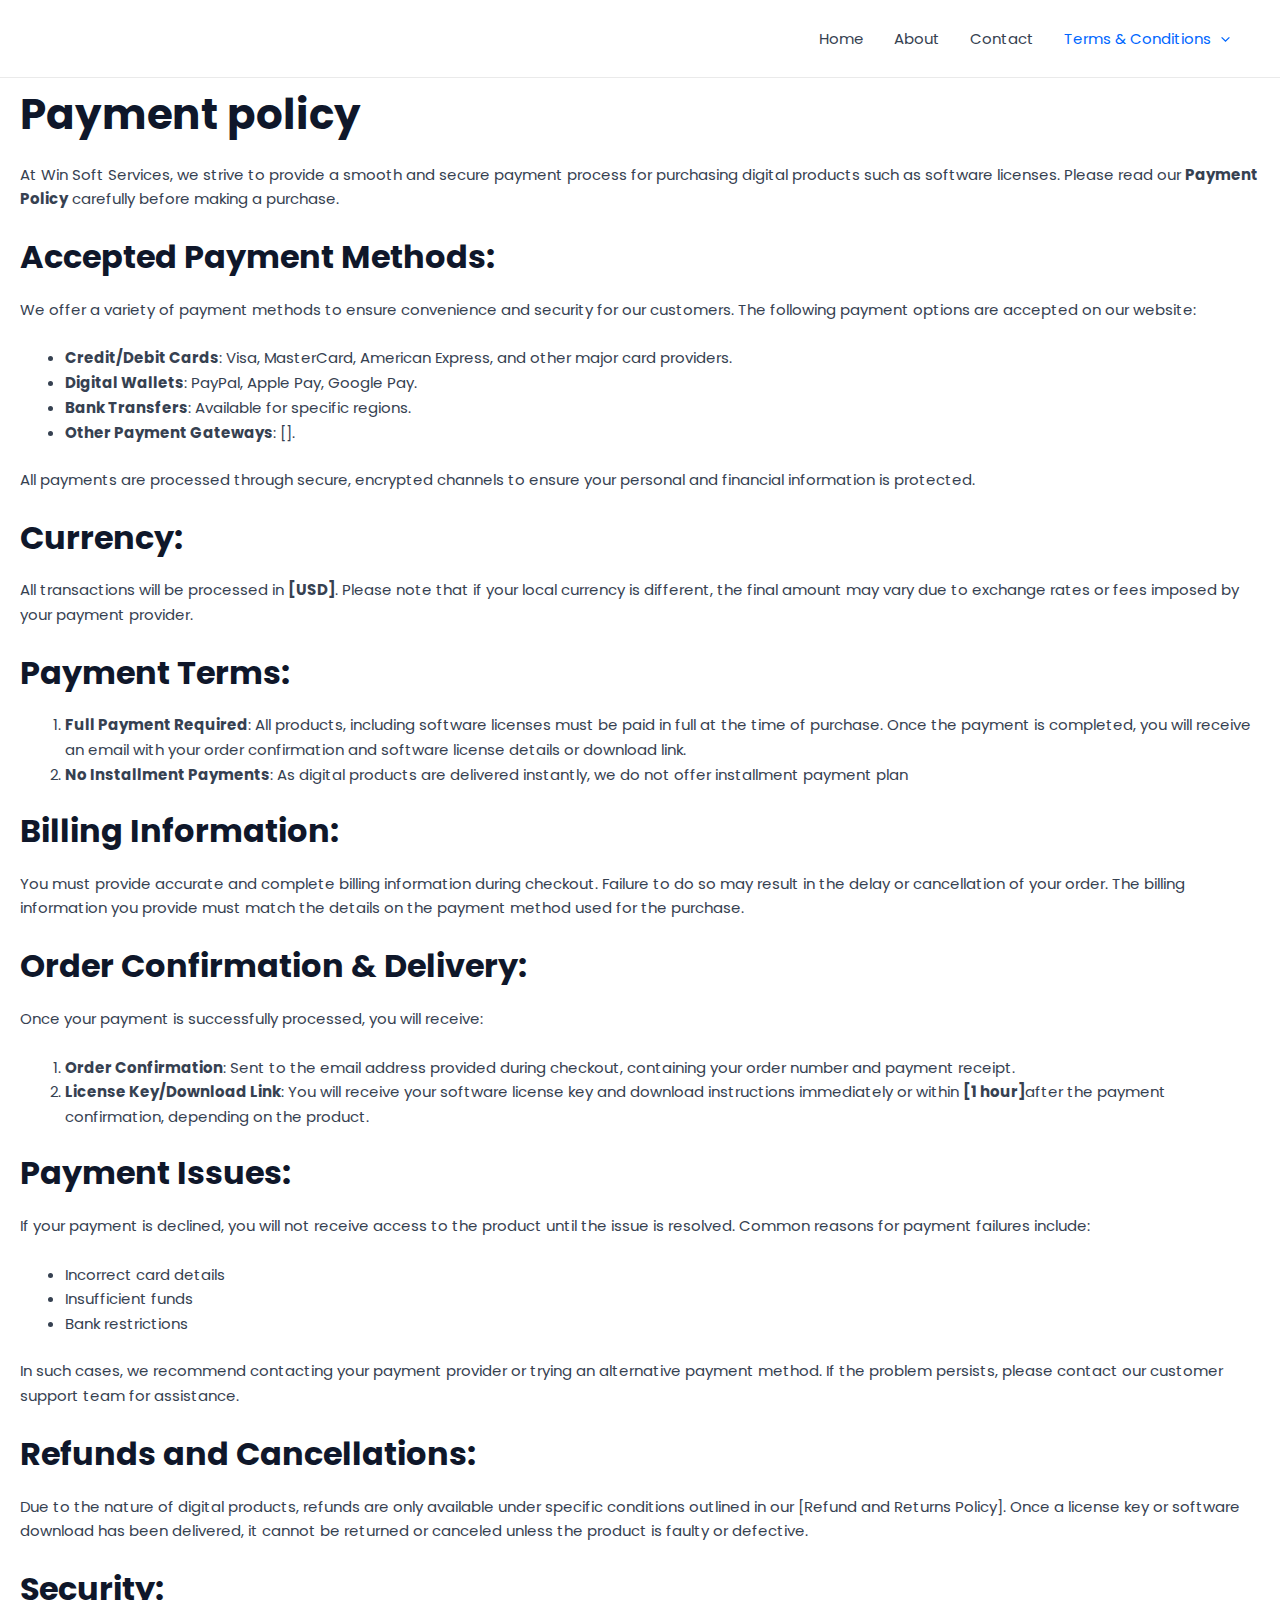
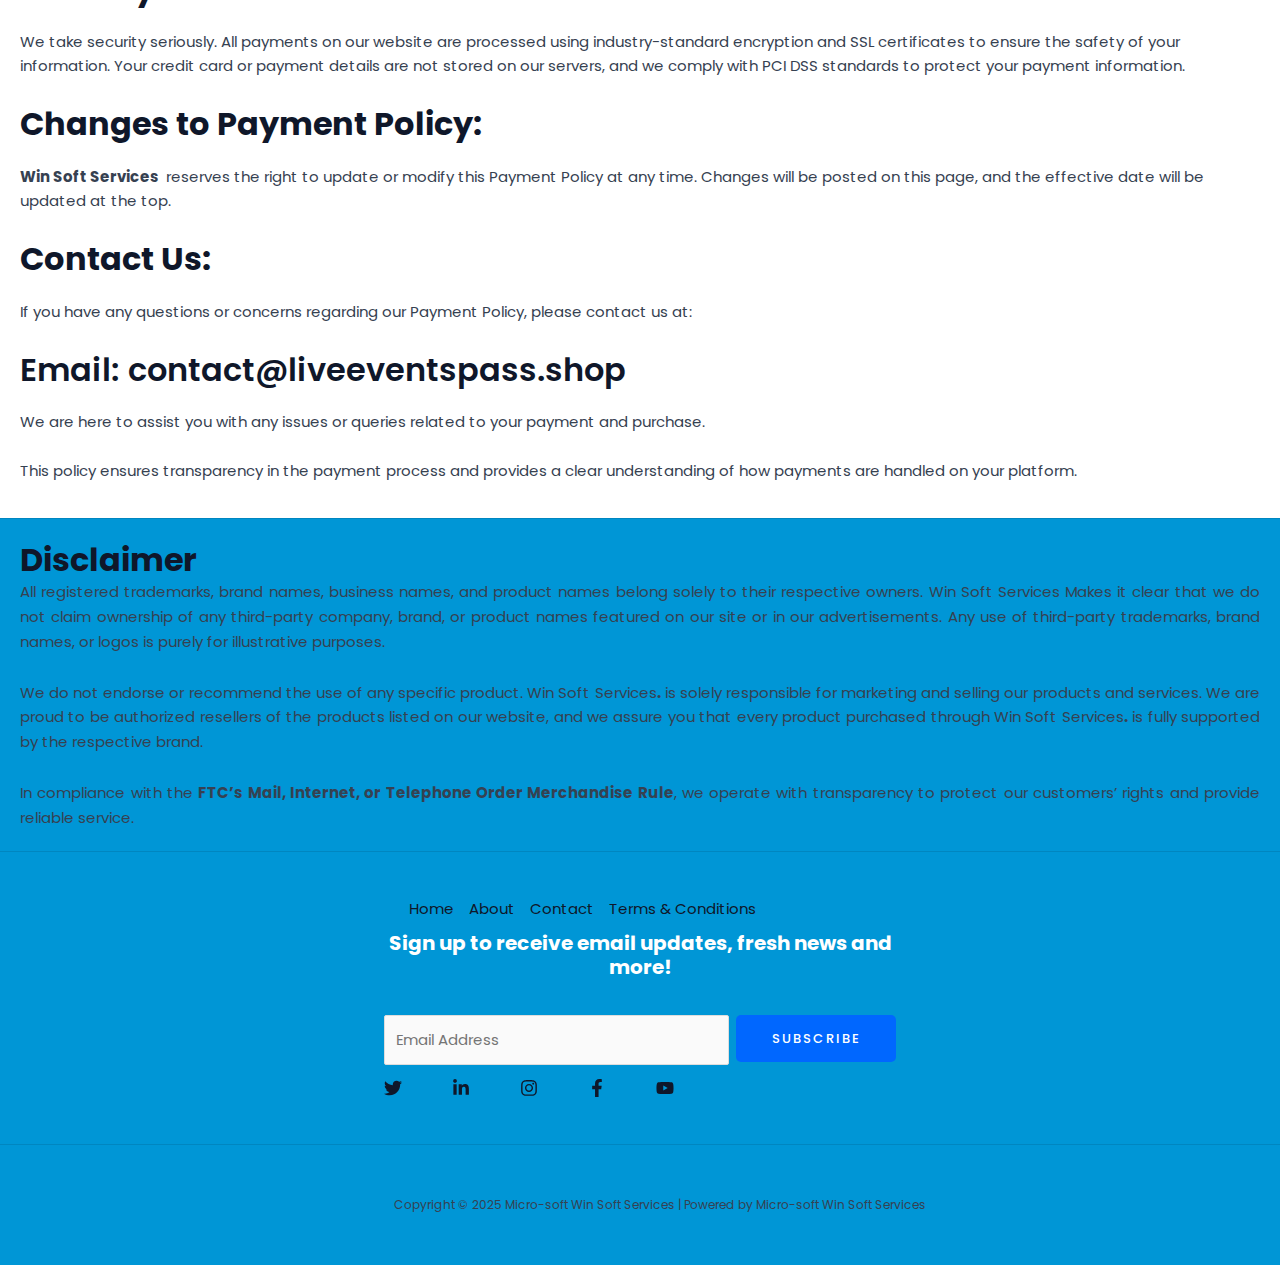
<file: payment-policy/index.html>
<!DOCTYPE html>
<html lang="en-US">
<head>
<meta charset="UTF-8">
<meta name="viewport" content="width=device-width, initial-scale=1">
	<link rel="profile" href="https://gmpg.org/xfn/11"> 
	<title>Payment policy &#8211; Micro-soft Win Soft Services</title>
<meta name="robots" content="max-image-preview:large">
	<style>img:is([sizes="auto" i], [sizes^="auto," i]) { contain-intrinsic-size: 3000px 1500px }</style>
	<link rel="dns-prefetch" href="//fonts.googleapis.com">
<link rel="alternate" type="application/rss+xml" title="Micro-soft Win Soft Services &raquo; Feed" href="/feed/">
<link rel="alternate" type="application/rss+xml" title="Micro-soft Win Soft Services &raquo; Comments Feed" href="/comments/feed/">
<script>
window._wpemojiSettings = {"baseUrl":"https:\/\/s.w.org\/images\/core\/emoji\/15.0.3\/72x72\/","ext":".png","svgUrl":"https:\/\/s.w.org\/images\/core\/emoji\/15.0.3\/svg\/","svgExt":".svg","source":{"concatemoji":"\/wp-includes\/js\/wp-emoji-release.min.js?ver=6.7.2"}};
/*! This file is auto-generated */
!function(i,n){var o,s,e;function c(e){try{var t={supportTests:e,timestamp:(new Date).valueOf()};sessionStorage.setItem(o,JSON.stringify(t))}catch(e){}}function p(e,t,n){e.clearRect(0,0,e.canvas.width,e.canvas.height),e.fillText(t,0,0);var t=new Uint32Array(e.getImageData(0,0,e.canvas.width,e.canvas.height).data),r=(e.clearRect(0,0,e.canvas.width,e.canvas.height),e.fillText(n,0,0),new Uint32Array(e.getImageData(0,0,e.canvas.width,e.canvas.height).data));return t.every(function(e,t){return e===r[t]})}function u(e,t,n){switch(t){case"flag":return n(e,"🏳️‍⚧️","🏳️​⚧️")?!1:!n(e,"🇺🇳","🇺​🇳")&&!n(e,"🏴󠁧󠁢󠁥󠁮󠁧󠁿","🏴​󠁧​󠁢​󠁥​󠁮​󠁧​󠁿");case"emoji":return!n(e,"🐦‍⬛","🐦​⬛")}return!1}function f(e,t,n){var r="undefined"!=typeof WorkerGlobalScope&&self instanceof WorkerGlobalScope?new OffscreenCanvas(300,150):i.createElement("canvas"),a=r.getContext("2d",{willReadFrequently:!0}),o=(a.textBaseline="top",a.font="600 32px Arial",{});return e.forEach(function(e){o[e]=t(a,e,n)}),o}function t(e){var t=i.createElement("script");t.src=e,t.defer=!0,i.head.appendChild(t)}"undefined"!=typeof Promise&&(o="wpEmojiSettingsSupports",s=["flag","emoji"],n.supports={everything:!0,everythingExceptFlag:!0},e=new Promise(function(e){i.addEventListener("DOMContentLoaded",e,{once:!0})}),new Promise(function(t){var n=function(){try{var e=JSON.parse(sessionStorage.getItem(o));if("object"==typeof e&&"number"==typeof e.timestamp&&(new Date).valueOf()<e.timestamp+604800&&"object"==typeof e.supportTests)return e.supportTests}catch(e){}return null}();if(!n){if("undefined"!=typeof Worker&&"undefined"!=typeof OffscreenCanvas&&"undefined"!=typeof URL&&URL.createObjectURL&&"undefined"!=typeof Blob)try{var e="postMessage("+f.toString()+"("+[JSON.stringify(s),u.toString(),p.toString()].join(",")+"));",r=new Blob([e],{type:"text/javascript"}),a=new Worker(URL.createObjectURL(r),{name:"wpTestEmojiSupports"});return void(a.onmessage=function(e){c(n=e.data),a.terminate(),t(n)})}catch(e){}c(n=f(s,u,p))}t(n)}).then(function(e){for(var t in e)n.supports[t]=e[t],n.supports.everything=n.supports.everything&&n.supports[t],"flag"!==t&&(n.supports.everythingExceptFlag=n.supports.everythingExceptFlag&&n.supports[t]);n.supports.everythingExceptFlag=n.supports.everythingExceptFlag&&!n.supports.flag,n.DOMReady=!1,n.readyCallback=function(){n.DOMReady=!0}}).then(function(){return e}).then(function(){var e;n.supports.everything||(n.readyCallback(),(e=n.source||{}).concatemoji?t(e.concatemoji):e.wpemoji&&e.twemoji&&(t(e.twemoji),t(e.wpemoji)))}))}((window,document),window._wpemojiSettings);
</script>
<link rel="stylesheet" id="astra-theme-css-css" href="/wp-content/themes/astra/assets/css/minified/main.min.css?ver=4.8.12" media="all">
<style id="astra-theme-css-inline-css">:root{--ast-post-nav-space:0;--ast-container-default-xlg-padding:6.67em;--ast-container-default-lg-padding:5.67em;--ast-container-default-slg-padding:4.34em;--ast-container-default-md-padding:3.34em;--ast-container-default-sm-padding:6.67em;--ast-container-default-xs-padding:2.4em;--ast-container-default-xxs-padding:1.4em;--ast-code-block-background:#EEEEEE;--ast-comment-inputs-background:#FAFAFA;--ast-normal-container-width:1240px;--ast-narrow-container-width:750px;--ast-blog-title-font-weight:normal;--ast-blog-meta-weight:inherit;--ast-global-color-primary:var(--ast-global-color-5);--ast-global-color-secondary:var(--ast-global-color-4);--ast-global-color-alternate-background:var(--ast-global-color-7);--ast-global-color-subtle-background:var(--ast-global-color-6);}html{font-size:93.75%;}a,.page-title{color:var(--ast-global-color-2);}a:hover,a:focus{color:var(--ast-global-color-1);}body,button,input,select,textarea,.ast-button,.ast-custom-button{font-family:'Poppins',sans-serif;font-weight:400;font-size:15px;font-size:1rem;line-height:var(--ast-body-line-height,1.65em);}blockquote{color:var(--ast-global-color-3);}h1,.entry-content h1,h2,.entry-content h2,h3,.entry-content h3,h4,.entry-content h4,h5,.entry-content h5,h6,.entry-content h6,.site-title,.site-title a{font-family:'Poppins',sans-serif;font-weight:700;}.site-title{font-size:35px;font-size:2.3333333333333rem;display:none;}header .custom-logo-link img{max-width:28px;width:28px;}.astra-logo-svg{width:28px;}.site-header .site-description{font-size:15px;font-size:1rem;display:none;}.entry-title{font-size:30px;font-size:2rem;}.archive .ast-article-post .ast-article-inner,.blog .ast-article-post .ast-article-inner,.archive .ast-article-post .ast-article-inner:hover,.blog .ast-article-post .ast-article-inner:hover{overflow:hidden;}h1,.entry-content h1{font-size:52px;font-size:3.4666666666667rem;font-weight:700;font-family:'Poppins',sans-serif;line-height:1.4em;}h2,.entry-content h2{font-size:42px;font-size:2.8rem;font-weight:700;font-family:'Poppins',sans-serif;line-height:1.3em;}h3,.entry-content h3{font-size:32px;font-size:2.1333333333333rem;font-weight:600;font-family:'Poppins',sans-serif;line-height:1.3em;}h4,.entry-content h4{font-size:20px;font-size:1.3333333333333rem;line-height:1.2em;font-family:'Poppins',sans-serif;}h5,.entry-content h5{font-size:16px;font-size:1.0666666666667rem;line-height:1.2em;font-family:'Poppins',sans-serif;}h6,.entry-content h6{font-size:14px;font-size:0.93333333333333rem;line-height:1.25em;font-family:'Poppins',sans-serif;}::selection{background-color:var(--ast-global-color-0);color:#ffffff;}body,h1,.entry-title a,.entry-content h1,h2,.entry-content h2,h3,.entry-content h3,h4,.entry-content h4,h5,.entry-content h5,h6,.entry-content h6{color:var(--ast-global-color-3);}.tagcloud a:hover,.tagcloud a:focus,.tagcloud a.current-item{color:#ffffff;border-color:var(--ast-global-color-2);background-color:var(--ast-global-color-2);}input:focus,input[type="text"]:focus,input[type="email"]:focus,input[type="url"]:focus,input[type="password"]:focus,input[type="reset"]:focus,input[type="search"]:focus,textarea:focus{border-color:var(--ast-global-color-2);}input[type="radio"]:checked,input[type=reset],input[type="checkbox"]:checked,input[type="checkbox"]:hover:checked,input[type="checkbox"]:focus:checked,input[type=range]::-webkit-slider-thumb{border-color:var(--ast-global-color-2);background-color:var(--ast-global-color-2);box-shadow:none;}.site-footer a:hover + .post-count,.site-footer a:focus + .post-count{background:var(--ast-global-color-2);border-color:var(--ast-global-color-2);}.single .nav-links .nav-previous,.single .nav-links .nav-next{color:var(--ast-global-color-2);}.entry-meta,.entry-meta *{line-height:1.45;color:var(--ast-global-color-2);}.entry-meta a:not(.ast-button):hover,.entry-meta a:not(.ast-button):hover *,.entry-meta a:not(.ast-button):focus,.entry-meta a:not(.ast-button):focus *,.page-links > .page-link,.page-links .page-link:hover,.post-navigation a:hover{color:var(--ast-global-color-1);}#cat option,.secondary .calendar_wrap thead a,.secondary .calendar_wrap thead a:visited{color:var(--ast-global-color-2);}.secondary .calendar_wrap #today,.ast-progress-val span{background:var(--ast-global-color-2);}.secondary a:hover + .post-count,.secondary a:focus + .post-count{background:var(--ast-global-color-2);border-color:var(--ast-global-color-2);}.calendar_wrap #today > a{color:#ffffff;}.page-links .page-link,.single .post-navigation a{color:var(--ast-global-color-2);}.ast-search-menu-icon .search-form button.search-submit{padding:0 4px;}.ast-search-menu-icon form.search-form{padding-right:0;}.ast-search-menu-icon.slide-search input.search-field{width:0;}.ast-header-search .ast-search-menu-icon.ast-dropdown-active .search-form,.ast-header-search .ast-search-menu-icon.ast-dropdown-active .search-field:focus{transition:all 0.2s;}.search-form input.search-field:focus{outline:none;}.wp-block-latest-posts > li > a{color:var(--ast-global-color-2);}.widget-title,.widget .wp-block-heading{font-size:21px;font-size:1.4rem;color:var(--ast-global-color-3);}.ast-search-menu-icon.slide-search a:focus-visible:focus-visible,.astra-search-icon:focus-visible,#close:focus-visible,a:focus-visible,.ast-menu-toggle:focus-visible,.site .skip-link:focus-visible,.wp-block-loginout input:focus-visible,.wp-block-search.wp-block-search__button-inside .wp-block-search__inside-wrapper,.ast-header-navigation-arrow:focus-visible,.woocommerce .wc-proceed-to-checkout > .checkout-button:focus-visible,.woocommerce .woocommerce-MyAccount-navigation ul li a:focus-visible,.ast-orders-table__row .ast-orders-table__cell:focus-visible,.woocommerce .woocommerce-order-details .order-again > .button:focus-visible,.woocommerce .woocommerce-message a.button.wc-forward:focus-visible,.woocommerce #minus_qty:focus-visible,.woocommerce #plus_qty:focus-visible,a#ast-apply-coupon:focus-visible,.woocommerce .woocommerce-info a:focus-visible,.woocommerce .astra-shop-summary-wrap a:focus-visible,.woocommerce a.wc-forward:focus-visible,#ast-apply-coupon:focus-visible,.woocommerce-js .woocommerce-mini-cart-item a.remove:focus-visible,#close:focus-visible,.button.search-submit:focus-visible,#search_submit:focus,.normal-search:focus-visible,.ast-header-account-wrap:focus-visible,.woocommerce .ast-on-card-button.ast-quick-view-trigger:focus{outline-style:dotted;outline-color:inherit;outline-width:thin;}input:focus,input[type="text"]:focus,input[type="email"]:focus,input[type="url"]:focus,input[type="password"]:focus,input[type="reset"]:focus,input[type="search"]:focus,input[type="number"]:focus,textarea:focus,.wp-block-search__input:focus,[data-section="section-header-mobile-trigger"] .ast-button-wrap .ast-mobile-menu-trigger-minimal:focus,.ast-mobile-popup-drawer.active .menu-toggle-close:focus,.woocommerce-ordering select.orderby:focus,#ast-scroll-top:focus,#coupon_code:focus,.woocommerce-page #comment:focus,.woocommerce #reviews #respond input#submit:focus,.woocommerce a.add_to_cart_button:focus,.woocommerce .button.single_add_to_cart_button:focus,.woocommerce .woocommerce-cart-form button:focus,.woocommerce .woocommerce-cart-form__cart-item .quantity .qty:focus,.woocommerce .woocommerce-billing-fields .woocommerce-billing-fields__field-wrapper .woocommerce-input-wrapper > .input-text:focus,.woocommerce #order_comments:focus,.woocommerce #place_order:focus,.woocommerce .woocommerce-address-fields .woocommerce-address-fields__field-wrapper .woocommerce-input-wrapper > .input-text:focus,.woocommerce .woocommerce-MyAccount-content form button:focus,.woocommerce .woocommerce-MyAccount-content .woocommerce-EditAccountForm .woocommerce-form-row .woocommerce-Input.input-text:focus,.woocommerce .ast-woocommerce-container .woocommerce-pagination ul.page-numbers li a:focus,body #content .woocommerce form .form-row .select2-container--default .select2-selection--single:focus,#ast-coupon-code:focus,.woocommerce.woocommerce-js .quantity input[type=number]:focus,.woocommerce-js .woocommerce-mini-cart-item .quantity input[type=number]:focus,.woocommerce p#ast-coupon-trigger:focus{border-style:dotted;border-color:inherit;border-width:thin;}input{outline:none;}.ast-logo-title-inline .site-logo-img{padding-right:1em;}body .ast-oembed-container *{position:absolute;top:0;width:100%;height:100%;left:0;}body .wp-block-embed-pocket-casts .ast-oembed-container *{position:unset;}.ast-single-post-featured-section + article {margin-top: 2em;}.site-content .ast-single-post-featured-section img {width: 100%;overflow: hidden;object-fit: cover;}.site > .ast-single-related-posts-container {margin-top: 0;}@media (min-width: 922px) {.ast-desktop .ast-container--narrow {max-width: var(--ast-narrow-container-width);margin: 0 auto;}}.ast-page-builder-template .hentry {margin: 0;}.ast-page-builder-template .site-content > .ast-container {max-width: 100%;padding: 0;}.ast-page-builder-template .site .site-content #primary {padding: 0;margin: 0;}.ast-page-builder-template .no-results {text-align: center;margin: 4em auto;}.ast-page-builder-template .ast-pagination {padding: 2em;}.ast-page-builder-template .entry-header.ast-no-title.ast-no-thumbnail {margin-top: 0;}.ast-page-builder-template .entry-header.ast-header-without-markup {margin-top: 0;margin-bottom: 0;}.ast-page-builder-template .entry-header.ast-no-title.ast-no-meta {margin-bottom: 0;}.ast-page-builder-template.single .post-navigation {padding-bottom: 2em;}.ast-page-builder-template.single-post .site-content > .ast-container {max-width: 100%;}.ast-page-builder-template .entry-header {margin-top: 4em;margin-left: auto;margin-right: auto;padding-left: 20px;padding-right: 20px;}.single.ast-page-builder-template .entry-header {padding-left: 20px;padding-right: 20px;}.ast-page-builder-template .ast-archive-description {margin: 4em auto 0;padding-left: 20px;padding-right: 20px;}.ast-page-builder-template.ast-no-sidebar .entry-content .alignwide {margin-left: 0;margin-right: 0;}@media (max-width:921.9px){#ast-desktop-header{display:none;}}@media (min-width:922px){#ast-mobile-header{display:none;}}.wp-block-buttons.aligncenter{justify-content:center;}@media (max-width:921px){.ast-theme-transparent-header #primary,.ast-theme-transparent-header #secondary{padding:0;}}@media (max-width:921px){.ast-plain-container.ast-no-sidebar #primary{padding:0;}}.ast-plain-container.ast-no-sidebar #primary{margin-top:0;margin-bottom:0;}.wp-block-button.is-style-outline .wp-block-button__link{border-color:var(--ast-global-color-0);border-top-width:2px;border-right-width:2px;border-bottom-width:2px;border-left-width:2px;}div.wp-block-button.is-style-outline > .wp-block-button__link:not(.has-text-color),div.wp-block-button.wp-block-button__link.is-style-outline:not(.has-text-color){color:var(--ast-global-color-0);}.wp-block-button.is-style-outline .wp-block-button__link:hover,.wp-block-buttons .wp-block-button.is-style-outline .wp-block-button__link:focus,.wp-block-buttons .wp-block-button.is-style-outline > .wp-block-button__link:not(.has-text-color):hover,.wp-block-buttons .wp-block-button.wp-block-button__link.is-style-outline:not(.has-text-color):hover{color:#ffffff;background-color:var(--ast-global-color-2);border-color:var(--ast-global-color-2);}.post-page-numbers.current .page-link,.ast-pagination .page-numbers.current{color:#ffffff;border-color:var(--ast-global-color-0);background-color:var(--ast-global-color-0);}.wp-block-buttons .wp-block-button.is-style-outline .wp-block-button__link.wp-element-button,.ast-outline-button,.wp-block-uagb-buttons-child .uagb-buttons-repeater.ast-outline-button{border-color:var(--ast-global-color-0);border-top-width:2px;border-right-width:2px;border-bottom-width:2px;border-left-width:2px;font-family:inherit;font-weight:500;font-size:13px;font-size:0.86666666666667rem;line-height:1em;border-top-left-radius:5px;border-top-right-radius:5px;border-bottom-right-radius:5px;border-bottom-left-radius:5px;}.wp-block-buttons .wp-block-button.is-style-outline > .wp-block-button__link:not(.has-text-color),.wp-block-buttons .wp-block-button.wp-block-button__link.is-style-outline:not(.has-text-color),.ast-outline-button{color:var(--ast-global-color-0);}.wp-block-button.is-style-outline .wp-block-button__link:hover,.wp-block-buttons .wp-block-button.is-style-outline .wp-block-button__link:focus,.wp-block-buttons .wp-block-button.is-style-outline > .wp-block-button__link:not(.has-text-color):hover,.wp-block-buttons .wp-block-button.wp-block-button__link.is-style-outline:not(.has-text-color):hover,.ast-outline-button:hover,.ast-outline-button:focus,.wp-block-uagb-buttons-child .uagb-buttons-repeater.ast-outline-button:hover,.wp-block-uagb-buttons-child .uagb-buttons-repeater.ast-outline-button:focus{color:#ffffff;background-color:var(--ast-global-color-2);border-color:var(--ast-global-color-2);}.wp-block-button .wp-block-button__link.wp-element-button.is-style-outline:not(.has-background),.wp-block-button.is-style-outline>.wp-block-button__link.wp-element-button:not(.has-background),.ast-outline-button{background-color:var(--ast-global-color-0);}.entry-content[data-ast-blocks-layout] > figure{margin-bottom:1em;}@media (max-width:921px){.ast-separate-container #primary,.ast-separate-container #secondary{padding:1.5em 0;}#primary,#secondary{padding:1.5em 0;margin:0;}.ast-left-sidebar #content > .ast-container{display:flex;flex-direction:column-reverse;width:100%;}.ast-separate-container .ast-article-post,.ast-separate-container .ast-article-single{padding:1.5em 2.14em;}.ast-author-box img.avatar{margin:20px 0 0 0;}}@media (min-width:922px){.ast-separate-container.ast-right-sidebar #primary,.ast-separate-container.ast-left-sidebar #primary{border:0;}.search-no-results.ast-separate-container #primary{margin-bottom:4em;}}.elementor-button-wrapper .elementor-button{border-style:solid;text-decoration:none;border-top-width:0;border-right-width:0;border-left-width:0;border-bottom-width:0;}body .elementor-button.elementor-size-sm,body .elementor-button.elementor-size-xs,body .elementor-button.elementor-size-md,body .elementor-button.elementor-size-lg,body .elementor-button.elementor-size-xl,body .elementor-button{border-top-left-radius:5px;border-top-right-radius:5px;border-bottom-right-radius:5px;border-bottom-left-radius:5px;padding-top:17px;padding-right:26px;padding-bottom:17px;padding-left:26px;}.elementor-button-wrapper .elementor-button{border-color:var(--ast-global-color-0);background-color:var(--ast-global-color-0);}.elementor-button-wrapper .elementor-button:hover,.elementor-button-wrapper .elementor-button:focus{color:#ffffff;background-color:var(--ast-global-color-2);border-color:var(--ast-global-color-2);}.wp-block-button .wp-block-button__link ,.elementor-button-wrapper .elementor-button,.elementor-button-wrapper .elementor-button:visited{color:#ffffff;}.elementor-button-wrapper .elementor-button{font-weight:500;font-size:13px;font-size:0.86666666666667rem;line-height:1em;text-transform:uppercase;letter-spacing:2px;}body .elementor-button.elementor-size-sm,body .elementor-button.elementor-size-xs,body .elementor-button.elementor-size-md,body .elementor-button.elementor-size-lg,body .elementor-button.elementor-size-xl,body .elementor-button{font-size:13px;font-size:0.86666666666667rem;}.wp-block-button .wp-block-button__link:hover,.wp-block-button .wp-block-button__link:focus{color:#ffffff;background-color:var(--ast-global-color-2);border-color:var(--ast-global-color-2);}.elementor-widget-heading h1.elementor-heading-title{line-height:1.4em;}.elementor-widget-heading h2.elementor-heading-title{line-height:1.3em;}.elementor-widget-heading h3.elementor-heading-title{line-height:1.3em;}.elementor-widget-heading h4.elementor-heading-title{line-height:1.2em;}.elementor-widget-heading h5.elementor-heading-title{line-height:1.2em;}.elementor-widget-heading h6.elementor-heading-title{line-height:1.25em;}.wp-block-button .wp-block-button__link,.wp-block-search .wp-block-search__button,body .wp-block-file .wp-block-file__button{border-color:var(--ast-global-color-0);background-color:var(--ast-global-color-0);color:#ffffff;font-family:inherit;font-weight:500;line-height:1em;text-transform:uppercase;letter-spacing:2px;font-size:13px;font-size:0.86666666666667rem;border-top-left-radius:5px;border-top-right-radius:5px;border-bottom-right-radius:5px;border-bottom-left-radius:5px;padding-top:17px;padding-right:26px;padding-bottom:17px;padding-left:26px;}.menu-toggle,button,.ast-button,.ast-custom-button,.button,input#submit,input[type="button"],input[type="submit"],input[type="reset"],form[CLASS*="wp-block-search__"].wp-block-search .wp-block-search__inside-wrapper .wp-block-search__button,body .wp-block-file .wp-block-file__button,.woocommerce-js a.button,.woocommerce button.button,.woocommerce .woocommerce-message a.button,.woocommerce #respond input#submit.alt,.woocommerce input.button.alt,.woocommerce input.button,.woocommerce input.button:disabled,.woocommerce input.button:disabled[disabled],.woocommerce input.button:disabled:hover,.woocommerce input.button:disabled[disabled]:hover,.woocommerce #respond input#submit,.woocommerce button.button.alt.disabled,.wc-block-grid__products .wc-block-grid__product .wp-block-button__link,.wc-block-grid__product-onsale,[CLASS*="wc-block"] button,.woocommerce-js .astra-cart-drawer .astra-cart-drawer-content .woocommerce-mini-cart__buttons .button:not(.checkout):not(.ast-continue-shopping),.woocommerce-js .astra-cart-drawer .astra-cart-drawer-content .woocommerce-mini-cart__buttons a.checkout,.woocommerce button.button.alt.disabled.wc-variation-selection-needed,[CLASS*="wc-block"] .wc-block-components-button{border-style:solid;border-top-width:0;border-right-width:0;border-left-width:0;border-bottom-width:0;color:#ffffff;border-color:var(--ast-global-color-0);background-color:var(--ast-global-color-0);padding-top:17px;padding-right:26px;padding-bottom:17px;padding-left:26px;font-family:inherit;font-weight:500;font-size:13px;font-size:0.86666666666667rem;line-height:1em;text-transform:uppercase;letter-spacing:2px;border-top-left-radius:5px;border-top-right-radius:5px;border-bottom-right-radius:5px;border-bottom-left-radius:5px;}button:focus,.menu-toggle:hover,button:hover,.ast-button:hover,.ast-custom-button:hover .button:hover,.ast-custom-button:hover ,input[type=reset]:hover,input[type=reset]:focus,input#submit:hover,input#submit:focus,input[type="button"]:hover,input[type="button"]:focus,input[type="submit"]:hover,input[type="submit"]:focus,form[CLASS*="wp-block-search__"].wp-block-search .wp-block-search__inside-wrapper .wp-block-search__button:hover,form[CLASS*="wp-block-search__"].wp-block-search .wp-block-search__inside-wrapper .wp-block-search__button:focus,body .wp-block-file .wp-block-file__button:hover,body .wp-block-file .wp-block-file__button:focus,.woocommerce-js a.button:hover,.woocommerce button.button:hover,.woocommerce .woocommerce-message a.button:hover,.woocommerce #respond input#submit:hover,.woocommerce #respond input#submit.alt:hover,.woocommerce input.button.alt:hover,.woocommerce input.button:hover,.woocommerce button.button.alt.disabled:hover,.wc-block-grid__products .wc-block-grid__product .wp-block-button__link:hover,[CLASS*="wc-block"] button:hover,.woocommerce-js .astra-cart-drawer .astra-cart-drawer-content .woocommerce-mini-cart__buttons .button:not(.checkout):not(.ast-continue-shopping):hover,.woocommerce-js .astra-cart-drawer .astra-cart-drawer-content .woocommerce-mini-cart__buttons a.checkout:hover,.woocommerce button.button.alt.disabled.wc-variation-selection-needed:hover,[CLASS*="wc-block"] .wc-block-components-button:hover,[CLASS*="wc-block"] .wc-block-components-button:focus{color:#ffffff;background-color:var(--ast-global-color-2);border-color:var(--ast-global-color-2);}@media (max-width:921px){.ast-mobile-header-stack .main-header-bar .ast-search-menu-icon{display:inline-block;}.ast-header-break-point.ast-header-custom-item-outside .ast-mobile-header-stack .main-header-bar .ast-search-icon{margin:0;}.ast-comment-avatar-wrap img{max-width:2.5em;}.ast-comment-meta{padding:0 1.8888em 1.3333em;}.ast-separate-container .ast-comment-list li.depth-1{padding:1.5em 2.14em;}.ast-separate-container .comment-respond{padding:2em 2.14em;}}@media (min-width:544px){.ast-container{max-width:100%;}}@media (max-width:544px){.ast-separate-container .ast-article-post,.ast-separate-container .ast-article-single,.ast-separate-container .comments-title,.ast-separate-container .ast-archive-description{padding:1.5em 1em;}.ast-separate-container #content .ast-container{padding-left:0.54em;padding-right:0.54em;}.ast-separate-container .ast-comment-list .bypostauthor{padding:.5em;}.ast-search-menu-icon.ast-dropdown-active .search-field{width:170px;}} #ast-mobile-header .ast-site-header-cart-li a{pointer-events:none;}body,.ast-separate-container{background-color:var(--ast-global-color-4);background-image:none;}@media (max-width:921px){.site-title{display:none;}.site-header .site-description{display:none;}.entry-title{font-size:25px;font-size:1.6666666666667rem;}h1,.entry-content h1{font-size:40px;}h2,.entry-content h2{font-size:35px;}h3,.entry-content h3{font-size:26px;}h4,.entry-content h4{font-size:20px;font-size:1.3333333333333rem;}h5,.entry-content h5{font-size:16px;font-size:1.0666666666667rem;}h6,.entry-content h6{font-size:14px;font-size:0.93333333333333rem;}.astra-logo-svg{width:200px;}header .custom-logo-link img,.ast-header-break-point .site-logo-img .custom-mobile-logo-link img{max-width:200px;width:200px;}}@media (max-width:544px){.site-title{display:none;}.site-header .site-description{display:none;}.entry-title{font-size:22px;font-size:1.4666666666667rem;}h1,.entry-content h1{font-size:34px;}h2,.entry-content h2{font-size:30px;}h3,.entry-content h3{font-size:24px;}h4,.entry-content h4{font-size:20px;font-size:1.3333333333333rem;}h5,.entry-content h5{font-size:16px;font-size:1.0666666666667rem;}h6,.entry-content h6{font-size:12px;font-size:0.8rem;}header .custom-logo-link img,.ast-header-break-point .site-branding img,.ast-header-break-point .custom-logo-link img{max-width:73px;width:73px;}.astra-logo-svg{width:73px;}.ast-header-break-point .site-logo-img .custom-mobile-logo-link img{max-width:73px;}}@media (max-width:921px){html{font-size:85.5%;}}@media (max-width:544px){html{font-size:85.5%;}}@media (min-width:922px){.ast-container{max-width:1280px;}}@media (min-width:922px){.site-content .ast-container{display:flex;}}@media (max-width:921px){.site-content .ast-container{flex-direction:column;}}@media (min-width:922px){.blog .site-content > .ast-container,.archive .site-content > .ast-container,.search .site-content > .ast-container{max-width:950px;}}@media (min-width:922px){.single-post .site-content > .ast-container{max-width:1024px;}}@media (min-width:922px){.main-header-menu .sub-menu .menu-item.ast-left-align-sub-menu:hover > .sub-menu,.main-header-menu .sub-menu .menu-item.ast-left-align-sub-menu.focus > .sub-menu{margin-left:-0px;}}.site .comments-area{padding-bottom:3em;}.footer-widget-area[data-section^="section-fb-html-"] .ast-builder-html-element{text-align:center;}.wp-block-file {display: flex;align-items: center;flex-wrap: wrap;justify-content: space-between;}.wp-block-pullquote {border: none;}.wp-block-pullquote blockquote::before {content: "\201D";font-family: "Helvetica",sans-serif;display: flex;transform: rotate( 180deg );font-size: 6rem;font-style: normal;line-height: 1;font-weight: bold;align-items: center;justify-content: center;}.has-text-align-right > blockquote::before {justify-content: flex-start;}.has-text-align-left > blockquote::before {justify-content: flex-end;}figure.wp-block-pullquote.is-style-solid-color blockquote {max-width: 100%;text-align: inherit;}:root {--wp--custom--ast-default-block-top-padding: 3em;--wp--custom--ast-default-block-right-padding: 3em;--wp--custom--ast-default-block-bottom-padding: 3em;--wp--custom--ast-default-block-left-padding: 3em;--wp--custom--ast-container-width: 1240px;--wp--custom--ast-content-width-size: 1240px;--wp--custom--ast-wide-width-size: calc(1240px + var(--wp--custom--ast-default-block-left-padding) + var(--wp--custom--ast-default-block-right-padding));}.ast-narrow-container {--wp--custom--ast-content-width-size: 750px;--wp--custom--ast-wide-width-size: 750px;}@media(max-width: 921px) {:root {--wp--custom--ast-default-block-top-padding: 3em;--wp--custom--ast-default-block-right-padding: 2em;--wp--custom--ast-default-block-bottom-padding: 3em;--wp--custom--ast-default-block-left-padding: 2em;}}@media(max-width: 544px) {:root {--wp--custom--ast-default-block-top-padding: 3em;--wp--custom--ast-default-block-right-padding: 1.5em;--wp--custom--ast-default-block-bottom-padding: 3em;--wp--custom--ast-default-block-left-padding: 1.5em;}}.entry-content > .wp-block-group,.entry-content > .wp-block-cover,.entry-content > .wp-block-columns {padding-top: var(--wp--custom--ast-default-block-top-padding);padding-right: var(--wp--custom--ast-default-block-right-padding);padding-bottom: var(--wp--custom--ast-default-block-bottom-padding);padding-left: var(--wp--custom--ast-default-block-left-padding);}.ast-plain-container.ast-no-sidebar .entry-content > .alignfull,.ast-page-builder-template .ast-no-sidebar .entry-content > .alignfull {margin-left: calc( -50vw + 50%);margin-right: calc( -50vw + 50%);max-width: 100vw;width: 100vw;}.ast-plain-container.ast-no-sidebar .entry-content .alignfull .alignfull,.ast-page-builder-template.ast-no-sidebar .entry-content .alignfull .alignfull,.ast-plain-container.ast-no-sidebar .entry-content .alignfull .alignwide,.ast-page-builder-template.ast-no-sidebar .entry-content .alignfull .alignwide,.ast-plain-container.ast-no-sidebar .entry-content .alignwide .alignfull,.ast-page-builder-template.ast-no-sidebar .entry-content .alignwide .alignfull,.ast-plain-container.ast-no-sidebar .entry-content .alignwide .alignwide,.ast-page-builder-template.ast-no-sidebar .entry-content .alignwide .alignwide,.ast-plain-container.ast-no-sidebar .entry-content .wp-block-column .alignfull,.ast-page-builder-template.ast-no-sidebar .entry-content .wp-block-column .alignfull,.ast-plain-container.ast-no-sidebar .entry-content .wp-block-column .alignwide,.ast-page-builder-template.ast-no-sidebar .entry-content .wp-block-column .alignwide {margin-left: auto;margin-right: auto;width: 100%;}[data-ast-blocks-layout] .wp-block-separator:not(.is-style-dots) {height: 0;}[data-ast-blocks-layout] .wp-block-separator {margin: 20px auto;}[data-ast-blocks-layout] .wp-block-separator:not(.is-style-wide):not(.is-style-dots) {max-width: 100px;}[data-ast-blocks-layout] .wp-block-separator.has-background {padding: 0;}.entry-content[data-ast-blocks-layout] > * {max-width: var(--wp--custom--ast-content-width-size);margin-left: auto;margin-right: auto;}.entry-content[data-ast-blocks-layout] > .alignwide {max-width: var(--wp--custom--ast-wide-width-size);}.entry-content[data-ast-blocks-layout] .alignfull {max-width: none;}.entry-content .wp-block-columns {margin-bottom: 0;}blockquote {margin: 1.5em;border-color: rgba(0,0,0,0.05);}.wp-block-quote:not(.has-text-align-right):not(.has-text-align-center) {border-left: 5px solid rgba(0,0,0,0.05);}.has-text-align-right > blockquote,blockquote.has-text-align-right {border-right: 5px solid rgba(0,0,0,0.05);}.has-text-align-left > blockquote,blockquote.has-text-align-left {border-left: 5px solid rgba(0,0,0,0.05);}.wp-block-site-tagline,.wp-block-latest-posts .read-more {margin-top: 15px;}.wp-block-loginout p label {display: block;}.wp-block-loginout p:not(.login-remember):not(.login-submit) input {width: 100%;}.wp-block-loginout input:focus {border-color: transparent;}.wp-block-loginout input:focus {outline: thin dotted;}.entry-content .wp-block-media-text .wp-block-media-text__content {padding: 0 0 0 8%;}.entry-content .wp-block-media-text.has-media-on-the-right .wp-block-media-text__content {padding: 0 8% 0 0;}.entry-content .wp-block-media-text.has-background .wp-block-media-text__content {padding: 8%;}.entry-content .wp-block-cover:not([class*="background-color"]):not(.has-text-color.has-link-color) .wp-block-cover__inner-container,.entry-content .wp-block-cover:not([class*="background-color"]) .wp-block-cover-image-text,.entry-content .wp-block-cover:not([class*="background-color"]) .wp-block-cover-text,.entry-content .wp-block-cover-image:not([class*="background-color"]) .wp-block-cover__inner-container,.entry-content .wp-block-cover-image:not([class*="background-color"]) .wp-block-cover-image-text,.entry-content .wp-block-cover-image:not([class*="background-color"]) .wp-block-cover-text {color: var(--ast-global-color-primary,var(--ast-global-color-5));}.wp-block-loginout .login-remember input {width: 1.1rem;height: 1.1rem;margin: 0 5px 4px 0;vertical-align: middle;}.wp-block-latest-posts > li > *:first-child,.wp-block-latest-posts:not(.is-grid) > li:first-child {margin-top: 0;}.entry-content > .wp-block-buttons,.entry-content > .wp-block-uagb-buttons {margin-bottom: 1.5em;}.wp-block-search__inside-wrapper .wp-block-search__input {padding: 0 10px;color: var(--ast-global-color-3);background: var(--ast-global-color-primary,var(--ast-global-color-5));border-color: var(--ast-border-color);}.wp-block-latest-posts .read-more {margin-bottom: 1.5em;}.wp-block-search__no-button .wp-block-search__inside-wrapper .wp-block-search__input {padding-top: 5px;padding-bottom: 5px;}.wp-block-latest-posts .wp-block-latest-posts__post-date,.wp-block-latest-posts .wp-block-latest-posts__post-author {font-size: 1rem;}.wp-block-latest-posts > li > *,.wp-block-latest-posts:not(.is-grid) > li {margin-top: 12px;margin-bottom: 12px;}.ast-page-builder-template .entry-content[data-ast-blocks-layout] > *,.ast-page-builder-template .entry-content[data-ast-blocks-layout] > .alignfull:not(.wp-block-group):not(.uagb-is-root-container) > * {max-width: none;}.ast-page-builder-template .entry-content[data-ast-blocks-layout] > .alignwide:not(.uagb-is-root-container) > * {max-width: var(--wp--custom--ast-wide-width-size);}.ast-page-builder-template .entry-content[data-ast-blocks-layout] > .inherit-container-width > *,.ast-page-builder-template .entry-content[data-ast-blocks-layout] > *:not(.wp-block-group):not(.uagb-is-root-container) > *,.entry-content[data-ast-blocks-layout] > .wp-block-cover .wp-block-cover__inner-container {max-width: var(--wp--custom--ast-content-width-size) ;margin-left: auto;margin-right: auto;}.entry-content[data-ast-blocks-layout] .wp-block-cover:not(.alignleft):not(.alignright) {width: auto;}@media(max-width: 1200px) {.ast-separate-container .entry-content > .alignfull,.ast-separate-container .entry-content[data-ast-blocks-layout] > .alignwide,.ast-plain-container .entry-content[data-ast-blocks-layout] > .alignwide,.ast-plain-container .entry-content .alignfull {margin-left: calc(-1 * min(var(--ast-container-default-xlg-padding),20px)) ;margin-right: calc(-1 * min(var(--ast-container-default-xlg-padding),20px));}}@media(min-width: 1201px) {.ast-separate-container .entry-content > .alignfull {margin-left: calc(-1 * var(--ast-container-default-xlg-padding) );margin-right: calc(-1 * var(--ast-container-default-xlg-padding) );}.ast-separate-container .entry-content[data-ast-blocks-layout] > .alignwide,.ast-plain-container .entry-content[data-ast-blocks-layout] > .alignwide {margin-left: calc(-1 * var(--wp--custom--ast-default-block-left-padding) );margin-right: calc(-1 * var(--wp--custom--ast-default-block-right-padding) );}}@media(min-width: 921px) {.ast-separate-container .entry-content .wp-block-group.alignwide:not(.inherit-container-width) > :where(:not(.alignleft):not(.alignright)),.ast-plain-container .entry-content .wp-block-group.alignwide:not(.inherit-container-width) > :where(:not(.alignleft):not(.alignright)) {max-width: calc( var(--wp--custom--ast-content-width-size) + 80px );}.ast-plain-container.ast-right-sidebar .entry-content[data-ast-blocks-layout] .alignfull,.ast-plain-container.ast-left-sidebar .entry-content[data-ast-blocks-layout] .alignfull {margin-left: -60px;margin-right: -60px;}}@media(min-width: 544px) {.entry-content > .alignleft {margin-right: 20px;}.entry-content > .alignright {margin-left: 20px;}}@media (max-width:544px){.wp-block-columns .wp-block-column:not(:last-child){margin-bottom:20px;}.wp-block-latest-posts{margin:0;}}@media( max-width: 600px ) {.entry-content .wp-block-media-text .wp-block-media-text__content,.entry-content .wp-block-media-text.has-media-on-the-right .wp-block-media-text__content {padding: 8% 0 0;}.entry-content .wp-block-media-text.has-background .wp-block-media-text__content {padding: 8%;}}.ast-page-builder-template .entry-header {padding-left: 0;}.ast-narrow-container .site-content .wp-block-uagb-image--align-full .wp-block-uagb-image__figure {max-width: 100%;margin-left: auto;margin-right: auto;}:root .has-ast-global-color-0-color{color:var(--ast-global-color-0);}:root .has-ast-global-color-0-background-color{background-color:var(--ast-global-color-0);}:root .wp-block-button .has-ast-global-color-0-color{color:var(--ast-global-color-0);}:root .wp-block-button .has-ast-global-color-0-background-color{background-color:var(--ast-global-color-0);}:root .has-ast-global-color-1-color{color:var(--ast-global-color-1);}:root .has-ast-global-color-1-background-color{background-color:var(--ast-global-color-1);}:root .wp-block-button .has-ast-global-color-1-color{color:var(--ast-global-color-1);}:root .wp-block-button .has-ast-global-color-1-background-color{background-color:var(--ast-global-color-1);}:root .has-ast-global-color-2-color{color:var(--ast-global-color-2);}:root .has-ast-global-color-2-background-color{background-color:var(--ast-global-color-2);}:root .wp-block-button .has-ast-global-color-2-color{color:var(--ast-global-color-2);}:root .wp-block-button .has-ast-global-color-2-background-color{background-color:var(--ast-global-color-2);}:root .has-ast-global-color-3-color{color:var(--ast-global-color-3);}:root .has-ast-global-color-3-background-color{background-color:var(--ast-global-color-3);}:root .wp-block-button .has-ast-global-color-3-color{color:var(--ast-global-color-3);}:root .wp-block-button .has-ast-global-color-3-background-color{background-color:var(--ast-global-color-3);}:root .has-ast-global-color-4-color{color:var(--ast-global-color-4);}:root .has-ast-global-color-4-background-color{background-color:var(--ast-global-color-4);}:root .wp-block-button .has-ast-global-color-4-color{color:var(--ast-global-color-4);}:root .wp-block-button .has-ast-global-color-4-background-color{background-color:var(--ast-global-color-4);}:root .has-ast-global-color-5-color{color:var(--ast-global-color-5);}:root .has-ast-global-color-5-background-color{background-color:var(--ast-global-color-5);}:root .wp-block-button .has-ast-global-color-5-color{color:var(--ast-global-color-5);}:root .wp-block-button .has-ast-global-color-5-background-color{background-color:var(--ast-global-color-5);}:root .has-ast-global-color-6-color{color:var(--ast-global-color-6);}:root .has-ast-global-color-6-background-color{background-color:var(--ast-global-color-6);}:root .wp-block-button .has-ast-global-color-6-color{color:var(--ast-global-color-6);}:root .wp-block-button .has-ast-global-color-6-background-color{background-color:var(--ast-global-color-6);}:root .has-ast-global-color-7-color{color:var(--ast-global-color-7);}:root .has-ast-global-color-7-background-color{background-color:var(--ast-global-color-7);}:root .wp-block-button .has-ast-global-color-7-color{color:var(--ast-global-color-7);}:root .wp-block-button .has-ast-global-color-7-background-color{background-color:var(--ast-global-color-7);}:root .has-ast-global-color-8-color{color:var(--ast-global-color-8);}:root .has-ast-global-color-8-background-color{background-color:var(--ast-global-color-8);}:root .wp-block-button .has-ast-global-color-8-color{color:var(--ast-global-color-8);}:root .wp-block-button .has-ast-global-color-8-background-color{background-color:var(--ast-global-color-8);}:root{--ast-global-color-0:#0067FF;--ast-global-color-1:#005EE9;--ast-global-color-2:#0F172A;--ast-global-color-3:#364151;--ast-global-color-4:#E7F6FF;--ast-global-color-5:#FFFFFF;--ast-global-color-6:#D1DAE5;--ast-global-color-7:#070614;--ast-global-color-8:#222222;}:root {--ast-border-color : #dddddd;}.ast-single-entry-banner {-js-display: flex;display: flex;flex-direction: column;justify-content: center;text-align: center;position: relative;background: #eeeeee;}.ast-single-entry-banner[data-banner-layout="layout-1"] {max-width: 1240px;background: inherit;padding: 20px 0;}.ast-single-entry-banner[data-banner-width-type="custom"] {margin: 0 auto;width: 100%;}.ast-single-entry-banner + .site-content .entry-header {margin-bottom: 0;}.site .ast-author-avatar {--ast-author-avatar-size: ;}a.ast-underline-text {text-decoration: underline;}.ast-container > .ast-terms-link {position: relative;display: block;}a.ast-button.ast-badge-tax {padding: 4px 8px;border-radius: 3px;font-size: inherit;}header.entry-header:not(.related-entry-header) .entry-title{font-size:30px;font-size:2rem;}header.entry-header:not(.related-entry-header) > *:not(:last-child){margin-bottom:10px;}@media (max-width:921px){header.entry-header:not(.related-entry-header) .entry-title{font-size:25px;font-size:1.6666666666667rem;}}@media (max-width:544px){header.entry-header:not(.related-entry-header) .entry-title{font-size:20px;font-size:1.3333333333333rem;}}.ast-archive-entry-banner {-js-display: flex;display: flex;flex-direction: column;justify-content: center;text-align: center;position: relative;background: #eeeeee;}.ast-archive-entry-banner[data-banner-width-type="custom"] {margin: 0 auto;width: 100%;}.ast-archive-entry-banner[data-banner-layout="layout-1"] {background: inherit;padding: 20px 0;text-align: left;}body.archive .ast-archive-description{max-width:1240px;width:100%;text-align:left;padding-top:3em;padding-right:3em;padding-bottom:3em;padding-left:3em;}body.archive .ast-archive-description .ast-archive-title,body.archive .ast-archive-description .ast-archive-title *{font-size:40px;font-size:2.6666666666667rem;}body.archive .ast-archive-description > *:not(:last-child){margin-bottom:10px;}@media (max-width:921px){body.archive .ast-archive-description{text-align:left;}body.archive .ast-archive-description .ast-archive-title{font-size:35px;font-size:2.3333333333333rem;}}@media (max-width:544px){body.archive .ast-archive-description{text-align:left;}body.archive .ast-archive-description .ast-archive-title{font-size:30px;font-size:2rem;}}.ast-breadcrumbs .trail-browse,.ast-breadcrumbs .trail-items,.ast-breadcrumbs .trail-items li{display:inline-block;margin:0;padding:0;border:none;background:inherit;text-indent:0;text-decoration:none;}.ast-breadcrumbs .trail-browse{font-size:inherit;font-style:inherit;font-weight:inherit;color:inherit;}.ast-breadcrumbs .trail-items{list-style:none;}.trail-items li::after{padding:0 0.3em;content:"\00bb";}.trail-items li:last-of-type::after{display:none;}h1,.entry-content h1,h2,.entry-content h2,h3,.entry-content h3,h4,.entry-content h4,h5,.entry-content h5,h6,.entry-content h6{color:var(--ast-global-color-2);}@media (max-width:921px){.ast-builder-grid-row-container.ast-builder-grid-row-tablet-3-firstrow .ast-builder-grid-row > *:first-child,.ast-builder-grid-row-container.ast-builder-grid-row-tablet-3-lastrow .ast-builder-grid-row > *:last-child{grid-column:1 / -1;}}@media (max-width:544px){.ast-builder-grid-row-container.ast-builder-grid-row-mobile-3-firstrow .ast-builder-grid-row > *:first-child,.ast-builder-grid-row-container.ast-builder-grid-row-mobile-3-lastrow .ast-builder-grid-row > *:last-child{grid-column:1 / -1;}}.ast-builder-layout-element[data-section="title_tagline"]{display:flex;}@media (max-width:921px){.ast-header-break-point .ast-builder-layout-element[data-section="title_tagline"]{display:flex;}}@media (max-width:544px){.ast-header-break-point .ast-builder-layout-element[data-section="title_tagline"]{display:none;}}.ast-builder-menu-1{font-family:inherit;font-weight:inherit;}.ast-builder-menu-1 .menu-item > .menu-link{color:var(--ast-global-color-3);}.ast-builder-menu-1 .menu-item > .ast-menu-toggle{color:var(--ast-global-color-3);}.ast-builder-menu-1 .menu-item:hover > .menu-link,.ast-builder-menu-1 .inline-on-mobile .menu-item:hover > .ast-menu-toggle{color:var(--ast-global-color-0);}.ast-builder-menu-1 .menu-item:hover > .ast-menu-toggle{color:var(--ast-global-color-0);}.ast-builder-menu-1 .menu-item.current-menu-item > .menu-link,.ast-builder-menu-1 .inline-on-mobile .menu-item.current-menu-item > .ast-menu-toggle,.ast-builder-menu-1 .current-menu-ancestor > .menu-link{color:var(--ast-global-color-0);}.ast-builder-menu-1 .menu-item.current-menu-item > .ast-menu-toggle{color:var(--ast-global-color-0);}.ast-builder-menu-1 .sub-menu,.ast-builder-menu-1 .inline-on-mobile .sub-menu{border-top-width:2px;border-bottom-width:0px;border-right-width:0px;border-left-width:0px;border-color:var(--ast-global-color-0);border-style:solid;}.ast-builder-menu-1 .sub-menu .sub-menu{top:-2px;}.ast-builder-menu-1 .main-header-menu > .menu-item > .sub-menu,.ast-builder-menu-1 .main-header-menu > .menu-item > .astra-full-megamenu-wrapper{margin-top:0px;}.ast-desktop .ast-builder-menu-1 .main-header-menu > .menu-item > .sub-menu:before,.ast-desktop .ast-builder-menu-1 .main-header-menu > .menu-item > .astra-full-megamenu-wrapper:before{height:calc( 0px + 2px + 5px );}.ast-desktop .ast-builder-menu-1 .menu-item .sub-menu .menu-link{border-style:none;}@media (max-width:921px){.ast-builder-menu-1 .main-header-menu .menu-item > .menu-link{color:var(--ast-global-color-3);}.ast-builder-menu-1 .menu-item > .ast-menu-toggle{color:var(--ast-global-color-3);}.ast-builder-menu-1 .menu-item:hover > .menu-link,.ast-builder-menu-1 .inline-on-mobile .menu-item:hover > .ast-menu-toggle{color:var(--ast-global-color-0);}.ast-builder-menu-1 .menu-item:hover > .ast-menu-toggle{color:var(--ast-global-color-0);}.ast-header-break-point .ast-builder-menu-1 .menu-item.menu-item-has-children > .ast-menu-toggle{top:0;}.ast-builder-menu-1 .inline-on-mobile .menu-item.menu-item-has-children > .ast-menu-toggle{right:-15px;}.ast-builder-menu-1 .menu-item-has-children > .menu-link:after{content:unset;}.ast-builder-menu-1 .main-header-menu > .menu-item > .sub-menu,.ast-builder-menu-1 .main-header-menu > .menu-item > .astra-full-megamenu-wrapper{margin-top:0;}.ast-builder-menu-1 .main-header-menu,.ast-builder-menu-1 .main-header-menu .sub-menu{background-color:var(--ast-global-color-5);background-image:none;}}@media (max-width:544px){.ast-header-break-point .ast-builder-menu-1 .menu-item.menu-item-has-children > .ast-menu-toggle{top:0;}.ast-builder-menu-1 .main-header-menu > .menu-item > .sub-menu,.ast-builder-menu-1 .main-header-menu > .menu-item > .astra-full-megamenu-wrapper{margin-top:0;}}.ast-builder-menu-1{display:flex;}@media (max-width:921px){.ast-header-break-point .ast-builder-menu-1{display:flex;}}@media (max-width:544px){.ast-header-break-point .ast-builder-menu-1{display:flex;}}.ast-social-stack-desktop .ast-builder-social-element,.ast-social-stack-tablet .ast-builder-social-element,.ast-social-stack-mobile .ast-builder-social-element {margin-top: 6px;margin-bottom: 6px;}.social-show-label-true .ast-builder-social-element {width: auto;padding: 0 0.4em;}[data-section^="section-fb-social-icons-"] .footer-social-inner-wrap {text-align: center;}.ast-footer-social-wrap {width: 100%;}.ast-footer-social-wrap .ast-builder-social-element:first-child {margin-left: 0;}.ast-footer-social-wrap .ast-builder-social-element:last-child {margin-right: 0;}.ast-header-social-wrap .ast-builder-social-element:first-child {margin-left: 0;}.ast-header-social-wrap .ast-builder-social-element:last-child {margin-right: 0;}.ast-builder-social-element {line-height: 1;color: #3a3a3a;background: transparent;vertical-align: middle;transition: all 0.01s;margin-left: 6px;margin-right: 6px;justify-content: center;align-items: center;}.ast-builder-social-element {line-height: 1;color: #3a3a3a;background: transparent;vertical-align: middle;transition: all 0.01s;margin-left: 6px;margin-right: 6px;justify-content: center;align-items: center;}.ast-builder-social-element .social-item-label {padding-left: 6px;}.ast-header-social-1-wrap .ast-builder-social-element svg{width:18px;height:18px;}.ast-builder-layout-element[data-section="section-hb-social-icons-1"]{display:flex;}@media (max-width:921px){.ast-header-break-point .ast-builder-layout-element[data-section="section-hb-social-icons-1"]{display:flex;}}@media (max-width:544px){.ast-header-break-point .ast-builder-layout-element[data-section="section-hb-social-icons-1"]{display:flex;}}.site-below-footer-wrap{padding-top:20px;padding-bottom:20px;}.site-below-footer-wrap[data-section="section-below-footer-builder"]{background-color:#0096d6;background-image:none;min-height:80px;border-style:solid;border-width:0px;border-top-width:1px;border-top-color:rgba(0,0,0,0.1);}.site-below-footer-wrap[data-section="section-below-footer-builder"] .ast-builder-grid-row{max-width:1240px;min-height:80px;margin-left:auto;margin-right:auto;}.site-below-footer-wrap[data-section="section-below-footer-builder"] .ast-builder-grid-row,.site-below-footer-wrap[data-section="section-below-footer-builder"] .site-footer-section{align-items:center;}.site-below-footer-wrap[data-section="section-below-footer-builder"].ast-footer-row-inline .site-footer-section{display:flex;margin-bottom:0;}.ast-builder-grid-row-full .ast-builder-grid-row{grid-template-columns:1fr;}@media (max-width:921px){.site-below-footer-wrap[data-section="section-below-footer-builder"].ast-footer-row-tablet-inline .site-footer-section{display:flex;margin-bottom:0;}.site-below-footer-wrap[data-section="section-below-footer-builder"].ast-footer-row-tablet-stack .site-footer-section{display:block;margin-bottom:10px;}.ast-builder-grid-row-container.ast-builder-grid-row-tablet-full .ast-builder-grid-row{grid-template-columns:1fr;}}@media (max-width:544px){.site-below-footer-wrap[data-section="section-below-footer-builder"].ast-footer-row-mobile-inline .site-footer-section{display:flex;margin-bottom:0;}.site-below-footer-wrap[data-section="section-below-footer-builder"].ast-footer-row-mobile-stack .site-footer-section{display:block;margin-bottom:10px;}.ast-builder-grid-row-container.ast-builder-grid-row-mobile-full .ast-builder-grid-row{grid-template-columns:1fr;}}.site-below-footer-wrap[data-section="section-below-footer-builder"]{display:grid;}@media (max-width:921px){.ast-header-break-point .site-below-footer-wrap[data-section="section-below-footer-builder"]{display:grid;}}@media (max-width:544px){.ast-header-break-point .site-below-footer-wrap[data-section="section-below-footer-builder"]{display:grid;}}.ast-builder-html-element img.alignnone{display:inline-block;}.ast-builder-html-element p:first-child{margin-top:0;}.ast-builder-html-element p:last-child{margin-bottom:0;}.ast-header-break-point .main-header-bar .ast-builder-html-element{line-height:1.85714285714286;}.footer-widget-area[data-section="section-fb-html-1"]{margin-top:0px;margin-bottom:0px;margin-left:0px;margin-right:0px;}@media (max-width:921px){.footer-widget-area[data-section="section-fb-html-1"]{margin-top:0px;margin-bottom:0px;margin-left:0px;margin-right:0px;}}.footer-widget-area[data-section="section-fb-html-1"]{display:block;}@media (max-width:921px){.ast-header-break-point .footer-widget-area[data-section="section-fb-html-1"]{display:block;}}@media (max-width:544px){.ast-header-break-point .footer-widget-area[data-section="section-fb-html-1"]{display:block;}}.footer-widget-area[data-section="section-fb-html-2"]{display:block;}@media (max-width:921px){.ast-header-break-point .footer-widget-area[data-section="section-fb-html-2"]{display:block;}}@media (max-width:544px){.ast-header-break-point .footer-widget-area[data-section="section-fb-html-2"]{display:block;}}.footer-widget-area[data-section="section-fb-html-1"] .ast-builder-html-element{text-align:center;}@media (max-width:921px){.footer-widget-area[data-section="section-fb-html-1"] .ast-builder-html-element{text-align:center;}}@media (max-width:544px){.footer-widget-area[data-section="section-fb-html-1"] .ast-builder-html-element{text-align:center;}}.footer-widget-area[data-section="section-fb-html-2"] .ast-builder-html-element{text-align:center;}@media (max-width:921px){.footer-widget-area[data-section="section-fb-html-2"] .ast-builder-html-element{text-align:center;}}@media (max-width:544px){.footer-widget-area[data-section="section-fb-html-2"] .ast-builder-html-element{text-align:center;}}.ast-footer-copyright{text-align:center;}.ast-footer-copyright {color:var(--ast-global-color-3);margin-left:13px;}@media (max-width:921px){.ast-footer-copyright{text-align:center;}.ast-footer-copyright {margin-top:0px;margin-bottom:0px;margin-left:0px;margin-right:0px;}}@media (max-width:544px){.ast-footer-copyright{text-align:center;}}.ast-footer-copyright {font-size:12px;font-size:0.8rem;}@media (max-width:921px){.ast-footer-copyright {font-size:12px;font-size:0.8rem;}}.ast-footer-copyright.ast-builder-layout-element{display:flex;}@media (max-width:921px){.ast-header-break-point .ast-footer-copyright.ast-builder-layout-element{display:flex;}}@media (max-width:544px){.ast-header-break-point .ast-footer-copyright.ast-builder-layout-element{display:flex;}}.ast-social-stack-desktop .ast-builder-social-element,.ast-social-stack-tablet .ast-builder-social-element,.ast-social-stack-mobile .ast-builder-social-element {margin-top: 6px;margin-bottom: 6px;}.social-show-label-true .ast-builder-social-element {width: auto;padding: 0 0.4em;}[data-section^="section-fb-social-icons-"] .footer-social-inner-wrap {text-align: center;}.ast-footer-social-wrap {width: 100%;}.ast-footer-social-wrap .ast-builder-social-element:first-child {margin-left: 0;}.ast-footer-social-wrap .ast-builder-social-element:last-child {margin-right: 0;}.ast-header-social-wrap .ast-builder-social-element:first-child {margin-left: 0;}.ast-header-social-wrap .ast-builder-social-element:last-child {margin-right: 0;}.ast-builder-social-element {line-height: 1;color: #3a3a3a;background: transparent;vertical-align: middle;transition: all 0.01s;margin-left: 6px;margin-right: 6px;justify-content: center;align-items: center;}.ast-builder-social-element {line-height: 1;color: #3a3a3a;background: transparent;vertical-align: middle;transition: all 0.01s;margin-left: 6px;margin-right: 6px;justify-content: center;align-items: center;}.ast-builder-social-element .social-item-label {padding-left: 6px;}.ast-footer-social-1-wrap .ast-builder-social-element,.ast-footer-social-1-wrap .social-show-label-true .ast-builder-social-element{margin-left:25px;margin-right:25px;}.ast-footer-social-1-wrap .ast-builder-social-element svg{width:18px;height:18px;}.ast-footer-social-1-wrap .ast-social-color-type-custom svg{fill:var(--ast-global-color-2);}.ast-footer-social-1-wrap .ast-social-color-type-custom .ast-builder-social-element:hover{color:var(--ast-global-color-0);}.ast-footer-social-1-wrap .ast-social-color-type-custom .ast-builder-social-element:hover svg{fill:var(--ast-global-color-0);}.ast-footer-social-1-wrap .ast-social-color-type-custom .social-item-label{color:var(--ast-global-color-2);}.ast-footer-social-1-wrap .ast-builder-social-element:hover .social-item-label{color:var(--ast-global-color-0);}[data-section="section-fb-social-icons-1"] .footer-social-inner-wrap{text-align:left;}@media (max-width:921px){[data-section="section-fb-social-icons-1"] .footer-social-inner-wrap{text-align:center;}}@media (max-width:544px){.ast-footer-social-1-wrap .ast-builder-social-element{margin-left:15px;margin-right:15px;}[data-section="section-fb-social-icons-1"] .footer-social-inner-wrap{text-align:center;}}.ast-builder-layout-element[data-section="section-fb-social-icons-1"]{display:flex;}@media (max-width:921px){.ast-header-break-point .ast-builder-layout-element[data-section="section-fb-social-icons-1"]{display:flex;}}@media (max-width:544px){.ast-header-break-point .ast-builder-layout-element[data-section="section-fb-social-icons-1"]{display:flex;}}.site-above-footer-wrap{padding-top:20px;padding-bottom:20px;}.site-above-footer-wrap[data-section="section-above-footer-builder"]{background-color:#0096d6;background-image:none;min-height:120px;border-style:solid;border-width:0px;border-top-width:1px;border-top-color:rgba(0,0,0,0.1);}.site-above-footer-wrap[data-section="section-above-footer-builder"] .ast-builder-grid-row{max-width:1240px;min-height:120px;margin-left:auto;margin-right:auto;}.site-above-footer-wrap[data-section="section-above-footer-builder"] .ast-builder-grid-row,.site-above-footer-wrap[data-section="section-above-footer-builder"] .site-footer-section{align-items:center;}.site-above-footer-wrap[data-section="section-above-footer-builder"].ast-footer-row-inline .site-footer-section{display:flex;margin-bottom:0;}.ast-builder-grid-row-full .ast-builder-grid-row{grid-template-columns:1fr;}@media (max-width:921px){.site-above-footer-wrap[data-section="section-above-footer-builder"] .ast-builder-grid-row{grid-column-gap:1px;grid-row-gap:1px;}.site-above-footer-wrap[data-section="section-above-footer-builder"].ast-footer-row-tablet-inline .site-footer-section{display:flex;margin-bottom:0;}.site-above-footer-wrap[data-section="section-above-footer-builder"].ast-footer-row-tablet-stack .site-footer-section{display:block;margin-bottom:10px;}.ast-builder-grid-row-container.ast-builder-grid-row-tablet-full .ast-builder-grid-row{grid-template-columns:1fr;}}@media (max-width:544px){.site-above-footer-wrap[data-section="section-above-footer-builder"].ast-footer-row-mobile-inline .site-footer-section{display:flex;margin-bottom:0;}.site-above-footer-wrap[data-section="section-above-footer-builder"].ast-footer-row-mobile-stack .site-footer-section{display:block;margin-bottom:10px;}.ast-builder-grid-row-container.ast-builder-grid-row-mobile-full .ast-builder-grid-row{grid-template-columns:1fr;}}.site-above-footer-wrap[data-section="section-above-footer-builder"]{margin-top:0px;margin-bottom:0px;margin-left:0px;margin-right:0px;}@media (max-width:921px){.site-above-footer-wrap[data-section="section-above-footer-builder"]{padding-top:30px;padding-bottom:15px;padding-left:0px;padding-right:0px;margin-top:0px;margin-bottom:0px;margin-left:0px;margin-right:0px;}}@media (max-width:544px){.site-above-footer-wrap[data-section="section-above-footer-builder"]{padding-top:50px;padding-bottom:15px;padding-left:0px;padding-right:0px;}}.site-above-footer-wrap[data-section="section-above-footer-builder"]{display:grid;}@media (max-width:921px){.ast-header-break-point .site-above-footer-wrap[data-section="section-above-footer-builder"]{display:grid;}}@media (max-width:544px){.ast-header-break-point .site-above-footer-wrap[data-section="section-above-footer-builder"]{display:grid;}}.site-footer{background-color:var(--ast-global-color-4);background-image:none;}@media (max-width:921px){.ast-hfb-header .site-footer{padding-left:20px;padding-right:20px;}}.site-primary-footer-wrap{padding-top:45px;padding-bottom:45px;}.site-primary-footer-wrap[data-section="section-primary-footer-builder"]{background-color:#0096d6;background-image:none;border-style:solid;border-width:0px;border-top-width:1px;border-top-color:rgba(0,0,0,0.1);}.site-primary-footer-wrap[data-section="section-primary-footer-builder"] .ast-builder-grid-row{max-width:1240px;margin-left:auto;margin-right:auto;}.site-primary-footer-wrap[data-section="section-primary-footer-builder"] .ast-builder-grid-row,.site-primary-footer-wrap[data-section="section-primary-footer-builder"] .site-footer-section{align-items:center;}.site-primary-footer-wrap[data-section="section-primary-footer-builder"].ast-footer-row-inline .site-footer-section{display:flex;margin-bottom:0;}.ast-builder-grid-row-full .ast-builder-grid-row{grid-template-columns:1fr;}@media (max-width:921px){.site-primary-footer-wrap[data-section="section-primary-footer-builder"].ast-footer-row-tablet-inline .site-footer-section{display:flex;margin-bottom:0;}.site-primary-footer-wrap[data-section="section-primary-footer-builder"].ast-footer-row-tablet-stack .site-footer-section{display:block;margin-bottom:10px;}.ast-builder-grid-row-container.ast-builder-grid-row-tablet-full .ast-builder-grid-row{grid-template-columns:1fr;}}@media (max-width:544px){.site-primary-footer-wrap[data-section="section-primary-footer-builder"].ast-footer-row-mobile-inline .site-footer-section{display:flex;margin-bottom:0;}.site-primary-footer-wrap[data-section="section-primary-footer-builder"].ast-footer-row-mobile-stack .site-footer-section{display:block;margin-bottom:10px;}.ast-builder-grid-row-container.ast-builder-grid-row-mobile-full .ast-builder-grid-row{grid-template-columns:1fr;}}.site-primary-footer-wrap[data-section="section-primary-footer-builder"]{padding-left:30%;padding-right:30%;}@media (max-width:921px){.site-primary-footer-wrap[data-section="section-primary-footer-builder"]{padding-top:10%;padding-bottom:10%;padding-left:10%;padding-right:10%;margin-top:0px;margin-bottom:0px;margin-left:0px;margin-right:0px;}}@media (max-width:544px){.site-primary-footer-wrap[data-section="section-primary-footer-builder"]{padding-top:50px;padding-bottom:35px;padding-left:0px;padding-right:0px;}}.site-primary-footer-wrap[data-section="section-primary-footer-builder"]{display:grid;}@media (max-width:921px){.ast-header-break-point .site-primary-footer-wrap[data-section="section-primary-footer-builder"]{display:grid;}}@media (max-width:544px){.ast-header-break-point .site-primary-footer-wrap[data-section="section-primary-footer-builder"]{display:grid;}}.footer-widget-area[data-section="sidebar-widgets-footer-widget-2"].footer-widget-area-inner{text-align:center;}@media (max-width:921px){.footer-widget-area[data-section="sidebar-widgets-footer-widget-2"].footer-widget-area-inner{text-align:center;}}@media (max-width:544px){.footer-widget-area[data-section="sidebar-widgets-footer-widget-2"].footer-widget-area-inner{text-align:center;}}.footer-widget-area[data-section="sidebar-widgets-footer-widget-2"]{margin-top:20px;margin-bottom:-20px;}@media (max-width:921px){.footer-widget-area[data-section="sidebar-widgets-footer-widget-2"]{margin-top:20px;margin-bottom:-40px;margin-left:0px;margin-right:0px;}}@media (max-width:544px){.footer-widget-area[data-section="sidebar-widgets-footer-widget-2"]{margin-top:0px;margin-bottom:0px;margin-left:0px;margin-right:0px;}}.footer-widget-area[data-section="sidebar-widgets-footer-widget-2"]{display:block;}@media (max-width:921px){.ast-header-break-point .footer-widget-area[data-section="sidebar-widgets-footer-widget-2"]{display:block;}}@media (max-width:544px){.ast-header-break-point .footer-widget-area[data-section="sidebar-widgets-footer-widget-2"]{display:block;}}.elementor-widget-heading .elementor-heading-title{margin:0;}.elementor-page .ast-menu-toggle{color:unset !important;background:unset !important;}.elementor-post.elementor-grid-item.hentry{margin-bottom:0;}.woocommerce div.product .elementor-element.elementor-products-grid .related.products ul.products li.product,.elementor-element .elementor-wc-products .woocommerce[class*='columns-'] ul.products li.product{width:auto;margin:0;float:none;}body .elementor hr{background-color:#ccc;margin:0;}.ast-left-sidebar .elementor-section.elementor-section-stretched,.ast-right-sidebar .elementor-section.elementor-section-stretched{max-width:100%;left:0 !important;}.elementor-posts-container [CLASS*="ast-width-"]{width:100%;}.elementor-template-full-width .ast-container{display:block;}.elementor-screen-only,.screen-reader-text,.screen-reader-text span,.ui-helper-hidden-accessible{top:0 !important;}@media (max-width:544px){.elementor-element .elementor-wc-products .woocommerce[class*="columns-"] ul.products li.product{width:auto;margin:0;}.elementor-element .woocommerce .woocommerce-result-count{float:none;}}.ast-header-break-point .main-header-bar{border-bottom-width:1px;}@media (min-width:922px){.main-header-bar{border-bottom-width:1px;}}.main-header-menu .menu-item, #astra-footer-menu .menu-item, .main-header-bar .ast-masthead-custom-menu-items{-js-display:flex;display:flex;-webkit-box-pack:center;-webkit-justify-content:center;-moz-box-pack:center;-ms-flex-pack:center;justify-content:center;-webkit-box-orient:vertical;-webkit-box-direction:normal;-webkit-flex-direction:column;-moz-box-orient:vertical;-moz-box-direction:normal;-ms-flex-direction:column;flex-direction:column;}.main-header-menu > .menu-item > .menu-link, #astra-footer-menu > .menu-item > .menu-link{height:100%;-webkit-box-align:center;-webkit-align-items:center;-moz-box-align:center;-ms-flex-align:center;align-items:center;-js-display:flex;display:flex;}.ast-header-break-point .main-navigation ul .menu-item .menu-link .icon-arrow:first-of-type svg{top:.2em;margin-top:0px;margin-left:0px;width:.65em;transform:translate(0, -2px) rotateZ(270deg);}.ast-mobile-popup-content .ast-submenu-expanded > .ast-menu-toggle{transform:rotateX(180deg);overflow-y:auto;}@media (min-width:922px){.ast-builder-menu .main-navigation > ul > li:last-child a{margin-right:0;}}.ast-separate-container .ast-article-inner{background-color:transparent;background-image:none;}.ast-separate-container .ast-article-post{background-color:var(--ast-global-color-5);background-image:none;}@media (max-width:921px){.ast-separate-container .ast-article-post{background-color:var(--ast-global-color-5);background-image:none;}}@media (max-width:544px){.ast-separate-container .ast-article-post{background-color:var(--ast-global-color-5);background-image:none;}}.ast-separate-container .ast-article-single:not(.ast-related-post), .woocommerce.ast-separate-container .ast-woocommerce-container, .ast-separate-container .error-404, .ast-separate-container .no-results, .single.ast-separate-container  .ast-author-meta, .ast-separate-container .related-posts-title-wrapper,.ast-separate-container .comments-count-wrapper, .ast-box-layout.ast-plain-container .site-content,.ast-padded-layout.ast-plain-container .site-content, .ast-separate-container .ast-archive-description, .ast-separate-container .comments-area .comment-respond, .ast-separate-container .comments-area .ast-comment-list li, .ast-separate-container .comments-area .comments-title{background-color:var(--ast-global-color-5);background-image:none;}@media (max-width:921px){.ast-separate-container .ast-article-single:not(.ast-related-post), .woocommerce.ast-separate-container .ast-woocommerce-container, .ast-separate-container .error-404, .ast-separate-container .no-results, .single.ast-separate-container  .ast-author-meta, .ast-separate-container .related-posts-title-wrapper,.ast-separate-container .comments-count-wrapper, .ast-box-layout.ast-plain-container .site-content,.ast-padded-layout.ast-plain-container .site-content, .ast-separate-container .ast-archive-description{background-color:var(--ast-global-color-5);background-image:none;}}@media (max-width:544px){.ast-separate-container .ast-article-single:not(.ast-related-post), .woocommerce.ast-separate-container .ast-woocommerce-container, .ast-separate-container .error-404, .ast-separate-container .no-results, .single.ast-separate-container  .ast-author-meta, .ast-separate-container .related-posts-title-wrapper,.ast-separate-container .comments-count-wrapper, .ast-box-layout.ast-plain-container .site-content,.ast-padded-layout.ast-plain-container .site-content, .ast-separate-container .ast-archive-description{background-color:var(--ast-global-color-5);background-image:none;}}.ast-separate-container.ast-two-container #secondary .widget{background-color:var(--ast-global-color-5);background-image:none;}@media (max-width:921px){.ast-separate-container.ast-two-container #secondary .widget{background-color:var(--ast-global-color-5);background-image:none;}}@media (max-width:544px){.ast-separate-container.ast-two-container #secondary .widget{background-color:var(--ast-global-color-5);background-image:none;}}.ast-off-canvas-active body.ast-main-header-nav-open {overflow: hidden;}.ast-mobile-popup-drawer .ast-mobile-popup-overlay {background-color: rgba(0,0,0,0.4);position: fixed;top: 0;right: 0;bottom: 0;left: 0;visibility: hidden;opacity: 0;transition: opacity 0.2s ease-in-out;}.ast-mobile-popup-drawer .ast-mobile-popup-header {-js-display: flex;display: flex;justify-content: flex-end;min-height: calc( 1.2em + 24px);}.ast-mobile-popup-drawer .ast-mobile-popup-header .menu-toggle-close {background: transparent;border: 0;font-size: 24px;line-height: 1;padding: .6em;color: inherit;-js-display: flex;display: flex;box-shadow: none;}.ast-mobile-popup-drawer.ast-mobile-popup-full-width .ast-mobile-popup-inner {max-width: none;transition: transform 0s ease-in,opacity 0.2s ease-in;}.ast-mobile-popup-drawer.active {left: 0;opacity: 1;right: 0;z-index: 100000;transition: opacity 0.25s ease-out;}.ast-mobile-popup-drawer.active .ast-mobile-popup-overlay {opacity: 1;cursor: pointer;visibility: visible;}body.admin-bar .ast-mobile-popup-drawer,body.admin-bar .ast-mobile-popup-drawer .ast-mobile-popup-inner {top: 32px;}body.admin-bar.ast-primary-sticky-header-active .ast-mobile-popup-drawer,body.admin-bar.ast-primary-sticky-header-active .ast-mobile-popup-drawer .ast-mobile-popup-inner{top: 0px;}@media (max-width: 782px) {body.admin-bar .ast-mobile-popup-drawer,body.admin-bar .ast-mobile-popup-drawer .ast-mobile-popup-inner {top: 46px;}}.ast-mobile-popup-content > *,.ast-desktop-popup-content > *{padding: 10px 0;height: auto;}.ast-mobile-popup-content > *:first-child,.ast-desktop-popup-content > *:first-child{padding-top: 10px;}.ast-mobile-popup-content > .ast-builder-menu,.ast-desktop-popup-content > .ast-builder-menu{padding-top: 0;}.ast-mobile-popup-content > *:last-child,.ast-desktop-popup-content > *:last-child {padding-bottom: 0;}.ast-mobile-popup-drawer .ast-mobile-popup-content .ast-search-icon,.ast-mobile-popup-drawer .main-header-bar-navigation .menu-item-has-children .sub-menu,.ast-mobile-popup-drawer .ast-desktop-popup-content .ast-search-icon {display: none;}.ast-mobile-popup-drawer .ast-mobile-popup-content .ast-search-menu-icon.ast-inline-search label,.ast-mobile-popup-drawer .ast-desktop-popup-content .ast-search-menu-icon.ast-inline-search label {width: 100%;}.ast-mobile-popup-content .ast-builder-menu-mobile .main-header-menu,.ast-mobile-popup-content .ast-builder-menu-mobile .main-header-menu .sub-menu {background-color: transparent;}.ast-mobile-popup-content .ast-icon svg {height: .85em;width: .95em;margin-top: 15px;}.ast-mobile-popup-content .ast-icon.icon-search svg {margin-top: 0;}.ast-desktop .ast-desktop-popup-content .astra-menu-animation-slide-up > .menu-item > .sub-menu,.ast-desktop .ast-desktop-popup-content .astra-menu-animation-slide-up > .menu-item .menu-item > .sub-menu,.ast-desktop .ast-desktop-popup-content .astra-menu-animation-slide-down > .menu-item > .sub-menu,.ast-desktop .ast-desktop-popup-content .astra-menu-animation-slide-down > .menu-item .menu-item > .sub-menu,.ast-desktop .ast-desktop-popup-content .astra-menu-animation-fade > .menu-item > .sub-menu,.ast-mobile-popup-drawer.show,.ast-desktop .ast-desktop-popup-content .astra-menu-animation-fade > .menu-item .menu-item > .sub-menu{opacity: 1;visibility: visible;}.ast-mobile-popup-drawer {position: fixed;top: 0;bottom: 0;left: -99999rem;right: 99999rem;transition: opacity 0.25s ease-in,left 0s 0.25s,right 0s 0.25s;opacity: 0;}.ast-mobile-popup-drawer .ast-mobile-popup-inner {width: 100%;transform: translateX(100%);max-width: 90%;right: 0;top: 0;background: #fafafa;color: #3a3a3a;bottom: 0;opacity: 0;position: fixed;box-shadow: 0 0 2rem 0 rgba(0,0,0,0.1);-js-display: flex;display: flex;flex-direction: column;transition: transform 0.2s ease-in,opacity 0.2s ease-in;overflow-y:auto;overflow-x:hidden;}.ast-mobile-popup-drawer.ast-mobile-popup-left .ast-mobile-popup-inner {transform: translateX(-100%);right: auto;left: 0;}.ast-hfb-header.ast-default-menu-enable.ast-header-break-point .ast-mobile-popup-drawer .main-header-bar-navigation ul .menu-item .sub-menu .menu-link {padding-left: 30px;}.ast-hfb-header.ast-default-menu-enable.ast-header-break-point .ast-mobile-popup-drawer .main-header-bar-navigation .sub-menu .menu-item .menu-item .menu-link {padding-left: 40px;}.ast-mobile-popup-drawer .main-header-bar-navigation .menu-item-has-children > .ast-menu-toggle {right: calc( 20px - 0.907em);}.ast-mobile-popup-drawer.content-align-flex-end .main-header-bar-navigation .menu-item-has-children > .ast-menu-toggle {left: calc( 20px - 0.907em);width: fit-content;}.ast-mobile-popup-drawer .ast-mobile-popup-content .ast-search-menu-icon,.ast-mobile-popup-drawer .ast-mobile-popup-content .ast-search-menu-icon.slide-search,.ast-mobile-popup-drawer .ast-desktop-popup-content .ast-search-menu-icon,.ast-mobile-popup-drawer .ast-desktop-popup-content .ast-search-menu-icon.slide-search {width: 100%;position: relative;display: block;right: auto;transform: none;}.ast-mobile-popup-drawer .ast-mobile-popup-content .ast-search-menu-icon.slide-search .search-form,.ast-mobile-popup-drawer .ast-mobile-popup-content .ast-search-menu-icon .search-form,.ast-mobile-popup-drawer .ast-desktop-popup-content .ast-search-menu-icon.slide-search .search-form,.ast-mobile-popup-drawer .ast-desktop-popup-content .ast-search-menu-icon .search-form {right: 0;visibility: visible;opacity: 1;position: relative;top: auto;transform: none;padding: 0;display: block;overflow: hidden;}.ast-mobile-popup-drawer .ast-mobile-popup-content .ast-search-menu-icon.ast-inline-search .search-field,.ast-mobile-popup-drawer .ast-mobile-popup-content .ast-search-menu-icon .search-field,.ast-mobile-popup-drawer .ast-desktop-popup-content .ast-search-menu-icon.ast-inline-search .search-field,.ast-mobile-popup-drawer .ast-desktop-popup-content .ast-search-menu-icon .search-field {width: 100%;padding-right: 5.5em;}.ast-mobile-popup-drawer .ast-mobile-popup-content .ast-search-menu-icon .search-submit,.ast-mobile-popup-drawer .ast-desktop-popup-content .ast-search-menu-icon .search-submit {display: block;position: absolute;height: 100%;top: 0;right: 0;padding: 0 1em;border-radius: 0;}.ast-mobile-popup-drawer.active .ast-mobile-popup-inner {opacity: 1;visibility: visible;transform: translateX(0%);}.ast-mobile-popup-drawer.active .ast-mobile-popup-inner{background-color:#ffffff;;}.ast-mobile-header-wrap .ast-mobile-header-content, .ast-desktop-header-content{background-color:#ffffff;;}.ast-mobile-popup-content > *, .ast-mobile-header-content > *, .ast-desktop-popup-content > *, .ast-desktop-header-content > *{padding-top:0px;padding-bottom:0px;}.content-align-flex-start .ast-builder-layout-element{justify-content:flex-start;}.content-align-flex-start .main-header-menu{text-align:left;}.ast-mobile-popup-drawer.active .menu-toggle-close{color:#3a3a3a;}.ast-mobile-header-wrap .ast-primary-header-bar,.ast-primary-header-bar .site-primary-header-wrap{min-height:77px;}.ast-desktop .ast-primary-header-bar .main-header-menu > .menu-item{line-height:77px;}#masthead .ast-container,.site-header-focus-item + .ast-breadcrumbs-wrapper{max-width:100%;padding-left:35px;padding-right:35px;}.ast-header-break-point #masthead .ast-mobile-header-wrap .ast-primary-header-bar,.ast-header-break-point #masthead .ast-mobile-header-wrap .ast-below-header-bar,.ast-header-break-point #masthead .ast-mobile-header-wrap .ast-above-header-bar{padding-left:20px;padding-right:20px;}.ast-header-break-point .ast-primary-header-bar{border-bottom-width:1px;border-bottom-color:#eaeaea;border-bottom-style:solid;}@media (min-width:922px){.ast-primary-header-bar{border-bottom-width:1px;border-bottom-color:#eaeaea;border-bottom-style:solid;}}.ast-primary-header-bar{background-color:var(--ast-global-color-5);background-image:none;}@media (max-width:921px){.ast-mobile-header-wrap .ast-primary-header-bar,.ast-primary-header-bar .site-primary-header-wrap{min-height:80px;}}.ast-primary-header-bar{display:block;}@media (max-width:921px){.ast-header-break-point .ast-primary-header-bar{display:grid;}}@media (max-width:544px){.ast-header-break-point .ast-primary-header-bar{display:grid;}}[data-section="section-header-mobile-trigger"] .ast-button-wrap .ast-mobile-menu-trigger-fill{color:#ffffff;border:none;background:var(--ast-global-color-0);}[data-section="section-header-mobile-trigger"] .ast-button-wrap .mobile-menu-toggle-icon .ast-mobile-svg{width:20px;height:20px;fill:#ffffff;}[data-section="section-header-mobile-trigger"] .ast-button-wrap .mobile-menu-wrap .mobile-menu{color:#ffffff;}.ast-builder-menu-mobile .main-navigation .menu-item.menu-item-has-children > .ast-menu-toggle{top:0;}.ast-builder-menu-mobile .main-navigation .menu-item-has-children > .menu-link:after{content:unset;}.ast-hfb-header .ast-builder-menu-mobile .main-navigation .main-header-menu, .ast-hfb-header .ast-builder-menu-mobile .main-navigation .main-header-menu, .ast-hfb-header .ast-mobile-header-content .ast-builder-menu-mobile .main-navigation .main-header-menu, .ast-hfb-header .ast-mobile-popup-content .ast-builder-menu-mobile .main-navigation .main-header-menu{border-top-width:1px;border-color:#eaeaea;}.ast-hfb-header .ast-builder-menu-mobile .main-navigation .menu-item .sub-menu .menu-link, .ast-hfb-header .ast-builder-menu-mobile .main-navigation .menu-item .menu-link, .ast-hfb-header .ast-builder-menu-mobile .main-navigation .menu-item .sub-menu .menu-link, .ast-hfb-header .ast-builder-menu-mobile .main-navigation .menu-item .menu-link, .ast-hfb-header .ast-mobile-header-content .ast-builder-menu-mobile .main-navigation .menu-item .sub-menu .menu-link, .ast-hfb-header .ast-mobile-header-content .ast-builder-menu-mobile .main-navigation .menu-item .menu-link, .ast-hfb-header .ast-mobile-popup-content .ast-builder-menu-mobile .main-navigation .menu-item .sub-menu .menu-link, .ast-hfb-header .ast-mobile-popup-content .ast-builder-menu-mobile .main-navigation .menu-item .menu-link{border-bottom-width:1px;border-color:#eaeaea;border-style:solid;}.ast-builder-menu-mobile .main-navigation .menu-item.menu-item-has-children > .ast-menu-toggle{top:0;}@media (max-width:921px){.ast-builder-menu-mobile .main-navigation .main-header-menu .menu-item > .menu-link{color:var(--ast-global-color-3);padding-top:10px;padding-bottom:10px;padding-left:15px;padding-right:15px;}.ast-builder-menu-mobile .main-navigation .main-header-menu .menu-item > .ast-menu-toggle{color:var(--ast-global-color-3);}.ast-builder-menu-mobile .main-navigation .main-header-menu .menu-item:hover > .menu-link, .ast-builder-menu-mobile .main-navigation .inline-on-mobile .menu-item:hover > .ast-menu-toggle{color:var(--ast-global-color-0);}.ast-builder-menu-mobile .main-navigation .menu-item:hover > .ast-menu-toggle{color:var(--ast-global-color-0);}.ast-builder-menu-mobile .main-navigation .menu-item.menu-item-has-children > .ast-menu-toggle{top:10px;right:calc( 15px - 0.907em );}.ast-builder-menu-mobile .main-navigation .menu-item-has-children > .menu-link:after{content:unset;}}@media (max-width:544px){.ast-builder-menu-mobile .main-navigation .main-header-menu .menu-item > .menu-link{padding-top:10px;padding-bottom:10px;padding-left:15px;padding-right:15px;}.ast-builder-menu-mobile .main-navigation .menu-item.menu-item-has-children > .ast-menu-toggle{top:10px;right:calc( 15px - 0.907em );}}.ast-builder-menu-mobile .main-navigation{display:block;}@media (max-width:921px){.ast-header-break-point .ast-builder-menu-mobile .main-navigation{display:block;}}@media (max-width:544px){.ast-header-break-point .ast-builder-menu-mobile .main-navigation{display:block;}}.footer-nav-wrap .astra-footer-vertical-menu {display: grid;}@media (min-width: 769px) {.footer-nav-wrap .astra-footer-horizontal-menu li {margin: 0;}.footer-nav-wrap .astra-footer-horizontal-menu a {padding: 0 0.5em;}}@media (min-width: 769px) {.footer-nav-wrap .astra-footer-horizontal-menu li:first-child a {padding-left: 0;}.footer-nav-wrap .astra-footer-horizontal-menu li:last-child a {padding-right: 0;}}.footer-widget-area[data-section="section-footer-menu"] .astra-footer-horizontal-menu{justify-content:flex-start;}.footer-widget-area[data-section="section-footer-menu"] .astra-footer-vertical-menu .menu-item{align-items:flex-start;}#astra-footer-menu .menu-item > a{padding-top:0px;padding-bottom:0px;padding-left:0px;padding-right:15px;}#astra-footer-menu{margin-left:25px;}@media (max-width:921px){.footer-widget-area[data-section="section-footer-menu"] .astra-footer-tablet-horizontal-menu{justify-content:center;display:flex;}.footer-widget-area[data-section="section-footer-menu"] .astra-footer-tablet-vertical-menu{display:grid;justify-content:center;}.footer-widget-area[data-section="section-footer-menu"] .astra-footer-tablet-vertical-menu .menu-item{align-items:center;}#astra-footer-menu .menu-item > a{padding-top:0px;padding-bottom:0px;padding-left:8px;padding-right:8px;}#astra-footer-menu{margin-top:0px;margin-bottom:0px;margin-left:0px;margin-right:0px;}}@media (max-width:544px){#astra-footer-menu{margin-bottom:50px;}.footer-widget-area[data-section="section-footer-menu"] .astra-footer-mobile-horizontal-menu{justify-content:center;display:flex;}.footer-widget-area[data-section="section-footer-menu"] .astra-footer-mobile-vertical-menu{display:grid;justify-content:center;}.footer-widget-area[data-section="section-footer-menu"] .astra-footer-mobile-vertical-menu .menu-item{align-items:center;}}.footer-widget-area[data-section="section-footer-menu"]{display:block;}@media (max-width:921px){.ast-header-break-point .footer-widget-area[data-section="section-footer-menu"]{display:block;}}@media (max-width:544px){.ast-header-break-point .footer-widget-area[data-section="section-footer-menu"]{display:block;}}:root{--e-global-color-astglobalcolor0:#0067FF;--e-global-color-astglobalcolor1:#005EE9;--e-global-color-astglobalcolor2:#0F172A;--e-global-color-astglobalcolor3:#364151;--e-global-color-astglobalcolor4:#E7F6FF;--e-global-color-astglobalcolor5:#FFFFFF;--e-global-color-astglobalcolor6:#D1DAE5;--e-global-color-astglobalcolor7:#070614;--e-global-color-astglobalcolor8:#222222;}</style>
<link rel="stylesheet" id="astra-google-fonts-css" href="https://fonts.googleapis.com/css?family=Poppins%3A400%2C%2C700%2C600&#038;display=fallback&#038;ver=4.8.12" media="all">
<style id="wp-emoji-styles-inline-css">img.wp-smiley, img.emoji {
		display: inline !important;
		border: none !important;
		box-shadow: none !important;
		height: 1em !important;
		width: 1em !important;
		margin: 0 0.07em !important;
		vertical-align: -0.1em !important;
		background: none !important;
		padding: 0 !important;
	}</style>
<link rel="stylesheet" id="wp-call-btn-guten-blocks-style-css" href="/wp-content/plugins/wp-call-button/assets/block/build/index.css?ver=085f82fba130fc4cf3057de5e2dcc820" media="all">
<style id="global-styles-inline-css">:root{--wp--preset--aspect-ratio--square: 1;--wp--preset--aspect-ratio--4-3: 4/3;--wp--preset--aspect-ratio--3-4: 3/4;--wp--preset--aspect-ratio--3-2: 3/2;--wp--preset--aspect-ratio--2-3: 2/3;--wp--preset--aspect-ratio--16-9: 16/9;--wp--preset--aspect-ratio--9-16: 9/16;--wp--preset--color--black: #000000;--wp--preset--color--cyan-bluish-gray: #abb8c3;--wp--preset--color--white: #ffffff;--wp--preset--color--pale-pink: #f78da7;--wp--preset--color--vivid-red: #cf2e2e;--wp--preset--color--luminous-vivid-orange: #ff6900;--wp--preset--color--luminous-vivid-amber: #fcb900;--wp--preset--color--light-green-cyan: #7bdcb5;--wp--preset--color--vivid-green-cyan: #00d084;--wp--preset--color--pale-cyan-blue: #8ed1fc;--wp--preset--color--vivid-cyan-blue: #0693e3;--wp--preset--color--vivid-purple: #9b51e0;--wp--preset--color--ast-global-color-0: var(--ast-global-color-0);--wp--preset--color--ast-global-color-1: var(--ast-global-color-1);--wp--preset--color--ast-global-color-2: var(--ast-global-color-2);--wp--preset--color--ast-global-color-3: var(--ast-global-color-3);--wp--preset--color--ast-global-color-4: var(--ast-global-color-4);--wp--preset--color--ast-global-color-5: var(--ast-global-color-5);--wp--preset--color--ast-global-color-6: var(--ast-global-color-6);--wp--preset--color--ast-global-color-7: var(--ast-global-color-7);--wp--preset--color--ast-global-color-8: var(--ast-global-color-8);--wp--preset--gradient--vivid-cyan-blue-to-vivid-purple: linear-gradient(135deg,rgba(6,147,227,1) 0%,rgb(155,81,224) 100%);--wp--preset--gradient--light-green-cyan-to-vivid-green-cyan: linear-gradient(135deg,rgb(122,220,180) 0%,rgb(0,208,130) 100%);--wp--preset--gradient--luminous-vivid-amber-to-luminous-vivid-orange: linear-gradient(135deg,rgba(252,185,0,1) 0%,rgba(255,105,0,1) 100%);--wp--preset--gradient--luminous-vivid-orange-to-vivid-red: linear-gradient(135deg,rgba(255,105,0,1) 0%,rgb(207,46,46) 100%);--wp--preset--gradient--very-light-gray-to-cyan-bluish-gray: linear-gradient(135deg,rgb(238,238,238) 0%,rgb(169,184,195) 100%);--wp--preset--gradient--cool-to-warm-spectrum: linear-gradient(135deg,rgb(74,234,220) 0%,rgb(151,120,209) 20%,rgb(207,42,186) 40%,rgb(238,44,130) 60%,rgb(251,105,98) 80%,rgb(254,248,76) 100%);--wp--preset--gradient--blush-light-purple: linear-gradient(135deg,rgb(255,206,236) 0%,rgb(152,150,240) 100%);--wp--preset--gradient--blush-bordeaux: linear-gradient(135deg,rgb(254,205,165) 0%,rgb(254,45,45) 50%,rgb(107,0,62) 100%);--wp--preset--gradient--luminous-dusk: linear-gradient(135deg,rgb(255,203,112) 0%,rgb(199,81,192) 50%,rgb(65,88,208) 100%);--wp--preset--gradient--pale-ocean: linear-gradient(135deg,rgb(255,245,203) 0%,rgb(182,227,212) 50%,rgb(51,167,181) 100%);--wp--preset--gradient--electric-grass: linear-gradient(135deg,rgb(202,248,128) 0%,rgb(113,206,126) 100%);--wp--preset--gradient--midnight: linear-gradient(135deg,rgb(2,3,129) 0%,rgb(40,116,252) 100%);--wp--preset--font-size--small: 13px;--wp--preset--font-size--medium: 20px;--wp--preset--font-size--large: 36px;--wp--preset--font-size--x-large: 42px;--wp--preset--spacing--20: 0.44rem;--wp--preset--spacing--30: 0.67rem;--wp--preset--spacing--40: 1rem;--wp--preset--spacing--50: 1.5rem;--wp--preset--spacing--60: 2.25rem;--wp--preset--spacing--70: 3.38rem;--wp--preset--spacing--80: 5.06rem;--wp--preset--shadow--natural: 6px 6px 9px rgba(0, 0, 0, 0.2);--wp--preset--shadow--deep: 12px 12px 50px rgba(0, 0, 0, 0.4);--wp--preset--shadow--sharp: 6px 6px 0px rgba(0, 0, 0, 0.2);--wp--preset--shadow--outlined: 6px 6px 0px -3px rgba(255, 255, 255, 1), 6px 6px rgba(0, 0, 0, 1);--wp--preset--shadow--crisp: 6px 6px 0px rgba(0, 0, 0, 1);}:root { --wp--style--global--content-size: var(--wp--custom--ast-content-width-size);--wp--style--global--wide-size: var(--wp--custom--ast-wide-width-size); }:where(body) { margin: 0; }.wp-site-blocks > .alignleft { float: left; margin-right: 2em; }.wp-site-blocks > .alignright { float: right; margin-left: 2em; }.wp-site-blocks > .aligncenter { justify-content: center; margin-left: auto; margin-right: auto; }:where(.wp-site-blocks) > * { margin-block-start: 24px; margin-block-end: 0; }:where(.wp-site-blocks) > :first-child { margin-block-start: 0; }:where(.wp-site-blocks) > :last-child { margin-block-end: 0; }:root { --wp--style--block-gap: 24px; }:root :where(.is-layout-flow) > :first-child{margin-block-start: 0;}:root :where(.is-layout-flow) > :last-child{margin-block-end: 0;}:root :where(.is-layout-flow) > *{margin-block-start: 24px;margin-block-end: 0;}:root :where(.is-layout-constrained) > :first-child{margin-block-start: 0;}:root :where(.is-layout-constrained) > :last-child{margin-block-end: 0;}:root :where(.is-layout-constrained) > *{margin-block-start: 24px;margin-block-end: 0;}:root :where(.is-layout-flex){gap: 24px;}:root :where(.is-layout-grid){gap: 24px;}.is-layout-flow > .alignleft{float: left;margin-inline-start: 0;margin-inline-end: 2em;}.is-layout-flow > .alignright{float: right;margin-inline-start: 2em;margin-inline-end: 0;}.is-layout-flow > .aligncenter{margin-left: auto !important;margin-right: auto !important;}.is-layout-constrained > .alignleft{float: left;margin-inline-start: 0;margin-inline-end: 2em;}.is-layout-constrained > .alignright{float: right;margin-inline-start: 2em;margin-inline-end: 0;}.is-layout-constrained > .aligncenter{margin-left: auto !important;margin-right: auto !important;}.is-layout-constrained > :where(:not(.alignleft):not(.alignright):not(.alignfull)){max-width: var(--wp--style--global--content-size);margin-left: auto !important;margin-right: auto !important;}.is-layout-constrained > .alignwide{max-width: var(--wp--style--global--wide-size);}body .is-layout-flex{display: flex;}.is-layout-flex{flex-wrap: wrap;align-items: center;}.is-layout-flex > :is(*, div){margin: 0;}body .is-layout-grid{display: grid;}.is-layout-grid > :is(*, div){margin: 0;}body{padding-top: 0px;padding-right: 0px;padding-bottom: 0px;padding-left: 0px;}a:where(:not(.wp-element-button)){text-decoration: none;}:root :where(.wp-element-button, .wp-block-button__link){background-color: #32373c;border-width: 0;color: #fff;font-family: inherit;font-size: inherit;line-height: inherit;padding: calc(0.667em + 2px) calc(1.333em + 2px);text-decoration: none;}.has-black-color{color: var(--wp--preset--color--black) !important;}.has-cyan-bluish-gray-color{color: var(--wp--preset--color--cyan-bluish-gray) !important;}.has-white-color{color: var(--wp--preset--color--white) !important;}.has-pale-pink-color{color: var(--wp--preset--color--pale-pink) !important;}.has-vivid-red-color{color: var(--wp--preset--color--vivid-red) !important;}.has-luminous-vivid-orange-color{color: var(--wp--preset--color--luminous-vivid-orange) !important;}.has-luminous-vivid-amber-color{color: var(--wp--preset--color--luminous-vivid-amber) !important;}.has-light-green-cyan-color{color: var(--wp--preset--color--light-green-cyan) !important;}.has-vivid-green-cyan-color{color: var(--wp--preset--color--vivid-green-cyan) !important;}.has-pale-cyan-blue-color{color: var(--wp--preset--color--pale-cyan-blue) !important;}.has-vivid-cyan-blue-color{color: var(--wp--preset--color--vivid-cyan-blue) !important;}.has-vivid-purple-color{color: var(--wp--preset--color--vivid-purple) !important;}.has-ast-global-color-0-color{color: var(--wp--preset--color--ast-global-color-0) !important;}.has-ast-global-color-1-color{color: var(--wp--preset--color--ast-global-color-1) !important;}.has-ast-global-color-2-color{color: var(--wp--preset--color--ast-global-color-2) !important;}.has-ast-global-color-3-color{color: var(--wp--preset--color--ast-global-color-3) !important;}.has-ast-global-color-4-color{color: var(--wp--preset--color--ast-global-color-4) !important;}.has-ast-global-color-5-color{color: var(--wp--preset--color--ast-global-color-5) !important;}.has-ast-global-color-6-color{color: var(--wp--preset--color--ast-global-color-6) !important;}.has-ast-global-color-7-color{color: var(--wp--preset--color--ast-global-color-7) !important;}.has-ast-global-color-8-color{color: var(--wp--preset--color--ast-global-color-8) !important;}.has-black-background-color{background-color: var(--wp--preset--color--black) !important;}.has-cyan-bluish-gray-background-color{background-color: var(--wp--preset--color--cyan-bluish-gray) !important;}.has-white-background-color{background-color: var(--wp--preset--color--white) !important;}.has-pale-pink-background-color{background-color: var(--wp--preset--color--pale-pink) !important;}.has-vivid-red-background-color{background-color: var(--wp--preset--color--vivid-red) !important;}.has-luminous-vivid-orange-background-color{background-color: var(--wp--preset--color--luminous-vivid-orange) !important;}.has-luminous-vivid-amber-background-color{background-color: var(--wp--preset--color--luminous-vivid-amber) !important;}.has-light-green-cyan-background-color{background-color: var(--wp--preset--color--light-green-cyan) !important;}.has-vivid-green-cyan-background-color{background-color: var(--wp--preset--color--vivid-green-cyan) !important;}.has-pale-cyan-blue-background-color{background-color: var(--wp--preset--color--pale-cyan-blue) !important;}.has-vivid-cyan-blue-background-color{background-color: var(--wp--preset--color--vivid-cyan-blue) !important;}.has-vivid-purple-background-color{background-color: var(--wp--preset--color--vivid-purple) !important;}.has-ast-global-color-0-background-color{background-color: var(--wp--preset--color--ast-global-color-0) !important;}.has-ast-global-color-1-background-color{background-color: var(--wp--preset--color--ast-global-color-1) !important;}.has-ast-global-color-2-background-color{background-color: var(--wp--preset--color--ast-global-color-2) !important;}.has-ast-global-color-3-background-color{background-color: var(--wp--preset--color--ast-global-color-3) !important;}.has-ast-global-color-4-background-color{background-color: var(--wp--preset--color--ast-global-color-4) !important;}.has-ast-global-color-5-background-color{background-color: var(--wp--preset--color--ast-global-color-5) !important;}.has-ast-global-color-6-background-color{background-color: var(--wp--preset--color--ast-global-color-6) !important;}.has-ast-global-color-7-background-color{background-color: var(--wp--preset--color--ast-global-color-7) !important;}.has-ast-global-color-8-background-color{background-color: var(--wp--preset--color--ast-global-color-8) !important;}.has-black-border-color{border-color: var(--wp--preset--color--black) !important;}.has-cyan-bluish-gray-border-color{border-color: var(--wp--preset--color--cyan-bluish-gray) !important;}.has-white-border-color{border-color: var(--wp--preset--color--white) !important;}.has-pale-pink-border-color{border-color: var(--wp--preset--color--pale-pink) !important;}.has-vivid-red-border-color{border-color: var(--wp--preset--color--vivid-red) !important;}.has-luminous-vivid-orange-border-color{border-color: var(--wp--preset--color--luminous-vivid-orange) !important;}.has-luminous-vivid-amber-border-color{border-color: var(--wp--preset--color--luminous-vivid-amber) !important;}.has-light-green-cyan-border-color{border-color: var(--wp--preset--color--light-green-cyan) !important;}.has-vivid-green-cyan-border-color{border-color: var(--wp--preset--color--vivid-green-cyan) !important;}.has-pale-cyan-blue-border-color{border-color: var(--wp--preset--color--pale-cyan-blue) !important;}.has-vivid-cyan-blue-border-color{border-color: var(--wp--preset--color--vivid-cyan-blue) !important;}.has-vivid-purple-border-color{border-color: var(--wp--preset--color--vivid-purple) !important;}.has-ast-global-color-0-border-color{border-color: var(--wp--preset--color--ast-global-color-0) !important;}.has-ast-global-color-1-border-color{border-color: var(--wp--preset--color--ast-global-color-1) !important;}.has-ast-global-color-2-border-color{border-color: var(--wp--preset--color--ast-global-color-2) !important;}.has-ast-global-color-3-border-color{border-color: var(--wp--preset--color--ast-global-color-3) !important;}.has-ast-global-color-4-border-color{border-color: var(--wp--preset--color--ast-global-color-4) !important;}.has-ast-global-color-5-border-color{border-color: var(--wp--preset--color--ast-global-color-5) !important;}.has-ast-global-color-6-border-color{border-color: var(--wp--preset--color--ast-global-color-6) !important;}.has-ast-global-color-7-border-color{border-color: var(--wp--preset--color--ast-global-color-7) !important;}.has-ast-global-color-8-border-color{border-color: var(--wp--preset--color--ast-global-color-8) !important;}.has-vivid-cyan-blue-to-vivid-purple-gradient-background{background: var(--wp--preset--gradient--vivid-cyan-blue-to-vivid-purple) !important;}.has-light-green-cyan-to-vivid-green-cyan-gradient-background{background: var(--wp--preset--gradient--light-green-cyan-to-vivid-green-cyan) !important;}.has-luminous-vivid-amber-to-luminous-vivid-orange-gradient-background{background: var(--wp--preset--gradient--luminous-vivid-amber-to-luminous-vivid-orange) !important;}.has-luminous-vivid-orange-to-vivid-red-gradient-background{background: var(--wp--preset--gradient--luminous-vivid-orange-to-vivid-red) !important;}.has-very-light-gray-to-cyan-bluish-gray-gradient-background{background: var(--wp--preset--gradient--very-light-gray-to-cyan-bluish-gray) !important;}.has-cool-to-warm-spectrum-gradient-background{background: var(--wp--preset--gradient--cool-to-warm-spectrum) !important;}.has-blush-light-purple-gradient-background{background: var(--wp--preset--gradient--blush-light-purple) !important;}.has-blush-bordeaux-gradient-background{background: var(--wp--preset--gradient--blush-bordeaux) !important;}.has-luminous-dusk-gradient-background{background: var(--wp--preset--gradient--luminous-dusk) !important;}.has-pale-ocean-gradient-background{background: var(--wp--preset--gradient--pale-ocean) !important;}.has-electric-grass-gradient-background{background: var(--wp--preset--gradient--electric-grass) !important;}.has-midnight-gradient-background{background: var(--wp--preset--gradient--midnight) !important;}.has-small-font-size{font-size: var(--wp--preset--font-size--small) !important;}.has-medium-font-size{font-size: var(--wp--preset--font-size--medium) !important;}.has-large-font-size{font-size: var(--wp--preset--font-size--large) !important;}.has-x-large-font-size{font-size: var(--wp--preset--font-size--x-large) !important;}
:root :where(.wp-block-pullquote){font-size: 1.5em;line-height: 1.6;}</style>
<link rel="stylesheet" id="elementor-frontend-css" href="/wp-content/plugins/elementor/assets/css/frontend.min.css?ver=3.27.3" media="all">
<link rel="stylesheet" id="elementor-post-16-css" href="/wp-content/uploads/elementor/css/post-16.css?ver=1739400262" media="all">
<link rel="stylesheet" id="widget-heading-css" href="/wp-content/plugins/elementor/assets/css/widget-heading.min.css?ver=3.27.3" media="all">
<link rel="stylesheet" id="widget-text-editor-css" href="/wp-content/plugins/elementor/assets/css/widget-text-editor.min.css?ver=3.27.3" media="all">
<link rel="stylesheet" id="elementor-post-924-css" href="/wp-content/uploads/elementor/css/post-924.css?ver=1740257515" media="all">
<link rel="stylesheet" id="google-fonts-1-css" href="https://fonts.googleapis.com/css?family=Roboto%3A100%2C100italic%2C200%2C200italic%2C300%2C300italic%2C400%2C400italic%2C500%2C500italic%2C600%2C600italic%2C700%2C700italic%2C800%2C800italic%2C900%2C900italic%7CRoboto+Slab%3A100%2C100italic%2C200%2C200italic%2C300%2C300italic%2C400%2C400italic%2C500%2C500italic%2C600%2C600italic%2C700%2C700italic%2C800%2C800italic%2C900%2C900italic&#038;display=swap&#038;ver=6.7.2" media="all">
<link rel="preconnect" href="https://fonts.gstatic.com/" crossorigin>
<!--[if IE]>
<script src="/wp-content/themes/astra/assets/js/minified/flexibility.min.js?ver=4.8.12" id="astra-flexibility-js"></script>
<script id="astra-flexibility-js-after">
flexibility(document.documentElement);
</script>
<![endif]-->
<link rel="https://api.w.org/" href="/wp-json/">
<link rel="alternate" title="JSON" type="application/json" href="/wp-json/wp/v2/pages/924">
<link rel="EditURI" type="application/rsd+xml" title="RSD" href="/xmlrpc.php?rsd">
<meta name="generator" content="WordPress 6.7.2">
<link rel="canonical" href="/payment-policy/">
<link rel="shortlink" href="/?p=924">
<link rel="alternate" title="oEmbed (JSON)" type="application/json+oembed" href="/wp-json/oembed/1.0/embed?url=http%3A%2F%2F%2Fpayment-policy%2F">
<link rel="alternate" title="oEmbed (XML)" type="text/xml+oembed" href="/wp-json/oembed/1.0/embed?url=http%3A%2F%2F%2Fpayment-policy%2F#038;format=xml">
<!-- This website uses the WP Call Button plugin to generate more leads. --><style type="text/css">.wp-call-button{ display: none; } @media screen and (max-width: 650px) { .wp-call-button{display: block; position: fixed; text-decoration: none; z-index: 9999999999;width: 60px; height: 60px; border-radius: 50%;/*transform: scale(0.8);*/ background: #269041 !important; color: white !important; border-radius: 0; width: 100%; text-align: center !important; font-size: 24px !important;  font-weight: bold !important; padding: 17px 0 0 0 !important; text-decoration: none !important;  bottom: 0; } }</style>
<meta name="generator" content="Elementor 3.27.3; features: e_font_icon_svg, additional_custom_breakpoints, e_element_cache; settings: css_print_method-external, google_font-enabled, font_display-swap">
			<style>.e-con.e-parent:nth-of-type(n+4):not(.e-lazyloaded):not(.e-no-lazyload),
				.e-con.e-parent:nth-of-type(n+4):not(.e-lazyloaded):not(.e-no-lazyload) * {
					background-image: none !important;
				}
				@media screen and (max-height: 1024px) {
					.e-con.e-parent:nth-of-type(n+3):not(.e-lazyloaded):not(.e-no-lazyload),
					.e-con.e-parent:nth-of-type(n+3):not(.e-lazyloaded):not(.e-no-lazyload) * {
						background-image: none !important;
					}
				}
				@media screen and (max-height: 640px) {
					.e-con.e-parent:nth-of-type(n+2):not(.e-lazyloaded):not(.e-no-lazyload),
					.e-con.e-parent:nth-of-type(n+2):not(.e-lazyloaded):not(.e-no-lazyload) * {
						background-image: none !important;
					}
				}</style>
			<link rel="icon" href="/wp-content/uploads/2025/02/cropped-MMS-32x32.png" sizes="32x32">
<link rel="icon" href="/wp-content/uploads/2025/02/cropped-MMS-192x192.png" sizes="192x192">
<link rel="apple-touch-icon" href="/wp-content/uploads/2025/02/cropped-MMS-180x180.png">
<meta name="msapplication-TileImage" content="/wp-content/uploads/2025/02/cropped-MMS-270x270.png">
</head>

<body itemtype="https://schema.org/WebPage" itemscope="itemscope" class="page-template-default page page-id-924 ast-desktop ast-page-builder-template ast-no-sidebar astra-4.8.12 ast-single-post ast-inherit-site-logo-transparent ast-hfb-header ast-full-width-primary-header elementor-default elementor-kit-16 elementor-page elementor-page-924">

<a class="skip-link screen-reader-text" href="#content" title="Skip to content">
		Skip to content</a>

<div class="hfeed site" id="page">
			<header class="site-header header-main-layout-1 ast-primary-menu-enabled ast-logo-title-inline ast-hide-custom-menu-mobile ast-builder-menu-toggle-icon ast-mobile-header-inline" id="masthead" itemtype="https://schema.org/WPHeader" itemscope="itemscope" itemid="#masthead">
			<div id="ast-desktop-header" data-toggle-type="off-canvas">
		<div class="ast-main-header-wrap main-header-bar-wrap ">
		<div class="ast-primary-header-bar ast-primary-header main-header-bar site-header-focus-item" data-section="section-primary-header-builder">
						<div class="site-primary-header-wrap ast-builder-grid-row-container site-header-focus-item ast-container" data-section="section-primary-header-builder">
				<div class="ast-builder-grid-row ast-builder-grid-row-has-sides ast-builder-grid-row-no-center">
											<div class="site-header-primary-section-left site-header-section ast-flex site-header-section-left">
									<div class="ast-builder-layout-element ast-flex site-header-focus-item" data-section="title_tagline">
							<div class="site-branding ast-site-identity" itemtype="https://schema.org/Organization" itemscope="itemscope">
									</div>
			<!-- .site-branding -->
					</div>
								</div>
																									<div class="site-header-primary-section-right site-header-section ast-flex ast-grid-right-section">
										<div class="ast-builder-menu-1 ast-builder-menu ast-flex ast-builder-menu-1-focus-item ast-builder-layout-element site-header-focus-item" data-section="section-hb-menu-1">
			<div class="ast-main-header-bar-alignment"><div class="main-header-bar-navigation"><nav class="site-navigation ast-flex-grow-1 navigation-accessibility site-header-focus-item" id="primary-site-navigation-desktop" aria-label="Site Navigation: Menu" itemtype="https://schema.org/SiteNavigationElement" itemscope="itemscope"><div class="main-navigation ast-inline-flex"><ul id="ast-hf-menu-1" class="main-header-menu ast-menu-shadow ast-nav-menu ast-flex  submenu-with-border stack-on-mobile">
<li id="menu-item-941" class="menu-item menu-item-type-post_type menu-item-object-page menu-item-home menu-item-941"><a href="/" class="menu-link">Home</a></li>
<li id="menu-item-19" class="menu-item menu-item-type-post_type menu-item-object-page menu-item-19"><a href="/about/" class="menu-link">About</a></li>
<li id="menu-item-18" class="menu-item menu-item-type-post_type menu-item-object-page menu-item-18"><a href="/contact/" class="menu-link">Contact</a></li>
<li id="menu-item-945" class="menu-item menu-item-type-post_type menu-item-object-page current-menu-ancestor current-menu-parent current_page_parent current_page_ancestor menu-item-has-children menu-item-945">
<a aria-expanded="false" href="/terms-conditions/" class="menu-link">Terms &amp; Conditions<span role="application" class="dropdown-menu-toggle ast-header-navigation-arrow" tabindex="0" aria-expanded="false" aria-label="Menu Toggle"><span class="ast-icon icon-arrow"><svg class="ast-arrow-svg" xmlns="http://www.w3.org/2000/svg" xmlns:xlink="http://www.w3.org/1999/xlink" version="1.1" x="0px" y="0px" width="26px" height="16.043px" viewbox="57 35.171 26 16.043" enable-background="new 57 35.171 26 16.043" xml:space="preserve">
                <path d="M57.5,38.193l12.5,12.5l12.5-12.5l-2.5-2.5l-10,10l-10-10L57.5,38.193z"></path>
                </svg></span></span></a><button class="ast-menu-toggle" aria-expanded="false"><span class="screen-reader-text">Menu Toggle</span><span class="ast-icon icon-arrow"><svg class="ast-arrow-svg" xmlns="http://www.w3.org/2000/svg" xmlns:xlink="http://www.w3.org/1999/xlink" version="1.1" x="0px" y="0px" width="26px" height="16.043px" viewbox="57 35.171 26 16.043" enable-background="new 57 35.171 26 16.043" xml:space="preserve">
                <path d="M57.5,38.193l12.5,12.5l12.5-12.5l-2.5-2.5l-10,10l-10-10L57.5,38.193z"></path>
                </svg></span></button>
<ul class="sub-menu">
	<li id="menu-item-942" class="menu-item menu-item-type-post_type menu-item-object-page menu-item-privacy-policy menu-item-942"><a rel="privacy-policy" href="/privacy-policy/" class="menu-link"><span class="ast-icon icon-arrow"><svg class="ast-arrow-svg" xmlns="http://www.w3.org/2000/svg" xmlns:xlink="http://www.w3.org/1999/xlink" version="1.1" x="0px" y="0px" width="26px" height="16.043px" viewbox="57 35.171 26 16.043" enable-background="new 57 35.171 26 16.043" xml:space="preserve">
                <path d="M57.5,38.193l12.5,12.5l12.5-12.5l-2.5-2.5l-10,10l-10-10L57.5,38.193z"></path>
                </svg></span>Privacy Policy</a></li>
	<li id="menu-item-943" class="menu-item menu-item-type-post_type menu-item-object-page current-menu-item page_item page-item-924 current_page_item menu-item-943"><a href="/payment-policy/" aria-current="page" class="menu-link"><span class="ast-icon icon-arrow"><svg class="ast-arrow-svg" xmlns="http://www.w3.org/2000/svg" xmlns:xlink="http://www.w3.org/1999/xlink" version="1.1" x="0px" y="0px" width="26px" height="16.043px" viewbox="57 35.171 26 16.043" enable-background="new 57 35.171 26 16.043" xml:space="preserve">
                <path d="M57.5,38.193l12.5,12.5l12.5-12.5l-2.5-2.5l-10,10l-10-10L57.5,38.193z"></path>
                </svg></span>Payment policy</a></li>
	<li id="menu-item-944" class="menu-item menu-item-type-post_type menu-item-object-page menu-item-944"><a href="/refund-return/" class="menu-link"><span class="ast-icon icon-arrow"><svg class="ast-arrow-svg" xmlns="http://www.w3.org/2000/svg" xmlns:xlink="http://www.w3.org/1999/xlink" version="1.1" x="0px" y="0px" width="26px" height="16.043px" viewbox="57 35.171 26 16.043" enable-background="new 57 35.171 26 16.043" xml:space="preserve">
                <path d="M57.5,38.193l12.5,12.5l12.5-12.5l-2.5-2.5l-10,10l-10-10L57.5,38.193z"></path>
                </svg></span>Refund &amp; Return</a></li>
</ul>
</li>
</ul></div></nav></div></div>		</div>
									</div>
												</div>
					</div>
								</div>
			</div>
	</div> <!-- Main Header Bar Wrap -->
<div id="ast-mobile-header" class="ast-mobile-header-wrap " data-type="off-canvas">
		<div class="ast-main-header-wrap main-header-bar-wrap">
		<div class="ast-primary-header-bar ast-primary-header main-header-bar site-primary-header-wrap site-header-focus-item ast-builder-grid-row-layout-default ast-builder-grid-row-tablet-layout-default ast-builder-grid-row-mobile-layout-default" data-section="section-primary-header-builder">
									<div class="ast-builder-grid-row ast-builder-grid-row-has-sides ast-builder-grid-row-no-center">
													<div class="site-header-primary-section-left site-header-section ast-flex site-header-section-left">
										<div class="ast-builder-layout-element ast-flex site-header-focus-item" data-section="title_tagline">
							<div class="site-branding ast-site-identity" itemtype="https://schema.org/Organization" itemscope="itemscope">
									</div>
			<!-- .site-branding -->
					</div>
									</div>
																									<div class="site-header-primary-section-right site-header-section ast-flex ast-grid-right-section">
										<div class="ast-builder-layout-element ast-flex site-header-focus-item" data-section="section-header-mobile-trigger">
						<div class="ast-button-wrap">
				<button type="button" class="menu-toggle main-header-menu-toggle ast-mobile-menu-trigger-fill" aria-expanded="false">
					<span class="screen-reader-text">Main Menu</span>
					<span class="mobile-menu-toggle-icon">
						<span aria-hidden="true" class="ahfb-svg-iconset ast-inline-flex svg-baseline"><svg class="ast-mobile-svg ast-menu-svg" fill="currentColor" version="1.1" xmlns="http://www.w3.org/2000/svg" width="24" height="24" viewbox="0 0 24 24"><path d="M3 13h18c0.552 0 1-0.448 1-1s-0.448-1-1-1h-18c-0.552 0-1 0.448-1 1s0.448 1 1 1zM3 7h18c0.552 0 1-0.448 1-1s-0.448-1-1-1h-18c-0.552 0-1 0.448-1 1s0.448 1 1 1zM3 19h18c0.552 0 1-0.448 1-1s-0.448-1-1-1h-18c-0.552 0-1 0.448-1 1s0.448 1 1 1z"></path></svg></span><span aria-hidden="true" class="ahfb-svg-iconset ast-inline-flex svg-baseline"><svg class="ast-mobile-svg ast-close-svg" fill="currentColor" version="1.1" xmlns="http://www.w3.org/2000/svg" width="24" height="24" viewbox="0 0 24 24"><path d="M5.293 6.707l5.293 5.293-5.293 5.293c-0.391 0.391-0.391 1.024 0 1.414s1.024 0.391 1.414 0l5.293-5.293 5.293 5.293c0.391 0.391 1.024 0.391 1.414 0s0.391-1.024 0-1.414l-5.293-5.293 5.293-5.293c0.391-0.391 0.391-1.024 0-1.414s-1.024-0.391-1.414 0l-5.293 5.293-5.293-5.293c-0.391-0.391-1.024-0.391-1.414 0s-0.391 1.024 0 1.414z"></path></svg></span>					</span>
									</button>
			</div>
					</div>
									</div>
											</div>
						</div>
	</div>
	</div>
		</header><!-- #masthead -->
			<div id="content" class="site-content">
		<div class="ast-container">
		

	<div id="primary" class="content-area primary">

		
					<main id="main" class="site-main">
				<article class="post-924 page type-page status-publish ast-article-single" id="post-924" itemtype="https://schema.org/CreativeWork" itemscope="itemscope">
	
				<header class="entry-header ast-no-title ast-header-without-markup">
							</header> <!-- .entry-header -->
		
<div class="entry-content clear" itemprop="text">

	
			<div data-elementor-type="wp-page" data-elementor-id="924" class="elementor elementor-924" data-elementor-post-type="page">
				<div class="elementor-element elementor-element-413f6b7 e-flex e-con-boxed e-con e-parent" data-id="413f6b7" data-element_type="container" data-settings="{&quot;background_background&quot;:&quot;classic&quot;}">
					<div class="e-con-inner">
				<div class="elementor-element elementor-element-0f80de4 elementor-widget elementor-widget-heading" data-id="0f80de4" data-element_type="widget" data-widget_type="heading.default">
				<div class="elementor-widget-container">
					<h2 class="elementor-heading-title elementor-size-default">Payment policy</h2>				</div>
				</div>
					</div>
				</div>
		<div class="elementor-element elementor-element-35c8e50 e-flex e-con-boxed e-con e-parent" data-id="35c8e50" data-element_type="container" data-settings="{&quot;background_background&quot;:&quot;classic&quot;}">
					<div class="e-con-inner">
				<div class="elementor-element elementor-element-a6e27b6 elementor-widget elementor-widget-text-editor" data-id="a6e27b6" data-element_type="widget" data-widget_type="text-editor.default">
				<div class="elementor-widget-container">
									<p>At Win Soft Services, we strive to provide a smooth and secure payment process for purchasing digital products such as software licenses. Please read our <strong><b>Payment Policy</b></strong> carefully before making a purchase.</p>
<h3><strong><b>Accepted Payment Methods:</b></strong></h3>
<p>We offer a variety of payment methods to ensure convenience and security for our customers. The following payment options are accepted on our website:</p>
<ul>
<li>
<b></b><strong><b>Credit/Debit Cards</b></strong>: Visa, MasterCard, American Express, and other major card providers.</li>
<li>
<b></b><strong><b>Digital Wallets</b></strong>: PayPal, Apple Pay, Google Pay.</li>
<li>
<b></b><strong><b>Bank Transfers</b></strong>: Available for specific regions.</li>
<li>
<b></b><strong><b>Other Payment Gateways</b></strong>: [].</li>
</ul>
<p>All payments are processed through secure, encrypted channels to ensure your personal and financial information is protected.</p>
<h3><strong><b>Currency:</b></strong></h3>
<p>All transactions will be processed in <strong><b>[USD]</b></strong>. Please note that if your local currency is different, the final amount may vary due to exchange rates or fees imposed by your payment provider.</p>
<h3><strong><b>Payment Terms:</b></strong></h3>
<ol>
<li>
<b></b><strong><b>Full Payment Required</b></strong>: All products, including software licenses must be paid in full at the time of purchase. Once the payment is completed, you will receive an email with your order confirmation and software license details or download link.</li>
<li>
<b></b><strong><b>No Installment Payments</b></strong>: As digital products are delivered instantly, we do not offer installment payment plan</li>
</ol>
<h3><strong><b>Billing Information:</b></strong></h3>
<p>You must provide accurate and complete billing information during checkout. Failure to do so may result in the delay or cancellation of your order. The billing information you provide must match the details on the payment method used for the purchase.</p>
<h3><strong><b>Order Confirmation &amp; Delivery:</b></strong></h3>
<p>Once your payment is successfully processed, you will receive:</p>
<ol>
<li>
<b></b><strong><b>Order Confirmation</b></strong>: Sent to the email address provided during checkout, containing your order number and payment receipt.</li>
<li>
<b></b><strong><b>License Key/Download Link</b></strong>: You will receive your software license key and download instructions immediately or within <strong><b>[1 hour]</b></strong>after the payment confirmation, depending on the product.</li>
</ol>
<h3><strong><b>Payment Issues:</b></strong></h3>
<p>If your payment is declined, you will not receive access to the product until the issue is resolved. Common reasons for payment failures include:</p>
<ul>
<li>Incorrect card details</li>
<li>Insufficient funds</li>
<li>Bank restrictions</li>
</ul>
<p>In such cases, we recommend contacting your payment provider or trying an alternative payment method. If the problem persists, please contact our customer support team for assistance.</p>
<h3><strong><b>Refunds and Cancellations:</b></strong></h3>
<p>Due to the nature of digital products, refunds are only available under specific conditions outlined in our [Refund and Returns Policy]. Once a license key or software download has been delivered, it cannot be returned or canceled unless the product is faulty or defective.</p>
<h3><strong><b>Security:</b></strong></h3>
<p>We take security seriously. All payments on our website are processed using industry-standard encryption and SSL certificates to ensure the safety of your information. Your credit card or payment details are not stored on our servers, and we comply with PCI DSS standards to protect your payment information.</p>
<h3><strong><b>Changes to Payment Policy:</b></strong></h3>
<p><strong><b>Win Soft Services </b></strong> reserves the right to update or modify this Payment Policy at any time. Changes will be posted on this page, and the effective date will be updated at the top.</p>
<h3><strong><b>Contact Us:</b></strong></h3>
<p>If you have any questions or concerns regarding our Payment Policy, please contact us at:</p>
<h3>Email: contact@liveeventspass.shop</h3>
<p>We are here to assist you with any issues or queries related to your payment and purchase.</p>
<p>This policy ensures transparency in the payment process and provides a clear understanding of how payments are handled on your platform.</p>								</div>
				</div>
					</div>
				</div>
				</div>
		
	
	
</div>
<!-- .entry-content .clear -->

	
	
</article><!-- #post-## -->

			</main><!-- #main -->
			
		
	</div>
<!-- #primary -->


	</div> <!-- ast-container -->
	</div>
<!-- #content -->
		<div id="ast-mobile-popup-wrapper">
			<div id="ast-mobile-popup" class="ast-mobile-popup-drawer content-align-flex-start ast-mobile-popup-right">
			<div class="ast-mobile-popup-overlay"></div>
			<div class="ast-mobile-popup-inner">
					<div class="ast-mobile-popup-header">
						<button type="button" id="menu-toggle-close" class="menu-toggle-close" aria-label="Close menu" tabindex="0">
							<span class="ast-svg-iconset">
								<span aria-hidden="true" class="ahfb-svg-iconset ast-inline-flex svg-baseline"><svg class="ast-mobile-svg ast-close-svg" fill="currentColor" version="1.1" xmlns="http://www.w3.org/2000/svg" width="24" height="24" viewbox="0 0 24 24"><path d="M5.293 6.707l5.293 5.293-5.293 5.293c-0.391 0.391-0.391 1.024 0 1.414s1.024 0.391 1.414 0l5.293-5.293 5.293 5.293c0.391 0.391 1.024 0.391 1.414 0s0.391-1.024 0-1.414l-5.293-5.293 5.293-5.293c0.391-0.391 0.391-1.024 0-1.414s-1.024-0.391-1.414 0l-5.293 5.293-5.293-5.293c-0.391-0.391-1.024-0.391-1.414 0s-0.391 1.024 0 1.414z"></path></svg></span>							</span>
						</button>
					</div>
					<div class="ast-mobile-popup-content">
								<div class="ast-builder-menu-mobile ast-builder-menu ast-builder-menu-mobile-focus-item ast-builder-layout-element site-header-focus-item" data-section="section-header-mobile-menu">
			<div class="ast-main-header-bar-alignment"><div class="main-header-bar-navigation"><nav class="site-navigation ast-flex-grow-1 navigation-accessibility site-header-focus-item" id="ast-mobile-site-navigation" aria-label="Site Navigation: Menu" itemtype="https://schema.org/SiteNavigationElement" itemscope="itemscope"><div class="main-navigation"><ul id="ast-hf-mobile-menu" class="main-header-menu ast-nav-menu ast-flex  submenu-with-border astra-menu-animation-fade  stack-on-mobile">
<li class="menu-item menu-item-type-post_type menu-item-object-page menu-item-home menu-item-941"><a href="/" class="menu-link">Home</a></li>
<li class="menu-item menu-item-type-post_type menu-item-object-page menu-item-19"><a href="/about/" class="menu-link">About</a></li>
<li class="menu-item menu-item-type-post_type menu-item-object-page menu-item-18"><a href="/contact/" class="menu-link">Contact</a></li>
<li class="menu-item menu-item-type-post_type menu-item-object-page current-menu-ancestor current-menu-parent current_page_parent current_page_ancestor menu-item-has-children menu-item-945">
<a aria-expanded="false" href="/terms-conditions/" class="menu-link">Terms &amp; Conditions<span role="application" class="dropdown-menu-toggle ast-header-navigation-arrow" tabindex="0" aria-expanded="false" aria-label="Menu Toggle"><span class="ast-icon icon-arrow"><svg class="ast-arrow-svg" xmlns="http://www.w3.org/2000/svg" xmlns:xlink="http://www.w3.org/1999/xlink" version="1.1" x="0px" y="0px" width="26px" height="16.043px" viewbox="57 35.171 26 16.043" enable-background="new 57 35.171 26 16.043" xml:space="preserve">
                <path d="M57.5,38.193l12.5,12.5l12.5-12.5l-2.5-2.5l-10,10l-10-10L57.5,38.193z"></path>
                </svg></span></span></a><button class="ast-menu-toggle" aria-expanded="false"><span class="screen-reader-text">Menu Toggle</span><span class="ast-icon icon-arrow"><svg class="ast-arrow-svg" xmlns="http://www.w3.org/2000/svg" xmlns:xlink="http://www.w3.org/1999/xlink" version="1.1" x="0px" y="0px" width="26px" height="16.043px" viewbox="57 35.171 26 16.043" enable-background="new 57 35.171 26 16.043" xml:space="preserve">
                <path d="M57.5,38.193l12.5,12.5l12.5-12.5l-2.5-2.5l-10,10l-10-10L57.5,38.193z"></path>
                </svg></span></button>
<ul class="sub-menu">
	<li class="menu-item menu-item-type-post_type menu-item-object-page menu-item-privacy-policy menu-item-942"><a rel="privacy-policy" href="/privacy-policy/" class="menu-link"><span class="ast-icon icon-arrow"><svg class="ast-arrow-svg" xmlns="http://www.w3.org/2000/svg" xmlns:xlink="http://www.w3.org/1999/xlink" version="1.1" x="0px" y="0px" width="26px" height="16.043px" viewbox="57 35.171 26 16.043" enable-background="new 57 35.171 26 16.043" xml:space="preserve">
                <path d="M57.5,38.193l12.5,12.5l12.5-12.5l-2.5-2.5l-10,10l-10-10L57.5,38.193z"></path>
                </svg></span>Privacy Policy</a></li>
	<li class="menu-item menu-item-type-post_type menu-item-object-page current-menu-item page_item page-item-924 current_page_item menu-item-943"><a href="/payment-policy/" aria-current="page" class="menu-link"><span class="ast-icon icon-arrow"><svg class="ast-arrow-svg" xmlns="http://www.w3.org/2000/svg" xmlns:xlink="http://www.w3.org/1999/xlink" version="1.1" x="0px" y="0px" width="26px" height="16.043px" viewbox="57 35.171 26 16.043" enable-background="new 57 35.171 26 16.043" xml:space="preserve">
                <path d="M57.5,38.193l12.5,12.5l12.5-12.5l-2.5-2.5l-10,10l-10-10L57.5,38.193z"></path>
                </svg></span>Payment policy</a></li>
	<li class="menu-item menu-item-type-post_type menu-item-object-page menu-item-944"><a href="/refund-return/" class="menu-link"><span class="ast-icon icon-arrow"><svg class="ast-arrow-svg" xmlns="http://www.w3.org/2000/svg" xmlns:xlink="http://www.w3.org/1999/xlink" version="1.1" x="0px" y="0px" width="26px" height="16.043px" viewbox="57 35.171 26 16.043" enable-background="new 57 35.171 26 16.043" xml:space="preserve">
                <path d="M57.5,38.193l12.5,12.5l12.5-12.5l-2.5-2.5l-10,10l-10-10L57.5,38.193z"></path>
                </svg></span>Refund &amp; Return</a></li>
</ul>
</li>
</ul></div></nav></div></div>		</div>
				<div class="ast-builder-layout-element ast-flex site-header-focus-item" data-section="section-hb-social-icons-1">
			<div class="ast-header-social-1-wrap ast-header-social-wrap"><div class="header-social-inner-wrap element-social-inner-wrap social-show-label-false ast-social-color-type-custom ast-social-stack-none ast-social-element-style-filled">
<a aria-label="Facebook" target="_blank" rel="noopener noreferrer" style="--color: #557dbc; --background-color: transparent;" class="ast-builder-social-element ast-inline-flex ast-facebook header-social-item"><span aria-hidden="true" class="ahfb-svg-iconset ast-inline-flex svg-baseline"><svg xmlns="http://www.w3.org/2000/svg" viewbox="0 0 448 512"><path d="M400 32H48A48 48 0 0 0 0 80v352a48 48 0 0 0 48 48h137.25V327.69h-63V256h63v-54.64c0-62.15 37-96.48 93.67-96.48 27.14 0 55.52 4.84 55.52 4.84v61h-31.27c-30.81 0-40.42 19.12-40.42 38.73V256h68.78l-11 71.69h-57.78V480H400a48 48 0 0 0 48-48V80a48 48 0 0 0-48-48z"></path></svg></span></a><a aria-label="Twitter" target="_blank" rel="noopener noreferrer" style="--color: #7acdee; --background-color: transparent;" class="ast-builder-social-element ast-inline-flex ast-twitter header-social-item"><span aria-hidden="true" class="ahfb-svg-iconset ast-inline-flex svg-baseline"><svg xmlns="http://www.w3.org/2000/svg" viewbox="0 0 512 512"><path d="M459.37 151.716c.325 4.548.325 9.097.325 13.645 0 138.72-105.583 298.558-298.558 298.558-59.452 0-114.68-17.219-161.137-47.106 8.447.974 16.568 1.299 25.34 1.299 49.055 0 94.213-16.568 130.274-44.832-46.132-.975-84.792-31.188-98.112-72.772 6.498.974 12.995 1.624 19.818 1.624 9.421 0 18.843-1.3 27.614-3.573-48.081-9.747-84.143-51.98-84.143-102.985v-1.299c13.969 7.797 30.214 12.67 47.431 13.319-28.264-18.843-46.781-51.005-46.781-87.391 0-19.492 5.197-37.36 14.294-52.954 51.655 63.675 129.3 105.258 216.365 109.807-1.624-7.797-2.599-15.918-2.599-24.04 0-57.828 46.782-104.934 104.934-104.934 30.213 0 57.502 12.67 76.67 33.137 23.715-4.548 46.456-13.32 66.599-25.34-7.798 24.366-24.366 44.833-46.132 57.827 21.117-2.273 41.584-8.122 60.426-16.243-14.292 20.791-32.161 39.308-52.628 54.253z"></path></svg></span></a><a aria-label="Instagram" target="_blank" rel="noopener noreferrer" style="--color: #8a3ab9; --background-color: transparent;" class="ast-builder-social-element ast-inline-flex ast-instagram header-social-item"><span aria-hidden="true" class="ahfb-svg-iconset ast-inline-flex svg-baseline"><svg xmlns="http://www.w3.org/2000/svg" viewbox="0 0 448 512"><path d="M224,202.66A53.34,53.34,0,1,0,277.36,256,53.38,53.38,0,0,0,224,202.66Zm124.71-41a54,54,0,0,0-30.41-30.41c-21-8.29-71-6.43-94.3-6.43s-73.25-1.93-94.31,6.43a54,54,0,0,0-30.41,30.41c-8.28,21-6.43,71.05-6.43,94.33S91,329.26,99.32,350.33a54,54,0,0,0,30.41,30.41c21,8.29,71,6.43,94.31,6.43s73.24,1.93,94.3-6.43a54,54,0,0,0,30.41-30.41c8.35-21,6.43-71.05,6.43-94.33S357.1,182.74,348.75,161.67ZM224,338a82,82,0,1,1,82-82A81.9,81.9,0,0,1,224,338Zm85.38-148.3a19.14,19.14,0,1,1,19.13-19.14A19.1,19.1,0,0,1,309.42,189.74ZM400,32H48A48,48,0,0,0,0,80V432a48,48,0,0,0,48,48H400a48,48,0,0,0,48-48V80A48,48,0,0,0,400,32ZM382.88,322c-1.29,25.63-7.14,48.34-25.85,67s-41.4,24.63-67,25.85c-26.41,1.49-105.59,1.49-132,0-25.63-1.29-48.26-7.15-67-25.85s-24.63-41.42-25.85-67c-1.49-26.42-1.49-105.61,0-132,1.29-25.63,7.07-48.34,25.85-67s41.47-24.56,67-25.78c26.41-1.49,105.59-1.49,132,0,25.63,1.29,48.33,7.15,67,25.85s24.63,41.42,25.85,67.05C384.37,216.44,384.37,295.56,382.88,322Z"></path></svg></span></a>
</div></div>		</div>
							</div>
					<div class="ast-desktop-popup-content">
											</div>
				</div>
		</div>
		</div>

		<footer class="site-footer" id="colophon" itemtype="https://schema.org/WPFooter" itemscope="itemscope" itemid="#colophon">
			<div class="site-above-footer-wrap ast-builder-grid-row-container site-footer-focus-item ast-builder-grid-row-full ast-builder-grid-row-tablet-full ast-builder-grid-row-mobile-full ast-footer-row-stack ast-footer-row-tablet-stack ast-footer-row-mobile-stack" data-section="section-above-footer-builder">
	<div class="ast-builder-grid-row-container-inner">
					<div class="ast-builder-footer-grid-columns site-above-footer-inner-wrap ast-builder-grid-row">
											<div class="site-footer-above-section-1 site-footer-section site-footer-section-1">
								<div class="footer-widget-area widget-area site-footer-focus-item ast-footer-html-2" data-section="section-fb-html-2">
				<div class="ast-header-html inner-link-style-"><div class="ast-builder-html-element">
<h3 style="text-align: justify"><strong><b>Disclaimer</b></strong></h3>
<p style="text-align: justify">All registered trademarks, brand names, business names, and product names belong solely to their respective owners. Win Soft Services Makes it clear that we do not claim ownership of any third-party company, brand, or product names featured on our site or in our advertisements. Any use of third-party trademarks, brand names, or logos is purely for illustrative purposes.</p>
<p style="text-align: justify">We do not endorse or recommend the use of any specific product. Win Soft Services<strong><b>.</b></strong> is solely responsible for marketing and selling our products and services. We are proud to be authorized resellers of the products listed on our website, and we assure you that every product purchased through Win Soft Services<strong><b>.</b></strong> is fully supported by the respective brand.</p>
<p style="text-align: justify">In compliance with the <strong><b>FTC’s Mail, Internet, or Telephone Order Merchandise Rule</b></strong>, we operate with transparency to protect our customers’ rights and provide reliable service.</p>
</div></div>			</div>
							</div>
										</div>
			</div>

</div>
<div class="site-primary-footer-wrap ast-builder-grid-row-container site-footer-focus-item ast-builder-grid-row-full ast-builder-grid-row-tablet-full ast-builder-grid-row-mobile-full ast-footer-row-stack ast-footer-row-tablet-stack ast-footer-row-mobile-stack" data-section="section-primary-footer-builder">
	<div class="ast-builder-grid-row-container-inner">
					<div class="ast-builder-footer-grid-columns site-primary-footer-inner-wrap ast-builder-grid-row">
											<div class="site-footer-primary-section-1 site-footer-section site-footer-section-1">
								<div class="footer-widget-area widget-area site-footer-focus-item" data-section="section-footer-menu">
				<div class="footer-bar-navigation"><nav class="site-navigation ast-flex-grow-1 navigation-accessibility footer-navigation" id="footer-site-navigation" aria-label="Site Navigation: Menu" itemtype="https://schema.org/SiteNavigationElement" itemscope="itemscope"><div class="footer-nav-wrap"><ul id="astra-footer-menu" class="ast-nav-menu ast-flex astra-footer-horizontal-menu astra-footer-tablet-horizontal-menu astra-footer-mobile-vertical-menu">
<li class="menu-item menu-item-type-post_type menu-item-object-page menu-item-home menu-item-941"><a href="/" class="menu-link">Home</a></li>
<li class="menu-item menu-item-type-post_type menu-item-object-page menu-item-19"><a href="/about/" class="menu-link">About</a></li>
<li class="menu-item menu-item-type-post_type menu-item-object-page menu-item-18"><a href="/contact/" class="menu-link">Contact</a></li>
<li class="menu-item menu-item-type-post_type menu-item-object-page current-menu-ancestor current-menu-parent current_page_parent current_page_ancestor menu-item-945"><a aria-expanded="false" href="/terms-conditions/" class="menu-link">Terms &amp; Conditions<span role="application" class="dropdown-menu-toggle ast-header-navigation-arrow" tabindex="0" aria-expanded="false" aria-label="Menu Toggle"></span></a></li>
</ul></div></nav></div>			</div>
					<div class="footer-widget-area widget-area site-footer-focus-item ast-footer-html-1" data-section="section-fb-html-1">
			<div class="ast-header-html inner-link-style-"><div class="ast-builder-html-element">
<h4><span style="color: #ffffff">Sign up to receive email updates, fresh news and more!</span></h4>
</div></div>		</div>
				<aside class="footer-widget-area widget-area site-footer-focus-item footer-widget-area-inner" data-section="sidebar-widgets-footer-widget-2" aria-label="Footer Widget 2">
			<section id="wpforms-widget-1" class="widget wpforms-widget"><div class="wpforms-container inline-fields" id="wpforms-7"><form id="wpforms-form-7" class="wpforms-validate wpforms-form" data-formid="7" method="post" enctype="multipart/form-data" action="/payment-policy/?simply_static_page=7528" data-token="b0f700e99a54317df9f82ac29da46082" data-token-time="1740258957">
<noscript class="wpforms-error-noscript">Please enable JavaScript in your browser to complete this form.</noscript>
<div class="wpforms-field-container"><div id="wpforms-7-field_1-container" class="wpforms-field wpforms-field-email" data-field-id="1">
<label class="wpforms-field-label wpforms-label-hide" for="wpforms-7-field_1">Email <span class="wpforms-required-label">*</span></label><input type="email" id="wpforms-7-field_1" class="wpforms-field-large wpforms-field-required" name="wpforms[fields][1]" placeholder="Email Address" spellcheck="false" required>
</div></div>
<!-- .wpforms-field-container --><div class="wpforms-submit-container">
<input type="hidden" name="wpforms[id]" value="7"><input type="hidden" name="page_title" value="Payment policy"><input type="hidden" name="page_url" value="/payment-policy/?simply_static_page=7528"><input type="hidden" name="page_id" value="924"><input type="hidden" name="wpforms[post_id]" value="924"><button type="submit" name="wpforms[submit]" id="wpforms-submit-7" class="wpforms-submit" data-alt-text="Sending..." data-submit-text="Subscribe" aria-live="assertive" value="wpforms-submit">Subscribe</button>
</div>
</form></div>  <!-- .wpforms-container --></section>		</aside>
					<div class="ast-builder-layout-element ast-flex site-footer-focus-item" data-section="section-fb-social-icons-1">
				<div class="ast-footer-social-1-wrap ast-footer-social-wrap"><div class="footer-social-inner-wrap element-social-inner-wrap social-show-label-false ast-social-color-type-custom ast-social-stack-none ast-social-element-style-filled">
<a href="#" aria-label="Twitter" target="_blank" rel="noopener noreferrer" style="--color: #7acdee; --background-color: transparent;" class="ast-builder-social-element ast-inline-flex ast-twitter footer-social-item"><span aria-hidden="true" class="ahfb-svg-iconset ast-inline-flex svg-baseline"><svg xmlns="http://www.w3.org/2000/svg" viewbox="0 0 512 512"><path d="M459.37 151.716c.325 4.548.325 9.097.325 13.645 0 138.72-105.583 298.558-298.558 298.558-59.452 0-114.68-17.219-161.137-47.106 8.447.974 16.568 1.299 25.34 1.299 49.055 0 94.213-16.568 130.274-44.832-46.132-.975-84.792-31.188-98.112-72.772 6.498.974 12.995 1.624 19.818 1.624 9.421 0 18.843-1.3 27.614-3.573-48.081-9.747-84.143-51.98-84.143-102.985v-1.299c13.969 7.797 30.214 12.67 47.431 13.319-28.264-18.843-46.781-51.005-46.781-87.391 0-19.492 5.197-37.36 14.294-52.954 51.655 63.675 129.3 105.258 216.365 109.807-1.624-7.797-2.599-15.918-2.599-24.04 0-57.828 46.782-104.934 104.934-104.934 30.213 0 57.502 12.67 76.67 33.137 23.715-4.548 46.456-13.32 66.599-25.34-7.798 24.366-24.366 44.833-46.132 57.827 21.117-2.273 41.584-8.122 60.426-16.243-14.292 20.791-32.161 39.308-52.628 54.253z"></path></svg></span></a><a href="#" aria-label="Linkedin" target="_blank" rel="noopener noreferrer" style="--color: #1c86c6; --background-color: transparent;" class="ast-builder-social-element ast-inline-flex ast-linkedin footer-social-item"><span aria-hidden="true" class="ahfb-svg-iconset ast-inline-flex svg-baseline"><svg xmlns="http://www.w3.org/2000/svg" viewbox="0 0 448 512"><path d="M100.28 448H7.4V148.9h92.88zM53.79 108.1C24.09 108.1 0 83.5 0 53.8a53.79 53.79 0 0 1 107.58 0c0 29.7-24.1 54.3-53.79 54.3zM447.9 448h-92.68V302.4c0-34.7-.7-79.2-48.29-79.2-48.29 0-55.69 37.7-55.69 76.7V448h-92.78V148.9h89.08v40.8h1.3c12.4-23.5 42.69-48.3 87.88-48.3 94 0 111.28 61.9 111.28 142.3V448z"></path></svg></span></a><a href="#" aria-label="Instagram" target="_blank" rel="noopener noreferrer" style="--color: #8a3ab9; --background-color: transparent;" class="ast-builder-social-element ast-inline-flex ast-instagram footer-social-item"><span aria-hidden="true" class="ahfb-svg-iconset ast-inline-flex svg-baseline"><svg xmlns="http://www.w3.org/2000/svg" viewbox="0 0 448 512"><path d="M224.1 141c-63.6 0-114.9 51.3-114.9 114.9s51.3 114.9 114.9 114.9S339 319.5 339 255.9 287.7 141 224.1 141zm0 189.6c-41.1 0-74.7-33.5-74.7-74.7s33.5-74.7 74.7-74.7 74.7 33.5 74.7 74.7-33.6 74.7-74.7 74.7zm146.4-194.3c0 14.9-12 26.8-26.8 26.8-14.9 0-26.8-12-26.8-26.8s12-26.8 26.8-26.8 26.8 12 26.8 26.8zm76.1 27.2c-1.7-35.9-9.9-67.7-36.2-93.9-26.2-26.2-58-34.4-93.9-36.2-37-2.1-147.9-2.1-184.9 0-35.8 1.7-67.6 9.9-93.9 36.1s-34.4 58-36.2 93.9c-2.1 37-2.1 147.9 0 184.9 1.7 35.9 9.9 67.7 36.2 93.9s58 34.4 93.9 36.2c37 2.1 147.9 2.1 184.9 0 35.9-1.7 67.7-9.9 93.9-36.2 26.2-26.2 34.4-58 36.2-93.9 2.1-37 2.1-147.8 0-184.8zM398.8 388c-7.8 19.6-22.9 34.7-42.6 42.6-29.5 11.7-99.5 9-132.1 9s-102.7 2.6-132.1-9c-19.6-7.8-34.7-22.9-42.6-42.6-11.7-29.5-9-99.5-9-132.1s-2.6-102.7 9-132.1c7.8-19.6 22.9-34.7 42.6-42.6 29.5-11.7 99.5-9 132.1-9s102.7-2.6 132.1 9c19.6 7.8 34.7 22.9 42.6 42.6 11.7 29.5 9 99.5 9 132.1s2.7 102.7-9 132.1z"></path></svg></span></a><a href="#" aria-label="Facebook" target="_blank" rel="noopener noreferrer" style="--color: #557dbc; --background-color: transparent;" class="ast-builder-social-element ast-inline-flex ast-facebook footer-social-item"><span aria-hidden="true" class="ahfb-svg-iconset ast-inline-flex svg-baseline"><svg xmlns="http://www.w3.org/2000/svg" viewbox="0 0 320 512"><path d="M279.14 288l14.22-92.66h-88.91v-60.13c0-25.35 12.42-50.06 52.24-50.06h40.42V6.26S260.43 0 225.36 0c-73.22 0-121.08 44.38-121.08 124.72v70.62H22.89V288h81.39v224h100.17V288z"></path></svg></span></a><a href="#" aria-label="YouTube" target="_blank" rel="noopener noreferrer" style="--color: #e96651; --background-color: transparent;" class="ast-builder-social-element ast-inline-flex ast-youtube footer-social-item"><span aria-hidden="true" class="ahfb-svg-iconset ast-inline-flex svg-baseline"><svg xmlns="http://www.w3.org/2000/svg" viewbox="0 0 576 512"><path d="M549.655 124.083c-6.281-23.65-24.787-42.276-48.284-48.597C458.781 64 288 64 288 64S117.22 64 74.629 75.486c-23.497 6.322-42.003 24.947-48.284 48.597-11.412 42.867-11.412 132.305-11.412 132.305s0 89.438 11.412 132.305c6.281 23.65 24.787 41.5 48.284 47.821C117.22 448 288 448 288 448s170.78 0 213.371-11.486c23.497-6.321 42.003-24.171 48.284-47.821 11.412-42.867 11.412-132.305 11.412-132.305s0-89.438-11.412-132.305zm-317.51 213.508V175.185l142.739 81.205-142.739 81.201z"></path></svg></span></a>
</div></div>			</div>
						</div>
										</div>
			</div>

</div>
<div class="site-below-footer-wrap ast-builder-grid-row-container site-footer-focus-item ast-builder-grid-row-full ast-builder-grid-row-tablet-full ast-builder-grid-row-mobile-full ast-footer-row-stack ast-footer-row-tablet-stack ast-footer-row-mobile-stack" data-section="section-below-footer-builder">
	<div class="ast-builder-grid-row-container-inner">
					<div class="ast-builder-footer-grid-columns site-below-footer-inner-wrap ast-builder-grid-row">
											<div class="site-footer-below-section-1 site-footer-section site-footer-section-1">
								<div class="ast-builder-layout-element ast-flex site-footer-focus-item ast-footer-copyright" data-section="section-footer-builder">
				<div class="ast-footer-copyright">
<p>Copyright &copy; 2025 Micro-soft Win Soft Services | Powered by Micro-soft Win Soft Services</p>
</div>			</div>
						</div>
										</div>
			</div>

</div>
	</footer><!-- #colophon -->
	</div>
<!-- #page -->
<a class="wp-call-button" href="tel:+18888888888"><img style="width: 70px; height: 30px; display: inline; vertical-align: middle; border: 0 !important; box-shadow: none !important; -webkit-box-shadow: none !important;" src="[data-uri]"><span>Call Live Support</span></a>			<script>const lazyloadRunObserver = () => {
					const lazyloadBackgrounds = document.querySelectorAll( `.e-con.e-parent:not(.e-lazyloaded)` );
					const lazyloadBackgroundObserver = new IntersectionObserver( ( entries ) => {
						entries.forEach( ( entry ) => {
							if ( entry.isIntersecting ) {
								let lazyloadBackground = entry.target;
								if( lazyloadBackground ) {
									lazyloadBackground.classList.add( 'e-lazyloaded' );
								}
								lazyloadBackgroundObserver.unobserve( entry.target );
							}
						});
					}, { rootMargin: '200px 0px 200px 0px' } );
					lazyloadBackgrounds.forEach( ( lazyloadBackground ) => {
						lazyloadBackgroundObserver.observe( lazyloadBackground );
					} );
				};
				const events = [
					'DOMContentLoaded',
					'elementor/lazyload/observe',
				];
				events.forEach( ( event ) => {
					document.addEventListener( event, lazyloadRunObserver );
				} );</script>
			<link rel="stylesheet" id="wpforms-classic-base-css" href="/wp-content/plugins/wpforms-lite/assets/css/frontend/classic/wpforms-base.min.css?ver=1.9.3.2" media="all">
<script id="astra-theme-js-js-extra">var astra = {"break_point":"921","isRtl":"","is_scroll_to_id":"","is_scroll_to_top":"","is_header_footer_builder_active":"1","responsive_cart_click":"flyout"};</script>
<script src="/wp-content/themes/astra/assets/js/minified/frontend.min.js?ver=4.8.12" id="astra-theme-js-js"></script>
<script src="/wp-includes/js/dist/dom-ready.min.js?ver=f77871ff7694fffea381" id="wp-dom-ready-js"></script>
<script id="starter-templates-zip-preview-js-extra">var starter_templates_zip_preview = {"AstColorPaletteVarPrefix":"--ast-global-color-","AstEleColorPaletteVarPrefix":["ast-global-color-0","ast-global-color-1","ast-global-color-2","ast-global-color-3","ast-global-color-4","ast-global-color-5","ast-global-color-6","ast-global-color-7","ast-global-color-8"]};</script>
<script src="/wp-content/plugins/astra-sites/inc/lib/onboarding/assets/dist/template-preview/main.js?ver=06758d4d807d9d22c6ea" id="starter-templates-zip-preview-js"></script>
<script src="/wp-content/plugins/elementor-pro/assets/js/webpack-pro.runtime.min.js?ver=3.26.3" id="elementor-pro-webpack-runtime-js"></script>
<script src="/wp-content/plugins/elementor/assets/js/webpack.runtime.min.js?ver=3.27.3" id="elementor-webpack-runtime-js"></script>
<script src="/wp-includes/js/jquery/jquery.min.js?ver=3.7.1" id="jquery-core-js"></script>
<script src="/wp-includes/js/jquery/jquery-migrate.min.js?ver=3.4.1" id="jquery-migrate-js"></script>
<script src="/wp-content/plugins/elementor/assets/js/frontend-modules.min.js?ver=3.27.3" id="elementor-frontend-modules-js"></script>
<script src="/wp-includes/js/dist/hooks.min.js?ver=4d63a3d491d11ffd8ac6" id="wp-hooks-js"></script>
<script src="/wp-includes/js/dist/i18n.min.js?ver=5e580eb46a90c2b997e6" id="wp-i18n-js"></script>
<script id="wp-i18n-js-after">
wp.i18n.setLocaleData( { 'text directionltr': [ 'ltr' ] } );
</script>
<script id="elementor-pro-frontend-js-before">var ElementorProFrontendConfig = {"ajaxurl":"\/wp-admin\/admin-ajax.php","nonce":"91787b84b8","urls":{"assets":"\/wp-content\/plugins\/elementor-pro\/assets\/","rest":"\/wp-json\/"},"settings":{"lazy_load_background_images":true},"popup":{"hasPopUps":false},"shareButtonsNetworks":{"facebook":{"title":"Facebook","has_counter":true},"twitter":{"title":"Twitter"},"linkedin":{"title":"LinkedIn","has_counter":true},"pinterest":{"title":"Pinterest","has_counter":true},"reddit":{"title":"Reddit","has_counter":true},"vk":{"title":"VK","has_counter":true},"odnoklassniki":{"title":"OK","has_counter":true},"tumblr":{"title":"Tumblr"},"digg":{"title":"Digg"},"skype":{"title":"Skype"},"stumbleupon":{"title":"StumbleUpon","has_counter":true},"mix":{"title":"Mix"},"telegram":{"title":"Telegram"},"pocket":{"title":"Pocket","has_counter":true},"xing":{"title":"XING","has_counter":true},"whatsapp":{"title":"WhatsApp"},"email":{"title":"Email"},"print":{"title":"Print"},"x-twitter":{"title":"X"},"threads":{"title":"Threads"}},"facebook_sdk":{"lang":"en_US","app_id":""},"lottie":{"defaultAnimationUrl":"\/wp-content\/plugins\/elementor-pro\/modules\/lottie\/assets\/animations\/default.json"}};</script>
<script src="/wp-content/plugins/elementor-pro/assets/js/frontend.min.js?ver=3.26.3" id="elementor-pro-frontend-js"></script>
<script src="/wp-includes/js/jquery/ui/core.min.js?ver=1.13.3" id="jquery-ui-core-js"></script>
<script id="elementor-frontend-js-before">var elementorFrontendConfig = {"environmentMode":{"edit":false,"wpPreview":false,"isScriptDebug":false},"i18n":{"shareOnFacebook":"Share on Facebook","shareOnTwitter":"Share on Twitter","pinIt":"Pin it","download":"Download","downloadImage":"Download image","fullscreen":"Fullscreen","zoom":"Zoom","share":"Share","playVideo":"Play Video","previous":"Previous","next":"Next","close":"Close","a11yCarouselPrevSlideMessage":"Previous slide","a11yCarouselNextSlideMessage":"Next slide","a11yCarouselFirstSlideMessage":"This is the first slide","a11yCarouselLastSlideMessage":"This is the last slide","a11yCarouselPaginationBulletMessage":"Go to slide"},"is_rtl":false,"breakpoints":{"xs":0,"sm":480,"md":768,"lg":1025,"xl":1440,"xxl":1600},"responsive":{"breakpoints":{"mobile":{"label":"Mobile Portrait","value":767,"default_value":767,"direction":"max","is_enabled":true},"mobile_extra":{"label":"Mobile Landscape","value":880,"default_value":880,"direction":"max","is_enabled":false},"tablet":{"label":"Tablet Portrait","value":1024,"default_value":1024,"direction":"max","is_enabled":true},"tablet_extra":{"label":"Tablet Landscape","value":1200,"default_value":1200,"direction":"max","is_enabled":false},"laptop":{"label":"Laptop","value":1366,"default_value":1366,"direction":"max","is_enabled":false},"widescreen":{"label":"Widescreen","value":2400,"default_value":2400,"direction":"min","is_enabled":false}},"hasCustomBreakpoints":false},"version":"3.27.3","is_static":false,"experimentalFeatures":{"e_font_icon_svg":true,"additional_custom_breakpoints":true,"container":true,"e_swiper_latest":true,"e_onboarding":true,"theme_builder_v2":true,"home_screen":true,"nested-elements":true,"editor_v2":true,"e_element_cache":true,"link-in-bio":true,"floating-buttons":true,"launchpad-checklist":true},"urls":{"assets":"\/wp-content\/plugins\/elementor\/assets\/","ajaxurl":"\/wp-admin\/admin-ajax.php","uploadUrl":"\/wp-content\/uploads"},"nonces":{"floatingButtonsClickTracking":"f2b7b7581c"},"swiperClass":"swiper","settings":{"page":[],"editorPreferences":[]},"kit":{"active_breakpoints":["viewport_mobile","viewport_tablet"],"global_image_lightbox":"yes","lightbox_enable_counter":"yes","lightbox_enable_fullscreen":"yes","lightbox_enable_zoom":"yes","lightbox_enable_share":"yes","lightbox_title_src":"title","lightbox_description_src":"description"},"post":{"id":924,"title":"Payment%C2%A0policy%20%E2%80%93%20Micro-soft%20Win%20Soft%20Services","excerpt":"","featuredImage":false}};</script>
<script src="/wp-content/plugins/elementor/assets/js/frontend.min.js?ver=3.27.3" id="elementor-frontend-js"></script>
<script src="/wp-content/plugins/elementor-pro/assets/js/elements-handlers.min.js?ver=3.26.3" id="pro-elements-handlers-js"></script>
<script src="/wp-content/plugins/wpforms-lite/assets/lib/jquery.validate.min.js?ver=1.21.0" id="wpforms-validation-js"></script>
<script src="/wp-content/plugins/wpforms-lite/assets/lib/mailcheck.min.js?ver=1.1.2" id="wpforms-mailcheck-js"></script>
<script src="/wp-content/plugins/wpforms-lite/assets/lib/punycode.min.js?ver=1.0.0" id="wpforms-punycode-js"></script>
<script src="/wp-content/plugins/wpforms-lite/assets/js/share/utils.min.js?ver=1.9.3.2" id="wpforms-generic-utils-js"></script>
<script src="/wp-content/plugins/wpforms-lite/assets/js/frontend/wpforms.min.js?ver=1.9.3.2" id="wpforms-js"></script>
			<script>/(trident|msie)/i.test(navigator.userAgent)&&document.getElementById&&window.addEventListener&&window.addEventListener("hashchange",function(){var t,e=location.hash.substring(1);/^[A-z0-9_-]+$/.test(e)&&(t=document.getElementById(e))&&(/^(?:a|select|input|button|textarea)$/i.test(t.tagName)||(t.tabIndex=-1),t.focus())},!1);</script>
			<script type="text/javascript">
/* <![CDATA[ */
var wpforms_settings = {"val_required":"This field is required.","val_email":"Please enter a valid email address.","val_email_suggestion":"Did you mean {suggestion}?","val_email_suggestion_title":"Click to accept this suggestion.","val_email_restricted":"This email address is not allowed.","val_number":"Please enter a valid number.","val_number_positive":"Please enter a valid positive number.","val_minimum_price":"Amount entered is less than the required minimum.","val_confirm":"Field values do not match.","val_checklimit":"You have exceeded the number of allowed selections: {#}.","val_limit_characters":"{count} of {limit} max characters.","val_limit_words":"{count} of {limit} max words.","val_recaptcha_fail_msg":"Google reCAPTCHA verification failed, please try again later.","val_turnstile_fail_msg":"Cloudflare Turnstile verification failed, please try again later.","val_inputmask_incomplete":"Please fill out the field in required format.","uuid_cookie":"","locale":"en","country":"","country_list_label":"Country list","wpforms_plugin_url":"\/wp-content\/plugins\/wpforms-lite\/","gdpr":"","ajaxurl":"\/wp-admin\/admin-ajax.php","mailcheck_enabled":"1","mailcheck_domains":[],"mailcheck_toplevel_domains":["dev"],"is_ssl":"","currency_code":"USD","currency_thousands":",","currency_decimals":"2","currency_decimal":".","currency_symbol":"$","currency_symbol_pos":"left","val_requiredpayment":"Payment is required.","val_creditcard":"Please enter a valid credit card number.","error_updating_token":"Error updating token. Please try again or contact support if the issue persists.","network_error":"Network error or server is unreachable. Check your connection or try again later.","token_cache_lifetime":"86400","hn_data":[]}
/* ]]> */
</script>
	</body>
</html>
</file>
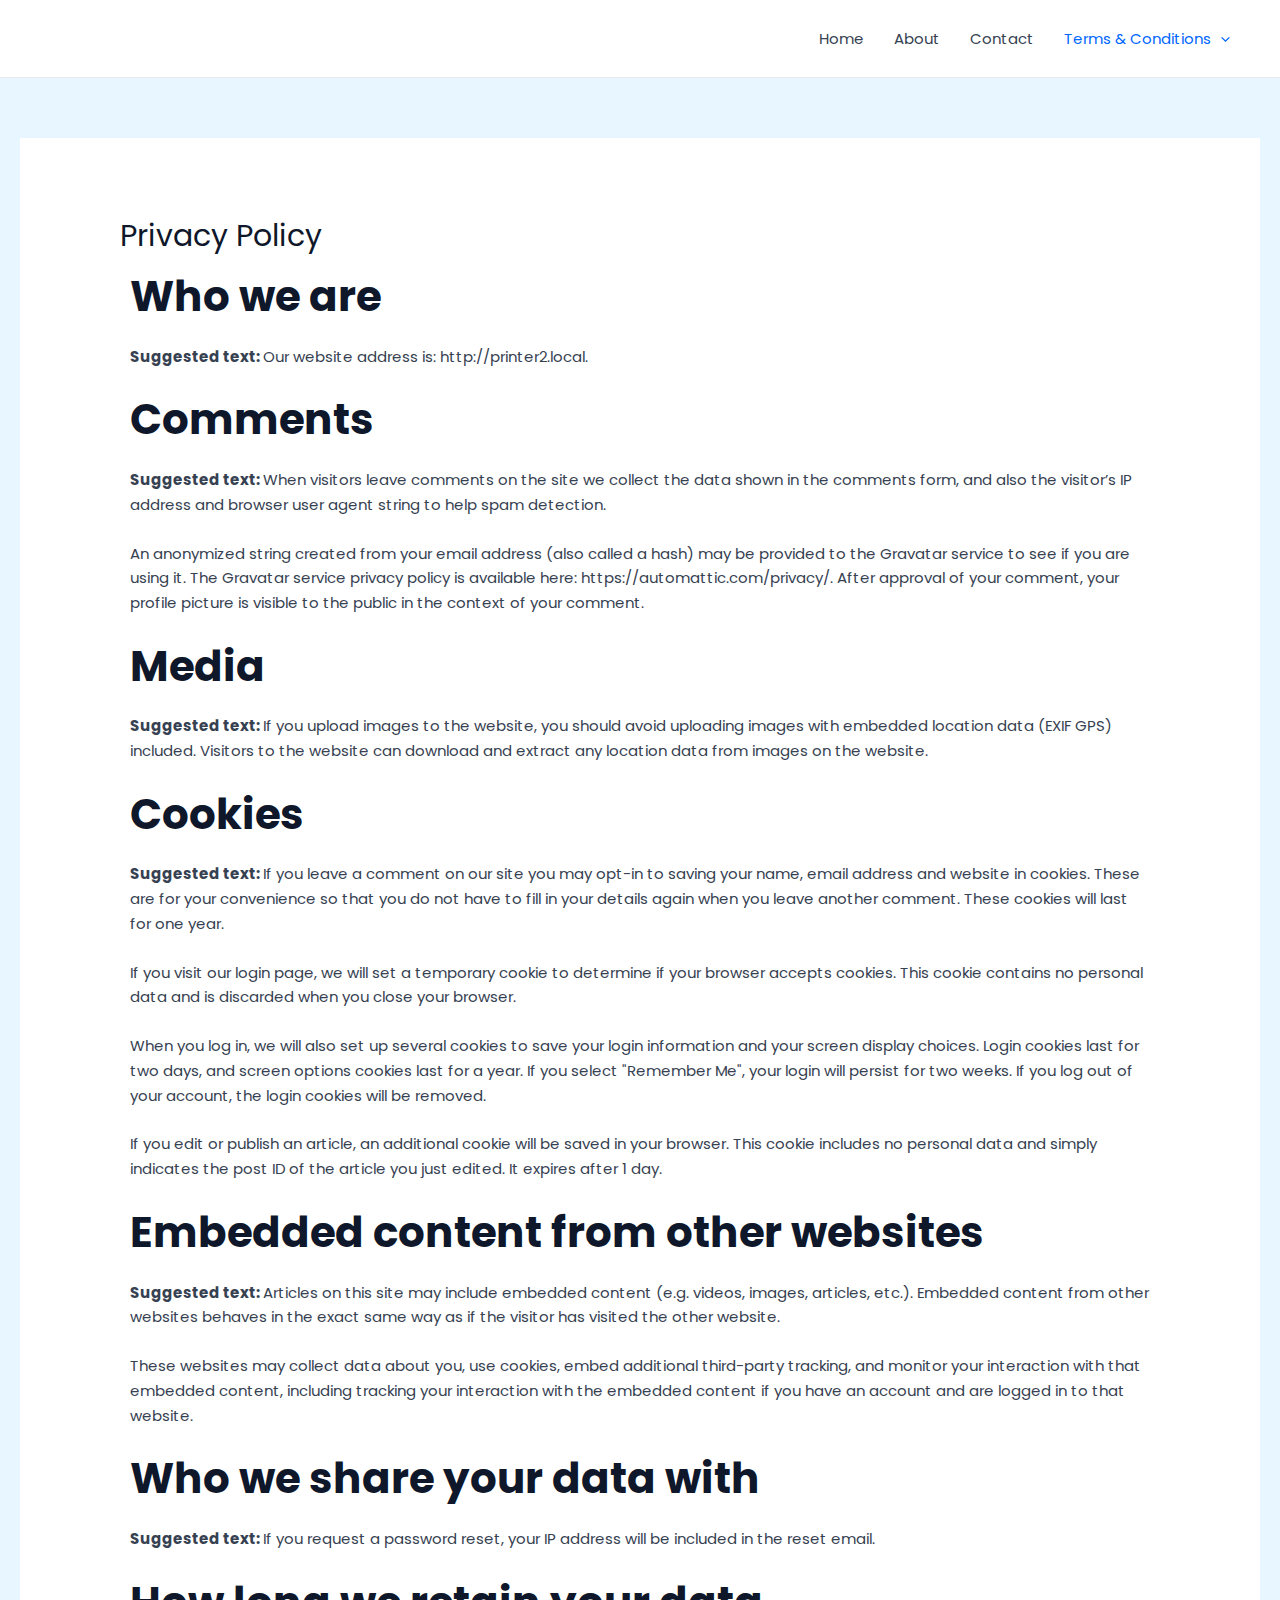
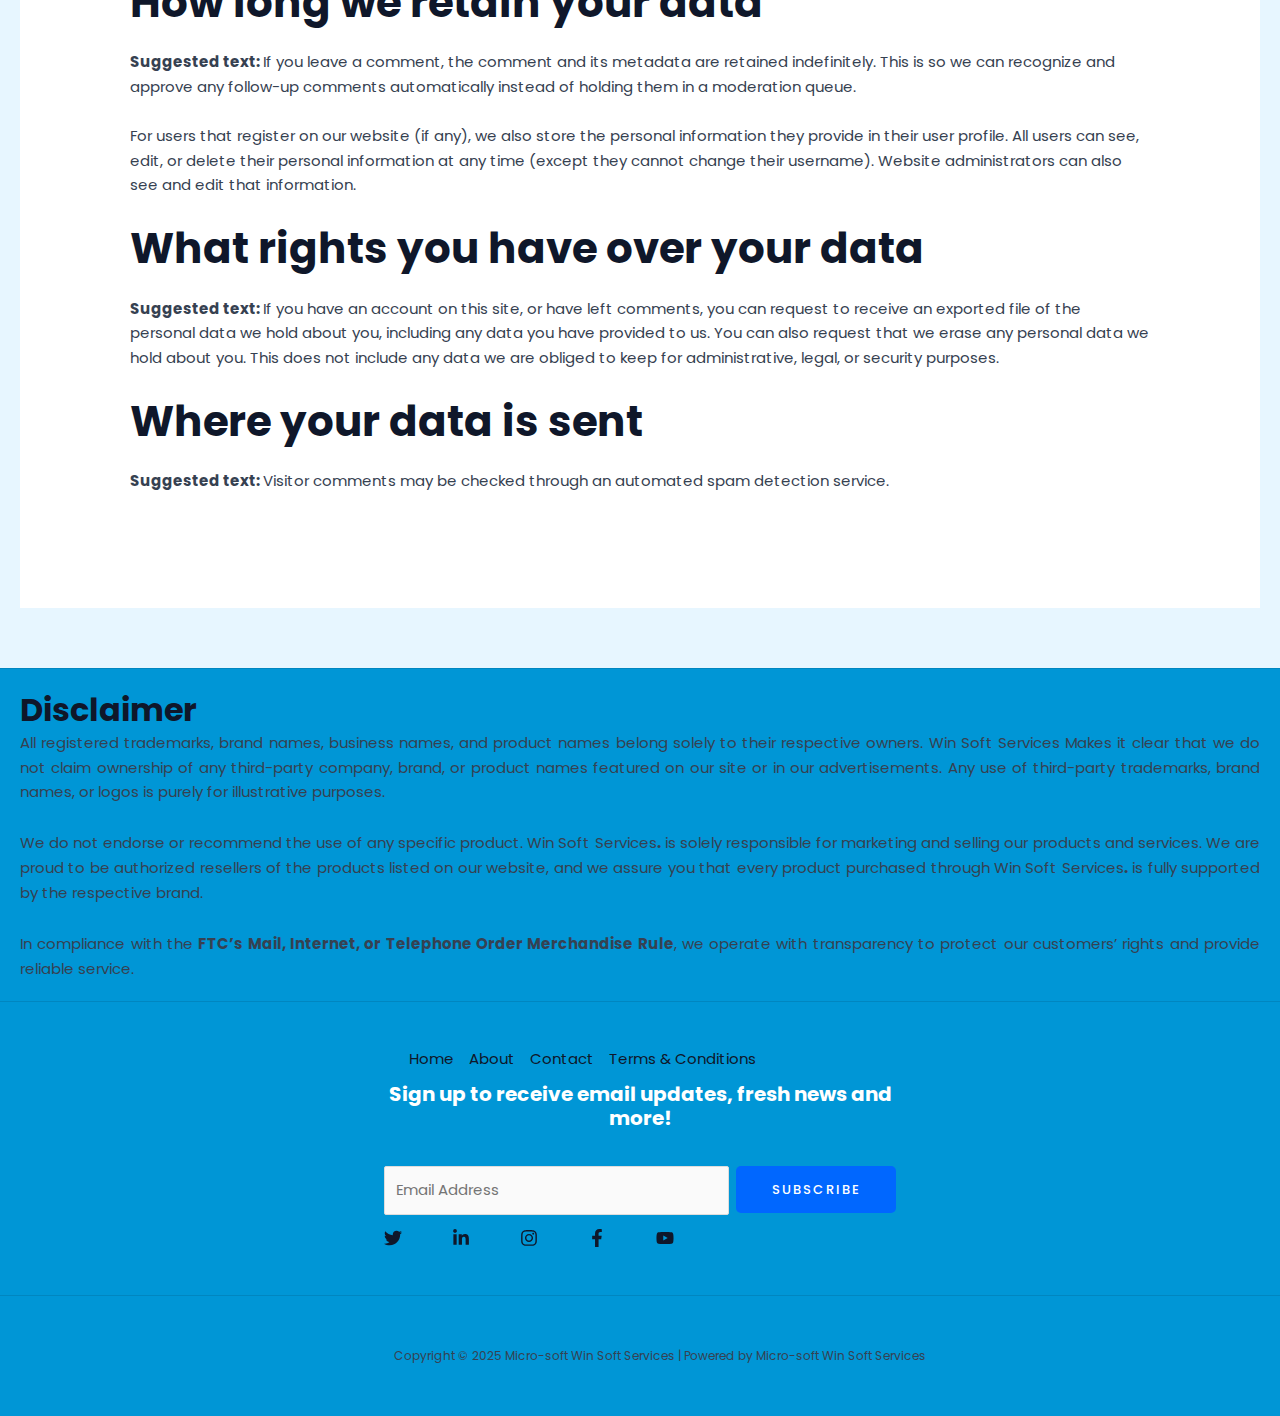
<file: privacy-policy/index.html>
<!DOCTYPE html>
<html lang="en-US">
<head>
<meta charset="UTF-8">
<meta name="viewport" content="width=device-width, initial-scale=1">
	<link rel="profile" href="https://gmpg.org/xfn/11"> 
	<title>Privacy Policy &#8211; Micro-soft Win Soft Services</title>
<meta name="robots" content="max-image-preview:large">
	<style>img:is([sizes="auto" i], [sizes^="auto," i]) { contain-intrinsic-size: 3000px 1500px }</style>
	<link rel="dns-prefetch" href="//fonts.googleapis.com">
<link rel="alternate" type="application/rss+xml" title="Micro-soft Win Soft Services &raquo; Feed" href="/feed/">
<link rel="alternate" type="application/rss+xml" title="Micro-soft Win Soft Services &raquo; Comments Feed" href="/comments/feed/">
<link rel="alternate" type="application/rss+xml" title="Micro-soft Win Soft Services &raquo; Privacy Policy Comments Feed" href="/privacy-policy/feed/">
<script>
window._wpemojiSettings = {"baseUrl":"https:\/\/s.w.org\/images\/core\/emoji\/15.0.3\/72x72\/","ext":".png","svgUrl":"https:\/\/s.w.org\/images\/core\/emoji\/15.0.3\/svg\/","svgExt":".svg","source":{"concatemoji":"\/wp-includes\/js\/wp-emoji-release.min.js?ver=6.7.2"}};
/*! This file is auto-generated */
!function(i,n){var o,s,e;function c(e){try{var t={supportTests:e,timestamp:(new Date).valueOf()};sessionStorage.setItem(o,JSON.stringify(t))}catch(e){}}function p(e,t,n){e.clearRect(0,0,e.canvas.width,e.canvas.height),e.fillText(t,0,0);var t=new Uint32Array(e.getImageData(0,0,e.canvas.width,e.canvas.height).data),r=(e.clearRect(0,0,e.canvas.width,e.canvas.height),e.fillText(n,0,0),new Uint32Array(e.getImageData(0,0,e.canvas.width,e.canvas.height).data));return t.every(function(e,t){return e===r[t]})}function u(e,t,n){switch(t){case"flag":return n(e,"🏳️‍⚧️","🏳️​⚧️")?!1:!n(e,"🇺🇳","🇺​🇳")&&!n(e,"🏴󠁧󠁢󠁥󠁮󠁧󠁿","🏴​󠁧​󠁢​󠁥​󠁮​󠁧​󠁿");case"emoji":return!n(e,"🐦‍⬛","🐦​⬛")}return!1}function f(e,t,n){var r="undefined"!=typeof WorkerGlobalScope&&self instanceof WorkerGlobalScope?new OffscreenCanvas(300,150):i.createElement("canvas"),a=r.getContext("2d",{willReadFrequently:!0}),o=(a.textBaseline="top",a.font="600 32px Arial",{});return e.forEach(function(e){o[e]=t(a,e,n)}),o}function t(e){var t=i.createElement("script");t.src=e,t.defer=!0,i.head.appendChild(t)}"undefined"!=typeof Promise&&(o="wpEmojiSettingsSupports",s=["flag","emoji"],n.supports={everything:!0,everythingExceptFlag:!0},e=new Promise(function(e){i.addEventListener("DOMContentLoaded",e,{once:!0})}),new Promise(function(t){var n=function(){try{var e=JSON.parse(sessionStorage.getItem(o));if("object"==typeof e&&"number"==typeof e.timestamp&&(new Date).valueOf()<e.timestamp+604800&&"object"==typeof e.supportTests)return e.supportTests}catch(e){}return null}();if(!n){if("undefined"!=typeof Worker&&"undefined"!=typeof OffscreenCanvas&&"undefined"!=typeof URL&&URL.createObjectURL&&"undefined"!=typeof Blob)try{var e="postMessage("+f.toString()+"("+[JSON.stringify(s),u.toString(),p.toString()].join(",")+"));",r=new Blob([e],{type:"text/javascript"}),a=new Worker(URL.createObjectURL(r),{name:"wpTestEmojiSupports"});return void(a.onmessage=function(e){c(n=e.data),a.terminate(),t(n)})}catch(e){}c(n=f(s,u,p))}t(n)}).then(function(e){for(var t in e)n.supports[t]=e[t],n.supports.everything=n.supports.everything&&n.supports[t],"flag"!==t&&(n.supports.everythingExceptFlag=n.supports.everythingExceptFlag&&n.supports[t]);n.supports.everythingExceptFlag=n.supports.everythingExceptFlag&&!n.supports.flag,n.DOMReady=!1,n.readyCallback=function(){n.DOMReady=!0}}).then(function(){return e}).then(function(){var e;n.supports.everything||(n.readyCallback(),(e=n.source||{}).concatemoji?t(e.concatemoji):e.wpemoji&&e.twemoji&&(t(e.twemoji),t(e.wpemoji)))}))}((window,document),window._wpemojiSettings);
</script>
<link rel="stylesheet" id="astra-theme-css-css" href="/wp-content/themes/astra/assets/css/minified/main.min.css?ver=4.8.12" media="all">
<style id="astra-theme-css-inline-css">:root{--ast-post-nav-space:0;--ast-container-default-xlg-padding:6.67em;--ast-container-default-lg-padding:5.67em;--ast-container-default-slg-padding:4.34em;--ast-container-default-md-padding:3.34em;--ast-container-default-sm-padding:6.67em;--ast-container-default-xs-padding:2.4em;--ast-container-default-xxs-padding:1.4em;--ast-code-block-background:#EEEEEE;--ast-comment-inputs-background:#FAFAFA;--ast-normal-container-width:1240px;--ast-narrow-container-width:750px;--ast-blog-title-font-weight:normal;--ast-blog-meta-weight:inherit;--ast-global-color-primary:var(--ast-global-color-5);--ast-global-color-secondary:var(--ast-global-color-4);--ast-global-color-alternate-background:var(--ast-global-color-7);--ast-global-color-subtle-background:var(--ast-global-color-6);}html{font-size:93.75%;}a,.page-title{color:var(--ast-global-color-2);}a:hover,a:focus{color:var(--ast-global-color-1);}body,button,input,select,textarea,.ast-button,.ast-custom-button{font-family:'Poppins',sans-serif;font-weight:400;font-size:15px;font-size:1rem;line-height:var(--ast-body-line-height,1.65em);}blockquote{color:var(--ast-global-color-3);}h1,.entry-content h1,h2,.entry-content h2,h3,.entry-content h3,h4,.entry-content h4,h5,.entry-content h5,h6,.entry-content h6,.site-title,.site-title a{font-family:'Poppins',sans-serif;font-weight:700;}.site-title{font-size:35px;font-size:2.3333333333333rem;display:none;}header .custom-logo-link img{max-width:28px;width:28px;}.astra-logo-svg{width:28px;}.site-header .site-description{font-size:15px;font-size:1rem;display:none;}.entry-title{font-size:30px;font-size:2rem;}.archive .ast-article-post .ast-article-inner,.blog .ast-article-post .ast-article-inner,.archive .ast-article-post .ast-article-inner:hover,.blog .ast-article-post .ast-article-inner:hover{overflow:hidden;}h1,.entry-content h1{font-size:52px;font-size:3.4666666666667rem;font-weight:700;font-family:'Poppins',sans-serif;line-height:1.4em;}h2,.entry-content h2{font-size:42px;font-size:2.8rem;font-weight:700;font-family:'Poppins',sans-serif;line-height:1.3em;}h3,.entry-content h3{font-size:32px;font-size:2.1333333333333rem;font-weight:600;font-family:'Poppins',sans-serif;line-height:1.3em;}h4,.entry-content h4{font-size:20px;font-size:1.3333333333333rem;line-height:1.2em;font-family:'Poppins',sans-serif;}h5,.entry-content h5{font-size:16px;font-size:1.0666666666667rem;line-height:1.2em;font-family:'Poppins',sans-serif;}h6,.entry-content h6{font-size:14px;font-size:0.93333333333333rem;line-height:1.25em;font-family:'Poppins',sans-serif;}::selection{background-color:var(--ast-global-color-0);color:#ffffff;}body,h1,.entry-title a,.entry-content h1,h2,.entry-content h2,h3,.entry-content h3,h4,.entry-content h4,h5,.entry-content h5,h6,.entry-content h6{color:var(--ast-global-color-3);}.tagcloud a:hover,.tagcloud a:focus,.tagcloud a.current-item{color:#ffffff;border-color:var(--ast-global-color-2);background-color:var(--ast-global-color-2);}input:focus,input[type="text"]:focus,input[type="email"]:focus,input[type="url"]:focus,input[type="password"]:focus,input[type="reset"]:focus,input[type="search"]:focus,textarea:focus{border-color:var(--ast-global-color-2);}input[type="radio"]:checked,input[type=reset],input[type="checkbox"]:checked,input[type="checkbox"]:hover:checked,input[type="checkbox"]:focus:checked,input[type=range]::-webkit-slider-thumb{border-color:var(--ast-global-color-2);background-color:var(--ast-global-color-2);box-shadow:none;}.site-footer a:hover + .post-count,.site-footer a:focus + .post-count{background:var(--ast-global-color-2);border-color:var(--ast-global-color-2);}.single .nav-links .nav-previous,.single .nav-links .nav-next{color:var(--ast-global-color-2);}.entry-meta,.entry-meta *{line-height:1.45;color:var(--ast-global-color-2);}.entry-meta a:not(.ast-button):hover,.entry-meta a:not(.ast-button):hover *,.entry-meta a:not(.ast-button):focus,.entry-meta a:not(.ast-button):focus *,.page-links > .page-link,.page-links .page-link:hover,.post-navigation a:hover{color:var(--ast-global-color-1);}#cat option,.secondary .calendar_wrap thead a,.secondary .calendar_wrap thead a:visited{color:var(--ast-global-color-2);}.secondary .calendar_wrap #today,.ast-progress-val span{background:var(--ast-global-color-2);}.secondary a:hover + .post-count,.secondary a:focus + .post-count{background:var(--ast-global-color-2);border-color:var(--ast-global-color-2);}.calendar_wrap #today > a{color:#ffffff;}.page-links .page-link,.single .post-navigation a{color:var(--ast-global-color-2);}.ast-search-menu-icon .search-form button.search-submit{padding:0 4px;}.ast-search-menu-icon form.search-form{padding-right:0;}.ast-search-menu-icon.slide-search input.search-field{width:0;}.ast-header-search .ast-search-menu-icon.ast-dropdown-active .search-form,.ast-header-search .ast-search-menu-icon.ast-dropdown-active .search-field:focus{transition:all 0.2s;}.search-form input.search-field:focus{outline:none;}.wp-block-latest-posts > li > a{color:var(--ast-global-color-2);}.widget-title,.widget .wp-block-heading{font-size:21px;font-size:1.4rem;color:var(--ast-global-color-3);}.ast-search-menu-icon.slide-search a:focus-visible:focus-visible,.astra-search-icon:focus-visible,#close:focus-visible,a:focus-visible,.ast-menu-toggle:focus-visible,.site .skip-link:focus-visible,.wp-block-loginout input:focus-visible,.wp-block-search.wp-block-search__button-inside .wp-block-search__inside-wrapper,.ast-header-navigation-arrow:focus-visible,.woocommerce .wc-proceed-to-checkout > .checkout-button:focus-visible,.woocommerce .woocommerce-MyAccount-navigation ul li a:focus-visible,.ast-orders-table__row .ast-orders-table__cell:focus-visible,.woocommerce .woocommerce-order-details .order-again > .button:focus-visible,.woocommerce .woocommerce-message a.button.wc-forward:focus-visible,.woocommerce #minus_qty:focus-visible,.woocommerce #plus_qty:focus-visible,a#ast-apply-coupon:focus-visible,.woocommerce .woocommerce-info a:focus-visible,.woocommerce .astra-shop-summary-wrap a:focus-visible,.woocommerce a.wc-forward:focus-visible,#ast-apply-coupon:focus-visible,.woocommerce-js .woocommerce-mini-cart-item a.remove:focus-visible,#close:focus-visible,.button.search-submit:focus-visible,#search_submit:focus,.normal-search:focus-visible,.ast-header-account-wrap:focus-visible,.woocommerce .ast-on-card-button.ast-quick-view-trigger:focus{outline-style:dotted;outline-color:inherit;outline-width:thin;}input:focus,input[type="text"]:focus,input[type="email"]:focus,input[type="url"]:focus,input[type="password"]:focus,input[type="reset"]:focus,input[type="search"]:focus,input[type="number"]:focus,textarea:focus,.wp-block-search__input:focus,[data-section="section-header-mobile-trigger"] .ast-button-wrap .ast-mobile-menu-trigger-minimal:focus,.ast-mobile-popup-drawer.active .menu-toggle-close:focus,.woocommerce-ordering select.orderby:focus,#ast-scroll-top:focus,#coupon_code:focus,.woocommerce-page #comment:focus,.woocommerce #reviews #respond input#submit:focus,.woocommerce a.add_to_cart_button:focus,.woocommerce .button.single_add_to_cart_button:focus,.woocommerce .woocommerce-cart-form button:focus,.woocommerce .woocommerce-cart-form__cart-item .quantity .qty:focus,.woocommerce .woocommerce-billing-fields .woocommerce-billing-fields__field-wrapper .woocommerce-input-wrapper > .input-text:focus,.woocommerce #order_comments:focus,.woocommerce #place_order:focus,.woocommerce .woocommerce-address-fields .woocommerce-address-fields__field-wrapper .woocommerce-input-wrapper > .input-text:focus,.woocommerce .woocommerce-MyAccount-content form button:focus,.woocommerce .woocommerce-MyAccount-content .woocommerce-EditAccountForm .woocommerce-form-row .woocommerce-Input.input-text:focus,.woocommerce .ast-woocommerce-container .woocommerce-pagination ul.page-numbers li a:focus,body #content .woocommerce form .form-row .select2-container--default .select2-selection--single:focus,#ast-coupon-code:focus,.woocommerce.woocommerce-js .quantity input[type=number]:focus,.woocommerce-js .woocommerce-mini-cart-item .quantity input[type=number]:focus,.woocommerce p#ast-coupon-trigger:focus{border-style:dotted;border-color:inherit;border-width:thin;}input{outline:none;}.ast-logo-title-inline .site-logo-img{padding-right:1em;}body .ast-oembed-container *{position:absolute;top:0;width:100%;height:100%;left:0;}body .wp-block-embed-pocket-casts .ast-oembed-container *{position:unset;}.ast-single-post-featured-section + article {margin-top: 2em;}.site-content .ast-single-post-featured-section img {width: 100%;overflow: hidden;object-fit: cover;}.site > .ast-single-related-posts-container {margin-top: 0;}@media (min-width: 922px) {.ast-desktop .ast-container--narrow {max-width: var(--ast-narrow-container-width);margin: 0 auto;}}@media (max-width:921.9px){#ast-desktop-header{display:none;}}@media (min-width:922px){#ast-mobile-header{display:none;}}.wp-block-buttons.aligncenter{justify-content:center;}@media (max-width:921px){.ast-theme-transparent-header #primary,.ast-theme-transparent-header #secondary{padding:0;}}@media (max-width:921px){.ast-plain-container.ast-no-sidebar #primary{padding:0;}}.ast-plain-container.ast-no-sidebar #primary{margin-top:0;margin-bottom:0;}.wp-block-button.is-style-outline .wp-block-button__link{border-color:var(--ast-global-color-0);border-top-width:2px;border-right-width:2px;border-bottom-width:2px;border-left-width:2px;}div.wp-block-button.is-style-outline > .wp-block-button__link:not(.has-text-color),div.wp-block-button.wp-block-button__link.is-style-outline:not(.has-text-color){color:var(--ast-global-color-0);}.wp-block-button.is-style-outline .wp-block-button__link:hover,.wp-block-buttons .wp-block-button.is-style-outline .wp-block-button__link:focus,.wp-block-buttons .wp-block-button.is-style-outline > .wp-block-button__link:not(.has-text-color):hover,.wp-block-buttons .wp-block-button.wp-block-button__link.is-style-outline:not(.has-text-color):hover{color:#ffffff;background-color:var(--ast-global-color-2);border-color:var(--ast-global-color-2);}.post-page-numbers.current .page-link,.ast-pagination .page-numbers.current{color:#ffffff;border-color:var(--ast-global-color-0);background-color:var(--ast-global-color-0);}.wp-block-buttons .wp-block-button.is-style-outline .wp-block-button__link.wp-element-button,.ast-outline-button,.wp-block-uagb-buttons-child .uagb-buttons-repeater.ast-outline-button{border-color:var(--ast-global-color-0);border-top-width:2px;border-right-width:2px;border-bottom-width:2px;border-left-width:2px;font-family:inherit;font-weight:500;font-size:13px;font-size:0.86666666666667rem;line-height:1em;border-top-left-radius:5px;border-top-right-radius:5px;border-bottom-right-radius:5px;border-bottom-left-radius:5px;}.wp-block-buttons .wp-block-button.is-style-outline > .wp-block-button__link:not(.has-text-color),.wp-block-buttons .wp-block-button.wp-block-button__link.is-style-outline:not(.has-text-color),.ast-outline-button{color:var(--ast-global-color-0);}.wp-block-button.is-style-outline .wp-block-button__link:hover,.wp-block-buttons .wp-block-button.is-style-outline .wp-block-button__link:focus,.wp-block-buttons .wp-block-button.is-style-outline > .wp-block-button__link:not(.has-text-color):hover,.wp-block-buttons .wp-block-button.wp-block-button__link.is-style-outline:not(.has-text-color):hover,.ast-outline-button:hover,.ast-outline-button:focus,.wp-block-uagb-buttons-child .uagb-buttons-repeater.ast-outline-button:hover,.wp-block-uagb-buttons-child .uagb-buttons-repeater.ast-outline-button:focus{color:#ffffff;background-color:var(--ast-global-color-2);border-color:var(--ast-global-color-2);}.wp-block-button .wp-block-button__link.wp-element-button.is-style-outline:not(.has-background),.wp-block-button.is-style-outline>.wp-block-button__link.wp-element-button:not(.has-background),.ast-outline-button{background-color:var(--ast-global-color-0);}.entry-content[data-ast-blocks-layout] > figure{margin-bottom:1em;}@media (max-width:921px){.ast-separate-container #primary,.ast-separate-container #secondary{padding:1.5em 0;}#primary,#secondary{padding:1.5em 0;margin:0;}.ast-left-sidebar #content > .ast-container{display:flex;flex-direction:column-reverse;width:100%;}.ast-separate-container .ast-article-post,.ast-separate-container .ast-article-single{padding:1.5em 2.14em;}.ast-author-box img.avatar{margin:20px 0 0 0;}}@media (min-width:922px){.ast-separate-container.ast-right-sidebar #primary,.ast-separate-container.ast-left-sidebar #primary{border:0;}.search-no-results.ast-separate-container #primary{margin-bottom:4em;}}.elementor-button-wrapper .elementor-button{border-style:solid;text-decoration:none;border-top-width:0;border-right-width:0;border-left-width:0;border-bottom-width:0;}body .elementor-button.elementor-size-sm,body .elementor-button.elementor-size-xs,body .elementor-button.elementor-size-md,body .elementor-button.elementor-size-lg,body .elementor-button.elementor-size-xl,body .elementor-button{border-top-left-radius:5px;border-top-right-radius:5px;border-bottom-right-radius:5px;border-bottom-left-radius:5px;padding-top:17px;padding-right:26px;padding-bottom:17px;padding-left:26px;}.elementor-button-wrapper .elementor-button{border-color:var(--ast-global-color-0);background-color:var(--ast-global-color-0);}.elementor-button-wrapper .elementor-button:hover,.elementor-button-wrapper .elementor-button:focus{color:#ffffff;background-color:var(--ast-global-color-2);border-color:var(--ast-global-color-2);}.wp-block-button .wp-block-button__link ,.elementor-button-wrapper .elementor-button,.elementor-button-wrapper .elementor-button:visited{color:#ffffff;}.elementor-button-wrapper .elementor-button{font-weight:500;font-size:13px;font-size:0.86666666666667rem;line-height:1em;text-transform:uppercase;letter-spacing:2px;}body .elementor-button.elementor-size-sm,body .elementor-button.elementor-size-xs,body .elementor-button.elementor-size-md,body .elementor-button.elementor-size-lg,body .elementor-button.elementor-size-xl,body .elementor-button{font-size:13px;font-size:0.86666666666667rem;}.wp-block-button .wp-block-button__link:hover,.wp-block-button .wp-block-button__link:focus{color:#ffffff;background-color:var(--ast-global-color-2);border-color:var(--ast-global-color-2);}.elementor-widget-heading h1.elementor-heading-title{line-height:1.4em;}.elementor-widget-heading h2.elementor-heading-title{line-height:1.3em;}.elementor-widget-heading h3.elementor-heading-title{line-height:1.3em;}.elementor-widget-heading h4.elementor-heading-title{line-height:1.2em;}.elementor-widget-heading h5.elementor-heading-title{line-height:1.2em;}.elementor-widget-heading h6.elementor-heading-title{line-height:1.25em;}.wp-block-button .wp-block-button__link,.wp-block-search .wp-block-search__button,body .wp-block-file .wp-block-file__button{border-color:var(--ast-global-color-0);background-color:var(--ast-global-color-0);color:#ffffff;font-family:inherit;font-weight:500;line-height:1em;text-transform:uppercase;letter-spacing:2px;font-size:13px;font-size:0.86666666666667rem;border-top-left-radius:5px;border-top-right-radius:5px;border-bottom-right-radius:5px;border-bottom-left-radius:5px;padding-top:17px;padding-right:26px;padding-bottom:17px;padding-left:26px;}.menu-toggle,button,.ast-button,.ast-custom-button,.button,input#submit,input[type="button"],input[type="submit"],input[type="reset"],form[CLASS*="wp-block-search__"].wp-block-search .wp-block-search__inside-wrapper .wp-block-search__button,body .wp-block-file .wp-block-file__button,.woocommerce-js a.button,.woocommerce button.button,.woocommerce .woocommerce-message a.button,.woocommerce #respond input#submit.alt,.woocommerce input.button.alt,.woocommerce input.button,.woocommerce input.button:disabled,.woocommerce input.button:disabled[disabled],.woocommerce input.button:disabled:hover,.woocommerce input.button:disabled[disabled]:hover,.woocommerce #respond input#submit,.woocommerce button.button.alt.disabled,.wc-block-grid__products .wc-block-grid__product .wp-block-button__link,.wc-block-grid__product-onsale,[CLASS*="wc-block"] button,.woocommerce-js .astra-cart-drawer .astra-cart-drawer-content .woocommerce-mini-cart__buttons .button:not(.checkout):not(.ast-continue-shopping),.woocommerce-js .astra-cart-drawer .astra-cart-drawer-content .woocommerce-mini-cart__buttons a.checkout,.woocommerce button.button.alt.disabled.wc-variation-selection-needed,[CLASS*="wc-block"] .wc-block-components-button{border-style:solid;border-top-width:0;border-right-width:0;border-left-width:0;border-bottom-width:0;color:#ffffff;border-color:var(--ast-global-color-0);background-color:var(--ast-global-color-0);padding-top:17px;padding-right:26px;padding-bottom:17px;padding-left:26px;font-family:inherit;font-weight:500;font-size:13px;font-size:0.86666666666667rem;line-height:1em;text-transform:uppercase;letter-spacing:2px;border-top-left-radius:5px;border-top-right-radius:5px;border-bottom-right-radius:5px;border-bottom-left-radius:5px;}button:focus,.menu-toggle:hover,button:hover,.ast-button:hover,.ast-custom-button:hover .button:hover,.ast-custom-button:hover ,input[type=reset]:hover,input[type=reset]:focus,input#submit:hover,input#submit:focus,input[type="button"]:hover,input[type="button"]:focus,input[type="submit"]:hover,input[type="submit"]:focus,form[CLASS*="wp-block-search__"].wp-block-search .wp-block-search__inside-wrapper .wp-block-search__button:hover,form[CLASS*="wp-block-search__"].wp-block-search .wp-block-search__inside-wrapper .wp-block-search__button:focus,body .wp-block-file .wp-block-file__button:hover,body .wp-block-file .wp-block-file__button:focus,.woocommerce-js a.button:hover,.woocommerce button.button:hover,.woocommerce .woocommerce-message a.button:hover,.woocommerce #respond input#submit:hover,.woocommerce #respond input#submit.alt:hover,.woocommerce input.button.alt:hover,.woocommerce input.button:hover,.woocommerce button.button.alt.disabled:hover,.wc-block-grid__products .wc-block-grid__product .wp-block-button__link:hover,[CLASS*="wc-block"] button:hover,.woocommerce-js .astra-cart-drawer .astra-cart-drawer-content .woocommerce-mini-cart__buttons .button:not(.checkout):not(.ast-continue-shopping):hover,.woocommerce-js .astra-cart-drawer .astra-cart-drawer-content .woocommerce-mini-cart__buttons a.checkout:hover,.woocommerce button.button.alt.disabled.wc-variation-selection-needed:hover,[CLASS*="wc-block"] .wc-block-components-button:hover,[CLASS*="wc-block"] .wc-block-components-button:focus{color:#ffffff;background-color:var(--ast-global-color-2);border-color:var(--ast-global-color-2);}@media (max-width:921px){.ast-mobile-header-stack .main-header-bar .ast-search-menu-icon{display:inline-block;}.ast-header-break-point.ast-header-custom-item-outside .ast-mobile-header-stack .main-header-bar .ast-search-icon{margin:0;}.ast-comment-avatar-wrap img{max-width:2.5em;}.ast-comment-meta{padding:0 1.8888em 1.3333em;}.ast-separate-container .ast-comment-list li.depth-1{padding:1.5em 2.14em;}.ast-separate-container .comment-respond{padding:2em 2.14em;}}@media (min-width:544px){.ast-container{max-width:100%;}}@media (max-width:544px){.ast-separate-container .ast-article-post,.ast-separate-container .ast-article-single,.ast-separate-container .comments-title,.ast-separate-container .ast-archive-description{padding:1.5em 1em;}.ast-separate-container #content .ast-container{padding-left:0.54em;padding-right:0.54em;}.ast-separate-container .ast-comment-list .bypostauthor{padding:.5em;}.ast-search-menu-icon.ast-dropdown-active .search-field{width:170px;}} #ast-mobile-header .ast-site-header-cart-li a{pointer-events:none;}body,.ast-separate-container{background-color:var(--ast-global-color-4);background-image:none;}@media (max-width:921px){.site-title{display:none;}.site-header .site-description{display:none;}.entry-title{font-size:25px;font-size:1.6666666666667rem;}h1,.entry-content h1{font-size:40px;}h2,.entry-content h2{font-size:35px;}h3,.entry-content h3{font-size:26px;}h4,.entry-content h4{font-size:20px;font-size:1.3333333333333rem;}h5,.entry-content h5{font-size:16px;font-size:1.0666666666667rem;}h6,.entry-content h6{font-size:14px;font-size:0.93333333333333rem;}.astra-logo-svg{width:200px;}header .custom-logo-link img,.ast-header-break-point .site-logo-img .custom-mobile-logo-link img{max-width:200px;width:200px;}}@media (max-width:544px){.site-title{display:none;}.site-header .site-description{display:none;}.entry-title{font-size:22px;font-size:1.4666666666667rem;}h1,.entry-content h1{font-size:34px;}h2,.entry-content h2{font-size:30px;}h3,.entry-content h3{font-size:24px;}h4,.entry-content h4{font-size:20px;font-size:1.3333333333333rem;}h5,.entry-content h5{font-size:16px;font-size:1.0666666666667rem;}h6,.entry-content h6{font-size:12px;font-size:0.8rem;}header .custom-logo-link img,.ast-header-break-point .site-branding img,.ast-header-break-point .custom-logo-link img{max-width:73px;width:73px;}.astra-logo-svg{width:73px;}.ast-header-break-point .site-logo-img .custom-mobile-logo-link img{max-width:73px;}}@media (max-width:921px){html{font-size:85.5%;}}@media (max-width:544px){html{font-size:85.5%;}}@media (min-width:922px){.ast-container{max-width:1280px;}}@media (min-width:922px){.site-content .ast-container{display:flex;}}@media (max-width:921px){.site-content .ast-container{flex-direction:column;}}@media (min-width:922px){.blog .site-content > .ast-container,.archive .site-content > .ast-container,.search .site-content > .ast-container{max-width:950px;}}@media (min-width:922px){.single-post .site-content > .ast-container{max-width:1024px;}}@media (min-width:922px){.main-header-menu .sub-menu .menu-item.ast-left-align-sub-menu:hover > .sub-menu,.main-header-menu .sub-menu .menu-item.ast-left-align-sub-menu.focus > .sub-menu{margin-left:-0px;}}.site .comments-area{padding-bottom:3em;}.footer-widget-area[data-section^="section-fb-html-"] .ast-builder-html-element{text-align:center;}.wp-block-file {display: flex;align-items: center;flex-wrap: wrap;justify-content: space-between;}.wp-block-pullquote {border: none;}.wp-block-pullquote blockquote::before {content: "\201D";font-family: "Helvetica",sans-serif;display: flex;transform: rotate( 180deg );font-size: 6rem;font-style: normal;line-height: 1;font-weight: bold;align-items: center;justify-content: center;}.has-text-align-right > blockquote::before {justify-content: flex-start;}.has-text-align-left > blockquote::before {justify-content: flex-end;}figure.wp-block-pullquote.is-style-solid-color blockquote {max-width: 100%;text-align: inherit;}:root {--wp--custom--ast-default-block-top-padding: 3em;--wp--custom--ast-default-block-right-padding: 3em;--wp--custom--ast-default-block-bottom-padding: 3em;--wp--custom--ast-default-block-left-padding: 3em;--wp--custom--ast-container-width: 1240px;--wp--custom--ast-content-width-size: 1240px;--wp--custom--ast-wide-width-size: calc(1240px + var(--wp--custom--ast-default-block-left-padding) + var(--wp--custom--ast-default-block-right-padding));}.ast-narrow-container {--wp--custom--ast-content-width-size: 750px;--wp--custom--ast-wide-width-size: 750px;}@media(max-width: 921px) {:root {--wp--custom--ast-default-block-top-padding: 3em;--wp--custom--ast-default-block-right-padding: 2em;--wp--custom--ast-default-block-bottom-padding: 3em;--wp--custom--ast-default-block-left-padding: 2em;}}@media(max-width: 544px) {:root {--wp--custom--ast-default-block-top-padding: 3em;--wp--custom--ast-default-block-right-padding: 1.5em;--wp--custom--ast-default-block-bottom-padding: 3em;--wp--custom--ast-default-block-left-padding: 1.5em;}}.entry-content > .wp-block-group,.entry-content > .wp-block-cover,.entry-content > .wp-block-columns {padding-top: var(--wp--custom--ast-default-block-top-padding);padding-right: var(--wp--custom--ast-default-block-right-padding);padding-bottom: var(--wp--custom--ast-default-block-bottom-padding);padding-left: var(--wp--custom--ast-default-block-left-padding);}.ast-plain-container.ast-no-sidebar .entry-content > .alignfull,.ast-page-builder-template .ast-no-sidebar .entry-content > .alignfull {margin-left: calc( -50vw + 50%);margin-right: calc( -50vw + 50%);max-width: 100vw;width: 100vw;}.ast-plain-container.ast-no-sidebar .entry-content .alignfull .alignfull,.ast-page-builder-template.ast-no-sidebar .entry-content .alignfull .alignfull,.ast-plain-container.ast-no-sidebar .entry-content .alignfull .alignwide,.ast-page-builder-template.ast-no-sidebar .entry-content .alignfull .alignwide,.ast-plain-container.ast-no-sidebar .entry-content .alignwide .alignfull,.ast-page-builder-template.ast-no-sidebar .entry-content .alignwide .alignfull,.ast-plain-container.ast-no-sidebar .entry-content .alignwide .alignwide,.ast-page-builder-template.ast-no-sidebar .entry-content .alignwide .alignwide,.ast-plain-container.ast-no-sidebar .entry-content .wp-block-column .alignfull,.ast-page-builder-template.ast-no-sidebar .entry-content .wp-block-column .alignfull,.ast-plain-container.ast-no-sidebar .entry-content .wp-block-column .alignwide,.ast-page-builder-template.ast-no-sidebar .entry-content .wp-block-column .alignwide {margin-left: auto;margin-right: auto;width: 100%;}[data-ast-blocks-layout] .wp-block-separator:not(.is-style-dots) {height: 0;}[data-ast-blocks-layout] .wp-block-separator {margin: 20px auto;}[data-ast-blocks-layout] .wp-block-separator:not(.is-style-wide):not(.is-style-dots) {max-width: 100px;}[data-ast-blocks-layout] .wp-block-separator.has-background {padding: 0;}.entry-content[data-ast-blocks-layout] > * {max-width: var(--wp--custom--ast-content-width-size);margin-left: auto;margin-right: auto;}.entry-content[data-ast-blocks-layout] > .alignwide {max-width: var(--wp--custom--ast-wide-width-size);}.entry-content[data-ast-blocks-layout] .alignfull {max-width: none;}.entry-content .wp-block-columns {margin-bottom: 0;}blockquote {margin: 1.5em;border-color: rgba(0,0,0,0.05);}.wp-block-quote:not(.has-text-align-right):not(.has-text-align-center) {border-left: 5px solid rgba(0,0,0,0.05);}.has-text-align-right > blockquote,blockquote.has-text-align-right {border-right: 5px solid rgba(0,0,0,0.05);}.has-text-align-left > blockquote,blockquote.has-text-align-left {border-left: 5px solid rgba(0,0,0,0.05);}.wp-block-site-tagline,.wp-block-latest-posts .read-more {margin-top: 15px;}.wp-block-loginout p label {display: block;}.wp-block-loginout p:not(.login-remember):not(.login-submit) input {width: 100%;}.wp-block-loginout input:focus {border-color: transparent;}.wp-block-loginout input:focus {outline: thin dotted;}.entry-content .wp-block-media-text .wp-block-media-text__content {padding: 0 0 0 8%;}.entry-content .wp-block-media-text.has-media-on-the-right .wp-block-media-text__content {padding: 0 8% 0 0;}.entry-content .wp-block-media-text.has-background .wp-block-media-text__content {padding: 8%;}.entry-content .wp-block-cover:not([class*="background-color"]):not(.has-text-color.has-link-color) .wp-block-cover__inner-container,.entry-content .wp-block-cover:not([class*="background-color"]) .wp-block-cover-image-text,.entry-content .wp-block-cover:not([class*="background-color"]) .wp-block-cover-text,.entry-content .wp-block-cover-image:not([class*="background-color"]) .wp-block-cover__inner-container,.entry-content .wp-block-cover-image:not([class*="background-color"]) .wp-block-cover-image-text,.entry-content .wp-block-cover-image:not([class*="background-color"]) .wp-block-cover-text {color: var(--ast-global-color-primary,var(--ast-global-color-5));}.wp-block-loginout .login-remember input {width: 1.1rem;height: 1.1rem;margin: 0 5px 4px 0;vertical-align: middle;}.wp-block-latest-posts > li > *:first-child,.wp-block-latest-posts:not(.is-grid) > li:first-child {margin-top: 0;}.entry-content > .wp-block-buttons,.entry-content > .wp-block-uagb-buttons {margin-bottom: 1.5em;}.wp-block-search__inside-wrapper .wp-block-search__input {padding: 0 10px;color: var(--ast-global-color-3);background: var(--ast-global-color-primary,var(--ast-global-color-5));border-color: var(--ast-border-color);}.wp-block-latest-posts .read-more {margin-bottom: 1.5em;}.wp-block-search__no-button .wp-block-search__inside-wrapper .wp-block-search__input {padding-top: 5px;padding-bottom: 5px;}.wp-block-latest-posts .wp-block-latest-posts__post-date,.wp-block-latest-posts .wp-block-latest-posts__post-author {font-size: 1rem;}.wp-block-latest-posts > li > *,.wp-block-latest-posts:not(.is-grid) > li {margin-top: 12px;margin-bottom: 12px;}.ast-page-builder-template .entry-content[data-ast-blocks-layout] > *,.ast-page-builder-template .entry-content[data-ast-blocks-layout] > .alignfull:not(.wp-block-group):not(.uagb-is-root-container) > * {max-width: none;}.ast-page-builder-template .entry-content[data-ast-blocks-layout] > .alignwide:not(.uagb-is-root-container) > * {max-width: var(--wp--custom--ast-wide-width-size);}.ast-page-builder-template .entry-content[data-ast-blocks-layout] > .inherit-container-width > *,.ast-page-builder-template .entry-content[data-ast-blocks-layout] > *:not(.wp-block-group):not(.uagb-is-root-container) > *,.entry-content[data-ast-blocks-layout] > .wp-block-cover .wp-block-cover__inner-container {max-width: var(--wp--custom--ast-content-width-size) ;margin-left: auto;margin-right: auto;}.entry-content[data-ast-blocks-layout] .wp-block-cover:not(.alignleft):not(.alignright) {width: auto;}@media(max-width: 1200px) {.ast-separate-container .entry-content > .alignfull,.ast-separate-container .entry-content[data-ast-blocks-layout] > .alignwide,.ast-plain-container .entry-content[data-ast-blocks-layout] > .alignwide,.ast-plain-container .entry-content .alignfull {margin-left: calc(-1 * min(var(--ast-container-default-xlg-padding),20px)) ;margin-right: calc(-1 * min(var(--ast-container-default-xlg-padding),20px));}}@media(min-width: 1201px) {.ast-separate-container .entry-content > .alignfull {margin-left: calc(-1 * var(--ast-container-default-xlg-padding) );margin-right: calc(-1 * var(--ast-container-default-xlg-padding) );}.ast-separate-container .entry-content[data-ast-blocks-layout] > .alignwide,.ast-plain-container .entry-content[data-ast-blocks-layout] > .alignwide {margin-left: calc(-1 * var(--wp--custom--ast-default-block-left-padding) );margin-right: calc(-1 * var(--wp--custom--ast-default-block-right-padding) );}}@media(min-width: 921px) {.ast-separate-container .entry-content .wp-block-group.alignwide:not(.inherit-container-width) > :where(:not(.alignleft):not(.alignright)),.ast-plain-container .entry-content .wp-block-group.alignwide:not(.inherit-container-width) > :where(:not(.alignleft):not(.alignright)) {max-width: calc( var(--wp--custom--ast-content-width-size) + 80px );}.ast-plain-container.ast-right-sidebar .entry-content[data-ast-blocks-layout] .alignfull,.ast-plain-container.ast-left-sidebar .entry-content[data-ast-blocks-layout] .alignfull {margin-left: -60px;margin-right: -60px;}}@media(min-width: 544px) {.entry-content > .alignleft {margin-right: 20px;}.entry-content > .alignright {margin-left: 20px;}}@media (max-width:544px){.wp-block-columns .wp-block-column:not(:last-child){margin-bottom:20px;}.wp-block-latest-posts{margin:0;}}@media( max-width: 600px ) {.entry-content .wp-block-media-text .wp-block-media-text__content,.entry-content .wp-block-media-text.has-media-on-the-right .wp-block-media-text__content {padding: 8% 0 0;}.entry-content .wp-block-media-text.has-background .wp-block-media-text__content {padding: 8%;}}.ast-page-builder-template .entry-header {padding-left: 0;}.ast-narrow-container .site-content .wp-block-uagb-image--align-full .wp-block-uagb-image__figure {max-width: 100%;margin-left: auto;margin-right: auto;}:root .has-ast-global-color-0-color{color:var(--ast-global-color-0);}:root .has-ast-global-color-0-background-color{background-color:var(--ast-global-color-0);}:root .wp-block-button .has-ast-global-color-0-color{color:var(--ast-global-color-0);}:root .wp-block-button .has-ast-global-color-0-background-color{background-color:var(--ast-global-color-0);}:root .has-ast-global-color-1-color{color:var(--ast-global-color-1);}:root .has-ast-global-color-1-background-color{background-color:var(--ast-global-color-1);}:root .wp-block-button .has-ast-global-color-1-color{color:var(--ast-global-color-1);}:root .wp-block-button .has-ast-global-color-1-background-color{background-color:var(--ast-global-color-1);}:root .has-ast-global-color-2-color{color:var(--ast-global-color-2);}:root .has-ast-global-color-2-background-color{background-color:var(--ast-global-color-2);}:root .wp-block-button .has-ast-global-color-2-color{color:var(--ast-global-color-2);}:root .wp-block-button .has-ast-global-color-2-background-color{background-color:var(--ast-global-color-2);}:root .has-ast-global-color-3-color{color:var(--ast-global-color-3);}:root .has-ast-global-color-3-background-color{background-color:var(--ast-global-color-3);}:root .wp-block-button .has-ast-global-color-3-color{color:var(--ast-global-color-3);}:root .wp-block-button .has-ast-global-color-3-background-color{background-color:var(--ast-global-color-3);}:root .has-ast-global-color-4-color{color:var(--ast-global-color-4);}:root .has-ast-global-color-4-background-color{background-color:var(--ast-global-color-4);}:root .wp-block-button .has-ast-global-color-4-color{color:var(--ast-global-color-4);}:root .wp-block-button .has-ast-global-color-4-background-color{background-color:var(--ast-global-color-4);}:root .has-ast-global-color-5-color{color:var(--ast-global-color-5);}:root .has-ast-global-color-5-background-color{background-color:var(--ast-global-color-5);}:root .wp-block-button .has-ast-global-color-5-color{color:var(--ast-global-color-5);}:root .wp-block-button .has-ast-global-color-5-background-color{background-color:var(--ast-global-color-5);}:root .has-ast-global-color-6-color{color:var(--ast-global-color-6);}:root .has-ast-global-color-6-background-color{background-color:var(--ast-global-color-6);}:root .wp-block-button .has-ast-global-color-6-color{color:var(--ast-global-color-6);}:root .wp-block-button .has-ast-global-color-6-background-color{background-color:var(--ast-global-color-6);}:root .has-ast-global-color-7-color{color:var(--ast-global-color-7);}:root .has-ast-global-color-7-background-color{background-color:var(--ast-global-color-7);}:root .wp-block-button .has-ast-global-color-7-color{color:var(--ast-global-color-7);}:root .wp-block-button .has-ast-global-color-7-background-color{background-color:var(--ast-global-color-7);}:root .has-ast-global-color-8-color{color:var(--ast-global-color-8);}:root .has-ast-global-color-8-background-color{background-color:var(--ast-global-color-8);}:root .wp-block-button .has-ast-global-color-8-color{color:var(--ast-global-color-8);}:root .wp-block-button .has-ast-global-color-8-background-color{background-color:var(--ast-global-color-8);}:root{--ast-global-color-0:#0067FF;--ast-global-color-1:#005EE9;--ast-global-color-2:#0F172A;--ast-global-color-3:#364151;--ast-global-color-4:#E7F6FF;--ast-global-color-5:#FFFFFF;--ast-global-color-6:#D1DAE5;--ast-global-color-7:#070614;--ast-global-color-8:#222222;}:root {--ast-border-color : #dddddd;}.ast-single-entry-banner {-js-display: flex;display: flex;flex-direction: column;justify-content: center;text-align: center;position: relative;background: #eeeeee;}.ast-single-entry-banner[data-banner-layout="layout-1"] {max-width: 1240px;background: inherit;padding: 20px 0;}.ast-single-entry-banner[data-banner-width-type="custom"] {margin: 0 auto;width: 100%;}.ast-single-entry-banner + .site-content .entry-header {margin-bottom: 0;}.site .ast-author-avatar {--ast-author-avatar-size: ;}a.ast-underline-text {text-decoration: underline;}.ast-container > .ast-terms-link {position: relative;display: block;}a.ast-button.ast-badge-tax {padding: 4px 8px;border-radius: 3px;font-size: inherit;}header.entry-header:not(.related-entry-header) .entry-title{font-size:30px;font-size:2rem;}header.entry-header:not(.related-entry-header) > *:not(:last-child){margin-bottom:10px;}@media (max-width:921px){header.entry-header:not(.related-entry-header) .entry-title{font-size:25px;font-size:1.6666666666667rem;}}@media (max-width:544px){header.entry-header:not(.related-entry-header) .entry-title{font-size:20px;font-size:1.3333333333333rem;}}.ast-archive-entry-banner {-js-display: flex;display: flex;flex-direction: column;justify-content: center;text-align: center;position: relative;background: #eeeeee;}.ast-archive-entry-banner[data-banner-width-type="custom"] {margin: 0 auto;width: 100%;}.ast-archive-entry-banner[data-banner-layout="layout-1"] {background: inherit;padding: 20px 0;text-align: left;}body.archive .ast-archive-description{max-width:1240px;width:100%;text-align:left;padding-top:3em;padding-right:3em;padding-bottom:3em;padding-left:3em;}body.archive .ast-archive-description .ast-archive-title,body.archive .ast-archive-description .ast-archive-title *{font-size:40px;font-size:2.6666666666667rem;}body.archive .ast-archive-description > *:not(:last-child){margin-bottom:10px;}@media (max-width:921px){body.archive .ast-archive-description{text-align:left;}body.archive .ast-archive-description .ast-archive-title{font-size:35px;font-size:2.3333333333333rem;}}@media (max-width:544px){body.archive .ast-archive-description{text-align:left;}body.archive .ast-archive-description .ast-archive-title{font-size:30px;font-size:2rem;}}.ast-breadcrumbs .trail-browse,.ast-breadcrumbs .trail-items,.ast-breadcrumbs .trail-items li{display:inline-block;margin:0;padding:0;border:none;background:inherit;text-indent:0;text-decoration:none;}.ast-breadcrumbs .trail-browse{font-size:inherit;font-style:inherit;font-weight:inherit;color:inherit;}.ast-breadcrumbs .trail-items{list-style:none;}.trail-items li::after{padding:0 0.3em;content:"\00bb";}.trail-items li:last-of-type::after{display:none;}h1,.entry-content h1,h2,.entry-content h2,h3,.entry-content h3,h4,.entry-content h4,h5,.entry-content h5,h6,.entry-content h6{color:var(--ast-global-color-2);}@media (max-width:921px){.ast-builder-grid-row-container.ast-builder-grid-row-tablet-3-firstrow .ast-builder-grid-row > *:first-child,.ast-builder-grid-row-container.ast-builder-grid-row-tablet-3-lastrow .ast-builder-grid-row > *:last-child{grid-column:1 / -1;}}@media (max-width:544px){.ast-builder-grid-row-container.ast-builder-grid-row-mobile-3-firstrow .ast-builder-grid-row > *:first-child,.ast-builder-grid-row-container.ast-builder-grid-row-mobile-3-lastrow .ast-builder-grid-row > *:last-child{grid-column:1 / -1;}}.ast-builder-layout-element[data-section="title_tagline"]{display:flex;}@media (max-width:921px){.ast-header-break-point .ast-builder-layout-element[data-section="title_tagline"]{display:flex;}}@media (max-width:544px){.ast-header-break-point .ast-builder-layout-element[data-section="title_tagline"]{display:none;}}.ast-builder-menu-1{font-family:inherit;font-weight:inherit;}.ast-builder-menu-1 .menu-item > .menu-link{color:var(--ast-global-color-3);}.ast-builder-menu-1 .menu-item > .ast-menu-toggle{color:var(--ast-global-color-3);}.ast-builder-menu-1 .menu-item:hover > .menu-link,.ast-builder-menu-1 .inline-on-mobile .menu-item:hover > .ast-menu-toggle{color:var(--ast-global-color-0);}.ast-builder-menu-1 .menu-item:hover > .ast-menu-toggle{color:var(--ast-global-color-0);}.ast-builder-menu-1 .menu-item.current-menu-item > .menu-link,.ast-builder-menu-1 .inline-on-mobile .menu-item.current-menu-item > .ast-menu-toggle,.ast-builder-menu-1 .current-menu-ancestor > .menu-link{color:var(--ast-global-color-0);}.ast-builder-menu-1 .menu-item.current-menu-item > .ast-menu-toggle{color:var(--ast-global-color-0);}.ast-builder-menu-1 .sub-menu,.ast-builder-menu-1 .inline-on-mobile .sub-menu{border-top-width:2px;border-bottom-width:0px;border-right-width:0px;border-left-width:0px;border-color:var(--ast-global-color-0);border-style:solid;}.ast-builder-menu-1 .sub-menu .sub-menu{top:-2px;}.ast-builder-menu-1 .main-header-menu > .menu-item > .sub-menu,.ast-builder-menu-1 .main-header-menu > .menu-item > .astra-full-megamenu-wrapper{margin-top:0px;}.ast-desktop .ast-builder-menu-1 .main-header-menu > .menu-item > .sub-menu:before,.ast-desktop .ast-builder-menu-1 .main-header-menu > .menu-item > .astra-full-megamenu-wrapper:before{height:calc( 0px + 2px + 5px );}.ast-desktop .ast-builder-menu-1 .menu-item .sub-menu .menu-link{border-style:none;}@media (max-width:921px){.ast-builder-menu-1 .main-header-menu .menu-item > .menu-link{color:var(--ast-global-color-3);}.ast-builder-menu-1 .menu-item > .ast-menu-toggle{color:var(--ast-global-color-3);}.ast-builder-menu-1 .menu-item:hover > .menu-link,.ast-builder-menu-1 .inline-on-mobile .menu-item:hover > .ast-menu-toggle{color:var(--ast-global-color-0);}.ast-builder-menu-1 .menu-item:hover > .ast-menu-toggle{color:var(--ast-global-color-0);}.ast-header-break-point .ast-builder-menu-1 .menu-item.menu-item-has-children > .ast-menu-toggle{top:0;}.ast-builder-menu-1 .inline-on-mobile .menu-item.menu-item-has-children > .ast-menu-toggle{right:-15px;}.ast-builder-menu-1 .menu-item-has-children > .menu-link:after{content:unset;}.ast-builder-menu-1 .main-header-menu > .menu-item > .sub-menu,.ast-builder-menu-1 .main-header-menu > .menu-item > .astra-full-megamenu-wrapper{margin-top:0;}.ast-builder-menu-1 .main-header-menu,.ast-builder-menu-1 .main-header-menu .sub-menu{background-color:var(--ast-global-color-5);background-image:none;}}@media (max-width:544px){.ast-header-break-point .ast-builder-menu-1 .menu-item.menu-item-has-children > .ast-menu-toggle{top:0;}.ast-builder-menu-1 .main-header-menu > .menu-item > .sub-menu,.ast-builder-menu-1 .main-header-menu > .menu-item > .astra-full-megamenu-wrapper{margin-top:0;}}.ast-builder-menu-1{display:flex;}@media (max-width:921px){.ast-header-break-point .ast-builder-menu-1{display:flex;}}@media (max-width:544px){.ast-header-break-point .ast-builder-menu-1{display:flex;}}.ast-social-stack-desktop .ast-builder-social-element,.ast-social-stack-tablet .ast-builder-social-element,.ast-social-stack-mobile .ast-builder-social-element {margin-top: 6px;margin-bottom: 6px;}.social-show-label-true .ast-builder-social-element {width: auto;padding: 0 0.4em;}[data-section^="section-fb-social-icons-"] .footer-social-inner-wrap {text-align: center;}.ast-footer-social-wrap {width: 100%;}.ast-footer-social-wrap .ast-builder-social-element:first-child {margin-left: 0;}.ast-footer-social-wrap .ast-builder-social-element:last-child {margin-right: 0;}.ast-header-social-wrap .ast-builder-social-element:first-child {margin-left: 0;}.ast-header-social-wrap .ast-builder-social-element:last-child {margin-right: 0;}.ast-builder-social-element {line-height: 1;color: #3a3a3a;background: transparent;vertical-align: middle;transition: all 0.01s;margin-left: 6px;margin-right: 6px;justify-content: center;align-items: center;}.ast-builder-social-element {line-height: 1;color: #3a3a3a;background: transparent;vertical-align: middle;transition: all 0.01s;margin-left: 6px;margin-right: 6px;justify-content: center;align-items: center;}.ast-builder-social-element .social-item-label {padding-left: 6px;}.ast-header-social-1-wrap .ast-builder-social-element svg{width:18px;height:18px;}.ast-builder-layout-element[data-section="section-hb-social-icons-1"]{display:flex;}@media (max-width:921px){.ast-header-break-point .ast-builder-layout-element[data-section="section-hb-social-icons-1"]{display:flex;}}@media (max-width:544px){.ast-header-break-point .ast-builder-layout-element[data-section="section-hb-social-icons-1"]{display:flex;}}.site-below-footer-wrap{padding-top:20px;padding-bottom:20px;}.site-below-footer-wrap[data-section="section-below-footer-builder"]{background-color:#0096d6;background-image:none;min-height:80px;border-style:solid;border-width:0px;border-top-width:1px;border-top-color:rgba(0,0,0,0.1);}.site-below-footer-wrap[data-section="section-below-footer-builder"] .ast-builder-grid-row{max-width:1240px;min-height:80px;margin-left:auto;margin-right:auto;}.site-below-footer-wrap[data-section="section-below-footer-builder"] .ast-builder-grid-row,.site-below-footer-wrap[data-section="section-below-footer-builder"] .site-footer-section{align-items:center;}.site-below-footer-wrap[data-section="section-below-footer-builder"].ast-footer-row-inline .site-footer-section{display:flex;margin-bottom:0;}.ast-builder-grid-row-full .ast-builder-grid-row{grid-template-columns:1fr;}@media (max-width:921px){.site-below-footer-wrap[data-section="section-below-footer-builder"].ast-footer-row-tablet-inline .site-footer-section{display:flex;margin-bottom:0;}.site-below-footer-wrap[data-section="section-below-footer-builder"].ast-footer-row-tablet-stack .site-footer-section{display:block;margin-bottom:10px;}.ast-builder-grid-row-container.ast-builder-grid-row-tablet-full .ast-builder-grid-row{grid-template-columns:1fr;}}@media (max-width:544px){.site-below-footer-wrap[data-section="section-below-footer-builder"].ast-footer-row-mobile-inline .site-footer-section{display:flex;margin-bottom:0;}.site-below-footer-wrap[data-section="section-below-footer-builder"].ast-footer-row-mobile-stack .site-footer-section{display:block;margin-bottom:10px;}.ast-builder-grid-row-container.ast-builder-grid-row-mobile-full .ast-builder-grid-row{grid-template-columns:1fr;}}.site-below-footer-wrap[data-section="section-below-footer-builder"]{display:grid;}@media (max-width:921px){.ast-header-break-point .site-below-footer-wrap[data-section="section-below-footer-builder"]{display:grid;}}@media (max-width:544px){.ast-header-break-point .site-below-footer-wrap[data-section="section-below-footer-builder"]{display:grid;}}.ast-builder-html-element img.alignnone{display:inline-block;}.ast-builder-html-element p:first-child{margin-top:0;}.ast-builder-html-element p:last-child{margin-bottom:0;}.ast-header-break-point .main-header-bar .ast-builder-html-element{line-height:1.85714285714286;}.footer-widget-area[data-section="section-fb-html-1"]{margin-top:0px;margin-bottom:0px;margin-left:0px;margin-right:0px;}@media (max-width:921px){.footer-widget-area[data-section="section-fb-html-1"]{margin-top:0px;margin-bottom:0px;margin-left:0px;margin-right:0px;}}.footer-widget-area[data-section="section-fb-html-1"]{display:block;}@media (max-width:921px){.ast-header-break-point .footer-widget-area[data-section="section-fb-html-1"]{display:block;}}@media (max-width:544px){.ast-header-break-point .footer-widget-area[data-section="section-fb-html-1"]{display:block;}}.footer-widget-area[data-section="section-fb-html-2"]{display:block;}@media (max-width:921px){.ast-header-break-point .footer-widget-area[data-section="section-fb-html-2"]{display:block;}}@media (max-width:544px){.ast-header-break-point .footer-widget-area[data-section="section-fb-html-2"]{display:block;}}.footer-widget-area[data-section="section-fb-html-1"] .ast-builder-html-element{text-align:center;}@media (max-width:921px){.footer-widget-area[data-section="section-fb-html-1"] .ast-builder-html-element{text-align:center;}}@media (max-width:544px){.footer-widget-area[data-section="section-fb-html-1"] .ast-builder-html-element{text-align:center;}}.footer-widget-area[data-section="section-fb-html-2"] .ast-builder-html-element{text-align:center;}@media (max-width:921px){.footer-widget-area[data-section="section-fb-html-2"] .ast-builder-html-element{text-align:center;}}@media (max-width:544px){.footer-widget-area[data-section="section-fb-html-2"] .ast-builder-html-element{text-align:center;}}.ast-footer-copyright{text-align:center;}.ast-footer-copyright {color:var(--ast-global-color-3);margin-left:13px;}@media (max-width:921px){.ast-footer-copyright{text-align:center;}.ast-footer-copyright {margin-top:0px;margin-bottom:0px;margin-left:0px;margin-right:0px;}}@media (max-width:544px){.ast-footer-copyright{text-align:center;}}.ast-footer-copyright {font-size:12px;font-size:0.8rem;}@media (max-width:921px){.ast-footer-copyright {font-size:12px;font-size:0.8rem;}}.ast-footer-copyright.ast-builder-layout-element{display:flex;}@media (max-width:921px){.ast-header-break-point .ast-footer-copyright.ast-builder-layout-element{display:flex;}}@media (max-width:544px){.ast-header-break-point .ast-footer-copyright.ast-builder-layout-element{display:flex;}}.ast-social-stack-desktop .ast-builder-social-element,.ast-social-stack-tablet .ast-builder-social-element,.ast-social-stack-mobile .ast-builder-social-element {margin-top: 6px;margin-bottom: 6px;}.social-show-label-true .ast-builder-social-element {width: auto;padding: 0 0.4em;}[data-section^="section-fb-social-icons-"] .footer-social-inner-wrap {text-align: center;}.ast-footer-social-wrap {width: 100%;}.ast-footer-social-wrap .ast-builder-social-element:first-child {margin-left: 0;}.ast-footer-social-wrap .ast-builder-social-element:last-child {margin-right: 0;}.ast-header-social-wrap .ast-builder-social-element:first-child {margin-left: 0;}.ast-header-social-wrap .ast-builder-social-element:last-child {margin-right: 0;}.ast-builder-social-element {line-height: 1;color: #3a3a3a;background: transparent;vertical-align: middle;transition: all 0.01s;margin-left: 6px;margin-right: 6px;justify-content: center;align-items: center;}.ast-builder-social-element {line-height: 1;color: #3a3a3a;background: transparent;vertical-align: middle;transition: all 0.01s;margin-left: 6px;margin-right: 6px;justify-content: center;align-items: center;}.ast-builder-social-element .social-item-label {padding-left: 6px;}.ast-footer-social-1-wrap .ast-builder-social-element,.ast-footer-social-1-wrap .social-show-label-true .ast-builder-social-element{margin-left:25px;margin-right:25px;}.ast-footer-social-1-wrap .ast-builder-social-element svg{width:18px;height:18px;}.ast-footer-social-1-wrap .ast-social-color-type-custom svg{fill:var(--ast-global-color-2);}.ast-footer-social-1-wrap .ast-social-color-type-custom .ast-builder-social-element:hover{color:var(--ast-global-color-0);}.ast-footer-social-1-wrap .ast-social-color-type-custom .ast-builder-social-element:hover svg{fill:var(--ast-global-color-0);}.ast-footer-social-1-wrap .ast-social-color-type-custom .social-item-label{color:var(--ast-global-color-2);}.ast-footer-social-1-wrap .ast-builder-social-element:hover .social-item-label{color:var(--ast-global-color-0);}[data-section="section-fb-social-icons-1"] .footer-social-inner-wrap{text-align:left;}@media (max-width:921px){[data-section="section-fb-social-icons-1"] .footer-social-inner-wrap{text-align:center;}}@media (max-width:544px){.ast-footer-social-1-wrap .ast-builder-social-element{margin-left:15px;margin-right:15px;}[data-section="section-fb-social-icons-1"] .footer-social-inner-wrap{text-align:center;}}.ast-builder-layout-element[data-section="section-fb-social-icons-1"]{display:flex;}@media (max-width:921px){.ast-header-break-point .ast-builder-layout-element[data-section="section-fb-social-icons-1"]{display:flex;}}@media (max-width:544px){.ast-header-break-point .ast-builder-layout-element[data-section="section-fb-social-icons-1"]{display:flex;}}.site-above-footer-wrap{padding-top:20px;padding-bottom:20px;}.site-above-footer-wrap[data-section="section-above-footer-builder"]{background-color:#0096d6;background-image:none;min-height:120px;border-style:solid;border-width:0px;border-top-width:1px;border-top-color:rgba(0,0,0,0.1);}.site-above-footer-wrap[data-section="section-above-footer-builder"] .ast-builder-grid-row{max-width:1240px;min-height:120px;margin-left:auto;margin-right:auto;}.site-above-footer-wrap[data-section="section-above-footer-builder"] .ast-builder-grid-row,.site-above-footer-wrap[data-section="section-above-footer-builder"] .site-footer-section{align-items:center;}.site-above-footer-wrap[data-section="section-above-footer-builder"].ast-footer-row-inline .site-footer-section{display:flex;margin-bottom:0;}.ast-builder-grid-row-full .ast-builder-grid-row{grid-template-columns:1fr;}@media (max-width:921px){.site-above-footer-wrap[data-section="section-above-footer-builder"] .ast-builder-grid-row{grid-column-gap:1px;grid-row-gap:1px;}.site-above-footer-wrap[data-section="section-above-footer-builder"].ast-footer-row-tablet-inline .site-footer-section{display:flex;margin-bottom:0;}.site-above-footer-wrap[data-section="section-above-footer-builder"].ast-footer-row-tablet-stack .site-footer-section{display:block;margin-bottom:10px;}.ast-builder-grid-row-container.ast-builder-grid-row-tablet-full .ast-builder-grid-row{grid-template-columns:1fr;}}@media (max-width:544px){.site-above-footer-wrap[data-section="section-above-footer-builder"].ast-footer-row-mobile-inline .site-footer-section{display:flex;margin-bottom:0;}.site-above-footer-wrap[data-section="section-above-footer-builder"].ast-footer-row-mobile-stack .site-footer-section{display:block;margin-bottom:10px;}.ast-builder-grid-row-container.ast-builder-grid-row-mobile-full .ast-builder-grid-row{grid-template-columns:1fr;}}.site-above-footer-wrap[data-section="section-above-footer-builder"]{margin-top:0px;margin-bottom:0px;margin-left:0px;margin-right:0px;}@media (max-width:921px){.site-above-footer-wrap[data-section="section-above-footer-builder"]{padding-top:30px;padding-bottom:15px;padding-left:0px;padding-right:0px;margin-top:0px;margin-bottom:0px;margin-left:0px;margin-right:0px;}}@media (max-width:544px){.site-above-footer-wrap[data-section="section-above-footer-builder"]{padding-top:50px;padding-bottom:15px;padding-left:0px;padding-right:0px;}}.site-above-footer-wrap[data-section="section-above-footer-builder"]{display:grid;}@media (max-width:921px){.ast-header-break-point .site-above-footer-wrap[data-section="section-above-footer-builder"]{display:grid;}}@media (max-width:544px){.ast-header-break-point .site-above-footer-wrap[data-section="section-above-footer-builder"]{display:grid;}}.site-footer{background-color:var(--ast-global-color-4);background-image:none;}@media (max-width:921px){.ast-hfb-header .site-footer{padding-left:20px;padding-right:20px;}}.site-primary-footer-wrap{padding-top:45px;padding-bottom:45px;}.site-primary-footer-wrap[data-section="section-primary-footer-builder"]{background-color:#0096d6;background-image:none;border-style:solid;border-width:0px;border-top-width:1px;border-top-color:rgba(0,0,0,0.1);}.site-primary-footer-wrap[data-section="section-primary-footer-builder"] .ast-builder-grid-row{max-width:1240px;margin-left:auto;margin-right:auto;}.site-primary-footer-wrap[data-section="section-primary-footer-builder"] .ast-builder-grid-row,.site-primary-footer-wrap[data-section="section-primary-footer-builder"] .site-footer-section{align-items:center;}.site-primary-footer-wrap[data-section="section-primary-footer-builder"].ast-footer-row-inline .site-footer-section{display:flex;margin-bottom:0;}.ast-builder-grid-row-full .ast-builder-grid-row{grid-template-columns:1fr;}@media (max-width:921px){.site-primary-footer-wrap[data-section="section-primary-footer-builder"].ast-footer-row-tablet-inline .site-footer-section{display:flex;margin-bottom:0;}.site-primary-footer-wrap[data-section="section-primary-footer-builder"].ast-footer-row-tablet-stack .site-footer-section{display:block;margin-bottom:10px;}.ast-builder-grid-row-container.ast-builder-grid-row-tablet-full .ast-builder-grid-row{grid-template-columns:1fr;}}@media (max-width:544px){.site-primary-footer-wrap[data-section="section-primary-footer-builder"].ast-footer-row-mobile-inline .site-footer-section{display:flex;margin-bottom:0;}.site-primary-footer-wrap[data-section="section-primary-footer-builder"].ast-footer-row-mobile-stack .site-footer-section{display:block;margin-bottom:10px;}.ast-builder-grid-row-container.ast-builder-grid-row-mobile-full .ast-builder-grid-row{grid-template-columns:1fr;}}.site-primary-footer-wrap[data-section="section-primary-footer-builder"]{padding-left:30%;padding-right:30%;}@media (max-width:921px){.site-primary-footer-wrap[data-section="section-primary-footer-builder"]{padding-top:10%;padding-bottom:10%;padding-left:10%;padding-right:10%;margin-top:0px;margin-bottom:0px;margin-left:0px;margin-right:0px;}}@media (max-width:544px){.site-primary-footer-wrap[data-section="section-primary-footer-builder"]{padding-top:50px;padding-bottom:35px;padding-left:0px;padding-right:0px;}}.site-primary-footer-wrap[data-section="section-primary-footer-builder"]{display:grid;}@media (max-width:921px){.ast-header-break-point .site-primary-footer-wrap[data-section="section-primary-footer-builder"]{display:grid;}}@media (max-width:544px){.ast-header-break-point .site-primary-footer-wrap[data-section="section-primary-footer-builder"]{display:grid;}}.footer-widget-area[data-section="sidebar-widgets-footer-widget-2"].footer-widget-area-inner{text-align:center;}@media (max-width:921px){.footer-widget-area[data-section="sidebar-widgets-footer-widget-2"].footer-widget-area-inner{text-align:center;}}@media (max-width:544px){.footer-widget-area[data-section="sidebar-widgets-footer-widget-2"].footer-widget-area-inner{text-align:center;}}.footer-widget-area[data-section="sidebar-widgets-footer-widget-2"]{margin-top:20px;margin-bottom:-20px;}@media (max-width:921px){.footer-widget-area[data-section="sidebar-widgets-footer-widget-2"]{margin-top:20px;margin-bottom:-40px;margin-left:0px;margin-right:0px;}}@media (max-width:544px){.footer-widget-area[data-section="sidebar-widgets-footer-widget-2"]{margin-top:0px;margin-bottom:0px;margin-left:0px;margin-right:0px;}}.footer-widget-area[data-section="sidebar-widgets-footer-widget-2"]{display:block;}@media (max-width:921px){.ast-header-break-point .footer-widget-area[data-section="sidebar-widgets-footer-widget-2"]{display:block;}}@media (max-width:544px){.ast-header-break-point .footer-widget-area[data-section="sidebar-widgets-footer-widget-2"]{display:block;}}.elementor-widget-heading .elementor-heading-title{margin:0;}.elementor-page .ast-menu-toggle{color:unset !important;background:unset !important;}.elementor-post.elementor-grid-item.hentry{margin-bottom:0;}.woocommerce div.product .elementor-element.elementor-products-grid .related.products ul.products li.product,.elementor-element .elementor-wc-products .woocommerce[class*='columns-'] ul.products li.product{width:auto;margin:0;float:none;}body .elementor hr{background-color:#ccc;margin:0;}.ast-left-sidebar .elementor-section.elementor-section-stretched,.ast-right-sidebar .elementor-section.elementor-section-stretched{max-width:100%;left:0 !important;}.elementor-posts-container [CLASS*="ast-width-"]{width:100%;}.elementor-template-full-width .ast-container{display:block;}.elementor-screen-only,.screen-reader-text,.screen-reader-text span,.ui-helper-hidden-accessible{top:0 !important;}@media (max-width:544px){.elementor-element .elementor-wc-products .woocommerce[class*="columns-"] ul.products li.product{width:auto;margin:0;}.elementor-element .woocommerce .woocommerce-result-count{float:none;}}.ast-header-break-point .main-header-bar{border-bottom-width:1px;}@media (min-width:922px){.main-header-bar{border-bottom-width:1px;}}.main-header-menu .menu-item, #astra-footer-menu .menu-item, .main-header-bar .ast-masthead-custom-menu-items{-js-display:flex;display:flex;-webkit-box-pack:center;-webkit-justify-content:center;-moz-box-pack:center;-ms-flex-pack:center;justify-content:center;-webkit-box-orient:vertical;-webkit-box-direction:normal;-webkit-flex-direction:column;-moz-box-orient:vertical;-moz-box-direction:normal;-ms-flex-direction:column;flex-direction:column;}.main-header-menu > .menu-item > .menu-link, #astra-footer-menu > .menu-item > .menu-link{height:100%;-webkit-box-align:center;-webkit-align-items:center;-moz-box-align:center;-ms-flex-align:center;align-items:center;-js-display:flex;display:flex;}.ast-header-break-point .main-navigation ul .menu-item .menu-link .icon-arrow:first-of-type svg{top:.2em;margin-top:0px;margin-left:0px;width:.65em;transform:translate(0, -2px) rotateZ(270deg);}.ast-mobile-popup-content .ast-submenu-expanded > .ast-menu-toggle{transform:rotateX(180deg);overflow-y:auto;}@media (min-width:922px){.ast-builder-menu .main-navigation > ul > li:last-child a{margin-right:0;}}.ast-separate-container .ast-article-inner{background-color:transparent;background-image:none;}.ast-separate-container .ast-article-post{background-color:var(--ast-global-color-5);background-image:none;}@media (max-width:921px){.ast-separate-container .ast-article-post{background-color:var(--ast-global-color-5);background-image:none;}}@media (max-width:544px){.ast-separate-container .ast-article-post{background-color:var(--ast-global-color-5);background-image:none;}}.ast-separate-container .ast-article-single:not(.ast-related-post), .woocommerce.ast-separate-container .ast-woocommerce-container, .ast-separate-container .error-404, .ast-separate-container .no-results, .single.ast-separate-container  .ast-author-meta, .ast-separate-container .related-posts-title-wrapper,.ast-separate-container .comments-count-wrapper, .ast-box-layout.ast-plain-container .site-content,.ast-padded-layout.ast-plain-container .site-content, .ast-separate-container .ast-archive-description, .ast-separate-container .comments-area .comment-respond, .ast-separate-container .comments-area .ast-comment-list li, .ast-separate-container .comments-area .comments-title{background-color:var(--ast-global-color-5);background-image:none;}@media (max-width:921px){.ast-separate-container .ast-article-single:not(.ast-related-post), .woocommerce.ast-separate-container .ast-woocommerce-container, .ast-separate-container .error-404, .ast-separate-container .no-results, .single.ast-separate-container  .ast-author-meta, .ast-separate-container .related-posts-title-wrapper,.ast-separate-container .comments-count-wrapper, .ast-box-layout.ast-plain-container .site-content,.ast-padded-layout.ast-plain-container .site-content, .ast-separate-container .ast-archive-description{background-color:var(--ast-global-color-5);background-image:none;}}@media (max-width:544px){.ast-separate-container .ast-article-single:not(.ast-related-post), .woocommerce.ast-separate-container .ast-woocommerce-container, .ast-separate-container .error-404, .ast-separate-container .no-results, .single.ast-separate-container  .ast-author-meta, .ast-separate-container .related-posts-title-wrapper,.ast-separate-container .comments-count-wrapper, .ast-box-layout.ast-plain-container .site-content,.ast-padded-layout.ast-plain-container .site-content, .ast-separate-container .ast-archive-description{background-color:var(--ast-global-color-5);background-image:none;}}.ast-separate-container.ast-two-container #secondary .widget{background-color:var(--ast-global-color-5);background-image:none;}@media (max-width:921px){.ast-separate-container.ast-two-container #secondary .widget{background-color:var(--ast-global-color-5);background-image:none;}}@media (max-width:544px){.ast-separate-container.ast-two-container #secondary .widget{background-color:var(--ast-global-color-5);background-image:none;}}.ast-off-canvas-active body.ast-main-header-nav-open {overflow: hidden;}.ast-mobile-popup-drawer .ast-mobile-popup-overlay {background-color: rgba(0,0,0,0.4);position: fixed;top: 0;right: 0;bottom: 0;left: 0;visibility: hidden;opacity: 0;transition: opacity 0.2s ease-in-out;}.ast-mobile-popup-drawer .ast-mobile-popup-header {-js-display: flex;display: flex;justify-content: flex-end;min-height: calc( 1.2em + 24px);}.ast-mobile-popup-drawer .ast-mobile-popup-header .menu-toggle-close {background: transparent;border: 0;font-size: 24px;line-height: 1;padding: .6em;color: inherit;-js-display: flex;display: flex;box-shadow: none;}.ast-mobile-popup-drawer.ast-mobile-popup-full-width .ast-mobile-popup-inner {max-width: none;transition: transform 0s ease-in,opacity 0.2s ease-in;}.ast-mobile-popup-drawer.active {left: 0;opacity: 1;right: 0;z-index: 100000;transition: opacity 0.25s ease-out;}.ast-mobile-popup-drawer.active .ast-mobile-popup-overlay {opacity: 1;cursor: pointer;visibility: visible;}body.admin-bar .ast-mobile-popup-drawer,body.admin-bar .ast-mobile-popup-drawer .ast-mobile-popup-inner {top: 32px;}body.admin-bar.ast-primary-sticky-header-active .ast-mobile-popup-drawer,body.admin-bar.ast-primary-sticky-header-active .ast-mobile-popup-drawer .ast-mobile-popup-inner{top: 0px;}@media (max-width: 782px) {body.admin-bar .ast-mobile-popup-drawer,body.admin-bar .ast-mobile-popup-drawer .ast-mobile-popup-inner {top: 46px;}}.ast-mobile-popup-content > *,.ast-desktop-popup-content > *{padding: 10px 0;height: auto;}.ast-mobile-popup-content > *:first-child,.ast-desktop-popup-content > *:first-child{padding-top: 10px;}.ast-mobile-popup-content > .ast-builder-menu,.ast-desktop-popup-content > .ast-builder-menu{padding-top: 0;}.ast-mobile-popup-content > *:last-child,.ast-desktop-popup-content > *:last-child {padding-bottom: 0;}.ast-mobile-popup-drawer .ast-mobile-popup-content .ast-search-icon,.ast-mobile-popup-drawer .main-header-bar-navigation .menu-item-has-children .sub-menu,.ast-mobile-popup-drawer .ast-desktop-popup-content .ast-search-icon {display: none;}.ast-mobile-popup-drawer .ast-mobile-popup-content .ast-search-menu-icon.ast-inline-search label,.ast-mobile-popup-drawer .ast-desktop-popup-content .ast-search-menu-icon.ast-inline-search label {width: 100%;}.ast-mobile-popup-content .ast-builder-menu-mobile .main-header-menu,.ast-mobile-popup-content .ast-builder-menu-mobile .main-header-menu .sub-menu {background-color: transparent;}.ast-mobile-popup-content .ast-icon svg {height: .85em;width: .95em;margin-top: 15px;}.ast-mobile-popup-content .ast-icon.icon-search svg {margin-top: 0;}.ast-desktop .ast-desktop-popup-content .astra-menu-animation-slide-up > .menu-item > .sub-menu,.ast-desktop .ast-desktop-popup-content .astra-menu-animation-slide-up > .menu-item .menu-item > .sub-menu,.ast-desktop .ast-desktop-popup-content .astra-menu-animation-slide-down > .menu-item > .sub-menu,.ast-desktop .ast-desktop-popup-content .astra-menu-animation-slide-down > .menu-item .menu-item > .sub-menu,.ast-desktop .ast-desktop-popup-content .astra-menu-animation-fade > .menu-item > .sub-menu,.ast-mobile-popup-drawer.show,.ast-desktop .ast-desktop-popup-content .astra-menu-animation-fade > .menu-item .menu-item > .sub-menu{opacity: 1;visibility: visible;}.ast-mobile-popup-drawer {position: fixed;top: 0;bottom: 0;left: -99999rem;right: 99999rem;transition: opacity 0.25s ease-in,left 0s 0.25s,right 0s 0.25s;opacity: 0;}.ast-mobile-popup-drawer .ast-mobile-popup-inner {width: 100%;transform: translateX(100%);max-width: 90%;right: 0;top: 0;background: #fafafa;color: #3a3a3a;bottom: 0;opacity: 0;position: fixed;box-shadow: 0 0 2rem 0 rgba(0,0,0,0.1);-js-display: flex;display: flex;flex-direction: column;transition: transform 0.2s ease-in,opacity 0.2s ease-in;overflow-y:auto;overflow-x:hidden;}.ast-mobile-popup-drawer.ast-mobile-popup-left .ast-mobile-popup-inner {transform: translateX(-100%);right: auto;left: 0;}.ast-hfb-header.ast-default-menu-enable.ast-header-break-point .ast-mobile-popup-drawer .main-header-bar-navigation ul .menu-item .sub-menu .menu-link {padding-left: 30px;}.ast-hfb-header.ast-default-menu-enable.ast-header-break-point .ast-mobile-popup-drawer .main-header-bar-navigation .sub-menu .menu-item .menu-item .menu-link {padding-left: 40px;}.ast-mobile-popup-drawer .main-header-bar-navigation .menu-item-has-children > .ast-menu-toggle {right: calc( 20px - 0.907em);}.ast-mobile-popup-drawer.content-align-flex-end .main-header-bar-navigation .menu-item-has-children > .ast-menu-toggle {left: calc( 20px - 0.907em);width: fit-content;}.ast-mobile-popup-drawer .ast-mobile-popup-content .ast-search-menu-icon,.ast-mobile-popup-drawer .ast-mobile-popup-content .ast-search-menu-icon.slide-search,.ast-mobile-popup-drawer .ast-desktop-popup-content .ast-search-menu-icon,.ast-mobile-popup-drawer .ast-desktop-popup-content .ast-search-menu-icon.slide-search {width: 100%;position: relative;display: block;right: auto;transform: none;}.ast-mobile-popup-drawer .ast-mobile-popup-content .ast-search-menu-icon.slide-search .search-form,.ast-mobile-popup-drawer .ast-mobile-popup-content .ast-search-menu-icon .search-form,.ast-mobile-popup-drawer .ast-desktop-popup-content .ast-search-menu-icon.slide-search .search-form,.ast-mobile-popup-drawer .ast-desktop-popup-content .ast-search-menu-icon .search-form {right: 0;visibility: visible;opacity: 1;position: relative;top: auto;transform: none;padding: 0;display: block;overflow: hidden;}.ast-mobile-popup-drawer .ast-mobile-popup-content .ast-search-menu-icon.ast-inline-search .search-field,.ast-mobile-popup-drawer .ast-mobile-popup-content .ast-search-menu-icon .search-field,.ast-mobile-popup-drawer .ast-desktop-popup-content .ast-search-menu-icon.ast-inline-search .search-field,.ast-mobile-popup-drawer .ast-desktop-popup-content .ast-search-menu-icon .search-field {width: 100%;padding-right: 5.5em;}.ast-mobile-popup-drawer .ast-mobile-popup-content .ast-search-menu-icon .search-submit,.ast-mobile-popup-drawer .ast-desktop-popup-content .ast-search-menu-icon .search-submit {display: block;position: absolute;height: 100%;top: 0;right: 0;padding: 0 1em;border-radius: 0;}.ast-mobile-popup-drawer.active .ast-mobile-popup-inner {opacity: 1;visibility: visible;transform: translateX(0%);}.ast-mobile-popup-drawer.active .ast-mobile-popup-inner{background-color:#ffffff;;}.ast-mobile-header-wrap .ast-mobile-header-content, .ast-desktop-header-content{background-color:#ffffff;;}.ast-mobile-popup-content > *, .ast-mobile-header-content > *, .ast-desktop-popup-content > *, .ast-desktop-header-content > *{padding-top:0px;padding-bottom:0px;}.content-align-flex-start .ast-builder-layout-element{justify-content:flex-start;}.content-align-flex-start .main-header-menu{text-align:left;}.ast-mobile-popup-drawer.active .menu-toggle-close{color:#3a3a3a;}.ast-mobile-header-wrap .ast-primary-header-bar,.ast-primary-header-bar .site-primary-header-wrap{min-height:77px;}.ast-desktop .ast-primary-header-bar .main-header-menu > .menu-item{line-height:77px;}#masthead .ast-container,.site-header-focus-item + .ast-breadcrumbs-wrapper{max-width:100%;padding-left:35px;padding-right:35px;}.ast-header-break-point #masthead .ast-mobile-header-wrap .ast-primary-header-bar,.ast-header-break-point #masthead .ast-mobile-header-wrap .ast-below-header-bar,.ast-header-break-point #masthead .ast-mobile-header-wrap .ast-above-header-bar{padding-left:20px;padding-right:20px;}.ast-header-break-point .ast-primary-header-bar{border-bottom-width:1px;border-bottom-color:#eaeaea;border-bottom-style:solid;}@media (min-width:922px){.ast-primary-header-bar{border-bottom-width:1px;border-bottom-color:#eaeaea;border-bottom-style:solid;}}.ast-primary-header-bar{background-color:var(--ast-global-color-5);background-image:none;}@media (max-width:921px){.ast-mobile-header-wrap .ast-primary-header-bar,.ast-primary-header-bar .site-primary-header-wrap{min-height:80px;}}.ast-primary-header-bar{display:block;}@media (max-width:921px){.ast-header-break-point .ast-primary-header-bar{display:grid;}}@media (max-width:544px){.ast-header-break-point .ast-primary-header-bar{display:grid;}}[data-section="section-header-mobile-trigger"] .ast-button-wrap .ast-mobile-menu-trigger-fill{color:#ffffff;border:none;background:var(--ast-global-color-0);}[data-section="section-header-mobile-trigger"] .ast-button-wrap .mobile-menu-toggle-icon .ast-mobile-svg{width:20px;height:20px;fill:#ffffff;}[data-section="section-header-mobile-trigger"] .ast-button-wrap .mobile-menu-wrap .mobile-menu{color:#ffffff;}.ast-builder-menu-mobile .main-navigation .menu-item.menu-item-has-children > .ast-menu-toggle{top:0;}.ast-builder-menu-mobile .main-navigation .menu-item-has-children > .menu-link:after{content:unset;}.ast-hfb-header .ast-builder-menu-mobile .main-navigation .main-header-menu, .ast-hfb-header .ast-builder-menu-mobile .main-navigation .main-header-menu, .ast-hfb-header .ast-mobile-header-content .ast-builder-menu-mobile .main-navigation .main-header-menu, .ast-hfb-header .ast-mobile-popup-content .ast-builder-menu-mobile .main-navigation .main-header-menu{border-top-width:1px;border-color:#eaeaea;}.ast-hfb-header .ast-builder-menu-mobile .main-navigation .menu-item .sub-menu .menu-link, .ast-hfb-header .ast-builder-menu-mobile .main-navigation .menu-item .menu-link, .ast-hfb-header .ast-builder-menu-mobile .main-navigation .menu-item .sub-menu .menu-link, .ast-hfb-header .ast-builder-menu-mobile .main-navigation .menu-item .menu-link, .ast-hfb-header .ast-mobile-header-content .ast-builder-menu-mobile .main-navigation .menu-item .sub-menu .menu-link, .ast-hfb-header .ast-mobile-header-content .ast-builder-menu-mobile .main-navigation .menu-item .menu-link, .ast-hfb-header .ast-mobile-popup-content .ast-builder-menu-mobile .main-navigation .menu-item .sub-menu .menu-link, .ast-hfb-header .ast-mobile-popup-content .ast-builder-menu-mobile .main-navigation .menu-item .menu-link{border-bottom-width:1px;border-color:#eaeaea;border-style:solid;}.ast-builder-menu-mobile .main-navigation .menu-item.menu-item-has-children > .ast-menu-toggle{top:0;}@media (max-width:921px){.ast-builder-menu-mobile .main-navigation .main-header-menu .menu-item > .menu-link{color:var(--ast-global-color-3);padding-top:10px;padding-bottom:10px;padding-left:15px;padding-right:15px;}.ast-builder-menu-mobile .main-navigation .main-header-menu .menu-item > .ast-menu-toggle{color:var(--ast-global-color-3);}.ast-builder-menu-mobile .main-navigation .main-header-menu .menu-item:hover > .menu-link, .ast-builder-menu-mobile .main-navigation .inline-on-mobile .menu-item:hover > .ast-menu-toggle{color:var(--ast-global-color-0);}.ast-builder-menu-mobile .main-navigation .menu-item:hover > .ast-menu-toggle{color:var(--ast-global-color-0);}.ast-builder-menu-mobile .main-navigation .menu-item.menu-item-has-children > .ast-menu-toggle{top:10px;right:calc( 15px - 0.907em );}.ast-builder-menu-mobile .main-navigation .menu-item-has-children > .menu-link:after{content:unset;}}@media (max-width:544px){.ast-builder-menu-mobile .main-navigation .main-header-menu .menu-item > .menu-link{padding-top:10px;padding-bottom:10px;padding-left:15px;padding-right:15px;}.ast-builder-menu-mobile .main-navigation .menu-item.menu-item-has-children > .ast-menu-toggle{top:10px;right:calc( 15px - 0.907em );}}.ast-builder-menu-mobile .main-navigation{display:block;}@media (max-width:921px){.ast-header-break-point .ast-builder-menu-mobile .main-navigation{display:block;}}@media (max-width:544px){.ast-header-break-point .ast-builder-menu-mobile .main-navigation{display:block;}}.footer-nav-wrap .astra-footer-vertical-menu {display: grid;}@media (min-width: 769px) {.footer-nav-wrap .astra-footer-horizontal-menu li {margin: 0;}.footer-nav-wrap .astra-footer-horizontal-menu a {padding: 0 0.5em;}}@media (min-width: 769px) {.footer-nav-wrap .astra-footer-horizontal-menu li:first-child a {padding-left: 0;}.footer-nav-wrap .astra-footer-horizontal-menu li:last-child a {padding-right: 0;}}.footer-widget-area[data-section="section-footer-menu"] .astra-footer-horizontal-menu{justify-content:flex-start;}.footer-widget-area[data-section="section-footer-menu"] .astra-footer-vertical-menu .menu-item{align-items:flex-start;}#astra-footer-menu .menu-item > a{padding-top:0px;padding-bottom:0px;padding-left:0px;padding-right:15px;}#astra-footer-menu{margin-left:25px;}@media (max-width:921px){.footer-widget-area[data-section="section-footer-menu"] .astra-footer-tablet-horizontal-menu{justify-content:center;display:flex;}.footer-widget-area[data-section="section-footer-menu"] .astra-footer-tablet-vertical-menu{display:grid;justify-content:center;}.footer-widget-area[data-section="section-footer-menu"] .astra-footer-tablet-vertical-menu .menu-item{align-items:center;}#astra-footer-menu .menu-item > a{padding-top:0px;padding-bottom:0px;padding-left:8px;padding-right:8px;}#astra-footer-menu{margin-top:0px;margin-bottom:0px;margin-left:0px;margin-right:0px;}}@media (max-width:544px){#astra-footer-menu{margin-bottom:50px;}.footer-widget-area[data-section="section-footer-menu"] .astra-footer-mobile-horizontal-menu{justify-content:center;display:flex;}.footer-widget-area[data-section="section-footer-menu"] .astra-footer-mobile-vertical-menu{display:grid;justify-content:center;}.footer-widget-area[data-section="section-footer-menu"] .astra-footer-mobile-vertical-menu .menu-item{align-items:center;}}.footer-widget-area[data-section="section-footer-menu"]{display:block;}@media (max-width:921px){.ast-header-break-point .footer-widget-area[data-section="section-footer-menu"]{display:block;}}@media (max-width:544px){.ast-header-break-point .footer-widget-area[data-section="section-footer-menu"]{display:block;}}:root{--e-global-color-astglobalcolor0:#0067FF;--e-global-color-astglobalcolor1:#005EE9;--e-global-color-astglobalcolor2:#0F172A;--e-global-color-astglobalcolor3:#364151;--e-global-color-astglobalcolor4:#E7F6FF;--e-global-color-astglobalcolor5:#FFFFFF;--e-global-color-astglobalcolor6:#D1DAE5;--e-global-color-astglobalcolor7:#070614;--e-global-color-astglobalcolor8:#222222;}</style>
<link rel="stylesheet" id="astra-google-fonts-css" href="https://fonts.googleapis.com/css?family=Poppins%3A400%2C%2C700%2C600&#038;display=fallback&#038;ver=4.8.12" media="all">
<style id="wp-emoji-styles-inline-css">img.wp-smiley, img.emoji {
		display: inline !important;
		border: none !important;
		box-shadow: none !important;
		height: 1em !important;
		width: 1em !important;
		margin: 0 0.07em !important;
		vertical-align: -0.1em !important;
		background: none !important;
		padding: 0 !important;
	}</style>
<link rel="stylesheet" id="wp-block-library-css" href="/wp-includes/css/dist/block-library/style.min.css?ver=6.7.2" media="all">
<link rel="stylesheet" id="wp-call-btn-guten-blocks-style-css" href="/wp-content/plugins/wp-call-button/assets/block/build/index.css?ver=085f82fba130fc4cf3057de5e2dcc820" media="all">
<style id="global-styles-inline-css">:root{--wp--preset--aspect-ratio--square: 1;--wp--preset--aspect-ratio--4-3: 4/3;--wp--preset--aspect-ratio--3-4: 3/4;--wp--preset--aspect-ratio--3-2: 3/2;--wp--preset--aspect-ratio--2-3: 2/3;--wp--preset--aspect-ratio--16-9: 16/9;--wp--preset--aspect-ratio--9-16: 9/16;--wp--preset--color--black: #000000;--wp--preset--color--cyan-bluish-gray: #abb8c3;--wp--preset--color--white: #ffffff;--wp--preset--color--pale-pink: #f78da7;--wp--preset--color--vivid-red: #cf2e2e;--wp--preset--color--luminous-vivid-orange: #ff6900;--wp--preset--color--luminous-vivid-amber: #fcb900;--wp--preset--color--light-green-cyan: #7bdcb5;--wp--preset--color--vivid-green-cyan: #00d084;--wp--preset--color--pale-cyan-blue: #8ed1fc;--wp--preset--color--vivid-cyan-blue: #0693e3;--wp--preset--color--vivid-purple: #9b51e0;--wp--preset--color--ast-global-color-0: var(--ast-global-color-0);--wp--preset--color--ast-global-color-1: var(--ast-global-color-1);--wp--preset--color--ast-global-color-2: var(--ast-global-color-2);--wp--preset--color--ast-global-color-3: var(--ast-global-color-3);--wp--preset--color--ast-global-color-4: var(--ast-global-color-4);--wp--preset--color--ast-global-color-5: var(--ast-global-color-5);--wp--preset--color--ast-global-color-6: var(--ast-global-color-6);--wp--preset--color--ast-global-color-7: var(--ast-global-color-7);--wp--preset--color--ast-global-color-8: var(--ast-global-color-8);--wp--preset--gradient--vivid-cyan-blue-to-vivid-purple: linear-gradient(135deg,rgba(6,147,227,1) 0%,rgb(155,81,224) 100%);--wp--preset--gradient--light-green-cyan-to-vivid-green-cyan: linear-gradient(135deg,rgb(122,220,180) 0%,rgb(0,208,130) 100%);--wp--preset--gradient--luminous-vivid-amber-to-luminous-vivid-orange: linear-gradient(135deg,rgba(252,185,0,1) 0%,rgba(255,105,0,1) 100%);--wp--preset--gradient--luminous-vivid-orange-to-vivid-red: linear-gradient(135deg,rgba(255,105,0,1) 0%,rgb(207,46,46) 100%);--wp--preset--gradient--very-light-gray-to-cyan-bluish-gray: linear-gradient(135deg,rgb(238,238,238) 0%,rgb(169,184,195) 100%);--wp--preset--gradient--cool-to-warm-spectrum: linear-gradient(135deg,rgb(74,234,220) 0%,rgb(151,120,209) 20%,rgb(207,42,186) 40%,rgb(238,44,130) 60%,rgb(251,105,98) 80%,rgb(254,248,76) 100%);--wp--preset--gradient--blush-light-purple: linear-gradient(135deg,rgb(255,206,236) 0%,rgb(152,150,240) 100%);--wp--preset--gradient--blush-bordeaux: linear-gradient(135deg,rgb(254,205,165) 0%,rgb(254,45,45) 50%,rgb(107,0,62) 100%);--wp--preset--gradient--luminous-dusk: linear-gradient(135deg,rgb(255,203,112) 0%,rgb(199,81,192) 50%,rgb(65,88,208) 100%);--wp--preset--gradient--pale-ocean: linear-gradient(135deg,rgb(255,245,203) 0%,rgb(182,227,212) 50%,rgb(51,167,181) 100%);--wp--preset--gradient--electric-grass: linear-gradient(135deg,rgb(202,248,128) 0%,rgb(113,206,126) 100%);--wp--preset--gradient--midnight: linear-gradient(135deg,rgb(2,3,129) 0%,rgb(40,116,252) 100%);--wp--preset--font-size--small: 13px;--wp--preset--font-size--medium: 20px;--wp--preset--font-size--large: 36px;--wp--preset--font-size--x-large: 42px;--wp--preset--spacing--20: 0.44rem;--wp--preset--spacing--30: 0.67rem;--wp--preset--spacing--40: 1rem;--wp--preset--spacing--50: 1.5rem;--wp--preset--spacing--60: 2.25rem;--wp--preset--spacing--70: 3.38rem;--wp--preset--spacing--80: 5.06rem;--wp--preset--shadow--natural: 6px 6px 9px rgba(0, 0, 0, 0.2);--wp--preset--shadow--deep: 12px 12px 50px rgba(0, 0, 0, 0.4);--wp--preset--shadow--sharp: 6px 6px 0px rgba(0, 0, 0, 0.2);--wp--preset--shadow--outlined: 6px 6px 0px -3px rgba(255, 255, 255, 1), 6px 6px rgba(0, 0, 0, 1);--wp--preset--shadow--crisp: 6px 6px 0px rgba(0, 0, 0, 1);}:root { --wp--style--global--content-size: var(--wp--custom--ast-content-width-size);--wp--style--global--wide-size: var(--wp--custom--ast-wide-width-size); }:where(body) { margin: 0; }.wp-site-blocks > .alignleft { float: left; margin-right: 2em; }.wp-site-blocks > .alignright { float: right; margin-left: 2em; }.wp-site-blocks > .aligncenter { justify-content: center; margin-left: auto; margin-right: auto; }:where(.wp-site-blocks) > * { margin-block-start: 24px; margin-block-end: 0; }:where(.wp-site-blocks) > :first-child { margin-block-start: 0; }:where(.wp-site-blocks) > :last-child { margin-block-end: 0; }:root { --wp--style--block-gap: 24px; }:root :where(.is-layout-flow) > :first-child{margin-block-start: 0;}:root :where(.is-layout-flow) > :last-child{margin-block-end: 0;}:root :where(.is-layout-flow) > *{margin-block-start: 24px;margin-block-end: 0;}:root :where(.is-layout-constrained) > :first-child{margin-block-start: 0;}:root :where(.is-layout-constrained) > :last-child{margin-block-end: 0;}:root :where(.is-layout-constrained) > *{margin-block-start: 24px;margin-block-end: 0;}:root :where(.is-layout-flex){gap: 24px;}:root :where(.is-layout-grid){gap: 24px;}.is-layout-flow > .alignleft{float: left;margin-inline-start: 0;margin-inline-end: 2em;}.is-layout-flow > .alignright{float: right;margin-inline-start: 2em;margin-inline-end: 0;}.is-layout-flow > .aligncenter{margin-left: auto !important;margin-right: auto !important;}.is-layout-constrained > .alignleft{float: left;margin-inline-start: 0;margin-inline-end: 2em;}.is-layout-constrained > .alignright{float: right;margin-inline-start: 2em;margin-inline-end: 0;}.is-layout-constrained > .aligncenter{margin-left: auto !important;margin-right: auto !important;}.is-layout-constrained > :where(:not(.alignleft):not(.alignright):not(.alignfull)){max-width: var(--wp--style--global--content-size);margin-left: auto !important;margin-right: auto !important;}.is-layout-constrained > .alignwide{max-width: var(--wp--style--global--wide-size);}body .is-layout-flex{display: flex;}.is-layout-flex{flex-wrap: wrap;align-items: center;}.is-layout-flex > :is(*, div){margin: 0;}body .is-layout-grid{display: grid;}.is-layout-grid > :is(*, div){margin: 0;}body{padding-top: 0px;padding-right: 0px;padding-bottom: 0px;padding-left: 0px;}a:where(:not(.wp-element-button)){text-decoration: none;}:root :where(.wp-element-button, .wp-block-button__link){background-color: #32373c;border-width: 0;color: #fff;font-family: inherit;font-size: inherit;line-height: inherit;padding: calc(0.667em + 2px) calc(1.333em + 2px);text-decoration: none;}.has-black-color{color: var(--wp--preset--color--black) !important;}.has-cyan-bluish-gray-color{color: var(--wp--preset--color--cyan-bluish-gray) !important;}.has-white-color{color: var(--wp--preset--color--white) !important;}.has-pale-pink-color{color: var(--wp--preset--color--pale-pink) !important;}.has-vivid-red-color{color: var(--wp--preset--color--vivid-red) !important;}.has-luminous-vivid-orange-color{color: var(--wp--preset--color--luminous-vivid-orange) !important;}.has-luminous-vivid-amber-color{color: var(--wp--preset--color--luminous-vivid-amber) !important;}.has-light-green-cyan-color{color: var(--wp--preset--color--light-green-cyan) !important;}.has-vivid-green-cyan-color{color: var(--wp--preset--color--vivid-green-cyan) !important;}.has-pale-cyan-blue-color{color: var(--wp--preset--color--pale-cyan-blue) !important;}.has-vivid-cyan-blue-color{color: var(--wp--preset--color--vivid-cyan-blue) !important;}.has-vivid-purple-color{color: var(--wp--preset--color--vivid-purple) !important;}.has-ast-global-color-0-color{color: var(--wp--preset--color--ast-global-color-0) !important;}.has-ast-global-color-1-color{color: var(--wp--preset--color--ast-global-color-1) !important;}.has-ast-global-color-2-color{color: var(--wp--preset--color--ast-global-color-2) !important;}.has-ast-global-color-3-color{color: var(--wp--preset--color--ast-global-color-3) !important;}.has-ast-global-color-4-color{color: var(--wp--preset--color--ast-global-color-4) !important;}.has-ast-global-color-5-color{color: var(--wp--preset--color--ast-global-color-5) !important;}.has-ast-global-color-6-color{color: var(--wp--preset--color--ast-global-color-6) !important;}.has-ast-global-color-7-color{color: var(--wp--preset--color--ast-global-color-7) !important;}.has-ast-global-color-8-color{color: var(--wp--preset--color--ast-global-color-8) !important;}.has-black-background-color{background-color: var(--wp--preset--color--black) !important;}.has-cyan-bluish-gray-background-color{background-color: var(--wp--preset--color--cyan-bluish-gray) !important;}.has-white-background-color{background-color: var(--wp--preset--color--white) !important;}.has-pale-pink-background-color{background-color: var(--wp--preset--color--pale-pink) !important;}.has-vivid-red-background-color{background-color: var(--wp--preset--color--vivid-red) !important;}.has-luminous-vivid-orange-background-color{background-color: var(--wp--preset--color--luminous-vivid-orange) !important;}.has-luminous-vivid-amber-background-color{background-color: var(--wp--preset--color--luminous-vivid-amber) !important;}.has-light-green-cyan-background-color{background-color: var(--wp--preset--color--light-green-cyan) !important;}.has-vivid-green-cyan-background-color{background-color: var(--wp--preset--color--vivid-green-cyan) !important;}.has-pale-cyan-blue-background-color{background-color: var(--wp--preset--color--pale-cyan-blue) !important;}.has-vivid-cyan-blue-background-color{background-color: var(--wp--preset--color--vivid-cyan-blue) !important;}.has-vivid-purple-background-color{background-color: var(--wp--preset--color--vivid-purple) !important;}.has-ast-global-color-0-background-color{background-color: var(--wp--preset--color--ast-global-color-0) !important;}.has-ast-global-color-1-background-color{background-color: var(--wp--preset--color--ast-global-color-1) !important;}.has-ast-global-color-2-background-color{background-color: var(--wp--preset--color--ast-global-color-2) !important;}.has-ast-global-color-3-background-color{background-color: var(--wp--preset--color--ast-global-color-3) !important;}.has-ast-global-color-4-background-color{background-color: var(--wp--preset--color--ast-global-color-4) !important;}.has-ast-global-color-5-background-color{background-color: var(--wp--preset--color--ast-global-color-5) !important;}.has-ast-global-color-6-background-color{background-color: var(--wp--preset--color--ast-global-color-6) !important;}.has-ast-global-color-7-background-color{background-color: var(--wp--preset--color--ast-global-color-7) !important;}.has-ast-global-color-8-background-color{background-color: var(--wp--preset--color--ast-global-color-8) !important;}.has-black-border-color{border-color: var(--wp--preset--color--black) !important;}.has-cyan-bluish-gray-border-color{border-color: var(--wp--preset--color--cyan-bluish-gray) !important;}.has-white-border-color{border-color: var(--wp--preset--color--white) !important;}.has-pale-pink-border-color{border-color: var(--wp--preset--color--pale-pink) !important;}.has-vivid-red-border-color{border-color: var(--wp--preset--color--vivid-red) !important;}.has-luminous-vivid-orange-border-color{border-color: var(--wp--preset--color--luminous-vivid-orange) !important;}.has-luminous-vivid-amber-border-color{border-color: var(--wp--preset--color--luminous-vivid-amber) !important;}.has-light-green-cyan-border-color{border-color: var(--wp--preset--color--light-green-cyan) !important;}.has-vivid-green-cyan-border-color{border-color: var(--wp--preset--color--vivid-green-cyan) !important;}.has-pale-cyan-blue-border-color{border-color: var(--wp--preset--color--pale-cyan-blue) !important;}.has-vivid-cyan-blue-border-color{border-color: var(--wp--preset--color--vivid-cyan-blue) !important;}.has-vivid-purple-border-color{border-color: var(--wp--preset--color--vivid-purple) !important;}.has-ast-global-color-0-border-color{border-color: var(--wp--preset--color--ast-global-color-0) !important;}.has-ast-global-color-1-border-color{border-color: var(--wp--preset--color--ast-global-color-1) !important;}.has-ast-global-color-2-border-color{border-color: var(--wp--preset--color--ast-global-color-2) !important;}.has-ast-global-color-3-border-color{border-color: var(--wp--preset--color--ast-global-color-3) !important;}.has-ast-global-color-4-border-color{border-color: var(--wp--preset--color--ast-global-color-4) !important;}.has-ast-global-color-5-border-color{border-color: var(--wp--preset--color--ast-global-color-5) !important;}.has-ast-global-color-6-border-color{border-color: var(--wp--preset--color--ast-global-color-6) !important;}.has-ast-global-color-7-border-color{border-color: var(--wp--preset--color--ast-global-color-7) !important;}.has-ast-global-color-8-border-color{border-color: var(--wp--preset--color--ast-global-color-8) !important;}.has-vivid-cyan-blue-to-vivid-purple-gradient-background{background: var(--wp--preset--gradient--vivid-cyan-blue-to-vivid-purple) !important;}.has-light-green-cyan-to-vivid-green-cyan-gradient-background{background: var(--wp--preset--gradient--light-green-cyan-to-vivid-green-cyan) !important;}.has-luminous-vivid-amber-to-luminous-vivid-orange-gradient-background{background: var(--wp--preset--gradient--luminous-vivid-amber-to-luminous-vivid-orange) !important;}.has-luminous-vivid-orange-to-vivid-red-gradient-background{background: var(--wp--preset--gradient--luminous-vivid-orange-to-vivid-red) !important;}.has-very-light-gray-to-cyan-bluish-gray-gradient-background{background: var(--wp--preset--gradient--very-light-gray-to-cyan-bluish-gray) !important;}.has-cool-to-warm-spectrum-gradient-background{background: var(--wp--preset--gradient--cool-to-warm-spectrum) !important;}.has-blush-light-purple-gradient-background{background: var(--wp--preset--gradient--blush-light-purple) !important;}.has-blush-bordeaux-gradient-background{background: var(--wp--preset--gradient--blush-bordeaux) !important;}.has-luminous-dusk-gradient-background{background: var(--wp--preset--gradient--luminous-dusk) !important;}.has-pale-ocean-gradient-background{background: var(--wp--preset--gradient--pale-ocean) !important;}.has-electric-grass-gradient-background{background: var(--wp--preset--gradient--electric-grass) !important;}.has-midnight-gradient-background{background: var(--wp--preset--gradient--midnight) !important;}.has-small-font-size{font-size: var(--wp--preset--font-size--small) !important;}.has-medium-font-size{font-size: var(--wp--preset--font-size--medium) !important;}.has-large-font-size{font-size: var(--wp--preset--font-size--large) !important;}.has-x-large-font-size{font-size: var(--wp--preset--font-size--x-large) !important;}
:root :where(.wp-block-pullquote){font-size: 1.5em;line-height: 1.6;}</style>
<link rel="stylesheet" id="elementor-frontend-css" href="/wp-content/plugins/elementor/assets/css/frontend.min.css?ver=3.27.3" media="all">
<link rel="stylesheet" id="elementor-post-16-css" href="/wp-content/uploads/elementor/css/post-16.css?ver=1739400262" media="all">
<link rel="stylesheet" id="widget-text-editor-css" href="/wp-content/plugins/elementor/assets/css/widget-text-editor.min.css?ver=3.27.3" media="all">
<link rel="stylesheet" id="elementor-post-3-css" href="/wp-content/uploads/elementor/css/post-3.css?ver=1739400540" media="all">
<link rel="stylesheet" id="google-fonts-1-css" href="https://fonts.googleapis.com/css?family=Roboto%3A100%2C100italic%2C200%2C200italic%2C300%2C300italic%2C400%2C400italic%2C500%2C500italic%2C600%2C600italic%2C700%2C700italic%2C800%2C800italic%2C900%2C900italic%7CRoboto+Slab%3A100%2C100italic%2C200%2C200italic%2C300%2C300italic%2C400%2C400italic%2C500%2C500italic%2C600%2C600italic%2C700%2C700italic%2C800%2C800italic%2C900%2C900italic&#038;display=swap&#038;ver=6.7.2" media="all">
<link rel="preconnect" href="https://fonts.gstatic.com/" crossorigin>
<!--[if IE]>
<script src="/wp-content/themes/astra/assets/js/minified/flexibility.min.js?ver=4.8.12" id="astra-flexibility-js"></script>
<script id="astra-flexibility-js-after">
flexibility(document.documentElement);
</script>
<![endif]-->
<link rel="https://api.w.org/" href="/wp-json/">
<link rel="alternate" title="JSON" type="application/json" href="/wp-json/wp/v2/pages/3">
<link rel="EditURI" type="application/rsd+xml" title="RSD" href="/xmlrpc.php?rsd">
<meta name="generator" content="WordPress 6.7.2">
<link rel="canonical" href="/privacy-policy/">
<link rel="shortlink" href="/?p=3">
<link rel="alternate" title="oEmbed (JSON)" type="application/json+oembed" href="/wp-json/oembed/1.0/embed?url=http%3A%2F%2F%2Fprivacy-policy%2F">
<link rel="alternate" title="oEmbed (XML)" type="text/xml+oembed" href="/wp-json/oembed/1.0/embed?url=http%3A%2F%2F%2Fprivacy-policy%2F#038;format=xml">
<!-- This website uses the WP Call Button plugin to generate more leads. --><style type="text/css">.wp-call-button{ display: none; } @media screen and (max-width: 650px) { .wp-call-button{display: block; position: fixed; text-decoration: none; z-index: 9999999999;width: 60px; height: 60px; border-radius: 50%;/*transform: scale(0.8);*/ background: #269041 !important; color: white !important; border-radius: 0; width: 100%; text-align: center !important; font-size: 24px !important;  font-weight: bold !important; padding: 17px 0 0 0 !important; text-decoration: none !important;  bottom: 0; } }</style>
<link rel="pingback" href="/xmlrpc.php">
<meta name="generator" content="Elementor 3.27.3; features: e_font_icon_svg, additional_custom_breakpoints, e_element_cache; settings: css_print_method-external, google_font-enabled, font_display-swap">
			<style>.e-con.e-parent:nth-of-type(n+4):not(.e-lazyloaded):not(.e-no-lazyload),
				.e-con.e-parent:nth-of-type(n+4):not(.e-lazyloaded):not(.e-no-lazyload) * {
					background-image: none !important;
				}
				@media screen and (max-height: 1024px) {
					.e-con.e-parent:nth-of-type(n+3):not(.e-lazyloaded):not(.e-no-lazyload),
					.e-con.e-parent:nth-of-type(n+3):not(.e-lazyloaded):not(.e-no-lazyload) * {
						background-image: none !important;
					}
				}
				@media screen and (max-height: 640px) {
					.e-con.e-parent:nth-of-type(n+2):not(.e-lazyloaded):not(.e-no-lazyload),
					.e-con.e-parent:nth-of-type(n+2):not(.e-lazyloaded):not(.e-no-lazyload) * {
						background-image: none !important;
					}
				}</style>
			<link rel="icon" href="/wp-content/uploads/2025/02/cropped-MMS-32x32.png" sizes="32x32">
<link rel="icon" href="/wp-content/uploads/2025/02/cropped-MMS-192x192.png" sizes="192x192">
<link rel="apple-touch-icon" href="/wp-content/uploads/2025/02/cropped-MMS-180x180.png">
<meta name="msapplication-TileImage" content="/wp-content/uploads/2025/02/cropped-MMS-270x270.png">
</head>

<body itemtype="https://schema.org/WebPage" itemscope="itemscope" class="privacy-policy page-template-default page page-id-3 ast-desktop ast-separate-container ast-two-container ast-no-sidebar astra-4.8.12 ast-single-post ast-inherit-site-logo-transparent ast-hfb-header ast-full-width-primary-header ast-normal-title-enabled elementor-default elementor-kit-16 elementor-page elementor-page-3">

<a class="skip-link screen-reader-text" href="#content" title="Skip to content">
		Skip to content</a>

<div class="hfeed site" id="page">
			<header class="site-header header-main-layout-1 ast-primary-menu-enabled ast-logo-title-inline ast-hide-custom-menu-mobile ast-builder-menu-toggle-icon ast-mobile-header-inline" id="masthead" itemtype="https://schema.org/WPHeader" itemscope="itemscope" itemid="#masthead">
			<div id="ast-desktop-header" data-toggle-type="off-canvas">
		<div class="ast-main-header-wrap main-header-bar-wrap ">
		<div class="ast-primary-header-bar ast-primary-header main-header-bar site-header-focus-item" data-section="section-primary-header-builder">
						<div class="site-primary-header-wrap ast-builder-grid-row-container site-header-focus-item ast-container" data-section="section-primary-header-builder">
				<div class="ast-builder-grid-row ast-builder-grid-row-has-sides ast-builder-grid-row-no-center">
											<div class="site-header-primary-section-left site-header-section ast-flex site-header-section-left">
									<div class="ast-builder-layout-element ast-flex site-header-focus-item" data-section="title_tagline">
							<div class="site-branding ast-site-identity" itemtype="https://schema.org/Organization" itemscope="itemscope">
									</div>
			<!-- .site-branding -->
					</div>
								</div>
																									<div class="site-header-primary-section-right site-header-section ast-flex ast-grid-right-section">
										<div class="ast-builder-menu-1 ast-builder-menu ast-flex ast-builder-menu-1-focus-item ast-builder-layout-element site-header-focus-item" data-section="section-hb-menu-1">
			<div class="ast-main-header-bar-alignment"><div class="main-header-bar-navigation"><nav class="site-navigation ast-flex-grow-1 navigation-accessibility site-header-focus-item" id="primary-site-navigation-desktop" aria-label="Site Navigation: Menu" itemtype="https://schema.org/SiteNavigationElement" itemscope="itemscope"><div class="main-navigation ast-inline-flex"><ul id="ast-hf-menu-1" class="main-header-menu ast-menu-shadow ast-nav-menu ast-flex  submenu-with-border stack-on-mobile">
<li id="menu-item-941" class="menu-item menu-item-type-post_type menu-item-object-page menu-item-home menu-item-941"><a href="/" class="menu-link">Home</a></li>
<li id="menu-item-19" class="menu-item menu-item-type-post_type menu-item-object-page menu-item-19"><a href="/about/" class="menu-link">About</a></li>
<li id="menu-item-18" class="menu-item menu-item-type-post_type menu-item-object-page menu-item-18"><a href="/contact/" class="menu-link">Contact</a></li>
<li id="menu-item-945" class="menu-item menu-item-type-post_type menu-item-object-page current-menu-ancestor current-menu-parent current_page_parent current_page_ancestor menu-item-has-children menu-item-945">
<a aria-expanded="false" href="/terms-conditions/" class="menu-link">Terms &amp; Conditions<span role="application" class="dropdown-menu-toggle ast-header-navigation-arrow" tabindex="0" aria-expanded="false" aria-label="Menu Toggle"><span class="ast-icon icon-arrow"><svg class="ast-arrow-svg" xmlns="http://www.w3.org/2000/svg" xmlns:xlink="http://www.w3.org/1999/xlink" version="1.1" x="0px" y="0px" width="26px" height="16.043px" viewbox="57 35.171 26 16.043" enable-background="new 57 35.171 26 16.043" xml:space="preserve">
                <path d="M57.5,38.193l12.5,12.5l12.5-12.5l-2.5-2.5l-10,10l-10-10L57.5,38.193z"></path>
                </svg></span></span></a><button class="ast-menu-toggle" aria-expanded="false"><span class="screen-reader-text">Menu Toggle</span><span class="ast-icon icon-arrow"><svg class="ast-arrow-svg" xmlns="http://www.w3.org/2000/svg" xmlns:xlink="http://www.w3.org/1999/xlink" version="1.1" x="0px" y="0px" width="26px" height="16.043px" viewbox="57 35.171 26 16.043" enable-background="new 57 35.171 26 16.043" xml:space="preserve">
                <path d="M57.5,38.193l12.5,12.5l12.5-12.5l-2.5-2.5l-10,10l-10-10L57.5,38.193z"></path>
                </svg></span></button>
<ul class="sub-menu">
	<li id="menu-item-942" class="menu-item menu-item-type-post_type menu-item-object-page menu-item-privacy-policy current-menu-item page_item page-item-3 current_page_item menu-item-942"><a rel="privacy-policy" href="/privacy-policy/" aria-current="page" class="menu-link"><span class="ast-icon icon-arrow"><svg class="ast-arrow-svg" xmlns="http://www.w3.org/2000/svg" xmlns:xlink="http://www.w3.org/1999/xlink" version="1.1" x="0px" y="0px" width="26px" height="16.043px" viewbox="57 35.171 26 16.043" enable-background="new 57 35.171 26 16.043" xml:space="preserve">
                <path d="M57.5,38.193l12.5,12.5l12.5-12.5l-2.5-2.5l-10,10l-10-10L57.5,38.193z"></path>
                </svg></span>Privacy Policy</a></li>
	<li id="menu-item-943" class="menu-item menu-item-type-post_type menu-item-object-page menu-item-943"><a href="/payment-policy/" class="menu-link"><span class="ast-icon icon-arrow"><svg class="ast-arrow-svg" xmlns="http://www.w3.org/2000/svg" xmlns:xlink="http://www.w3.org/1999/xlink" version="1.1" x="0px" y="0px" width="26px" height="16.043px" viewbox="57 35.171 26 16.043" enable-background="new 57 35.171 26 16.043" xml:space="preserve">
                <path d="M57.5,38.193l12.5,12.5l12.5-12.5l-2.5-2.5l-10,10l-10-10L57.5,38.193z"></path>
                </svg></span>Payment policy</a></li>
	<li id="menu-item-944" class="menu-item menu-item-type-post_type menu-item-object-page menu-item-944"><a href="/refund-return/" class="menu-link"><span class="ast-icon icon-arrow"><svg class="ast-arrow-svg" xmlns="http://www.w3.org/2000/svg" xmlns:xlink="http://www.w3.org/1999/xlink" version="1.1" x="0px" y="0px" width="26px" height="16.043px" viewbox="57 35.171 26 16.043" enable-background="new 57 35.171 26 16.043" xml:space="preserve">
                <path d="M57.5,38.193l12.5,12.5l12.5-12.5l-2.5-2.5l-10,10l-10-10L57.5,38.193z"></path>
                </svg></span>Refund &amp; Return</a></li>
</ul>
</li>
</ul></div></nav></div></div>		</div>
									</div>
												</div>
					</div>
								</div>
			</div>
	</div> <!-- Main Header Bar Wrap -->
<div id="ast-mobile-header" class="ast-mobile-header-wrap " data-type="off-canvas">
		<div class="ast-main-header-wrap main-header-bar-wrap">
		<div class="ast-primary-header-bar ast-primary-header main-header-bar site-primary-header-wrap site-header-focus-item ast-builder-grid-row-layout-default ast-builder-grid-row-tablet-layout-default ast-builder-grid-row-mobile-layout-default" data-section="section-primary-header-builder">
									<div class="ast-builder-grid-row ast-builder-grid-row-has-sides ast-builder-grid-row-no-center">
													<div class="site-header-primary-section-left site-header-section ast-flex site-header-section-left">
										<div class="ast-builder-layout-element ast-flex site-header-focus-item" data-section="title_tagline">
							<div class="site-branding ast-site-identity" itemtype="https://schema.org/Organization" itemscope="itemscope">
									</div>
			<!-- .site-branding -->
					</div>
									</div>
																									<div class="site-header-primary-section-right site-header-section ast-flex ast-grid-right-section">
										<div class="ast-builder-layout-element ast-flex site-header-focus-item" data-section="section-header-mobile-trigger">
						<div class="ast-button-wrap">
				<button type="button" class="menu-toggle main-header-menu-toggle ast-mobile-menu-trigger-fill" aria-expanded="false">
					<span class="screen-reader-text">Main Menu</span>
					<span class="mobile-menu-toggle-icon">
						<span aria-hidden="true" class="ahfb-svg-iconset ast-inline-flex svg-baseline"><svg class="ast-mobile-svg ast-menu-svg" fill="currentColor" version="1.1" xmlns="http://www.w3.org/2000/svg" width="24" height="24" viewbox="0 0 24 24"><path d="M3 13h18c0.552 0 1-0.448 1-1s-0.448-1-1-1h-18c-0.552 0-1 0.448-1 1s0.448 1 1 1zM3 7h18c0.552 0 1-0.448 1-1s-0.448-1-1-1h-18c-0.552 0-1 0.448-1 1s0.448 1 1 1zM3 19h18c0.552 0 1-0.448 1-1s-0.448-1-1-1h-18c-0.552 0-1 0.448-1 1s0.448 1 1 1z"></path></svg></span><span aria-hidden="true" class="ahfb-svg-iconset ast-inline-flex svg-baseline"><svg class="ast-mobile-svg ast-close-svg" fill="currentColor" version="1.1" xmlns="http://www.w3.org/2000/svg" width="24" height="24" viewbox="0 0 24 24"><path d="M5.293 6.707l5.293 5.293-5.293 5.293c-0.391 0.391-0.391 1.024 0 1.414s1.024 0.391 1.414 0l5.293-5.293 5.293 5.293c0.391 0.391 1.024 0.391 1.414 0s0.391-1.024 0-1.414l-5.293-5.293 5.293-5.293c0.391-0.391 0.391-1.024 0-1.414s-1.024-0.391-1.414 0l-5.293 5.293-5.293-5.293c-0.391-0.391-1.024-0.391-1.414 0s-0.391 1.024 0 1.414z"></path></svg></span>					</span>
									</button>
			</div>
					</div>
									</div>
											</div>
						</div>
	</div>
	</div>
		</header><!-- #masthead -->
			<div id="content" class="site-content">
		<div class="ast-container">
		

	<div id="primary" class="content-area primary">

		
					<main id="main" class="site-main">
				<article class="post-3 page type-page status-publish ast-article-single" id="post-3" itemtype="https://schema.org/CreativeWork" itemscope="itemscope">
	
				<header class="entry-header ast-header-without-markup">
				<h1 class="entry-title" itemprop="headline">Privacy Policy</h1>			</header> <!-- .entry-header -->
		
<div class="entry-content clear" data-ast-blocks-layout="true" itemprop="text">

	
			<div data-elementor-type="wp-page" data-elementor-id="3" class="elementor elementor-3" data-elementor-post-type="page">
				<div class="elementor-element elementor-element-6fb559c7 e-flex e-con-boxed e-con e-parent" data-id="6fb559c7" data-element_type="container">
					<div class="e-con-inner">
				<div class="elementor-element elementor-element-58e90371 elementor-widget elementor-widget-text-editor" data-id="58e90371" data-element_type="widget" data-widget_type="text-editor.default">
				<div class="elementor-widget-container">
									
<h2 class="wp-block-heading">Who we are</h2>


<p><strong class="privacy-policy-tutorial">Suggested text: </strong>Our website address is: http://printer2.local.</p>


<h2 class="wp-block-heading">Comments</h2>


<p><strong class="privacy-policy-tutorial">Suggested text: </strong>When visitors leave comments on the site we collect the data shown in the comments form, and also the visitor&#8217;s IP address and browser user agent string to help spam detection.</p>


<p>An anonymized string created from your email address (also called a hash) may be provided to the Gravatar service to see if you are using it. The Gravatar service privacy policy is available here: https://automattic.com/privacy/. After approval of your comment, your profile picture is visible to the public in the context of your comment.</p>


<h2 class="wp-block-heading">Media</h2>


<p><strong class="privacy-policy-tutorial">Suggested text: </strong>If you upload images to the website, you should avoid uploading images with embedded location data (EXIF GPS) included. Visitors to the website can download and extract any location data from images on the website.</p>


<h2 class="wp-block-heading">Cookies</h2>


<p><strong class="privacy-policy-tutorial">Suggested text: </strong>If you leave a comment on our site you may opt-in to saving your name, email address and website in cookies. These are for your convenience so that you do not have to fill in your details again when you leave another comment. These cookies will last for one year.</p>


<p>If you visit our login page, we will set a temporary cookie to determine if your browser accepts cookies. This cookie contains no personal data and is discarded when you close your browser.</p>


<p>When you log in, we will also set up several cookies to save your login information and your screen display choices. Login cookies last for two days, and screen options cookies last for a year. If you select &quot;Remember Me&quot;, your login will persist for two weeks. If you log out of your account, the login cookies will be removed.</p>


<p>If you edit or publish an article, an additional cookie will be saved in your browser. This cookie includes no personal data and simply indicates the post ID of the article you just edited. It expires after 1 day.</p>


<h2 class="wp-block-heading">Embedded content from other websites</h2>


<p><strong class="privacy-policy-tutorial">Suggested text: </strong>Articles on this site may include embedded content (e.g. videos, images, articles, etc.). Embedded content from other websites behaves in the exact same way as if the visitor has visited the other website.</p>


<p>These websites may collect data about you, use cookies, embed additional third-party tracking, and monitor your interaction with that embedded content, including tracking your interaction with the embedded content if you have an account and are logged in to that website.</p>


<h2 class="wp-block-heading">Who we share your data with</h2>


<p><strong class="privacy-policy-tutorial">Suggested text: </strong>If you request a password reset, your IP address will be included in the reset email.</p>


<h2 class="wp-block-heading">How long we retain your data</h2>


<p><strong class="privacy-policy-tutorial">Suggested text: </strong>If you leave a comment, the comment and its metadata are retained indefinitely. This is so we can recognize and approve any follow-up comments automatically instead of holding them in a moderation queue.</p>


<p>For users that register on our website (if any), we also store the personal information they provide in their user profile. All users can see, edit, or delete their personal information at any time (except they cannot change their username). Website administrators can also see and edit that information.</p>


<h2 class="wp-block-heading">What rights you have over your data</h2>


<p><strong class="privacy-policy-tutorial">Suggested text: </strong>If you have an account on this site, or have left comments, you can request to receive an exported file of the personal data we hold about you, including any data you have provided to us. You can also request that we erase any personal data we hold about you. This does not include any data we are obliged to keep for administrative, legal, or security purposes.</p>


<h2 class="wp-block-heading">Where your data is sent</h2>


<p><strong class="privacy-policy-tutorial">Suggested text: </strong>Visitor comments may be checked through an automated spam detection service.</p>

								</div>
				</div>
					</div>
				</div>
				</div>
		
	
	
</div>
<!-- .entry-content .clear -->

	
	
</article><!-- #post-## -->

			</main><!-- #main -->
			
		
	</div>
<!-- #primary -->


	</div> <!-- ast-container -->
	</div>
<!-- #content -->
		<div id="ast-mobile-popup-wrapper">
			<div id="ast-mobile-popup" class="ast-mobile-popup-drawer content-align-flex-start ast-mobile-popup-right">
			<div class="ast-mobile-popup-overlay"></div>
			<div class="ast-mobile-popup-inner">
					<div class="ast-mobile-popup-header">
						<button type="button" id="menu-toggle-close" class="menu-toggle-close" aria-label="Close menu" tabindex="0">
							<span class="ast-svg-iconset">
								<span aria-hidden="true" class="ahfb-svg-iconset ast-inline-flex svg-baseline"><svg class="ast-mobile-svg ast-close-svg" fill="currentColor" version="1.1" xmlns="http://www.w3.org/2000/svg" width="24" height="24" viewbox="0 0 24 24"><path d="M5.293 6.707l5.293 5.293-5.293 5.293c-0.391 0.391-0.391 1.024 0 1.414s1.024 0.391 1.414 0l5.293-5.293 5.293 5.293c0.391 0.391 1.024 0.391 1.414 0s0.391-1.024 0-1.414l-5.293-5.293 5.293-5.293c0.391-0.391 0.391-1.024 0-1.414s-1.024-0.391-1.414 0l-5.293 5.293-5.293-5.293c-0.391-0.391-1.024-0.391-1.414 0s-0.391 1.024 0 1.414z"></path></svg></span>							</span>
						</button>
					</div>
					<div class="ast-mobile-popup-content">
								<div class="ast-builder-menu-mobile ast-builder-menu ast-builder-menu-mobile-focus-item ast-builder-layout-element site-header-focus-item" data-section="section-header-mobile-menu">
			<div class="ast-main-header-bar-alignment"><div class="main-header-bar-navigation"><nav class="site-navigation ast-flex-grow-1 navigation-accessibility site-header-focus-item" id="ast-mobile-site-navigation" aria-label="Site Navigation: Menu" itemtype="https://schema.org/SiteNavigationElement" itemscope="itemscope"><div class="main-navigation"><ul id="ast-hf-mobile-menu" class="main-header-menu ast-nav-menu ast-flex  submenu-with-border astra-menu-animation-fade  stack-on-mobile">
<li class="menu-item menu-item-type-post_type menu-item-object-page menu-item-home menu-item-941"><a href="/" class="menu-link">Home</a></li>
<li class="menu-item menu-item-type-post_type menu-item-object-page menu-item-19"><a href="/about/" class="menu-link">About</a></li>
<li class="menu-item menu-item-type-post_type menu-item-object-page menu-item-18"><a href="/contact/" class="menu-link">Contact</a></li>
<li class="menu-item menu-item-type-post_type menu-item-object-page current-menu-ancestor current-menu-parent current_page_parent current_page_ancestor menu-item-has-children menu-item-945">
<a aria-expanded="false" href="/terms-conditions/" class="menu-link">Terms &amp; Conditions<span role="application" class="dropdown-menu-toggle ast-header-navigation-arrow" tabindex="0" aria-expanded="false" aria-label="Menu Toggle"><span class="ast-icon icon-arrow"><svg class="ast-arrow-svg" xmlns="http://www.w3.org/2000/svg" xmlns:xlink="http://www.w3.org/1999/xlink" version="1.1" x="0px" y="0px" width="26px" height="16.043px" viewbox="57 35.171 26 16.043" enable-background="new 57 35.171 26 16.043" xml:space="preserve">
                <path d="M57.5,38.193l12.5,12.5l12.5-12.5l-2.5-2.5l-10,10l-10-10L57.5,38.193z"></path>
                </svg></span></span></a><button class="ast-menu-toggle" aria-expanded="false"><span class="screen-reader-text">Menu Toggle</span><span class="ast-icon icon-arrow"><svg class="ast-arrow-svg" xmlns="http://www.w3.org/2000/svg" xmlns:xlink="http://www.w3.org/1999/xlink" version="1.1" x="0px" y="0px" width="26px" height="16.043px" viewbox="57 35.171 26 16.043" enable-background="new 57 35.171 26 16.043" xml:space="preserve">
                <path d="M57.5,38.193l12.5,12.5l12.5-12.5l-2.5-2.5l-10,10l-10-10L57.5,38.193z"></path>
                </svg></span></button>
<ul class="sub-menu">
	<li class="menu-item menu-item-type-post_type menu-item-object-page menu-item-privacy-policy current-menu-item page_item page-item-3 current_page_item menu-item-942"><a rel="privacy-policy" href="/privacy-policy/" aria-current="page" class="menu-link"><span class="ast-icon icon-arrow"><svg class="ast-arrow-svg" xmlns="http://www.w3.org/2000/svg" xmlns:xlink="http://www.w3.org/1999/xlink" version="1.1" x="0px" y="0px" width="26px" height="16.043px" viewbox="57 35.171 26 16.043" enable-background="new 57 35.171 26 16.043" xml:space="preserve">
                <path d="M57.5,38.193l12.5,12.5l12.5-12.5l-2.5-2.5l-10,10l-10-10L57.5,38.193z"></path>
                </svg></span>Privacy Policy</a></li>
	<li class="menu-item menu-item-type-post_type menu-item-object-page menu-item-943"><a href="/payment-policy/" class="menu-link"><span class="ast-icon icon-arrow"><svg class="ast-arrow-svg" xmlns="http://www.w3.org/2000/svg" xmlns:xlink="http://www.w3.org/1999/xlink" version="1.1" x="0px" y="0px" width="26px" height="16.043px" viewbox="57 35.171 26 16.043" enable-background="new 57 35.171 26 16.043" xml:space="preserve">
                <path d="M57.5,38.193l12.5,12.5l12.5-12.5l-2.5-2.5l-10,10l-10-10L57.5,38.193z"></path>
                </svg></span>Payment policy</a></li>
	<li class="menu-item menu-item-type-post_type menu-item-object-page menu-item-944"><a href="/refund-return/" class="menu-link"><span class="ast-icon icon-arrow"><svg class="ast-arrow-svg" xmlns="http://www.w3.org/2000/svg" xmlns:xlink="http://www.w3.org/1999/xlink" version="1.1" x="0px" y="0px" width="26px" height="16.043px" viewbox="57 35.171 26 16.043" enable-background="new 57 35.171 26 16.043" xml:space="preserve">
                <path d="M57.5,38.193l12.5,12.5l12.5-12.5l-2.5-2.5l-10,10l-10-10L57.5,38.193z"></path>
                </svg></span>Refund &amp; Return</a></li>
</ul>
</li>
</ul></div></nav></div></div>		</div>
				<div class="ast-builder-layout-element ast-flex site-header-focus-item" data-section="section-hb-social-icons-1">
			<div class="ast-header-social-1-wrap ast-header-social-wrap"><div class="header-social-inner-wrap element-social-inner-wrap social-show-label-false ast-social-color-type-custom ast-social-stack-none ast-social-element-style-filled">
<a aria-label="Facebook" target="_blank" rel="noopener noreferrer" style="--color: #557dbc; --background-color: transparent;" class="ast-builder-social-element ast-inline-flex ast-facebook header-social-item"><span aria-hidden="true" class="ahfb-svg-iconset ast-inline-flex svg-baseline"><svg xmlns="http://www.w3.org/2000/svg" viewbox="0 0 448 512"><path d="M400 32H48A48 48 0 0 0 0 80v352a48 48 0 0 0 48 48h137.25V327.69h-63V256h63v-54.64c0-62.15 37-96.48 93.67-96.48 27.14 0 55.52 4.84 55.52 4.84v61h-31.27c-30.81 0-40.42 19.12-40.42 38.73V256h68.78l-11 71.69h-57.78V480H400a48 48 0 0 0 48-48V80a48 48 0 0 0-48-48z"></path></svg></span></a><a aria-label="Twitter" target="_blank" rel="noopener noreferrer" style="--color: #7acdee; --background-color: transparent;" class="ast-builder-social-element ast-inline-flex ast-twitter header-social-item"><span aria-hidden="true" class="ahfb-svg-iconset ast-inline-flex svg-baseline"><svg xmlns="http://www.w3.org/2000/svg" viewbox="0 0 512 512"><path d="M459.37 151.716c.325 4.548.325 9.097.325 13.645 0 138.72-105.583 298.558-298.558 298.558-59.452 0-114.68-17.219-161.137-47.106 8.447.974 16.568 1.299 25.34 1.299 49.055 0 94.213-16.568 130.274-44.832-46.132-.975-84.792-31.188-98.112-72.772 6.498.974 12.995 1.624 19.818 1.624 9.421 0 18.843-1.3 27.614-3.573-48.081-9.747-84.143-51.98-84.143-102.985v-1.299c13.969 7.797 30.214 12.67 47.431 13.319-28.264-18.843-46.781-51.005-46.781-87.391 0-19.492 5.197-37.36 14.294-52.954 51.655 63.675 129.3 105.258 216.365 109.807-1.624-7.797-2.599-15.918-2.599-24.04 0-57.828 46.782-104.934 104.934-104.934 30.213 0 57.502 12.67 76.67 33.137 23.715-4.548 46.456-13.32 66.599-25.34-7.798 24.366-24.366 44.833-46.132 57.827 21.117-2.273 41.584-8.122 60.426-16.243-14.292 20.791-32.161 39.308-52.628 54.253z"></path></svg></span></a><a aria-label="Instagram" target="_blank" rel="noopener noreferrer" style="--color: #8a3ab9; --background-color: transparent;" class="ast-builder-social-element ast-inline-flex ast-instagram header-social-item"><span aria-hidden="true" class="ahfb-svg-iconset ast-inline-flex svg-baseline"><svg xmlns="http://www.w3.org/2000/svg" viewbox="0 0 448 512"><path d="M224,202.66A53.34,53.34,0,1,0,277.36,256,53.38,53.38,0,0,0,224,202.66Zm124.71-41a54,54,0,0,0-30.41-30.41c-21-8.29-71-6.43-94.3-6.43s-73.25-1.93-94.31,6.43a54,54,0,0,0-30.41,30.41c-8.28,21-6.43,71.05-6.43,94.33S91,329.26,99.32,350.33a54,54,0,0,0,30.41,30.41c21,8.29,71,6.43,94.31,6.43s73.24,1.93,94.3-6.43a54,54,0,0,0,30.41-30.41c8.35-21,6.43-71.05,6.43-94.33S357.1,182.74,348.75,161.67ZM224,338a82,82,0,1,1,82-82A81.9,81.9,0,0,1,224,338Zm85.38-148.3a19.14,19.14,0,1,1,19.13-19.14A19.1,19.1,0,0,1,309.42,189.74ZM400,32H48A48,48,0,0,0,0,80V432a48,48,0,0,0,48,48H400a48,48,0,0,0,48-48V80A48,48,0,0,0,400,32ZM382.88,322c-1.29,25.63-7.14,48.34-25.85,67s-41.4,24.63-67,25.85c-26.41,1.49-105.59,1.49-132,0-25.63-1.29-48.26-7.15-67-25.85s-24.63-41.42-25.85-67c-1.49-26.42-1.49-105.61,0-132,1.29-25.63,7.07-48.34,25.85-67s41.47-24.56,67-25.78c26.41-1.49,105.59-1.49,132,0,25.63,1.29,48.33,7.15,67,25.85s24.63,41.42,25.85,67.05C384.37,216.44,384.37,295.56,382.88,322Z"></path></svg></span></a>
</div></div>		</div>
							</div>
					<div class="ast-desktop-popup-content">
											</div>
				</div>
		</div>
		</div>

		<footer class="site-footer" id="colophon" itemtype="https://schema.org/WPFooter" itemscope="itemscope" itemid="#colophon">
			<div class="site-above-footer-wrap ast-builder-grid-row-container site-footer-focus-item ast-builder-grid-row-full ast-builder-grid-row-tablet-full ast-builder-grid-row-mobile-full ast-footer-row-stack ast-footer-row-tablet-stack ast-footer-row-mobile-stack" data-section="section-above-footer-builder">
	<div class="ast-builder-grid-row-container-inner">
					<div class="ast-builder-footer-grid-columns site-above-footer-inner-wrap ast-builder-grid-row">
											<div class="site-footer-above-section-1 site-footer-section site-footer-section-1">
								<div class="footer-widget-area widget-area site-footer-focus-item ast-footer-html-2" data-section="section-fb-html-2">
				<div class="ast-header-html inner-link-style-"><div class="ast-builder-html-element">
<h3 style="text-align: justify"><strong><b>Disclaimer</b></strong></h3>
<p style="text-align: justify">All registered trademarks, brand names, business names, and product names belong solely to their respective owners. Win Soft Services Makes it clear that we do not claim ownership of any third-party company, brand, or product names featured on our site or in our advertisements. Any use of third-party trademarks, brand names, or logos is purely for illustrative purposes.</p>
<p style="text-align: justify">We do not endorse or recommend the use of any specific product. Win Soft Services<strong><b>.</b></strong> is solely responsible for marketing and selling our products and services. We are proud to be authorized resellers of the products listed on our website, and we assure you that every product purchased through Win Soft Services<strong><b>.</b></strong> is fully supported by the respective brand.</p>
<p style="text-align: justify">In compliance with the <strong><b>FTC’s Mail, Internet, or Telephone Order Merchandise Rule</b></strong>, we operate with transparency to protect our customers’ rights and provide reliable service.</p>
</div></div>			</div>
							</div>
										</div>
			</div>

</div>
<div class="site-primary-footer-wrap ast-builder-grid-row-container site-footer-focus-item ast-builder-grid-row-full ast-builder-grid-row-tablet-full ast-builder-grid-row-mobile-full ast-footer-row-stack ast-footer-row-tablet-stack ast-footer-row-mobile-stack" data-section="section-primary-footer-builder">
	<div class="ast-builder-grid-row-container-inner">
					<div class="ast-builder-footer-grid-columns site-primary-footer-inner-wrap ast-builder-grid-row">
											<div class="site-footer-primary-section-1 site-footer-section site-footer-section-1">
								<div class="footer-widget-area widget-area site-footer-focus-item" data-section="section-footer-menu">
				<div class="footer-bar-navigation"><nav class="site-navigation ast-flex-grow-1 navigation-accessibility footer-navigation" id="footer-site-navigation" aria-label="Site Navigation: Menu" itemtype="https://schema.org/SiteNavigationElement" itemscope="itemscope"><div class="footer-nav-wrap"><ul id="astra-footer-menu" class="ast-nav-menu ast-flex astra-footer-horizontal-menu astra-footer-tablet-horizontal-menu astra-footer-mobile-vertical-menu">
<li class="menu-item menu-item-type-post_type menu-item-object-page menu-item-home menu-item-941"><a href="/" class="menu-link">Home</a></li>
<li class="menu-item menu-item-type-post_type menu-item-object-page menu-item-19"><a href="/about/" class="menu-link">About</a></li>
<li class="menu-item menu-item-type-post_type menu-item-object-page menu-item-18"><a href="/contact/" class="menu-link">Contact</a></li>
<li class="menu-item menu-item-type-post_type menu-item-object-page current-menu-ancestor current-menu-parent current_page_parent current_page_ancestor menu-item-945"><a aria-expanded="false" href="/terms-conditions/" class="menu-link">Terms &amp; Conditions<span role="application" class="dropdown-menu-toggle ast-header-navigation-arrow" tabindex="0" aria-expanded="false" aria-label="Menu Toggle"></span></a></li>
</ul></div></nav></div>			</div>
					<div class="footer-widget-area widget-area site-footer-focus-item ast-footer-html-1" data-section="section-fb-html-1">
			<div class="ast-header-html inner-link-style-"><div class="ast-builder-html-element">
<h4><span style="color: #ffffff">Sign up to receive email updates, fresh news and more!</span></h4>
</div></div>		</div>
				<aside class="footer-widget-area widget-area site-footer-focus-item footer-widget-area-inner" data-section="sidebar-widgets-footer-widget-2" aria-label="Footer Widget 2">
			<section id="wpforms-widget-1" class="widget wpforms-widget"><div class="wpforms-container inline-fields" id="wpforms-7"><form id="wpforms-form-7" class="wpforms-validate wpforms-form" data-formid="7" method="post" enctype="multipart/form-data" action="/privacy-policy/?simply_static_page=7527" data-token="b0f700e99a54317df9f82ac29da46082" data-token-time="1740258956">
<noscript class="wpforms-error-noscript">Please enable JavaScript in your browser to complete this form.</noscript>
<div class="wpforms-field-container"><div id="wpforms-7-field_1-container" class="wpforms-field wpforms-field-email" data-field-id="1">
<label class="wpforms-field-label wpforms-label-hide" for="wpforms-7-field_1">Email <span class="wpforms-required-label">*</span></label><input type="email" id="wpforms-7-field_1" class="wpforms-field-large wpforms-field-required" name="wpforms[fields][1]" placeholder="Email Address" spellcheck="false" required>
</div></div>
<!-- .wpforms-field-container --><div class="wpforms-submit-container">
<input type="hidden" name="wpforms[id]" value="7"><input type="hidden" name="page_title" value="Privacy Policy"><input type="hidden" name="page_url" value="/privacy-policy/?simply_static_page=7527"><input type="hidden" name="page_id" value="3"><input type="hidden" name="wpforms[post_id]" value="3"><button type="submit" name="wpforms[submit]" id="wpforms-submit-7" class="wpforms-submit" data-alt-text="Sending..." data-submit-text="Subscribe" aria-live="assertive" value="wpforms-submit">Subscribe</button>
</div>
</form></div>  <!-- .wpforms-container --></section>		</aside>
					<div class="ast-builder-layout-element ast-flex site-footer-focus-item" data-section="section-fb-social-icons-1">
				<div class="ast-footer-social-1-wrap ast-footer-social-wrap"><div class="footer-social-inner-wrap element-social-inner-wrap social-show-label-false ast-social-color-type-custom ast-social-stack-none ast-social-element-style-filled">
<a href="#" aria-label="Twitter" target="_blank" rel="noopener noreferrer" style="--color: #7acdee; --background-color: transparent;" class="ast-builder-social-element ast-inline-flex ast-twitter footer-social-item"><span aria-hidden="true" class="ahfb-svg-iconset ast-inline-flex svg-baseline"><svg xmlns="http://www.w3.org/2000/svg" viewbox="0 0 512 512"><path d="M459.37 151.716c.325 4.548.325 9.097.325 13.645 0 138.72-105.583 298.558-298.558 298.558-59.452 0-114.68-17.219-161.137-47.106 8.447.974 16.568 1.299 25.34 1.299 49.055 0 94.213-16.568 130.274-44.832-46.132-.975-84.792-31.188-98.112-72.772 6.498.974 12.995 1.624 19.818 1.624 9.421 0 18.843-1.3 27.614-3.573-48.081-9.747-84.143-51.98-84.143-102.985v-1.299c13.969 7.797 30.214 12.67 47.431 13.319-28.264-18.843-46.781-51.005-46.781-87.391 0-19.492 5.197-37.36 14.294-52.954 51.655 63.675 129.3 105.258 216.365 109.807-1.624-7.797-2.599-15.918-2.599-24.04 0-57.828 46.782-104.934 104.934-104.934 30.213 0 57.502 12.67 76.67 33.137 23.715-4.548 46.456-13.32 66.599-25.34-7.798 24.366-24.366 44.833-46.132 57.827 21.117-2.273 41.584-8.122 60.426-16.243-14.292 20.791-32.161 39.308-52.628 54.253z"></path></svg></span></a><a href="#" aria-label="Linkedin" target="_blank" rel="noopener noreferrer" style="--color: #1c86c6; --background-color: transparent;" class="ast-builder-social-element ast-inline-flex ast-linkedin footer-social-item"><span aria-hidden="true" class="ahfb-svg-iconset ast-inline-flex svg-baseline"><svg xmlns="http://www.w3.org/2000/svg" viewbox="0 0 448 512"><path d="M100.28 448H7.4V148.9h92.88zM53.79 108.1C24.09 108.1 0 83.5 0 53.8a53.79 53.79 0 0 1 107.58 0c0 29.7-24.1 54.3-53.79 54.3zM447.9 448h-92.68V302.4c0-34.7-.7-79.2-48.29-79.2-48.29 0-55.69 37.7-55.69 76.7V448h-92.78V148.9h89.08v40.8h1.3c12.4-23.5 42.69-48.3 87.88-48.3 94 0 111.28 61.9 111.28 142.3V448z"></path></svg></span></a><a href="#" aria-label="Instagram" target="_blank" rel="noopener noreferrer" style="--color: #8a3ab9; --background-color: transparent;" class="ast-builder-social-element ast-inline-flex ast-instagram footer-social-item"><span aria-hidden="true" class="ahfb-svg-iconset ast-inline-flex svg-baseline"><svg xmlns="http://www.w3.org/2000/svg" viewbox="0 0 448 512"><path d="M224.1 141c-63.6 0-114.9 51.3-114.9 114.9s51.3 114.9 114.9 114.9S339 319.5 339 255.9 287.7 141 224.1 141zm0 189.6c-41.1 0-74.7-33.5-74.7-74.7s33.5-74.7 74.7-74.7 74.7 33.5 74.7 74.7-33.6 74.7-74.7 74.7zm146.4-194.3c0 14.9-12 26.8-26.8 26.8-14.9 0-26.8-12-26.8-26.8s12-26.8 26.8-26.8 26.8 12 26.8 26.8zm76.1 27.2c-1.7-35.9-9.9-67.7-36.2-93.9-26.2-26.2-58-34.4-93.9-36.2-37-2.1-147.9-2.1-184.9 0-35.8 1.7-67.6 9.9-93.9 36.1s-34.4 58-36.2 93.9c-2.1 37-2.1 147.9 0 184.9 1.7 35.9 9.9 67.7 36.2 93.9s58 34.4 93.9 36.2c37 2.1 147.9 2.1 184.9 0 35.9-1.7 67.7-9.9 93.9-36.2 26.2-26.2 34.4-58 36.2-93.9 2.1-37 2.1-147.8 0-184.8zM398.8 388c-7.8 19.6-22.9 34.7-42.6 42.6-29.5 11.7-99.5 9-132.1 9s-102.7 2.6-132.1-9c-19.6-7.8-34.7-22.9-42.6-42.6-11.7-29.5-9-99.5-9-132.1s-2.6-102.7 9-132.1c7.8-19.6 22.9-34.7 42.6-42.6 29.5-11.7 99.5-9 132.1-9s102.7-2.6 132.1 9c19.6 7.8 34.7 22.9 42.6 42.6 11.7 29.5 9 99.5 9 132.1s2.7 102.7-9 132.1z"></path></svg></span></a><a href="#" aria-label="Facebook" target="_blank" rel="noopener noreferrer" style="--color: #557dbc; --background-color: transparent;" class="ast-builder-social-element ast-inline-flex ast-facebook footer-social-item"><span aria-hidden="true" class="ahfb-svg-iconset ast-inline-flex svg-baseline"><svg xmlns="http://www.w3.org/2000/svg" viewbox="0 0 320 512"><path d="M279.14 288l14.22-92.66h-88.91v-60.13c0-25.35 12.42-50.06 52.24-50.06h40.42V6.26S260.43 0 225.36 0c-73.22 0-121.08 44.38-121.08 124.72v70.62H22.89V288h81.39v224h100.17V288z"></path></svg></span></a><a href="#" aria-label="YouTube" target="_blank" rel="noopener noreferrer" style="--color: #e96651; --background-color: transparent;" class="ast-builder-social-element ast-inline-flex ast-youtube footer-social-item"><span aria-hidden="true" class="ahfb-svg-iconset ast-inline-flex svg-baseline"><svg xmlns="http://www.w3.org/2000/svg" viewbox="0 0 576 512"><path d="M549.655 124.083c-6.281-23.65-24.787-42.276-48.284-48.597C458.781 64 288 64 288 64S117.22 64 74.629 75.486c-23.497 6.322-42.003 24.947-48.284 48.597-11.412 42.867-11.412 132.305-11.412 132.305s0 89.438 11.412 132.305c6.281 23.65 24.787 41.5 48.284 47.821C117.22 448 288 448 288 448s170.78 0 213.371-11.486c23.497-6.321 42.003-24.171 48.284-47.821 11.412-42.867 11.412-132.305 11.412-132.305s0-89.438-11.412-132.305zm-317.51 213.508V175.185l142.739 81.205-142.739 81.201z"></path></svg></span></a>
</div></div>			</div>
						</div>
										</div>
			</div>

</div>
<div class="site-below-footer-wrap ast-builder-grid-row-container site-footer-focus-item ast-builder-grid-row-full ast-builder-grid-row-tablet-full ast-builder-grid-row-mobile-full ast-footer-row-stack ast-footer-row-tablet-stack ast-footer-row-mobile-stack" data-section="section-below-footer-builder">
	<div class="ast-builder-grid-row-container-inner">
					<div class="ast-builder-footer-grid-columns site-below-footer-inner-wrap ast-builder-grid-row">
											<div class="site-footer-below-section-1 site-footer-section site-footer-section-1">
								<div class="ast-builder-layout-element ast-flex site-footer-focus-item ast-footer-copyright" data-section="section-footer-builder">
				<div class="ast-footer-copyright">
<p>Copyright &copy; 2025 Micro-soft Win Soft Services | Powered by Micro-soft Win Soft Services</p>
</div>			</div>
						</div>
										</div>
			</div>

</div>
	</footer><!-- #colophon -->
	</div>
<!-- #page -->
<a class="wp-call-button" href="tel:+18888888888"><img style="width: 70px; height: 30px; display: inline; vertical-align: middle; border: 0 !important; box-shadow: none !important; -webkit-box-shadow: none !important;" src="[data-uri]"><span>Call Live Support</span></a>			<script>const lazyloadRunObserver = () => {
					const lazyloadBackgrounds = document.querySelectorAll( `.e-con.e-parent:not(.e-lazyloaded)` );
					const lazyloadBackgroundObserver = new IntersectionObserver( ( entries ) => {
						entries.forEach( ( entry ) => {
							if ( entry.isIntersecting ) {
								let lazyloadBackground = entry.target;
								if( lazyloadBackground ) {
									lazyloadBackground.classList.add( 'e-lazyloaded' );
								}
								lazyloadBackgroundObserver.unobserve( entry.target );
							}
						});
					}, { rootMargin: '200px 0px 200px 0px' } );
					lazyloadBackgrounds.forEach( ( lazyloadBackground ) => {
						lazyloadBackgroundObserver.observe( lazyloadBackground );
					} );
				};
				const events = [
					'DOMContentLoaded',
					'elementor/lazyload/observe',
				];
				events.forEach( ( event ) => {
					document.addEventListener( event, lazyloadRunObserver );
				} );</script>
			<link rel="stylesheet" id="wpforms-classic-base-css" href="/wp-content/plugins/wpforms-lite/assets/css/frontend/classic/wpforms-base.min.css?ver=1.9.3.2" media="all">
<script id="astra-theme-js-js-extra">var astra = {"break_point":"921","isRtl":"","is_scroll_to_id":"","is_scroll_to_top":"","is_header_footer_builder_active":"1","responsive_cart_click":"flyout"};</script>
<script src="/wp-content/themes/astra/assets/js/minified/frontend.min.js?ver=4.8.12" id="astra-theme-js-js"></script>
<script src="/wp-includes/js/dist/dom-ready.min.js?ver=f77871ff7694fffea381" id="wp-dom-ready-js"></script>
<script id="starter-templates-zip-preview-js-extra">var starter_templates_zip_preview = {"AstColorPaletteVarPrefix":"--ast-global-color-","AstEleColorPaletteVarPrefix":["ast-global-color-0","ast-global-color-1","ast-global-color-2","ast-global-color-3","ast-global-color-4","ast-global-color-5","ast-global-color-6","ast-global-color-7","ast-global-color-8"]};</script>
<script src="/wp-content/plugins/astra-sites/inc/lib/onboarding/assets/dist/template-preview/main.js?ver=06758d4d807d9d22c6ea" id="starter-templates-zip-preview-js"></script>
<script src="/wp-content/plugins/elementor-pro/assets/js/webpack-pro.runtime.min.js?ver=3.26.3" id="elementor-pro-webpack-runtime-js"></script>
<script src="/wp-content/plugins/elementor/assets/js/webpack.runtime.min.js?ver=3.27.3" id="elementor-webpack-runtime-js"></script>
<script src="/wp-includes/js/jquery/jquery.min.js?ver=3.7.1" id="jquery-core-js"></script>
<script src="/wp-includes/js/jquery/jquery-migrate.min.js?ver=3.4.1" id="jquery-migrate-js"></script>
<script src="/wp-content/plugins/elementor/assets/js/frontend-modules.min.js?ver=3.27.3" id="elementor-frontend-modules-js"></script>
<script src="/wp-includes/js/dist/hooks.min.js?ver=4d63a3d491d11ffd8ac6" id="wp-hooks-js"></script>
<script src="/wp-includes/js/dist/i18n.min.js?ver=5e580eb46a90c2b997e6" id="wp-i18n-js"></script>
<script id="wp-i18n-js-after">
wp.i18n.setLocaleData( { 'text directionltr': [ 'ltr' ] } );
</script>
<script id="elementor-pro-frontend-js-before">var ElementorProFrontendConfig = {"ajaxurl":"\/wp-admin\/admin-ajax.php","nonce":"91787b84b8","urls":{"assets":"\/wp-content\/plugins\/elementor-pro\/assets\/","rest":"\/wp-json\/"},"settings":{"lazy_load_background_images":true},"popup":{"hasPopUps":false},"shareButtonsNetworks":{"facebook":{"title":"Facebook","has_counter":true},"twitter":{"title":"Twitter"},"linkedin":{"title":"LinkedIn","has_counter":true},"pinterest":{"title":"Pinterest","has_counter":true},"reddit":{"title":"Reddit","has_counter":true},"vk":{"title":"VK","has_counter":true},"odnoklassniki":{"title":"OK","has_counter":true},"tumblr":{"title":"Tumblr"},"digg":{"title":"Digg"},"skype":{"title":"Skype"},"stumbleupon":{"title":"StumbleUpon","has_counter":true},"mix":{"title":"Mix"},"telegram":{"title":"Telegram"},"pocket":{"title":"Pocket","has_counter":true},"xing":{"title":"XING","has_counter":true},"whatsapp":{"title":"WhatsApp"},"email":{"title":"Email"},"print":{"title":"Print"},"x-twitter":{"title":"X"},"threads":{"title":"Threads"}},"facebook_sdk":{"lang":"en_US","app_id":""},"lottie":{"defaultAnimationUrl":"\/wp-content\/plugins\/elementor-pro\/modules\/lottie\/assets\/animations\/default.json"}};</script>
<script src="/wp-content/plugins/elementor-pro/assets/js/frontend.min.js?ver=3.26.3" id="elementor-pro-frontend-js"></script>
<script src="/wp-includes/js/jquery/ui/core.min.js?ver=1.13.3" id="jquery-ui-core-js"></script>
<script id="elementor-frontend-js-before">var elementorFrontendConfig = {"environmentMode":{"edit":false,"wpPreview":false,"isScriptDebug":false},"i18n":{"shareOnFacebook":"Share on Facebook","shareOnTwitter":"Share on Twitter","pinIt":"Pin it","download":"Download","downloadImage":"Download image","fullscreen":"Fullscreen","zoom":"Zoom","share":"Share","playVideo":"Play Video","previous":"Previous","next":"Next","close":"Close","a11yCarouselPrevSlideMessage":"Previous slide","a11yCarouselNextSlideMessage":"Next slide","a11yCarouselFirstSlideMessage":"This is the first slide","a11yCarouselLastSlideMessage":"This is the last slide","a11yCarouselPaginationBulletMessage":"Go to slide"},"is_rtl":false,"breakpoints":{"xs":0,"sm":480,"md":768,"lg":1025,"xl":1440,"xxl":1600},"responsive":{"breakpoints":{"mobile":{"label":"Mobile Portrait","value":767,"default_value":767,"direction":"max","is_enabled":true},"mobile_extra":{"label":"Mobile Landscape","value":880,"default_value":880,"direction":"max","is_enabled":false},"tablet":{"label":"Tablet Portrait","value":1024,"default_value":1024,"direction":"max","is_enabled":true},"tablet_extra":{"label":"Tablet Landscape","value":1200,"default_value":1200,"direction":"max","is_enabled":false},"laptop":{"label":"Laptop","value":1366,"default_value":1366,"direction":"max","is_enabled":false},"widescreen":{"label":"Widescreen","value":2400,"default_value":2400,"direction":"min","is_enabled":false}},"hasCustomBreakpoints":false},"version":"3.27.3","is_static":false,"experimentalFeatures":{"e_font_icon_svg":true,"additional_custom_breakpoints":true,"container":true,"e_swiper_latest":true,"e_onboarding":true,"theme_builder_v2":true,"home_screen":true,"nested-elements":true,"editor_v2":true,"e_element_cache":true,"link-in-bio":true,"floating-buttons":true,"launchpad-checklist":true},"urls":{"assets":"\/wp-content\/plugins\/elementor\/assets\/","ajaxurl":"\/wp-admin\/admin-ajax.php","uploadUrl":"\/wp-content\/uploads"},"nonces":{"floatingButtonsClickTracking":"f2b7b7581c"},"swiperClass":"swiper","settings":{"page":[],"editorPreferences":[]},"kit":{"active_breakpoints":["viewport_mobile","viewport_tablet"],"global_image_lightbox":"yes","lightbox_enable_counter":"yes","lightbox_enable_fullscreen":"yes","lightbox_enable_zoom":"yes","lightbox_enable_share":"yes","lightbox_title_src":"title","lightbox_description_src":"description"},"post":{"id":3,"title":"Privacy%20Policy%20%E2%80%93%20Micro-soft%20Win%20Soft%20Services","excerpt":"","featuredImage":false}};</script>
<script src="/wp-content/plugins/elementor/assets/js/frontend.min.js?ver=3.27.3" id="elementor-frontend-js"></script>
<script src="/wp-content/plugins/elementor-pro/assets/js/elements-handlers.min.js?ver=3.26.3" id="pro-elements-handlers-js"></script>
<script src="/wp-content/plugins/wpforms-lite/assets/lib/jquery.validate.min.js?ver=1.21.0" id="wpforms-validation-js"></script>
<script src="/wp-content/plugins/wpforms-lite/assets/lib/mailcheck.min.js?ver=1.1.2" id="wpforms-mailcheck-js"></script>
<script src="/wp-content/plugins/wpforms-lite/assets/lib/punycode.min.js?ver=1.0.0" id="wpforms-punycode-js"></script>
<script src="/wp-content/plugins/wpforms-lite/assets/js/share/utils.min.js?ver=1.9.3.2" id="wpforms-generic-utils-js"></script>
<script src="/wp-content/plugins/wpforms-lite/assets/js/frontend/wpforms.min.js?ver=1.9.3.2" id="wpforms-js"></script>
			<script>/(trident|msie)/i.test(navigator.userAgent)&&document.getElementById&&window.addEventListener&&window.addEventListener("hashchange",function(){var t,e=location.hash.substring(1);/^[A-z0-9_-]+$/.test(e)&&(t=document.getElementById(e))&&(/^(?:a|select|input|button|textarea)$/i.test(t.tagName)||(t.tabIndex=-1),t.focus())},!1);</script>
			<script type="text/javascript">
/* <![CDATA[ */
var wpforms_settings = {"val_required":"This field is required.","val_email":"Please enter a valid email address.","val_email_suggestion":"Did you mean {suggestion}?","val_email_suggestion_title":"Click to accept this suggestion.","val_email_restricted":"This email address is not allowed.","val_number":"Please enter a valid number.","val_number_positive":"Please enter a valid positive number.","val_minimum_price":"Amount entered is less than the required minimum.","val_confirm":"Field values do not match.","val_checklimit":"You have exceeded the number of allowed selections: {#}.","val_limit_characters":"{count} of {limit} max characters.","val_limit_words":"{count} of {limit} max words.","val_recaptcha_fail_msg":"Google reCAPTCHA verification failed, please try again later.","val_turnstile_fail_msg":"Cloudflare Turnstile verification failed, please try again later.","val_inputmask_incomplete":"Please fill out the field in required format.","uuid_cookie":"","locale":"en","country":"","country_list_label":"Country list","wpforms_plugin_url":"\/wp-content\/plugins\/wpforms-lite\/","gdpr":"","ajaxurl":"\/wp-admin\/admin-ajax.php","mailcheck_enabled":"1","mailcheck_domains":[],"mailcheck_toplevel_domains":["dev"],"is_ssl":"","currency_code":"USD","currency_thousands":",","currency_decimals":"2","currency_decimal":".","currency_symbol":"$","currency_symbol_pos":"left","val_requiredpayment":"Payment is required.","val_creditcard":"Please enter a valid credit card number.","error_updating_token":"Error updating token. Please try again or contact support if the issue persists.","network_error":"Network error or server is unreachable. Check your connection or try again later.","token_cache_lifetime":"86400","hn_data":[]}
/* ]]> */
</script>
	</body>
</html>
</file>
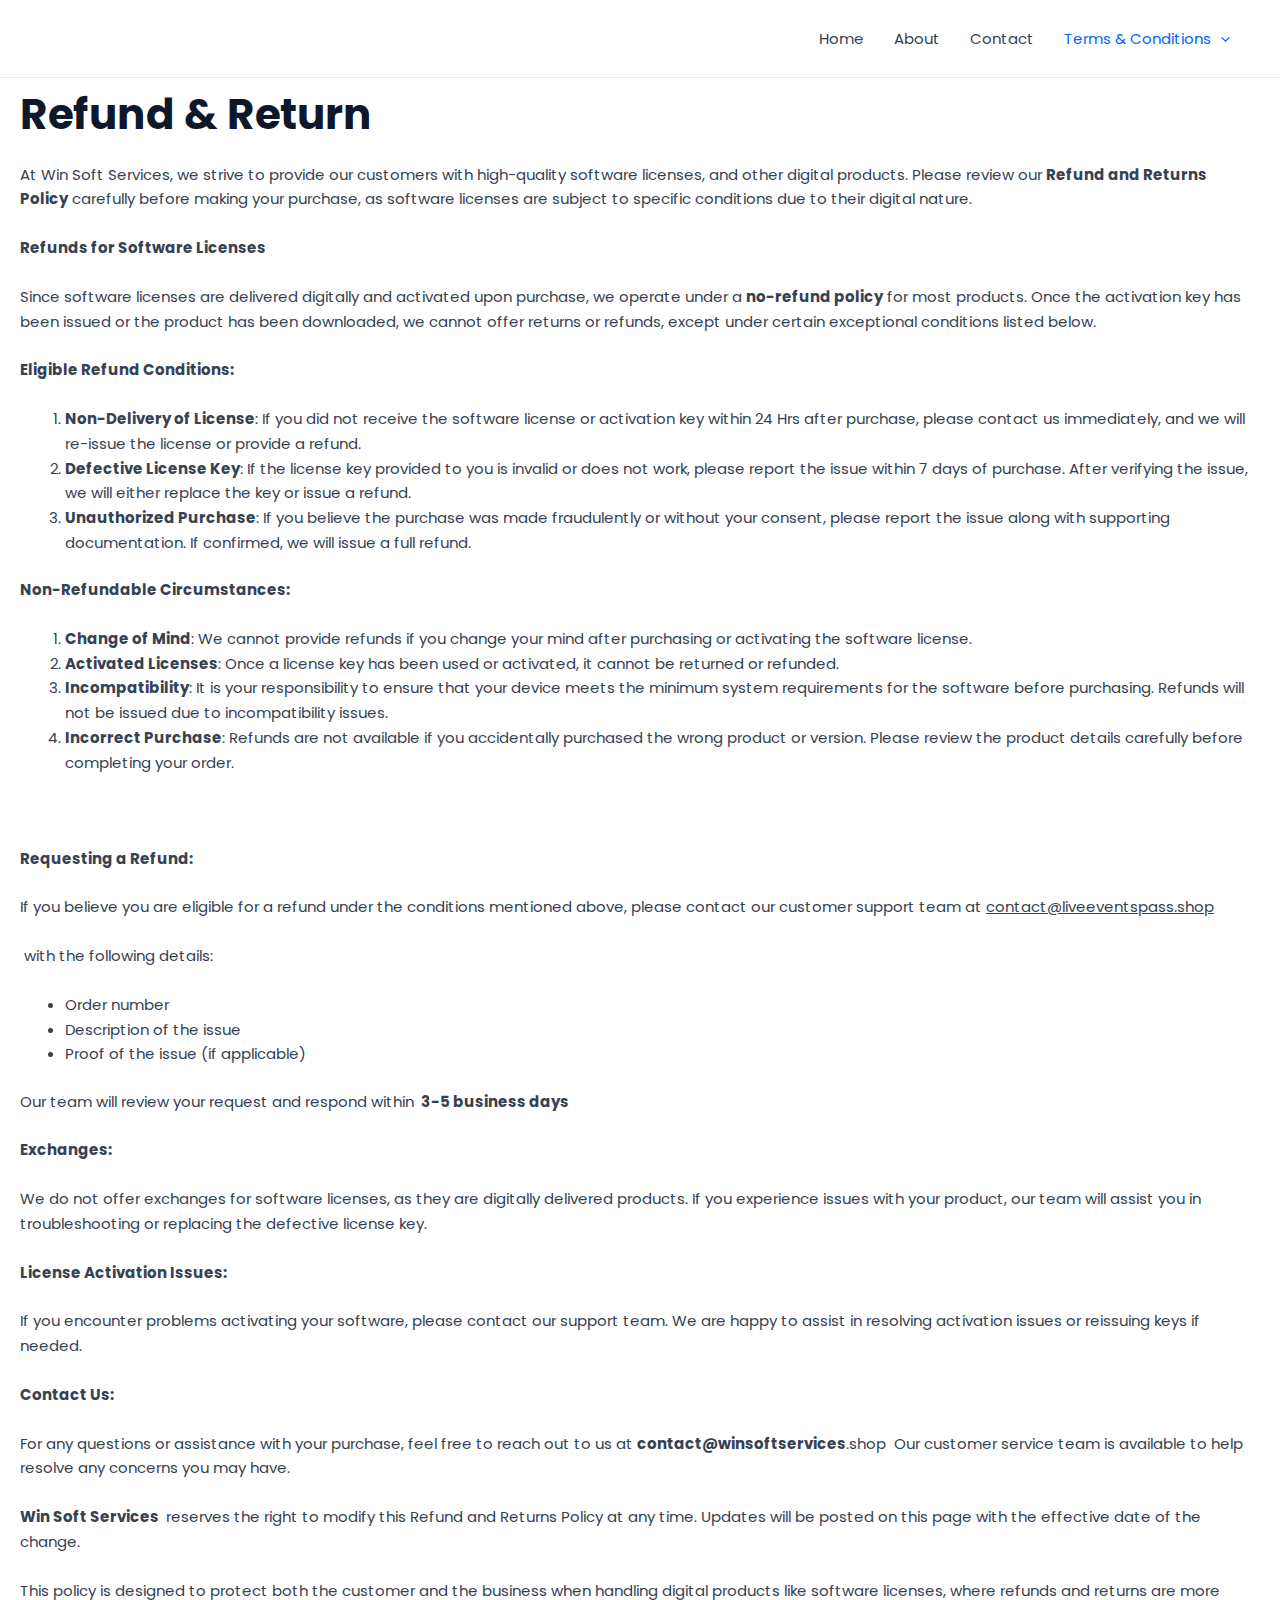
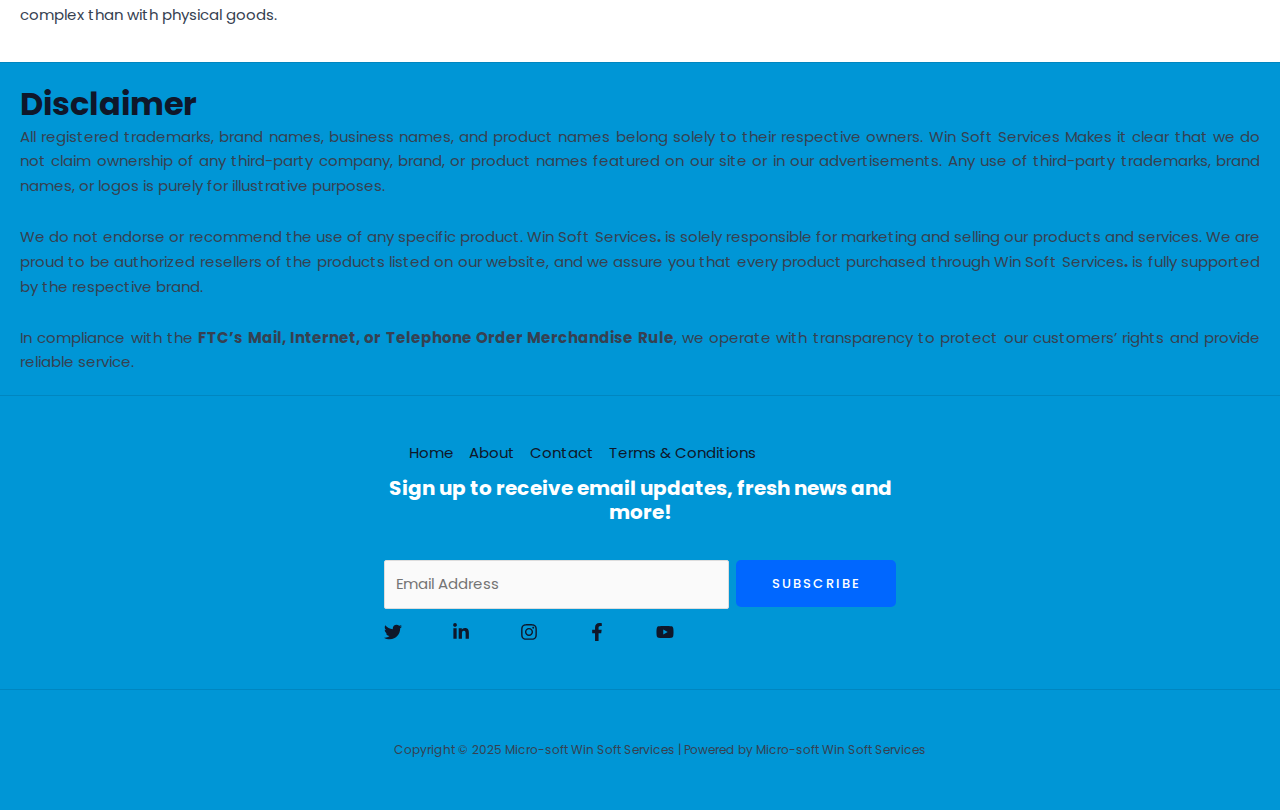
<file: refund-return/index.html>
<!DOCTYPE html>
<html lang="en-US">
<head>
<meta charset="UTF-8">
<meta name="viewport" content="width=device-width, initial-scale=1">
	<link rel="profile" href="https://gmpg.org/xfn/11"> 
	<title>Refund &amp; Return &#8211; Micro-soft Win Soft Services</title>
<meta name="robots" content="max-image-preview:large">
	<style>img:is([sizes="auto" i], [sizes^="auto," i]) { contain-intrinsic-size: 3000px 1500px }</style>
	<link rel="dns-prefetch" href="//fonts.googleapis.com">
<link rel="alternate" type="application/rss+xml" title="Micro-soft Win Soft Services &raquo; Feed" href="/feed/">
<link rel="alternate" type="application/rss+xml" title="Micro-soft Win Soft Services &raquo; Comments Feed" href="/comments/feed/">
<script>
window._wpemojiSettings = {"baseUrl":"https:\/\/s.w.org\/images\/core\/emoji\/15.0.3\/72x72\/","ext":".png","svgUrl":"https:\/\/s.w.org\/images\/core\/emoji\/15.0.3\/svg\/","svgExt":".svg","source":{"concatemoji":"\/wp-includes\/js\/wp-emoji-release.min.js?ver=6.7.2"}};
/*! This file is auto-generated */
!function(i,n){var o,s,e;function c(e){try{var t={supportTests:e,timestamp:(new Date).valueOf()};sessionStorage.setItem(o,JSON.stringify(t))}catch(e){}}function p(e,t,n){e.clearRect(0,0,e.canvas.width,e.canvas.height),e.fillText(t,0,0);var t=new Uint32Array(e.getImageData(0,0,e.canvas.width,e.canvas.height).data),r=(e.clearRect(0,0,e.canvas.width,e.canvas.height),e.fillText(n,0,0),new Uint32Array(e.getImageData(0,0,e.canvas.width,e.canvas.height).data));return t.every(function(e,t){return e===r[t]})}function u(e,t,n){switch(t){case"flag":return n(e,"🏳️‍⚧️","🏳️​⚧️")?!1:!n(e,"🇺🇳","🇺​🇳")&&!n(e,"🏴󠁧󠁢󠁥󠁮󠁧󠁿","🏴​󠁧​󠁢​󠁥​󠁮​󠁧​󠁿");case"emoji":return!n(e,"🐦‍⬛","🐦​⬛")}return!1}function f(e,t,n){var r="undefined"!=typeof WorkerGlobalScope&&self instanceof WorkerGlobalScope?new OffscreenCanvas(300,150):i.createElement("canvas"),a=r.getContext("2d",{willReadFrequently:!0}),o=(a.textBaseline="top",a.font="600 32px Arial",{});return e.forEach(function(e){o[e]=t(a,e,n)}),o}function t(e){var t=i.createElement("script");t.src=e,t.defer=!0,i.head.appendChild(t)}"undefined"!=typeof Promise&&(o="wpEmojiSettingsSupports",s=["flag","emoji"],n.supports={everything:!0,everythingExceptFlag:!0},e=new Promise(function(e){i.addEventListener("DOMContentLoaded",e,{once:!0})}),new Promise(function(t){var n=function(){try{var e=JSON.parse(sessionStorage.getItem(o));if("object"==typeof e&&"number"==typeof e.timestamp&&(new Date).valueOf()<e.timestamp+604800&&"object"==typeof e.supportTests)return e.supportTests}catch(e){}return null}();if(!n){if("undefined"!=typeof Worker&&"undefined"!=typeof OffscreenCanvas&&"undefined"!=typeof URL&&URL.createObjectURL&&"undefined"!=typeof Blob)try{var e="postMessage("+f.toString()+"("+[JSON.stringify(s),u.toString(),p.toString()].join(",")+"));",r=new Blob([e],{type:"text/javascript"}),a=new Worker(URL.createObjectURL(r),{name:"wpTestEmojiSupports"});return void(a.onmessage=function(e){c(n=e.data),a.terminate(),t(n)})}catch(e){}c(n=f(s,u,p))}t(n)}).then(function(e){for(var t in e)n.supports[t]=e[t],n.supports.everything=n.supports.everything&&n.supports[t],"flag"!==t&&(n.supports.everythingExceptFlag=n.supports.everythingExceptFlag&&n.supports[t]);n.supports.everythingExceptFlag=n.supports.everythingExceptFlag&&!n.supports.flag,n.DOMReady=!1,n.readyCallback=function(){n.DOMReady=!0}}).then(function(){return e}).then(function(){var e;n.supports.everything||(n.readyCallback(),(e=n.source||{}).concatemoji?t(e.concatemoji):e.wpemoji&&e.twemoji&&(t(e.twemoji),t(e.wpemoji)))}))}((window,document),window._wpemojiSettings);
</script>
<link rel="stylesheet" id="astra-theme-css-css" href="/wp-content/themes/astra/assets/css/minified/main.min.css?ver=4.8.12" media="all">
<style id="astra-theme-css-inline-css">:root{--ast-post-nav-space:0;--ast-container-default-xlg-padding:6.67em;--ast-container-default-lg-padding:5.67em;--ast-container-default-slg-padding:4.34em;--ast-container-default-md-padding:3.34em;--ast-container-default-sm-padding:6.67em;--ast-container-default-xs-padding:2.4em;--ast-container-default-xxs-padding:1.4em;--ast-code-block-background:#EEEEEE;--ast-comment-inputs-background:#FAFAFA;--ast-normal-container-width:1240px;--ast-narrow-container-width:750px;--ast-blog-title-font-weight:normal;--ast-blog-meta-weight:inherit;--ast-global-color-primary:var(--ast-global-color-5);--ast-global-color-secondary:var(--ast-global-color-4);--ast-global-color-alternate-background:var(--ast-global-color-7);--ast-global-color-subtle-background:var(--ast-global-color-6);}html{font-size:93.75%;}a,.page-title{color:var(--ast-global-color-2);}a:hover,a:focus{color:var(--ast-global-color-1);}body,button,input,select,textarea,.ast-button,.ast-custom-button{font-family:'Poppins',sans-serif;font-weight:400;font-size:15px;font-size:1rem;line-height:var(--ast-body-line-height,1.65em);}blockquote{color:var(--ast-global-color-3);}h1,.entry-content h1,h2,.entry-content h2,h3,.entry-content h3,h4,.entry-content h4,h5,.entry-content h5,h6,.entry-content h6,.site-title,.site-title a{font-family:'Poppins',sans-serif;font-weight:700;}.site-title{font-size:35px;font-size:2.3333333333333rem;display:none;}header .custom-logo-link img{max-width:28px;width:28px;}.astra-logo-svg{width:28px;}.site-header .site-description{font-size:15px;font-size:1rem;display:none;}.entry-title{font-size:30px;font-size:2rem;}.archive .ast-article-post .ast-article-inner,.blog .ast-article-post .ast-article-inner,.archive .ast-article-post .ast-article-inner:hover,.blog .ast-article-post .ast-article-inner:hover{overflow:hidden;}h1,.entry-content h1{font-size:52px;font-size:3.4666666666667rem;font-weight:700;font-family:'Poppins',sans-serif;line-height:1.4em;}h2,.entry-content h2{font-size:42px;font-size:2.8rem;font-weight:700;font-family:'Poppins',sans-serif;line-height:1.3em;}h3,.entry-content h3{font-size:32px;font-size:2.1333333333333rem;font-weight:600;font-family:'Poppins',sans-serif;line-height:1.3em;}h4,.entry-content h4{font-size:20px;font-size:1.3333333333333rem;line-height:1.2em;font-family:'Poppins',sans-serif;}h5,.entry-content h5{font-size:16px;font-size:1.0666666666667rem;line-height:1.2em;font-family:'Poppins',sans-serif;}h6,.entry-content h6{font-size:14px;font-size:0.93333333333333rem;line-height:1.25em;font-family:'Poppins',sans-serif;}::selection{background-color:var(--ast-global-color-0);color:#ffffff;}body,h1,.entry-title a,.entry-content h1,h2,.entry-content h2,h3,.entry-content h3,h4,.entry-content h4,h5,.entry-content h5,h6,.entry-content h6{color:var(--ast-global-color-3);}.tagcloud a:hover,.tagcloud a:focus,.tagcloud a.current-item{color:#ffffff;border-color:var(--ast-global-color-2);background-color:var(--ast-global-color-2);}input:focus,input[type="text"]:focus,input[type="email"]:focus,input[type="url"]:focus,input[type="password"]:focus,input[type="reset"]:focus,input[type="search"]:focus,textarea:focus{border-color:var(--ast-global-color-2);}input[type="radio"]:checked,input[type=reset],input[type="checkbox"]:checked,input[type="checkbox"]:hover:checked,input[type="checkbox"]:focus:checked,input[type=range]::-webkit-slider-thumb{border-color:var(--ast-global-color-2);background-color:var(--ast-global-color-2);box-shadow:none;}.site-footer a:hover + .post-count,.site-footer a:focus + .post-count{background:var(--ast-global-color-2);border-color:var(--ast-global-color-2);}.single .nav-links .nav-previous,.single .nav-links .nav-next{color:var(--ast-global-color-2);}.entry-meta,.entry-meta *{line-height:1.45;color:var(--ast-global-color-2);}.entry-meta a:not(.ast-button):hover,.entry-meta a:not(.ast-button):hover *,.entry-meta a:not(.ast-button):focus,.entry-meta a:not(.ast-button):focus *,.page-links > .page-link,.page-links .page-link:hover,.post-navigation a:hover{color:var(--ast-global-color-1);}#cat option,.secondary .calendar_wrap thead a,.secondary .calendar_wrap thead a:visited{color:var(--ast-global-color-2);}.secondary .calendar_wrap #today,.ast-progress-val span{background:var(--ast-global-color-2);}.secondary a:hover + .post-count,.secondary a:focus + .post-count{background:var(--ast-global-color-2);border-color:var(--ast-global-color-2);}.calendar_wrap #today > a{color:#ffffff;}.page-links .page-link,.single .post-navigation a{color:var(--ast-global-color-2);}.ast-search-menu-icon .search-form button.search-submit{padding:0 4px;}.ast-search-menu-icon form.search-form{padding-right:0;}.ast-search-menu-icon.slide-search input.search-field{width:0;}.ast-header-search .ast-search-menu-icon.ast-dropdown-active .search-form,.ast-header-search .ast-search-menu-icon.ast-dropdown-active .search-field:focus{transition:all 0.2s;}.search-form input.search-field:focus{outline:none;}.wp-block-latest-posts > li > a{color:var(--ast-global-color-2);}.widget-title,.widget .wp-block-heading{font-size:21px;font-size:1.4rem;color:var(--ast-global-color-3);}.ast-search-menu-icon.slide-search a:focus-visible:focus-visible,.astra-search-icon:focus-visible,#close:focus-visible,a:focus-visible,.ast-menu-toggle:focus-visible,.site .skip-link:focus-visible,.wp-block-loginout input:focus-visible,.wp-block-search.wp-block-search__button-inside .wp-block-search__inside-wrapper,.ast-header-navigation-arrow:focus-visible,.woocommerce .wc-proceed-to-checkout > .checkout-button:focus-visible,.woocommerce .woocommerce-MyAccount-navigation ul li a:focus-visible,.ast-orders-table__row .ast-orders-table__cell:focus-visible,.woocommerce .woocommerce-order-details .order-again > .button:focus-visible,.woocommerce .woocommerce-message a.button.wc-forward:focus-visible,.woocommerce #minus_qty:focus-visible,.woocommerce #plus_qty:focus-visible,a#ast-apply-coupon:focus-visible,.woocommerce .woocommerce-info a:focus-visible,.woocommerce .astra-shop-summary-wrap a:focus-visible,.woocommerce a.wc-forward:focus-visible,#ast-apply-coupon:focus-visible,.woocommerce-js .woocommerce-mini-cart-item a.remove:focus-visible,#close:focus-visible,.button.search-submit:focus-visible,#search_submit:focus,.normal-search:focus-visible,.ast-header-account-wrap:focus-visible,.woocommerce .ast-on-card-button.ast-quick-view-trigger:focus{outline-style:dotted;outline-color:inherit;outline-width:thin;}input:focus,input[type="text"]:focus,input[type="email"]:focus,input[type="url"]:focus,input[type="password"]:focus,input[type="reset"]:focus,input[type="search"]:focus,input[type="number"]:focus,textarea:focus,.wp-block-search__input:focus,[data-section="section-header-mobile-trigger"] .ast-button-wrap .ast-mobile-menu-trigger-minimal:focus,.ast-mobile-popup-drawer.active .menu-toggle-close:focus,.woocommerce-ordering select.orderby:focus,#ast-scroll-top:focus,#coupon_code:focus,.woocommerce-page #comment:focus,.woocommerce #reviews #respond input#submit:focus,.woocommerce a.add_to_cart_button:focus,.woocommerce .button.single_add_to_cart_button:focus,.woocommerce .woocommerce-cart-form button:focus,.woocommerce .woocommerce-cart-form__cart-item .quantity .qty:focus,.woocommerce .woocommerce-billing-fields .woocommerce-billing-fields__field-wrapper .woocommerce-input-wrapper > .input-text:focus,.woocommerce #order_comments:focus,.woocommerce #place_order:focus,.woocommerce .woocommerce-address-fields .woocommerce-address-fields__field-wrapper .woocommerce-input-wrapper > .input-text:focus,.woocommerce .woocommerce-MyAccount-content form button:focus,.woocommerce .woocommerce-MyAccount-content .woocommerce-EditAccountForm .woocommerce-form-row .woocommerce-Input.input-text:focus,.woocommerce .ast-woocommerce-container .woocommerce-pagination ul.page-numbers li a:focus,body #content .woocommerce form .form-row .select2-container--default .select2-selection--single:focus,#ast-coupon-code:focus,.woocommerce.woocommerce-js .quantity input[type=number]:focus,.woocommerce-js .woocommerce-mini-cart-item .quantity input[type=number]:focus,.woocommerce p#ast-coupon-trigger:focus{border-style:dotted;border-color:inherit;border-width:thin;}input{outline:none;}.ast-logo-title-inline .site-logo-img{padding-right:1em;}body .ast-oembed-container *{position:absolute;top:0;width:100%;height:100%;left:0;}body .wp-block-embed-pocket-casts .ast-oembed-container *{position:unset;}.ast-single-post-featured-section + article {margin-top: 2em;}.site-content .ast-single-post-featured-section img {width: 100%;overflow: hidden;object-fit: cover;}.site > .ast-single-related-posts-container {margin-top: 0;}@media (min-width: 922px) {.ast-desktop .ast-container--narrow {max-width: var(--ast-narrow-container-width);margin: 0 auto;}}.ast-page-builder-template .hentry {margin: 0;}.ast-page-builder-template .site-content > .ast-container {max-width: 100%;padding: 0;}.ast-page-builder-template .site .site-content #primary {padding: 0;margin: 0;}.ast-page-builder-template .no-results {text-align: center;margin: 4em auto;}.ast-page-builder-template .ast-pagination {padding: 2em;}.ast-page-builder-template .entry-header.ast-no-title.ast-no-thumbnail {margin-top: 0;}.ast-page-builder-template .entry-header.ast-header-without-markup {margin-top: 0;margin-bottom: 0;}.ast-page-builder-template .entry-header.ast-no-title.ast-no-meta {margin-bottom: 0;}.ast-page-builder-template.single .post-navigation {padding-bottom: 2em;}.ast-page-builder-template.single-post .site-content > .ast-container {max-width: 100%;}.ast-page-builder-template .entry-header {margin-top: 4em;margin-left: auto;margin-right: auto;padding-left: 20px;padding-right: 20px;}.single.ast-page-builder-template .entry-header {padding-left: 20px;padding-right: 20px;}.ast-page-builder-template .ast-archive-description {margin: 4em auto 0;padding-left: 20px;padding-right: 20px;}.ast-page-builder-template.ast-no-sidebar .entry-content .alignwide {margin-left: 0;margin-right: 0;}@media (max-width:921.9px){#ast-desktop-header{display:none;}}@media (min-width:922px){#ast-mobile-header{display:none;}}.wp-block-buttons.aligncenter{justify-content:center;}@media (max-width:921px){.ast-theme-transparent-header #primary,.ast-theme-transparent-header #secondary{padding:0;}}@media (max-width:921px){.ast-plain-container.ast-no-sidebar #primary{padding:0;}}.ast-plain-container.ast-no-sidebar #primary{margin-top:0;margin-bottom:0;}.wp-block-button.is-style-outline .wp-block-button__link{border-color:var(--ast-global-color-0);border-top-width:2px;border-right-width:2px;border-bottom-width:2px;border-left-width:2px;}div.wp-block-button.is-style-outline > .wp-block-button__link:not(.has-text-color),div.wp-block-button.wp-block-button__link.is-style-outline:not(.has-text-color){color:var(--ast-global-color-0);}.wp-block-button.is-style-outline .wp-block-button__link:hover,.wp-block-buttons .wp-block-button.is-style-outline .wp-block-button__link:focus,.wp-block-buttons .wp-block-button.is-style-outline > .wp-block-button__link:not(.has-text-color):hover,.wp-block-buttons .wp-block-button.wp-block-button__link.is-style-outline:not(.has-text-color):hover{color:#ffffff;background-color:var(--ast-global-color-2);border-color:var(--ast-global-color-2);}.post-page-numbers.current .page-link,.ast-pagination .page-numbers.current{color:#ffffff;border-color:var(--ast-global-color-0);background-color:var(--ast-global-color-0);}.wp-block-buttons .wp-block-button.is-style-outline .wp-block-button__link.wp-element-button,.ast-outline-button,.wp-block-uagb-buttons-child .uagb-buttons-repeater.ast-outline-button{border-color:var(--ast-global-color-0);border-top-width:2px;border-right-width:2px;border-bottom-width:2px;border-left-width:2px;font-family:inherit;font-weight:500;font-size:13px;font-size:0.86666666666667rem;line-height:1em;border-top-left-radius:5px;border-top-right-radius:5px;border-bottom-right-radius:5px;border-bottom-left-radius:5px;}.wp-block-buttons .wp-block-button.is-style-outline > .wp-block-button__link:not(.has-text-color),.wp-block-buttons .wp-block-button.wp-block-button__link.is-style-outline:not(.has-text-color),.ast-outline-button{color:var(--ast-global-color-0);}.wp-block-button.is-style-outline .wp-block-button__link:hover,.wp-block-buttons .wp-block-button.is-style-outline .wp-block-button__link:focus,.wp-block-buttons .wp-block-button.is-style-outline > .wp-block-button__link:not(.has-text-color):hover,.wp-block-buttons .wp-block-button.wp-block-button__link.is-style-outline:not(.has-text-color):hover,.ast-outline-button:hover,.ast-outline-button:focus,.wp-block-uagb-buttons-child .uagb-buttons-repeater.ast-outline-button:hover,.wp-block-uagb-buttons-child .uagb-buttons-repeater.ast-outline-button:focus{color:#ffffff;background-color:var(--ast-global-color-2);border-color:var(--ast-global-color-2);}.wp-block-button .wp-block-button__link.wp-element-button.is-style-outline:not(.has-background),.wp-block-button.is-style-outline>.wp-block-button__link.wp-element-button:not(.has-background),.ast-outline-button{background-color:var(--ast-global-color-0);}.entry-content[data-ast-blocks-layout] > figure{margin-bottom:1em;}@media (max-width:921px){.ast-separate-container #primary,.ast-separate-container #secondary{padding:1.5em 0;}#primary,#secondary{padding:1.5em 0;margin:0;}.ast-left-sidebar #content > .ast-container{display:flex;flex-direction:column-reverse;width:100%;}.ast-separate-container .ast-article-post,.ast-separate-container .ast-article-single{padding:1.5em 2.14em;}.ast-author-box img.avatar{margin:20px 0 0 0;}}@media (min-width:922px){.ast-separate-container.ast-right-sidebar #primary,.ast-separate-container.ast-left-sidebar #primary{border:0;}.search-no-results.ast-separate-container #primary{margin-bottom:4em;}}.elementor-button-wrapper .elementor-button{border-style:solid;text-decoration:none;border-top-width:0;border-right-width:0;border-left-width:0;border-bottom-width:0;}body .elementor-button.elementor-size-sm,body .elementor-button.elementor-size-xs,body .elementor-button.elementor-size-md,body .elementor-button.elementor-size-lg,body .elementor-button.elementor-size-xl,body .elementor-button{border-top-left-radius:5px;border-top-right-radius:5px;border-bottom-right-radius:5px;border-bottom-left-radius:5px;padding-top:17px;padding-right:26px;padding-bottom:17px;padding-left:26px;}.elementor-button-wrapper .elementor-button{border-color:var(--ast-global-color-0);background-color:var(--ast-global-color-0);}.elementor-button-wrapper .elementor-button:hover,.elementor-button-wrapper .elementor-button:focus{color:#ffffff;background-color:var(--ast-global-color-2);border-color:var(--ast-global-color-2);}.wp-block-button .wp-block-button__link ,.elementor-button-wrapper .elementor-button,.elementor-button-wrapper .elementor-button:visited{color:#ffffff;}.elementor-button-wrapper .elementor-button{font-weight:500;font-size:13px;font-size:0.86666666666667rem;line-height:1em;text-transform:uppercase;letter-spacing:2px;}body .elementor-button.elementor-size-sm,body .elementor-button.elementor-size-xs,body .elementor-button.elementor-size-md,body .elementor-button.elementor-size-lg,body .elementor-button.elementor-size-xl,body .elementor-button{font-size:13px;font-size:0.86666666666667rem;}.wp-block-button .wp-block-button__link:hover,.wp-block-button .wp-block-button__link:focus{color:#ffffff;background-color:var(--ast-global-color-2);border-color:var(--ast-global-color-2);}.elementor-widget-heading h1.elementor-heading-title{line-height:1.4em;}.elementor-widget-heading h2.elementor-heading-title{line-height:1.3em;}.elementor-widget-heading h3.elementor-heading-title{line-height:1.3em;}.elementor-widget-heading h4.elementor-heading-title{line-height:1.2em;}.elementor-widget-heading h5.elementor-heading-title{line-height:1.2em;}.elementor-widget-heading h6.elementor-heading-title{line-height:1.25em;}.wp-block-button .wp-block-button__link,.wp-block-search .wp-block-search__button,body .wp-block-file .wp-block-file__button{border-color:var(--ast-global-color-0);background-color:var(--ast-global-color-0);color:#ffffff;font-family:inherit;font-weight:500;line-height:1em;text-transform:uppercase;letter-spacing:2px;font-size:13px;font-size:0.86666666666667rem;border-top-left-radius:5px;border-top-right-radius:5px;border-bottom-right-radius:5px;border-bottom-left-radius:5px;padding-top:17px;padding-right:26px;padding-bottom:17px;padding-left:26px;}.menu-toggle,button,.ast-button,.ast-custom-button,.button,input#submit,input[type="button"],input[type="submit"],input[type="reset"],form[CLASS*="wp-block-search__"].wp-block-search .wp-block-search__inside-wrapper .wp-block-search__button,body .wp-block-file .wp-block-file__button,.woocommerce-js a.button,.woocommerce button.button,.woocommerce .woocommerce-message a.button,.woocommerce #respond input#submit.alt,.woocommerce input.button.alt,.woocommerce input.button,.woocommerce input.button:disabled,.woocommerce input.button:disabled[disabled],.woocommerce input.button:disabled:hover,.woocommerce input.button:disabled[disabled]:hover,.woocommerce #respond input#submit,.woocommerce button.button.alt.disabled,.wc-block-grid__products .wc-block-grid__product .wp-block-button__link,.wc-block-grid__product-onsale,[CLASS*="wc-block"] button,.woocommerce-js .astra-cart-drawer .astra-cart-drawer-content .woocommerce-mini-cart__buttons .button:not(.checkout):not(.ast-continue-shopping),.woocommerce-js .astra-cart-drawer .astra-cart-drawer-content .woocommerce-mini-cart__buttons a.checkout,.woocommerce button.button.alt.disabled.wc-variation-selection-needed,[CLASS*="wc-block"] .wc-block-components-button{border-style:solid;border-top-width:0;border-right-width:0;border-left-width:0;border-bottom-width:0;color:#ffffff;border-color:var(--ast-global-color-0);background-color:var(--ast-global-color-0);padding-top:17px;padding-right:26px;padding-bottom:17px;padding-left:26px;font-family:inherit;font-weight:500;font-size:13px;font-size:0.86666666666667rem;line-height:1em;text-transform:uppercase;letter-spacing:2px;border-top-left-radius:5px;border-top-right-radius:5px;border-bottom-right-radius:5px;border-bottom-left-radius:5px;}button:focus,.menu-toggle:hover,button:hover,.ast-button:hover,.ast-custom-button:hover .button:hover,.ast-custom-button:hover ,input[type=reset]:hover,input[type=reset]:focus,input#submit:hover,input#submit:focus,input[type="button"]:hover,input[type="button"]:focus,input[type="submit"]:hover,input[type="submit"]:focus,form[CLASS*="wp-block-search__"].wp-block-search .wp-block-search__inside-wrapper .wp-block-search__button:hover,form[CLASS*="wp-block-search__"].wp-block-search .wp-block-search__inside-wrapper .wp-block-search__button:focus,body .wp-block-file .wp-block-file__button:hover,body .wp-block-file .wp-block-file__button:focus,.woocommerce-js a.button:hover,.woocommerce button.button:hover,.woocommerce .woocommerce-message a.button:hover,.woocommerce #respond input#submit:hover,.woocommerce #respond input#submit.alt:hover,.woocommerce input.button.alt:hover,.woocommerce input.button:hover,.woocommerce button.button.alt.disabled:hover,.wc-block-grid__products .wc-block-grid__product .wp-block-button__link:hover,[CLASS*="wc-block"] button:hover,.woocommerce-js .astra-cart-drawer .astra-cart-drawer-content .woocommerce-mini-cart__buttons .button:not(.checkout):not(.ast-continue-shopping):hover,.woocommerce-js .astra-cart-drawer .astra-cart-drawer-content .woocommerce-mini-cart__buttons a.checkout:hover,.woocommerce button.button.alt.disabled.wc-variation-selection-needed:hover,[CLASS*="wc-block"] .wc-block-components-button:hover,[CLASS*="wc-block"] .wc-block-components-button:focus{color:#ffffff;background-color:var(--ast-global-color-2);border-color:var(--ast-global-color-2);}@media (max-width:921px){.ast-mobile-header-stack .main-header-bar .ast-search-menu-icon{display:inline-block;}.ast-header-break-point.ast-header-custom-item-outside .ast-mobile-header-stack .main-header-bar .ast-search-icon{margin:0;}.ast-comment-avatar-wrap img{max-width:2.5em;}.ast-comment-meta{padding:0 1.8888em 1.3333em;}.ast-separate-container .ast-comment-list li.depth-1{padding:1.5em 2.14em;}.ast-separate-container .comment-respond{padding:2em 2.14em;}}@media (min-width:544px){.ast-container{max-width:100%;}}@media (max-width:544px){.ast-separate-container .ast-article-post,.ast-separate-container .ast-article-single,.ast-separate-container .comments-title,.ast-separate-container .ast-archive-description{padding:1.5em 1em;}.ast-separate-container #content .ast-container{padding-left:0.54em;padding-right:0.54em;}.ast-separate-container .ast-comment-list .bypostauthor{padding:.5em;}.ast-search-menu-icon.ast-dropdown-active .search-field{width:170px;}} #ast-mobile-header .ast-site-header-cart-li a{pointer-events:none;}body,.ast-separate-container{background-color:var(--ast-global-color-4);background-image:none;}@media (max-width:921px){.site-title{display:none;}.site-header .site-description{display:none;}.entry-title{font-size:25px;font-size:1.6666666666667rem;}h1,.entry-content h1{font-size:40px;}h2,.entry-content h2{font-size:35px;}h3,.entry-content h3{font-size:26px;}h4,.entry-content h4{font-size:20px;font-size:1.3333333333333rem;}h5,.entry-content h5{font-size:16px;font-size:1.0666666666667rem;}h6,.entry-content h6{font-size:14px;font-size:0.93333333333333rem;}.astra-logo-svg{width:200px;}header .custom-logo-link img,.ast-header-break-point .site-logo-img .custom-mobile-logo-link img{max-width:200px;width:200px;}}@media (max-width:544px){.site-title{display:none;}.site-header .site-description{display:none;}.entry-title{font-size:22px;font-size:1.4666666666667rem;}h1,.entry-content h1{font-size:34px;}h2,.entry-content h2{font-size:30px;}h3,.entry-content h3{font-size:24px;}h4,.entry-content h4{font-size:20px;font-size:1.3333333333333rem;}h5,.entry-content h5{font-size:16px;font-size:1.0666666666667rem;}h6,.entry-content h6{font-size:12px;font-size:0.8rem;}header .custom-logo-link img,.ast-header-break-point .site-branding img,.ast-header-break-point .custom-logo-link img{max-width:73px;width:73px;}.astra-logo-svg{width:73px;}.ast-header-break-point .site-logo-img .custom-mobile-logo-link img{max-width:73px;}}@media (max-width:921px){html{font-size:85.5%;}}@media (max-width:544px){html{font-size:85.5%;}}@media (min-width:922px){.ast-container{max-width:1280px;}}@media (min-width:922px){.site-content .ast-container{display:flex;}}@media (max-width:921px){.site-content .ast-container{flex-direction:column;}}@media (min-width:922px){.blog .site-content > .ast-container,.archive .site-content > .ast-container,.search .site-content > .ast-container{max-width:950px;}}@media (min-width:922px){.single-post .site-content > .ast-container{max-width:1024px;}}@media (min-width:922px){.main-header-menu .sub-menu .menu-item.ast-left-align-sub-menu:hover > .sub-menu,.main-header-menu .sub-menu .menu-item.ast-left-align-sub-menu.focus > .sub-menu{margin-left:-0px;}}.site .comments-area{padding-bottom:3em;}.footer-widget-area[data-section^="section-fb-html-"] .ast-builder-html-element{text-align:center;}.wp-block-file {display: flex;align-items: center;flex-wrap: wrap;justify-content: space-between;}.wp-block-pullquote {border: none;}.wp-block-pullquote blockquote::before {content: "\201D";font-family: "Helvetica",sans-serif;display: flex;transform: rotate( 180deg );font-size: 6rem;font-style: normal;line-height: 1;font-weight: bold;align-items: center;justify-content: center;}.has-text-align-right > blockquote::before {justify-content: flex-start;}.has-text-align-left > blockquote::before {justify-content: flex-end;}figure.wp-block-pullquote.is-style-solid-color blockquote {max-width: 100%;text-align: inherit;}:root {--wp--custom--ast-default-block-top-padding: 3em;--wp--custom--ast-default-block-right-padding: 3em;--wp--custom--ast-default-block-bottom-padding: 3em;--wp--custom--ast-default-block-left-padding: 3em;--wp--custom--ast-container-width: 1240px;--wp--custom--ast-content-width-size: 1240px;--wp--custom--ast-wide-width-size: calc(1240px + var(--wp--custom--ast-default-block-left-padding) + var(--wp--custom--ast-default-block-right-padding));}.ast-narrow-container {--wp--custom--ast-content-width-size: 750px;--wp--custom--ast-wide-width-size: 750px;}@media(max-width: 921px) {:root {--wp--custom--ast-default-block-top-padding: 3em;--wp--custom--ast-default-block-right-padding: 2em;--wp--custom--ast-default-block-bottom-padding: 3em;--wp--custom--ast-default-block-left-padding: 2em;}}@media(max-width: 544px) {:root {--wp--custom--ast-default-block-top-padding: 3em;--wp--custom--ast-default-block-right-padding: 1.5em;--wp--custom--ast-default-block-bottom-padding: 3em;--wp--custom--ast-default-block-left-padding: 1.5em;}}.entry-content > .wp-block-group,.entry-content > .wp-block-cover,.entry-content > .wp-block-columns {padding-top: var(--wp--custom--ast-default-block-top-padding);padding-right: var(--wp--custom--ast-default-block-right-padding);padding-bottom: var(--wp--custom--ast-default-block-bottom-padding);padding-left: var(--wp--custom--ast-default-block-left-padding);}.ast-plain-container.ast-no-sidebar .entry-content > .alignfull,.ast-page-builder-template .ast-no-sidebar .entry-content > .alignfull {margin-left: calc( -50vw + 50%);margin-right: calc( -50vw + 50%);max-width: 100vw;width: 100vw;}.ast-plain-container.ast-no-sidebar .entry-content .alignfull .alignfull,.ast-page-builder-template.ast-no-sidebar .entry-content .alignfull .alignfull,.ast-plain-container.ast-no-sidebar .entry-content .alignfull .alignwide,.ast-page-builder-template.ast-no-sidebar .entry-content .alignfull .alignwide,.ast-plain-container.ast-no-sidebar .entry-content .alignwide .alignfull,.ast-page-builder-template.ast-no-sidebar .entry-content .alignwide .alignfull,.ast-plain-container.ast-no-sidebar .entry-content .alignwide .alignwide,.ast-page-builder-template.ast-no-sidebar .entry-content .alignwide .alignwide,.ast-plain-container.ast-no-sidebar .entry-content .wp-block-column .alignfull,.ast-page-builder-template.ast-no-sidebar .entry-content .wp-block-column .alignfull,.ast-plain-container.ast-no-sidebar .entry-content .wp-block-column .alignwide,.ast-page-builder-template.ast-no-sidebar .entry-content .wp-block-column .alignwide {margin-left: auto;margin-right: auto;width: 100%;}[data-ast-blocks-layout] .wp-block-separator:not(.is-style-dots) {height: 0;}[data-ast-blocks-layout] .wp-block-separator {margin: 20px auto;}[data-ast-blocks-layout] .wp-block-separator:not(.is-style-wide):not(.is-style-dots) {max-width: 100px;}[data-ast-blocks-layout] .wp-block-separator.has-background {padding: 0;}.entry-content[data-ast-blocks-layout] > * {max-width: var(--wp--custom--ast-content-width-size);margin-left: auto;margin-right: auto;}.entry-content[data-ast-blocks-layout] > .alignwide {max-width: var(--wp--custom--ast-wide-width-size);}.entry-content[data-ast-blocks-layout] .alignfull {max-width: none;}.entry-content .wp-block-columns {margin-bottom: 0;}blockquote {margin: 1.5em;border-color: rgba(0,0,0,0.05);}.wp-block-quote:not(.has-text-align-right):not(.has-text-align-center) {border-left: 5px solid rgba(0,0,0,0.05);}.has-text-align-right > blockquote,blockquote.has-text-align-right {border-right: 5px solid rgba(0,0,0,0.05);}.has-text-align-left > blockquote,blockquote.has-text-align-left {border-left: 5px solid rgba(0,0,0,0.05);}.wp-block-site-tagline,.wp-block-latest-posts .read-more {margin-top: 15px;}.wp-block-loginout p label {display: block;}.wp-block-loginout p:not(.login-remember):not(.login-submit) input {width: 100%;}.wp-block-loginout input:focus {border-color: transparent;}.wp-block-loginout input:focus {outline: thin dotted;}.entry-content .wp-block-media-text .wp-block-media-text__content {padding: 0 0 0 8%;}.entry-content .wp-block-media-text.has-media-on-the-right .wp-block-media-text__content {padding: 0 8% 0 0;}.entry-content .wp-block-media-text.has-background .wp-block-media-text__content {padding: 8%;}.entry-content .wp-block-cover:not([class*="background-color"]):not(.has-text-color.has-link-color) .wp-block-cover__inner-container,.entry-content .wp-block-cover:not([class*="background-color"]) .wp-block-cover-image-text,.entry-content .wp-block-cover:not([class*="background-color"]) .wp-block-cover-text,.entry-content .wp-block-cover-image:not([class*="background-color"]) .wp-block-cover__inner-container,.entry-content .wp-block-cover-image:not([class*="background-color"]) .wp-block-cover-image-text,.entry-content .wp-block-cover-image:not([class*="background-color"]) .wp-block-cover-text {color: var(--ast-global-color-primary,var(--ast-global-color-5));}.wp-block-loginout .login-remember input {width: 1.1rem;height: 1.1rem;margin: 0 5px 4px 0;vertical-align: middle;}.wp-block-latest-posts > li > *:first-child,.wp-block-latest-posts:not(.is-grid) > li:first-child {margin-top: 0;}.entry-content > .wp-block-buttons,.entry-content > .wp-block-uagb-buttons {margin-bottom: 1.5em;}.wp-block-search__inside-wrapper .wp-block-search__input {padding: 0 10px;color: var(--ast-global-color-3);background: var(--ast-global-color-primary,var(--ast-global-color-5));border-color: var(--ast-border-color);}.wp-block-latest-posts .read-more {margin-bottom: 1.5em;}.wp-block-search__no-button .wp-block-search__inside-wrapper .wp-block-search__input {padding-top: 5px;padding-bottom: 5px;}.wp-block-latest-posts .wp-block-latest-posts__post-date,.wp-block-latest-posts .wp-block-latest-posts__post-author {font-size: 1rem;}.wp-block-latest-posts > li > *,.wp-block-latest-posts:not(.is-grid) > li {margin-top: 12px;margin-bottom: 12px;}.ast-page-builder-template .entry-content[data-ast-blocks-layout] > *,.ast-page-builder-template .entry-content[data-ast-blocks-layout] > .alignfull:not(.wp-block-group):not(.uagb-is-root-container) > * {max-width: none;}.ast-page-builder-template .entry-content[data-ast-blocks-layout] > .alignwide:not(.uagb-is-root-container) > * {max-width: var(--wp--custom--ast-wide-width-size);}.ast-page-builder-template .entry-content[data-ast-blocks-layout] > .inherit-container-width > *,.ast-page-builder-template .entry-content[data-ast-blocks-layout] > *:not(.wp-block-group):not(.uagb-is-root-container) > *,.entry-content[data-ast-blocks-layout] > .wp-block-cover .wp-block-cover__inner-container {max-width: var(--wp--custom--ast-content-width-size) ;margin-left: auto;margin-right: auto;}.entry-content[data-ast-blocks-layout] .wp-block-cover:not(.alignleft):not(.alignright) {width: auto;}@media(max-width: 1200px) {.ast-separate-container .entry-content > .alignfull,.ast-separate-container .entry-content[data-ast-blocks-layout] > .alignwide,.ast-plain-container .entry-content[data-ast-blocks-layout] > .alignwide,.ast-plain-container .entry-content .alignfull {margin-left: calc(-1 * min(var(--ast-container-default-xlg-padding),20px)) ;margin-right: calc(-1 * min(var(--ast-container-default-xlg-padding),20px));}}@media(min-width: 1201px) {.ast-separate-container .entry-content > .alignfull {margin-left: calc(-1 * var(--ast-container-default-xlg-padding) );margin-right: calc(-1 * var(--ast-container-default-xlg-padding) );}.ast-separate-container .entry-content[data-ast-blocks-layout] > .alignwide,.ast-plain-container .entry-content[data-ast-blocks-layout] > .alignwide {margin-left: calc(-1 * var(--wp--custom--ast-default-block-left-padding) );margin-right: calc(-1 * var(--wp--custom--ast-default-block-right-padding) );}}@media(min-width: 921px) {.ast-separate-container .entry-content .wp-block-group.alignwide:not(.inherit-container-width) > :where(:not(.alignleft):not(.alignright)),.ast-plain-container .entry-content .wp-block-group.alignwide:not(.inherit-container-width) > :where(:not(.alignleft):not(.alignright)) {max-width: calc( var(--wp--custom--ast-content-width-size) + 80px );}.ast-plain-container.ast-right-sidebar .entry-content[data-ast-blocks-layout] .alignfull,.ast-plain-container.ast-left-sidebar .entry-content[data-ast-blocks-layout] .alignfull {margin-left: -60px;margin-right: -60px;}}@media(min-width: 544px) {.entry-content > .alignleft {margin-right: 20px;}.entry-content > .alignright {margin-left: 20px;}}@media (max-width:544px){.wp-block-columns .wp-block-column:not(:last-child){margin-bottom:20px;}.wp-block-latest-posts{margin:0;}}@media( max-width: 600px ) {.entry-content .wp-block-media-text .wp-block-media-text__content,.entry-content .wp-block-media-text.has-media-on-the-right .wp-block-media-text__content {padding: 8% 0 0;}.entry-content .wp-block-media-text.has-background .wp-block-media-text__content {padding: 8%;}}.ast-page-builder-template .entry-header {padding-left: 0;}.ast-narrow-container .site-content .wp-block-uagb-image--align-full .wp-block-uagb-image__figure {max-width: 100%;margin-left: auto;margin-right: auto;}:root .has-ast-global-color-0-color{color:var(--ast-global-color-0);}:root .has-ast-global-color-0-background-color{background-color:var(--ast-global-color-0);}:root .wp-block-button .has-ast-global-color-0-color{color:var(--ast-global-color-0);}:root .wp-block-button .has-ast-global-color-0-background-color{background-color:var(--ast-global-color-0);}:root .has-ast-global-color-1-color{color:var(--ast-global-color-1);}:root .has-ast-global-color-1-background-color{background-color:var(--ast-global-color-1);}:root .wp-block-button .has-ast-global-color-1-color{color:var(--ast-global-color-1);}:root .wp-block-button .has-ast-global-color-1-background-color{background-color:var(--ast-global-color-1);}:root .has-ast-global-color-2-color{color:var(--ast-global-color-2);}:root .has-ast-global-color-2-background-color{background-color:var(--ast-global-color-2);}:root .wp-block-button .has-ast-global-color-2-color{color:var(--ast-global-color-2);}:root .wp-block-button .has-ast-global-color-2-background-color{background-color:var(--ast-global-color-2);}:root .has-ast-global-color-3-color{color:var(--ast-global-color-3);}:root .has-ast-global-color-3-background-color{background-color:var(--ast-global-color-3);}:root .wp-block-button .has-ast-global-color-3-color{color:var(--ast-global-color-3);}:root .wp-block-button .has-ast-global-color-3-background-color{background-color:var(--ast-global-color-3);}:root .has-ast-global-color-4-color{color:var(--ast-global-color-4);}:root .has-ast-global-color-4-background-color{background-color:var(--ast-global-color-4);}:root .wp-block-button .has-ast-global-color-4-color{color:var(--ast-global-color-4);}:root .wp-block-button .has-ast-global-color-4-background-color{background-color:var(--ast-global-color-4);}:root .has-ast-global-color-5-color{color:var(--ast-global-color-5);}:root .has-ast-global-color-5-background-color{background-color:var(--ast-global-color-5);}:root .wp-block-button .has-ast-global-color-5-color{color:var(--ast-global-color-5);}:root .wp-block-button .has-ast-global-color-5-background-color{background-color:var(--ast-global-color-5);}:root .has-ast-global-color-6-color{color:var(--ast-global-color-6);}:root .has-ast-global-color-6-background-color{background-color:var(--ast-global-color-6);}:root .wp-block-button .has-ast-global-color-6-color{color:var(--ast-global-color-6);}:root .wp-block-button .has-ast-global-color-6-background-color{background-color:var(--ast-global-color-6);}:root .has-ast-global-color-7-color{color:var(--ast-global-color-7);}:root .has-ast-global-color-7-background-color{background-color:var(--ast-global-color-7);}:root .wp-block-button .has-ast-global-color-7-color{color:var(--ast-global-color-7);}:root .wp-block-button .has-ast-global-color-7-background-color{background-color:var(--ast-global-color-7);}:root .has-ast-global-color-8-color{color:var(--ast-global-color-8);}:root .has-ast-global-color-8-background-color{background-color:var(--ast-global-color-8);}:root .wp-block-button .has-ast-global-color-8-color{color:var(--ast-global-color-8);}:root .wp-block-button .has-ast-global-color-8-background-color{background-color:var(--ast-global-color-8);}:root{--ast-global-color-0:#0067FF;--ast-global-color-1:#005EE9;--ast-global-color-2:#0F172A;--ast-global-color-3:#364151;--ast-global-color-4:#E7F6FF;--ast-global-color-5:#FFFFFF;--ast-global-color-6:#D1DAE5;--ast-global-color-7:#070614;--ast-global-color-8:#222222;}:root {--ast-border-color : #dddddd;}.ast-single-entry-banner {-js-display: flex;display: flex;flex-direction: column;justify-content: center;text-align: center;position: relative;background: #eeeeee;}.ast-single-entry-banner[data-banner-layout="layout-1"] {max-width: 1240px;background: inherit;padding: 20px 0;}.ast-single-entry-banner[data-banner-width-type="custom"] {margin: 0 auto;width: 100%;}.ast-single-entry-banner + .site-content .entry-header {margin-bottom: 0;}.site .ast-author-avatar {--ast-author-avatar-size: ;}a.ast-underline-text {text-decoration: underline;}.ast-container > .ast-terms-link {position: relative;display: block;}a.ast-button.ast-badge-tax {padding: 4px 8px;border-radius: 3px;font-size: inherit;}header.entry-header:not(.related-entry-header) .entry-title{font-size:30px;font-size:2rem;}header.entry-header:not(.related-entry-header) > *:not(:last-child){margin-bottom:10px;}@media (max-width:921px){header.entry-header:not(.related-entry-header) .entry-title{font-size:25px;font-size:1.6666666666667rem;}}@media (max-width:544px){header.entry-header:not(.related-entry-header) .entry-title{font-size:20px;font-size:1.3333333333333rem;}}.ast-archive-entry-banner {-js-display: flex;display: flex;flex-direction: column;justify-content: center;text-align: center;position: relative;background: #eeeeee;}.ast-archive-entry-banner[data-banner-width-type="custom"] {margin: 0 auto;width: 100%;}.ast-archive-entry-banner[data-banner-layout="layout-1"] {background: inherit;padding: 20px 0;text-align: left;}body.archive .ast-archive-description{max-width:1240px;width:100%;text-align:left;padding-top:3em;padding-right:3em;padding-bottom:3em;padding-left:3em;}body.archive .ast-archive-description .ast-archive-title,body.archive .ast-archive-description .ast-archive-title *{font-size:40px;font-size:2.6666666666667rem;}body.archive .ast-archive-description > *:not(:last-child){margin-bottom:10px;}@media (max-width:921px){body.archive .ast-archive-description{text-align:left;}body.archive .ast-archive-description .ast-archive-title{font-size:35px;font-size:2.3333333333333rem;}}@media (max-width:544px){body.archive .ast-archive-description{text-align:left;}body.archive .ast-archive-description .ast-archive-title{font-size:30px;font-size:2rem;}}.ast-breadcrumbs .trail-browse,.ast-breadcrumbs .trail-items,.ast-breadcrumbs .trail-items li{display:inline-block;margin:0;padding:0;border:none;background:inherit;text-indent:0;text-decoration:none;}.ast-breadcrumbs .trail-browse{font-size:inherit;font-style:inherit;font-weight:inherit;color:inherit;}.ast-breadcrumbs .trail-items{list-style:none;}.trail-items li::after{padding:0 0.3em;content:"\00bb";}.trail-items li:last-of-type::after{display:none;}h1,.entry-content h1,h2,.entry-content h2,h3,.entry-content h3,h4,.entry-content h4,h5,.entry-content h5,h6,.entry-content h6{color:var(--ast-global-color-2);}@media (max-width:921px){.ast-builder-grid-row-container.ast-builder-grid-row-tablet-3-firstrow .ast-builder-grid-row > *:first-child,.ast-builder-grid-row-container.ast-builder-grid-row-tablet-3-lastrow .ast-builder-grid-row > *:last-child{grid-column:1 / -1;}}@media (max-width:544px){.ast-builder-grid-row-container.ast-builder-grid-row-mobile-3-firstrow .ast-builder-grid-row > *:first-child,.ast-builder-grid-row-container.ast-builder-grid-row-mobile-3-lastrow .ast-builder-grid-row > *:last-child{grid-column:1 / -1;}}.ast-builder-layout-element[data-section="title_tagline"]{display:flex;}@media (max-width:921px){.ast-header-break-point .ast-builder-layout-element[data-section="title_tagline"]{display:flex;}}@media (max-width:544px){.ast-header-break-point .ast-builder-layout-element[data-section="title_tagline"]{display:none;}}.ast-builder-menu-1{font-family:inherit;font-weight:inherit;}.ast-builder-menu-1 .menu-item > .menu-link{color:var(--ast-global-color-3);}.ast-builder-menu-1 .menu-item > .ast-menu-toggle{color:var(--ast-global-color-3);}.ast-builder-menu-1 .menu-item:hover > .menu-link,.ast-builder-menu-1 .inline-on-mobile .menu-item:hover > .ast-menu-toggle{color:var(--ast-global-color-0);}.ast-builder-menu-1 .menu-item:hover > .ast-menu-toggle{color:var(--ast-global-color-0);}.ast-builder-menu-1 .menu-item.current-menu-item > .menu-link,.ast-builder-menu-1 .inline-on-mobile .menu-item.current-menu-item > .ast-menu-toggle,.ast-builder-menu-1 .current-menu-ancestor > .menu-link{color:var(--ast-global-color-0);}.ast-builder-menu-1 .menu-item.current-menu-item > .ast-menu-toggle{color:var(--ast-global-color-0);}.ast-builder-menu-1 .sub-menu,.ast-builder-menu-1 .inline-on-mobile .sub-menu{border-top-width:2px;border-bottom-width:0px;border-right-width:0px;border-left-width:0px;border-color:var(--ast-global-color-0);border-style:solid;}.ast-builder-menu-1 .sub-menu .sub-menu{top:-2px;}.ast-builder-menu-1 .main-header-menu > .menu-item > .sub-menu,.ast-builder-menu-1 .main-header-menu > .menu-item > .astra-full-megamenu-wrapper{margin-top:0px;}.ast-desktop .ast-builder-menu-1 .main-header-menu > .menu-item > .sub-menu:before,.ast-desktop .ast-builder-menu-1 .main-header-menu > .menu-item > .astra-full-megamenu-wrapper:before{height:calc( 0px + 2px + 5px );}.ast-desktop .ast-builder-menu-1 .menu-item .sub-menu .menu-link{border-style:none;}@media (max-width:921px){.ast-builder-menu-1 .main-header-menu .menu-item > .menu-link{color:var(--ast-global-color-3);}.ast-builder-menu-1 .menu-item > .ast-menu-toggle{color:var(--ast-global-color-3);}.ast-builder-menu-1 .menu-item:hover > .menu-link,.ast-builder-menu-1 .inline-on-mobile .menu-item:hover > .ast-menu-toggle{color:var(--ast-global-color-0);}.ast-builder-menu-1 .menu-item:hover > .ast-menu-toggle{color:var(--ast-global-color-0);}.ast-header-break-point .ast-builder-menu-1 .menu-item.menu-item-has-children > .ast-menu-toggle{top:0;}.ast-builder-menu-1 .inline-on-mobile .menu-item.menu-item-has-children > .ast-menu-toggle{right:-15px;}.ast-builder-menu-1 .menu-item-has-children > .menu-link:after{content:unset;}.ast-builder-menu-1 .main-header-menu > .menu-item > .sub-menu,.ast-builder-menu-1 .main-header-menu > .menu-item > .astra-full-megamenu-wrapper{margin-top:0;}.ast-builder-menu-1 .main-header-menu,.ast-builder-menu-1 .main-header-menu .sub-menu{background-color:var(--ast-global-color-5);background-image:none;}}@media (max-width:544px){.ast-header-break-point .ast-builder-menu-1 .menu-item.menu-item-has-children > .ast-menu-toggle{top:0;}.ast-builder-menu-1 .main-header-menu > .menu-item > .sub-menu,.ast-builder-menu-1 .main-header-menu > .menu-item > .astra-full-megamenu-wrapper{margin-top:0;}}.ast-builder-menu-1{display:flex;}@media (max-width:921px){.ast-header-break-point .ast-builder-menu-1{display:flex;}}@media (max-width:544px){.ast-header-break-point .ast-builder-menu-1{display:flex;}}.ast-social-stack-desktop .ast-builder-social-element,.ast-social-stack-tablet .ast-builder-social-element,.ast-social-stack-mobile .ast-builder-social-element {margin-top: 6px;margin-bottom: 6px;}.social-show-label-true .ast-builder-social-element {width: auto;padding: 0 0.4em;}[data-section^="section-fb-social-icons-"] .footer-social-inner-wrap {text-align: center;}.ast-footer-social-wrap {width: 100%;}.ast-footer-social-wrap .ast-builder-social-element:first-child {margin-left: 0;}.ast-footer-social-wrap .ast-builder-social-element:last-child {margin-right: 0;}.ast-header-social-wrap .ast-builder-social-element:first-child {margin-left: 0;}.ast-header-social-wrap .ast-builder-social-element:last-child {margin-right: 0;}.ast-builder-social-element {line-height: 1;color: #3a3a3a;background: transparent;vertical-align: middle;transition: all 0.01s;margin-left: 6px;margin-right: 6px;justify-content: center;align-items: center;}.ast-builder-social-element {line-height: 1;color: #3a3a3a;background: transparent;vertical-align: middle;transition: all 0.01s;margin-left: 6px;margin-right: 6px;justify-content: center;align-items: center;}.ast-builder-social-element .social-item-label {padding-left: 6px;}.ast-header-social-1-wrap .ast-builder-social-element svg{width:18px;height:18px;}.ast-builder-layout-element[data-section="section-hb-social-icons-1"]{display:flex;}@media (max-width:921px){.ast-header-break-point .ast-builder-layout-element[data-section="section-hb-social-icons-1"]{display:flex;}}@media (max-width:544px){.ast-header-break-point .ast-builder-layout-element[data-section="section-hb-social-icons-1"]{display:flex;}}.site-below-footer-wrap{padding-top:20px;padding-bottom:20px;}.site-below-footer-wrap[data-section="section-below-footer-builder"]{background-color:#0096d6;background-image:none;min-height:80px;border-style:solid;border-width:0px;border-top-width:1px;border-top-color:rgba(0,0,0,0.1);}.site-below-footer-wrap[data-section="section-below-footer-builder"] .ast-builder-grid-row{max-width:1240px;min-height:80px;margin-left:auto;margin-right:auto;}.site-below-footer-wrap[data-section="section-below-footer-builder"] .ast-builder-grid-row,.site-below-footer-wrap[data-section="section-below-footer-builder"] .site-footer-section{align-items:center;}.site-below-footer-wrap[data-section="section-below-footer-builder"].ast-footer-row-inline .site-footer-section{display:flex;margin-bottom:0;}.ast-builder-grid-row-full .ast-builder-grid-row{grid-template-columns:1fr;}@media (max-width:921px){.site-below-footer-wrap[data-section="section-below-footer-builder"].ast-footer-row-tablet-inline .site-footer-section{display:flex;margin-bottom:0;}.site-below-footer-wrap[data-section="section-below-footer-builder"].ast-footer-row-tablet-stack .site-footer-section{display:block;margin-bottom:10px;}.ast-builder-grid-row-container.ast-builder-grid-row-tablet-full .ast-builder-grid-row{grid-template-columns:1fr;}}@media (max-width:544px){.site-below-footer-wrap[data-section="section-below-footer-builder"].ast-footer-row-mobile-inline .site-footer-section{display:flex;margin-bottom:0;}.site-below-footer-wrap[data-section="section-below-footer-builder"].ast-footer-row-mobile-stack .site-footer-section{display:block;margin-bottom:10px;}.ast-builder-grid-row-container.ast-builder-grid-row-mobile-full .ast-builder-grid-row{grid-template-columns:1fr;}}.site-below-footer-wrap[data-section="section-below-footer-builder"]{display:grid;}@media (max-width:921px){.ast-header-break-point .site-below-footer-wrap[data-section="section-below-footer-builder"]{display:grid;}}@media (max-width:544px){.ast-header-break-point .site-below-footer-wrap[data-section="section-below-footer-builder"]{display:grid;}}.ast-builder-html-element img.alignnone{display:inline-block;}.ast-builder-html-element p:first-child{margin-top:0;}.ast-builder-html-element p:last-child{margin-bottom:0;}.ast-header-break-point .main-header-bar .ast-builder-html-element{line-height:1.85714285714286;}.footer-widget-area[data-section="section-fb-html-1"]{margin-top:0px;margin-bottom:0px;margin-left:0px;margin-right:0px;}@media (max-width:921px){.footer-widget-area[data-section="section-fb-html-1"]{margin-top:0px;margin-bottom:0px;margin-left:0px;margin-right:0px;}}.footer-widget-area[data-section="section-fb-html-1"]{display:block;}@media (max-width:921px){.ast-header-break-point .footer-widget-area[data-section="section-fb-html-1"]{display:block;}}@media (max-width:544px){.ast-header-break-point .footer-widget-area[data-section="section-fb-html-1"]{display:block;}}.footer-widget-area[data-section="section-fb-html-2"]{display:block;}@media (max-width:921px){.ast-header-break-point .footer-widget-area[data-section="section-fb-html-2"]{display:block;}}@media (max-width:544px){.ast-header-break-point .footer-widget-area[data-section="section-fb-html-2"]{display:block;}}.footer-widget-area[data-section="section-fb-html-1"] .ast-builder-html-element{text-align:center;}@media (max-width:921px){.footer-widget-area[data-section="section-fb-html-1"] .ast-builder-html-element{text-align:center;}}@media (max-width:544px){.footer-widget-area[data-section="section-fb-html-1"] .ast-builder-html-element{text-align:center;}}.footer-widget-area[data-section="section-fb-html-2"] .ast-builder-html-element{text-align:center;}@media (max-width:921px){.footer-widget-area[data-section="section-fb-html-2"] .ast-builder-html-element{text-align:center;}}@media (max-width:544px){.footer-widget-area[data-section="section-fb-html-2"] .ast-builder-html-element{text-align:center;}}.ast-footer-copyright{text-align:center;}.ast-footer-copyright {color:var(--ast-global-color-3);margin-left:13px;}@media (max-width:921px){.ast-footer-copyright{text-align:center;}.ast-footer-copyright {margin-top:0px;margin-bottom:0px;margin-left:0px;margin-right:0px;}}@media (max-width:544px){.ast-footer-copyright{text-align:center;}}.ast-footer-copyright {font-size:12px;font-size:0.8rem;}@media (max-width:921px){.ast-footer-copyright {font-size:12px;font-size:0.8rem;}}.ast-footer-copyright.ast-builder-layout-element{display:flex;}@media (max-width:921px){.ast-header-break-point .ast-footer-copyright.ast-builder-layout-element{display:flex;}}@media (max-width:544px){.ast-header-break-point .ast-footer-copyright.ast-builder-layout-element{display:flex;}}.ast-social-stack-desktop .ast-builder-social-element,.ast-social-stack-tablet .ast-builder-social-element,.ast-social-stack-mobile .ast-builder-social-element {margin-top: 6px;margin-bottom: 6px;}.social-show-label-true .ast-builder-social-element {width: auto;padding: 0 0.4em;}[data-section^="section-fb-social-icons-"] .footer-social-inner-wrap {text-align: center;}.ast-footer-social-wrap {width: 100%;}.ast-footer-social-wrap .ast-builder-social-element:first-child {margin-left: 0;}.ast-footer-social-wrap .ast-builder-social-element:last-child {margin-right: 0;}.ast-header-social-wrap .ast-builder-social-element:first-child {margin-left: 0;}.ast-header-social-wrap .ast-builder-social-element:last-child {margin-right: 0;}.ast-builder-social-element {line-height: 1;color: #3a3a3a;background: transparent;vertical-align: middle;transition: all 0.01s;margin-left: 6px;margin-right: 6px;justify-content: center;align-items: center;}.ast-builder-social-element {line-height: 1;color: #3a3a3a;background: transparent;vertical-align: middle;transition: all 0.01s;margin-left: 6px;margin-right: 6px;justify-content: center;align-items: center;}.ast-builder-social-element .social-item-label {padding-left: 6px;}.ast-footer-social-1-wrap .ast-builder-social-element,.ast-footer-social-1-wrap .social-show-label-true .ast-builder-social-element{margin-left:25px;margin-right:25px;}.ast-footer-social-1-wrap .ast-builder-social-element svg{width:18px;height:18px;}.ast-footer-social-1-wrap .ast-social-color-type-custom svg{fill:var(--ast-global-color-2);}.ast-footer-social-1-wrap .ast-social-color-type-custom .ast-builder-social-element:hover{color:var(--ast-global-color-0);}.ast-footer-social-1-wrap .ast-social-color-type-custom .ast-builder-social-element:hover svg{fill:var(--ast-global-color-0);}.ast-footer-social-1-wrap .ast-social-color-type-custom .social-item-label{color:var(--ast-global-color-2);}.ast-footer-social-1-wrap .ast-builder-social-element:hover .social-item-label{color:var(--ast-global-color-0);}[data-section="section-fb-social-icons-1"] .footer-social-inner-wrap{text-align:left;}@media (max-width:921px){[data-section="section-fb-social-icons-1"] .footer-social-inner-wrap{text-align:center;}}@media (max-width:544px){.ast-footer-social-1-wrap .ast-builder-social-element{margin-left:15px;margin-right:15px;}[data-section="section-fb-social-icons-1"] .footer-social-inner-wrap{text-align:center;}}.ast-builder-layout-element[data-section="section-fb-social-icons-1"]{display:flex;}@media (max-width:921px){.ast-header-break-point .ast-builder-layout-element[data-section="section-fb-social-icons-1"]{display:flex;}}@media (max-width:544px){.ast-header-break-point .ast-builder-layout-element[data-section="section-fb-social-icons-1"]{display:flex;}}.site-above-footer-wrap{padding-top:20px;padding-bottom:20px;}.site-above-footer-wrap[data-section="section-above-footer-builder"]{background-color:#0096d6;background-image:none;min-height:120px;border-style:solid;border-width:0px;border-top-width:1px;border-top-color:rgba(0,0,0,0.1);}.site-above-footer-wrap[data-section="section-above-footer-builder"] .ast-builder-grid-row{max-width:1240px;min-height:120px;margin-left:auto;margin-right:auto;}.site-above-footer-wrap[data-section="section-above-footer-builder"] .ast-builder-grid-row,.site-above-footer-wrap[data-section="section-above-footer-builder"] .site-footer-section{align-items:center;}.site-above-footer-wrap[data-section="section-above-footer-builder"].ast-footer-row-inline .site-footer-section{display:flex;margin-bottom:0;}.ast-builder-grid-row-full .ast-builder-grid-row{grid-template-columns:1fr;}@media (max-width:921px){.site-above-footer-wrap[data-section="section-above-footer-builder"] .ast-builder-grid-row{grid-column-gap:1px;grid-row-gap:1px;}.site-above-footer-wrap[data-section="section-above-footer-builder"].ast-footer-row-tablet-inline .site-footer-section{display:flex;margin-bottom:0;}.site-above-footer-wrap[data-section="section-above-footer-builder"].ast-footer-row-tablet-stack .site-footer-section{display:block;margin-bottom:10px;}.ast-builder-grid-row-container.ast-builder-grid-row-tablet-full .ast-builder-grid-row{grid-template-columns:1fr;}}@media (max-width:544px){.site-above-footer-wrap[data-section="section-above-footer-builder"].ast-footer-row-mobile-inline .site-footer-section{display:flex;margin-bottom:0;}.site-above-footer-wrap[data-section="section-above-footer-builder"].ast-footer-row-mobile-stack .site-footer-section{display:block;margin-bottom:10px;}.ast-builder-grid-row-container.ast-builder-grid-row-mobile-full .ast-builder-grid-row{grid-template-columns:1fr;}}.site-above-footer-wrap[data-section="section-above-footer-builder"]{margin-top:0px;margin-bottom:0px;margin-left:0px;margin-right:0px;}@media (max-width:921px){.site-above-footer-wrap[data-section="section-above-footer-builder"]{padding-top:30px;padding-bottom:15px;padding-left:0px;padding-right:0px;margin-top:0px;margin-bottom:0px;margin-left:0px;margin-right:0px;}}@media (max-width:544px){.site-above-footer-wrap[data-section="section-above-footer-builder"]{padding-top:50px;padding-bottom:15px;padding-left:0px;padding-right:0px;}}.site-above-footer-wrap[data-section="section-above-footer-builder"]{display:grid;}@media (max-width:921px){.ast-header-break-point .site-above-footer-wrap[data-section="section-above-footer-builder"]{display:grid;}}@media (max-width:544px){.ast-header-break-point .site-above-footer-wrap[data-section="section-above-footer-builder"]{display:grid;}}.site-footer{background-color:var(--ast-global-color-4);background-image:none;}@media (max-width:921px){.ast-hfb-header .site-footer{padding-left:20px;padding-right:20px;}}.site-primary-footer-wrap{padding-top:45px;padding-bottom:45px;}.site-primary-footer-wrap[data-section="section-primary-footer-builder"]{background-color:#0096d6;background-image:none;border-style:solid;border-width:0px;border-top-width:1px;border-top-color:rgba(0,0,0,0.1);}.site-primary-footer-wrap[data-section="section-primary-footer-builder"] .ast-builder-grid-row{max-width:1240px;margin-left:auto;margin-right:auto;}.site-primary-footer-wrap[data-section="section-primary-footer-builder"] .ast-builder-grid-row,.site-primary-footer-wrap[data-section="section-primary-footer-builder"] .site-footer-section{align-items:center;}.site-primary-footer-wrap[data-section="section-primary-footer-builder"].ast-footer-row-inline .site-footer-section{display:flex;margin-bottom:0;}.ast-builder-grid-row-full .ast-builder-grid-row{grid-template-columns:1fr;}@media (max-width:921px){.site-primary-footer-wrap[data-section="section-primary-footer-builder"].ast-footer-row-tablet-inline .site-footer-section{display:flex;margin-bottom:0;}.site-primary-footer-wrap[data-section="section-primary-footer-builder"].ast-footer-row-tablet-stack .site-footer-section{display:block;margin-bottom:10px;}.ast-builder-grid-row-container.ast-builder-grid-row-tablet-full .ast-builder-grid-row{grid-template-columns:1fr;}}@media (max-width:544px){.site-primary-footer-wrap[data-section="section-primary-footer-builder"].ast-footer-row-mobile-inline .site-footer-section{display:flex;margin-bottom:0;}.site-primary-footer-wrap[data-section="section-primary-footer-builder"].ast-footer-row-mobile-stack .site-footer-section{display:block;margin-bottom:10px;}.ast-builder-grid-row-container.ast-builder-grid-row-mobile-full .ast-builder-grid-row{grid-template-columns:1fr;}}.site-primary-footer-wrap[data-section="section-primary-footer-builder"]{padding-left:30%;padding-right:30%;}@media (max-width:921px){.site-primary-footer-wrap[data-section="section-primary-footer-builder"]{padding-top:10%;padding-bottom:10%;padding-left:10%;padding-right:10%;margin-top:0px;margin-bottom:0px;margin-left:0px;margin-right:0px;}}@media (max-width:544px){.site-primary-footer-wrap[data-section="section-primary-footer-builder"]{padding-top:50px;padding-bottom:35px;padding-left:0px;padding-right:0px;}}.site-primary-footer-wrap[data-section="section-primary-footer-builder"]{display:grid;}@media (max-width:921px){.ast-header-break-point .site-primary-footer-wrap[data-section="section-primary-footer-builder"]{display:grid;}}@media (max-width:544px){.ast-header-break-point .site-primary-footer-wrap[data-section="section-primary-footer-builder"]{display:grid;}}.footer-widget-area[data-section="sidebar-widgets-footer-widget-2"].footer-widget-area-inner{text-align:center;}@media (max-width:921px){.footer-widget-area[data-section="sidebar-widgets-footer-widget-2"].footer-widget-area-inner{text-align:center;}}@media (max-width:544px){.footer-widget-area[data-section="sidebar-widgets-footer-widget-2"].footer-widget-area-inner{text-align:center;}}.footer-widget-area[data-section="sidebar-widgets-footer-widget-2"]{margin-top:20px;margin-bottom:-20px;}@media (max-width:921px){.footer-widget-area[data-section="sidebar-widgets-footer-widget-2"]{margin-top:20px;margin-bottom:-40px;margin-left:0px;margin-right:0px;}}@media (max-width:544px){.footer-widget-area[data-section="sidebar-widgets-footer-widget-2"]{margin-top:0px;margin-bottom:0px;margin-left:0px;margin-right:0px;}}.footer-widget-area[data-section="sidebar-widgets-footer-widget-2"]{display:block;}@media (max-width:921px){.ast-header-break-point .footer-widget-area[data-section="sidebar-widgets-footer-widget-2"]{display:block;}}@media (max-width:544px){.ast-header-break-point .footer-widget-area[data-section="sidebar-widgets-footer-widget-2"]{display:block;}}.elementor-widget-heading .elementor-heading-title{margin:0;}.elementor-page .ast-menu-toggle{color:unset !important;background:unset !important;}.elementor-post.elementor-grid-item.hentry{margin-bottom:0;}.woocommerce div.product .elementor-element.elementor-products-grid .related.products ul.products li.product,.elementor-element .elementor-wc-products .woocommerce[class*='columns-'] ul.products li.product{width:auto;margin:0;float:none;}body .elementor hr{background-color:#ccc;margin:0;}.ast-left-sidebar .elementor-section.elementor-section-stretched,.ast-right-sidebar .elementor-section.elementor-section-stretched{max-width:100%;left:0 !important;}.elementor-posts-container [CLASS*="ast-width-"]{width:100%;}.elementor-template-full-width .ast-container{display:block;}.elementor-screen-only,.screen-reader-text,.screen-reader-text span,.ui-helper-hidden-accessible{top:0 !important;}@media (max-width:544px){.elementor-element .elementor-wc-products .woocommerce[class*="columns-"] ul.products li.product{width:auto;margin:0;}.elementor-element .woocommerce .woocommerce-result-count{float:none;}}.ast-header-break-point .main-header-bar{border-bottom-width:1px;}@media (min-width:922px){.main-header-bar{border-bottom-width:1px;}}.main-header-menu .menu-item, #astra-footer-menu .menu-item, .main-header-bar .ast-masthead-custom-menu-items{-js-display:flex;display:flex;-webkit-box-pack:center;-webkit-justify-content:center;-moz-box-pack:center;-ms-flex-pack:center;justify-content:center;-webkit-box-orient:vertical;-webkit-box-direction:normal;-webkit-flex-direction:column;-moz-box-orient:vertical;-moz-box-direction:normal;-ms-flex-direction:column;flex-direction:column;}.main-header-menu > .menu-item > .menu-link, #astra-footer-menu > .menu-item > .menu-link{height:100%;-webkit-box-align:center;-webkit-align-items:center;-moz-box-align:center;-ms-flex-align:center;align-items:center;-js-display:flex;display:flex;}.ast-header-break-point .main-navigation ul .menu-item .menu-link .icon-arrow:first-of-type svg{top:.2em;margin-top:0px;margin-left:0px;width:.65em;transform:translate(0, -2px) rotateZ(270deg);}.ast-mobile-popup-content .ast-submenu-expanded > .ast-menu-toggle{transform:rotateX(180deg);overflow-y:auto;}@media (min-width:922px){.ast-builder-menu .main-navigation > ul > li:last-child a{margin-right:0;}}.ast-separate-container .ast-article-inner{background-color:transparent;background-image:none;}.ast-separate-container .ast-article-post{background-color:var(--ast-global-color-5);background-image:none;}@media (max-width:921px){.ast-separate-container .ast-article-post{background-color:var(--ast-global-color-5);background-image:none;}}@media (max-width:544px){.ast-separate-container .ast-article-post{background-color:var(--ast-global-color-5);background-image:none;}}.ast-separate-container .ast-article-single:not(.ast-related-post), .woocommerce.ast-separate-container .ast-woocommerce-container, .ast-separate-container .error-404, .ast-separate-container .no-results, .single.ast-separate-container  .ast-author-meta, .ast-separate-container .related-posts-title-wrapper,.ast-separate-container .comments-count-wrapper, .ast-box-layout.ast-plain-container .site-content,.ast-padded-layout.ast-plain-container .site-content, .ast-separate-container .ast-archive-description, .ast-separate-container .comments-area .comment-respond, .ast-separate-container .comments-area .ast-comment-list li, .ast-separate-container .comments-area .comments-title{background-color:var(--ast-global-color-5);background-image:none;}@media (max-width:921px){.ast-separate-container .ast-article-single:not(.ast-related-post), .woocommerce.ast-separate-container .ast-woocommerce-container, .ast-separate-container .error-404, .ast-separate-container .no-results, .single.ast-separate-container  .ast-author-meta, .ast-separate-container .related-posts-title-wrapper,.ast-separate-container .comments-count-wrapper, .ast-box-layout.ast-plain-container .site-content,.ast-padded-layout.ast-plain-container .site-content, .ast-separate-container .ast-archive-description{background-color:var(--ast-global-color-5);background-image:none;}}@media (max-width:544px){.ast-separate-container .ast-article-single:not(.ast-related-post), .woocommerce.ast-separate-container .ast-woocommerce-container, .ast-separate-container .error-404, .ast-separate-container .no-results, .single.ast-separate-container  .ast-author-meta, .ast-separate-container .related-posts-title-wrapper,.ast-separate-container .comments-count-wrapper, .ast-box-layout.ast-plain-container .site-content,.ast-padded-layout.ast-plain-container .site-content, .ast-separate-container .ast-archive-description{background-color:var(--ast-global-color-5);background-image:none;}}.ast-separate-container.ast-two-container #secondary .widget{background-color:var(--ast-global-color-5);background-image:none;}@media (max-width:921px){.ast-separate-container.ast-two-container #secondary .widget{background-color:var(--ast-global-color-5);background-image:none;}}@media (max-width:544px){.ast-separate-container.ast-two-container #secondary .widget{background-color:var(--ast-global-color-5);background-image:none;}}.ast-off-canvas-active body.ast-main-header-nav-open {overflow: hidden;}.ast-mobile-popup-drawer .ast-mobile-popup-overlay {background-color: rgba(0,0,0,0.4);position: fixed;top: 0;right: 0;bottom: 0;left: 0;visibility: hidden;opacity: 0;transition: opacity 0.2s ease-in-out;}.ast-mobile-popup-drawer .ast-mobile-popup-header {-js-display: flex;display: flex;justify-content: flex-end;min-height: calc( 1.2em + 24px);}.ast-mobile-popup-drawer .ast-mobile-popup-header .menu-toggle-close {background: transparent;border: 0;font-size: 24px;line-height: 1;padding: .6em;color: inherit;-js-display: flex;display: flex;box-shadow: none;}.ast-mobile-popup-drawer.ast-mobile-popup-full-width .ast-mobile-popup-inner {max-width: none;transition: transform 0s ease-in,opacity 0.2s ease-in;}.ast-mobile-popup-drawer.active {left: 0;opacity: 1;right: 0;z-index: 100000;transition: opacity 0.25s ease-out;}.ast-mobile-popup-drawer.active .ast-mobile-popup-overlay {opacity: 1;cursor: pointer;visibility: visible;}body.admin-bar .ast-mobile-popup-drawer,body.admin-bar .ast-mobile-popup-drawer .ast-mobile-popup-inner {top: 32px;}body.admin-bar.ast-primary-sticky-header-active .ast-mobile-popup-drawer,body.admin-bar.ast-primary-sticky-header-active .ast-mobile-popup-drawer .ast-mobile-popup-inner{top: 0px;}@media (max-width: 782px) {body.admin-bar .ast-mobile-popup-drawer,body.admin-bar .ast-mobile-popup-drawer .ast-mobile-popup-inner {top: 46px;}}.ast-mobile-popup-content > *,.ast-desktop-popup-content > *{padding: 10px 0;height: auto;}.ast-mobile-popup-content > *:first-child,.ast-desktop-popup-content > *:first-child{padding-top: 10px;}.ast-mobile-popup-content > .ast-builder-menu,.ast-desktop-popup-content > .ast-builder-menu{padding-top: 0;}.ast-mobile-popup-content > *:last-child,.ast-desktop-popup-content > *:last-child {padding-bottom: 0;}.ast-mobile-popup-drawer .ast-mobile-popup-content .ast-search-icon,.ast-mobile-popup-drawer .main-header-bar-navigation .menu-item-has-children .sub-menu,.ast-mobile-popup-drawer .ast-desktop-popup-content .ast-search-icon {display: none;}.ast-mobile-popup-drawer .ast-mobile-popup-content .ast-search-menu-icon.ast-inline-search label,.ast-mobile-popup-drawer .ast-desktop-popup-content .ast-search-menu-icon.ast-inline-search label {width: 100%;}.ast-mobile-popup-content .ast-builder-menu-mobile .main-header-menu,.ast-mobile-popup-content .ast-builder-menu-mobile .main-header-menu .sub-menu {background-color: transparent;}.ast-mobile-popup-content .ast-icon svg {height: .85em;width: .95em;margin-top: 15px;}.ast-mobile-popup-content .ast-icon.icon-search svg {margin-top: 0;}.ast-desktop .ast-desktop-popup-content .astra-menu-animation-slide-up > .menu-item > .sub-menu,.ast-desktop .ast-desktop-popup-content .astra-menu-animation-slide-up > .menu-item .menu-item > .sub-menu,.ast-desktop .ast-desktop-popup-content .astra-menu-animation-slide-down > .menu-item > .sub-menu,.ast-desktop .ast-desktop-popup-content .astra-menu-animation-slide-down > .menu-item .menu-item > .sub-menu,.ast-desktop .ast-desktop-popup-content .astra-menu-animation-fade > .menu-item > .sub-menu,.ast-mobile-popup-drawer.show,.ast-desktop .ast-desktop-popup-content .astra-menu-animation-fade > .menu-item .menu-item > .sub-menu{opacity: 1;visibility: visible;}.ast-mobile-popup-drawer {position: fixed;top: 0;bottom: 0;left: -99999rem;right: 99999rem;transition: opacity 0.25s ease-in,left 0s 0.25s,right 0s 0.25s;opacity: 0;}.ast-mobile-popup-drawer .ast-mobile-popup-inner {width: 100%;transform: translateX(100%);max-width: 90%;right: 0;top: 0;background: #fafafa;color: #3a3a3a;bottom: 0;opacity: 0;position: fixed;box-shadow: 0 0 2rem 0 rgba(0,0,0,0.1);-js-display: flex;display: flex;flex-direction: column;transition: transform 0.2s ease-in,opacity 0.2s ease-in;overflow-y:auto;overflow-x:hidden;}.ast-mobile-popup-drawer.ast-mobile-popup-left .ast-mobile-popup-inner {transform: translateX(-100%);right: auto;left: 0;}.ast-hfb-header.ast-default-menu-enable.ast-header-break-point .ast-mobile-popup-drawer .main-header-bar-navigation ul .menu-item .sub-menu .menu-link {padding-left: 30px;}.ast-hfb-header.ast-default-menu-enable.ast-header-break-point .ast-mobile-popup-drawer .main-header-bar-navigation .sub-menu .menu-item .menu-item .menu-link {padding-left: 40px;}.ast-mobile-popup-drawer .main-header-bar-navigation .menu-item-has-children > .ast-menu-toggle {right: calc( 20px - 0.907em);}.ast-mobile-popup-drawer.content-align-flex-end .main-header-bar-navigation .menu-item-has-children > .ast-menu-toggle {left: calc( 20px - 0.907em);width: fit-content;}.ast-mobile-popup-drawer .ast-mobile-popup-content .ast-search-menu-icon,.ast-mobile-popup-drawer .ast-mobile-popup-content .ast-search-menu-icon.slide-search,.ast-mobile-popup-drawer .ast-desktop-popup-content .ast-search-menu-icon,.ast-mobile-popup-drawer .ast-desktop-popup-content .ast-search-menu-icon.slide-search {width: 100%;position: relative;display: block;right: auto;transform: none;}.ast-mobile-popup-drawer .ast-mobile-popup-content .ast-search-menu-icon.slide-search .search-form,.ast-mobile-popup-drawer .ast-mobile-popup-content .ast-search-menu-icon .search-form,.ast-mobile-popup-drawer .ast-desktop-popup-content .ast-search-menu-icon.slide-search .search-form,.ast-mobile-popup-drawer .ast-desktop-popup-content .ast-search-menu-icon .search-form {right: 0;visibility: visible;opacity: 1;position: relative;top: auto;transform: none;padding: 0;display: block;overflow: hidden;}.ast-mobile-popup-drawer .ast-mobile-popup-content .ast-search-menu-icon.ast-inline-search .search-field,.ast-mobile-popup-drawer .ast-mobile-popup-content .ast-search-menu-icon .search-field,.ast-mobile-popup-drawer .ast-desktop-popup-content .ast-search-menu-icon.ast-inline-search .search-field,.ast-mobile-popup-drawer .ast-desktop-popup-content .ast-search-menu-icon .search-field {width: 100%;padding-right: 5.5em;}.ast-mobile-popup-drawer .ast-mobile-popup-content .ast-search-menu-icon .search-submit,.ast-mobile-popup-drawer .ast-desktop-popup-content .ast-search-menu-icon .search-submit {display: block;position: absolute;height: 100%;top: 0;right: 0;padding: 0 1em;border-radius: 0;}.ast-mobile-popup-drawer.active .ast-mobile-popup-inner {opacity: 1;visibility: visible;transform: translateX(0%);}.ast-mobile-popup-drawer.active .ast-mobile-popup-inner{background-color:#ffffff;;}.ast-mobile-header-wrap .ast-mobile-header-content, .ast-desktop-header-content{background-color:#ffffff;;}.ast-mobile-popup-content > *, .ast-mobile-header-content > *, .ast-desktop-popup-content > *, .ast-desktop-header-content > *{padding-top:0px;padding-bottom:0px;}.content-align-flex-start .ast-builder-layout-element{justify-content:flex-start;}.content-align-flex-start .main-header-menu{text-align:left;}.ast-mobile-popup-drawer.active .menu-toggle-close{color:#3a3a3a;}.ast-mobile-header-wrap .ast-primary-header-bar,.ast-primary-header-bar .site-primary-header-wrap{min-height:77px;}.ast-desktop .ast-primary-header-bar .main-header-menu > .menu-item{line-height:77px;}#masthead .ast-container,.site-header-focus-item + .ast-breadcrumbs-wrapper{max-width:100%;padding-left:35px;padding-right:35px;}.ast-header-break-point #masthead .ast-mobile-header-wrap .ast-primary-header-bar,.ast-header-break-point #masthead .ast-mobile-header-wrap .ast-below-header-bar,.ast-header-break-point #masthead .ast-mobile-header-wrap .ast-above-header-bar{padding-left:20px;padding-right:20px;}.ast-header-break-point .ast-primary-header-bar{border-bottom-width:1px;border-bottom-color:#eaeaea;border-bottom-style:solid;}@media (min-width:922px){.ast-primary-header-bar{border-bottom-width:1px;border-bottom-color:#eaeaea;border-bottom-style:solid;}}.ast-primary-header-bar{background-color:var(--ast-global-color-5);background-image:none;}@media (max-width:921px){.ast-mobile-header-wrap .ast-primary-header-bar,.ast-primary-header-bar .site-primary-header-wrap{min-height:80px;}}.ast-primary-header-bar{display:block;}@media (max-width:921px){.ast-header-break-point .ast-primary-header-bar{display:grid;}}@media (max-width:544px){.ast-header-break-point .ast-primary-header-bar{display:grid;}}[data-section="section-header-mobile-trigger"] .ast-button-wrap .ast-mobile-menu-trigger-fill{color:#ffffff;border:none;background:var(--ast-global-color-0);}[data-section="section-header-mobile-trigger"] .ast-button-wrap .mobile-menu-toggle-icon .ast-mobile-svg{width:20px;height:20px;fill:#ffffff;}[data-section="section-header-mobile-trigger"] .ast-button-wrap .mobile-menu-wrap .mobile-menu{color:#ffffff;}.ast-builder-menu-mobile .main-navigation .menu-item.menu-item-has-children > .ast-menu-toggle{top:0;}.ast-builder-menu-mobile .main-navigation .menu-item-has-children > .menu-link:after{content:unset;}.ast-hfb-header .ast-builder-menu-mobile .main-navigation .main-header-menu, .ast-hfb-header .ast-builder-menu-mobile .main-navigation .main-header-menu, .ast-hfb-header .ast-mobile-header-content .ast-builder-menu-mobile .main-navigation .main-header-menu, .ast-hfb-header .ast-mobile-popup-content .ast-builder-menu-mobile .main-navigation .main-header-menu{border-top-width:1px;border-color:#eaeaea;}.ast-hfb-header .ast-builder-menu-mobile .main-navigation .menu-item .sub-menu .menu-link, .ast-hfb-header .ast-builder-menu-mobile .main-navigation .menu-item .menu-link, .ast-hfb-header .ast-builder-menu-mobile .main-navigation .menu-item .sub-menu .menu-link, .ast-hfb-header .ast-builder-menu-mobile .main-navigation .menu-item .menu-link, .ast-hfb-header .ast-mobile-header-content .ast-builder-menu-mobile .main-navigation .menu-item .sub-menu .menu-link, .ast-hfb-header .ast-mobile-header-content .ast-builder-menu-mobile .main-navigation .menu-item .menu-link, .ast-hfb-header .ast-mobile-popup-content .ast-builder-menu-mobile .main-navigation .menu-item .sub-menu .menu-link, .ast-hfb-header .ast-mobile-popup-content .ast-builder-menu-mobile .main-navigation .menu-item .menu-link{border-bottom-width:1px;border-color:#eaeaea;border-style:solid;}.ast-builder-menu-mobile .main-navigation .menu-item.menu-item-has-children > .ast-menu-toggle{top:0;}@media (max-width:921px){.ast-builder-menu-mobile .main-navigation .main-header-menu .menu-item > .menu-link{color:var(--ast-global-color-3);padding-top:10px;padding-bottom:10px;padding-left:15px;padding-right:15px;}.ast-builder-menu-mobile .main-navigation .main-header-menu .menu-item > .ast-menu-toggle{color:var(--ast-global-color-3);}.ast-builder-menu-mobile .main-navigation .main-header-menu .menu-item:hover > .menu-link, .ast-builder-menu-mobile .main-navigation .inline-on-mobile .menu-item:hover > .ast-menu-toggle{color:var(--ast-global-color-0);}.ast-builder-menu-mobile .main-navigation .menu-item:hover > .ast-menu-toggle{color:var(--ast-global-color-0);}.ast-builder-menu-mobile .main-navigation .menu-item.menu-item-has-children > .ast-menu-toggle{top:10px;right:calc( 15px - 0.907em );}.ast-builder-menu-mobile .main-navigation .menu-item-has-children > .menu-link:after{content:unset;}}@media (max-width:544px){.ast-builder-menu-mobile .main-navigation .main-header-menu .menu-item > .menu-link{padding-top:10px;padding-bottom:10px;padding-left:15px;padding-right:15px;}.ast-builder-menu-mobile .main-navigation .menu-item.menu-item-has-children > .ast-menu-toggle{top:10px;right:calc( 15px - 0.907em );}}.ast-builder-menu-mobile .main-navigation{display:block;}@media (max-width:921px){.ast-header-break-point .ast-builder-menu-mobile .main-navigation{display:block;}}@media (max-width:544px){.ast-header-break-point .ast-builder-menu-mobile .main-navigation{display:block;}}.footer-nav-wrap .astra-footer-vertical-menu {display: grid;}@media (min-width: 769px) {.footer-nav-wrap .astra-footer-horizontal-menu li {margin: 0;}.footer-nav-wrap .astra-footer-horizontal-menu a {padding: 0 0.5em;}}@media (min-width: 769px) {.footer-nav-wrap .astra-footer-horizontal-menu li:first-child a {padding-left: 0;}.footer-nav-wrap .astra-footer-horizontal-menu li:last-child a {padding-right: 0;}}.footer-widget-area[data-section="section-footer-menu"] .astra-footer-horizontal-menu{justify-content:flex-start;}.footer-widget-area[data-section="section-footer-menu"] .astra-footer-vertical-menu .menu-item{align-items:flex-start;}#astra-footer-menu .menu-item > a{padding-top:0px;padding-bottom:0px;padding-left:0px;padding-right:15px;}#astra-footer-menu{margin-left:25px;}@media (max-width:921px){.footer-widget-area[data-section="section-footer-menu"] .astra-footer-tablet-horizontal-menu{justify-content:center;display:flex;}.footer-widget-area[data-section="section-footer-menu"] .astra-footer-tablet-vertical-menu{display:grid;justify-content:center;}.footer-widget-area[data-section="section-footer-menu"] .astra-footer-tablet-vertical-menu .menu-item{align-items:center;}#astra-footer-menu .menu-item > a{padding-top:0px;padding-bottom:0px;padding-left:8px;padding-right:8px;}#astra-footer-menu{margin-top:0px;margin-bottom:0px;margin-left:0px;margin-right:0px;}}@media (max-width:544px){#astra-footer-menu{margin-bottom:50px;}.footer-widget-area[data-section="section-footer-menu"] .astra-footer-mobile-horizontal-menu{justify-content:center;display:flex;}.footer-widget-area[data-section="section-footer-menu"] .astra-footer-mobile-vertical-menu{display:grid;justify-content:center;}.footer-widget-area[data-section="section-footer-menu"] .astra-footer-mobile-vertical-menu .menu-item{align-items:center;}}.footer-widget-area[data-section="section-footer-menu"]{display:block;}@media (max-width:921px){.ast-header-break-point .footer-widget-area[data-section="section-footer-menu"]{display:block;}}@media (max-width:544px){.ast-header-break-point .footer-widget-area[data-section="section-footer-menu"]{display:block;}}:root{--e-global-color-astglobalcolor0:#0067FF;--e-global-color-astglobalcolor1:#005EE9;--e-global-color-astglobalcolor2:#0F172A;--e-global-color-astglobalcolor3:#364151;--e-global-color-astglobalcolor4:#E7F6FF;--e-global-color-astglobalcolor5:#FFFFFF;--e-global-color-astglobalcolor6:#D1DAE5;--e-global-color-astglobalcolor7:#070614;--e-global-color-astglobalcolor8:#222222;}</style>
<link rel="stylesheet" id="astra-google-fonts-css" href="https://fonts.googleapis.com/css?family=Poppins%3A400%2C%2C700%2C600&#038;display=fallback&#038;ver=4.8.12" media="all">
<style id="wp-emoji-styles-inline-css">img.wp-smiley, img.emoji {
		display: inline !important;
		border: none !important;
		box-shadow: none !important;
		height: 1em !important;
		width: 1em !important;
		margin: 0 0.07em !important;
		vertical-align: -0.1em !important;
		background: none !important;
		padding: 0 !important;
	}</style>
<link rel="stylesheet" id="wp-call-btn-guten-blocks-style-css" href="/wp-content/plugins/wp-call-button/assets/block/build/index.css?ver=085f82fba130fc4cf3057de5e2dcc820" media="all">
<style id="global-styles-inline-css">:root{--wp--preset--aspect-ratio--square: 1;--wp--preset--aspect-ratio--4-3: 4/3;--wp--preset--aspect-ratio--3-4: 3/4;--wp--preset--aspect-ratio--3-2: 3/2;--wp--preset--aspect-ratio--2-3: 2/3;--wp--preset--aspect-ratio--16-9: 16/9;--wp--preset--aspect-ratio--9-16: 9/16;--wp--preset--color--black: #000000;--wp--preset--color--cyan-bluish-gray: #abb8c3;--wp--preset--color--white: #ffffff;--wp--preset--color--pale-pink: #f78da7;--wp--preset--color--vivid-red: #cf2e2e;--wp--preset--color--luminous-vivid-orange: #ff6900;--wp--preset--color--luminous-vivid-amber: #fcb900;--wp--preset--color--light-green-cyan: #7bdcb5;--wp--preset--color--vivid-green-cyan: #00d084;--wp--preset--color--pale-cyan-blue: #8ed1fc;--wp--preset--color--vivid-cyan-blue: #0693e3;--wp--preset--color--vivid-purple: #9b51e0;--wp--preset--color--ast-global-color-0: var(--ast-global-color-0);--wp--preset--color--ast-global-color-1: var(--ast-global-color-1);--wp--preset--color--ast-global-color-2: var(--ast-global-color-2);--wp--preset--color--ast-global-color-3: var(--ast-global-color-3);--wp--preset--color--ast-global-color-4: var(--ast-global-color-4);--wp--preset--color--ast-global-color-5: var(--ast-global-color-5);--wp--preset--color--ast-global-color-6: var(--ast-global-color-6);--wp--preset--color--ast-global-color-7: var(--ast-global-color-7);--wp--preset--color--ast-global-color-8: var(--ast-global-color-8);--wp--preset--gradient--vivid-cyan-blue-to-vivid-purple: linear-gradient(135deg,rgba(6,147,227,1) 0%,rgb(155,81,224) 100%);--wp--preset--gradient--light-green-cyan-to-vivid-green-cyan: linear-gradient(135deg,rgb(122,220,180) 0%,rgb(0,208,130) 100%);--wp--preset--gradient--luminous-vivid-amber-to-luminous-vivid-orange: linear-gradient(135deg,rgba(252,185,0,1) 0%,rgba(255,105,0,1) 100%);--wp--preset--gradient--luminous-vivid-orange-to-vivid-red: linear-gradient(135deg,rgba(255,105,0,1) 0%,rgb(207,46,46) 100%);--wp--preset--gradient--very-light-gray-to-cyan-bluish-gray: linear-gradient(135deg,rgb(238,238,238) 0%,rgb(169,184,195) 100%);--wp--preset--gradient--cool-to-warm-spectrum: linear-gradient(135deg,rgb(74,234,220) 0%,rgb(151,120,209) 20%,rgb(207,42,186) 40%,rgb(238,44,130) 60%,rgb(251,105,98) 80%,rgb(254,248,76) 100%);--wp--preset--gradient--blush-light-purple: linear-gradient(135deg,rgb(255,206,236) 0%,rgb(152,150,240) 100%);--wp--preset--gradient--blush-bordeaux: linear-gradient(135deg,rgb(254,205,165) 0%,rgb(254,45,45) 50%,rgb(107,0,62) 100%);--wp--preset--gradient--luminous-dusk: linear-gradient(135deg,rgb(255,203,112) 0%,rgb(199,81,192) 50%,rgb(65,88,208) 100%);--wp--preset--gradient--pale-ocean: linear-gradient(135deg,rgb(255,245,203) 0%,rgb(182,227,212) 50%,rgb(51,167,181) 100%);--wp--preset--gradient--electric-grass: linear-gradient(135deg,rgb(202,248,128) 0%,rgb(113,206,126) 100%);--wp--preset--gradient--midnight: linear-gradient(135deg,rgb(2,3,129) 0%,rgb(40,116,252) 100%);--wp--preset--font-size--small: 13px;--wp--preset--font-size--medium: 20px;--wp--preset--font-size--large: 36px;--wp--preset--font-size--x-large: 42px;--wp--preset--spacing--20: 0.44rem;--wp--preset--spacing--30: 0.67rem;--wp--preset--spacing--40: 1rem;--wp--preset--spacing--50: 1.5rem;--wp--preset--spacing--60: 2.25rem;--wp--preset--spacing--70: 3.38rem;--wp--preset--spacing--80: 5.06rem;--wp--preset--shadow--natural: 6px 6px 9px rgba(0, 0, 0, 0.2);--wp--preset--shadow--deep: 12px 12px 50px rgba(0, 0, 0, 0.4);--wp--preset--shadow--sharp: 6px 6px 0px rgba(0, 0, 0, 0.2);--wp--preset--shadow--outlined: 6px 6px 0px -3px rgba(255, 255, 255, 1), 6px 6px rgba(0, 0, 0, 1);--wp--preset--shadow--crisp: 6px 6px 0px rgba(0, 0, 0, 1);}:root { --wp--style--global--content-size: var(--wp--custom--ast-content-width-size);--wp--style--global--wide-size: var(--wp--custom--ast-wide-width-size); }:where(body) { margin: 0; }.wp-site-blocks > .alignleft { float: left; margin-right: 2em; }.wp-site-blocks > .alignright { float: right; margin-left: 2em; }.wp-site-blocks > .aligncenter { justify-content: center; margin-left: auto; margin-right: auto; }:where(.wp-site-blocks) > * { margin-block-start: 24px; margin-block-end: 0; }:where(.wp-site-blocks) > :first-child { margin-block-start: 0; }:where(.wp-site-blocks) > :last-child { margin-block-end: 0; }:root { --wp--style--block-gap: 24px; }:root :where(.is-layout-flow) > :first-child{margin-block-start: 0;}:root :where(.is-layout-flow) > :last-child{margin-block-end: 0;}:root :where(.is-layout-flow) > *{margin-block-start: 24px;margin-block-end: 0;}:root :where(.is-layout-constrained) > :first-child{margin-block-start: 0;}:root :where(.is-layout-constrained) > :last-child{margin-block-end: 0;}:root :where(.is-layout-constrained) > *{margin-block-start: 24px;margin-block-end: 0;}:root :where(.is-layout-flex){gap: 24px;}:root :where(.is-layout-grid){gap: 24px;}.is-layout-flow > .alignleft{float: left;margin-inline-start: 0;margin-inline-end: 2em;}.is-layout-flow > .alignright{float: right;margin-inline-start: 2em;margin-inline-end: 0;}.is-layout-flow > .aligncenter{margin-left: auto !important;margin-right: auto !important;}.is-layout-constrained > .alignleft{float: left;margin-inline-start: 0;margin-inline-end: 2em;}.is-layout-constrained > .alignright{float: right;margin-inline-start: 2em;margin-inline-end: 0;}.is-layout-constrained > .aligncenter{margin-left: auto !important;margin-right: auto !important;}.is-layout-constrained > :where(:not(.alignleft):not(.alignright):not(.alignfull)){max-width: var(--wp--style--global--content-size);margin-left: auto !important;margin-right: auto !important;}.is-layout-constrained > .alignwide{max-width: var(--wp--style--global--wide-size);}body .is-layout-flex{display: flex;}.is-layout-flex{flex-wrap: wrap;align-items: center;}.is-layout-flex > :is(*, div){margin: 0;}body .is-layout-grid{display: grid;}.is-layout-grid > :is(*, div){margin: 0;}body{padding-top: 0px;padding-right: 0px;padding-bottom: 0px;padding-left: 0px;}a:where(:not(.wp-element-button)){text-decoration: none;}:root :where(.wp-element-button, .wp-block-button__link){background-color: #32373c;border-width: 0;color: #fff;font-family: inherit;font-size: inherit;line-height: inherit;padding: calc(0.667em + 2px) calc(1.333em + 2px);text-decoration: none;}.has-black-color{color: var(--wp--preset--color--black) !important;}.has-cyan-bluish-gray-color{color: var(--wp--preset--color--cyan-bluish-gray) !important;}.has-white-color{color: var(--wp--preset--color--white) !important;}.has-pale-pink-color{color: var(--wp--preset--color--pale-pink) !important;}.has-vivid-red-color{color: var(--wp--preset--color--vivid-red) !important;}.has-luminous-vivid-orange-color{color: var(--wp--preset--color--luminous-vivid-orange) !important;}.has-luminous-vivid-amber-color{color: var(--wp--preset--color--luminous-vivid-amber) !important;}.has-light-green-cyan-color{color: var(--wp--preset--color--light-green-cyan) !important;}.has-vivid-green-cyan-color{color: var(--wp--preset--color--vivid-green-cyan) !important;}.has-pale-cyan-blue-color{color: var(--wp--preset--color--pale-cyan-blue) !important;}.has-vivid-cyan-blue-color{color: var(--wp--preset--color--vivid-cyan-blue) !important;}.has-vivid-purple-color{color: var(--wp--preset--color--vivid-purple) !important;}.has-ast-global-color-0-color{color: var(--wp--preset--color--ast-global-color-0) !important;}.has-ast-global-color-1-color{color: var(--wp--preset--color--ast-global-color-1) !important;}.has-ast-global-color-2-color{color: var(--wp--preset--color--ast-global-color-2) !important;}.has-ast-global-color-3-color{color: var(--wp--preset--color--ast-global-color-3) !important;}.has-ast-global-color-4-color{color: var(--wp--preset--color--ast-global-color-4) !important;}.has-ast-global-color-5-color{color: var(--wp--preset--color--ast-global-color-5) !important;}.has-ast-global-color-6-color{color: var(--wp--preset--color--ast-global-color-6) !important;}.has-ast-global-color-7-color{color: var(--wp--preset--color--ast-global-color-7) !important;}.has-ast-global-color-8-color{color: var(--wp--preset--color--ast-global-color-8) !important;}.has-black-background-color{background-color: var(--wp--preset--color--black) !important;}.has-cyan-bluish-gray-background-color{background-color: var(--wp--preset--color--cyan-bluish-gray) !important;}.has-white-background-color{background-color: var(--wp--preset--color--white) !important;}.has-pale-pink-background-color{background-color: var(--wp--preset--color--pale-pink) !important;}.has-vivid-red-background-color{background-color: var(--wp--preset--color--vivid-red) !important;}.has-luminous-vivid-orange-background-color{background-color: var(--wp--preset--color--luminous-vivid-orange) !important;}.has-luminous-vivid-amber-background-color{background-color: var(--wp--preset--color--luminous-vivid-amber) !important;}.has-light-green-cyan-background-color{background-color: var(--wp--preset--color--light-green-cyan) !important;}.has-vivid-green-cyan-background-color{background-color: var(--wp--preset--color--vivid-green-cyan) !important;}.has-pale-cyan-blue-background-color{background-color: var(--wp--preset--color--pale-cyan-blue) !important;}.has-vivid-cyan-blue-background-color{background-color: var(--wp--preset--color--vivid-cyan-blue) !important;}.has-vivid-purple-background-color{background-color: var(--wp--preset--color--vivid-purple) !important;}.has-ast-global-color-0-background-color{background-color: var(--wp--preset--color--ast-global-color-0) !important;}.has-ast-global-color-1-background-color{background-color: var(--wp--preset--color--ast-global-color-1) !important;}.has-ast-global-color-2-background-color{background-color: var(--wp--preset--color--ast-global-color-2) !important;}.has-ast-global-color-3-background-color{background-color: var(--wp--preset--color--ast-global-color-3) !important;}.has-ast-global-color-4-background-color{background-color: var(--wp--preset--color--ast-global-color-4) !important;}.has-ast-global-color-5-background-color{background-color: var(--wp--preset--color--ast-global-color-5) !important;}.has-ast-global-color-6-background-color{background-color: var(--wp--preset--color--ast-global-color-6) !important;}.has-ast-global-color-7-background-color{background-color: var(--wp--preset--color--ast-global-color-7) !important;}.has-ast-global-color-8-background-color{background-color: var(--wp--preset--color--ast-global-color-8) !important;}.has-black-border-color{border-color: var(--wp--preset--color--black) !important;}.has-cyan-bluish-gray-border-color{border-color: var(--wp--preset--color--cyan-bluish-gray) !important;}.has-white-border-color{border-color: var(--wp--preset--color--white) !important;}.has-pale-pink-border-color{border-color: var(--wp--preset--color--pale-pink) !important;}.has-vivid-red-border-color{border-color: var(--wp--preset--color--vivid-red) !important;}.has-luminous-vivid-orange-border-color{border-color: var(--wp--preset--color--luminous-vivid-orange) !important;}.has-luminous-vivid-amber-border-color{border-color: var(--wp--preset--color--luminous-vivid-amber) !important;}.has-light-green-cyan-border-color{border-color: var(--wp--preset--color--light-green-cyan) !important;}.has-vivid-green-cyan-border-color{border-color: var(--wp--preset--color--vivid-green-cyan) !important;}.has-pale-cyan-blue-border-color{border-color: var(--wp--preset--color--pale-cyan-blue) !important;}.has-vivid-cyan-blue-border-color{border-color: var(--wp--preset--color--vivid-cyan-blue) !important;}.has-vivid-purple-border-color{border-color: var(--wp--preset--color--vivid-purple) !important;}.has-ast-global-color-0-border-color{border-color: var(--wp--preset--color--ast-global-color-0) !important;}.has-ast-global-color-1-border-color{border-color: var(--wp--preset--color--ast-global-color-1) !important;}.has-ast-global-color-2-border-color{border-color: var(--wp--preset--color--ast-global-color-2) !important;}.has-ast-global-color-3-border-color{border-color: var(--wp--preset--color--ast-global-color-3) !important;}.has-ast-global-color-4-border-color{border-color: var(--wp--preset--color--ast-global-color-4) !important;}.has-ast-global-color-5-border-color{border-color: var(--wp--preset--color--ast-global-color-5) !important;}.has-ast-global-color-6-border-color{border-color: var(--wp--preset--color--ast-global-color-6) !important;}.has-ast-global-color-7-border-color{border-color: var(--wp--preset--color--ast-global-color-7) !important;}.has-ast-global-color-8-border-color{border-color: var(--wp--preset--color--ast-global-color-8) !important;}.has-vivid-cyan-blue-to-vivid-purple-gradient-background{background: var(--wp--preset--gradient--vivid-cyan-blue-to-vivid-purple) !important;}.has-light-green-cyan-to-vivid-green-cyan-gradient-background{background: var(--wp--preset--gradient--light-green-cyan-to-vivid-green-cyan) !important;}.has-luminous-vivid-amber-to-luminous-vivid-orange-gradient-background{background: var(--wp--preset--gradient--luminous-vivid-amber-to-luminous-vivid-orange) !important;}.has-luminous-vivid-orange-to-vivid-red-gradient-background{background: var(--wp--preset--gradient--luminous-vivid-orange-to-vivid-red) !important;}.has-very-light-gray-to-cyan-bluish-gray-gradient-background{background: var(--wp--preset--gradient--very-light-gray-to-cyan-bluish-gray) !important;}.has-cool-to-warm-spectrum-gradient-background{background: var(--wp--preset--gradient--cool-to-warm-spectrum) !important;}.has-blush-light-purple-gradient-background{background: var(--wp--preset--gradient--blush-light-purple) !important;}.has-blush-bordeaux-gradient-background{background: var(--wp--preset--gradient--blush-bordeaux) !important;}.has-luminous-dusk-gradient-background{background: var(--wp--preset--gradient--luminous-dusk) !important;}.has-pale-ocean-gradient-background{background: var(--wp--preset--gradient--pale-ocean) !important;}.has-electric-grass-gradient-background{background: var(--wp--preset--gradient--electric-grass) !important;}.has-midnight-gradient-background{background: var(--wp--preset--gradient--midnight) !important;}.has-small-font-size{font-size: var(--wp--preset--font-size--small) !important;}.has-medium-font-size{font-size: var(--wp--preset--font-size--medium) !important;}.has-large-font-size{font-size: var(--wp--preset--font-size--large) !important;}.has-x-large-font-size{font-size: var(--wp--preset--font-size--x-large) !important;}
:root :where(.wp-block-pullquote){font-size: 1.5em;line-height: 1.6;}</style>
<link rel="stylesheet" id="elementor-frontend-css" href="/wp-content/plugins/elementor/assets/css/frontend.min.css?ver=3.27.3" media="all">
<link rel="stylesheet" id="elementor-post-16-css" href="/wp-content/uploads/elementor/css/post-16.css?ver=1739400262" media="all">
<link rel="stylesheet" id="widget-heading-css" href="/wp-content/plugins/elementor/assets/css/widget-heading.min.css?ver=3.27.3" media="all">
<link rel="stylesheet" id="widget-text-editor-css" href="/wp-content/plugins/elementor/assets/css/widget-text-editor.min.css?ver=3.27.3" media="all">
<link rel="stylesheet" id="elementor-post-916-css" href="/wp-content/uploads/elementor/css/post-916.css?ver=1740257631" media="all">
<link rel="stylesheet" id="google-fonts-1-css" href="https://fonts.googleapis.com/css?family=Roboto%3A100%2C100italic%2C200%2C200italic%2C300%2C300italic%2C400%2C400italic%2C500%2C500italic%2C600%2C600italic%2C700%2C700italic%2C800%2C800italic%2C900%2C900italic%7CRoboto+Slab%3A100%2C100italic%2C200%2C200italic%2C300%2C300italic%2C400%2C400italic%2C500%2C500italic%2C600%2C600italic%2C700%2C700italic%2C800%2C800italic%2C900%2C900italic&#038;display=swap&#038;ver=6.7.2" media="all">
<link rel="preconnect" href="https://fonts.gstatic.com/" crossorigin>
<!--[if IE]>
<script src="/wp-content/themes/astra/assets/js/minified/flexibility.min.js?ver=4.8.12" id="astra-flexibility-js"></script>
<script id="astra-flexibility-js-after">
flexibility(document.documentElement);
</script>
<![endif]-->
<link rel="https://api.w.org/" href="/wp-json/">
<link rel="alternate" title="JSON" type="application/json" href="/wp-json/wp/v2/pages/916">
<link rel="EditURI" type="application/rsd+xml" title="RSD" href="/xmlrpc.php?rsd">
<meta name="generator" content="WordPress 6.7.2">
<link rel="canonical" href="/refund-return/">
<link rel="shortlink" href="/?p=916">
<link rel="alternate" title="oEmbed (JSON)" type="application/json+oembed" href="/wp-json/oembed/1.0/embed?url=http%3A%2F%2F%2Frefund-return%2F">
<link rel="alternate" title="oEmbed (XML)" type="text/xml+oembed" href="/wp-json/oembed/1.0/embed?url=http%3A%2F%2F%2Frefund-return%2F#038;format=xml">
<!-- This website uses the WP Call Button plugin to generate more leads. --><style type="text/css">.wp-call-button{ display: none; } @media screen and (max-width: 650px) { .wp-call-button{display: block; position: fixed; text-decoration: none; z-index: 9999999999;width: 60px; height: 60px; border-radius: 50%;/*transform: scale(0.8);*/ background: #269041 !important; color: white !important; border-radius: 0; width: 100%; text-align: center !important; font-size: 24px !important;  font-weight: bold !important; padding: 17px 0 0 0 !important; text-decoration: none !important;  bottom: 0; } }</style>
<meta name="generator" content="Elementor 3.27.3; features: e_font_icon_svg, additional_custom_breakpoints, e_element_cache; settings: css_print_method-external, google_font-enabled, font_display-swap">
			<style>.e-con.e-parent:nth-of-type(n+4):not(.e-lazyloaded):not(.e-no-lazyload),
				.e-con.e-parent:nth-of-type(n+4):not(.e-lazyloaded):not(.e-no-lazyload) * {
					background-image: none !important;
				}
				@media screen and (max-height: 1024px) {
					.e-con.e-parent:nth-of-type(n+3):not(.e-lazyloaded):not(.e-no-lazyload),
					.e-con.e-parent:nth-of-type(n+3):not(.e-lazyloaded):not(.e-no-lazyload) * {
						background-image: none !important;
					}
				}
				@media screen and (max-height: 640px) {
					.e-con.e-parent:nth-of-type(n+2):not(.e-lazyloaded):not(.e-no-lazyload),
					.e-con.e-parent:nth-of-type(n+2):not(.e-lazyloaded):not(.e-no-lazyload) * {
						background-image: none !important;
					}
				}</style>
			<link rel="icon" href="/wp-content/uploads/2025/02/cropped-MMS-32x32.png" sizes="32x32">
<link rel="icon" href="/wp-content/uploads/2025/02/cropped-MMS-192x192.png" sizes="192x192">
<link rel="apple-touch-icon" href="/wp-content/uploads/2025/02/cropped-MMS-180x180.png">
<meta name="msapplication-TileImage" content="/wp-content/uploads/2025/02/cropped-MMS-270x270.png">
</head>

<body itemtype="https://schema.org/WebPage" itemscope="itemscope" class="page-template-default page page-id-916 ast-desktop ast-page-builder-template ast-no-sidebar astra-4.8.12 ast-single-post ast-inherit-site-logo-transparent ast-hfb-header ast-full-width-primary-header elementor-default elementor-kit-16 elementor-page elementor-page-916">

<a class="skip-link screen-reader-text" href="#content" title="Skip to content">
		Skip to content</a>

<div class="hfeed site" id="page">
			<header class="site-header header-main-layout-1 ast-primary-menu-enabled ast-logo-title-inline ast-hide-custom-menu-mobile ast-builder-menu-toggle-icon ast-mobile-header-inline" id="masthead" itemtype="https://schema.org/WPHeader" itemscope="itemscope" itemid="#masthead">
			<div id="ast-desktop-header" data-toggle-type="off-canvas">
		<div class="ast-main-header-wrap main-header-bar-wrap ">
		<div class="ast-primary-header-bar ast-primary-header main-header-bar site-header-focus-item" data-section="section-primary-header-builder">
						<div class="site-primary-header-wrap ast-builder-grid-row-container site-header-focus-item ast-container" data-section="section-primary-header-builder">
				<div class="ast-builder-grid-row ast-builder-grid-row-has-sides ast-builder-grid-row-no-center">
											<div class="site-header-primary-section-left site-header-section ast-flex site-header-section-left">
									<div class="ast-builder-layout-element ast-flex site-header-focus-item" data-section="title_tagline">
							<div class="site-branding ast-site-identity" itemtype="https://schema.org/Organization" itemscope="itemscope">
									</div>
			<!-- .site-branding -->
					</div>
								</div>
																									<div class="site-header-primary-section-right site-header-section ast-flex ast-grid-right-section">
										<div class="ast-builder-menu-1 ast-builder-menu ast-flex ast-builder-menu-1-focus-item ast-builder-layout-element site-header-focus-item" data-section="section-hb-menu-1">
			<div class="ast-main-header-bar-alignment"><div class="main-header-bar-navigation"><nav class="site-navigation ast-flex-grow-1 navigation-accessibility site-header-focus-item" id="primary-site-navigation-desktop" aria-label="Site Navigation: Menu" itemtype="https://schema.org/SiteNavigationElement" itemscope="itemscope"><div class="main-navigation ast-inline-flex"><ul id="ast-hf-menu-1" class="main-header-menu ast-menu-shadow ast-nav-menu ast-flex  submenu-with-border stack-on-mobile">
<li id="menu-item-941" class="menu-item menu-item-type-post_type menu-item-object-page menu-item-home menu-item-941"><a href="/" class="menu-link">Home</a></li>
<li id="menu-item-19" class="menu-item menu-item-type-post_type menu-item-object-page menu-item-19"><a href="/about/" class="menu-link">About</a></li>
<li id="menu-item-18" class="menu-item menu-item-type-post_type menu-item-object-page menu-item-18"><a href="/contact/" class="menu-link">Contact</a></li>
<li id="menu-item-945" class="menu-item menu-item-type-post_type menu-item-object-page current-menu-ancestor current-menu-parent current_page_parent current_page_ancestor menu-item-has-children menu-item-945">
<a aria-expanded="false" href="/terms-conditions/" class="menu-link">Terms &amp; Conditions<span role="application" class="dropdown-menu-toggle ast-header-navigation-arrow" tabindex="0" aria-expanded="false" aria-label="Menu Toggle"><span class="ast-icon icon-arrow"><svg class="ast-arrow-svg" xmlns="http://www.w3.org/2000/svg" xmlns:xlink="http://www.w3.org/1999/xlink" version="1.1" x="0px" y="0px" width="26px" height="16.043px" viewbox="57 35.171 26 16.043" enable-background="new 57 35.171 26 16.043" xml:space="preserve">
                <path d="M57.5,38.193l12.5,12.5l12.5-12.5l-2.5-2.5l-10,10l-10-10L57.5,38.193z"></path>
                </svg></span></span></a><button class="ast-menu-toggle" aria-expanded="false"><span class="screen-reader-text">Menu Toggle</span><span class="ast-icon icon-arrow"><svg class="ast-arrow-svg" xmlns="http://www.w3.org/2000/svg" xmlns:xlink="http://www.w3.org/1999/xlink" version="1.1" x="0px" y="0px" width="26px" height="16.043px" viewbox="57 35.171 26 16.043" enable-background="new 57 35.171 26 16.043" xml:space="preserve">
                <path d="M57.5,38.193l12.5,12.5l12.5-12.5l-2.5-2.5l-10,10l-10-10L57.5,38.193z"></path>
                </svg></span></button>
<ul class="sub-menu">
	<li id="menu-item-942" class="menu-item menu-item-type-post_type menu-item-object-page menu-item-privacy-policy menu-item-942"><a rel="privacy-policy" href="/privacy-policy/" class="menu-link"><span class="ast-icon icon-arrow"><svg class="ast-arrow-svg" xmlns="http://www.w3.org/2000/svg" xmlns:xlink="http://www.w3.org/1999/xlink" version="1.1" x="0px" y="0px" width="26px" height="16.043px" viewbox="57 35.171 26 16.043" enable-background="new 57 35.171 26 16.043" xml:space="preserve">
                <path d="M57.5,38.193l12.5,12.5l12.5-12.5l-2.5-2.5l-10,10l-10-10L57.5,38.193z"></path>
                </svg></span>Privacy Policy</a></li>
	<li id="menu-item-943" class="menu-item menu-item-type-post_type menu-item-object-page menu-item-943"><a href="/payment-policy/" class="menu-link"><span class="ast-icon icon-arrow"><svg class="ast-arrow-svg" xmlns="http://www.w3.org/2000/svg" xmlns:xlink="http://www.w3.org/1999/xlink" version="1.1" x="0px" y="0px" width="26px" height="16.043px" viewbox="57 35.171 26 16.043" enable-background="new 57 35.171 26 16.043" xml:space="preserve">
                <path d="M57.5,38.193l12.5,12.5l12.5-12.5l-2.5-2.5l-10,10l-10-10L57.5,38.193z"></path>
                </svg></span>Payment policy</a></li>
	<li id="menu-item-944" class="menu-item menu-item-type-post_type menu-item-object-page current-menu-item page_item page-item-916 current_page_item menu-item-944"><a href="/refund-return/" aria-current="page" class="menu-link"><span class="ast-icon icon-arrow"><svg class="ast-arrow-svg" xmlns="http://www.w3.org/2000/svg" xmlns:xlink="http://www.w3.org/1999/xlink" version="1.1" x="0px" y="0px" width="26px" height="16.043px" viewbox="57 35.171 26 16.043" enable-background="new 57 35.171 26 16.043" xml:space="preserve">
                <path d="M57.5,38.193l12.5,12.5l12.5-12.5l-2.5-2.5l-10,10l-10-10L57.5,38.193z"></path>
                </svg></span>Refund &amp; Return</a></li>
</ul>
</li>
</ul></div></nav></div></div>		</div>
									</div>
												</div>
					</div>
								</div>
			</div>
	</div> <!-- Main Header Bar Wrap -->
<div id="ast-mobile-header" class="ast-mobile-header-wrap " data-type="off-canvas">
		<div class="ast-main-header-wrap main-header-bar-wrap">
		<div class="ast-primary-header-bar ast-primary-header main-header-bar site-primary-header-wrap site-header-focus-item ast-builder-grid-row-layout-default ast-builder-grid-row-tablet-layout-default ast-builder-grid-row-mobile-layout-default" data-section="section-primary-header-builder">
									<div class="ast-builder-grid-row ast-builder-grid-row-has-sides ast-builder-grid-row-no-center">
													<div class="site-header-primary-section-left site-header-section ast-flex site-header-section-left">
										<div class="ast-builder-layout-element ast-flex site-header-focus-item" data-section="title_tagline">
							<div class="site-branding ast-site-identity" itemtype="https://schema.org/Organization" itemscope="itemscope">
									</div>
			<!-- .site-branding -->
					</div>
									</div>
																									<div class="site-header-primary-section-right site-header-section ast-flex ast-grid-right-section">
										<div class="ast-builder-layout-element ast-flex site-header-focus-item" data-section="section-header-mobile-trigger">
						<div class="ast-button-wrap">
				<button type="button" class="menu-toggle main-header-menu-toggle ast-mobile-menu-trigger-fill" aria-expanded="false">
					<span class="screen-reader-text">Main Menu</span>
					<span class="mobile-menu-toggle-icon">
						<span aria-hidden="true" class="ahfb-svg-iconset ast-inline-flex svg-baseline"><svg class="ast-mobile-svg ast-menu-svg" fill="currentColor" version="1.1" xmlns="http://www.w3.org/2000/svg" width="24" height="24" viewbox="0 0 24 24"><path d="M3 13h18c0.552 0 1-0.448 1-1s-0.448-1-1-1h-18c-0.552 0-1 0.448-1 1s0.448 1 1 1zM3 7h18c0.552 0 1-0.448 1-1s-0.448-1-1-1h-18c-0.552 0-1 0.448-1 1s0.448 1 1 1zM3 19h18c0.552 0 1-0.448 1-1s-0.448-1-1-1h-18c-0.552 0-1 0.448-1 1s0.448 1 1 1z"></path></svg></span><span aria-hidden="true" class="ahfb-svg-iconset ast-inline-flex svg-baseline"><svg class="ast-mobile-svg ast-close-svg" fill="currentColor" version="1.1" xmlns="http://www.w3.org/2000/svg" width="24" height="24" viewbox="0 0 24 24"><path d="M5.293 6.707l5.293 5.293-5.293 5.293c-0.391 0.391-0.391 1.024 0 1.414s1.024 0.391 1.414 0l5.293-5.293 5.293 5.293c0.391 0.391 1.024 0.391 1.414 0s0.391-1.024 0-1.414l-5.293-5.293 5.293-5.293c0.391-0.391 0.391-1.024 0-1.414s-1.024-0.391-1.414 0l-5.293 5.293-5.293-5.293c-0.391-0.391-1.024-0.391-1.414 0s-0.391 1.024 0 1.414z"></path></svg></span>					</span>
									</button>
			</div>
					</div>
									</div>
											</div>
						</div>
	</div>
	</div>
		</header><!-- #masthead -->
			<div id="content" class="site-content">
		<div class="ast-container">
		

	<div id="primary" class="content-area primary">

		
					<main id="main" class="site-main">
				<article class="post-916 page type-page status-publish ast-article-single" id="post-916" itemtype="https://schema.org/CreativeWork" itemscope="itemscope">
	
				<header class="entry-header ast-no-title ast-header-without-markup">
							</header> <!-- .entry-header -->
		
<div class="entry-content clear" itemprop="text">

	
			<div data-elementor-type="wp-page" data-elementor-id="916" class="elementor elementor-916" data-elementor-post-type="page">
				<div class="elementor-element elementor-element-22b9a3c e-flex e-con-boxed e-con e-parent" data-id="22b9a3c" data-element_type="container" data-settings="{&quot;background_background&quot;:&quot;classic&quot;}">
					<div class="e-con-inner">
				<div class="elementor-element elementor-element-01b4c97 elementor-widget elementor-widget-heading" data-id="01b4c97" data-element_type="widget" data-widget_type="heading.default">
				<div class="elementor-widget-container">
					<h2 class="elementor-heading-title elementor-size-default">Refund &amp; Return</h2>				</div>
				</div>
					</div>
				</div>
		<div class="elementor-element elementor-element-01c68f4 e-flex e-con-boxed e-con e-parent" data-id="01c68f4" data-element_type="container" data-settings="{&quot;background_background&quot;:&quot;classic&quot;}">
					<div class="e-con-inner">
				<div class="elementor-element elementor-element-4a20c0c elementor-widget elementor-widget-text-editor" data-id="4a20c0c" data-element_type="widget" data-widget_type="text-editor.default">
				<div class="elementor-widget-container">
									<p>At Win Soft Services, we strive to provide our customers with high-quality software licenses, and other digital products. Please review our <strong><b>Refund and Returns Policy</b></strong> carefully before making your purchase, as software licenses are subject to specific conditions due to their digital nature.</p>
<p><strong><b>Refunds for Software Licenses</b></strong></p>
<p>Since software licenses are delivered digitally and activated upon purchase, we operate under a <strong><b>no-refund policy</b></strong> for most products. Once the activation key has been issued or the product has been downloaded, we cannot offer returns or refunds, except under certain exceptional conditions listed below.</p>
<p><strong><b>Eligible Refund Conditions:</b></strong></p>
<ol>
<li>
<b></b><strong><b>Non-Delivery of License</b></strong>: If you did not receive the software license or activation key within 24 Hrs after purchase, please contact us immediately, and we will re-issue the license or provide a refund.</li>
<li>
<b></b><strong><b>Defective License Key</b></strong>: If the license key provided to you is invalid or does not work, please report the issue within 7 days of purchase. After verifying the issue, we will either replace the key or issue a refund.</li>
<li>
<b></b><strong><b>Unauthorized Purchase</b></strong>: If you believe the purchase was made fraudulently or without your consent, please report the issue along with supporting documentation. If confirmed, we will issue a full refund.</li>
</ol>
<p><strong><b>Non-Refundable Circumstances:</b></strong></p>
<ol>
<li>
<b></b><strong><b>Change of Mind</b></strong>: We cannot provide refunds if you change your mind after purchasing or activating the software license.</li>
<li>
<b></b><strong><b>Activated Licenses</b></strong>: Once a license key has been used or activated, it cannot be returned or refunded.</li>
<li>
<b></b><strong><b>Incompatibility</b></strong>: It is your responsibility to ensure that your device meets the minimum system requirements for the software before purchasing. Refunds will not be issued due to incompatibility issues.</li>
<li>
<b></b><strong><b>Incorrect Purchase</b></strong>: Refunds are not available if you accidentally purchased the wrong product or version. Please review the product details carefully before completing your order.</li>
</ol>
<p><strong><b> </b></strong></p>
<p><strong><b>Requesting a Refund:</b></strong></p>
<p>If you believe you are eligible for a refund under the conditions mentioned above, please contact our customer support team at <u>contact@liveeventspass.shop</u></p>
<p> with the following details:</p>
<ul>
<li>Order number</li>
<li>Description of the issue</li>
<li>Proof of the issue (if applicable)</li>
</ul>
<p>Our team will review your request and respond within <strong><b> 3-5 business days</b></strong></p>
<p><strong><b>Exchanges:</b></strong></p>
<p>We do not offer exchanges for software licenses, as they are digitally delivered products. If you experience issues with your product, our team will assist you in troubleshooting or replacing the defective license key.</p>
<p><strong><b>License Activation Issues:</b></strong></p>
<p>If you encounter problems activating your software, please contact our support team. We are happy to assist in resolving activation issues or reissuing keys if needed.</p>
<p><strong><b>Contact Us:</b></strong></p>
<p>For any questions or assistance with your purchase, feel free to reach out to us at <strong><b>contact@winsoftservices</b></strong>.shop  Our customer service team is available to help resolve any concerns you may have.</p>
<p><strong><b>Win Soft Services </b></strong> reserves the right to modify this Refund and Returns Policy at any time. Updates will be posted on this page with the effective date of the change.</p>
<p>This policy is designed to protect both the customer and the business when handling digital products like software licenses, where refunds and returns are more complex than with physical goods.</p>								</div>
				</div>
					</div>
				</div>
				</div>
		
	
	
</div>
<!-- .entry-content .clear -->

	
	
</article><!-- #post-## -->

			</main><!-- #main -->
			
		
	</div>
<!-- #primary -->


	</div> <!-- ast-container -->
	</div>
<!-- #content -->
		<div id="ast-mobile-popup-wrapper">
			<div id="ast-mobile-popup" class="ast-mobile-popup-drawer content-align-flex-start ast-mobile-popup-right">
			<div class="ast-mobile-popup-overlay"></div>
			<div class="ast-mobile-popup-inner">
					<div class="ast-mobile-popup-header">
						<button type="button" id="menu-toggle-close" class="menu-toggle-close" aria-label="Close menu" tabindex="0">
							<span class="ast-svg-iconset">
								<span aria-hidden="true" class="ahfb-svg-iconset ast-inline-flex svg-baseline"><svg class="ast-mobile-svg ast-close-svg" fill="currentColor" version="1.1" xmlns="http://www.w3.org/2000/svg" width="24" height="24" viewbox="0 0 24 24"><path d="M5.293 6.707l5.293 5.293-5.293 5.293c-0.391 0.391-0.391 1.024 0 1.414s1.024 0.391 1.414 0l5.293-5.293 5.293 5.293c0.391 0.391 1.024 0.391 1.414 0s0.391-1.024 0-1.414l-5.293-5.293 5.293-5.293c0.391-0.391 0.391-1.024 0-1.414s-1.024-0.391-1.414 0l-5.293 5.293-5.293-5.293c-0.391-0.391-1.024-0.391-1.414 0s-0.391 1.024 0 1.414z"></path></svg></span>							</span>
						</button>
					</div>
					<div class="ast-mobile-popup-content">
								<div class="ast-builder-menu-mobile ast-builder-menu ast-builder-menu-mobile-focus-item ast-builder-layout-element site-header-focus-item" data-section="section-header-mobile-menu">
			<div class="ast-main-header-bar-alignment"><div class="main-header-bar-navigation"><nav class="site-navigation ast-flex-grow-1 navigation-accessibility site-header-focus-item" id="ast-mobile-site-navigation" aria-label="Site Navigation: Menu" itemtype="https://schema.org/SiteNavigationElement" itemscope="itemscope"><div class="main-navigation"><ul id="ast-hf-mobile-menu" class="main-header-menu ast-nav-menu ast-flex  submenu-with-border astra-menu-animation-fade  stack-on-mobile">
<li class="menu-item menu-item-type-post_type menu-item-object-page menu-item-home menu-item-941"><a href="/" class="menu-link">Home</a></li>
<li class="menu-item menu-item-type-post_type menu-item-object-page menu-item-19"><a href="/about/" class="menu-link">About</a></li>
<li class="menu-item menu-item-type-post_type menu-item-object-page menu-item-18"><a href="/contact/" class="menu-link">Contact</a></li>
<li class="menu-item menu-item-type-post_type menu-item-object-page current-menu-ancestor current-menu-parent current_page_parent current_page_ancestor menu-item-has-children menu-item-945">
<a aria-expanded="false" href="/terms-conditions/" class="menu-link">Terms &amp; Conditions<span role="application" class="dropdown-menu-toggle ast-header-navigation-arrow" tabindex="0" aria-expanded="false" aria-label="Menu Toggle"><span class="ast-icon icon-arrow"><svg class="ast-arrow-svg" xmlns="http://www.w3.org/2000/svg" xmlns:xlink="http://www.w3.org/1999/xlink" version="1.1" x="0px" y="0px" width="26px" height="16.043px" viewbox="57 35.171 26 16.043" enable-background="new 57 35.171 26 16.043" xml:space="preserve">
                <path d="M57.5,38.193l12.5,12.5l12.5-12.5l-2.5-2.5l-10,10l-10-10L57.5,38.193z"></path>
                </svg></span></span></a><button class="ast-menu-toggle" aria-expanded="false"><span class="screen-reader-text">Menu Toggle</span><span class="ast-icon icon-arrow"><svg class="ast-arrow-svg" xmlns="http://www.w3.org/2000/svg" xmlns:xlink="http://www.w3.org/1999/xlink" version="1.1" x="0px" y="0px" width="26px" height="16.043px" viewbox="57 35.171 26 16.043" enable-background="new 57 35.171 26 16.043" xml:space="preserve">
                <path d="M57.5,38.193l12.5,12.5l12.5-12.5l-2.5-2.5l-10,10l-10-10L57.5,38.193z"></path>
                </svg></span></button>
<ul class="sub-menu">
	<li class="menu-item menu-item-type-post_type menu-item-object-page menu-item-privacy-policy menu-item-942"><a rel="privacy-policy" href="/privacy-policy/" class="menu-link"><span class="ast-icon icon-arrow"><svg class="ast-arrow-svg" xmlns="http://www.w3.org/2000/svg" xmlns:xlink="http://www.w3.org/1999/xlink" version="1.1" x="0px" y="0px" width="26px" height="16.043px" viewbox="57 35.171 26 16.043" enable-background="new 57 35.171 26 16.043" xml:space="preserve">
                <path d="M57.5,38.193l12.5,12.5l12.5-12.5l-2.5-2.5l-10,10l-10-10L57.5,38.193z"></path>
                </svg></span>Privacy Policy</a></li>
	<li class="menu-item menu-item-type-post_type menu-item-object-page menu-item-943"><a href="/payment-policy/" class="menu-link"><span class="ast-icon icon-arrow"><svg class="ast-arrow-svg" xmlns="http://www.w3.org/2000/svg" xmlns:xlink="http://www.w3.org/1999/xlink" version="1.1" x="0px" y="0px" width="26px" height="16.043px" viewbox="57 35.171 26 16.043" enable-background="new 57 35.171 26 16.043" xml:space="preserve">
                <path d="M57.5,38.193l12.5,12.5l12.5-12.5l-2.5-2.5l-10,10l-10-10L57.5,38.193z"></path>
                </svg></span>Payment policy</a></li>
	<li class="menu-item menu-item-type-post_type menu-item-object-page current-menu-item page_item page-item-916 current_page_item menu-item-944"><a href="/refund-return/" aria-current="page" class="menu-link"><span class="ast-icon icon-arrow"><svg class="ast-arrow-svg" xmlns="http://www.w3.org/2000/svg" xmlns:xlink="http://www.w3.org/1999/xlink" version="1.1" x="0px" y="0px" width="26px" height="16.043px" viewbox="57 35.171 26 16.043" enable-background="new 57 35.171 26 16.043" xml:space="preserve">
                <path d="M57.5,38.193l12.5,12.5l12.5-12.5l-2.5-2.5l-10,10l-10-10L57.5,38.193z"></path>
                </svg></span>Refund &amp; Return</a></li>
</ul>
</li>
</ul></div></nav></div></div>		</div>
				<div class="ast-builder-layout-element ast-flex site-header-focus-item" data-section="section-hb-social-icons-1">
			<div class="ast-header-social-1-wrap ast-header-social-wrap"><div class="header-social-inner-wrap element-social-inner-wrap social-show-label-false ast-social-color-type-custom ast-social-stack-none ast-social-element-style-filled">
<a aria-label="Facebook" target="_blank" rel="noopener noreferrer" style="--color: #557dbc; --background-color: transparent;" class="ast-builder-social-element ast-inline-flex ast-facebook header-social-item"><span aria-hidden="true" class="ahfb-svg-iconset ast-inline-flex svg-baseline"><svg xmlns="http://www.w3.org/2000/svg" viewbox="0 0 448 512"><path d="M400 32H48A48 48 0 0 0 0 80v352a48 48 0 0 0 48 48h137.25V327.69h-63V256h63v-54.64c0-62.15 37-96.48 93.67-96.48 27.14 0 55.52 4.84 55.52 4.84v61h-31.27c-30.81 0-40.42 19.12-40.42 38.73V256h68.78l-11 71.69h-57.78V480H400a48 48 0 0 0 48-48V80a48 48 0 0 0-48-48z"></path></svg></span></a><a aria-label="Twitter" target="_blank" rel="noopener noreferrer" style="--color: #7acdee; --background-color: transparent;" class="ast-builder-social-element ast-inline-flex ast-twitter header-social-item"><span aria-hidden="true" class="ahfb-svg-iconset ast-inline-flex svg-baseline"><svg xmlns="http://www.w3.org/2000/svg" viewbox="0 0 512 512"><path d="M459.37 151.716c.325 4.548.325 9.097.325 13.645 0 138.72-105.583 298.558-298.558 298.558-59.452 0-114.68-17.219-161.137-47.106 8.447.974 16.568 1.299 25.34 1.299 49.055 0 94.213-16.568 130.274-44.832-46.132-.975-84.792-31.188-98.112-72.772 6.498.974 12.995 1.624 19.818 1.624 9.421 0 18.843-1.3 27.614-3.573-48.081-9.747-84.143-51.98-84.143-102.985v-1.299c13.969 7.797 30.214 12.67 47.431 13.319-28.264-18.843-46.781-51.005-46.781-87.391 0-19.492 5.197-37.36 14.294-52.954 51.655 63.675 129.3 105.258 216.365 109.807-1.624-7.797-2.599-15.918-2.599-24.04 0-57.828 46.782-104.934 104.934-104.934 30.213 0 57.502 12.67 76.67 33.137 23.715-4.548 46.456-13.32 66.599-25.34-7.798 24.366-24.366 44.833-46.132 57.827 21.117-2.273 41.584-8.122 60.426-16.243-14.292 20.791-32.161 39.308-52.628 54.253z"></path></svg></span></a><a aria-label="Instagram" target="_blank" rel="noopener noreferrer" style="--color: #8a3ab9; --background-color: transparent;" class="ast-builder-social-element ast-inline-flex ast-instagram header-social-item"><span aria-hidden="true" class="ahfb-svg-iconset ast-inline-flex svg-baseline"><svg xmlns="http://www.w3.org/2000/svg" viewbox="0 0 448 512"><path d="M224,202.66A53.34,53.34,0,1,0,277.36,256,53.38,53.38,0,0,0,224,202.66Zm124.71-41a54,54,0,0,0-30.41-30.41c-21-8.29-71-6.43-94.3-6.43s-73.25-1.93-94.31,6.43a54,54,0,0,0-30.41,30.41c-8.28,21-6.43,71.05-6.43,94.33S91,329.26,99.32,350.33a54,54,0,0,0,30.41,30.41c21,8.29,71,6.43,94.31,6.43s73.24,1.93,94.3-6.43a54,54,0,0,0,30.41-30.41c8.35-21,6.43-71.05,6.43-94.33S357.1,182.74,348.75,161.67ZM224,338a82,82,0,1,1,82-82A81.9,81.9,0,0,1,224,338Zm85.38-148.3a19.14,19.14,0,1,1,19.13-19.14A19.1,19.1,0,0,1,309.42,189.74ZM400,32H48A48,48,0,0,0,0,80V432a48,48,0,0,0,48,48H400a48,48,0,0,0,48-48V80A48,48,0,0,0,400,32ZM382.88,322c-1.29,25.63-7.14,48.34-25.85,67s-41.4,24.63-67,25.85c-26.41,1.49-105.59,1.49-132,0-25.63-1.29-48.26-7.15-67-25.85s-24.63-41.42-25.85-67c-1.49-26.42-1.49-105.61,0-132,1.29-25.63,7.07-48.34,25.85-67s41.47-24.56,67-25.78c26.41-1.49,105.59-1.49,132,0,25.63,1.29,48.33,7.15,67,25.85s24.63,41.42,25.85,67.05C384.37,216.44,384.37,295.56,382.88,322Z"></path></svg></span></a>
</div></div>		</div>
							</div>
					<div class="ast-desktop-popup-content">
											</div>
				</div>
		</div>
		</div>

		<footer class="site-footer" id="colophon" itemtype="https://schema.org/WPFooter" itemscope="itemscope" itemid="#colophon">
			<div class="site-above-footer-wrap ast-builder-grid-row-container site-footer-focus-item ast-builder-grid-row-full ast-builder-grid-row-tablet-full ast-builder-grid-row-mobile-full ast-footer-row-stack ast-footer-row-tablet-stack ast-footer-row-mobile-stack" data-section="section-above-footer-builder">
	<div class="ast-builder-grid-row-container-inner">
					<div class="ast-builder-footer-grid-columns site-above-footer-inner-wrap ast-builder-grid-row">
											<div class="site-footer-above-section-1 site-footer-section site-footer-section-1">
								<div class="footer-widget-area widget-area site-footer-focus-item ast-footer-html-2" data-section="section-fb-html-2">
				<div class="ast-header-html inner-link-style-"><div class="ast-builder-html-element">
<h3 style="text-align: justify"><strong><b>Disclaimer</b></strong></h3>
<p style="text-align: justify">All registered trademarks, brand names, business names, and product names belong solely to their respective owners. Win Soft Services Makes it clear that we do not claim ownership of any third-party company, brand, or product names featured on our site or in our advertisements. Any use of third-party trademarks, brand names, or logos is purely for illustrative purposes.</p>
<p style="text-align: justify">We do not endorse or recommend the use of any specific product. Win Soft Services<strong><b>.</b></strong> is solely responsible for marketing and selling our products and services. We are proud to be authorized resellers of the products listed on our website, and we assure you that every product purchased through Win Soft Services<strong><b>.</b></strong> is fully supported by the respective brand.</p>
<p style="text-align: justify">In compliance with the <strong><b>FTC’s Mail, Internet, or Telephone Order Merchandise Rule</b></strong>, we operate with transparency to protect our customers’ rights and provide reliable service.</p>
</div></div>			</div>
							</div>
										</div>
			</div>

</div>
<div class="site-primary-footer-wrap ast-builder-grid-row-container site-footer-focus-item ast-builder-grid-row-full ast-builder-grid-row-tablet-full ast-builder-grid-row-mobile-full ast-footer-row-stack ast-footer-row-tablet-stack ast-footer-row-mobile-stack" data-section="section-primary-footer-builder">
	<div class="ast-builder-grid-row-container-inner">
					<div class="ast-builder-footer-grid-columns site-primary-footer-inner-wrap ast-builder-grid-row">
											<div class="site-footer-primary-section-1 site-footer-section site-footer-section-1">
								<div class="footer-widget-area widget-area site-footer-focus-item" data-section="section-footer-menu">
				<div class="footer-bar-navigation"><nav class="site-navigation ast-flex-grow-1 navigation-accessibility footer-navigation" id="footer-site-navigation" aria-label="Site Navigation: Menu" itemtype="https://schema.org/SiteNavigationElement" itemscope="itemscope"><div class="footer-nav-wrap"><ul id="astra-footer-menu" class="ast-nav-menu ast-flex astra-footer-horizontal-menu astra-footer-tablet-horizontal-menu astra-footer-mobile-vertical-menu">
<li class="menu-item menu-item-type-post_type menu-item-object-page menu-item-home menu-item-941"><a href="/" class="menu-link">Home</a></li>
<li class="menu-item menu-item-type-post_type menu-item-object-page menu-item-19"><a href="/about/" class="menu-link">About</a></li>
<li class="menu-item menu-item-type-post_type menu-item-object-page menu-item-18"><a href="/contact/" class="menu-link">Contact</a></li>
<li class="menu-item menu-item-type-post_type menu-item-object-page current-menu-ancestor current-menu-parent current_page_parent current_page_ancestor menu-item-945"><a aria-expanded="false" href="/terms-conditions/" class="menu-link">Terms &amp; Conditions<span role="application" class="dropdown-menu-toggle ast-header-navigation-arrow" tabindex="0" aria-expanded="false" aria-label="Menu Toggle"></span></a></li>
</ul></div></nav></div>			</div>
					<div class="footer-widget-area widget-area site-footer-focus-item ast-footer-html-1" data-section="section-fb-html-1">
			<div class="ast-header-html inner-link-style-"><div class="ast-builder-html-element">
<h4><span style="color: #ffffff">Sign up to receive email updates, fresh news and more!</span></h4>
</div></div>		</div>
				<aside class="footer-widget-area widget-area site-footer-focus-item footer-widget-area-inner" data-section="sidebar-widgets-footer-widget-2" aria-label="Footer Widget 2">
			<section id="wpforms-widget-1" class="widget wpforms-widget"><div class="wpforms-container inline-fields" id="wpforms-7"><form id="wpforms-form-7" class="wpforms-validate wpforms-form" data-formid="7" method="post" enctype="multipart/form-data" action="/refund-return/?simply_static_page=7529" data-token="b0f700e99a54317df9f82ac29da46082" data-token-time="1740258958">
<noscript class="wpforms-error-noscript">Please enable JavaScript in your browser to complete this form.</noscript>
<div class="wpforms-field-container"><div id="wpforms-7-field_1-container" class="wpforms-field wpforms-field-email" data-field-id="1">
<label class="wpforms-field-label wpforms-label-hide" for="wpforms-7-field_1">Email <span class="wpforms-required-label">*</span></label><input type="email" id="wpforms-7-field_1" class="wpforms-field-large wpforms-field-required" name="wpforms[fields][1]" placeholder="Email Address" spellcheck="false" required>
</div></div>
<!-- .wpforms-field-container --><div class="wpforms-submit-container">
<input type="hidden" name="wpforms[id]" value="7"><input type="hidden" name="page_title" value="Refund &amp; Return"><input type="hidden" name="page_url" value="/refund-return/?simply_static_page=7529"><input type="hidden" name="page_id" value="916"><input type="hidden" name="wpforms[post_id]" value="916"><button type="submit" name="wpforms[submit]" id="wpforms-submit-7" class="wpforms-submit" data-alt-text="Sending..." data-submit-text="Subscribe" aria-live="assertive" value="wpforms-submit">Subscribe</button>
</div>
</form></div>  <!-- .wpforms-container --></section>		</aside>
					<div class="ast-builder-layout-element ast-flex site-footer-focus-item" data-section="section-fb-social-icons-1">
				<div class="ast-footer-social-1-wrap ast-footer-social-wrap"><div class="footer-social-inner-wrap element-social-inner-wrap social-show-label-false ast-social-color-type-custom ast-social-stack-none ast-social-element-style-filled">
<a href="#" aria-label="Twitter" target="_blank" rel="noopener noreferrer" style="--color: #7acdee; --background-color: transparent;" class="ast-builder-social-element ast-inline-flex ast-twitter footer-social-item"><span aria-hidden="true" class="ahfb-svg-iconset ast-inline-flex svg-baseline"><svg xmlns="http://www.w3.org/2000/svg" viewbox="0 0 512 512"><path d="M459.37 151.716c.325 4.548.325 9.097.325 13.645 0 138.72-105.583 298.558-298.558 298.558-59.452 0-114.68-17.219-161.137-47.106 8.447.974 16.568 1.299 25.34 1.299 49.055 0 94.213-16.568 130.274-44.832-46.132-.975-84.792-31.188-98.112-72.772 6.498.974 12.995 1.624 19.818 1.624 9.421 0 18.843-1.3 27.614-3.573-48.081-9.747-84.143-51.98-84.143-102.985v-1.299c13.969 7.797 30.214 12.67 47.431 13.319-28.264-18.843-46.781-51.005-46.781-87.391 0-19.492 5.197-37.36 14.294-52.954 51.655 63.675 129.3 105.258 216.365 109.807-1.624-7.797-2.599-15.918-2.599-24.04 0-57.828 46.782-104.934 104.934-104.934 30.213 0 57.502 12.67 76.67 33.137 23.715-4.548 46.456-13.32 66.599-25.34-7.798 24.366-24.366 44.833-46.132 57.827 21.117-2.273 41.584-8.122 60.426-16.243-14.292 20.791-32.161 39.308-52.628 54.253z"></path></svg></span></a><a href="#" aria-label="Linkedin" target="_blank" rel="noopener noreferrer" style="--color: #1c86c6; --background-color: transparent;" class="ast-builder-social-element ast-inline-flex ast-linkedin footer-social-item"><span aria-hidden="true" class="ahfb-svg-iconset ast-inline-flex svg-baseline"><svg xmlns="http://www.w3.org/2000/svg" viewbox="0 0 448 512"><path d="M100.28 448H7.4V148.9h92.88zM53.79 108.1C24.09 108.1 0 83.5 0 53.8a53.79 53.79 0 0 1 107.58 0c0 29.7-24.1 54.3-53.79 54.3zM447.9 448h-92.68V302.4c0-34.7-.7-79.2-48.29-79.2-48.29 0-55.69 37.7-55.69 76.7V448h-92.78V148.9h89.08v40.8h1.3c12.4-23.5 42.69-48.3 87.88-48.3 94 0 111.28 61.9 111.28 142.3V448z"></path></svg></span></a><a href="#" aria-label="Instagram" target="_blank" rel="noopener noreferrer" style="--color: #8a3ab9; --background-color: transparent;" class="ast-builder-social-element ast-inline-flex ast-instagram footer-social-item"><span aria-hidden="true" class="ahfb-svg-iconset ast-inline-flex svg-baseline"><svg xmlns="http://www.w3.org/2000/svg" viewbox="0 0 448 512"><path d="M224.1 141c-63.6 0-114.9 51.3-114.9 114.9s51.3 114.9 114.9 114.9S339 319.5 339 255.9 287.7 141 224.1 141zm0 189.6c-41.1 0-74.7-33.5-74.7-74.7s33.5-74.7 74.7-74.7 74.7 33.5 74.7 74.7-33.6 74.7-74.7 74.7zm146.4-194.3c0 14.9-12 26.8-26.8 26.8-14.9 0-26.8-12-26.8-26.8s12-26.8 26.8-26.8 26.8 12 26.8 26.8zm76.1 27.2c-1.7-35.9-9.9-67.7-36.2-93.9-26.2-26.2-58-34.4-93.9-36.2-37-2.1-147.9-2.1-184.9 0-35.8 1.7-67.6 9.9-93.9 36.1s-34.4 58-36.2 93.9c-2.1 37-2.1 147.9 0 184.9 1.7 35.9 9.9 67.7 36.2 93.9s58 34.4 93.9 36.2c37 2.1 147.9 2.1 184.9 0 35.9-1.7 67.7-9.9 93.9-36.2 26.2-26.2 34.4-58 36.2-93.9 2.1-37 2.1-147.8 0-184.8zM398.8 388c-7.8 19.6-22.9 34.7-42.6 42.6-29.5 11.7-99.5 9-132.1 9s-102.7 2.6-132.1-9c-19.6-7.8-34.7-22.9-42.6-42.6-11.7-29.5-9-99.5-9-132.1s-2.6-102.7 9-132.1c7.8-19.6 22.9-34.7 42.6-42.6 29.5-11.7 99.5-9 132.1-9s102.7-2.6 132.1 9c19.6 7.8 34.7 22.9 42.6 42.6 11.7 29.5 9 99.5 9 132.1s2.7 102.7-9 132.1z"></path></svg></span></a><a href="#" aria-label="Facebook" target="_blank" rel="noopener noreferrer" style="--color: #557dbc; --background-color: transparent;" class="ast-builder-social-element ast-inline-flex ast-facebook footer-social-item"><span aria-hidden="true" class="ahfb-svg-iconset ast-inline-flex svg-baseline"><svg xmlns="http://www.w3.org/2000/svg" viewbox="0 0 320 512"><path d="M279.14 288l14.22-92.66h-88.91v-60.13c0-25.35 12.42-50.06 52.24-50.06h40.42V6.26S260.43 0 225.36 0c-73.22 0-121.08 44.38-121.08 124.72v70.62H22.89V288h81.39v224h100.17V288z"></path></svg></span></a><a href="#" aria-label="YouTube" target="_blank" rel="noopener noreferrer" style="--color: #e96651; --background-color: transparent;" class="ast-builder-social-element ast-inline-flex ast-youtube footer-social-item"><span aria-hidden="true" class="ahfb-svg-iconset ast-inline-flex svg-baseline"><svg xmlns="http://www.w3.org/2000/svg" viewbox="0 0 576 512"><path d="M549.655 124.083c-6.281-23.65-24.787-42.276-48.284-48.597C458.781 64 288 64 288 64S117.22 64 74.629 75.486c-23.497 6.322-42.003 24.947-48.284 48.597-11.412 42.867-11.412 132.305-11.412 132.305s0 89.438 11.412 132.305c6.281 23.65 24.787 41.5 48.284 47.821C117.22 448 288 448 288 448s170.78 0 213.371-11.486c23.497-6.321 42.003-24.171 48.284-47.821 11.412-42.867 11.412-132.305 11.412-132.305s0-89.438-11.412-132.305zm-317.51 213.508V175.185l142.739 81.205-142.739 81.201z"></path></svg></span></a>
</div></div>			</div>
						</div>
										</div>
			</div>

</div>
<div class="site-below-footer-wrap ast-builder-grid-row-container site-footer-focus-item ast-builder-grid-row-full ast-builder-grid-row-tablet-full ast-builder-grid-row-mobile-full ast-footer-row-stack ast-footer-row-tablet-stack ast-footer-row-mobile-stack" data-section="section-below-footer-builder">
	<div class="ast-builder-grid-row-container-inner">
					<div class="ast-builder-footer-grid-columns site-below-footer-inner-wrap ast-builder-grid-row">
											<div class="site-footer-below-section-1 site-footer-section site-footer-section-1">
								<div class="ast-builder-layout-element ast-flex site-footer-focus-item ast-footer-copyright" data-section="section-footer-builder">
				<div class="ast-footer-copyright">
<p>Copyright &copy; 2025 Micro-soft Win Soft Services | Powered by Micro-soft Win Soft Services</p>
</div>			</div>
						</div>
										</div>
			</div>

</div>
	</footer><!-- #colophon -->
	</div>
<!-- #page -->
<a class="wp-call-button" href="tel:+18888888888"><img style="width: 70px; height: 30px; display: inline; vertical-align: middle; border: 0 !important; box-shadow: none !important; -webkit-box-shadow: none !important;" src="[data-uri]"><span>Call Live Support</span></a>			<script>const lazyloadRunObserver = () => {
					const lazyloadBackgrounds = document.querySelectorAll( `.e-con.e-parent:not(.e-lazyloaded)` );
					const lazyloadBackgroundObserver = new IntersectionObserver( ( entries ) => {
						entries.forEach( ( entry ) => {
							if ( entry.isIntersecting ) {
								let lazyloadBackground = entry.target;
								if( lazyloadBackground ) {
									lazyloadBackground.classList.add( 'e-lazyloaded' );
								}
								lazyloadBackgroundObserver.unobserve( entry.target );
							}
						});
					}, { rootMargin: '200px 0px 200px 0px' } );
					lazyloadBackgrounds.forEach( ( lazyloadBackground ) => {
						lazyloadBackgroundObserver.observe( lazyloadBackground );
					} );
				};
				const events = [
					'DOMContentLoaded',
					'elementor/lazyload/observe',
				];
				events.forEach( ( event ) => {
					document.addEventListener( event, lazyloadRunObserver );
				} );</script>
			<link rel="stylesheet" id="wpforms-classic-base-css" href="/wp-content/plugins/wpforms-lite/assets/css/frontend/classic/wpforms-base.min.css?ver=1.9.3.2" media="all">
<script id="astra-theme-js-js-extra">var astra = {"break_point":"921","isRtl":"","is_scroll_to_id":"","is_scroll_to_top":"","is_header_footer_builder_active":"1","responsive_cart_click":"flyout"};</script>
<script src="/wp-content/themes/astra/assets/js/minified/frontend.min.js?ver=4.8.12" id="astra-theme-js-js"></script>
<script src="/wp-includes/js/dist/dom-ready.min.js?ver=f77871ff7694fffea381" id="wp-dom-ready-js"></script>
<script id="starter-templates-zip-preview-js-extra">var starter_templates_zip_preview = {"AstColorPaletteVarPrefix":"--ast-global-color-","AstEleColorPaletteVarPrefix":["ast-global-color-0","ast-global-color-1","ast-global-color-2","ast-global-color-3","ast-global-color-4","ast-global-color-5","ast-global-color-6","ast-global-color-7","ast-global-color-8"]};</script>
<script src="/wp-content/plugins/astra-sites/inc/lib/onboarding/assets/dist/template-preview/main.js?ver=06758d4d807d9d22c6ea" id="starter-templates-zip-preview-js"></script>
<script src="/wp-content/plugins/elementor-pro/assets/js/webpack-pro.runtime.min.js?ver=3.26.3" id="elementor-pro-webpack-runtime-js"></script>
<script src="/wp-content/plugins/elementor/assets/js/webpack.runtime.min.js?ver=3.27.3" id="elementor-webpack-runtime-js"></script>
<script src="/wp-includes/js/jquery/jquery.min.js?ver=3.7.1" id="jquery-core-js"></script>
<script src="/wp-includes/js/jquery/jquery-migrate.min.js?ver=3.4.1" id="jquery-migrate-js"></script>
<script src="/wp-content/plugins/elementor/assets/js/frontend-modules.min.js?ver=3.27.3" id="elementor-frontend-modules-js"></script>
<script src="/wp-includes/js/dist/hooks.min.js?ver=4d63a3d491d11ffd8ac6" id="wp-hooks-js"></script>
<script src="/wp-includes/js/dist/i18n.min.js?ver=5e580eb46a90c2b997e6" id="wp-i18n-js"></script>
<script id="wp-i18n-js-after">
wp.i18n.setLocaleData( { 'text directionltr': [ 'ltr' ] } );
</script>
<script id="elementor-pro-frontend-js-before">var ElementorProFrontendConfig = {"ajaxurl":"\/wp-admin\/admin-ajax.php","nonce":"91787b84b8","urls":{"assets":"\/wp-content\/plugins\/elementor-pro\/assets\/","rest":"\/wp-json\/"},"settings":{"lazy_load_background_images":true},"popup":{"hasPopUps":false},"shareButtonsNetworks":{"facebook":{"title":"Facebook","has_counter":true},"twitter":{"title":"Twitter"},"linkedin":{"title":"LinkedIn","has_counter":true},"pinterest":{"title":"Pinterest","has_counter":true},"reddit":{"title":"Reddit","has_counter":true},"vk":{"title":"VK","has_counter":true},"odnoklassniki":{"title":"OK","has_counter":true},"tumblr":{"title":"Tumblr"},"digg":{"title":"Digg"},"skype":{"title":"Skype"},"stumbleupon":{"title":"StumbleUpon","has_counter":true},"mix":{"title":"Mix"},"telegram":{"title":"Telegram"},"pocket":{"title":"Pocket","has_counter":true},"xing":{"title":"XING","has_counter":true},"whatsapp":{"title":"WhatsApp"},"email":{"title":"Email"},"print":{"title":"Print"},"x-twitter":{"title":"X"},"threads":{"title":"Threads"}},"facebook_sdk":{"lang":"en_US","app_id":""},"lottie":{"defaultAnimationUrl":"\/wp-content\/plugins\/elementor-pro\/modules\/lottie\/assets\/animations\/default.json"}};</script>
<script src="/wp-content/plugins/elementor-pro/assets/js/frontend.min.js?ver=3.26.3" id="elementor-pro-frontend-js"></script>
<script src="/wp-includes/js/jquery/ui/core.min.js?ver=1.13.3" id="jquery-ui-core-js"></script>
<script id="elementor-frontend-js-before">var elementorFrontendConfig = {"environmentMode":{"edit":false,"wpPreview":false,"isScriptDebug":false},"i18n":{"shareOnFacebook":"Share on Facebook","shareOnTwitter":"Share on Twitter","pinIt":"Pin it","download":"Download","downloadImage":"Download image","fullscreen":"Fullscreen","zoom":"Zoom","share":"Share","playVideo":"Play Video","previous":"Previous","next":"Next","close":"Close","a11yCarouselPrevSlideMessage":"Previous slide","a11yCarouselNextSlideMessage":"Next slide","a11yCarouselFirstSlideMessage":"This is the first slide","a11yCarouselLastSlideMessage":"This is the last slide","a11yCarouselPaginationBulletMessage":"Go to slide"},"is_rtl":false,"breakpoints":{"xs":0,"sm":480,"md":768,"lg":1025,"xl":1440,"xxl":1600},"responsive":{"breakpoints":{"mobile":{"label":"Mobile Portrait","value":767,"default_value":767,"direction":"max","is_enabled":true},"mobile_extra":{"label":"Mobile Landscape","value":880,"default_value":880,"direction":"max","is_enabled":false},"tablet":{"label":"Tablet Portrait","value":1024,"default_value":1024,"direction":"max","is_enabled":true},"tablet_extra":{"label":"Tablet Landscape","value":1200,"default_value":1200,"direction":"max","is_enabled":false},"laptop":{"label":"Laptop","value":1366,"default_value":1366,"direction":"max","is_enabled":false},"widescreen":{"label":"Widescreen","value":2400,"default_value":2400,"direction":"min","is_enabled":false}},"hasCustomBreakpoints":false},"version":"3.27.3","is_static":false,"experimentalFeatures":{"e_font_icon_svg":true,"additional_custom_breakpoints":true,"container":true,"e_swiper_latest":true,"e_onboarding":true,"theme_builder_v2":true,"home_screen":true,"nested-elements":true,"editor_v2":true,"e_element_cache":true,"link-in-bio":true,"floating-buttons":true,"launchpad-checklist":true},"urls":{"assets":"\/wp-content\/plugins\/elementor\/assets\/","ajaxurl":"\/wp-admin\/admin-ajax.php","uploadUrl":"\/wp-content\/uploads"},"nonces":{"floatingButtonsClickTracking":"f2b7b7581c"},"swiperClass":"swiper","settings":{"page":[],"editorPreferences":[]},"kit":{"active_breakpoints":["viewport_mobile","viewport_tablet"],"global_image_lightbox":"yes","lightbox_enable_counter":"yes","lightbox_enable_fullscreen":"yes","lightbox_enable_zoom":"yes","lightbox_enable_share":"yes","lightbox_title_src":"title","lightbox_description_src":"description"},"post":{"id":916,"title":"Refund%20%26%20Return%20%E2%80%93%20Micro-soft%20Win%20Soft%20Services","excerpt":"","featuredImage":false}};</script>
<script src="/wp-content/plugins/elementor/assets/js/frontend.min.js?ver=3.27.3" id="elementor-frontend-js"></script>
<script src="/wp-content/plugins/elementor-pro/assets/js/elements-handlers.min.js?ver=3.26.3" id="pro-elements-handlers-js"></script>
<script src="/wp-content/plugins/wpforms-lite/assets/lib/jquery.validate.min.js?ver=1.21.0" id="wpforms-validation-js"></script>
<script src="/wp-content/plugins/wpforms-lite/assets/lib/mailcheck.min.js?ver=1.1.2" id="wpforms-mailcheck-js"></script>
<script src="/wp-content/plugins/wpforms-lite/assets/lib/punycode.min.js?ver=1.0.0" id="wpforms-punycode-js"></script>
<script src="/wp-content/plugins/wpforms-lite/assets/js/share/utils.min.js?ver=1.9.3.2" id="wpforms-generic-utils-js"></script>
<script src="/wp-content/plugins/wpforms-lite/assets/js/frontend/wpforms.min.js?ver=1.9.3.2" id="wpforms-js"></script>
			<script>/(trident|msie)/i.test(navigator.userAgent)&&document.getElementById&&window.addEventListener&&window.addEventListener("hashchange",function(){var t,e=location.hash.substring(1);/^[A-z0-9_-]+$/.test(e)&&(t=document.getElementById(e))&&(/^(?:a|select|input|button|textarea)$/i.test(t.tagName)||(t.tabIndex=-1),t.focus())},!1);</script>
			<script type="text/javascript">
/* <![CDATA[ */
var wpforms_settings = {"val_required":"This field is required.","val_email":"Please enter a valid email address.","val_email_suggestion":"Did you mean {suggestion}?","val_email_suggestion_title":"Click to accept this suggestion.","val_email_restricted":"This email address is not allowed.","val_number":"Please enter a valid number.","val_number_positive":"Please enter a valid positive number.","val_minimum_price":"Amount entered is less than the required minimum.","val_confirm":"Field values do not match.","val_checklimit":"You have exceeded the number of allowed selections: {#}.","val_limit_characters":"{count} of {limit} max characters.","val_limit_words":"{count} of {limit} max words.","val_recaptcha_fail_msg":"Google reCAPTCHA verification failed, please try again later.","val_turnstile_fail_msg":"Cloudflare Turnstile verification failed, please try again later.","val_inputmask_incomplete":"Please fill out the field in required format.","uuid_cookie":"","locale":"en","country":"","country_list_label":"Country list","wpforms_plugin_url":"\/wp-content\/plugins\/wpforms-lite\/","gdpr":"","ajaxurl":"\/wp-admin\/admin-ajax.php","mailcheck_enabled":"1","mailcheck_domains":[],"mailcheck_toplevel_domains":["dev"],"is_ssl":"","currency_code":"USD","currency_thousands":",","currency_decimals":"2","currency_decimal":".","currency_symbol":"$","currency_symbol_pos":"left","val_requiredpayment":"Payment is required.","val_creditcard":"Please enter a valid credit card number.","error_updating_token":"Error updating token. Please try again or contact support if the issue persists.","network_error":"Network error or server is unreachable. Check your connection or try again later.","token_cache_lifetime":"86400","hn_data":[]}
/* ]]> */
</script>
	</body>
</html>
</file>
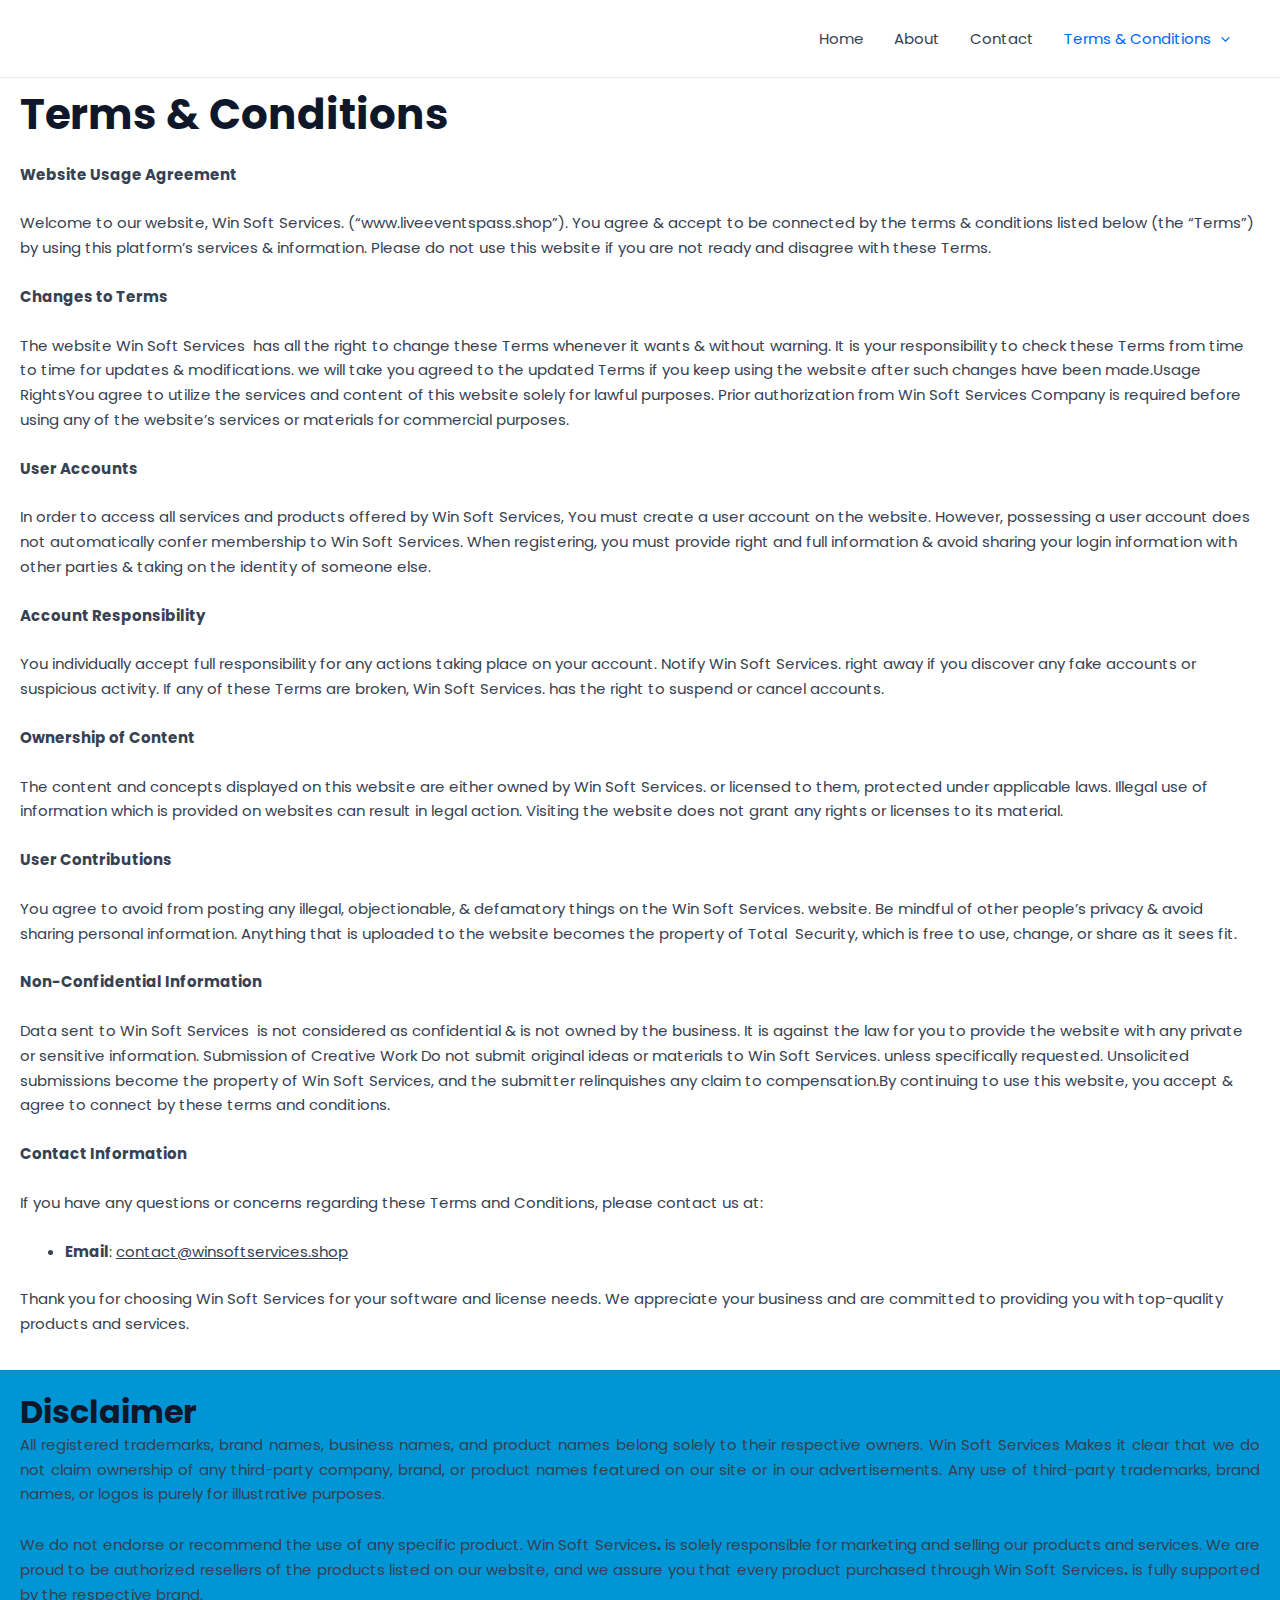
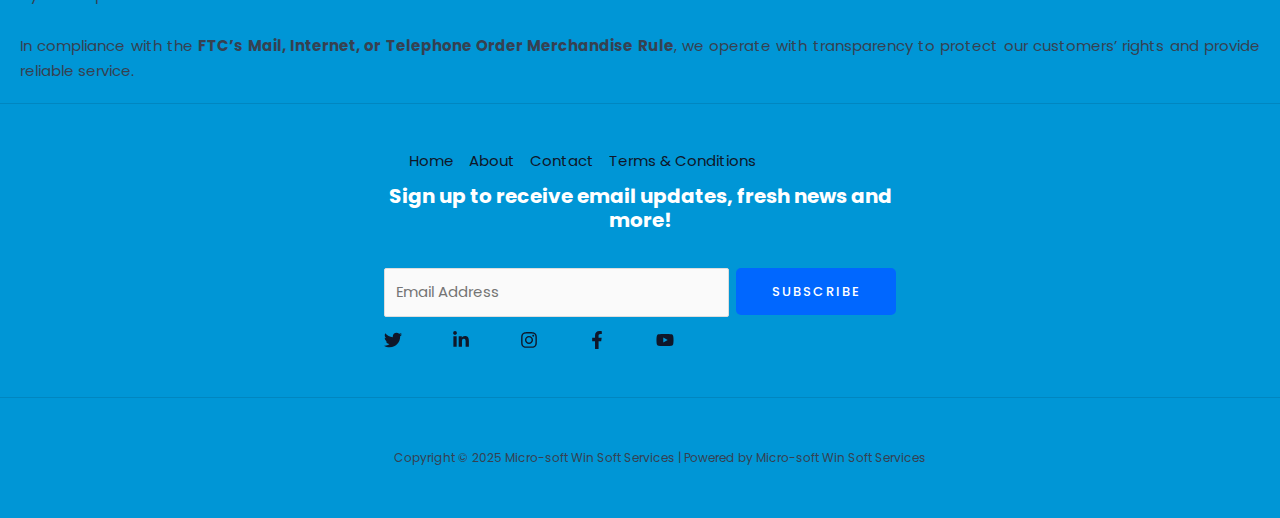
<file: terms-conditions/index.html>
<!DOCTYPE html>
<html lang="en-US">
<head>
<meta charset="UTF-8">
<meta name="viewport" content="width=device-width, initial-scale=1">
	<link rel="profile" href="https://gmpg.org/xfn/11"> 
	<title>Terms &amp; Conditions &#8211; Micro-soft Win Soft Services</title>
<meta name="robots" content="max-image-preview:large">
	<style>img:is([sizes="auto" i], [sizes^="auto," i]) { contain-intrinsic-size: 3000px 1500px }</style>
	<link rel="dns-prefetch" href="//fonts.googleapis.com">
<link rel="alternate" type="application/rss+xml" title="Micro-soft Win Soft Services &raquo; Feed" href="/feed/">
<link rel="alternate" type="application/rss+xml" title="Micro-soft Win Soft Services &raquo; Comments Feed" href="/comments/feed/">
<script>
window._wpemojiSettings = {"baseUrl":"https:\/\/s.w.org\/images\/core\/emoji\/15.0.3\/72x72\/","ext":".png","svgUrl":"https:\/\/s.w.org\/images\/core\/emoji\/15.0.3\/svg\/","svgExt":".svg","source":{"concatemoji":"\/wp-includes\/js\/wp-emoji-release.min.js?ver=6.7.2"}};
/*! This file is auto-generated */
!function(i,n){var o,s,e;function c(e){try{var t={supportTests:e,timestamp:(new Date).valueOf()};sessionStorage.setItem(o,JSON.stringify(t))}catch(e){}}function p(e,t,n){e.clearRect(0,0,e.canvas.width,e.canvas.height),e.fillText(t,0,0);var t=new Uint32Array(e.getImageData(0,0,e.canvas.width,e.canvas.height).data),r=(e.clearRect(0,0,e.canvas.width,e.canvas.height),e.fillText(n,0,0),new Uint32Array(e.getImageData(0,0,e.canvas.width,e.canvas.height).data));return t.every(function(e,t){return e===r[t]})}function u(e,t,n){switch(t){case"flag":return n(e,"🏳️‍⚧️","🏳️​⚧️")?!1:!n(e,"🇺🇳","🇺​🇳")&&!n(e,"🏴󠁧󠁢󠁥󠁮󠁧󠁿","🏴​󠁧​󠁢​󠁥​󠁮​󠁧​󠁿");case"emoji":return!n(e,"🐦‍⬛","🐦​⬛")}return!1}function f(e,t,n){var r="undefined"!=typeof WorkerGlobalScope&&self instanceof WorkerGlobalScope?new OffscreenCanvas(300,150):i.createElement("canvas"),a=r.getContext("2d",{willReadFrequently:!0}),o=(a.textBaseline="top",a.font="600 32px Arial",{});return e.forEach(function(e){o[e]=t(a,e,n)}),o}function t(e){var t=i.createElement("script");t.src=e,t.defer=!0,i.head.appendChild(t)}"undefined"!=typeof Promise&&(o="wpEmojiSettingsSupports",s=["flag","emoji"],n.supports={everything:!0,everythingExceptFlag:!0},e=new Promise(function(e){i.addEventListener("DOMContentLoaded",e,{once:!0})}),new Promise(function(t){var n=function(){try{var e=JSON.parse(sessionStorage.getItem(o));if("object"==typeof e&&"number"==typeof e.timestamp&&(new Date).valueOf()<e.timestamp+604800&&"object"==typeof e.supportTests)return e.supportTests}catch(e){}return null}();if(!n){if("undefined"!=typeof Worker&&"undefined"!=typeof OffscreenCanvas&&"undefined"!=typeof URL&&URL.createObjectURL&&"undefined"!=typeof Blob)try{var e="postMessage("+f.toString()+"("+[JSON.stringify(s),u.toString(),p.toString()].join(",")+"));",r=new Blob([e],{type:"text/javascript"}),a=new Worker(URL.createObjectURL(r),{name:"wpTestEmojiSupports"});return void(a.onmessage=function(e){c(n=e.data),a.terminate(),t(n)})}catch(e){}c(n=f(s,u,p))}t(n)}).then(function(e){for(var t in e)n.supports[t]=e[t],n.supports.everything=n.supports.everything&&n.supports[t],"flag"!==t&&(n.supports.everythingExceptFlag=n.supports.everythingExceptFlag&&n.supports[t]);n.supports.everythingExceptFlag=n.supports.everythingExceptFlag&&!n.supports.flag,n.DOMReady=!1,n.readyCallback=function(){n.DOMReady=!0}}).then(function(){return e}).then(function(){var e;n.supports.everything||(n.readyCallback(),(e=n.source||{}).concatemoji?t(e.concatemoji):e.wpemoji&&e.twemoji&&(t(e.twemoji),t(e.wpemoji)))}))}((window,document),window._wpemojiSettings);
</script>
<link rel="stylesheet" id="astra-theme-css-css" href="/wp-content/themes/astra/assets/css/minified/main.min.css?ver=4.8.12" media="all">
<style id="astra-theme-css-inline-css">:root{--ast-post-nav-space:0;--ast-container-default-xlg-padding:6.67em;--ast-container-default-lg-padding:5.67em;--ast-container-default-slg-padding:4.34em;--ast-container-default-md-padding:3.34em;--ast-container-default-sm-padding:6.67em;--ast-container-default-xs-padding:2.4em;--ast-container-default-xxs-padding:1.4em;--ast-code-block-background:#EEEEEE;--ast-comment-inputs-background:#FAFAFA;--ast-normal-container-width:1240px;--ast-narrow-container-width:750px;--ast-blog-title-font-weight:normal;--ast-blog-meta-weight:inherit;--ast-global-color-primary:var(--ast-global-color-5);--ast-global-color-secondary:var(--ast-global-color-4);--ast-global-color-alternate-background:var(--ast-global-color-7);--ast-global-color-subtle-background:var(--ast-global-color-6);}html{font-size:93.75%;}a,.page-title{color:var(--ast-global-color-2);}a:hover,a:focus{color:var(--ast-global-color-1);}body,button,input,select,textarea,.ast-button,.ast-custom-button{font-family:'Poppins',sans-serif;font-weight:400;font-size:15px;font-size:1rem;line-height:var(--ast-body-line-height,1.65em);}blockquote{color:var(--ast-global-color-3);}h1,.entry-content h1,h2,.entry-content h2,h3,.entry-content h3,h4,.entry-content h4,h5,.entry-content h5,h6,.entry-content h6,.site-title,.site-title a{font-family:'Poppins',sans-serif;font-weight:700;}.site-title{font-size:35px;font-size:2.3333333333333rem;display:none;}header .custom-logo-link img{max-width:28px;width:28px;}.astra-logo-svg{width:28px;}.site-header .site-description{font-size:15px;font-size:1rem;display:none;}.entry-title{font-size:30px;font-size:2rem;}.archive .ast-article-post .ast-article-inner,.blog .ast-article-post .ast-article-inner,.archive .ast-article-post .ast-article-inner:hover,.blog .ast-article-post .ast-article-inner:hover{overflow:hidden;}h1,.entry-content h1{font-size:52px;font-size:3.4666666666667rem;font-weight:700;font-family:'Poppins',sans-serif;line-height:1.4em;}h2,.entry-content h2{font-size:42px;font-size:2.8rem;font-weight:700;font-family:'Poppins',sans-serif;line-height:1.3em;}h3,.entry-content h3{font-size:32px;font-size:2.1333333333333rem;font-weight:600;font-family:'Poppins',sans-serif;line-height:1.3em;}h4,.entry-content h4{font-size:20px;font-size:1.3333333333333rem;line-height:1.2em;font-family:'Poppins',sans-serif;}h5,.entry-content h5{font-size:16px;font-size:1.0666666666667rem;line-height:1.2em;font-family:'Poppins',sans-serif;}h6,.entry-content h6{font-size:14px;font-size:0.93333333333333rem;line-height:1.25em;font-family:'Poppins',sans-serif;}::selection{background-color:var(--ast-global-color-0);color:#ffffff;}body,h1,.entry-title a,.entry-content h1,h2,.entry-content h2,h3,.entry-content h3,h4,.entry-content h4,h5,.entry-content h5,h6,.entry-content h6{color:var(--ast-global-color-3);}.tagcloud a:hover,.tagcloud a:focus,.tagcloud a.current-item{color:#ffffff;border-color:var(--ast-global-color-2);background-color:var(--ast-global-color-2);}input:focus,input[type="text"]:focus,input[type="email"]:focus,input[type="url"]:focus,input[type="password"]:focus,input[type="reset"]:focus,input[type="search"]:focus,textarea:focus{border-color:var(--ast-global-color-2);}input[type="radio"]:checked,input[type=reset],input[type="checkbox"]:checked,input[type="checkbox"]:hover:checked,input[type="checkbox"]:focus:checked,input[type=range]::-webkit-slider-thumb{border-color:var(--ast-global-color-2);background-color:var(--ast-global-color-2);box-shadow:none;}.site-footer a:hover + .post-count,.site-footer a:focus + .post-count{background:var(--ast-global-color-2);border-color:var(--ast-global-color-2);}.single .nav-links .nav-previous,.single .nav-links .nav-next{color:var(--ast-global-color-2);}.entry-meta,.entry-meta *{line-height:1.45;color:var(--ast-global-color-2);}.entry-meta a:not(.ast-button):hover,.entry-meta a:not(.ast-button):hover *,.entry-meta a:not(.ast-button):focus,.entry-meta a:not(.ast-button):focus *,.page-links > .page-link,.page-links .page-link:hover,.post-navigation a:hover{color:var(--ast-global-color-1);}#cat option,.secondary .calendar_wrap thead a,.secondary .calendar_wrap thead a:visited{color:var(--ast-global-color-2);}.secondary .calendar_wrap #today,.ast-progress-val span{background:var(--ast-global-color-2);}.secondary a:hover + .post-count,.secondary a:focus + .post-count{background:var(--ast-global-color-2);border-color:var(--ast-global-color-2);}.calendar_wrap #today > a{color:#ffffff;}.page-links .page-link,.single .post-navigation a{color:var(--ast-global-color-2);}.ast-search-menu-icon .search-form button.search-submit{padding:0 4px;}.ast-search-menu-icon form.search-form{padding-right:0;}.ast-search-menu-icon.slide-search input.search-field{width:0;}.ast-header-search .ast-search-menu-icon.ast-dropdown-active .search-form,.ast-header-search .ast-search-menu-icon.ast-dropdown-active .search-field:focus{transition:all 0.2s;}.search-form input.search-field:focus{outline:none;}.wp-block-latest-posts > li > a{color:var(--ast-global-color-2);}.widget-title,.widget .wp-block-heading{font-size:21px;font-size:1.4rem;color:var(--ast-global-color-3);}.ast-search-menu-icon.slide-search a:focus-visible:focus-visible,.astra-search-icon:focus-visible,#close:focus-visible,a:focus-visible,.ast-menu-toggle:focus-visible,.site .skip-link:focus-visible,.wp-block-loginout input:focus-visible,.wp-block-search.wp-block-search__button-inside .wp-block-search__inside-wrapper,.ast-header-navigation-arrow:focus-visible,.woocommerce .wc-proceed-to-checkout > .checkout-button:focus-visible,.woocommerce .woocommerce-MyAccount-navigation ul li a:focus-visible,.ast-orders-table__row .ast-orders-table__cell:focus-visible,.woocommerce .woocommerce-order-details .order-again > .button:focus-visible,.woocommerce .woocommerce-message a.button.wc-forward:focus-visible,.woocommerce #minus_qty:focus-visible,.woocommerce #plus_qty:focus-visible,a#ast-apply-coupon:focus-visible,.woocommerce .woocommerce-info a:focus-visible,.woocommerce .astra-shop-summary-wrap a:focus-visible,.woocommerce a.wc-forward:focus-visible,#ast-apply-coupon:focus-visible,.woocommerce-js .woocommerce-mini-cart-item a.remove:focus-visible,#close:focus-visible,.button.search-submit:focus-visible,#search_submit:focus,.normal-search:focus-visible,.ast-header-account-wrap:focus-visible,.woocommerce .ast-on-card-button.ast-quick-view-trigger:focus{outline-style:dotted;outline-color:inherit;outline-width:thin;}input:focus,input[type="text"]:focus,input[type="email"]:focus,input[type="url"]:focus,input[type="password"]:focus,input[type="reset"]:focus,input[type="search"]:focus,input[type="number"]:focus,textarea:focus,.wp-block-search__input:focus,[data-section="section-header-mobile-trigger"] .ast-button-wrap .ast-mobile-menu-trigger-minimal:focus,.ast-mobile-popup-drawer.active .menu-toggle-close:focus,.woocommerce-ordering select.orderby:focus,#ast-scroll-top:focus,#coupon_code:focus,.woocommerce-page #comment:focus,.woocommerce #reviews #respond input#submit:focus,.woocommerce a.add_to_cart_button:focus,.woocommerce .button.single_add_to_cart_button:focus,.woocommerce .woocommerce-cart-form button:focus,.woocommerce .woocommerce-cart-form__cart-item .quantity .qty:focus,.woocommerce .woocommerce-billing-fields .woocommerce-billing-fields__field-wrapper .woocommerce-input-wrapper > .input-text:focus,.woocommerce #order_comments:focus,.woocommerce #place_order:focus,.woocommerce .woocommerce-address-fields .woocommerce-address-fields__field-wrapper .woocommerce-input-wrapper > .input-text:focus,.woocommerce .woocommerce-MyAccount-content form button:focus,.woocommerce .woocommerce-MyAccount-content .woocommerce-EditAccountForm .woocommerce-form-row .woocommerce-Input.input-text:focus,.woocommerce .ast-woocommerce-container .woocommerce-pagination ul.page-numbers li a:focus,body #content .woocommerce form .form-row .select2-container--default .select2-selection--single:focus,#ast-coupon-code:focus,.woocommerce.woocommerce-js .quantity input[type=number]:focus,.woocommerce-js .woocommerce-mini-cart-item .quantity input[type=number]:focus,.woocommerce p#ast-coupon-trigger:focus{border-style:dotted;border-color:inherit;border-width:thin;}input{outline:none;}.ast-logo-title-inline .site-logo-img{padding-right:1em;}body .ast-oembed-container *{position:absolute;top:0;width:100%;height:100%;left:0;}body .wp-block-embed-pocket-casts .ast-oembed-container *{position:unset;}.ast-single-post-featured-section + article {margin-top: 2em;}.site-content .ast-single-post-featured-section img {width: 100%;overflow: hidden;object-fit: cover;}.site > .ast-single-related-posts-container {margin-top: 0;}@media (min-width: 922px) {.ast-desktop .ast-container--narrow {max-width: var(--ast-narrow-container-width);margin: 0 auto;}}.ast-page-builder-template .hentry {margin: 0;}.ast-page-builder-template .site-content > .ast-container {max-width: 100%;padding: 0;}.ast-page-builder-template .site .site-content #primary {padding: 0;margin: 0;}.ast-page-builder-template .no-results {text-align: center;margin: 4em auto;}.ast-page-builder-template .ast-pagination {padding: 2em;}.ast-page-builder-template .entry-header.ast-no-title.ast-no-thumbnail {margin-top: 0;}.ast-page-builder-template .entry-header.ast-header-without-markup {margin-top: 0;margin-bottom: 0;}.ast-page-builder-template .entry-header.ast-no-title.ast-no-meta {margin-bottom: 0;}.ast-page-builder-template.single .post-navigation {padding-bottom: 2em;}.ast-page-builder-template.single-post .site-content > .ast-container {max-width: 100%;}.ast-page-builder-template .entry-header {margin-top: 4em;margin-left: auto;margin-right: auto;padding-left: 20px;padding-right: 20px;}.single.ast-page-builder-template .entry-header {padding-left: 20px;padding-right: 20px;}.ast-page-builder-template .ast-archive-description {margin: 4em auto 0;padding-left: 20px;padding-right: 20px;}.ast-page-builder-template.ast-no-sidebar .entry-content .alignwide {margin-left: 0;margin-right: 0;}@media (max-width:921.9px){#ast-desktop-header{display:none;}}@media (min-width:922px){#ast-mobile-header{display:none;}}.wp-block-buttons.aligncenter{justify-content:center;}@media (max-width:921px){.ast-theme-transparent-header #primary,.ast-theme-transparent-header #secondary{padding:0;}}@media (max-width:921px){.ast-plain-container.ast-no-sidebar #primary{padding:0;}}.ast-plain-container.ast-no-sidebar #primary{margin-top:0;margin-bottom:0;}.wp-block-button.is-style-outline .wp-block-button__link{border-color:var(--ast-global-color-0);border-top-width:2px;border-right-width:2px;border-bottom-width:2px;border-left-width:2px;}div.wp-block-button.is-style-outline > .wp-block-button__link:not(.has-text-color),div.wp-block-button.wp-block-button__link.is-style-outline:not(.has-text-color){color:var(--ast-global-color-0);}.wp-block-button.is-style-outline .wp-block-button__link:hover,.wp-block-buttons .wp-block-button.is-style-outline .wp-block-button__link:focus,.wp-block-buttons .wp-block-button.is-style-outline > .wp-block-button__link:not(.has-text-color):hover,.wp-block-buttons .wp-block-button.wp-block-button__link.is-style-outline:not(.has-text-color):hover{color:#ffffff;background-color:var(--ast-global-color-2);border-color:var(--ast-global-color-2);}.post-page-numbers.current .page-link,.ast-pagination .page-numbers.current{color:#ffffff;border-color:var(--ast-global-color-0);background-color:var(--ast-global-color-0);}.wp-block-buttons .wp-block-button.is-style-outline .wp-block-button__link.wp-element-button,.ast-outline-button,.wp-block-uagb-buttons-child .uagb-buttons-repeater.ast-outline-button{border-color:var(--ast-global-color-0);border-top-width:2px;border-right-width:2px;border-bottom-width:2px;border-left-width:2px;font-family:inherit;font-weight:500;font-size:13px;font-size:0.86666666666667rem;line-height:1em;border-top-left-radius:5px;border-top-right-radius:5px;border-bottom-right-radius:5px;border-bottom-left-radius:5px;}.wp-block-buttons .wp-block-button.is-style-outline > .wp-block-button__link:not(.has-text-color),.wp-block-buttons .wp-block-button.wp-block-button__link.is-style-outline:not(.has-text-color),.ast-outline-button{color:var(--ast-global-color-0);}.wp-block-button.is-style-outline .wp-block-button__link:hover,.wp-block-buttons .wp-block-button.is-style-outline .wp-block-button__link:focus,.wp-block-buttons .wp-block-button.is-style-outline > .wp-block-button__link:not(.has-text-color):hover,.wp-block-buttons .wp-block-button.wp-block-button__link.is-style-outline:not(.has-text-color):hover,.ast-outline-button:hover,.ast-outline-button:focus,.wp-block-uagb-buttons-child .uagb-buttons-repeater.ast-outline-button:hover,.wp-block-uagb-buttons-child .uagb-buttons-repeater.ast-outline-button:focus{color:#ffffff;background-color:var(--ast-global-color-2);border-color:var(--ast-global-color-2);}.wp-block-button .wp-block-button__link.wp-element-button.is-style-outline:not(.has-background),.wp-block-button.is-style-outline>.wp-block-button__link.wp-element-button:not(.has-background),.ast-outline-button{background-color:var(--ast-global-color-0);}.entry-content[data-ast-blocks-layout] > figure{margin-bottom:1em;}@media (max-width:921px){.ast-separate-container #primary,.ast-separate-container #secondary{padding:1.5em 0;}#primary,#secondary{padding:1.5em 0;margin:0;}.ast-left-sidebar #content > .ast-container{display:flex;flex-direction:column-reverse;width:100%;}.ast-separate-container .ast-article-post,.ast-separate-container .ast-article-single{padding:1.5em 2.14em;}.ast-author-box img.avatar{margin:20px 0 0 0;}}@media (min-width:922px){.ast-separate-container.ast-right-sidebar #primary,.ast-separate-container.ast-left-sidebar #primary{border:0;}.search-no-results.ast-separate-container #primary{margin-bottom:4em;}}.elementor-button-wrapper .elementor-button{border-style:solid;text-decoration:none;border-top-width:0;border-right-width:0;border-left-width:0;border-bottom-width:0;}body .elementor-button.elementor-size-sm,body .elementor-button.elementor-size-xs,body .elementor-button.elementor-size-md,body .elementor-button.elementor-size-lg,body .elementor-button.elementor-size-xl,body .elementor-button{border-top-left-radius:5px;border-top-right-radius:5px;border-bottom-right-radius:5px;border-bottom-left-radius:5px;padding-top:17px;padding-right:26px;padding-bottom:17px;padding-left:26px;}.elementor-button-wrapper .elementor-button{border-color:var(--ast-global-color-0);background-color:var(--ast-global-color-0);}.elementor-button-wrapper .elementor-button:hover,.elementor-button-wrapper .elementor-button:focus{color:#ffffff;background-color:var(--ast-global-color-2);border-color:var(--ast-global-color-2);}.wp-block-button .wp-block-button__link ,.elementor-button-wrapper .elementor-button,.elementor-button-wrapper .elementor-button:visited{color:#ffffff;}.elementor-button-wrapper .elementor-button{font-weight:500;font-size:13px;font-size:0.86666666666667rem;line-height:1em;text-transform:uppercase;letter-spacing:2px;}body .elementor-button.elementor-size-sm,body .elementor-button.elementor-size-xs,body .elementor-button.elementor-size-md,body .elementor-button.elementor-size-lg,body .elementor-button.elementor-size-xl,body .elementor-button{font-size:13px;font-size:0.86666666666667rem;}.wp-block-button .wp-block-button__link:hover,.wp-block-button .wp-block-button__link:focus{color:#ffffff;background-color:var(--ast-global-color-2);border-color:var(--ast-global-color-2);}.elementor-widget-heading h1.elementor-heading-title{line-height:1.4em;}.elementor-widget-heading h2.elementor-heading-title{line-height:1.3em;}.elementor-widget-heading h3.elementor-heading-title{line-height:1.3em;}.elementor-widget-heading h4.elementor-heading-title{line-height:1.2em;}.elementor-widget-heading h5.elementor-heading-title{line-height:1.2em;}.elementor-widget-heading h6.elementor-heading-title{line-height:1.25em;}.wp-block-button .wp-block-button__link,.wp-block-search .wp-block-search__button,body .wp-block-file .wp-block-file__button{border-color:var(--ast-global-color-0);background-color:var(--ast-global-color-0);color:#ffffff;font-family:inherit;font-weight:500;line-height:1em;text-transform:uppercase;letter-spacing:2px;font-size:13px;font-size:0.86666666666667rem;border-top-left-radius:5px;border-top-right-radius:5px;border-bottom-right-radius:5px;border-bottom-left-radius:5px;padding-top:17px;padding-right:26px;padding-bottom:17px;padding-left:26px;}.menu-toggle,button,.ast-button,.ast-custom-button,.button,input#submit,input[type="button"],input[type="submit"],input[type="reset"],form[CLASS*="wp-block-search__"].wp-block-search .wp-block-search__inside-wrapper .wp-block-search__button,body .wp-block-file .wp-block-file__button,.woocommerce-js a.button,.woocommerce button.button,.woocommerce .woocommerce-message a.button,.woocommerce #respond input#submit.alt,.woocommerce input.button.alt,.woocommerce input.button,.woocommerce input.button:disabled,.woocommerce input.button:disabled[disabled],.woocommerce input.button:disabled:hover,.woocommerce input.button:disabled[disabled]:hover,.woocommerce #respond input#submit,.woocommerce button.button.alt.disabled,.wc-block-grid__products .wc-block-grid__product .wp-block-button__link,.wc-block-grid__product-onsale,[CLASS*="wc-block"] button,.woocommerce-js .astra-cart-drawer .astra-cart-drawer-content .woocommerce-mini-cart__buttons .button:not(.checkout):not(.ast-continue-shopping),.woocommerce-js .astra-cart-drawer .astra-cart-drawer-content .woocommerce-mini-cart__buttons a.checkout,.woocommerce button.button.alt.disabled.wc-variation-selection-needed,[CLASS*="wc-block"] .wc-block-components-button{border-style:solid;border-top-width:0;border-right-width:0;border-left-width:0;border-bottom-width:0;color:#ffffff;border-color:var(--ast-global-color-0);background-color:var(--ast-global-color-0);padding-top:17px;padding-right:26px;padding-bottom:17px;padding-left:26px;font-family:inherit;font-weight:500;font-size:13px;font-size:0.86666666666667rem;line-height:1em;text-transform:uppercase;letter-spacing:2px;border-top-left-radius:5px;border-top-right-radius:5px;border-bottom-right-radius:5px;border-bottom-left-radius:5px;}button:focus,.menu-toggle:hover,button:hover,.ast-button:hover,.ast-custom-button:hover .button:hover,.ast-custom-button:hover ,input[type=reset]:hover,input[type=reset]:focus,input#submit:hover,input#submit:focus,input[type="button"]:hover,input[type="button"]:focus,input[type="submit"]:hover,input[type="submit"]:focus,form[CLASS*="wp-block-search__"].wp-block-search .wp-block-search__inside-wrapper .wp-block-search__button:hover,form[CLASS*="wp-block-search__"].wp-block-search .wp-block-search__inside-wrapper .wp-block-search__button:focus,body .wp-block-file .wp-block-file__button:hover,body .wp-block-file .wp-block-file__button:focus,.woocommerce-js a.button:hover,.woocommerce button.button:hover,.woocommerce .woocommerce-message a.button:hover,.woocommerce #respond input#submit:hover,.woocommerce #respond input#submit.alt:hover,.woocommerce input.button.alt:hover,.woocommerce input.button:hover,.woocommerce button.button.alt.disabled:hover,.wc-block-grid__products .wc-block-grid__product .wp-block-button__link:hover,[CLASS*="wc-block"] button:hover,.woocommerce-js .astra-cart-drawer .astra-cart-drawer-content .woocommerce-mini-cart__buttons .button:not(.checkout):not(.ast-continue-shopping):hover,.woocommerce-js .astra-cart-drawer .astra-cart-drawer-content .woocommerce-mini-cart__buttons a.checkout:hover,.woocommerce button.button.alt.disabled.wc-variation-selection-needed:hover,[CLASS*="wc-block"] .wc-block-components-button:hover,[CLASS*="wc-block"] .wc-block-components-button:focus{color:#ffffff;background-color:var(--ast-global-color-2);border-color:var(--ast-global-color-2);}@media (max-width:921px){.ast-mobile-header-stack .main-header-bar .ast-search-menu-icon{display:inline-block;}.ast-header-break-point.ast-header-custom-item-outside .ast-mobile-header-stack .main-header-bar .ast-search-icon{margin:0;}.ast-comment-avatar-wrap img{max-width:2.5em;}.ast-comment-meta{padding:0 1.8888em 1.3333em;}.ast-separate-container .ast-comment-list li.depth-1{padding:1.5em 2.14em;}.ast-separate-container .comment-respond{padding:2em 2.14em;}}@media (min-width:544px){.ast-container{max-width:100%;}}@media (max-width:544px){.ast-separate-container .ast-article-post,.ast-separate-container .ast-article-single,.ast-separate-container .comments-title,.ast-separate-container .ast-archive-description{padding:1.5em 1em;}.ast-separate-container #content .ast-container{padding-left:0.54em;padding-right:0.54em;}.ast-separate-container .ast-comment-list .bypostauthor{padding:.5em;}.ast-search-menu-icon.ast-dropdown-active .search-field{width:170px;}} #ast-mobile-header .ast-site-header-cart-li a{pointer-events:none;}body,.ast-separate-container{background-color:var(--ast-global-color-4);background-image:none;}@media (max-width:921px){.site-title{display:none;}.site-header .site-description{display:none;}.entry-title{font-size:25px;font-size:1.6666666666667rem;}h1,.entry-content h1{font-size:40px;}h2,.entry-content h2{font-size:35px;}h3,.entry-content h3{font-size:26px;}h4,.entry-content h4{font-size:20px;font-size:1.3333333333333rem;}h5,.entry-content h5{font-size:16px;font-size:1.0666666666667rem;}h6,.entry-content h6{font-size:14px;font-size:0.93333333333333rem;}.astra-logo-svg{width:200px;}header .custom-logo-link img,.ast-header-break-point .site-logo-img .custom-mobile-logo-link img{max-width:200px;width:200px;}}@media (max-width:544px){.site-title{display:none;}.site-header .site-description{display:none;}.entry-title{font-size:22px;font-size:1.4666666666667rem;}h1,.entry-content h1{font-size:34px;}h2,.entry-content h2{font-size:30px;}h3,.entry-content h3{font-size:24px;}h4,.entry-content h4{font-size:20px;font-size:1.3333333333333rem;}h5,.entry-content h5{font-size:16px;font-size:1.0666666666667rem;}h6,.entry-content h6{font-size:12px;font-size:0.8rem;}header .custom-logo-link img,.ast-header-break-point .site-branding img,.ast-header-break-point .custom-logo-link img{max-width:73px;width:73px;}.astra-logo-svg{width:73px;}.ast-header-break-point .site-logo-img .custom-mobile-logo-link img{max-width:73px;}}@media (max-width:921px){html{font-size:85.5%;}}@media (max-width:544px){html{font-size:85.5%;}}@media (min-width:922px){.ast-container{max-width:1280px;}}@media (min-width:922px){.site-content .ast-container{display:flex;}}@media (max-width:921px){.site-content .ast-container{flex-direction:column;}}@media (min-width:922px){.blog .site-content > .ast-container,.archive .site-content > .ast-container,.search .site-content > .ast-container{max-width:950px;}}@media (min-width:922px){.single-post .site-content > .ast-container{max-width:1024px;}}@media (min-width:922px){.main-header-menu .sub-menu .menu-item.ast-left-align-sub-menu:hover > .sub-menu,.main-header-menu .sub-menu .menu-item.ast-left-align-sub-menu.focus > .sub-menu{margin-left:-0px;}}.site .comments-area{padding-bottom:3em;}.footer-widget-area[data-section^="section-fb-html-"] .ast-builder-html-element{text-align:center;}.wp-block-file {display: flex;align-items: center;flex-wrap: wrap;justify-content: space-between;}.wp-block-pullquote {border: none;}.wp-block-pullquote blockquote::before {content: "\201D";font-family: "Helvetica",sans-serif;display: flex;transform: rotate( 180deg );font-size: 6rem;font-style: normal;line-height: 1;font-weight: bold;align-items: center;justify-content: center;}.has-text-align-right > blockquote::before {justify-content: flex-start;}.has-text-align-left > blockquote::before {justify-content: flex-end;}figure.wp-block-pullquote.is-style-solid-color blockquote {max-width: 100%;text-align: inherit;}:root {--wp--custom--ast-default-block-top-padding: 3em;--wp--custom--ast-default-block-right-padding: 3em;--wp--custom--ast-default-block-bottom-padding: 3em;--wp--custom--ast-default-block-left-padding: 3em;--wp--custom--ast-container-width: 1240px;--wp--custom--ast-content-width-size: 1240px;--wp--custom--ast-wide-width-size: calc(1240px + var(--wp--custom--ast-default-block-left-padding) + var(--wp--custom--ast-default-block-right-padding));}.ast-narrow-container {--wp--custom--ast-content-width-size: 750px;--wp--custom--ast-wide-width-size: 750px;}@media(max-width: 921px) {:root {--wp--custom--ast-default-block-top-padding: 3em;--wp--custom--ast-default-block-right-padding: 2em;--wp--custom--ast-default-block-bottom-padding: 3em;--wp--custom--ast-default-block-left-padding: 2em;}}@media(max-width: 544px) {:root {--wp--custom--ast-default-block-top-padding: 3em;--wp--custom--ast-default-block-right-padding: 1.5em;--wp--custom--ast-default-block-bottom-padding: 3em;--wp--custom--ast-default-block-left-padding: 1.5em;}}.entry-content > .wp-block-group,.entry-content > .wp-block-cover,.entry-content > .wp-block-columns {padding-top: var(--wp--custom--ast-default-block-top-padding);padding-right: var(--wp--custom--ast-default-block-right-padding);padding-bottom: var(--wp--custom--ast-default-block-bottom-padding);padding-left: var(--wp--custom--ast-default-block-left-padding);}.ast-plain-container.ast-no-sidebar .entry-content > .alignfull,.ast-page-builder-template .ast-no-sidebar .entry-content > .alignfull {margin-left: calc( -50vw + 50%);margin-right: calc( -50vw + 50%);max-width: 100vw;width: 100vw;}.ast-plain-container.ast-no-sidebar .entry-content .alignfull .alignfull,.ast-page-builder-template.ast-no-sidebar .entry-content .alignfull .alignfull,.ast-plain-container.ast-no-sidebar .entry-content .alignfull .alignwide,.ast-page-builder-template.ast-no-sidebar .entry-content .alignfull .alignwide,.ast-plain-container.ast-no-sidebar .entry-content .alignwide .alignfull,.ast-page-builder-template.ast-no-sidebar .entry-content .alignwide .alignfull,.ast-plain-container.ast-no-sidebar .entry-content .alignwide .alignwide,.ast-page-builder-template.ast-no-sidebar .entry-content .alignwide .alignwide,.ast-plain-container.ast-no-sidebar .entry-content .wp-block-column .alignfull,.ast-page-builder-template.ast-no-sidebar .entry-content .wp-block-column .alignfull,.ast-plain-container.ast-no-sidebar .entry-content .wp-block-column .alignwide,.ast-page-builder-template.ast-no-sidebar .entry-content .wp-block-column .alignwide {margin-left: auto;margin-right: auto;width: 100%;}[data-ast-blocks-layout] .wp-block-separator:not(.is-style-dots) {height: 0;}[data-ast-blocks-layout] .wp-block-separator {margin: 20px auto;}[data-ast-blocks-layout] .wp-block-separator:not(.is-style-wide):not(.is-style-dots) {max-width: 100px;}[data-ast-blocks-layout] .wp-block-separator.has-background {padding: 0;}.entry-content[data-ast-blocks-layout] > * {max-width: var(--wp--custom--ast-content-width-size);margin-left: auto;margin-right: auto;}.entry-content[data-ast-blocks-layout] > .alignwide {max-width: var(--wp--custom--ast-wide-width-size);}.entry-content[data-ast-blocks-layout] .alignfull {max-width: none;}.entry-content .wp-block-columns {margin-bottom: 0;}blockquote {margin: 1.5em;border-color: rgba(0,0,0,0.05);}.wp-block-quote:not(.has-text-align-right):not(.has-text-align-center) {border-left: 5px solid rgba(0,0,0,0.05);}.has-text-align-right > blockquote,blockquote.has-text-align-right {border-right: 5px solid rgba(0,0,0,0.05);}.has-text-align-left > blockquote,blockquote.has-text-align-left {border-left: 5px solid rgba(0,0,0,0.05);}.wp-block-site-tagline,.wp-block-latest-posts .read-more {margin-top: 15px;}.wp-block-loginout p label {display: block;}.wp-block-loginout p:not(.login-remember):not(.login-submit) input {width: 100%;}.wp-block-loginout input:focus {border-color: transparent;}.wp-block-loginout input:focus {outline: thin dotted;}.entry-content .wp-block-media-text .wp-block-media-text__content {padding: 0 0 0 8%;}.entry-content .wp-block-media-text.has-media-on-the-right .wp-block-media-text__content {padding: 0 8% 0 0;}.entry-content .wp-block-media-text.has-background .wp-block-media-text__content {padding: 8%;}.entry-content .wp-block-cover:not([class*="background-color"]):not(.has-text-color.has-link-color) .wp-block-cover__inner-container,.entry-content .wp-block-cover:not([class*="background-color"]) .wp-block-cover-image-text,.entry-content .wp-block-cover:not([class*="background-color"]) .wp-block-cover-text,.entry-content .wp-block-cover-image:not([class*="background-color"]) .wp-block-cover__inner-container,.entry-content .wp-block-cover-image:not([class*="background-color"]) .wp-block-cover-image-text,.entry-content .wp-block-cover-image:not([class*="background-color"]) .wp-block-cover-text {color: var(--ast-global-color-primary,var(--ast-global-color-5));}.wp-block-loginout .login-remember input {width: 1.1rem;height: 1.1rem;margin: 0 5px 4px 0;vertical-align: middle;}.wp-block-latest-posts > li > *:first-child,.wp-block-latest-posts:not(.is-grid) > li:first-child {margin-top: 0;}.entry-content > .wp-block-buttons,.entry-content > .wp-block-uagb-buttons {margin-bottom: 1.5em;}.wp-block-search__inside-wrapper .wp-block-search__input {padding: 0 10px;color: var(--ast-global-color-3);background: var(--ast-global-color-primary,var(--ast-global-color-5));border-color: var(--ast-border-color);}.wp-block-latest-posts .read-more {margin-bottom: 1.5em;}.wp-block-search__no-button .wp-block-search__inside-wrapper .wp-block-search__input {padding-top: 5px;padding-bottom: 5px;}.wp-block-latest-posts .wp-block-latest-posts__post-date,.wp-block-latest-posts .wp-block-latest-posts__post-author {font-size: 1rem;}.wp-block-latest-posts > li > *,.wp-block-latest-posts:not(.is-grid) > li {margin-top: 12px;margin-bottom: 12px;}.ast-page-builder-template .entry-content[data-ast-blocks-layout] > *,.ast-page-builder-template .entry-content[data-ast-blocks-layout] > .alignfull:not(.wp-block-group):not(.uagb-is-root-container) > * {max-width: none;}.ast-page-builder-template .entry-content[data-ast-blocks-layout] > .alignwide:not(.uagb-is-root-container) > * {max-width: var(--wp--custom--ast-wide-width-size);}.ast-page-builder-template .entry-content[data-ast-blocks-layout] > .inherit-container-width > *,.ast-page-builder-template .entry-content[data-ast-blocks-layout] > *:not(.wp-block-group):not(.uagb-is-root-container) > *,.entry-content[data-ast-blocks-layout] > .wp-block-cover .wp-block-cover__inner-container {max-width: var(--wp--custom--ast-content-width-size) ;margin-left: auto;margin-right: auto;}.entry-content[data-ast-blocks-layout] .wp-block-cover:not(.alignleft):not(.alignright) {width: auto;}@media(max-width: 1200px) {.ast-separate-container .entry-content > .alignfull,.ast-separate-container .entry-content[data-ast-blocks-layout] > .alignwide,.ast-plain-container .entry-content[data-ast-blocks-layout] > .alignwide,.ast-plain-container .entry-content .alignfull {margin-left: calc(-1 * min(var(--ast-container-default-xlg-padding),20px)) ;margin-right: calc(-1 * min(var(--ast-container-default-xlg-padding),20px));}}@media(min-width: 1201px) {.ast-separate-container .entry-content > .alignfull {margin-left: calc(-1 * var(--ast-container-default-xlg-padding) );margin-right: calc(-1 * var(--ast-container-default-xlg-padding) );}.ast-separate-container .entry-content[data-ast-blocks-layout] > .alignwide,.ast-plain-container .entry-content[data-ast-blocks-layout] > .alignwide {margin-left: calc(-1 * var(--wp--custom--ast-default-block-left-padding) );margin-right: calc(-1 * var(--wp--custom--ast-default-block-right-padding) );}}@media(min-width: 921px) {.ast-separate-container .entry-content .wp-block-group.alignwide:not(.inherit-container-width) > :where(:not(.alignleft):not(.alignright)),.ast-plain-container .entry-content .wp-block-group.alignwide:not(.inherit-container-width) > :where(:not(.alignleft):not(.alignright)) {max-width: calc( var(--wp--custom--ast-content-width-size) + 80px );}.ast-plain-container.ast-right-sidebar .entry-content[data-ast-blocks-layout] .alignfull,.ast-plain-container.ast-left-sidebar .entry-content[data-ast-blocks-layout] .alignfull {margin-left: -60px;margin-right: -60px;}}@media(min-width: 544px) {.entry-content > .alignleft {margin-right: 20px;}.entry-content > .alignright {margin-left: 20px;}}@media (max-width:544px){.wp-block-columns .wp-block-column:not(:last-child){margin-bottom:20px;}.wp-block-latest-posts{margin:0;}}@media( max-width: 600px ) {.entry-content .wp-block-media-text .wp-block-media-text__content,.entry-content .wp-block-media-text.has-media-on-the-right .wp-block-media-text__content {padding: 8% 0 0;}.entry-content .wp-block-media-text.has-background .wp-block-media-text__content {padding: 8%;}}.ast-page-builder-template .entry-header {padding-left: 0;}.ast-narrow-container .site-content .wp-block-uagb-image--align-full .wp-block-uagb-image__figure {max-width: 100%;margin-left: auto;margin-right: auto;}:root .has-ast-global-color-0-color{color:var(--ast-global-color-0);}:root .has-ast-global-color-0-background-color{background-color:var(--ast-global-color-0);}:root .wp-block-button .has-ast-global-color-0-color{color:var(--ast-global-color-0);}:root .wp-block-button .has-ast-global-color-0-background-color{background-color:var(--ast-global-color-0);}:root .has-ast-global-color-1-color{color:var(--ast-global-color-1);}:root .has-ast-global-color-1-background-color{background-color:var(--ast-global-color-1);}:root .wp-block-button .has-ast-global-color-1-color{color:var(--ast-global-color-1);}:root .wp-block-button .has-ast-global-color-1-background-color{background-color:var(--ast-global-color-1);}:root .has-ast-global-color-2-color{color:var(--ast-global-color-2);}:root .has-ast-global-color-2-background-color{background-color:var(--ast-global-color-2);}:root .wp-block-button .has-ast-global-color-2-color{color:var(--ast-global-color-2);}:root .wp-block-button .has-ast-global-color-2-background-color{background-color:var(--ast-global-color-2);}:root .has-ast-global-color-3-color{color:var(--ast-global-color-3);}:root .has-ast-global-color-3-background-color{background-color:var(--ast-global-color-3);}:root .wp-block-button .has-ast-global-color-3-color{color:var(--ast-global-color-3);}:root .wp-block-button .has-ast-global-color-3-background-color{background-color:var(--ast-global-color-3);}:root .has-ast-global-color-4-color{color:var(--ast-global-color-4);}:root .has-ast-global-color-4-background-color{background-color:var(--ast-global-color-4);}:root .wp-block-button .has-ast-global-color-4-color{color:var(--ast-global-color-4);}:root .wp-block-button .has-ast-global-color-4-background-color{background-color:var(--ast-global-color-4);}:root .has-ast-global-color-5-color{color:var(--ast-global-color-5);}:root .has-ast-global-color-5-background-color{background-color:var(--ast-global-color-5);}:root .wp-block-button .has-ast-global-color-5-color{color:var(--ast-global-color-5);}:root .wp-block-button .has-ast-global-color-5-background-color{background-color:var(--ast-global-color-5);}:root .has-ast-global-color-6-color{color:var(--ast-global-color-6);}:root .has-ast-global-color-6-background-color{background-color:var(--ast-global-color-6);}:root .wp-block-button .has-ast-global-color-6-color{color:var(--ast-global-color-6);}:root .wp-block-button .has-ast-global-color-6-background-color{background-color:var(--ast-global-color-6);}:root .has-ast-global-color-7-color{color:var(--ast-global-color-7);}:root .has-ast-global-color-7-background-color{background-color:var(--ast-global-color-7);}:root .wp-block-button .has-ast-global-color-7-color{color:var(--ast-global-color-7);}:root .wp-block-button .has-ast-global-color-7-background-color{background-color:var(--ast-global-color-7);}:root .has-ast-global-color-8-color{color:var(--ast-global-color-8);}:root .has-ast-global-color-8-background-color{background-color:var(--ast-global-color-8);}:root .wp-block-button .has-ast-global-color-8-color{color:var(--ast-global-color-8);}:root .wp-block-button .has-ast-global-color-8-background-color{background-color:var(--ast-global-color-8);}:root{--ast-global-color-0:#0067FF;--ast-global-color-1:#005EE9;--ast-global-color-2:#0F172A;--ast-global-color-3:#364151;--ast-global-color-4:#E7F6FF;--ast-global-color-5:#FFFFFF;--ast-global-color-6:#D1DAE5;--ast-global-color-7:#070614;--ast-global-color-8:#222222;}:root {--ast-border-color : #dddddd;}.ast-single-entry-banner {-js-display: flex;display: flex;flex-direction: column;justify-content: center;text-align: center;position: relative;background: #eeeeee;}.ast-single-entry-banner[data-banner-layout="layout-1"] {max-width: 1240px;background: inherit;padding: 20px 0;}.ast-single-entry-banner[data-banner-width-type="custom"] {margin: 0 auto;width: 100%;}.ast-single-entry-banner + .site-content .entry-header {margin-bottom: 0;}.site .ast-author-avatar {--ast-author-avatar-size: ;}a.ast-underline-text {text-decoration: underline;}.ast-container > .ast-terms-link {position: relative;display: block;}a.ast-button.ast-badge-tax {padding: 4px 8px;border-radius: 3px;font-size: inherit;}header.entry-header:not(.related-entry-header) .entry-title{font-size:30px;font-size:2rem;}header.entry-header:not(.related-entry-header) > *:not(:last-child){margin-bottom:10px;}@media (max-width:921px){header.entry-header:not(.related-entry-header) .entry-title{font-size:25px;font-size:1.6666666666667rem;}}@media (max-width:544px){header.entry-header:not(.related-entry-header) .entry-title{font-size:20px;font-size:1.3333333333333rem;}}.ast-archive-entry-banner {-js-display: flex;display: flex;flex-direction: column;justify-content: center;text-align: center;position: relative;background: #eeeeee;}.ast-archive-entry-banner[data-banner-width-type="custom"] {margin: 0 auto;width: 100%;}.ast-archive-entry-banner[data-banner-layout="layout-1"] {background: inherit;padding: 20px 0;text-align: left;}body.archive .ast-archive-description{max-width:1240px;width:100%;text-align:left;padding-top:3em;padding-right:3em;padding-bottom:3em;padding-left:3em;}body.archive .ast-archive-description .ast-archive-title,body.archive .ast-archive-description .ast-archive-title *{font-size:40px;font-size:2.6666666666667rem;}body.archive .ast-archive-description > *:not(:last-child){margin-bottom:10px;}@media (max-width:921px){body.archive .ast-archive-description{text-align:left;}body.archive .ast-archive-description .ast-archive-title{font-size:35px;font-size:2.3333333333333rem;}}@media (max-width:544px){body.archive .ast-archive-description{text-align:left;}body.archive .ast-archive-description .ast-archive-title{font-size:30px;font-size:2rem;}}.ast-breadcrumbs .trail-browse,.ast-breadcrumbs .trail-items,.ast-breadcrumbs .trail-items li{display:inline-block;margin:0;padding:0;border:none;background:inherit;text-indent:0;text-decoration:none;}.ast-breadcrumbs .trail-browse{font-size:inherit;font-style:inherit;font-weight:inherit;color:inherit;}.ast-breadcrumbs .trail-items{list-style:none;}.trail-items li::after{padding:0 0.3em;content:"\00bb";}.trail-items li:last-of-type::after{display:none;}h1,.entry-content h1,h2,.entry-content h2,h3,.entry-content h3,h4,.entry-content h4,h5,.entry-content h5,h6,.entry-content h6{color:var(--ast-global-color-2);}@media (max-width:921px){.ast-builder-grid-row-container.ast-builder-grid-row-tablet-3-firstrow .ast-builder-grid-row > *:first-child,.ast-builder-grid-row-container.ast-builder-grid-row-tablet-3-lastrow .ast-builder-grid-row > *:last-child{grid-column:1 / -1;}}@media (max-width:544px){.ast-builder-grid-row-container.ast-builder-grid-row-mobile-3-firstrow .ast-builder-grid-row > *:first-child,.ast-builder-grid-row-container.ast-builder-grid-row-mobile-3-lastrow .ast-builder-grid-row > *:last-child{grid-column:1 / -1;}}.ast-builder-layout-element[data-section="title_tagline"]{display:flex;}@media (max-width:921px){.ast-header-break-point .ast-builder-layout-element[data-section="title_tagline"]{display:flex;}}@media (max-width:544px){.ast-header-break-point .ast-builder-layout-element[data-section="title_tagline"]{display:none;}}.ast-builder-menu-1{font-family:inherit;font-weight:inherit;}.ast-builder-menu-1 .menu-item > .menu-link{color:var(--ast-global-color-3);}.ast-builder-menu-1 .menu-item > .ast-menu-toggle{color:var(--ast-global-color-3);}.ast-builder-menu-1 .menu-item:hover > .menu-link,.ast-builder-menu-1 .inline-on-mobile .menu-item:hover > .ast-menu-toggle{color:var(--ast-global-color-0);}.ast-builder-menu-1 .menu-item:hover > .ast-menu-toggle{color:var(--ast-global-color-0);}.ast-builder-menu-1 .menu-item.current-menu-item > .menu-link,.ast-builder-menu-1 .inline-on-mobile .menu-item.current-menu-item > .ast-menu-toggle,.ast-builder-menu-1 .current-menu-ancestor > .menu-link{color:var(--ast-global-color-0);}.ast-builder-menu-1 .menu-item.current-menu-item > .ast-menu-toggle{color:var(--ast-global-color-0);}.ast-builder-menu-1 .sub-menu,.ast-builder-menu-1 .inline-on-mobile .sub-menu{border-top-width:2px;border-bottom-width:0px;border-right-width:0px;border-left-width:0px;border-color:var(--ast-global-color-0);border-style:solid;}.ast-builder-menu-1 .sub-menu .sub-menu{top:-2px;}.ast-builder-menu-1 .main-header-menu > .menu-item > .sub-menu,.ast-builder-menu-1 .main-header-menu > .menu-item > .astra-full-megamenu-wrapper{margin-top:0px;}.ast-desktop .ast-builder-menu-1 .main-header-menu > .menu-item > .sub-menu:before,.ast-desktop .ast-builder-menu-1 .main-header-menu > .menu-item > .astra-full-megamenu-wrapper:before{height:calc( 0px + 2px + 5px );}.ast-desktop .ast-builder-menu-1 .menu-item .sub-menu .menu-link{border-style:none;}@media (max-width:921px){.ast-builder-menu-1 .main-header-menu .menu-item > .menu-link{color:var(--ast-global-color-3);}.ast-builder-menu-1 .menu-item > .ast-menu-toggle{color:var(--ast-global-color-3);}.ast-builder-menu-1 .menu-item:hover > .menu-link,.ast-builder-menu-1 .inline-on-mobile .menu-item:hover > .ast-menu-toggle{color:var(--ast-global-color-0);}.ast-builder-menu-1 .menu-item:hover > .ast-menu-toggle{color:var(--ast-global-color-0);}.ast-header-break-point .ast-builder-menu-1 .menu-item.menu-item-has-children > .ast-menu-toggle{top:0;}.ast-builder-menu-1 .inline-on-mobile .menu-item.menu-item-has-children > .ast-menu-toggle{right:-15px;}.ast-builder-menu-1 .menu-item-has-children > .menu-link:after{content:unset;}.ast-builder-menu-1 .main-header-menu > .menu-item > .sub-menu,.ast-builder-menu-1 .main-header-menu > .menu-item > .astra-full-megamenu-wrapper{margin-top:0;}.ast-builder-menu-1 .main-header-menu,.ast-builder-menu-1 .main-header-menu .sub-menu{background-color:var(--ast-global-color-5);background-image:none;}}@media (max-width:544px){.ast-header-break-point .ast-builder-menu-1 .menu-item.menu-item-has-children > .ast-menu-toggle{top:0;}.ast-builder-menu-1 .main-header-menu > .menu-item > .sub-menu,.ast-builder-menu-1 .main-header-menu > .menu-item > .astra-full-megamenu-wrapper{margin-top:0;}}.ast-builder-menu-1{display:flex;}@media (max-width:921px){.ast-header-break-point .ast-builder-menu-1{display:flex;}}@media (max-width:544px){.ast-header-break-point .ast-builder-menu-1{display:flex;}}.ast-social-stack-desktop .ast-builder-social-element,.ast-social-stack-tablet .ast-builder-social-element,.ast-social-stack-mobile .ast-builder-social-element {margin-top: 6px;margin-bottom: 6px;}.social-show-label-true .ast-builder-social-element {width: auto;padding: 0 0.4em;}[data-section^="section-fb-social-icons-"] .footer-social-inner-wrap {text-align: center;}.ast-footer-social-wrap {width: 100%;}.ast-footer-social-wrap .ast-builder-social-element:first-child {margin-left: 0;}.ast-footer-social-wrap .ast-builder-social-element:last-child {margin-right: 0;}.ast-header-social-wrap .ast-builder-social-element:first-child {margin-left: 0;}.ast-header-social-wrap .ast-builder-social-element:last-child {margin-right: 0;}.ast-builder-social-element {line-height: 1;color: #3a3a3a;background: transparent;vertical-align: middle;transition: all 0.01s;margin-left: 6px;margin-right: 6px;justify-content: center;align-items: center;}.ast-builder-social-element {line-height: 1;color: #3a3a3a;background: transparent;vertical-align: middle;transition: all 0.01s;margin-left: 6px;margin-right: 6px;justify-content: center;align-items: center;}.ast-builder-social-element .social-item-label {padding-left: 6px;}.ast-header-social-1-wrap .ast-builder-social-element svg{width:18px;height:18px;}.ast-builder-layout-element[data-section="section-hb-social-icons-1"]{display:flex;}@media (max-width:921px){.ast-header-break-point .ast-builder-layout-element[data-section="section-hb-social-icons-1"]{display:flex;}}@media (max-width:544px){.ast-header-break-point .ast-builder-layout-element[data-section="section-hb-social-icons-1"]{display:flex;}}.site-below-footer-wrap{padding-top:20px;padding-bottom:20px;}.site-below-footer-wrap[data-section="section-below-footer-builder"]{background-color:#0096d6;background-image:none;min-height:80px;border-style:solid;border-width:0px;border-top-width:1px;border-top-color:rgba(0,0,0,0.1);}.site-below-footer-wrap[data-section="section-below-footer-builder"] .ast-builder-grid-row{max-width:1240px;min-height:80px;margin-left:auto;margin-right:auto;}.site-below-footer-wrap[data-section="section-below-footer-builder"] .ast-builder-grid-row,.site-below-footer-wrap[data-section="section-below-footer-builder"] .site-footer-section{align-items:center;}.site-below-footer-wrap[data-section="section-below-footer-builder"].ast-footer-row-inline .site-footer-section{display:flex;margin-bottom:0;}.ast-builder-grid-row-full .ast-builder-grid-row{grid-template-columns:1fr;}@media (max-width:921px){.site-below-footer-wrap[data-section="section-below-footer-builder"].ast-footer-row-tablet-inline .site-footer-section{display:flex;margin-bottom:0;}.site-below-footer-wrap[data-section="section-below-footer-builder"].ast-footer-row-tablet-stack .site-footer-section{display:block;margin-bottom:10px;}.ast-builder-grid-row-container.ast-builder-grid-row-tablet-full .ast-builder-grid-row{grid-template-columns:1fr;}}@media (max-width:544px){.site-below-footer-wrap[data-section="section-below-footer-builder"].ast-footer-row-mobile-inline .site-footer-section{display:flex;margin-bottom:0;}.site-below-footer-wrap[data-section="section-below-footer-builder"].ast-footer-row-mobile-stack .site-footer-section{display:block;margin-bottom:10px;}.ast-builder-grid-row-container.ast-builder-grid-row-mobile-full .ast-builder-grid-row{grid-template-columns:1fr;}}.site-below-footer-wrap[data-section="section-below-footer-builder"]{display:grid;}@media (max-width:921px){.ast-header-break-point .site-below-footer-wrap[data-section="section-below-footer-builder"]{display:grid;}}@media (max-width:544px){.ast-header-break-point .site-below-footer-wrap[data-section="section-below-footer-builder"]{display:grid;}}.ast-builder-html-element img.alignnone{display:inline-block;}.ast-builder-html-element p:first-child{margin-top:0;}.ast-builder-html-element p:last-child{margin-bottom:0;}.ast-header-break-point .main-header-bar .ast-builder-html-element{line-height:1.85714285714286;}.footer-widget-area[data-section="section-fb-html-1"]{margin-top:0px;margin-bottom:0px;margin-left:0px;margin-right:0px;}@media (max-width:921px){.footer-widget-area[data-section="section-fb-html-1"]{margin-top:0px;margin-bottom:0px;margin-left:0px;margin-right:0px;}}.footer-widget-area[data-section="section-fb-html-1"]{display:block;}@media (max-width:921px){.ast-header-break-point .footer-widget-area[data-section="section-fb-html-1"]{display:block;}}@media (max-width:544px){.ast-header-break-point .footer-widget-area[data-section="section-fb-html-1"]{display:block;}}.footer-widget-area[data-section="section-fb-html-2"]{display:block;}@media (max-width:921px){.ast-header-break-point .footer-widget-area[data-section="section-fb-html-2"]{display:block;}}@media (max-width:544px){.ast-header-break-point .footer-widget-area[data-section="section-fb-html-2"]{display:block;}}.footer-widget-area[data-section="section-fb-html-1"] .ast-builder-html-element{text-align:center;}@media (max-width:921px){.footer-widget-area[data-section="section-fb-html-1"] .ast-builder-html-element{text-align:center;}}@media (max-width:544px){.footer-widget-area[data-section="section-fb-html-1"] .ast-builder-html-element{text-align:center;}}.footer-widget-area[data-section="section-fb-html-2"] .ast-builder-html-element{text-align:center;}@media (max-width:921px){.footer-widget-area[data-section="section-fb-html-2"] .ast-builder-html-element{text-align:center;}}@media (max-width:544px){.footer-widget-area[data-section="section-fb-html-2"] .ast-builder-html-element{text-align:center;}}.ast-footer-copyright{text-align:center;}.ast-footer-copyright {color:var(--ast-global-color-3);margin-left:13px;}@media (max-width:921px){.ast-footer-copyright{text-align:center;}.ast-footer-copyright {margin-top:0px;margin-bottom:0px;margin-left:0px;margin-right:0px;}}@media (max-width:544px){.ast-footer-copyright{text-align:center;}}.ast-footer-copyright {font-size:12px;font-size:0.8rem;}@media (max-width:921px){.ast-footer-copyright {font-size:12px;font-size:0.8rem;}}.ast-footer-copyright.ast-builder-layout-element{display:flex;}@media (max-width:921px){.ast-header-break-point .ast-footer-copyright.ast-builder-layout-element{display:flex;}}@media (max-width:544px){.ast-header-break-point .ast-footer-copyright.ast-builder-layout-element{display:flex;}}.ast-social-stack-desktop .ast-builder-social-element,.ast-social-stack-tablet .ast-builder-social-element,.ast-social-stack-mobile .ast-builder-social-element {margin-top: 6px;margin-bottom: 6px;}.social-show-label-true .ast-builder-social-element {width: auto;padding: 0 0.4em;}[data-section^="section-fb-social-icons-"] .footer-social-inner-wrap {text-align: center;}.ast-footer-social-wrap {width: 100%;}.ast-footer-social-wrap .ast-builder-social-element:first-child {margin-left: 0;}.ast-footer-social-wrap .ast-builder-social-element:last-child {margin-right: 0;}.ast-header-social-wrap .ast-builder-social-element:first-child {margin-left: 0;}.ast-header-social-wrap .ast-builder-social-element:last-child {margin-right: 0;}.ast-builder-social-element {line-height: 1;color: #3a3a3a;background: transparent;vertical-align: middle;transition: all 0.01s;margin-left: 6px;margin-right: 6px;justify-content: center;align-items: center;}.ast-builder-social-element {line-height: 1;color: #3a3a3a;background: transparent;vertical-align: middle;transition: all 0.01s;margin-left: 6px;margin-right: 6px;justify-content: center;align-items: center;}.ast-builder-social-element .social-item-label {padding-left: 6px;}.ast-footer-social-1-wrap .ast-builder-social-element,.ast-footer-social-1-wrap .social-show-label-true .ast-builder-social-element{margin-left:25px;margin-right:25px;}.ast-footer-social-1-wrap .ast-builder-social-element svg{width:18px;height:18px;}.ast-footer-social-1-wrap .ast-social-color-type-custom svg{fill:var(--ast-global-color-2);}.ast-footer-social-1-wrap .ast-social-color-type-custom .ast-builder-social-element:hover{color:var(--ast-global-color-0);}.ast-footer-social-1-wrap .ast-social-color-type-custom .ast-builder-social-element:hover svg{fill:var(--ast-global-color-0);}.ast-footer-social-1-wrap .ast-social-color-type-custom .social-item-label{color:var(--ast-global-color-2);}.ast-footer-social-1-wrap .ast-builder-social-element:hover .social-item-label{color:var(--ast-global-color-0);}[data-section="section-fb-social-icons-1"] .footer-social-inner-wrap{text-align:left;}@media (max-width:921px){[data-section="section-fb-social-icons-1"] .footer-social-inner-wrap{text-align:center;}}@media (max-width:544px){.ast-footer-social-1-wrap .ast-builder-social-element{margin-left:15px;margin-right:15px;}[data-section="section-fb-social-icons-1"] .footer-social-inner-wrap{text-align:center;}}.ast-builder-layout-element[data-section="section-fb-social-icons-1"]{display:flex;}@media (max-width:921px){.ast-header-break-point .ast-builder-layout-element[data-section="section-fb-social-icons-1"]{display:flex;}}@media (max-width:544px){.ast-header-break-point .ast-builder-layout-element[data-section="section-fb-social-icons-1"]{display:flex;}}.site-above-footer-wrap{padding-top:20px;padding-bottom:20px;}.site-above-footer-wrap[data-section="section-above-footer-builder"]{background-color:#0096d6;background-image:none;min-height:120px;border-style:solid;border-width:0px;border-top-width:1px;border-top-color:rgba(0,0,0,0.1);}.site-above-footer-wrap[data-section="section-above-footer-builder"] .ast-builder-grid-row{max-width:1240px;min-height:120px;margin-left:auto;margin-right:auto;}.site-above-footer-wrap[data-section="section-above-footer-builder"] .ast-builder-grid-row,.site-above-footer-wrap[data-section="section-above-footer-builder"] .site-footer-section{align-items:center;}.site-above-footer-wrap[data-section="section-above-footer-builder"].ast-footer-row-inline .site-footer-section{display:flex;margin-bottom:0;}.ast-builder-grid-row-full .ast-builder-grid-row{grid-template-columns:1fr;}@media (max-width:921px){.site-above-footer-wrap[data-section="section-above-footer-builder"] .ast-builder-grid-row{grid-column-gap:1px;grid-row-gap:1px;}.site-above-footer-wrap[data-section="section-above-footer-builder"].ast-footer-row-tablet-inline .site-footer-section{display:flex;margin-bottom:0;}.site-above-footer-wrap[data-section="section-above-footer-builder"].ast-footer-row-tablet-stack .site-footer-section{display:block;margin-bottom:10px;}.ast-builder-grid-row-container.ast-builder-grid-row-tablet-full .ast-builder-grid-row{grid-template-columns:1fr;}}@media (max-width:544px){.site-above-footer-wrap[data-section="section-above-footer-builder"].ast-footer-row-mobile-inline .site-footer-section{display:flex;margin-bottom:0;}.site-above-footer-wrap[data-section="section-above-footer-builder"].ast-footer-row-mobile-stack .site-footer-section{display:block;margin-bottom:10px;}.ast-builder-grid-row-container.ast-builder-grid-row-mobile-full .ast-builder-grid-row{grid-template-columns:1fr;}}.site-above-footer-wrap[data-section="section-above-footer-builder"]{margin-top:0px;margin-bottom:0px;margin-left:0px;margin-right:0px;}@media (max-width:921px){.site-above-footer-wrap[data-section="section-above-footer-builder"]{padding-top:30px;padding-bottom:15px;padding-left:0px;padding-right:0px;margin-top:0px;margin-bottom:0px;margin-left:0px;margin-right:0px;}}@media (max-width:544px){.site-above-footer-wrap[data-section="section-above-footer-builder"]{padding-top:50px;padding-bottom:15px;padding-left:0px;padding-right:0px;}}.site-above-footer-wrap[data-section="section-above-footer-builder"]{display:grid;}@media (max-width:921px){.ast-header-break-point .site-above-footer-wrap[data-section="section-above-footer-builder"]{display:grid;}}@media (max-width:544px){.ast-header-break-point .site-above-footer-wrap[data-section="section-above-footer-builder"]{display:grid;}}.site-footer{background-color:var(--ast-global-color-4);background-image:none;}@media (max-width:921px){.ast-hfb-header .site-footer{padding-left:20px;padding-right:20px;}}.site-primary-footer-wrap{padding-top:45px;padding-bottom:45px;}.site-primary-footer-wrap[data-section="section-primary-footer-builder"]{background-color:#0096d6;background-image:none;border-style:solid;border-width:0px;border-top-width:1px;border-top-color:rgba(0,0,0,0.1);}.site-primary-footer-wrap[data-section="section-primary-footer-builder"] .ast-builder-grid-row{max-width:1240px;margin-left:auto;margin-right:auto;}.site-primary-footer-wrap[data-section="section-primary-footer-builder"] .ast-builder-grid-row,.site-primary-footer-wrap[data-section="section-primary-footer-builder"] .site-footer-section{align-items:center;}.site-primary-footer-wrap[data-section="section-primary-footer-builder"].ast-footer-row-inline .site-footer-section{display:flex;margin-bottom:0;}.ast-builder-grid-row-full .ast-builder-grid-row{grid-template-columns:1fr;}@media (max-width:921px){.site-primary-footer-wrap[data-section="section-primary-footer-builder"].ast-footer-row-tablet-inline .site-footer-section{display:flex;margin-bottom:0;}.site-primary-footer-wrap[data-section="section-primary-footer-builder"].ast-footer-row-tablet-stack .site-footer-section{display:block;margin-bottom:10px;}.ast-builder-grid-row-container.ast-builder-grid-row-tablet-full .ast-builder-grid-row{grid-template-columns:1fr;}}@media (max-width:544px){.site-primary-footer-wrap[data-section="section-primary-footer-builder"].ast-footer-row-mobile-inline .site-footer-section{display:flex;margin-bottom:0;}.site-primary-footer-wrap[data-section="section-primary-footer-builder"].ast-footer-row-mobile-stack .site-footer-section{display:block;margin-bottom:10px;}.ast-builder-grid-row-container.ast-builder-grid-row-mobile-full .ast-builder-grid-row{grid-template-columns:1fr;}}.site-primary-footer-wrap[data-section="section-primary-footer-builder"]{padding-left:30%;padding-right:30%;}@media (max-width:921px){.site-primary-footer-wrap[data-section="section-primary-footer-builder"]{padding-top:10%;padding-bottom:10%;padding-left:10%;padding-right:10%;margin-top:0px;margin-bottom:0px;margin-left:0px;margin-right:0px;}}@media (max-width:544px){.site-primary-footer-wrap[data-section="section-primary-footer-builder"]{padding-top:50px;padding-bottom:35px;padding-left:0px;padding-right:0px;}}.site-primary-footer-wrap[data-section="section-primary-footer-builder"]{display:grid;}@media (max-width:921px){.ast-header-break-point .site-primary-footer-wrap[data-section="section-primary-footer-builder"]{display:grid;}}@media (max-width:544px){.ast-header-break-point .site-primary-footer-wrap[data-section="section-primary-footer-builder"]{display:grid;}}.footer-widget-area[data-section="sidebar-widgets-footer-widget-2"].footer-widget-area-inner{text-align:center;}@media (max-width:921px){.footer-widget-area[data-section="sidebar-widgets-footer-widget-2"].footer-widget-area-inner{text-align:center;}}@media (max-width:544px){.footer-widget-area[data-section="sidebar-widgets-footer-widget-2"].footer-widget-area-inner{text-align:center;}}.footer-widget-area[data-section="sidebar-widgets-footer-widget-2"]{margin-top:20px;margin-bottom:-20px;}@media (max-width:921px){.footer-widget-area[data-section="sidebar-widgets-footer-widget-2"]{margin-top:20px;margin-bottom:-40px;margin-left:0px;margin-right:0px;}}@media (max-width:544px){.footer-widget-area[data-section="sidebar-widgets-footer-widget-2"]{margin-top:0px;margin-bottom:0px;margin-left:0px;margin-right:0px;}}.footer-widget-area[data-section="sidebar-widgets-footer-widget-2"]{display:block;}@media (max-width:921px){.ast-header-break-point .footer-widget-area[data-section="sidebar-widgets-footer-widget-2"]{display:block;}}@media (max-width:544px){.ast-header-break-point .footer-widget-area[data-section="sidebar-widgets-footer-widget-2"]{display:block;}}.elementor-widget-heading .elementor-heading-title{margin:0;}.elementor-page .ast-menu-toggle{color:unset !important;background:unset !important;}.elementor-post.elementor-grid-item.hentry{margin-bottom:0;}.woocommerce div.product .elementor-element.elementor-products-grid .related.products ul.products li.product,.elementor-element .elementor-wc-products .woocommerce[class*='columns-'] ul.products li.product{width:auto;margin:0;float:none;}body .elementor hr{background-color:#ccc;margin:0;}.ast-left-sidebar .elementor-section.elementor-section-stretched,.ast-right-sidebar .elementor-section.elementor-section-stretched{max-width:100%;left:0 !important;}.elementor-posts-container [CLASS*="ast-width-"]{width:100%;}.elementor-template-full-width .ast-container{display:block;}.elementor-screen-only,.screen-reader-text,.screen-reader-text span,.ui-helper-hidden-accessible{top:0 !important;}@media (max-width:544px){.elementor-element .elementor-wc-products .woocommerce[class*="columns-"] ul.products li.product{width:auto;margin:0;}.elementor-element .woocommerce .woocommerce-result-count{float:none;}}.ast-header-break-point .main-header-bar{border-bottom-width:1px;}@media (min-width:922px){.main-header-bar{border-bottom-width:1px;}}.main-header-menu .menu-item, #astra-footer-menu .menu-item, .main-header-bar .ast-masthead-custom-menu-items{-js-display:flex;display:flex;-webkit-box-pack:center;-webkit-justify-content:center;-moz-box-pack:center;-ms-flex-pack:center;justify-content:center;-webkit-box-orient:vertical;-webkit-box-direction:normal;-webkit-flex-direction:column;-moz-box-orient:vertical;-moz-box-direction:normal;-ms-flex-direction:column;flex-direction:column;}.main-header-menu > .menu-item > .menu-link, #astra-footer-menu > .menu-item > .menu-link{height:100%;-webkit-box-align:center;-webkit-align-items:center;-moz-box-align:center;-ms-flex-align:center;align-items:center;-js-display:flex;display:flex;}.ast-header-break-point .main-navigation ul .menu-item .menu-link .icon-arrow:first-of-type svg{top:.2em;margin-top:0px;margin-left:0px;width:.65em;transform:translate(0, -2px) rotateZ(270deg);}.ast-mobile-popup-content .ast-submenu-expanded > .ast-menu-toggle{transform:rotateX(180deg);overflow-y:auto;}@media (min-width:922px){.ast-builder-menu .main-navigation > ul > li:last-child a{margin-right:0;}}.ast-separate-container .ast-article-inner{background-color:transparent;background-image:none;}.ast-separate-container .ast-article-post{background-color:var(--ast-global-color-5);background-image:none;}@media (max-width:921px){.ast-separate-container .ast-article-post{background-color:var(--ast-global-color-5);background-image:none;}}@media (max-width:544px){.ast-separate-container .ast-article-post{background-color:var(--ast-global-color-5);background-image:none;}}.ast-separate-container .ast-article-single:not(.ast-related-post), .woocommerce.ast-separate-container .ast-woocommerce-container, .ast-separate-container .error-404, .ast-separate-container .no-results, .single.ast-separate-container  .ast-author-meta, .ast-separate-container .related-posts-title-wrapper,.ast-separate-container .comments-count-wrapper, .ast-box-layout.ast-plain-container .site-content,.ast-padded-layout.ast-plain-container .site-content, .ast-separate-container .ast-archive-description, .ast-separate-container .comments-area .comment-respond, .ast-separate-container .comments-area .ast-comment-list li, .ast-separate-container .comments-area .comments-title{background-color:var(--ast-global-color-5);background-image:none;}@media (max-width:921px){.ast-separate-container .ast-article-single:not(.ast-related-post), .woocommerce.ast-separate-container .ast-woocommerce-container, .ast-separate-container .error-404, .ast-separate-container .no-results, .single.ast-separate-container  .ast-author-meta, .ast-separate-container .related-posts-title-wrapper,.ast-separate-container .comments-count-wrapper, .ast-box-layout.ast-plain-container .site-content,.ast-padded-layout.ast-plain-container .site-content, .ast-separate-container .ast-archive-description{background-color:var(--ast-global-color-5);background-image:none;}}@media (max-width:544px){.ast-separate-container .ast-article-single:not(.ast-related-post), .woocommerce.ast-separate-container .ast-woocommerce-container, .ast-separate-container .error-404, .ast-separate-container .no-results, .single.ast-separate-container  .ast-author-meta, .ast-separate-container .related-posts-title-wrapper,.ast-separate-container .comments-count-wrapper, .ast-box-layout.ast-plain-container .site-content,.ast-padded-layout.ast-plain-container .site-content, .ast-separate-container .ast-archive-description{background-color:var(--ast-global-color-5);background-image:none;}}.ast-separate-container.ast-two-container #secondary .widget{background-color:var(--ast-global-color-5);background-image:none;}@media (max-width:921px){.ast-separate-container.ast-two-container #secondary .widget{background-color:var(--ast-global-color-5);background-image:none;}}@media (max-width:544px){.ast-separate-container.ast-two-container #secondary .widget{background-color:var(--ast-global-color-5);background-image:none;}}.ast-off-canvas-active body.ast-main-header-nav-open {overflow: hidden;}.ast-mobile-popup-drawer .ast-mobile-popup-overlay {background-color: rgba(0,0,0,0.4);position: fixed;top: 0;right: 0;bottom: 0;left: 0;visibility: hidden;opacity: 0;transition: opacity 0.2s ease-in-out;}.ast-mobile-popup-drawer .ast-mobile-popup-header {-js-display: flex;display: flex;justify-content: flex-end;min-height: calc( 1.2em + 24px);}.ast-mobile-popup-drawer .ast-mobile-popup-header .menu-toggle-close {background: transparent;border: 0;font-size: 24px;line-height: 1;padding: .6em;color: inherit;-js-display: flex;display: flex;box-shadow: none;}.ast-mobile-popup-drawer.ast-mobile-popup-full-width .ast-mobile-popup-inner {max-width: none;transition: transform 0s ease-in,opacity 0.2s ease-in;}.ast-mobile-popup-drawer.active {left: 0;opacity: 1;right: 0;z-index: 100000;transition: opacity 0.25s ease-out;}.ast-mobile-popup-drawer.active .ast-mobile-popup-overlay {opacity: 1;cursor: pointer;visibility: visible;}body.admin-bar .ast-mobile-popup-drawer,body.admin-bar .ast-mobile-popup-drawer .ast-mobile-popup-inner {top: 32px;}body.admin-bar.ast-primary-sticky-header-active .ast-mobile-popup-drawer,body.admin-bar.ast-primary-sticky-header-active .ast-mobile-popup-drawer .ast-mobile-popup-inner{top: 0px;}@media (max-width: 782px) {body.admin-bar .ast-mobile-popup-drawer,body.admin-bar .ast-mobile-popup-drawer .ast-mobile-popup-inner {top: 46px;}}.ast-mobile-popup-content > *,.ast-desktop-popup-content > *{padding: 10px 0;height: auto;}.ast-mobile-popup-content > *:first-child,.ast-desktop-popup-content > *:first-child{padding-top: 10px;}.ast-mobile-popup-content > .ast-builder-menu,.ast-desktop-popup-content > .ast-builder-menu{padding-top: 0;}.ast-mobile-popup-content > *:last-child,.ast-desktop-popup-content > *:last-child {padding-bottom: 0;}.ast-mobile-popup-drawer .ast-mobile-popup-content .ast-search-icon,.ast-mobile-popup-drawer .main-header-bar-navigation .menu-item-has-children .sub-menu,.ast-mobile-popup-drawer .ast-desktop-popup-content .ast-search-icon {display: none;}.ast-mobile-popup-drawer .ast-mobile-popup-content .ast-search-menu-icon.ast-inline-search label,.ast-mobile-popup-drawer .ast-desktop-popup-content .ast-search-menu-icon.ast-inline-search label {width: 100%;}.ast-mobile-popup-content .ast-builder-menu-mobile .main-header-menu,.ast-mobile-popup-content .ast-builder-menu-mobile .main-header-menu .sub-menu {background-color: transparent;}.ast-mobile-popup-content .ast-icon svg {height: .85em;width: .95em;margin-top: 15px;}.ast-mobile-popup-content .ast-icon.icon-search svg {margin-top: 0;}.ast-desktop .ast-desktop-popup-content .astra-menu-animation-slide-up > .menu-item > .sub-menu,.ast-desktop .ast-desktop-popup-content .astra-menu-animation-slide-up > .menu-item .menu-item > .sub-menu,.ast-desktop .ast-desktop-popup-content .astra-menu-animation-slide-down > .menu-item > .sub-menu,.ast-desktop .ast-desktop-popup-content .astra-menu-animation-slide-down > .menu-item .menu-item > .sub-menu,.ast-desktop .ast-desktop-popup-content .astra-menu-animation-fade > .menu-item > .sub-menu,.ast-mobile-popup-drawer.show,.ast-desktop .ast-desktop-popup-content .astra-menu-animation-fade > .menu-item .menu-item > .sub-menu{opacity: 1;visibility: visible;}.ast-mobile-popup-drawer {position: fixed;top: 0;bottom: 0;left: -99999rem;right: 99999rem;transition: opacity 0.25s ease-in,left 0s 0.25s,right 0s 0.25s;opacity: 0;}.ast-mobile-popup-drawer .ast-mobile-popup-inner {width: 100%;transform: translateX(100%);max-width: 90%;right: 0;top: 0;background: #fafafa;color: #3a3a3a;bottom: 0;opacity: 0;position: fixed;box-shadow: 0 0 2rem 0 rgba(0,0,0,0.1);-js-display: flex;display: flex;flex-direction: column;transition: transform 0.2s ease-in,opacity 0.2s ease-in;overflow-y:auto;overflow-x:hidden;}.ast-mobile-popup-drawer.ast-mobile-popup-left .ast-mobile-popup-inner {transform: translateX(-100%);right: auto;left: 0;}.ast-hfb-header.ast-default-menu-enable.ast-header-break-point .ast-mobile-popup-drawer .main-header-bar-navigation ul .menu-item .sub-menu .menu-link {padding-left: 30px;}.ast-hfb-header.ast-default-menu-enable.ast-header-break-point .ast-mobile-popup-drawer .main-header-bar-navigation .sub-menu .menu-item .menu-item .menu-link {padding-left: 40px;}.ast-mobile-popup-drawer .main-header-bar-navigation .menu-item-has-children > .ast-menu-toggle {right: calc( 20px - 0.907em);}.ast-mobile-popup-drawer.content-align-flex-end .main-header-bar-navigation .menu-item-has-children > .ast-menu-toggle {left: calc( 20px - 0.907em);width: fit-content;}.ast-mobile-popup-drawer .ast-mobile-popup-content .ast-search-menu-icon,.ast-mobile-popup-drawer .ast-mobile-popup-content .ast-search-menu-icon.slide-search,.ast-mobile-popup-drawer .ast-desktop-popup-content .ast-search-menu-icon,.ast-mobile-popup-drawer .ast-desktop-popup-content .ast-search-menu-icon.slide-search {width: 100%;position: relative;display: block;right: auto;transform: none;}.ast-mobile-popup-drawer .ast-mobile-popup-content .ast-search-menu-icon.slide-search .search-form,.ast-mobile-popup-drawer .ast-mobile-popup-content .ast-search-menu-icon .search-form,.ast-mobile-popup-drawer .ast-desktop-popup-content .ast-search-menu-icon.slide-search .search-form,.ast-mobile-popup-drawer .ast-desktop-popup-content .ast-search-menu-icon .search-form {right: 0;visibility: visible;opacity: 1;position: relative;top: auto;transform: none;padding: 0;display: block;overflow: hidden;}.ast-mobile-popup-drawer .ast-mobile-popup-content .ast-search-menu-icon.ast-inline-search .search-field,.ast-mobile-popup-drawer .ast-mobile-popup-content .ast-search-menu-icon .search-field,.ast-mobile-popup-drawer .ast-desktop-popup-content .ast-search-menu-icon.ast-inline-search .search-field,.ast-mobile-popup-drawer .ast-desktop-popup-content .ast-search-menu-icon .search-field {width: 100%;padding-right: 5.5em;}.ast-mobile-popup-drawer .ast-mobile-popup-content .ast-search-menu-icon .search-submit,.ast-mobile-popup-drawer .ast-desktop-popup-content .ast-search-menu-icon .search-submit {display: block;position: absolute;height: 100%;top: 0;right: 0;padding: 0 1em;border-radius: 0;}.ast-mobile-popup-drawer.active .ast-mobile-popup-inner {opacity: 1;visibility: visible;transform: translateX(0%);}.ast-mobile-popup-drawer.active .ast-mobile-popup-inner{background-color:#ffffff;;}.ast-mobile-header-wrap .ast-mobile-header-content, .ast-desktop-header-content{background-color:#ffffff;;}.ast-mobile-popup-content > *, .ast-mobile-header-content > *, .ast-desktop-popup-content > *, .ast-desktop-header-content > *{padding-top:0px;padding-bottom:0px;}.content-align-flex-start .ast-builder-layout-element{justify-content:flex-start;}.content-align-flex-start .main-header-menu{text-align:left;}.ast-mobile-popup-drawer.active .menu-toggle-close{color:#3a3a3a;}.ast-mobile-header-wrap .ast-primary-header-bar,.ast-primary-header-bar .site-primary-header-wrap{min-height:77px;}.ast-desktop .ast-primary-header-bar .main-header-menu > .menu-item{line-height:77px;}#masthead .ast-container,.site-header-focus-item + .ast-breadcrumbs-wrapper{max-width:100%;padding-left:35px;padding-right:35px;}.ast-header-break-point #masthead .ast-mobile-header-wrap .ast-primary-header-bar,.ast-header-break-point #masthead .ast-mobile-header-wrap .ast-below-header-bar,.ast-header-break-point #masthead .ast-mobile-header-wrap .ast-above-header-bar{padding-left:20px;padding-right:20px;}.ast-header-break-point .ast-primary-header-bar{border-bottom-width:1px;border-bottom-color:#eaeaea;border-bottom-style:solid;}@media (min-width:922px){.ast-primary-header-bar{border-bottom-width:1px;border-bottom-color:#eaeaea;border-bottom-style:solid;}}.ast-primary-header-bar{background-color:var(--ast-global-color-5);background-image:none;}@media (max-width:921px){.ast-mobile-header-wrap .ast-primary-header-bar,.ast-primary-header-bar .site-primary-header-wrap{min-height:80px;}}.ast-primary-header-bar{display:block;}@media (max-width:921px){.ast-header-break-point .ast-primary-header-bar{display:grid;}}@media (max-width:544px){.ast-header-break-point .ast-primary-header-bar{display:grid;}}[data-section="section-header-mobile-trigger"] .ast-button-wrap .ast-mobile-menu-trigger-fill{color:#ffffff;border:none;background:var(--ast-global-color-0);}[data-section="section-header-mobile-trigger"] .ast-button-wrap .mobile-menu-toggle-icon .ast-mobile-svg{width:20px;height:20px;fill:#ffffff;}[data-section="section-header-mobile-trigger"] .ast-button-wrap .mobile-menu-wrap .mobile-menu{color:#ffffff;}.ast-builder-menu-mobile .main-navigation .menu-item.menu-item-has-children > .ast-menu-toggle{top:0;}.ast-builder-menu-mobile .main-navigation .menu-item-has-children > .menu-link:after{content:unset;}.ast-hfb-header .ast-builder-menu-mobile .main-navigation .main-header-menu, .ast-hfb-header .ast-builder-menu-mobile .main-navigation .main-header-menu, .ast-hfb-header .ast-mobile-header-content .ast-builder-menu-mobile .main-navigation .main-header-menu, .ast-hfb-header .ast-mobile-popup-content .ast-builder-menu-mobile .main-navigation .main-header-menu{border-top-width:1px;border-color:#eaeaea;}.ast-hfb-header .ast-builder-menu-mobile .main-navigation .menu-item .sub-menu .menu-link, .ast-hfb-header .ast-builder-menu-mobile .main-navigation .menu-item .menu-link, .ast-hfb-header .ast-builder-menu-mobile .main-navigation .menu-item .sub-menu .menu-link, .ast-hfb-header .ast-builder-menu-mobile .main-navigation .menu-item .menu-link, .ast-hfb-header .ast-mobile-header-content .ast-builder-menu-mobile .main-navigation .menu-item .sub-menu .menu-link, .ast-hfb-header .ast-mobile-header-content .ast-builder-menu-mobile .main-navigation .menu-item .menu-link, .ast-hfb-header .ast-mobile-popup-content .ast-builder-menu-mobile .main-navigation .menu-item .sub-menu .menu-link, .ast-hfb-header .ast-mobile-popup-content .ast-builder-menu-mobile .main-navigation .menu-item .menu-link{border-bottom-width:1px;border-color:#eaeaea;border-style:solid;}.ast-builder-menu-mobile .main-navigation .menu-item.menu-item-has-children > .ast-menu-toggle{top:0;}@media (max-width:921px){.ast-builder-menu-mobile .main-navigation .main-header-menu .menu-item > .menu-link{color:var(--ast-global-color-3);padding-top:10px;padding-bottom:10px;padding-left:15px;padding-right:15px;}.ast-builder-menu-mobile .main-navigation .main-header-menu .menu-item > .ast-menu-toggle{color:var(--ast-global-color-3);}.ast-builder-menu-mobile .main-navigation .main-header-menu .menu-item:hover > .menu-link, .ast-builder-menu-mobile .main-navigation .inline-on-mobile .menu-item:hover > .ast-menu-toggle{color:var(--ast-global-color-0);}.ast-builder-menu-mobile .main-navigation .menu-item:hover > .ast-menu-toggle{color:var(--ast-global-color-0);}.ast-builder-menu-mobile .main-navigation .menu-item.menu-item-has-children > .ast-menu-toggle{top:10px;right:calc( 15px - 0.907em );}.ast-builder-menu-mobile .main-navigation .menu-item-has-children > .menu-link:after{content:unset;}}@media (max-width:544px){.ast-builder-menu-mobile .main-navigation .main-header-menu .menu-item > .menu-link{padding-top:10px;padding-bottom:10px;padding-left:15px;padding-right:15px;}.ast-builder-menu-mobile .main-navigation .menu-item.menu-item-has-children > .ast-menu-toggle{top:10px;right:calc( 15px - 0.907em );}}.ast-builder-menu-mobile .main-navigation{display:block;}@media (max-width:921px){.ast-header-break-point .ast-builder-menu-mobile .main-navigation{display:block;}}@media (max-width:544px){.ast-header-break-point .ast-builder-menu-mobile .main-navigation{display:block;}}.footer-nav-wrap .astra-footer-vertical-menu {display: grid;}@media (min-width: 769px) {.footer-nav-wrap .astra-footer-horizontal-menu li {margin: 0;}.footer-nav-wrap .astra-footer-horizontal-menu a {padding: 0 0.5em;}}@media (min-width: 769px) {.footer-nav-wrap .astra-footer-horizontal-menu li:first-child a {padding-left: 0;}.footer-nav-wrap .astra-footer-horizontal-menu li:last-child a {padding-right: 0;}}.footer-widget-area[data-section="section-footer-menu"] .astra-footer-horizontal-menu{justify-content:flex-start;}.footer-widget-area[data-section="section-footer-menu"] .astra-footer-vertical-menu .menu-item{align-items:flex-start;}#astra-footer-menu .menu-item > a{padding-top:0px;padding-bottom:0px;padding-left:0px;padding-right:15px;}#astra-footer-menu{margin-left:25px;}@media (max-width:921px){.footer-widget-area[data-section="section-footer-menu"] .astra-footer-tablet-horizontal-menu{justify-content:center;display:flex;}.footer-widget-area[data-section="section-footer-menu"] .astra-footer-tablet-vertical-menu{display:grid;justify-content:center;}.footer-widget-area[data-section="section-footer-menu"] .astra-footer-tablet-vertical-menu .menu-item{align-items:center;}#astra-footer-menu .menu-item > a{padding-top:0px;padding-bottom:0px;padding-left:8px;padding-right:8px;}#astra-footer-menu{margin-top:0px;margin-bottom:0px;margin-left:0px;margin-right:0px;}}@media (max-width:544px){#astra-footer-menu{margin-bottom:50px;}.footer-widget-area[data-section="section-footer-menu"] .astra-footer-mobile-horizontal-menu{justify-content:center;display:flex;}.footer-widget-area[data-section="section-footer-menu"] .astra-footer-mobile-vertical-menu{display:grid;justify-content:center;}.footer-widget-area[data-section="section-footer-menu"] .astra-footer-mobile-vertical-menu .menu-item{align-items:center;}}.footer-widget-area[data-section="section-footer-menu"]{display:block;}@media (max-width:921px){.ast-header-break-point .footer-widget-area[data-section="section-footer-menu"]{display:block;}}@media (max-width:544px){.ast-header-break-point .footer-widget-area[data-section="section-footer-menu"]{display:block;}}:root{--e-global-color-astglobalcolor0:#0067FF;--e-global-color-astglobalcolor1:#005EE9;--e-global-color-astglobalcolor2:#0F172A;--e-global-color-astglobalcolor3:#364151;--e-global-color-astglobalcolor4:#E7F6FF;--e-global-color-astglobalcolor5:#FFFFFF;--e-global-color-astglobalcolor6:#D1DAE5;--e-global-color-astglobalcolor7:#070614;--e-global-color-astglobalcolor8:#222222;}</style>
<link rel="stylesheet" id="astra-google-fonts-css" href="https://fonts.googleapis.com/css?family=Poppins%3A400%2C%2C700%2C600&#038;display=fallback&#038;ver=4.8.12" media="all">
<style id="wp-emoji-styles-inline-css">img.wp-smiley, img.emoji {
		display: inline !important;
		border: none !important;
		box-shadow: none !important;
		height: 1em !important;
		width: 1em !important;
		margin: 0 0.07em !important;
		vertical-align: -0.1em !important;
		background: none !important;
		padding: 0 !important;
	}</style>
<link rel="stylesheet" id="wp-call-btn-guten-blocks-style-css" href="/wp-content/plugins/wp-call-button/assets/block/build/index.css?ver=085f82fba130fc4cf3057de5e2dcc820" media="all">
<style id="global-styles-inline-css">:root{--wp--preset--aspect-ratio--square: 1;--wp--preset--aspect-ratio--4-3: 4/3;--wp--preset--aspect-ratio--3-4: 3/4;--wp--preset--aspect-ratio--3-2: 3/2;--wp--preset--aspect-ratio--2-3: 2/3;--wp--preset--aspect-ratio--16-9: 16/9;--wp--preset--aspect-ratio--9-16: 9/16;--wp--preset--color--black: #000000;--wp--preset--color--cyan-bluish-gray: #abb8c3;--wp--preset--color--white: #ffffff;--wp--preset--color--pale-pink: #f78da7;--wp--preset--color--vivid-red: #cf2e2e;--wp--preset--color--luminous-vivid-orange: #ff6900;--wp--preset--color--luminous-vivid-amber: #fcb900;--wp--preset--color--light-green-cyan: #7bdcb5;--wp--preset--color--vivid-green-cyan: #00d084;--wp--preset--color--pale-cyan-blue: #8ed1fc;--wp--preset--color--vivid-cyan-blue: #0693e3;--wp--preset--color--vivid-purple: #9b51e0;--wp--preset--color--ast-global-color-0: var(--ast-global-color-0);--wp--preset--color--ast-global-color-1: var(--ast-global-color-1);--wp--preset--color--ast-global-color-2: var(--ast-global-color-2);--wp--preset--color--ast-global-color-3: var(--ast-global-color-3);--wp--preset--color--ast-global-color-4: var(--ast-global-color-4);--wp--preset--color--ast-global-color-5: var(--ast-global-color-5);--wp--preset--color--ast-global-color-6: var(--ast-global-color-6);--wp--preset--color--ast-global-color-7: var(--ast-global-color-7);--wp--preset--color--ast-global-color-8: var(--ast-global-color-8);--wp--preset--gradient--vivid-cyan-blue-to-vivid-purple: linear-gradient(135deg,rgba(6,147,227,1) 0%,rgb(155,81,224) 100%);--wp--preset--gradient--light-green-cyan-to-vivid-green-cyan: linear-gradient(135deg,rgb(122,220,180) 0%,rgb(0,208,130) 100%);--wp--preset--gradient--luminous-vivid-amber-to-luminous-vivid-orange: linear-gradient(135deg,rgba(252,185,0,1) 0%,rgba(255,105,0,1) 100%);--wp--preset--gradient--luminous-vivid-orange-to-vivid-red: linear-gradient(135deg,rgba(255,105,0,1) 0%,rgb(207,46,46) 100%);--wp--preset--gradient--very-light-gray-to-cyan-bluish-gray: linear-gradient(135deg,rgb(238,238,238) 0%,rgb(169,184,195) 100%);--wp--preset--gradient--cool-to-warm-spectrum: linear-gradient(135deg,rgb(74,234,220) 0%,rgb(151,120,209) 20%,rgb(207,42,186) 40%,rgb(238,44,130) 60%,rgb(251,105,98) 80%,rgb(254,248,76) 100%);--wp--preset--gradient--blush-light-purple: linear-gradient(135deg,rgb(255,206,236) 0%,rgb(152,150,240) 100%);--wp--preset--gradient--blush-bordeaux: linear-gradient(135deg,rgb(254,205,165) 0%,rgb(254,45,45) 50%,rgb(107,0,62) 100%);--wp--preset--gradient--luminous-dusk: linear-gradient(135deg,rgb(255,203,112) 0%,rgb(199,81,192) 50%,rgb(65,88,208) 100%);--wp--preset--gradient--pale-ocean: linear-gradient(135deg,rgb(255,245,203) 0%,rgb(182,227,212) 50%,rgb(51,167,181) 100%);--wp--preset--gradient--electric-grass: linear-gradient(135deg,rgb(202,248,128) 0%,rgb(113,206,126) 100%);--wp--preset--gradient--midnight: linear-gradient(135deg,rgb(2,3,129) 0%,rgb(40,116,252) 100%);--wp--preset--font-size--small: 13px;--wp--preset--font-size--medium: 20px;--wp--preset--font-size--large: 36px;--wp--preset--font-size--x-large: 42px;--wp--preset--spacing--20: 0.44rem;--wp--preset--spacing--30: 0.67rem;--wp--preset--spacing--40: 1rem;--wp--preset--spacing--50: 1.5rem;--wp--preset--spacing--60: 2.25rem;--wp--preset--spacing--70: 3.38rem;--wp--preset--spacing--80: 5.06rem;--wp--preset--shadow--natural: 6px 6px 9px rgba(0, 0, 0, 0.2);--wp--preset--shadow--deep: 12px 12px 50px rgba(0, 0, 0, 0.4);--wp--preset--shadow--sharp: 6px 6px 0px rgba(0, 0, 0, 0.2);--wp--preset--shadow--outlined: 6px 6px 0px -3px rgba(255, 255, 255, 1), 6px 6px rgba(0, 0, 0, 1);--wp--preset--shadow--crisp: 6px 6px 0px rgba(0, 0, 0, 1);}:root { --wp--style--global--content-size: var(--wp--custom--ast-content-width-size);--wp--style--global--wide-size: var(--wp--custom--ast-wide-width-size); }:where(body) { margin: 0; }.wp-site-blocks > .alignleft { float: left; margin-right: 2em; }.wp-site-blocks > .alignright { float: right; margin-left: 2em; }.wp-site-blocks > .aligncenter { justify-content: center; margin-left: auto; margin-right: auto; }:where(.wp-site-blocks) > * { margin-block-start: 24px; margin-block-end: 0; }:where(.wp-site-blocks) > :first-child { margin-block-start: 0; }:where(.wp-site-blocks) > :last-child { margin-block-end: 0; }:root { --wp--style--block-gap: 24px; }:root :where(.is-layout-flow) > :first-child{margin-block-start: 0;}:root :where(.is-layout-flow) > :last-child{margin-block-end: 0;}:root :where(.is-layout-flow) > *{margin-block-start: 24px;margin-block-end: 0;}:root :where(.is-layout-constrained) > :first-child{margin-block-start: 0;}:root :where(.is-layout-constrained) > :last-child{margin-block-end: 0;}:root :where(.is-layout-constrained) > *{margin-block-start: 24px;margin-block-end: 0;}:root :where(.is-layout-flex){gap: 24px;}:root :where(.is-layout-grid){gap: 24px;}.is-layout-flow > .alignleft{float: left;margin-inline-start: 0;margin-inline-end: 2em;}.is-layout-flow > .alignright{float: right;margin-inline-start: 2em;margin-inline-end: 0;}.is-layout-flow > .aligncenter{margin-left: auto !important;margin-right: auto !important;}.is-layout-constrained > .alignleft{float: left;margin-inline-start: 0;margin-inline-end: 2em;}.is-layout-constrained > .alignright{float: right;margin-inline-start: 2em;margin-inline-end: 0;}.is-layout-constrained > .aligncenter{margin-left: auto !important;margin-right: auto !important;}.is-layout-constrained > :where(:not(.alignleft):not(.alignright):not(.alignfull)){max-width: var(--wp--style--global--content-size);margin-left: auto !important;margin-right: auto !important;}.is-layout-constrained > .alignwide{max-width: var(--wp--style--global--wide-size);}body .is-layout-flex{display: flex;}.is-layout-flex{flex-wrap: wrap;align-items: center;}.is-layout-flex > :is(*, div){margin: 0;}body .is-layout-grid{display: grid;}.is-layout-grid > :is(*, div){margin: 0;}body{padding-top: 0px;padding-right: 0px;padding-bottom: 0px;padding-left: 0px;}a:where(:not(.wp-element-button)){text-decoration: none;}:root :where(.wp-element-button, .wp-block-button__link){background-color: #32373c;border-width: 0;color: #fff;font-family: inherit;font-size: inherit;line-height: inherit;padding: calc(0.667em + 2px) calc(1.333em + 2px);text-decoration: none;}.has-black-color{color: var(--wp--preset--color--black) !important;}.has-cyan-bluish-gray-color{color: var(--wp--preset--color--cyan-bluish-gray) !important;}.has-white-color{color: var(--wp--preset--color--white) !important;}.has-pale-pink-color{color: var(--wp--preset--color--pale-pink) !important;}.has-vivid-red-color{color: var(--wp--preset--color--vivid-red) !important;}.has-luminous-vivid-orange-color{color: var(--wp--preset--color--luminous-vivid-orange) !important;}.has-luminous-vivid-amber-color{color: var(--wp--preset--color--luminous-vivid-amber) !important;}.has-light-green-cyan-color{color: var(--wp--preset--color--light-green-cyan) !important;}.has-vivid-green-cyan-color{color: var(--wp--preset--color--vivid-green-cyan) !important;}.has-pale-cyan-blue-color{color: var(--wp--preset--color--pale-cyan-blue) !important;}.has-vivid-cyan-blue-color{color: var(--wp--preset--color--vivid-cyan-blue) !important;}.has-vivid-purple-color{color: var(--wp--preset--color--vivid-purple) !important;}.has-ast-global-color-0-color{color: var(--wp--preset--color--ast-global-color-0) !important;}.has-ast-global-color-1-color{color: var(--wp--preset--color--ast-global-color-1) !important;}.has-ast-global-color-2-color{color: var(--wp--preset--color--ast-global-color-2) !important;}.has-ast-global-color-3-color{color: var(--wp--preset--color--ast-global-color-3) !important;}.has-ast-global-color-4-color{color: var(--wp--preset--color--ast-global-color-4) !important;}.has-ast-global-color-5-color{color: var(--wp--preset--color--ast-global-color-5) !important;}.has-ast-global-color-6-color{color: var(--wp--preset--color--ast-global-color-6) !important;}.has-ast-global-color-7-color{color: var(--wp--preset--color--ast-global-color-7) !important;}.has-ast-global-color-8-color{color: var(--wp--preset--color--ast-global-color-8) !important;}.has-black-background-color{background-color: var(--wp--preset--color--black) !important;}.has-cyan-bluish-gray-background-color{background-color: var(--wp--preset--color--cyan-bluish-gray) !important;}.has-white-background-color{background-color: var(--wp--preset--color--white) !important;}.has-pale-pink-background-color{background-color: var(--wp--preset--color--pale-pink) !important;}.has-vivid-red-background-color{background-color: var(--wp--preset--color--vivid-red) !important;}.has-luminous-vivid-orange-background-color{background-color: var(--wp--preset--color--luminous-vivid-orange) !important;}.has-luminous-vivid-amber-background-color{background-color: var(--wp--preset--color--luminous-vivid-amber) !important;}.has-light-green-cyan-background-color{background-color: var(--wp--preset--color--light-green-cyan) !important;}.has-vivid-green-cyan-background-color{background-color: var(--wp--preset--color--vivid-green-cyan) !important;}.has-pale-cyan-blue-background-color{background-color: var(--wp--preset--color--pale-cyan-blue) !important;}.has-vivid-cyan-blue-background-color{background-color: var(--wp--preset--color--vivid-cyan-blue) !important;}.has-vivid-purple-background-color{background-color: var(--wp--preset--color--vivid-purple) !important;}.has-ast-global-color-0-background-color{background-color: var(--wp--preset--color--ast-global-color-0) !important;}.has-ast-global-color-1-background-color{background-color: var(--wp--preset--color--ast-global-color-1) !important;}.has-ast-global-color-2-background-color{background-color: var(--wp--preset--color--ast-global-color-2) !important;}.has-ast-global-color-3-background-color{background-color: var(--wp--preset--color--ast-global-color-3) !important;}.has-ast-global-color-4-background-color{background-color: var(--wp--preset--color--ast-global-color-4) !important;}.has-ast-global-color-5-background-color{background-color: var(--wp--preset--color--ast-global-color-5) !important;}.has-ast-global-color-6-background-color{background-color: var(--wp--preset--color--ast-global-color-6) !important;}.has-ast-global-color-7-background-color{background-color: var(--wp--preset--color--ast-global-color-7) !important;}.has-ast-global-color-8-background-color{background-color: var(--wp--preset--color--ast-global-color-8) !important;}.has-black-border-color{border-color: var(--wp--preset--color--black) !important;}.has-cyan-bluish-gray-border-color{border-color: var(--wp--preset--color--cyan-bluish-gray) !important;}.has-white-border-color{border-color: var(--wp--preset--color--white) !important;}.has-pale-pink-border-color{border-color: var(--wp--preset--color--pale-pink) !important;}.has-vivid-red-border-color{border-color: var(--wp--preset--color--vivid-red) !important;}.has-luminous-vivid-orange-border-color{border-color: var(--wp--preset--color--luminous-vivid-orange) !important;}.has-luminous-vivid-amber-border-color{border-color: var(--wp--preset--color--luminous-vivid-amber) !important;}.has-light-green-cyan-border-color{border-color: var(--wp--preset--color--light-green-cyan) !important;}.has-vivid-green-cyan-border-color{border-color: var(--wp--preset--color--vivid-green-cyan) !important;}.has-pale-cyan-blue-border-color{border-color: var(--wp--preset--color--pale-cyan-blue) !important;}.has-vivid-cyan-blue-border-color{border-color: var(--wp--preset--color--vivid-cyan-blue) !important;}.has-vivid-purple-border-color{border-color: var(--wp--preset--color--vivid-purple) !important;}.has-ast-global-color-0-border-color{border-color: var(--wp--preset--color--ast-global-color-0) !important;}.has-ast-global-color-1-border-color{border-color: var(--wp--preset--color--ast-global-color-1) !important;}.has-ast-global-color-2-border-color{border-color: var(--wp--preset--color--ast-global-color-2) !important;}.has-ast-global-color-3-border-color{border-color: var(--wp--preset--color--ast-global-color-3) !important;}.has-ast-global-color-4-border-color{border-color: var(--wp--preset--color--ast-global-color-4) !important;}.has-ast-global-color-5-border-color{border-color: var(--wp--preset--color--ast-global-color-5) !important;}.has-ast-global-color-6-border-color{border-color: var(--wp--preset--color--ast-global-color-6) !important;}.has-ast-global-color-7-border-color{border-color: var(--wp--preset--color--ast-global-color-7) !important;}.has-ast-global-color-8-border-color{border-color: var(--wp--preset--color--ast-global-color-8) !important;}.has-vivid-cyan-blue-to-vivid-purple-gradient-background{background: var(--wp--preset--gradient--vivid-cyan-blue-to-vivid-purple) !important;}.has-light-green-cyan-to-vivid-green-cyan-gradient-background{background: var(--wp--preset--gradient--light-green-cyan-to-vivid-green-cyan) !important;}.has-luminous-vivid-amber-to-luminous-vivid-orange-gradient-background{background: var(--wp--preset--gradient--luminous-vivid-amber-to-luminous-vivid-orange) !important;}.has-luminous-vivid-orange-to-vivid-red-gradient-background{background: var(--wp--preset--gradient--luminous-vivid-orange-to-vivid-red) !important;}.has-very-light-gray-to-cyan-bluish-gray-gradient-background{background: var(--wp--preset--gradient--very-light-gray-to-cyan-bluish-gray) !important;}.has-cool-to-warm-spectrum-gradient-background{background: var(--wp--preset--gradient--cool-to-warm-spectrum) !important;}.has-blush-light-purple-gradient-background{background: var(--wp--preset--gradient--blush-light-purple) !important;}.has-blush-bordeaux-gradient-background{background: var(--wp--preset--gradient--blush-bordeaux) !important;}.has-luminous-dusk-gradient-background{background: var(--wp--preset--gradient--luminous-dusk) !important;}.has-pale-ocean-gradient-background{background: var(--wp--preset--gradient--pale-ocean) !important;}.has-electric-grass-gradient-background{background: var(--wp--preset--gradient--electric-grass) !important;}.has-midnight-gradient-background{background: var(--wp--preset--gradient--midnight) !important;}.has-small-font-size{font-size: var(--wp--preset--font-size--small) !important;}.has-medium-font-size{font-size: var(--wp--preset--font-size--medium) !important;}.has-large-font-size{font-size: var(--wp--preset--font-size--large) !important;}.has-x-large-font-size{font-size: var(--wp--preset--font-size--x-large) !important;}
:root :where(.wp-block-pullquote){font-size: 1.5em;line-height: 1.6;}</style>
<link rel="stylesheet" id="elementor-frontend-css" href="/wp-content/plugins/elementor/assets/css/frontend.min.css?ver=3.27.3" media="all">
<link rel="stylesheet" id="elementor-post-16-css" href="/wp-content/uploads/elementor/css/post-16.css?ver=1739400262" media="all">
<link rel="stylesheet" id="widget-heading-css" href="/wp-content/plugins/elementor/assets/css/widget-heading.min.css?ver=3.27.3" media="all">
<link rel="stylesheet" id="widget-text-editor-css" href="/wp-content/plugins/elementor/assets/css/widget-text-editor.min.css?ver=3.27.3" media="all">
<link rel="stylesheet" id="elementor-post-910-css" href="/wp-content/uploads/elementor/css/post-910.css?ver=1740257430" media="all">
<link rel="stylesheet" id="google-fonts-1-css" href="https://fonts.googleapis.com/css?family=Roboto%3A100%2C100italic%2C200%2C200italic%2C300%2C300italic%2C400%2C400italic%2C500%2C500italic%2C600%2C600italic%2C700%2C700italic%2C800%2C800italic%2C900%2C900italic%7CRoboto+Slab%3A100%2C100italic%2C200%2C200italic%2C300%2C300italic%2C400%2C400italic%2C500%2C500italic%2C600%2C600italic%2C700%2C700italic%2C800%2C800italic%2C900%2C900italic&#038;display=swap&#038;ver=6.7.2" media="all">
<link rel="preconnect" href="https://fonts.gstatic.com/" crossorigin>
<!--[if IE]>
<script src="/wp-content/themes/astra/assets/js/minified/flexibility.min.js?ver=4.8.12" id="astra-flexibility-js"></script>
<script id="astra-flexibility-js-after">
flexibility(document.documentElement);
</script>
<![endif]-->
<link rel="https://api.w.org/" href="/wp-json/">
<link rel="alternate" title="JSON" type="application/json" href="/wp-json/wp/v2/pages/910">
<link rel="EditURI" type="application/rsd+xml" title="RSD" href="/xmlrpc.php?rsd">
<meta name="generator" content="WordPress 6.7.2">
<link rel="canonical" href="/terms-conditions/">
<link rel="shortlink" href="/?p=910">
<link rel="alternate" title="oEmbed (JSON)" type="application/json+oembed" href="/wp-json/oembed/1.0/embed?url=http%3A%2F%2F%2Fterms-conditions%2F">
<link rel="alternate" title="oEmbed (XML)" type="text/xml+oembed" href="/wp-json/oembed/1.0/embed?url=http%3A%2F%2F%2Fterms-conditions%2F#038;format=xml">
<!-- This website uses the WP Call Button plugin to generate more leads. --><style type="text/css">.wp-call-button{ display: none; } @media screen and (max-width: 650px) { .wp-call-button{display: block; position: fixed; text-decoration: none; z-index: 9999999999;width: 60px; height: 60px; border-radius: 50%;/*transform: scale(0.8);*/ background: #269041 !important; color: white !important; border-radius: 0; width: 100%; text-align: center !important; font-size: 24px !important;  font-weight: bold !important; padding: 17px 0 0 0 !important; text-decoration: none !important;  bottom: 0; } }</style>
<meta name="generator" content="Elementor 3.27.3; features: e_font_icon_svg, additional_custom_breakpoints, e_element_cache; settings: css_print_method-external, google_font-enabled, font_display-swap">
			<style>.e-con.e-parent:nth-of-type(n+4):not(.e-lazyloaded):not(.e-no-lazyload),
				.e-con.e-parent:nth-of-type(n+4):not(.e-lazyloaded):not(.e-no-lazyload) * {
					background-image: none !important;
				}
				@media screen and (max-height: 1024px) {
					.e-con.e-parent:nth-of-type(n+3):not(.e-lazyloaded):not(.e-no-lazyload),
					.e-con.e-parent:nth-of-type(n+3):not(.e-lazyloaded):not(.e-no-lazyload) * {
						background-image: none !important;
					}
				}
				@media screen and (max-height: 640px) {
					.e-con.e-parent:nth-of-type(n+2):not(.e-lazyloaded):not(.e-no-lazyload),
					.e-con.e-parent:nth-of-type(n+2):not(.e-lazyloaded):not(.e-no-lazyload) * {
						background-image: none !important;
					}
				}</style>
			<link rel="icon" href="/wp-content/uploads/2025/02/cropped-MMS-32x32.png" sizes="32x32">
<link rel="icon" href="/wp-content/uploads/2025/02/cropped-MMS-192x192.png" sizes="192x192">
<link rel="apple-touch-icon" href="/wp-content/uploads/2025/02/cropped-MMS-180x180.png">
<meta name="msapplication-TileImage" content="/wp-content/uploads/2025/02/cropped-MMS-270x270.png">
</head>

<body itemtype="https://schema.org/WebPage" itemscope="itemscope" class="page-template-default page page-id-910 ast-desktop ast-page-builder-template ast-no-sidebar astra-4.8.12 ast-single-post ast-inherit-site-logo-transparent ast-hfb-header ast-full-width-primary-header elementor-default elementor-kit-16 elementor-page elementor-page-910">

<a class="skip-link screen-reader-text" href="#content" title="Skip to content">
		Skip to content</a>

<div class="hfeed site" id="page">
			<header class="site-header header-main-layout-1 ast-primary-menu-enabled ast-logo-title-inline ast-hide-custom-menu-mobile ast-builder-menu-toggle-icon ast-mobile-header-inline" id="masthead" itemtype="https://schema.org/WPHeader" itemscope="itemscope" itemid="#masthead">
			<div id="ast-desktop-header" data-toggle-type="off-canvas">
		<div class="ast-main-header-wrap main-header-bar-wrap ">
		<div class="ast-primary-header-bar ast-primary-header main-header-bar site-header-focus-item" data-section="section-primary-header-builder">
						<div class="site-primary-header-wrap ast-builder-grid-row-container site-header-focus-item ast-container" data-section="section-primary-header-builder">
				<div class="ast-builder-grid-row ast-builder-grid-row-has-sides ast-builder-grid-row-no-center">
											<div class="site-header-primary-section-left site-header-section ast-flex site-header-section-left">
									<div class="ast-builder-layout-element ast-flex site-header-focus-item" data-section="title_tagline">
							<div class="site-branding ast-site-identity" itemtype="https://schema.org/Organization" itemscope="itemscope">
									</div>
			<!-- .site-branding -->
					</div>
								</div>
																									<div class="site-header-primary-section-right site-header-section ast-flex ast-grid-right-section">
										<div class="ast-builder-menu-1 ast-builder-menu ast-flex ast-builder-menu-1-focus-item ast-builder-layout-element site-header-focus-item" data-section="section-hb-menu-1">
			<div class="ast-main-header-bar-alignment"><div class="main-header-bar-navigation"><nav class="site-navigation ast-flex-grow-1 navigation-accessibility site-header-focus-item" id="primary-site-navigation-desktop" aria-label="Site Navigation: Menu" itemtype="https://schema.org/SiteNavigationElement" itemscope="itemscope"><div class="main-navigation ast-inline-flex"><ul id="ast-hf-menu-1" class="main-header-menu ast-menu-shadow ast-nav-menu ast-flex  submenu-with-border stack-on-mobile">
<li id="menu-item-941" class="menu-item menu-item-type-post_type menu-item-object-page menu-item-home menu-item-941"><a href="/" class="menu-link">Home</a></li>
<li id="menu-item-19" class="menu-item menu-item-type-post_type menu-item-object-page menu-item-19"><a href="/about/" class="menu-link">About</a></li>
<li id="menu-item-18" class="menu-item menu-item-type-post_type menu-item-object-page menu-item-18"><a href="/contact/" class="menu-link">Contact</a></li>
<li id="menu-item-945" class="menu-item menu-item-type-post_type menu-item-object-page current-menu-item page_item page-item-910 current_page_item menu-item-has-children menu-item-945">
<a aria-expanded="false" href="/terms-conditions/" aria-current="page" class="menu-link">Terms &amp; Conditions<span role="application" class="dropdown-menu-toggle ast-header-navigation-arrow" tabindex="0" aria-expanded="false" aria-label="Menu Toggle"><span class="ast-icon icon-arrow"><svg class="ast-arrow-svg" xmlns="http://www.w3.org/2000/svg" xmlns:xlink="http://www.w3.org/1999/xlink" version="1.1" x="0px" y="0px" width="26px" height="16.043px" viewbox="57 35.171 26 16.043" enable-background="new 57 35.171 26 16.043" xml:space="preserve">
                <path d="M57.5,38.193l12.5,12.5l12.5-12.5l-2.5-2.5l-10,10l-10-10L57.5,38.193z"></path>
                </svg></span></span></a><button class="ast-menu-toggle" aria-expanded="false"><span class="screen-reader-text">Menu Toggle</span><span class="ast-icon icon-arrow"><svg class="ast-arrow-svg" xmlns="http://www.w3.org/2000/svg" xmlns:xlink="http://www.w3.org/1999/xlink" version="1.1" x="0px" y="0px" width="26px" height="16.043px" viewbox="57 35.171 26 16.043" enable-background="new 57 35.171 26 16.043" xml:space="preserve">
                <path d="M57.5,38.193l12.5,12.5l12.5-12.5l-2.5-2.5l-10,10l-10-10L57.5,38.193z"></path>
                </svg></span></button>
<ul class="sub-menu">
	<li id="menu-item-942" class="menu-item menu-item-type-post_type menu-item-object-page menu-item-privacy-policy menu-item-942"><a rel="privacy-policy" href="/privacy-policy/" class="menu-link"><span class="ast-icon icon-arrow"><svg class="ast-arrow-svg" xmlns="http://www.w3.org/2000/svg" xmlns:xlink="http://www.w3.org/1999/xlink" version="1.1" x="0px" y="0px" width="26px" height="16.043px" viewbox="57 35.171 26 16.043" enable-background="new 57 35.171 26 16.043" xml:space="preserve">
                <path d="M57.5,38.193l12.5,12.5l12.5-12.5l-2.5-2.5l-10,10l-10-10L57.5,38.193z"></path>
                </svg></span>Privacy Policy</a></li>
	<li id="menu-item-943" class="menu-item menu-item-type-post_type menu-item-object-page menu-item-943"><a href="/payment-policy/" class="menu-link"><span class="ast-icon icon-arrow"><svg class="ast-arrow-svg" xmlns="http://www.w3.org/2000/svg" xmlns:xlink="http://www.w3.org/1999/xlink" version="1.1" x="0px" y="0px" width="26px" height="16.043px" viewbox="57 35.171 26 16.043" enable-background="new 57 35.171 26 16.043" xml:space="preserve">
                <path d="M57.5,38.193l12.5,12.5l12.5-12.5l-2.5-2.5l-10,10l-10-10L57.5,38.193z"></path>
                </svg></span>Payment policy</a></li>
	<li id="menu-item-944" class="menu-item menu-item-type-post_type menu-item-object-page menu-item-944"><a href="/refund-return/" class="menu-link"><span class="ast-icon icon-arrow"><svg class="ast-arrow-svg" xmlns="http://www.w3.org/2000/svg" xmlns:xlink="http://www.w3.org/1999/xlink" version="1.1" x="0px" y="0px" width="26px" height="16.043px" viewbox="57 35.171 26 16.043" enable-background="new 57 35.171 26 16.043" xml:space="preserve">
                <path d="M57.5,38.193l12.5,12.5l12.5-12.5l-2.5-2.5l-10,10l-10-10L57.5,38.193z"></path>
                </svg></span>Refund &amp; Return</a></li>
</ul>
</li>
</ul></div></nav></div></div>		</div>
									</div>
												</div>
					</div>
								</div>
			</div>
	</div> <!-- Main Header Bar Wrap -->
<div id="ast-mobile-header" class="ast-mobile-header-wrap " data-type="off-canvas">
		<div class="ast-main-header-wrap main-header-bar-wrap">
		<div class="ast-primary-header-bar ast-primary-header main-header-bar site-primary-header-wrap site-header-focus-item ast-builder-grid-row-layout-default ast-builder-grid-row-tablet-layout-default ast-builder-grid-row-mobile-layout-default" data-section="section-primary-header-builder">
									<div class="ast-builder-grid-row ast-builder-grid-row-has-sides ast-builder-grid-row-no-center">
													<div class="site-header-primary-section-left site-header-section ast-flex site-header-section-left">
										<div class="ast-builder-layout-element ast-flex site-header-focus-item" data-section="title_tagline">
							<div class="site-branding ast-site-identity" itemtype="https://schema.org/Organization" itemscope="itemscope">
									</div>
			<!-- .site-branding -->
					</div>
									</div>
																									<div class="site-header-primary-section-right site-header-section ast-flex ast-grid-right-section">
										<div class="ast-builder-layout-element ast-flex site-header-focus-item" data-section="section-header-mobile-trigger">
						<div class="ast-button-wrap">
				<button type="button" class="menu-toggle main-header-menu-toggle ast-mobile-menu-trigger-fill" aria-expanded="false">
					<span class="screen-reader-text">Main Menu</span>
					<span class="mobile-menu-toggle-icon">
						<span aria-hidden="true" class="ahfb-svg-iconset ast-inline-flex svg-baseline"><svg class="ast-mobile-svg ast-menu-svg" fill="currentColor" version="1.1" xmlns="http://www.w3.org/2000/svg" width="24" height="24" viewbox="0 0 24 24"><path d="M3 13h18c0.552 0 1-0.448 1-1s-0.448-1-1-1h-18c-0.552 0-1 0.448-1 1s0.448 1 1 1zM3 7h18c0.552 0 1-0.448 1-1s-0.448-1-1-1h-18c-0.552 0-1 0.448-1 1s0.448 1 1 1zM3 19h18c0.552 0 1-0.448 1-1s-0.448-1-1-1h-18c-0.552 0-1 0.448-1 1s0.448 1 1 1z"></path></svg></span><span aria-hidden="true" class="ahfb-svg-iconset ast-inline-flex svg-baseline"><svg class="ast-mobile-svg ast-close-svg" fill="currentColor" version="1.1" xmlns="http://www.w3.org/2000/svg" width="24" height="24" viewbox="0 0 24 24"><path d="M5.293 6.707l5.293 5.293-5.293 5.293c-0.391 0.391-0.391 1.024 0 1.414s1.024 0.391 1.414 0l5.293-5.293 5.293 5.293c0.391 0.391 1.024 0.391 1.414 0s0.391-1.024 0-1.414l-5.293-5.293 5.293-5.293c0.391-0.391 0.391-1.024 0-1.414s-1.024-0.391-1.414 0l-5.293 5.293-5.293-5.293c-0.391-0.391-1.024-0.391-1.414 0s-0.391 1.024 0 1.414z"></path></svg></span>					</span>
									</button>
			</div>
					</div>
									</div>
											</div>
						</div>
	</div>
	</div>
		</header><!-- #masthead -->
			<div id="content" class="site-content">
		<div class="ast-container">
		

	<div id="primary" class="content-area primary">

		
					<main id="main" class="site-main">
				<article class="post-910 page type-page status-publish ast-article-single" id="post-910" itemtype="https://schema.org/CreativeWork" itemscope="itemscope">
	
				<header class="entry-header ast-no-title ast-header-without-markup">
							</header> <!-- .entry-header -->
		
<div class="entry-content clear" itemprop="text">

	
			<div data-elementor-type="wp-page" data-elementor-id="910" class="elementor elementor-910" data-elementor-post-type="page">
				<div class="elementor-element elementor-element-5173feb e-flex e-con-boxed e-con e-parent" data-id="5173feb" data-element_type="container" data-settings="{&quot;background_background&quot;:&quot;classic&quot;}">
					<div class="e-con-inner">
				<div class="elementor-element elementor-element-04d8660 elementor-widget elementor-widget-heading" data-id="04d8660" data-element_type="widget" data-widget_type="heading.default">
				<div class="elementor-widget-container">
					<h2 class="elementor-heading-title elementor-size-default">Terms &amp; Conditions</h2>				</div>
				</div>
					</div>
				</div>
		<div class="elementor-element elementor-element-5994028 e-flex e-con-boxed e-con e-parent" data-id="5994028" data-element_type="container" data-settings="{&quot;background_background&quot;:&quot;classic&quot;}">
					<div class="e-con-inner">
				<div class="elementor-element elementor-element-23f4adc elementor-widget elementor-widget-text-editor" data-id="23f4adc" data-element_type="widget" data-widget_type="text-editor.default">
				<div class="elementor-widget-container">
									<p><strong><b>Website Usage Agreement</b></strong></p>
<p>Welcome to our website, Win Soft Services. (“www.liveeventspass.shop”). You agree &amp; accept to be connected by the terms &amp; conditions listed below (the “Terms”) by using this platform’s services &amp; information. Please do not use this website if you are not ready and disagree with these Terms.</p>
<p><strong><b>Changes to Terms</b></strong></p>
<p>The website Win Soft Services  has all the right to change these Terms whenever it wants &amp; without warning. It is your responsibility to check these Terms from time to time for updates &amp; modifications. we will take you agreed to the updated Terms if you keep using the website after such changes have been made.Usage RightsYou agree to utilize the services and content of this website solely for lawful purposes. Prior authorization from Win Soft Services Company is required before using any of the website’s services or materials for commercial purposes.</p>
<p><strong><b>User Accounts</b></strong></p>
<p>In order to access all services and products offered by Win Soft Services, You must create a user account on the website. However, possessing a user account does not automatically confer membership to Win Soft Services. When registering, you must provide right and full information &amp; avoid sharing your login information with other parties &amp; taking on the identity of someone else.</p>
<p><strong><b>Account Responsibility</b></strong></p>
<p>You individually accept full responsibility for any actions taking place on your account. Notify Win Soft Services. right away if you discover any fake accounts or suspicious activity. If any of these Terms are broken, Win Soft Services. has the right to suspend or cancel accounts.</p>
<p><strong><b>Ownership of Content</b></strong></p>
<p>The content and concepts displayed on this website are either owned by Win Soft Services. or licensed to them, protected under applicable laws. Illegal use of information which is provided on websites can result in legal action. Visiting the website does not grant any rights or licenses to its material.</p>
<p><strong><b>User Contributions</b></strong></p>
<p>You agree to avoid from posting any illegal, objectionable, &amp; defamatory things on the Win Soft Services. website. Be mindful of other people’s privacy &amp; avoid sharing personal information. Anything that is uploaded to the website becomes the property of Total  Security, which is free to use, change, or share as it sees fit.</p>
<p><strong><b>Non-Confidential Information</b></strong></p>
<p>Data sent to Win Soft Services  is not considered as confidential &amp; is not owned by the business. It is against the law for you to provide the website with any private or sensitive information. Submission of Creative Work Do not submit original ideas or materials to Win Soft Services. unless specifically requested. Unsolicited submissions become the property of Win Soft Services, and the submitter relinquishes any claim to compensation.By continuing to use this website, you accept &amp; agree to connect by these terms and conditions.</p>
<p><strong><b>Contact Information</b></strong></p>
<p>If you have any questions or concerns regarding these Terms and Conditions, please contact us at:</p>
<ul><li>
<b></b><strong><b>Email</b></strong>: <u>contact@winsoftservices.shop</u>
</li></ul>
<p>Thank you for choosing Win Soft Services for your software and license needs. We appreciate your business and are committed to providing you with top-quality products and services.</p>								</div>
				</div>
					</div>
				</div>
				</div>
		
	
	
</div>
<!-- .entry-content .clear -->

	
	
</article><!-- #post-## -->

			</main><!-- #main -->
			
		
	</div>
<!-- #primary -->


	</div> <!-- ast-container -->
	</div>
<!-- #content -->
		<div id="ast-mobile-popup-wrapper">
			<div id="ast-mobile-popup" class="ast-mobile-popup-drawer content-align-flex-start ast-mobile-popup-right">
			<div class="ast-mobile-popup-overlay"></div>
			<div class="ast-mobile-popup-inner">
					<div class="ast-mobile-popup-header">
						<button type="button" id="menu-toggle-close" class="menu-toggle-close" aria-label="Close menu" tabindex="0">
							<span class="ast-svg-iconset">
								<span aria-hidden="true" class="ahfb-svg-iconset ast-inline-flex svg-baseline"><svg class="ast-mobile-svg ast-close-svg" fill="currentColor" version="1.1" xmlns="http://www.w3.org/2000/svg" width="24" height="24" viewbox="0 0 24 24"><path d="M5.293 6.707l5.293 5.293-5.293 5.293c-0.391 0.391-0.391 1.024 0 1.414s1.024 0.391 1.414 0l5.293-5.293 5.293 5.293c0.391 0.391 1.024 0.391 1.414 0s0.391-1.024 0-1.414l-5.293-5.293 5.293-5.293c0.391-0.391 0.391-1.024 0-1.414s-1.024-0.391-1.414 0l-5.293 5.293-5.293-5.293c-0.391-0.391-1.024-0.391-1.414 0s-0.391 1.024 0 1.414z"></path></svg></span>							</span>
						</button>
					</div>
					<div class="ast-mobile-popup-content">
								<div class="ast-builder-menu-mobile ast-builder-menu ast-builder-menu-mobile-focus-item ast-builder-layout-element site-header-focus-item" data-section="section-header-mobile-menu">
			<div class="ast-main-header-bar-alignment"><div class="main-header-bar-navigation"><nav class="site-navigation ast-flex-grow-1 navigation-accessibility site-header-focus-item" id="ast-mobile-site-navigation" aria-label="Site Navigation: Menu" itemtype="https://schema.org/SiteNavigationElement" itemscope="itemscope"><div class="main-navigation"><ul id="ast-hf-mobile-menu" class="main-header-menu ast-nav-menu ast-flex  submenu-with-border astra-menu-animation-fade  stack-on-mobile">
<li class="menu-item menu-item-type-post_type menu-item-object-page menu-item-home menu-item-941"><a href="/" class="menu-link">Home</a></li>
<li class="menu-item menu-item-type-post_type menu-item-object-page menu-item-19"><a href="/about/" class="menu-link">About</a></li>
<li class="menu-item menu-item-type-post_type menu-item-object-page menu-item-18"><a href="/contact/" class="menu-link">Contact</a></li>
<li class="menu-item menu-item-type-post_type menu-item-object-page current-menu-item page_item page-item-910 current_page_item menu-item-has-children menu-item-945">
<a aria-expanded="false" href="/terms-conditions/" aria-current="page" class="menu-link">Terms &amp; Conditions<span role="application" class="dropdown-menu-toggle ast-header-navigation-arrow" tabindex="0" aria-expanded="false" aria-label="Menu Toggle"><span class="ast-icon icon-arrow"><svg class="ast-arrow-svg" xmlns="http://www.w3.org/2000/svg" xmlns:xlink="http://www.w3.org/1999/xlink" version="1.1" x="0px" y="0px" width="26px" height="16.043px" viewbox="57 35.171 26 16.043" enable-background="new 57 35.171 26 16.043" xml:space="preserve">
                <path d="M57.5,38.193l12.5,12.5l12.5-12.5l-2.5-2.5l-10,10l-10-10L57.5,38.193z"></path>
                </svg></span></span></a><button class="ast-menu-toggle" aria-expanded="false"><span class="screen-reader-text">Menu Toggle</span><span class="ast-icon icon-arrow"><svg class="ast-arrow-svg" xmlns="http://www.w3.org/2000/svg" xmlns:xlink="http://www.w3.org/1999/xlink" version="1.1" x="0px" y="0px" width="26px" height="16.043px" viewbox="57 35.171 26 16.043" enable-background="new 57 35.171 26 16.043" xml:space="preserve">
                <path d="M57.5,38.193l12.5,12.5l12.5-12.5l-2.5-2.5l-10,10l-10-10L57.5,38.193z"></path>
                </svg></span></button>
<ul class="sub-menu">
	<li class="menu-item menu-item-type-post_type menu-item-object-page menu-item-privacy-policy menu-item-942"><a rel="privacy-policy" href="/privacy-policy/" class="menu-link"><span class="ast-icon icon-arrow"><svg class="ast-arrow-svg" xmlns="http://www.w3.org/2000/svg" xmlns:xlink="http://www.w3.org/1999/xlink" version="1.1" x="0px" y="0px" width="26px" height="16.043px" viewbox="57 35.171 26 16.043" enable-background="new 57 35.171 26 16.043" xml:space="preserve">
                <path d="M57.5,38.193l12.5,12.5l12.5-12.5l-2.5-2.5l-10,10l-10-10L57.5,38.193z"></path>
                </svg></span>Privacy Policy</a></li>
	<li class="menu-item menu-item-type-post_type menu-item-object-page menu-item-943"><a href="/payment-policy/" class="menu-link"><span class="ast-icon icon-arrow"><svg class="ast-arrow-svg" xmlns="http://www.w3.org/2000/svg" xmlns:xlink="http://www.w3.org/1999/xlink" version="1.1" x="0px" y="0px" width="26px" height="16.043px" viewbox="57 35.171 26 16.043" enable-background="new 57 35.171 26 16.043" xml:space="preserve">
                <path d="M57.5,38.193l12.5,12.5l12.5-12.5l-2.5-2.5l-10,10l-10-10L57.5,38.193z"></path>
                </svg></span>Payment policy</a></li>
	<li class="menu-item menu-item-type-post_type menu-item-object-page menu-item-944"><a href="/refund-return/" class="menu-link"><span class="ast-icon icon-arrow"><svg class="ast-arrow-svg" xmlns="http://www.w3.org/2000/svg" xmlns:xlink="http://www.w3.org/1999/xlink" version="1.1" x="0px" y="0px" width="26px" height="16.043px" viewbox="57 35.171 26 16.043" enable-background="new 57 35.171 26 16.043" xml:space="preserve">
                <path d="M57.5,38.193l12.5,12.5l12.5-12.5l-2.5-2.5l-10,10l-10-10L57.5,38.193z"></path>
                </svg></span>Refund &amp; Return</a></li>
</ul>
</li>
</ul></div></nav></div></div>		</div>
				<div class="ast-builder-layout-element ast-flex site-header-focus-item" data-section="section-hb-social-icons-1">
			<div class="ast-header-social-1-wrap ast-header-social-wrap"><div class="header-social-inner-wrap element-social-inner-wrap social-show-label-false ast-social-color-type-custom ast-social-stack-none ast-social-element-style-filled">
<a aria-label="Facebook" target="_blank" rel="noopener noreferrer" style="--color: #557dbc; --background-color: transparent;" class="ast-builder-social-element ast-inline-flex ast-facebook header-social-item"><span aria-hidden="true" class="ahfb-svg-iconset ast-inline-flex svg-baseline"><svg xmlns="http://www.w3.org/2000/svg" viewbox="0 0 448 512"><path d="M400 32H48A48 48 0 0 0 0 80v352a48 48 0 0 0 48 48h137.25V327.69h-63V256h63v-54.64c0-62.15 37-96.48 93.67-96.48 27.14 0 55.52 4.84 55.52 4.84v61h-31.27c-30.81 0-40.42 19.12-40.42 38.73V256h68.78l-11 71.69h-57.78V480H400a48 48 0 0 0 48-48V80a48 48 0 0 0-48-48z"></path></svg></span></a><a aria-label="Twitter" target="_blank" rel="noopener noreferrer" style="--color: #7acdee; --background-color: transparent;" class="ast-builder-social-element ast-inline-flex ast-twitter header-social-item"><span aria-hidden="true" class="ahfb-svg-iconset ast-inline-flex svg-baseline"><svg xmlns="http://www.w3.org/2000/svg" viewbox="0 0 512 512"><path d="M459.37 151.716c.325 4.548.325 9.097.325 13.645 0 138.72-105.583 298.558-298.558 298.558-59.452 0-114.68-17.219-161.137-47.106 8.447.974 16.568 1.299 25.34 1.299 49.055 0 94.213-16.568 130.274-44.832-46.132-.975-84.792-31.188-98.112-72.772 6.498.974 12.995 1.624 19.818 1.624 9.421 0 18.843-1.3 27.614-3.573-48.081-9.747-84.143-51.98-84.143-102.985v-1.299c13.969 7.797 30.214 12.67 47.431 13.319-28.264-18.843-46.781-51.005-46.781-87.391 0-19.492 5.197-37.36 14.294-52.954 51.655 63.675 129.3 105.258 216.365 109.807-1.624-7.797-2.599-15.918-2.599-24.04 0-57.828 46.782-104.934 104.934-104.934 30.213 0 57.502 12.67 76.67 33.137 23.715-4.548 46.456-13.32 66.599-25.34-7.798 24.366-24.366 44.833-46.132 57.827 21.117-2.273 41.584-8.122 60.426-16.243-14.292 20.791-32.161 39.308-52.628 54.253z"></path></svg></span></a><a aria-label="Instagram" target="_blank" rel="noopener noreferrer" style="--color: #8a3ab9; --background-color: transparent;" class="ast-builder-social-element ast-inline-flex ast-instagram header-social-item"><span aria-hidden="true" class="ahfb-svg-iconset ast-inline-flex svg-baseline"><svg xmlns="http://www.w3.org/2000/svg" viewbox="0 0 448 512"><path d="M224,202.66A53.34,53.34,0,1,0,277.36,256,53.38,53.38,0,0,0,224,202.66Zm124.71-41a54,54,0,0,0-30.41-30.41c-21-8.29-71-6.43-94.3-6.43s-73.25-1.93-94.31,6.43a54,54,0,0,0-30.41,30.41c-8.28,21-6.43,71.05-6.43,94.33S91,329.26,99.32,350.33a54,54,0,0,0,30.41,30.41c21,8.29,71,6.43,94.31,6.43s73.24,1.93,94.3-6.43a54,54,0,0,0,30.41-30.41c8.35-21,6.43-71.05,6.43-94.33S357.1,182.74,348.75,161.67ZM224,338a82,82,0,1,1,82-82A81.9,81.9,0,0,1,224,338Zm85.38-148.3a19.14,19.14,0,1,1,19.13-19.14A19.1,19.1,0,0,1,309.42,189.74ZM400,32H48A48,48,0,0,0,0,80V432a48,48,0,0,0,48,48H400a48,48,0,0,0,48-48V80A48,48,0,0,0,400,32ZM382.88,322c-1.29,25.63-7.14,48.34-25.85,67s-41.4,24.63-67,25.85c-26.41,1.49-105.59,1.49-132,0-25.63-1.29-48.26-7.15-67-25.85s-24.63-41.42-25.85-67c-1.49-26.42-1.49-105.61,0-132,1.29-25.63,7.07-48.34,25.85-67s41.47-24.56,67-25.78c26.41-1.49,105.59-1.49,132,0,25.63,1.29,48.33,7.15,67,25.85s24.63,41.42,25.85,67.05C384.37,216.44,384.37,295.56,382.88,322Z"></path></svg></span></a>
</div></div>		</div>
							</div>
					<div class="ast-desktop-popup-content">
											</div>
				</div>
		</div>
		</div>

		<footer class="site-footer" id="colophon" itemtype="https://schema.org/WPFooter" itemscope="itemscope" itemid="#colophon">
			<div class="site-above-footer-wrap ast-builder-grid-row-container site-footer-focus-item ast-builder-grid-row-full ast-builder-grid-row-tablet-full ast-builder-grid-row-mobile-full ast-footer-row-stack ast-footer-row-tablet-stack ast-footer-row-mobile-stack" data-section="section-above-footer-builder">
	<div class="ast-builder-grid-row-container-inner">
					<div class="ast-builder-footer-grid-columns site-above-footer-inner-wrap ast-builder-grid-row">
											<div class="site-footer-above-section-1 site-footer-section site-footer-section-1">
								<div class="footer-widget-area widget-area site-footer-focus-item ast-footer-html-2" data-section="section-fb-html-2">
				<div class="ast-header-html inner-link-style-"><div class="ast-builder-html-element">
<h3 style="text-align: justify"><strong><b>Disclaimer</b></strong></h3>
<p style="text-align: justify">All registered trademarks, brand names, business names, and product names belong solely to their respective owners. Win Soft Services Makes it clear that we do not claim ownership of any third-party company, brand, or product names featured on our site or in our advertisements. Any use of third-party trademarks, brand names, or logos is purely for illustrative purposes.</p>
<p style="text-align: justify">We do not endorse or recommend the use of any specific product. Win Soft Services<strong><b>.</b></strong> is solely responsible for marketing and selling our products and services. We are proud to be authorized resellers of the products listed on our website, and we assure you that every product purchased through Win Soft Services<strong><b>.</b></strong> is fully supported by the respective brand.</p>
<p style="text-align: justify">In compliance with the <strong><b>FTC’s Mail, Internet, or Telephone Order Merchandise Rule</b></strong>, we operate with transparency to protect our customers’ rights and provide reliable service.</p>
</div></div>			</div>
							</div>
										</div>
			</div>

</div>
<div class="site-primary-footer-wrap ast-builder-grid-row-container site-footer-focus-item ast-builder-grid-row-full ast-builder-grid-row-tablet-full ast-builder-grid-row-mobile-full ast-footer-row-stack ast-footer-row-tablet-stack ast-footer-row-mobile-stack" data-section="section-primary-footer-builder">
	<div class="ast-builder-grid-row-container-inner">
					<div class="ast-builder-footer-grid-columns site-primary-footer-inner-wrap ast-builder-grid-row">
											<div class="site-footer-primary-section-1 site-footer-section site-footer-section-1">
								<div class="footer-widget-area widget-area site-footer-focus-item" data-section="section-footer-menu">
				<div class="footer-bar-navigation"><nav class="site-navigation ast-flex-grow-1 navigation-accessibility footer-navigation" id="footer-site-navigation" aria-label="Site Navigation: Menu" itemtype="https://schema.org/SiteNavigationElement" itemscope="itemscope"><div class="footer-nav-wrap"><ul id="astra-footer-menu" class="ast-nav-menu ast-flex astra-footer-horizontal-menu astra-footer-tablet-horizontal-menu astra-footer-mobile-vertical-menu">
<li class="menu-item menu-item-type-post_type menu-item-object-page menu-item-home menu-item-941"><a href="/" class="menu-link">Home</a></li>
<li class="menu-item menu-item-type-post_type menu-item-object-page menu-item-19"><a href="/about/" class="menu-link">About</a></li>
<li class="menu-item menu-item-type-post_type menu-item-object-page menu-item-18"><a href="/contact/" class="menu-link">Contact</a></li>
<li class="menu-item menu-item-type-post_type menu-item-object-page current-menu-item page_item page-item-910 current_page_item menu-item-945"><a aria-expanded="false" href="/terms-conditions/" aria-current="page" class="menu-link">Terms &amp; Conditions<span role="application" class="dropdown-menu-toggle ast-header-navigation-arrow" tabindex="0" aria-expanded="false" aria-label="Menu Toggle"></span></a></li>
</ul></div></nav></div>			</div>
					<div class="footer-widget-area widget-area site-footer-focus-item ast-footer-html-1" data-section="section-fb-html-1">
			<div class="ast-header-html inner-link-style-"><div class="ast-builder-html-element">
<h4><span style="color: #ffffff">Sign up to receive email updates, fresh news and more!</span></h4>
</div></div>		</div>
				<aside class="footer-widget-area widget-area site-footer-focus-item footer-widget-area-inner" data-section="sidebar-widgets-footer-widget-2" aria-label="Footer Widget 2">
			<section id="wpforms-widget-1" class="widget wpforms-widget"><div class="wpforms-container inline-fields" id="wpforms-7"><form id="wpforms-form-7" class="wpforms-validate wpforms-form" data-formid="7" method="post" enctype="multipart/form-data" action="/terms-conditions/?simply_static_page=7526" data-token="b0f700e99a54317df9f82ac29da46082" data-token-time="1740258956">
<noscript class="wpforms-error-noscript">Please enable JavaScript in your browser to complete this form.</noscript>
<div class="wpforms-field-container"><div id="wpforms-7-field_1-container" class="wpforms-field wpforms-field-email" data-field-id="1">
<label class="wpforms-field-label wpforms-label-hide" for="wpforms-7-field_1">Email <span class="wpforms-required-label">*</span></label><input type="email" id="wpforms-7-field_1" class="wpforms-field-large wpforms-field-required" name="wpforms[fields][1]" placeholder="Email Address" spellcheck="false" required>
</div></div>
<!-- .wpforms-field-container --><div class="wpforms-submit-container">
<input type="hidden" name="wpforms[id]" value="7"><input type="hidden" name="page_title" value="Terms &amp; Conditions"><input type="hidden" name="page_url" value="/terms-conditions/?simply_static_page=7526"><input type="hidden" name="page_id" value="910"><input type="hidden" name="wpforms[post_id]" value="910"><button type="submit" name="wpforms[submit]" id="wpforms-submit-7" class="wpforms-submit" data-alt-text="Sending..." data-submit-text="Subscribe" aria-live="assertive" value="wpforms-submit">Subscribe</button>
</div>
</form></div>  <!-- .wpforms-container --></section>		</aside>
					<div class="ast-builder-layout-element ast-flex site-footer-focus-item" data-section="section-fb-social-icons-1">
				<div class="ast-footer-social-1-wrap ast-footer-social-wrap"><div class="footer-social-inner-wrap element-social-inner-wrap social-show-label-false ast-social-color-type-custom ast-social-stack-none ast-social-element-style-filled">
<a href="#" aria-label="Twitter" target="_blank" rel="noopener noreferrer" style="--color: #7acdee; --background-color: transparent;" class="ast-builder-social-element ast-inline-flex ast-twitter footer-social-item"><span aria-hidden="true" class="ahfb-svg-iconset ast-inline-flex svg-baseline"><svg xmlns="http://www.w3.org/2000/svg" viewbox="0 0 512 512"><path d="M459.37 151.716c.325 4.548.325 9.097.325 13.645 0 138.72-105.583 298.558-298.558 298.558-59.452 0-114.68-17.219-161.137-47.106 8.447.974 16.568 1.299 25.34 1.299 49.055 0 94.213-16.568 130.274-44.832-46.132-.975-84.792-31.188-98.112-72.772 6.498.974 12.995 1.624 19.818 1.624 9.421 0 18.843-1.3 27.614-3.573-48.081-9.747-84.143-51.98-84.143-102.985v-1.299c13.969 7.797 30.214 12.67 47.431 13.319-28.264-18.843-46.781-51.005-46.781-87.391 0-19.492 5.197-37.36 14.294-52.954 51.655 63.675 129.3 105.258 216.365 109.807-1.624-7.797-2.599-15.918-2.599-24.04 0-57.828 46.782-104.934 104.934-104.934 30.213 0 57.502 12.67 76.67 33.137 23.715-4.548 46.456-13.32 66.599-25.34-7.798 24.366-24.366 44.833-46.132 57.827 21.117-2.273 41.584-8.122 60.426-16.243-14.292 20.791-32.161 39.308-52.628 54.253z"></path></svg></span></a><a href="#" aria-label="Linkedin" target="_blank" rel="noopener noreferrer" style="--color: #1c86c6; --background-color: transparent;" class="ast-builder-social-element ast-inline-flex ast-linkedin footer-social-item"><span aria-hidden="true" class="ahfb-svg-iconset ast-inline-flex svg-baseline"><svg xmlns="http://www.w3.org/2000/svg" viewbox="0 0 448 512"><path d="M100.28 448H7.4V148.9h92.88zM53.79 108.1C24.09 108.1 0 83.5 0 53.8a53.79 53.79 0 0 1 107.58 0c0 29.7-24.1 54.3-53.79 54.3zM447.9 448h-92.68V302.4c0-34.7-.7-79.2-48.29-79.2-48.29 0-55.69 37.7-55.69 76.7V448h-92.78V148.9h89.08v40.8h1.3c12.4-23.5 42.69-48.3 87.88-48.3 94 0 111.28 61.9 111.28 142.3V448z"></path></svg></span></a><a href="#" aria-label="Instagram" target="_blank" rel="noopener noreferrer" style="--color: #8a3ab9; --background-color: transparent;" class="ast-builder-social-element ast-inline-flex ast-instagram footer-social-item"><span aria-hidden="true" class="ahfb-svg-iconset ast-inline-flex svg-baseline"><svg xmlns="http://www.w3.org/2000/svg" viewbox="0 0 448 512"><path d="M224.1 141c-63.6 0-114.9 51.3-114.9 114.9s51.3 114.9 114.9 114.9S339 319.5 339 255.9 287.7 141 224.1 141zm0 189.6c-41.1 0-74.7-33.5-74.7-74.7s33.5-74.7 74.7-74.7 74.7 33.5 74.7 74.7-33.6 74.7-74.7 74.7zm146.4-194.3c0 14.9-12 26.8-26.8 26.8-14.9 0-26.8-12-26.8-26.8s12-26.8 26.8-26.8 26.8 12 26.8 26.8zm76.1 27.2c-1.7-35.9-9.9-67.7-36.2-93.9-26.2-26.2-58-34.4-93.9-36.2-37-2.1-147.9-2.1-184.9 0-35.8 1.7-67.6 9.9-93.9 36.1s-34.4 58-36.2 93.9c-2.1 37-2.1 147.9 0 184.9 1.7 35.9 9.9 67.7 36.2 93.9s58 34.4 93.9 36.2c37 2.1 147.9 2.1 184.9 0 35.9-1.7 67.7-9.9 93.9-36.2 26.2-26.2 34.4-58 36.2-93.9 2.1-37 2.1-147.8 0-184.8zM398.8 388c-7.8 19.6-22.9 34.7-42.6 42.6-29.5 11.7-99.5 9-132.1 9s-102.7 2.6-132.1-9c-19.6-7.8-34.7-22.9-42.6-42.6-11.7-29.5-9-99.5-9-132.1s-2.6-102.7 9-132.1c7.8-19.6 22.9-34.7 42.6-42.6 29.5-11.7 99.5-9 132.1-9s102.7-2.6 132.1 9c19.6 7.8 34.7 22.9 42.6 42.6 11.7 29.5 9 99.5 9 132.1s2.7 102.7-9 132.1z"></path></svg></span></a><a href="#" aria-label="Facebook" target="_blank" rel="noopener noreferrer" style="--color: #557dbc; --background-color: transparent;" class="ast-builder-social-element ast-inline-flex ast-facebook footer-social-item"><span aria-hidden="true" class="ahfb-svg-iconset ast-inline-flex svg-baseline"><svg xmlns="http://www.w3.org/2000/svg" viewbox="0 0 320 512"><path d="M279.14 288l14.22-92.66h-88.91v-60.13c0-25.35 12.42-50.06 52.24-50.06h40.42V6.26S260.43 0 225.36 0c-73.22 0-121.08 44.38-121.08 124.72v70.62H22.89V288h81.39v224h100.17V288z"></path></svg></span></a><a href="#" aria-label="YouTube" target="_blank" rel="noopener noreferrer" style="--color: #e96651; --background-color: transparent;" class="ast-builder-social-element ast-inline-flex ast-youtube footer-social-item"><span aria-hidden="true" class="ahfb-svg-iconset ast-inline-flex svg-baseline"><svg xmlns="http://www.w3.org/2000/svg" viewbox="0 0 576 512"><path d="M549.655 124.083c-6.281-23.65-24.787-42.276-48.284-48.597C458.781 64 288 64 288 64S117.22 64 74.629 75.486c-23.497 6.322-42.003 24.947-48.284 48.597-11.412 42.867-11.412 132.305-11.412 132.305s0 89.438 11.412 132.305c6.281 23.65 24.787 41.5 48.284 47.821C117.22 448 288 448 288 448s170.78 0 213.371-11.486c23.497-6.321 42.003-24.171 48.284-47.821 11.412-42.867 11.412-132.305 11.412-132.305s0-89.438-11.412-132.305zm-317.51 213.508V175.185l142.739 81.205-142.739 81.201z"></path></svg></span></a>
</div></div>			</div>
						</div>
										</div>
			</div>

</div>
<div class="site-below-footer-wrap ast-builder-grid-row-container site-footer-focus-item ast-builder-grid-row-full ast-builder-grid-row-tablet-full ast-builder-grid-row-mobile-full ast-footer-row-stack ast-footer-row-tablet-stack ast-footer-row-mobile-stack" data-section="section-below-footer-builder">
	<div class="ast-builder-grid-row-container-inner">
					<div class="ast-builder-footer-grid-columns site-below-footer-inner-wrap ast-builder-grid-row">
											<div class="site-footer-below-section-1 site-footer-section site-footer-section-1">
								<div class="ast-builder-layout-element ast-flex site-footer-focus-item ast-footer-copyright" data-section="section-footer-builder">
				<div class="ast-footer-copyright">
<p>Copyright &copy; 2025 Micro-soft Win Soft Services | Powered by Micro-soft Win Soft Services</p>
</div>			</div>
						</div>
										</div>
			</div>

</div>
	</footer><!-- #colophon -->
	</div>
<!-- #page -->
<a class="wp-call-button" href="tel:+18888888888"><img style="width: 70px; height: 30px; display: inline; vertical-align: middle; border: 0 !important; box-shadow: none !important; -webkit-box-shadow: none !important;" src="[data-uri]"><span>Call Live Support</span></a>			<script>const lazyloadRunObserver = () => {
					const lazyloadBackgrounds = document.querySelectorAll( `.e-con.e-parent:not(.e-lazyloaded)` );
					const lazyloadBackgroundObserver = new IntersectionObserver( ( entries ) => {
						entries.forEach( ( entry ) => {
							if ( entry.isIntersecting ) {
								let lazyloadBackground = entry.target;
								if( lazyloadBackground ) {
									lazyloadBackground.classList.add( 'e-lazyloaded' );
								}
								lazyloadBackgroundObserver.unobserve( entry.target );
							}
						});
					}, { rootMargin: '200px 0px 200px 0px' } );
					lazyloadBackgrounds.forEach( ( lazyloadBackground ) => {
						lazyloadBackgroundObserver.observe( lazyloadBackground );
					} );
				};
				const events = [
					'DOMContentLoaded',
					'elementor/lazyload/observe',
				];
				events.forEach( ( event ) => {
					document.addEventListener( event, lazyloadRunObserver );
				} );</script>
			<link rel="stylesheet" id="wpforms-classic-base-css" href="/wp-content/plugins/wpforms-lite/assets/css/frontend/classic/wpforms-base.min.css?ver=1.9.3.2" media="all">
<script id="astra-theme-js-js-extra">var astra = {"break_point":"921","isRtl":"","is_scroll_to_id":"","is_scroll_to_top":"","is_header_footer_builder_active":"1","responsive_cart_click":"flyout"};</script>
<script src="/wp-content/themes/astra/assets/js/minified/frontend.min.js?ver=4.8.12" id="astra-theme-js-js"></script>
<script src="/wp-includes/js/dist/dom-ready.min.js?ver=f77871ff7694fffea381" id="wp-dom-ready-js"></script>
<script id="starter-templates-zip-preview-js-extra">var starter_templates_zip_preview = {"AstColorPaletteVarPrefix":"--ast-global-color-","AstEleColorPaletteVarPrefix":["ast-global-color-0","ast-global-color-1","ast-global-color-2","ast-global-color-3","ast-global-color-4","ast-global-color-5","ast-global-color-6","ast-global-color-7","ast-global-color-8"]};</script>
<script src="/wp-content/plugins/astra-sites/inc/lib/onboarding/assets/dist/template-preview/main.js?ver=06758d4d807d9d22c6ea" id="starter-templates-zip-preview-js"></script>
<script src="/wp-content/plugins/elementor-pro/assets/js/webpack-pro.runtime.min.js?ver=3.26.3" id="elementor-pro-webpack-runtime-js"></script>
<script src="/wp-content/plugins/elementor/assets/js/webpack.runtime.min.js?ver=3.27.3" id="elementor-webpack-runtime-js"></script>
<script src="/wp-includes/js/jquery/jquery.min.js?ver=3.7.1" id="jquery-core-js"></script>
<script src="/wp-includes/js/jquery/jquery-migrate.min.js?ver=3.4.1" id="jquery-migrate-js"></script>
<script src="/wp-content/plugins/elementor/assets/js/frontend-modules.min.js?ver=3.27.3" id="elementor-frontend-modules-js"></script>
<script src="/wp-includes/js/dist/hooks.min.js?ver=4d63a3d491d11ffd8ac6" id="wp-hooks-js"></script>
<script src="/wp-includes/js/dist/i18n.min.js?ver=5e580eb46a90c2b997e6" id="wp-i18n-js"></script>
<script id="wp-i18n-js-after">
wp.i18n.setLocaleData( { 'text directionltr': [ 'ltr' ] } );
</script>
<script id="elementor-pro-frontend-js-before">var ElementorProFrontendConfig = {"ajaxurl":"\/wp-admin\/admin-ajax.php","nonce":"91787b84b8","urls":{"assets":"\/wp-content\/plugins\/elementor-pro\/assets\/","rest":"\/wp-json\/"},"settings":{"lazy_load_background_images":true},"popup":{"hasPopUps":false},"shareButtonsNetworks":{"facebook":{"title":"Facebook","has_counter":true},"twitter":{"title":"Twitter"},"linkedin":{"title":"LinkedIn","has_counter":true},"pinterest":{"title":"Pinterest","has_counter":true},"reddit":{"title":"Reddit","has_counter":true},"vk":{"title":"VK","has_counter":true},"odnoklassniki":{"title":"OK","has_counter":true},"tumblr":{"title":"Tumblr"},"digg":{"title":"Digg"},"skype":{"title":"Skype"},"stumbleupon":{"title":"StumbleUpon","has_counter":true},"mix":{"title":"Mix"},"telegram":{"title":"Telegram"},"pocket":{"title":"Pocket","has_counter":true},"xing":{"title":"XING","has_counter":true},"whatsapp":{"title":"WhatsApp"},"email":{"title":"Email"},"print":{"title":"Print"},"x-twitter":{"title":"X"},"threads":{"title":"Threads"}},"facebook_sdk":{"lang":"en_US","app_id":""},"lottie":{"defaultAnimationUrl":"\/wp-content\/plugins\/elementor-pro\/modules\/lottie\/assets\/animations\/default.json"}};</script>
<script src="/wp-content/plugins/elementor-pro/assets/js/frontend.min.js?ver=3.26.3" id="elementor-pro-frontend-js"></script>
<script src="/wp-includes/js/jquery/ui/core.min.js?ver=1.13.3" id="jquery-ui-core-js"></script>
<script id="elementor-frontend-js-before">var elementorFrontendConfig = {"environmentMode":{"edit":false,"wpPreview":false,"isScriptDebug":false},"i18n":{"shareOnFacebook":"Share on Facebook","shareOnTwitter":"Share on Twitter","pinIt":"Pin it","download":"Download","downloadImage":"Download image","fullscreen":"Fullscreen","zoom":"Zoom","share":"Share","playVideo":"Play Video","previous":"Previous","next":"Next","close":"Close","a11yCarouselPrevSlideMessage":"Previous slide","a11yCarouselNextSlideMessage":"Next slide","a11yCarouselFirstSlideMessage":"This is the first slide","a11yCarouselLastSlideMessage":"This is the last slide","a11yCarouselPaginationBulletMessage":"Go to slide"},"is_rtl":false,"breakpoints":{"xs":0,"sm":480,"md":768,"lg":1025,"xl":1440,"xxl":1600},"responsive":{"breakpoints":{"mobile":{"label":"Mobile Portrait","value":767,"default_value":767,"direction":"max","is_enabled":true},"mobile_extra":{"label":"Mobile Landscape","value":880,"default_value":880,"direction":"max","is_enabled":false},"tablet":{"label":"Tablet Portrait","value":1024,"default_value":1024,"direction":"max","is_enabled":true},"tablet_extra":{"label":"Tablet Landscape","value":1200,"default_value":1200,"direction":"max","is_enabled":false},"laptop":{"label":"Laptop","value":1366,"default_value":1366,"direction":"max","is_enabled":false},"widescreen":{"label":"Widescreen","value":2400,"default_value":2400,"direction":"min","is_enabled":false}},"hasCustomBreakpoints":false},"version":"3.27.3","is_static":false,"experimentalFeatures":{"e_font_icon_svg":true,"additional_custom_breakpoints":true,"container":true,"e_swiper_latest":true,"e_onboarding":true,"theme_builder_v2":true,"home_screen":true,"nested-elements":true,"editor_v2":true,"e_element_cache":true,"link-in-bio":true,"floating-buttons":true,"launchpad-checklist":true},"urls":{"assets":"\/wp-content\/plugins\/elementor\/assets\/","ajaxurl":"\/wp-admin\/admin-ajax.php","uploadUrl":"\/wp-content\/uploads"},"nonces":{"floatingButtonsClickTracking":"f2b7b7581c"},"swiperClass":"swiper","settings":{"page":[],"editorPreferences":[]},"kit":{"active_breakpoints":["viewport_mobile","viewport_tablet"],"global_image_lightbox":"yes","lightbox_enable_counter":"yes","lightbox_enable_fullscreen":"yes","lightbox_enable_zoom":"yes","lightbox_enable_share":"yes","lightbox_title_src":"title","lightbox_description_src":"description"},"post":{"id":910,"title":"Terms%20%26%20Conditions%20%E2%80%93%20Micro-soft%20Win%20Soft%20Services","excerpt":"","featuredImage":false}};</script>
<script src="/wp-content/plugins/elementor/assets/js/frontend.min.js?ver=3.27.3" id="elementor-frontend-js"></script>
<script src="/wp-content/plugins/elementor-pro/assets/js/elements-handlers.min.js?ver=3.26.3" id="pro-elements-handlers-js"></script>
<script src="/wp-content/plugins/wpforms-lite/assets/lib/jquery.validate.min.js?ver=1.21.0" id="wpforms-validation-js"></script>
<script src="/wp-content/plugins/wpforms-lite/assets/lib/mailcheck.min.js?ver=1.1.2" id="wpforms-mailcheck-js"></script>
<script src="/wp-content/plugins/wpforms-lite/assets/lib/punycode.min.js?ver=1.0.0" id="wpforms-punycode-js"></script>
<script src="/wp-content/plugins/wpforms-lite/assets/js/share/utils.min.js?ver=1.9.3.2" id="wpforms-generic-utils-js"></script>
<script src="/wp-content/plugins/wpforms-lite/assets/js/frontend/wpforms.min.js?ver=1.9.3.2" id="wpforms-js"></script>
			<script>/(trident|msie)/i.test(navigator.userAgent)&&document.getElementById&&window.addEventListener&&window.addEventListener("hashchange",function(){var t,e=location.hash.substring(1);/^[A-z0-9_-]+$/.test(e)&&(t=document.getElementById(e))&&(/^(?:a|select|input|button|textarea)$/i.test(t.tagName)||(t.tabIndex=-1),t.focus())},!1);</script>
			<script type="text/javascript">
/* <![CDATA[ */
var wpforms_settings = {"val_required":"This field is required.","val_email":"Please enter a valid email address.","val_email_suggestion":"Did you mean {suggestion}?","val_email_suggestion_title":"Click to accept this suggestion.","val_email_restricted":"This email address is not allowed.","val_number":"Please enter a valid number.","val_number_positive":"Please enter a valid positive number.","val_minimum_price":"Amount entered is less than the required minimum.","val_confirm":"Field values do not match.","val_checklimit":"You have exceeded the number of allowed selections: {#}.","val_limit_characters":"{count} of {limit} max characters.","val_limit_words":"{count} of {limit} max words.","val_recaptcha_fail_msg":"Google reCAPTCHA verification failed, please try again later.","val_turnstile_fail_msg":"Cloudflare Turnstile verification failed, please try again later.","val_inputmask_incomplete":"Please fill out the field in required format.","uuid_cookie":"","locale":"en","country":"","country_list_label":"Country list","wpforms_plugin_url":"\/wp-content\/plugins\/wpforms-lite\/","gdpr":"","ajaxurl":"\/wp-admin\/admin-ajax.php","mailcheck_enabled":"1","mailcheck_domains":[],"mailcheck_toplevel_domains":["dev"],"is_ssl":"","currency_code":"USD","currency_thousands":",","currency_decimals":"2","currency_decimal":".","currency_symbol":"$","currency_symbol_pos":"left","val_requiredpayment":"Payment is required.","val_creditcard":"Please enter a valid credit card number.","error_updating_token":"Error updating token. Please try again or contact support if the issue persists.","network_error":"Network error or server is unreachable. Check your connection or try again later.","token_cache_lifetime":"86400","hn_data":[]}
/* ]]> */
</script>
	</body>
</html>
</file>
<file: wp-content/plugins/wp-call-button/assets/block/build/index.css>
.wp-call-button-block-button{margin-top:0;margin-bottom:0}.wp-call-button-block-button>.wp-call-button-in-btn{min-width:135px;display:inline-block;color:#fff;background:#269041;padding:15px 20px 15px 5px;border-radius:5px;font-weight:700;text-decoration:none;box-sizing:border-box}.wp-call-button-block-button svg{display:inline;vertical-align:middle;border:0!important;box-shadow:none!important;width:3.125em;height:1.25em}.wp-call-button-block-button svg>*{fill:currentColor}.wp-call-button-block-button-center{text-align:center}.wp-call-button-block-button-no-phone>.wp-call-button-in-btn{padding:15px 20px}.block-editor-page .wp-call-button-block-button svg+.editor-rich-text,.block-editor-page .wp-call-button-block-button svg+.editor-rich-text div{display:inline}
</file>
<file: wp-content/uploads/elementor/css/post-16.css>
.elementor-kit-16{--e-global-color-primary:#6EC1E4;--e-global-color-secondary:#54595F;--e-global-color-text:#7A7A7A;--e-global-color-accent:#61CE70;--e-global-typography-primary-font-family:"Roboto";--e-global-typography-primary-font-weight:600;--e-global-typography-secondary-font-family:"Roboto Slab";--e-global-typography-secondary-font-weight:400;--e-global-typography-text-font-family:"Roboto";--e-global-typography-text-font-weight:400;--e-global-typography-accent-font-family:"Roboto";--e-global-typography-accent-font-weight:500;}.elementor-kit-16 e-page-transition{background-color:#FFBC7D;}.elementor-section.elementor-section-boxed > .elementor-container{max-width:1240px;}.e-con{--container-max-width:1240px;}.elementor-widget:not(:last-child){margin-block-end:20px;}.elementor-element{--widgets-spacing:20px 20px;--widgets-spacing-row:20px;--widgets-spacing-column:20px;}{}h1.entry-title{display:var(--page-title-display);}@media(max-width:1024px){.elementor-section.elementor-section-boxed > .elementor-container{max-width:1024px;}.e-con{--container-max-width:1024px;}}@media(max-width:767px){.elementor-section.elementor-section-boxed > .elementor-container{max-width:767px;}.e-con{--container-max-width:767px;}}
</file>
<file: wp-content/uploads/elementor/css/post-576.css>
.elementor-576 .elementor-element.elementor-element-300c561{--display:flex;--flex-direction:row;--container-widget-width:initial;--container-widget-height:100%;--container-widget-flex-grow:1;--container-widget-align-self:stretch;--flex-wrap-mobile:wrap;--gap:0px 0px;--row-gap:0px;--column-gap:0px;}.elementor-576 .elementor-element.elementor-element-300c561:not(.elementor-motion-effects-element-type-background), .elementor-576 .elementor-element.elementor-element-300c561 > .elementor-motion-effects-container > .elementor-motion-effects-layer{background-color:var( --e-global-color-astglobalcolor5 );background-image:url("/wp-content/uploads/2025/02/windows11-hero-pro-desktop-1-scaled.jpg");background-position:center left;background-repeat:no-repeat;background-size:cover;}.elementor-576 .elementor-element.elementor-element-6371b8b{--display:flex;--flex-direction:column;--container-widget-width:100%;--container-widget-height:initial;--container-widget-flex-grow:0;--container-widget-align-self:initial;--flex-wrap-mobile:wrap;}.elementor-576 .elementor-element.elementor-element-6371b8b.e-con{--flex-grow:0;--flex-shrink:0;}.elementor-576 .elementor-element.elementor-element-9c3493f{width:var( --container-widget-width, 14.722% );max-width:14.722%;--container-widget-width:14.722%;--container-widget-flex-grow:0;}.elementor-576 .elementor-element.elementor-element-9c3493f.elementor-element{--flex-grow:0;--flex-shrink:0;}.elementor-576 .elementor-element.elementor-element-3e88e6e.elementor-element{--flex-grow:0;--flex-shrink:0;}.elementor-576 .elementor-element.elementor-element-3e88e6e .elementor-heading-title{color:var( --e-global-color-astglobalcolor5 );}.elementor-576 .elementor-element.elementor-element-1fbb743 .elementor-heading-title{color:var( --e-global-color-astglobalcolor5 );}.elementor-576 .elementor-element.elementor-element-22015e8.elementor-element{--flex-grow:0;--flex-shrink:0;}.elementor-576 .elementor-element.elementor-element-22015e8 .elementor-heading-title{color:var( --e-global-color-astglobalcolor5 );}.elementor-576 .elementor-element.elementor-element-445e6fb .elementor-button{background-color:var( --e-global-color-astglobalcolor5 );font-size:37px;font-weight:bold;text-transform:capitalize;font-style:normal;line-height:15px;letter-spacing:0px;word-spacing:0px;text-shadow:0px 0px 0px rgba(0,0,0,0.3);fill:var( --e-global-color-astglobalcolor2 );color:var( --e-global-color-astglobalcolor2 );}.elementor-576 .elementor-element.elementor-element-a6508ed{--display:flex;--min-height:50px;}.elementor-576 .elementor-element.elementor-element-a6508ed:not(.elementor-motion-effects-element-type-background), .elementor-576 .elementor-element.elementor-element-a6508ed > .elementor-motion-effects-container > .elementor-motion-effects-layer{background-color:var( --e-global-color-astglobalcolor5 );}.elementor-576 .elementor-element.elementor-element-95c53b9{text-align:center;font-size:1px;line-height:1px;letter-spacing:-1.5px;}.elementor-576 .elementor-element.elementor-element-95c53b9 p{margin-bottom:0px;}.elementor-576 .elementor-element.elementor-element-c636954{text-align:center;color:var( --e-global-color-astglobalcolor2 );}.elementor-576 .elementor-element.elementor-element-17deeb4{text-align:center;}.elementor-576 .elementor-element.elementor-element-43f0aaa{text-align:center;}.elementor-576 .elementor-element.elementor-element-020fa0c{--display:flex;--flex-direction:row;--container-widget-width:initial;--container-widget-height:100%;--container-widget-flex-grow:1;--container-widget-align-self:stretch;--flex-wrap-mobile:wrap;--gap:0px 0px;--row-gap:0px;--column-gap:0px;}.elementor-576 .elementor-element.elementor-element-020fa0c:not(.elementor-motion-effects-element-type-background), .elementor-576 .elementor-element.elementor-element-020fa0c > .elementor-motion-effects-container > .elementor-motion-effects-layer{background-color:var( --e-global-color-astglobalcolor5 );}.elementor-576 .elementor-element.elementor-element-92b616a{--display:flex;--flex-direction:column;--container-widget-width:100%;--container-widget-height:initial;--container-widget-flex-grow:0;--container-widget-align-self:initial;--flex-wrap-mobile:wrap;}.elementor-576 .elementor-element.elementor-element-d4d77e8{--display:flex;--flex-direction:column;--container-widget-width:100%;--container-widget-height:initial;--container-widget-flex-grow:0;--container-widget-align-self:initial;--flex-wrap-mobile:wrap;}.elementor-576 .elementor-element.elementor-element-0e5af63{text-align:justify;}.elementor-576 .elementor-element.elementor-element-c4116ab{text-align:justify;}.elementor-576 .elementor-element.elementor-element-741f157{--display:flex;--flex-direction:row;--container-widget-width:initial;--container-widget-height:100%;--container-widget-flex-grow:1;--container-widget-align-self:stretch;--flex-wrap-mobile:wrap;--gap:0px 0px;--row-gap:0px;--column-gap:0px;}.elementor-576 .elementor-element.elementor-element-741f157:not(.elementor-motion-effects-element-type-background), .elementor-576 .elementor-element.elementor-element-741f157 > .elementor-motion-effects-container > .elementor-motion-effects-layer{background-color:var( --e-global-color-astglobalcolor5 );}.elementor-576 .elementor-element.elementor-element-0d5604e{--display:flex;--flex-direction:column;--container-widget-width:100%;--container-widget-height:initial;--container-widget-flex-grow:0;--container-widget-align-self:initial;--flex-wrap-mobile:wrap;}.elementor-576 .elementor-element.elementor-element-3b3c57e{text-align:justify;}.elementor-576 .elementor-element.elementor-element-34fa369{width:var( --container-widget-width, 51.718% );max-width:51.718%;--container-widget-width:51.718%;--container-widget-flex-grow:0;}.elementor-576 .elementor-element.elementor-element-34fa369.elementor-element{--flex-grow:0;--flex-shrink:0;}.elementor-576 .elementor-element.elementor-element-448cdfb{--display:flex;--flex-direction:row;--container-widget-width:initial;--container-widget-height:100%;--container-widget-flex-grow:1;--container-widget-align-self:stretch;--flex-wrap-mobile:wrap;--justify-content:center;}.elementor-576 .elementor-element.elementor-element-448cdfb:not(.elementor-motion-effects-element-type-background), .elementor-576 .elementor-element.elementor-element-448cdfb > .elementor-motion-effects-container > .elementor-motion-effects-layer{background-color:var( --e-global-color-astglobalcolor5 );}.elementor-576 .elementor-element.elementor-element-92287e8{text-align:center;}.elementor-576 .elementor-element.elementor-element-92287e8 .elementor-heading-title{font-weight:bold;}.elementor-576 .elementor-element.elementor-element-406c1e2{--display:flex;}.elementor-576 .elementor-element.elementor-element-406c1e2:not(.elementor-motion-effects-element-type-background), .elementor-576 .elementor-element.elementor-element-406c1e2 > .elementor-motion-effects-container > .elementor-motion-effects-layer{background-color:var( --e-global-color-astglobalcolor5 );}.elementor-576 .elementor-element.elementor-element-571baa5{text-align:center;color:var( --e-global-color-astglobalcolor2 );}.elementor-576 .elementor-element.elementor-element-3b6381c{--display:flex;--flex-direction:row;--container-widget-width:initial;--container-widget-height:100%;--container-widget-flex-grow:1;--container-widget-align-self:stretch;--flex-wrap-mobile:wrap;--gap:0px 0px;--row-gap:0px;--column-gap:0px;}.elementor-576 .elementor-element.elementor-element-3b6381c:not(.elementor-motion-effects-element-type-background), .elementor-576 .elementor-element.elementor-element-3b6381c > .elementor-motion-effects-container > .elementor-motion-effects-layer{background-color:#F5F5F5;}.elementor-576 .elementor-element.elementor-element-cfa8086{--display:flex;--flex-direction:column;--container-widget-width:100%;--container-widget-height:initial;--container-widget-flex-grow:0;--container-widget-align-self:initial;--flex-wrap-mobile:wrap;}.elementor-576 .elementor-element.elementor-element-9e1c25c{text-align:center;}.elementor-576 .elementor-element.elementor-element-277199f{text-align:center;}.elementor-576 .elementor-element.elementor-element-c651306{--display:flex;--flex-direction:column;--container-widget-width:100%;--container-widget-height:initial;--container-widget-flex-grow:0;--container-widget-align-self:initial;--flex-wrap-mobile:wrap;}.elementor-576 .elementor-element.elementor-element-25aab63{text-align:center;}.elementor-576 .elementor-element.elementor-element-bf5c340{text-align:center;}.elementor-576 .elementor-element.elementor-element-db93c5a{--display:flex;--flex-direction:column;--container-widget-width:100%;--container-widget-height:initial;--container-widget-flex-grow:0;--container-widget-align-self:initial;--flex-wrap-mobile:wrap;}.elementor-576 .elementor-element.elementor-element-0b134d9{text-align:center;}.elementor-576 .elementor-element.elementor-element-9237ae2{text-align:center;}.elementor-576 .elementor-element.elementor-element-7a41fcc{--display:flex;--flex-direction:column;--container-widget-width:100%;--container-widget-height:initial;--container-widget-flex-grow:0;--container-widget-align-self:initial;--flex-wrap-mobile:wrap;}.elementor-576 .elementor-element.elementor-element-53a83d2{text-align:center;}.elementor-576 .elementor-element.elementor-element-876ffbd{text-align:center;}.elementor-576 .elementor-element.elementor-element-db183a7{--display:flex;--flex-direction:row;--container-widget-width:initial;--container-widget-height:100%;--container-widget-flex-grow:1;--container-widget-align-self:stretch;--flex-wrap-mobile:wrap;}.elementor-576 .elementor-element.elementor-element-db183a7:not(.elementor-motion-effects-element-type-background), .elementor-576 .elementor-element.elementor-element-db183a7 > .elementor-motion-effects-container > .elementor-motion-effects-layer{background-color:var( --e-global-color-astglobalcolor5 );}.elementor-576 .elementor-element.elementor-element-b607461{width:var( --container-widget-width, 102.889% );max-width:102.889%;--container-widget-width:102.889%;--container-widget-flex-grow:0;}.elementor-576 .elementor-element.elementor-element-b607461.elementor-element{--flex-grow:0;--flex-shrink:0;}.elementor-576 .elementor-element.elementor-element-b607461 img{width:100%;max-width:100%;height:388px;}@media(min-width:768px){.elementor-576 .elementor-element.elementor-element-6371b8b{--width:60.878%;}.elementor-576 .elementor-element.elementor-element-92b616a{--width:50%;}.elementor-576 .elementor-element.elementor-element-d4d77e8{--width:50%;}.elementor-576 .elementor-element.elementor-element-0d5604e{--width:50%;}.elementor-576 .elementor-element.elementor-element-cfa8086{--width:25%;}.elementor-576 .elementor-element.elementor-element-c651306{--width:25%;}.elementor-576 .elementor-element.elementor-element-db93c5a{--width:25%;}.elementor-576 .elementor-element.elementor-element-7a41fcc{--width:25%;}}@media(max-width:1024px){.elementor-576 .elementor-element.elementor-element-300c561:not(.elementor-motion-effects-element-type-background), .elementor-576 .elementor-element.elementor-element-300c561 > .elementor-motion-effects-container > .elementor-motion-effects-layer{background-position:-110px 0px;}}@media(max-width:767px){.elementor-576 .elementor-element.elementor-element-300c561:not(.elementor-motion-effects-element-type-background), .elementor-576 .elementor-element.elementor-element-300c561 > .elementor-motion-effects-container > .elementor-motion-effects-layer{background-position:-395px 0px;}.elementor-576 .elementor-element.elementor-element-9c3493f{width:var( --container-widget-width, 59.281px );max-width:59.281px;--container-widget-width:59.281px;--container-widget-flex-grow:0;}.elementor-576 .elementor-element.elementor-element-3e88e6e{width:var( --container-widget-width, 303px );max-width:303px;--container-widget-width:303px;--container-widget-flex-grow:0;}.elementor-576 .elementor-element.elementor-element-3e88e6e .elementor-heading-title{font-size:27px;}.elementor-576 .elementor-element.elementor-element-22015e8{width:var( --container-widget-width, 288px );max-width:288px;--container-widget-width:288px;--container-widget-flex-grow:0;text-align:left;}.elementor-576 .elementor-element.elementor-element-445e6fb .elementor-button{font-size:25px;}.elementor-576 .elementor-element.elementor-element-95c53b9{font-size:4px;}.elementor-576 .elementor-element.elementor-element-b607461{text-align:center;}}
</file>
<file: wp-content/uploads/elementor/css/post-323.css>
.elementor-323 .elementor-element.elementor-element-655ac24{--display:flex;}.elementor-323 .elementor-element.elementor-element-655ac24:not(.elementor-motion-effects-element-type-background), .elementor-323 .elementor-element.elementor-element-655ac24 > .elementor-motion-effects-container > .elementor-motion-effects-layer{background-color:var( --e-global-color-astglobalcolor5 );}.elementor-323 .elementor-element.elementor-element-becb1fd{--display:flex;--flex-direction:row;--container-widget-width:initial;--container-widget-height:100%;--container-widget-flex-grow:1;--container-widget-align-self:stretch;--flex-wrap-mobile:wrap;}.elementor-323 .elementor-element.elementor-element-becb1fd:not(.elementor-motion-effects-element-type-background), .elementor-323 .elementor-element.elementor-element-becb1fd > .elementor-motion-effects-container > .elementor-motion-effects-layer{background-color:var( --e-global-color-astglobalcolor5 );}
</file>
<file: wp-content/uploads/elementor/css/post-776.css>
.elementor-776 .elementor-element.elementor-element-ca988f0{--display:flex;--flex-direction:row;--container-widget-width:calc( ( 1 - var( --container-widget-flex-grow ) ) * 100% );--container-widget-height:100%;--container-widget-flex-grow:1;--container-widget-align-self:stretch;--flex-wrap-mobile:wrap;--align-items:stretch;--gap:0px 0px;--row-gap:0px;--column-gap:0px;--padding-top:100px;--padding-bottom:100px;--padding-left:0px;--padding-right:0px;}.elementor-776 .elementor-element.elementor-element-ca988f0:not(.elementor-motion-effects-element-type-background), .elementor-776 .elementor-element.elementor-element-ca988f0 > .elementor-motion-effects-container > .elementor-motion-effects-layer{background-color:transparent;background-image:linear-gradient(180deg, var( --e-global-color-astglobalcolor4 ) 0%, var( --e-global-color-astglobalcolor5 ) 100%);}.elementor-776 .elementor-element.elementor-element-00776da{--display:flex;--align-items:center;--container-widget-width:calc( ( 1 - var( --container-widget-flex-grow ) ) * 100% );--gap:0px 0px;--row-gap:0px;--column-gap:0px;--padding-top:0px;--padding-bottom:0px;--padding-left:0px;--padding-right:0px;}.elementor-776 .elementor-element.elementor-element-051c019{--display:flex;--flex-direction:row;--container-widget-width:calc( ( 1 - var( --container-widget-flex-grow ) ) * 100% );--container-widget-height:100%;--container-widget-flex-grow:1;--container-widget-align-self:stretch;--flex-wrap-mobile:wrap;--align-items:stretch;--gap:0px 0px;--row-gap:0px;--column-gap:0px;--padding-top:0px;--padding-bottom:0px;--padding-left:0px;--padding-right:0px;}.elementor-776 .elementor-element.elementor-element-0cd5e01{--display:flex;--padding-top:0px;--padding-bottom:0px;--padding-left:0px;--padding-right:0px;}.elementor-776 .elementor-element.elementor-element-baf94b6{text-align:center;}.elementor-776 .elementor-element.elementor-element-d7052ac{text-align:center;}.elementor-776 .elementor-element.elementor-element-cc6d5d4{--display:flex;--flex-direction:row;--container-widget-width:calc( ( 1 - var( --container-widget-flex-grow ) ) * 100% );--container-widget-height:100%;--container-widget-flex-grow:1;--container-widget-align-self:stretch;--flex-wrap-mobile:wrap;--align-items:stretch;--gap:0px 0px;--row-gap:0px;--column-gap:0px;--margin-top:50px;--margin-bottom:0px;--margin-left:0px;--margin-right:0px;--padding-top:0px;--padding-bottom:0px;--padding-left:0px;--padding-right:0px;}.elementor-776 .elementor-element.elementor-element-4ab5a34{--display:flex;--margin-top:0px;--margin-bottom:0px;--margin-left:0px;--margin-right:0px;--padding-top:0px;--padding-bottom:0px;--padding-left:50px;--padding-right:0px;}.elementor-776 .elementor-element.elementor-element-515ef9c > .elementor-widget-container{margin:-10px 0px -25px 0px;}@media(max-width:1024px){.elementor-776 .elementor-element.elementor-element-ca988f0{--padding-top:50px;--padding-bottom:50px;--padding-left:50px;--padding-right:50px;}.elementor-776 .elementor-element.elementor-element-0cd5e01{--padding-top:0px;--padding-bottom:0px;--padding-left:0px;--padding-right:0px;}.elementor-776 .elementor-element.elementor-element-4ab5a34{--margin-top:0px;--margin-bottom:0px;--margin-left:20px;--margin-right:0px;--padding-top:0px;--padding-bottom:0px;--padding-left:03px;--padding-right:0px;}}@media(max-width:767px){.elementor-776 .elementor-element.elementor-element-ca988f0{--margin-top:0px;--margin-bottom:0px;--margin-left:0px;--margin-right:0px;--padding-top:50px;--padding-bottom:50px;--padding-left:30px;--padding-right:30px;}.elementor-776 .elementor-element.elementor-element-00776da{--margin-top:20px;--margin-bottom:0px;--margin-left:0px;--margin-right:0px;}.elementor-776 .elementor-element.elementor-element-0cd5e01{--margin-top:0px;--margin-bottom:0px;--margin-left:0px;--margin-right:0px;--padding-top:0px;--padding-bottom:0px;--padding-left:0px;--padding-right:0px;}.elementor-776 .elementor-element.elementor-element-cc6d5d4{--flex-direction:column-reverse;--container-widget-width:100%;--container-widget-height:initial;--container-widget-flex-grow:0;--container-widget-align-self:initial;--flex-wrap-mobile:wrap;}.elementor-776 .elementor-element.elementor-element-4ab5a34{--margin-top:0px;--margin-bottom:0px;--margin-left:0px;--margin-right:0px;--padding-top:0px;--padding-bottom:0px;--padding-left:0px;--padding-right:0px;}.elementor-776 .elementor-element.elementor-element-fad3cfa{text-align:center;}}@media(min-width:768px){.elementor-776 .elementor-element.elementor-element-051c019{--width:540px;}.elementor-776 .elementor-element.elementor-element-4ab5a34{--width:66.66%;}}@media(max-width:1024px) and (min-width:768px){.elementor-776 .elementor-element.elementor-element-4ab5a34{--width:50%;}}
</file>
<file: wp-content/uploads/elementor/css/post-924.css>
.elementor-924 .elementor-element.elementor-element-413f6b7{--display:flex;}.elementor-924 .elementor-element.elementor-element-413f6b7:not(.elementor-motion-effects-element-type-background), .elementor-924 .elementor-element.elementor-element-413f6b7 > .elementor-motion-effects-container > .elementor-motion-effects-layer{background-color:var( --e-global-color-astglobalcolor5 );}.elementor-924 .elementor-element.elementor-element-35c8e50{--display:flex;}.elementor-924 .elementor-element.elementor-element-35c8e50:not(.elementor-motion-effects-element-type-background), .elementor-924 .elementor-element.elementor-element-35c8e50 > .elementor-motion-effects-container > .elementor-motion-effects-layer{background-color:var( --e-global-color-astglobalcolor5 );}
</file>
<file: wp-content/uploads/elementor/css/post-3.css>
.elementor-3 .elementor-element.elementor-element-6fb559c7{--display:flex;}
</file>
<file: wp-content/uploads/elementor/css/post-916.css>
.elementor-916 .elementor-element.elementor-element-22b9a3c{--display:flex;}.elementor-916 .elementor-element.elementor-element-22b9a3c:not(.elementor-motion-effects-element-type-background), .elementor-916 .elementor-element.elementor-element-22b9a3c > .elementor-motion-effects-container > .elementor-motion-effects-layer{background-color:var( --e-global-color-astglobalcolor5 );}.elementor-916 .elementor-element.elementor-element-01c68f4{--display:flex;}.elementor-916 .elementor-element.elementor-element-01c68f4:not(.elementor-motion-effects-element-type-background), .elementor-916 .elementor-element.elementor-element-01c68f4 > .elementor-motion-effects-container > .elementor-motion-effects-layer{background-color:var( --e-global-color-astglobalcolor5 );}
</file>
<file: wp-content/uploads/elementor/css/post-910.css>
.elementor-910 .elementor-element.elementor-element-5173feb{--display:flex;}.elementor-910 .elementor-element.elementor-element-5173feb:not(.elementor-motion-effects-element-type-background), .elementor-910 .elementor-element.elementor-element-5173feb > .elementor-motion-effects-container > .elementor-motion-effects-layer{background-color:var( --e-global-color-astglobalcolor5 );}.elementor-910 .elementor-element.elementor-element-5994028{--display:flex;}.elementor-910 .elementor-element.elementor-element-5994028:not(.elementor-motion-effects-element-type-background), .elementor-910 .elementor-element.elementor-element-5994028 > .elementor-motion-effects-container > .elementor-motion-effects-layer{background-color:var( --e-global-color-astglobalcolor5 );}
</file>
<file: wp-content/themes/astra/assets/css/minified/main.min.css>
@charset "UTF-8";address,blockquote,body,dd,dl,dt,fieldset,figure,h1,h2,h3,h4,h5,h6,hr,html,iframe,legend,li,ol,p,pre,textarea,ul{border:0;font-size:100%;font-style:inherit;font-weight:inherit;margin:0;outline:0;padding:0;vertical-align:baseline}html{-webkit-text-size-adjust:100%;-ms-text-size-adjust:100%}body{margin:0}main,nav{display:block}progress{display:inline-block;vertical-align:baseline}a{background-color:transparent}a:active{outline:0}a,a:focus,a:hover,a:visited{text-decoration:none}abbr[title]{border-bottom:1px dotted}b,strong{font-weight:700}dfn{font-style:italic}mark{background:#ff0;color:#000}small{font-size:80%}sub,sup{font-size:75%;line-height:0;position:relative;vertical-align:baseline}sup{top:-.5em}sub{bottom:-.25em}img{border:0}svg:not(:root){overflow:hidden}figure{margin:0}hr{box-sizing:content-box;height:0}pre{overflow:auto}code,kbd,pre,samp{font-size:1em}button,input,optgroup,select,textarea{color:inherit;font:inherit;margin:0}button{overflow:visible}button,select{text-transform:none}button,html input[type=button],input[type=reset],input[type=submit]{-webkit-appearance:button;cursor:pointer}button[disabled],html input[disabled]{cursor:default}button::-moz-focus-inner,input::-moz-focus-inner{border:0;padding:0}input{line-height:normal}input[type=checkbox],input[type=radio]{box-sizing:border-box;padding:0}input[type=number]::-webkit-inner-spin-button,input[type=number]::-webkit-outer-spin-button{height:auto}input[type=search]{-webkit-appearance:textfield;box-sizing:content-box}#comments .submit,.search .search-submit{padding:10px 15px;border-radius:2px;line-height:1.85714285714286;border:0}.archive .no-results .ast-search-submit,.search .site-main .ast-search-submit{display:none}input[type=search]::-webkit-search-cancel-button,input[type=search]::-webkit-search-decoration{-webkit-appearance:none}fieldset{border:1px solid var(--ast-border-color);margin:0 0;padding:.35em .625em .75em}legend{border:0;padding:0}fieldset legend{margin-bottom:1.5em;padding:0 .5em}textarea{overflow:auto}optgroup{font-weight:700}table{border-collapse:collapse;border-spacing:0}td,th{padding:0}/*!
 * Bootstrap v4.0.0-alpha.2 (https://getbootstrap.com)
 */.ast-container{max-width:100%}.ast-container,.ast-container-fluid{margin-left:auto;margin-right:auto;padding-left:20px;padding-right:20px}.ast-row{margin-left:-20px;margin-right:-20px}@media (min-width:768px) and (max-width:921px){.blog-layout-2 .ast-width-md-6,.blog-layout-3 .ast-width-md-6{float:none;width:100%}}@media (min-width:769px) and (max-width:921px){.blog-layout-2,.blog-layout-3{flex-direction:unset}}@media (max-width:768px){.blog-layout-3{flex-direction:column}}.ast-grid-common-col{position:relative;min-height:1px;padding-left:20px;padding-right:20px}.ast-float{float:left}@media (max-width:992px){.ast-width-sm-25{width:25%}.ast-width-md-50{width:50%}}@media (max-width:768px){.ast-width-md-25{width:25%}}.ast-full-width{width:100%}.ast-width-50{width:50%}@media (min-width:768px){.ast-width-md-4{width:33.3333333333%}.ast-width-md-16{width:16.6666666667%}.ast-width-md-6{width:50%;float:left}.ast-width-md-3{width:25%}.ast-width-md-66{width:66.6666666667%}}@media (min-width:769px){.ast-width-md-20{width:20%}}@media (min-width:992px){.ast-width-lg-33{width:33.3333333333%}.ast-width-lg-16{width:16.6666666667%}.ast-width-lg-50{width:50%}.ast-width-lg-66{width:66.6666666667%}}h1,h2,h3,h4,h5,h6{clear:both}.entry-content h1,h1{color:#808285;font-size:2em;line-height:1.2}.entry-content h2,h2{color:#808285;font-size:1.7em;line-height:1.3}.entry-content h3,h3{color:#808285;font-size:1.5em;line-height:1.4}.entry-content h4,h4{color:#808285;line-height:1.5;font-size:1.3em}.entry-content h5,h5{color:#808285;line-height:1.6;font-size:1.2em}.entry-content h6,h6{color:#808285;line-height:1.7;font-size:1.1em}html{box-sizing:border-box}*,:after,:before{box-sizing:inherit}body{color:#808285;background:#fff;font-style:normal}ol,ul{margin:0 0 1.5em 3em}ul{list-style:disc}ol{list-style:decimal}li>ol,li>ul{margin-bottom:0;margin-left:1.5em}dt{font-weight:600}dd{margin:0 1.5em 1em}b,strong{font-weight:700}cite,dfn,em,i{font-style:italic}blockquote,q{quotes:"" ""}blockquote:after,blockquote:before,q:after,q:before{content:""}blockquote{border-left:5px solid var(--ast-border-color);padding:20px;font-size:1.2em;font-style:italic;margin:0 0 1.5em;position:relative}address{margin:0 0 1.5em}address,cite{font-style:italic}abbr,acronym{border-bottom:1px dotted #666;cursor:help}pre{background:var(--ast-code-block-background);font-family:"Courier 10 Pitch",Courier,monospace;margin-bottom:1.6em;overflow:auto;max-width:100%;padding:1.6em}code,kbd,tt,var{font:15px Monaco,Consolas,"Andale Mono","DejaVu Sans Mono",monospace}img{height:auto;max-width:100%}hr{background-color:#ccc;border:0;height:1px;margin-bottom:1.5em}.ast-button,.button,button,input,select,textarea{color:#808285;font-weight:400;font-size:100%;margin:0;vertical-align:baseline}button,input{line-height:normal}.normal-search{margin-right:-5px}big{font-size:125%}ins,mark{background:0 0;text-decoration:none}table,td,th{border:1px solid var(--ast-border-color)}table{border-collapse:separate;border-spacing:0;border-width:1px 0 0 1px;margin:0 0 1.5em;width:100%}th{font-weight:600}td,th{padding:.7em 1em;border-width:0 1px 1px 0}.ast-button,.button,button,input[type=button],input[type=reset],input[type=submit]{border:1px solid;border-color:var(--ast-border-color);border-radius:2px;background:#e6e6e6;padding:.6em 1em .4em;color:#fff}.ast-button:focus,.ast-button:hover,.button:focus,.button:hover,button:focus,button:hover,input[type=button]:focus,input[type=button]:hover,input[type=reset]:focus,input[type=reset]:hover,input[type=submit]:focus,input[type=submit]:hover{color:#fff;border-color:var(--ast-border-color)}.ast-button:active,.ast-button:focus,.button:active,.button:focus,button:active,button:focus,input[type=button]:active,input[type=button]:focus,input[type=reset]:active,input[type=reset]:focus,input[type=submit]:active,input[type=submit]:focus{border-color:var(--ast-border-color);outline:0}input[type=email],input[type=password],input[type=search],input[type=tel],input[type=text],input[type=url],textarea{color:#666;border:1px solid var(--ast-border-color);border-radius:2px;-webkit-appearance:none}input[type=email]:focus,input[type=password]:focus,input[type=search]:focus,input[type=tel]:focus,input[type=text]:focus,input[type=url]:focus,textarea:focus{color:#111}textarea{padding-left:3px;width:100%}a{color:#4169e1}a:focus,a:hover{color:#191970}a:focus{outline:thin dotted}a:hover{outline:0}.screen-reader-text{border:0;clip:rect(1px,1px,1px,1px);height:1px;margin:-1px;overflow:hidden;padding:0;position:absolute;width:1px;word-wrap:normal!important}.screen-reader-text:focus{background-color:#f1f1f1;border-radius:2px;box-shadow:0 0 2px 2px rgba(0,0,0,.6);clip:auto!important;color:#21759b;display:block;font-size:12.25px;font-size:.875rem;height:auto;left:5px;line-height:normal;padding:15px 23px 14px;text-decoration:none;top:5px;width:auto;z-index:100000}.alignleft{display:inline;float:left;margin-right:1.5em}.alignright{display:inline;float:right;margin-left:1.5em}.aligncenter{clear:both;text-align:center;display:block;margin-left:auto;margin-right:auto}.entry-content[data-ast-blocks-layout]>embed,.entry-content[data-ast-blocks-layout]>iframe,.entry-content[data-ast-blocks-layout]>object,embed,iframe,object{max-width:100%}.wp-caption{margin-bottom:1.5em;max-width:100%}.wp-caption img[class*=wp-image-]{display:block;margin-left:auto;margin-right:auto}.wp-caption .wp-caption-text{margin:.8075em 0}.wp-caption-text{text-align:center}::selection{color:#fff;background:#0274be}body{-webkit-font-smoothing:antialiased;-moz-osx-font-smoothing:grayscale}body:not(.logged-in){position:relative}#page{position:relative}a,a:focus{text-decoration:none}.secondary a *,.site-footer a *,.site-header a *,a{transition:all .2s linear}.capitalize{text-transform:uppercase}img{vertical-align:middle}.entry-content h1,.entry-content h2,.entry-content h3,.entry-content h4,.entry-content h5,.entry-content h6{margin-bottom:20px}p{margin-bottom:1.75em}blockquote{margin:1.5em 1em 1.5em 3em;font-size:1.1em;line-height:inherit;position:relative}.ast-button,.button,input[type=button],input[type=submit]{border-radius:0;padding:18px 30px;border:0;box-shadow:none;text-shadow:none}.ast-button:hover,.button:hover,input[type=button]:hover,input[type=submit]:hover{box-shadow:none}.ast-button:active,.ast-button:focus,.button:active,.button:focus,input[type=button]:active,input[type=button]:focus,input[type=submit]:active,input[type=submit]:focus{box-shadow:none}.site-title{font-weight:400}.site-description,.site-title{margin-bottom:0}.site-description a,.site-description:focus a,.site-description:hover a,.site-title a,.site-title:focus a,.site-title:hover a{transition:all .2s linear}.site-title a,.site-title a:focus,.site-title a:hover,.site-title a:visited{color:#222}.site-description a,.site-description a:focus,.site-description a:hover,.site-description a:visited{color:#999}.search-form .search-field{outline:0}.ast-search-menu-icon{position:relative;z-index:3}.site .skip-link{background-color:#f1f1f1;box-shadow:0 0 1px 1px rgba(0,0,0,.2);color:#21759b;display:block;font-family:Montserrat,"Helvetica Neue",sans-serif;font-size:14px;font-weight:700;left:-9999em;outline:0;padding:15px 23px 14px;text-decoration:none;text-transform:none;top:-9999em}.site .skip-link:focus{clip:auto;height:auto;left:6px;top:7px;width:auto;z-index:100000;outline:thin dotted}.logged-in .site .skip-link{box-shadow:0 0 2px 2px rgba(0,0,0,.2);font-family:"Open Sans",sans-serif}input,select{line-height:1}.ast-button,.ast-custom-button,body,button,input[type=button],input[type=submit],textarea{line-height:1.85714285714286}.site-title a{line-height:1.2}.site-header .site-description{line-height:1.5}.ast-single-post .entry-title,.ast-single-post .entry-title a{line-height:1.2}.entry-title,.entry-title a{font-weight:var(--ast-blog-title-font-weight,normal)}.ast-oembed-container{position:relative;padding-top:56.25%;height:0;overflow:hidden;max-width:100%;height:auto}.ast-oembed-container embed,.ast-oembed-container iframe,.ast-oembed-container object{position:absolute;top:0;left:0;width:100%;height:100%}.ast-hidden{display:none!important}body{background-color:#fff}#page{display:block}#primary,#secondary{width:100%}#primary{margin:4em 0}.ast-separate-container{background-color:#f5f5f5}.ast-separate-container #primary{padding:4em 0;margin:0;border:0}.ast-separate-container .site-main>.ast-row{margin-left:0;margin-right:0}.ast-separate-container .ast-article-post,.ast-separate-container .ast-article-single:not(.ast-related-post){background-color:#fff}.ast-separate-container .ast-article-post,.ast-separate-container .ast-article-single{border-bottom:1px solid var(--ast-border-color);margin:0;padding:5.34em 6.67em}.ast-separate-container .blog-layout-1{padding:0;border-bottom:0}.ast-separate-container .ast-article-single{border-bottom:0}@media (max-width:1200px){.ast-separate-container .ast-article-post,.ast-separate-container .ast-article-single{margin:0;padding:3.34em 2.4em}}@media (min-width:993px){.ast-separate-container #primary,.ast-separate-container.ast-left-sidebar #primary,.ast-separate-container.ast-right-sidebar #primary{margin:4em 0;padding:0}.ast-right-sidebar #primary{padding-right:60px}.ast-left-sidebar #primary{padding-left:60px}}@media (max-width:992px){.ast-separate-container #primary,.ast-separate-container.ast-left-sidebar #primary,.ast-separate-container.ast-right-sidebar #primary{padding-left:0;padding-right:0}.ast-right-sidebar #primary{padding-right:30px}.ast-left-sidebar #primary{padding-left:30px}}.ast-search-icon .astra-search-icon{font-size:1.3em}.main-navigation{height:100%;-js-display:inline-flex;display:inline-flex}.main-navigation ul{list-style:none;margin:0;padding-left:0;position:relative}.main-header-menu .menu-link,.main-header-menu>a{text-decoration:none;padding:0 1em;display:inline-block;transition:all .2s linear}.main-header-menu .menu-item{position:relative}.main-header-menu .menu-item.focus>.sub-menu,.main-header-menu .menu-item:hover>.sub-menu,.main-header-menu .menu-item>.sub-menu.toggled-on{right:auto;left:0;visibility:visible}.main-header-menu .menu-item.focus>.sub-menu .sub-menu.toggled-on,.main-header-menu .menu-item:hover>.sub-menu .sub-menu.toggled-on,.main-header-menu .menu-item>.sub-menu.toggled-on .sub-menu.toggled-on{left:100%;right:auto;visibility:visible}.main-header-menu .ast-left-align-sub-menu.focus>.sub-menu,.main-header-menu .ast-left-align-sub-menu:hover>.sub-menu{right:0;left:auto}@media (min-width:769px){.main-header-menu .ast-sub-menu-goes-outside.focus>.sub-menu,.main-header-menu .ast-sub-menu-goes-outside:hover>.sub-menu{left:-100%}.main-header-menu .ast-left-align-sub-menu .sub-menu .menu-item.focus>.sub-menu,.main-header-menu .ast-left-align-sub-menu .sub-menu .menu-item:hover>.sub-menu{left:-100%}}.main-header-menu .sub-menu{width:240px;background:#fff;left:-999em;position:absolute;top:100%;z-index:99999;visibility:hidden}@media (min-width:769px){.main-header-menu .sub-menu .menu-item.focus>.sub-menu,.main-header-menu .sub-menu .menu-item:hover>.sub-menu{left:100%;right:auto}.main-header-menu .sub-menu .ast-left-align-sub-menu.focus>.sub-menu,.main-header-menu .sub-menu .ast-left-align-sub-menu:focus * .sub-menu,.main-header-menu .sub-menu .ast-left-align-sub-menu:hover * .sub-menu,.main-header-menu .sub-menu .ast-left-align-sub-menu:hover>.sub-menu{left:-100%}.main-header-menu .sub-menu .main-header-menu .ast-sub-menu-goes-outside.focus>.sub-menu,.main-header-menu .sub-menu .main-header-menu .ast-sub-menu-goes-outside:hover>.sub-menu{left:-100%}}.main-header-menu .sub-menu .menu-link{padding:.9em 1em;display:block;word-wrap:break-word}.main-header-menu .sub-menu .menu-item:not(.menu-item-has-children) .menu-link .icon-arrow:first-of-type{display:none}#ast-desktop-header .main-header-menu .sub-menu .menu-item.menu-item-has-children>.menu-link .icon-arrow{display:none}#ast-desktop-header .main-header-menu .sub-menu .menu-item.menu-item-has-children>.menu-link .ast-header-navigation-arrow{position:absolute;right:.6em;top:50%;transform:translate(0,-50%) rotate(270deg)}#ast-desktop-header .main-header-menu .sub-menu .menu-item.menu-item-has-children>.menu-link .ast-header-navigation-arrow .icon-arrow{display:block}#ast-desktop-header .main-header-menu .sub-menu .menu-item.menu-item-has-children>.menu-link .ast-header-navigation-arrow .icon-arrow svg{margin:0}#ast-desktop-header .account-main-navigation .sub-menu .menu-item.menu-item-has-children>.menu-link .ast-header-navigation-arrow{transform:translate(0,-50%) rotate(360deg)}.main-header-menu .sub-menu .sub-menu{top:0}.submenu-with-border .sub-menu{border-width:1px;border-style:solid}.submenu-with-border .sub-menu .menu-link{border-width:0 0 1px;border-style:solid}.submenu-with-border .sub-menu .sub-menu{top:-2px}.ast-desktop .submenu-with-border .sub-menu>.menu-item:last-child>.menu-link{border-bottom-style:none}.ast-header-break-point .main-navigation{padding-left:0}.ast-header-break-point .main-navigation ul .menu-item .menu-link{padding:0 20px;display:inline-block;width:100%;border:0;border-bottom-width:1px;border-style:solid;border-color:var(--ast-border-color)}.ast-header-break-point .main-navigation ul .menu-item .menu-link .icon-arrow:first-of-type{margin-right:5px}.ast-header-break-point .main-navigation ul .sub-menu .menu-item:not(.menu-item-has-children) .menu-link .icon-arrow:first-of-type{display:inline}.ast-header-break-point .main-navigation .sub-menu .menu-item .menu-link{padding-left:30px}.ast-header-break-point .main-navigation .sub-menu .menu-item .menu-item .menu-link{padding-left:40px}.ast-header-break-point .main-navigation .sub-menu .menu-item .menu-item .menu-item .menu-link{padding-left:50px}.ast-header-break-point .main-navigation .sub-menu .menu-item .menu-item .menu-item .menu-item .menu-link{padding-left:60px}.ast-header-break-point .main-header-menu{background-color:#f9f9f9;border-top-width:0}.ast-header-break-point .main-header-menu .sub-menu{background-color:#f9f9f9;position:static;opacity:1;visibility:visible;border:0;width:auto}.ast-header-break-point .main-header-menu .sub-menu .ast-left-align-sub-menu.focus>.sub-menu,.ast-header-break-point .main-header-menu .sub-menu .ast-left-align-sub-menu:hover>.sub-menu{left:0}.ast-header-break-point .main-header-menu .ast-sub-menu-goes-outside.focus>.sub-menu,.ast-header-break-point .main-header-menu .ast-sub-menu-goes-outside:hover>.sub-menu{left:0}.ast-header-break-point .submenu-with-border .sub-menu{border:0}.ast-header-break-point .dropdown-menu-toggle{display:none}.ast-mobile-menu-buttons{display:none}.ast-button-wrap{display:inline-block}.ast-button-wrap button{box-shadow:none;border:none}.ast-button-wrap .menu-toggle{padding:0;width:2.2em;height:2.1em;font-size:1.5em;font-weight:400;border-radius:2px;-webkit-font-smoothing:antialiased;-moz-osx-font-smoothing:grayscale;border-radius:2px;vertical-align:middle;line-height:1.85714285714286}.ast-button-wrap .menu-toggle.main-header-menu-toggle{padding:0 .5em;width:auto;text-align:center}.ast-button-wrap .menu-toggle.main-header-menu-toggle .mobile-menu{font-size:15px;font-size:1rem;font-weight:600}.ast-button-wrap .menu-toggle .menu-toggle-icon{font-style:normal;display:inline-block;vertical-align:middle;line-height:2.05}.ast-button-wrap .menu-toggle .menu-toggle-icon:before{content:"\e5d2";font-family:Astra;text-decoration:inherit}.ast-button-wrap .menu-toggle .icon-menu-bars svg:nth-child(2){display:none}.ast-button-wrap .menu-toggle.toggled .menu-toggle-icon:before{content:"\e5cd"}.ast-button-wrap .menu-toggle.toggled .icon-menu-bars svg:first-child{display:none}.ast-button-wrap .menu-toggle.toggled .icon-menu-bars svg:nth-child(2){display:block}.ast-button-wrap .menu-toggle .mobile-menu-wrap{display:inline-block}.ast-button-wrap .menu-toggle:focus{outline:thin dotted}.header-main-layout-1 .ast-main-header-bar-alignment{margin-left:auto}.site-navigation{height:100%}.site-header .menu-link *{transition:none}.ast-icon.icon-arrow svg{height:.6em;width:.6em;position:relative;margin-left:10px}.ast-icon.icon-search svg{height:1em;width:.9em;margin-top:3px;margin-right:2px}.ast-header-break-point .user-select{clear:both}.ast-header-break-point .ast-mobile-menu-buttons{display:block;align-self:center}.ast-header-break-point .main-header-bar-navigation{flex:auto}.ast-header-break-point .ast-main-header-bar-alignment{display:block;width:100%;flex:auto;order:4}.ast-header-break-point .ast-icon.icon-arrow svg{height:.85em;width:.95em;position:relative;margin-left:10px}.site-main .comment-navigation,.site-main .post-navigation,.site-main .posts-navigation{margin:0 0 1.5em;overflow:hidden}.comment-navigation .nav-previous,.post-navigation .nav-previous,.posts-navigation .nav-previous{position:relative;text-align:left}.comment-navigation .nav-next,.post-navigation .nav-next,.posts-navigation .nav-next{grid-column-start:2;text-align:right}.ast-icon svg{fill:currentColor}.post-navigation a{background:0 0;font-size:1.06666rem;font-size:1rem;padding:0 var(--ast-post-nav-space,1.5em);height:2.33333em;line-height:calc(2.33333em - 3px)}.sticky{display:block}.hentry{margin:0 0 1.5em}.byline{display:none}.group-blog .byline,.single .byline{display:inline}.page-links{clear:both;margin-top:1em}.page-links a{display:inline-block}.page-links a .page-link{border-color:var(--ast-border-color);background:0 0}.page-links .page-link{padding:0;margin:0 0 .3em .3em;border:2px solid var(--ast-border-color);color:#000;background:0 0;font-size:.8em;width:2.5em;height:2.5em;line-height:calc( 2.5em - 4px);display:inline-block;text-align:center;transition:all .2s linear}.page-links .page-link:focus,.page-links .page-link:hover{color:#000}@media (max-width:768px){.page-links .page-link{margin-bottom:6px}}.entry-content>:last-child,.entry-summary>:last-child,.page-content>:last-child{margin-bottom:0}.wp-block-separator:not(.is-style-wide):not(.is-style-dots){margin:20px auto}.bypostauthor{display:block}body{overflow-x:hidden}.widget-title{font-weight:400;margin-bottom:1em;line-height:1.5}.widget{margin:0 0 2.8em 0}.widget:last-child{margin-bottom:0}.widget select{max-width:100%}.widget ul{margin:0;list-style-type:none}.no-widget-text{margin-bottom:0}.widget_nav_menu ul ul.sub-menu{margin-top:.25em}.widget_nav_menu ul ul.sub-menu li{padding-left:20px}.widget_nav_menu ul ul.sub-menu a:after{left:-20px}.widget_nav_menu ul ul.sub-menu ul a:after{left:-40px}.widget_nav_menu ul ul.sub-menu ul ul a:after{left:-60px}.widget_nav_menu li{transition:all .2s linear}#secondary .wp-block-search__input{line-height:1}#secondary .wp-block-search__button{padding:.7em 1em}.widget_search .search-form{position:relative;padding:0;background:initial;color:inherit}.widget_search .search-form>label{position:relative}.widget_search .search-form i{color:#3a3a3a}.widget_search .search-form button{position:absolute;top:0;right:15px;border:none;padding:0;cursor:pointer;background:0 0}.widget_search .search-form input[type=submit],.widget_search .search-form input[type=submit]:focus,.widget_search .search-form input[type=submit]:hover{padding:13px 20px;border-radius:2px;border:none;top:0;right:0;position:absolute;color:transparent;background:0 0;max-width:45px;z-index:2}.widget_search .search-form .search-field{background:#fafafa;border-width:1px;border-color:var(--ast-border-color);border-radius:2px}.widget_search .search-field,.widget_search .search-field:focus{width:100%;padding:12px 45px 12px 15px}.widget_archive ul.children,.widget_categories ul.children,.widget_pages ul.children{position:relative;margin-top:5px;width:100%}.widget_archive ul.children li,.widget_categories ul.children li,.widget_pages ul.children li{padding-left:20px}.widget_archive li ul.children a:after,.widget_categories li ul.children a:after,.widget_pages li ul.children a:after{left:-20px}.widget_archive li ul.children ul a:after,.widget_categories li ul.children ul a:after,.widget_pages li ul.children ul a:after{left:-40px}.widget_tag_cloud .tagcloud{margin-top:10px;display:inline-block}.widget_tag_cloud .tagcloud a{border:1px solid var(--ast-border-color);padding:.5em .9em;display:inline-block;margin-bottom:4px;font-size:14px;margin-right:4px;line-height:1.5;transition:all .2s linear}.widget_calendar table,.widget_calendar td,.widget_calendar th{padding:0;text-align:center}.widget_calendar table,.widget_calendar th{border:none}.widget_calendar td{border-right:none;border-left:none}.widget_calendar caption{line-height:2.7em}.widget_calendar thead{line-height:2.5em}.widget_calendar thead a{color:#0274be;font-size:1rem;vertical-align:middle}.widget_calendar thead td{vertical-align:middle;font-weight:700}.widget_calendar thead>tr>th{line-height:2.5em;border-bottom:2px solid var(--ast-border-color);border-top:2px solid var(--ast-border-color)}.widget_calendar tbody{line-height:2.1em;text-align:center}.widget_calendar tbody>tr>td{width:14.2857%}.widget_calendar tbody>tr:first-child>td{padding-top:3px}.widget_calendar #today{color:#0274be;font-weight:700;border-bottom:2px solid #0274be}.ast-builder-grid-row{display:grid;grid-template-columns:auto auto;align-items:center;grid-column-gap:20px;overflow-wrap:anywhere}.ast-builder-grid-row>.site-header-section{flex-wrap:nowrap}.ast-builder-footer-grid-columns{grid-column-gap:50px}.ast-builder-grid-row.ast-grid-center-col-layout{grid-template-columns:1fr auto 1fr}.ast-builder-layout-element{align-items:center}.ast-builder-grid-row.ast-grid-center-col-layout-only{-js-display:flex;display:flex;height:100%;justify-content:center}.ast-builder-grid-row.ast-grid-center-col-layout-only .ast-grid-section-center{flex-grow:1}.site-header-section{height:100%;min-height:0;align-items:center}.site-header-section>*{padding:0 10px}.site-header-section>div:first-child{padding-left:0}.site-header-section>div:last-child{padding-right:0}.site-header-section .ast-builder-menu{align-items:center}.ast-builder-layout-element.ast-header-search{height:auto}.ast-grid-right-center-section{justify-content:flex-start;flex-grow:1}.ast-grid-right-section{justify-content:flex-end}.ast-grid-right-section .ast-site-identity>:first-child{text-align:right}.ast-grid-right-section .ast-grid-right-center-section .ast-site-identity>:first-child{text-align:left}.ast-grid-left-center-section{justify-content:flex-end;flex-grow:1}.elementor-nav-menu .ast-icon,.et_pb_menu__wrap .ast-icon,.fl-widget .menu-item .ast-icon{display:none}.ast-logo-title-inline .ast-site-identity{padding:1em 0;-js-display:inline-flex;display:inline-flex;vertical-align:middle;align-items:center;transition:all .2s linear}.ast-grid-section-center{justify-content:center}.ast-grid-section-center .ast-site-identity>:first-child{text-align:center}.ast-builder-social-element{line-height:1;color:#3a3a3a;background:0 0;vertical-align:middle;transition:all 10ms;margin-left:6px;margin-right:6px;justify-content:center;align-items:center}.ast-builder-social-element:hover{color:#0274be}.ast-builder-social-element .social-item-label{padding-left:6px}.ast-social-stack-desktop .ast-builder-social-element,.ast-social-stack-mobile .ast-builder-social-element,.ast-social-stack-tablet .ast-builder-social-element{margin-top:6px;margin-bottom:6px}.ahfb-svg-iconset{-js-display:inline-flex;display:inline-flex;align-self:center}.ahfb-svg-iconset svg{width:17px;height:17px;transition:none}.ahfb-svg-iconset svg>*{transition:none}.ast-footer-copyright p{margin-bottom:0}.ast-builder-grid-row-container{display:grid;align-content:center}.main-header-bar .main-header-bar-navigation{height:100%}.ast-nav-menu .sub-menu{line-height:1.45}.ast-builder-menu .main-navigation{padding:0}.ast-builder-menu .main-navigation>ul{align-self:center}.ast-footer-copyright,.ast-footer-social-wrap,.site-footer-focus-item{width:100%}#astra-footer-menu{margin:0;list-style:none;background:inherit}#astra-footer-menu>ul{margin:0;list-style:none;background:inherit}.ast-header-break-point #ast-mobile-header{display:block}.ast-header-break-point .main-header-bar-navigation{line-height:3}.ast-header-break-point .main-header-bar-navigation .menu-item-has-children>.ast-menu-toggle{display:inline-block;position:absolute;font-size:inherit;top:0;right:20px;cursor:pointer;-webkit-font-smoothing:antialiased;-moz-osx-font-smoothing:grayscale;padding:0 .907em;font-weight:400;line-height:inherit}.ast-header-break-point .main-header-bar-navigation .menu-item-has-children>.ast-menu-toggle>.ast-icon.icon-arrow{pointer-events:none}.ast-header-break-point .main-header-bar-navigation .menu-item-has-children .sub-menu{display:none}.ast-header-break-point .ast-mobile-header-wrap .ast-above-header-wrap .main-header-bar-navigation .ast-submenu-expanded>.ast-menu-toggle::before,.ast-header-break-point .ast-mobile-header-wrap .ast-main-header-wrap .main-header-bar-navigation .ast-submenu-expanded>.ast-menu-toggle::before{transform:rotateX(180deg)}.ast-header-break-point .ast-nav-menu .sub-menu{line-height:3}.site-footer-section{justify-content:center}.site-footer-section>*{margin-bottom:10px}.site-footer-section>:last-child{margin-bottom:0}.site-primary-footer-wrap{padding-top:45px;padding-bottom:45px}.site-above-footer-wrap,.site-below-footer-wrap{padding-top:20px;padding-bottom:20px}.ast-hfb-header.ast-header-break-point .main-header-bar-navigation{width:100%;margin:0}.ast-hfb-header .menu-toggle.toggled .ast-mobile-svg{display:none}.ast-hfb-header .menu-toggle.toggled .ast-close-svg{display:block}.menu-toggle .ast-close-svg{display:none}.ast-mobile-header-wrap .menu-toggle .mobile-menu-toggle-icon{-js-display:inline-flex;display:inline-flex;align-self:center}.ast-mobile-header-wrap .menu-toggle .mobile-menu-wrap{-js-display:inline-flex;display:inline-flex;align-self:center;margin-left:.4em}.ast-mobile-header-wrap .ast-button-wrap .menu-toggle.main-header-menu-toggle{-js-display:flex;display:flex;align-items:center;width:auto;height:auto}.menu-toggle .mobile-menu-toggle-icon{-js-display:inline-flex;display:inline-flex;align-self:center}.menu-toggle .mobile-menu-wrap{-js-display:inline-flex;display:inline-flex;align-self:center;margin-left:.4em}.ast-hfb-header .ast-button-wrap .menu-toggle .mobile-menu-wrap{align-items:center;-js-display:flex;display:flex}.ast-button-wrap .menu-toggle.main-header-menu-toggle{padding:.5em;align-items:center;-js-display:flex;display:flex}.ast-search-menu-icon.ast-inline-search .search-field{width:100%;padding:.6em;padding-right:5.5em}.ast-header-account-type-extend-text-profile-type{-js-display:flex;display:flex;gap:10px;align-items:center}@media (min-width:769px){.footer-nav-wrap .astra-footer-horizontal-menu li{margin:0}.footer-nav-wrap .astra-footer-horizontal-menu li:first-child a{padding-left:0}.footer-nav-wrap .astra-footer-horizontal-menu li:last-child a{padding-right:0}.footer-nav-wrap .astra-footer-horizontal-menu a{padding:0 .5em}}.site-header{z-index:99;position:relative}.main-header-container{position:relative}.main-header-bar-wrap{position:relative}.main-header-bar{background-color:#fff;border-bottom-color:var(--ast-border-color);border-bottom-style:solid}.ast-header-break-point .main-header-bar{border:0}.ast-header-break-point .main-header-bar{border-bottom-color:var(--ast-border-color);border-bottom-style:solid}.main-header-bar{margin-left:auto;margin-right:auto}.ast-desktop .main-header-menu.ast-menu-shadow .sub-menu{box-shadow:0 4px 10px -2px rgba(0,0,0,.1)}.ast-header-custom-item-inside .button-custom-menu-item .menu-link{display:none}.ast-header-custom-item-inside.ast-header-break-point .button-custom-menu-item{padding-left:0;padding-right:0;margin-top:0;margin-bottom:0}.ast-header-custom-item-inside.ast-header-break-point .button-custom-menu-item .ast-custom-button-link{display:none}.ast-header-custom-item-inside.ast-header-break-point .button-custom-menu-item .menu-link{display:block}.ast-theme-transparent-header .post-password-form{margin-top:100px}.site-branding{line-height:1;align-self:center}.ast-menu-toggle{display:none;background:0 0;color:inherit;border-style:dotted;border-color:transparent}.ast-menu-toggle:focus,.ast-menu-toggle:hover{background:0 0;border-color:inherit;color:inherit}.ast-menu-toggle:focus{outline:thin dotted}.ast-main-header-nav-open .main-header-bar{padding-bottom:0}.main-header-bar{z-index:4;position:relative}.main-header-bar .main-header-bar-navigation:empty{padding:0}.main-header-bar .main-header-bar-navigation .sub-menu{line-height:1.45}.main-header-bar .main-header-bar-navigation .menu-item-has-children>.menu-link:after{line-height:normal}.custom-mobile-logo-link{display:none}.ast-site-identity{padding:1em 0}.ast-header-break-point .site-header .main-header-bar-wrap .site-branding{flex:1;align-self:center}.ast-header-break-point .ast-site-identity{width:100%}.ast-header-break-point .main-header-bar{display:block;line-height:3}.ast-header-break-point .main-header-bar .main-header-bar-navigation{line-height:3}.ast-header-break-point .main-header-bar .main-header-bar-navigation .sub-menu{line-height:3}.ast-header-break-point .main-header-bar .main-header-bar-navigation .menu-item-has-children .sub-menu{display:none}.ast-header-break-point .main-header-bar .main-header-bar-navigation .menu-item-has-children>.ast-menu-toggle{display:inline-block;position:absolute;font-size:inherit;top:-1px;right:20px;cursor:pointer;-webkit-font-smoothing:antialiased;-moz-osx-font-smoothing:grayscale;padding:0 .907em;font-weight:400;line-height:inherit;transition:all .2s}.ast-header-break-point .main-header-bar .main-header-bar-navigation .ast-submenu-expanded>.ast-menu-toggle::before{transform:rotateX(180deg)}.ast-header-break-point .main-header-bar .main-header-bar-navigation .main-header-menu{border-top-width:0}.ast-header-break-point .main-navigation{display:block;width:100%}.ast-header-break-point .main-navigation ul ul{left:auto;right:auto}.ast-header-break-point .main-navigation .stack-on-mobile li{width:100%}.ast-header-break-point .main-navigation .widget{margin-bottom:1em}.ast-header-break-point .main-navigation .widget li{width:auto}.ast-header-break-point .main-navigation .widget:last-child{margin-bottom:0}.ast-header-break-point .main-header-bar-navigation{width:calc(100% + 40px);margin:0 -20px}.ast-header-break-point .main-header-menu ul ul{top:0}.ast-header-break-point .ast-builder-menu{width:100%}.ast-header-break-point .ast-mobile-header-wrap .ast-flex.stack-on-mobile{flex-wrap:wrap}.ast-desktop .main-header-menu>.menu-item .sub-menu:before{position:absolute;content:'';top:0;left:0;width:100%;transform:translateY(-100%)}input[type=email],input[type=number],input[type=password],input[type=reset],input[type=search],input[type=tel],input[type=text],input[type=url],select,textarea{color:#666;padding:.75em;height:auto;border-width:1px;border-style:solid;border-color:var(--ast-border-color);border-radius:2px;background:var(--ast-comment-inputs-background);box-shadow:none;box-sizing:border-box;transition:all .2s linear}input[type=email]:focus,input[type=password]:focus,input[type=reset]:focus,input[type=search]:focus,input[type=tel]:focus,input[type=text]:focus,input[type=url]:focus,select:focus,textarea:focus{background-color:#fff;border-color:var(--ast-border-color);box-shadow:none}input[type=button],input[type=button]:focus,input[type=button]:hover,input[type=reset],input[type=reset]:focus,input[type=reset]:hover,input[type=submit],input[type=submit]:focus,input[type=submit]:hover{box-shadow:none}textarea{width:100%}input[type=search]:focus{outline:thin dotted}input[type=range]{-webkit-appearance:none;width:100%;margin:5.7px 0;padding:0;border:none}input[type=range]:focus{outline:0}input[type=range]::-webkit-slider-runnable-track{width:100%;height:8.6px;cursor:pointer;box-shadow:2.6px 2.6px .4px #ccc,0 0 2.6px #d9d9d9;background:rgba(255,255,255,.2);border-radius:13.6px;border:0 solid #fff}input[type=range]::-webkit-slider-thumb{box-shadow:0 0 0 rgba(255,221,0,.37),0 0 0 rgba(255,224,26,.37);border:7.9px solid #0274be;height:20px;width:20px;border-radius:50px;background:#0274be;cursor:pointer;-webkit-appearance:none;margin-top:-5.7px}input[type=range]:focus::-webkit-slider-runnable-track{background:rgba(255,255,255,.2)}input[type=range]::-moz-range-track{width:100%;height:8.6px;cursor:pointer;box-shadow:2.6px 2.6px .4px #ccc,0 0 2.6px #d9d9d9;background:rgba(255,255,255,.2);border-radius:13.6px;border:0 solid #fff}input[type=range]::-moz-range-thumb{box-shadow:0 0 0 rgba(255,221,0,.37),0 0 0 rgba(255,224,26,.37);border:7.9px solid #0274be;height:20px;width:20px;border-radius:50px;background:#0274be;cursor:pointer}input[type=range]::-ms-track{width:100%;height:8.6px;cursor:pointer;background:0 0;border-color:transparent;color:transparent}input[type=range]::-ms-fill-lower{background:rgba(199,199,199,.2);border:0 solid #fff;border-radius:27.2px;box-shadow:2.6px 2.6px .4px #ccc,0 0 2.6px #d9d9d9}input[type=range]::-ms-fill-upper{background:rgba(255,255,255,.2);border:0 solid #fff;border-radius:27.2px;box-shadow:2.6px 2.6px .4px #ccc,0 0 2.6px #d9d9d9}input[type=range]::-ms-thumb{box-shadow:0 0 0 rgba(255,221,0,.37),0 0 0 rgba(255,224,26,.37);border:7.9px solid #0274be;height:20px;width:20px;border-radius:50px;background:#0274be;cursor:pointer;height:8.6px}input[type=range]:focus::-ms-fill-lower{background:rgba(255,255,255,.2)}input[type=range]:focus::-ms-fill-upper{background:rgba(255,255,255,.2)}input[type=color]{border:none;width:100px;padding:0;height:30px;cursor:pointer}input[type=color]::-webkit-color-swatch-wrapper{padding:0;border:none}input[type=color]::-webkit-color-swatch{border:none}.page .entry-header{margin-bottom:1.5em}.search .entry-header{margin-bottom:1em}.ast-single-post .entry-header.ast-header-without-markup,.ast-single-post .entry-header.ast-no-title.ast-no-thumbnail{margin-bottom:0}.entry-header{margin-bottom:1.2em;word-wrap:break-word}.entry-header+.ast-blog-featured-section{margin-top:.5em}.blog-layout-6 .entry-header+.ast-blog-featured-section{margin-top:0}.entry-content{word-wrap:break-word}.entry-content .wp-audio-shortcode,.entry-content .wp-embedded-audio,.entry-content .wp-embedded-video,.entry-content .wp-video,.entry-content p{margin-bottom:1.6em}.entry-content .wp-embedded-audio,.entry-content .wp-embedded-video{display:inline-block}.entry-content::after{display:table;clear:both;content:''}.post-content>.cat-links,.post-content>.read-more,.post-content>.tags-links{display:block;margin-bottom:.8em;font-weight:var(--ast-blog-meta-weight, "")}.ast-excerpt-container>p:last-child{margin-bottom:0}.post-content>.read-more{margin-top:1.5em}.ast-article-inner{width:100%;overflow-wrap:break-word}.read-more{margin-bottom:0}.read-more a{display:inline-block}.read-more .ast-right-arrow{font-size:1em}.ast-no-thumb .ast-blog-featured-section{margin-bottom:0}.ast-no-thumb .entry-header+.ast-blog-featured-section{margin-top:0}.ast-blog-featured-section{margin-bottom:1.5em}.blog-layout-2 .ast-blog-featured-section,.blog-layout-3 .ast-blog-featured-section{margin-bottom:0}.error404 .page-header{margin-bottom:1.5em}.error404 .page-header .page-title{margin-bottom:0}.archive .entry-title,.blog .entry-title,.search .entry-title{line-height:1.3}.archive .format-aside .entry-title,.archive .format-status .entry-title,.blog .format-aside .entry-title,.blog .format-status .entry-title{display:none}.page-title{margin-bottom:1em;font-weight:400}.entry-title{margin-bottom:.2em}.ast-article-post{margin-bottom:2.5em}.ast-article-post:last-child{margin-bottom:0;border-bottom:0}.search .site-content .content-area .search-form{margin-bottom:3em}.blog-layout-1 .post-thumb{padding-left:0;padding-right:0;position:relative}.blog .posted-on{z-index:1}.ast-blog-featured-section .posted-on{width:5.714285714em;height:5.714285714em;padding:.7em}.ast-blog-featured-section .posted-on .date-month,.ast-blog-featured-section .posted-on .date-year{font-size:.8571428571em;line-height:1em}.ast-blog-featured-section .posted-on .date-day{font-size:2.5em;line-height:.9em;font-weight:900;margin:.1em 0}.ast-author-box img.avatar{border-radius:50%;margin:0 0 0 20px}.ast-archive-description{margin-bottom:2.5em;padding-bottom:1.3333em;border-bottom:1px solid var(--ast-border-color)}.ast-archive-description .ast-archive-title{margin-bottom:4px;font-size:40px;font-size:2.85714rem;font-weight:300}.ast-archive-description p{margin-bottom:0;font-size:20px;font-size:1.42857rem;line-height:1.65;font-weight:300}.ast-separate-container .ast-archive-description,.ast-separate-container .ast-author-box{background-color:#eee;padding-bottom:0;border-bottom:0}@media (max-width:1200px){.ast-separate-container .ast-archive-description{margin:0;padding:3.34em 2.4em}}@media (max-width:992px){.ast-separate-container .ast-archive-description{padding:2.14em}}@media (min-width:1201px){.ast-separate-container .ast-archive-description,.ast-separate-container .ast-author-box{margin:0;padding:5em 6.67em 3.33333em}}.single .entry-header{margin-bottom:2em}.single .post-navigation{margin:0;padding:2em 0 0;border-top:1px solid var(--ast-single-post-border,var(--ast-border-color))}@media (max-width:768px){.single .post-navigation{padding-top:1.5em}}.single .post-navigation a{margin:2px;display:inline-block;color:#000}.single .post-navigation a p{white-space:nowrap;text-overflow:ellipsis;overflow:hidden}@media (min-width:421px){.single .post-navigation .nav-links{-js-display:flex;display:flex;width:100%}.single .post-navigation .nav-links:not(:has(.nav-previous)){justify-content:flex-end}.single .post-navigation .nav-links .nav-previous+.nav-next{width:50%}.single .post-navigation .nav-next,.single .post-navigation .nav-previous{width:50%}}@media (max-width:420px){.single .post-navigation .ast-left-arrow,.single .post-navigation .ast-right-arrow{display:none}.single .post-navigation .nav-links:not(:has(.nav-previous)){justify-content:flex-end}.single .post-navigation .nav-next,.single .post-navigation .nav-previous{width:50%}.single .post-navigation .nav-next a,.single .post-navigation .nav-previous a{max-width:95%;width:100%}.single .post-navigation .nav-previous{margin-bottom:1em}}.single .entry-header .post-thumb{margin-bottom:2em}.single .entry-header .post-thumb img{margin-top:0;margin-bottom:0}.page .has-post-thumbnail .post-thumb img{margin-bottom:1.5em}.post-password-form{text-align:center}@media (max-width:420px){.post-password-form input[type=password]{display:block;margin:10px auto}}.post-password-form input[type=submit]{padding:10px 20px;border-radius:2px}.ast-author-avatar{margin:0 5px}.ast-author-avatar img{border-radius:100%;width:var(--ast-author-avatar-size,30px);height:var(--ast-author-avatar-size,30px)}.ast-separate-container .post-navigation{border-top:0;padding-left:var(--ast-post-nav-space,3.33333em);padding-right:var(--ast-post-nav-space,3.33333em)}@media (max-width:420px){.ast-separate-container .post-navigation{padding-left:0;padding-right:0}}@media (max-width:768px){.ast-separate-container .entry-header{margin-bottom:1em}}.ast-404-layout-1{text-align:center;margin:4em auto}.ast-404-layout-1 .page-sub-title{font-size:1.5rem;font-weight:700}.ast-404-layout-1 .widget_search{padding-top:.5em}.ast-404-search{margin-top:1.5em}.ast-404-search .widget_search{max-width:370px;margin:0 auto}.ast-separate-container .error-404,.ast-separate-container .no-results{background-color:#fff}@media (max-width:1200px){.ast-separate-container .ast-404-layout-1,.ast-separate-container .no-results{margin:0;padding:3.34em 2.4em}}@media (max-width:768px){.ast-separate-container .ast-404-layout-1,.ast-separate-container .no-results{padding:1.5em 2.14em}}@media (max-width:544px){.ast-separate-container .ast-404-layout-1,.ast-separate-container .no-results{padding:1.5em 1em}}@media (min-width:1201px){.ast-separate-container .ast-404-layout-1,.ast-separate-container .no-results{margin:0;padding:5.34em 6.67em}}.blog-layout-1{width:100%;display:inline-block;padding-bottom:2em;vertical-align:middle;border-bottom:1px solid var(--ast-border-color)}.blog-layout-1 .posted-on{left:0}.blog-layout-1 .post-content,.blog-layout-1 .post-thumb{padding-left:0;padding-right:0}.ast-flex{-js-display:flex;display:flex;flex-wrap:wrap}.ast-flex-1{flex:1}.ast-inline-flex{-js-display:inline-flex;display:inline-flex;align-items:center;flex-wrap:wrap;align-content:center}.ast-justify-content-flex-start{justify-content:flex-start}.ast-justify-content-flex-end{justify-content:flex-end}.ast-justify-content-center{justify-content:center}.ast-justify-content-space-between{justify-content:space-between}.ast-justify-content-space-around{justify-content:space-around}.ast-align-content-flex-start{align-content:flex-start}.ast-align-content-flex-end{align-content:flex-end}.ast-align-content-center{align-content:center}.ast-align-content-space-between{align-content:space-between}.ast-align-content-space-around{align-content:space-around}.ast-align-content-stretch{align-content:stretch}.ast-flex-grow-1{flex-grow:1}
</file>
<file: wp-content/plugins/elementor/assets/css/widget-image.min.css>
/*! elementor - v3.27.0 - 03-02-2025 */
.elementor-widget-image{text-align:center}.elementor-widget-image a{display:inline-block}.elementor-widget-image a img[src$=".svg"]{width:48px}.elementor-widget-image img{display:inline-block;vertical-align:middle}
</file>
<file: wp-content/plugins/elementor/assets/css/widget-heading.min.css>
/*! elementor - v3.27.0 - 03-02-2025 */
.elementor-widget-heading .elementor-heading-title[class*=elementor-size-]>a{color:inherit;font-size:inherit;line-height:inherit}.elementor-widget-heading .elementor-heading-title.elementor-size-small{font-size:15px}.elementor-widget-heading .elementor-heading-title.elementor-size-medium{font-size:19px}.elementor-widget-heading .elementor-heading-title.elementor-size-large{font-size:29px}.elementor-widget-heading .elementor-heading-title.elementor-size-xl{font-size:39px}.elementor-widget-heading .elementor-heading-title.elementor-size-xxl{font-size:59px}
</file>
<file: wp-content/plugins/elementor/assets/css/widget-text-editor.min.css>
/*! elementor - v3.27.0 - 03-02-2025 */
.elementor-widget-text-editor.elementor-drop-cap-view-stacked .elementor-drop-cap{background-color:#69727d;color:#fff}.elementor-widget-text-editor.elementor-drop-cap-view-framed .elementor-drop-cap{background-color:transparent;border:3px solid;color:#69727d}.elementor-widget-text-editor:not(.elementor-drop-cap-view-default) .elementor-drop-cap{margin-top:8px}.elementor-widget-text-editor:not(.elementor-drop-cap-view-default) .elementor-drop-cap-letter{height:1em;width:1em}.elementor-widget-text-editor .elementor-drop-cap{float:left;font-size:50px;line-height:1;text-align:center}.elementor-widget-text-editor .elementor-drop-cap-letter{display:inline-block}
</file>
<file: wp-content/plugins/wpforms-lite/assets/css/frontend/classic/wpforms-base.min.css>
.flatpickr-calendar .flatpickr-current-month select{display:initial}@media only screen and (max-width: 600px){.flatpickr-calendar .flatpickr-current-month .numInputWrapper{width:calc(6ch - 14px)}.flatpickr-calendar .flatpickr-current-month .numInputWrapper span.arrowUp,.flatpickr-calendar .flatpickr-current-month .numInputWrapper span.arrowDown{display:none}}.wpforms-container .wpforms-form .wpforms-error-alert{border:1px solid #cccccc;text-shadow:0 1px 0 rgba(255,255,255,0.5);padding:10px 15px;font-size:14px;margin:0 0 10px 0}.wpforms-container .wpforms-form .wpforms-error-alert{color:#b94a48;background-color:#f2dede;border-color:#eed3d7}div[style*="z-index: 2147483647"] div[style*="border-width: 11px"][style*="position: absolute"][style*="pointer-events: none"]{border-style:none}.wpforms-is-turnstile iframe{margin-left:-2px !important}.wpforms-container .wpforms-hidden{display:none !important}.wpforms-container .wpforms-error-container,.wpforms-container noscript.wpforms-error-noscript{color:#990000}.wpforms-container label.wpforms-error{display:block;color:#990000;font-size:0.9em;float:none;cursor:default}.wpforms-container .wpforms-field input.wpforms-error,.wpforms-container .wpforms-field input.user-invalid,.wpforms-container .wpforms-field textarea.wpforms-error,.wpforms-container .wpforms-field textarea.user-invalid,.wpforms-container .wpforms-field select.wpforms-error,.wpforms-container .wpforms-field select.user-invalid,.wpforms-container .wpforms-field.wpforms-has-error .choices__inner{border:1px solid #cc0000}.wpforms-container .wpforms-field-credit-card-expiration label.wpforms-error,.wpforms-container .wpforms-field-credit-card-code label.wpforms-error{display:none !important}.wpforms-container .wpforms-page-indicator{margin:0 0 20px 0;overflow:hidden}.wpforms-container .wpforms-page-indicator.circles{border-top:1px solid #dfdfdf;border-bottom:1px solid #dfdfdf;padding:15px 10px}.wpforms-container .wpforms-page-indicator.circles .wpforms-page-indicator-page{float:left;margin:0 20px 0 0}.wpforms-container .wpforms-page-indicator.circles .wpforms-page-indicator-page:last-of-type{margin:0}.wpforms-container .wpforms-page-indicator.circles .wpforms-page-indicator-page-number{height:40px;width:40px;border-radius:50%;display:inline-block;margin:0 10px 0 0;line-height:40px;text-align:center;background-color:#ddd;color:#666}.wpforms-container .wpforms-page-indicator.circles .active .wpforms-page-indicator-page-number{color:#fff}.wpforms-container .wpforms-page-indicator.connector .wpforms-page-indicator-page{float:left;text-align:center;line-height:1.2}.wpforms-container .wpforms-page-indicator.connector .wpforms-page-indicator-page-number{display:block;text-indent:-9999px;height:6px;background-color:#ddd;margin:0 0 16px 0;position:relative}.wpforms-container .wpforms-page-indicator.connector .wpforms-page-indicator-page-triangle{position:absolute;top:100%;left:50%;width:0;height:0;margin-left:-5px;border-style:solid;border-width:6px 5px 0 5px;border-color:transparent transparent transparent transparent}.wpforms-container .wpforms-page-indicator.connector .wpforms-page-indicator-page-title{display:inline-block;padding:0 15px;font-size:16px}.wpforms-container .wpforms-page-indicator.progress{font-size:18px}.wpforms-container .wpforms-page-indicator.progress .wpforms-page-indicator-page-progress-wrap{display:block;width:100%;background-color:#ddd;height:18px;border-radius:10px;overflow:hidden;position:relative;margin:5px 0 0}.wpforms-container .wpforms-page-indicator.progress .wpforms-page-indicator-page-progress{height:18px;position:absolute;left:0;top:0}div.wpforms-container .wpforms-notice{background-color:#fff;border:1px solid #ddd;border-left-width:12px;color:#333;font-size:16px;line-height:1.5;margin-bottom:30px;padding:20px 36px 20px 26px;position:relative}div.wpforms-container .wpforms-notice .wpforms-delete{-webkit-touch-callout:none;-webkit-user-select:none;-moz-user-select:none;-ms-user-select:none;user-select:none;-moz-appearance:none;-webkit-appearance:none;background-color:rgba(10,10,10,0.2);border:none;border-radius:290486px;cursor:pointer;display:inline-block;height:20px;margin:0;padding:0;outline:none;vertical-align:top;width:20px;position:absolute;right:10px;top:10px}div.wpforms-container .wpforms-notice .wpforms-delete:before,div.wpforms-container .wpforms-notice .wpforms-delete:after{background-color:#fff;content:"";display:block;left:50%;position:absolute;top:50%;-webkit-transform:translateX(-50%) translateY(-50%) rotate(45deg);transform:translateX(-50%) translateY(-50%) rotate(45deg);-webkit-transform-origin:center center;transform-origin:center center}div.wpforms-container .wpforms-notice .wpforms-delete:before{height:2px;width:50%}div.wpforms-container .wpforms-notice .wpforms-delete:after{height:50%;width:2px}div.wpforms-container .wpforms-notice .wpforms-delete:hover,div.wpforms-container .wpforms-notice .wpforms-delete:focus{background-color:rgba(10,10,10,0.3)}div.wpforms-container .wpforms-notice a{text-decoration:underline}div.wpforms-container .wpforms-notice p{margin:0 0 20px 0}div.wpforms-container .wpforms-notice p:last-of-type{margin-bottom:0}div.wpforms-container-full .wpforms-notice.wpforms-info .wpforms-notice-action,div.wpforms-container-full .wpforms-notice.wpforms-info{border-color:#3273dc}div.wpforms-container-full .wpforms-notice.wpforms-success .wpforms-notice-action,div.wpforms-container-full .wpforms-notice.wpforms-success{border-color:#23d160}div.wpforms-container-full .wpforms-notice.wpforms-warning .wpforms-notice-action,div.wpforms-container-full .wpforms-notice.wpforms-warning{border-color:#ffdd57}div.wpforms-container-full .wpforms-notice.wpforms-error .wpforms-notice-action,div.wpforms-container-full .wpforms-notice.wpforms-error{border-color:#ff3860}div.wpforms-container-full .wpforms-notice .wpforms-notice-actions{margin-top:20px}div.wpforms-container-full .wpforms-notice .wpforms-notice-action{border:2px solid;margin-right:20px;padding:5px;text-decoration:none}div.wpforms-container-full .wpforms-notice .wpforms-notice-action:hover,div.wpforms-container-full .wpforms-notice .wpforms-notice-action:focus,div.wpforms-container-full .wpforms-notice .wpforms-notice-action:active{color:#fff}div.wpforms-container-full .wpforms-notice.wpforms-info .wpforms-notice-action:hover,div.wpforms-container-full .wpforms-notice.wpforms-info .wpforms-notice-action:focus,div.wpforms-container-full .wpforms-notice.wpforms-info .wpforms-notice-action:active{background-color:#3273dc}div.wpforms-container-full .wpforms-notice.wpforms-success .wpforms-notice-action:hover,div.wpforms-container-full .wpforms-notice.wpforms-success .wpforms-notice-action:focus,div.wpforms-container-full .wpforms-notice.wpforms-success .wpforms-notice-action:active{background-color:#23d160}div.wpforms-container-full .wpforms-notice.wpforms-warning .wpforms-notice-action:hover,div.wpforms-container-full .wpforms-notice.wpforms-warning .wpforms-notice-action:focus,div.wpforms-container-full .wpforms-notice.wpforms-warning .wpforms-notice-action:active{background-color:#ffdd57;color:inherit}div.wpforms-container-full .wpforms-notice.wpforms-error .wpforms-notice-action:hover,div.wpforms-container-full .wpforms-notice.wpforms-error .wpforms-notice-action:focus,div.wpforms-container-full .wpforms-notice.wpforms-error .wpforms-notice-action:active{background-color:#ff3860}div.wpforms-container .wpforms-error-container.wpforms-error-styled-container{padding:10px 0;font-size:15px}div.wpforms-container .wpforms-error-container.wpforms-error-styled-container p{margin:0}.wpforms-preview-notice-links{line-height:2.4}.wpforms-container .wpforms-title{font-size:26px;margin:0 0 10px 0}.wpforms-container .wpforms-description{margin:0 0 10px 0}.wpforms-container .wpforms-submit-container{padding:10px 0 0 0;position:relative}.wpforms-container .wpforms-submit-spinner{margin-inline-start:0.5em;vertical-align:middle}.wpforms-container{margin-bottom:26px}.wpforms-container .wpforms-field-hp{display:none !important;position:absolute !important;left:-9000px !important}.wpforms-container .wpforms-field.wpforms-field-hidden{display:none;padding:0}.wpforms-container .wpforms-screen-reader-element{position:absolute !important;clip:rect(0, 0, 0, 0);height:1px;width:1px;border:0;overflow:hidden;word-wrap:normal !important}div.wpforms-container .wpforms-form textarea{resize:vertical}.amp-form-submit-success .wpforms-field-container,.amp-form-submit-success .wpforms-submit-container{display:none}.edit-post-visual-editor .wpforms-gutenberg-form-selector-wrap h3{width:100%;margin:10px 0 5px;font-weight:700;font-size:20px}.edit-post-visual-editor .wpforms-gutenberg-form-selector-wrap img{margin-right:25px;width:initial}.edit-post-visual-editor .wpforms-gutenberg-form-selector-wrap .components-base-control{width:100%}div.wpforms-gutenberg-form-selector .wpforms-form input:disabled,div.wpforms-gutenberg-form-selector .wpforms-form textarea:disabled,div.wpforms-gutenberg-form-selector .wpforms-form select:disabled,div.wpforms-gutenberg-form-selector .wpforms-form button[type=submit]:disabled{cursor:not-allowed}div.wpforms-container .wpforms-form .choices.is-open.is-flipped .choices__inner,div.wpforms-container .wpforms-form .choices.is-open .choices__list--dropdown{border-radius:0 0 2px 2px}div.wpforms-container .wpforms-form .choices.is-open.is-flipped .choices__list--dropdown,div.wpforms-container .wpforms-form .choices.is-open .choices__inner{border-radius:2px 2px 0 0}div.wpforms-container .wpforms-form .choices .choices__inner{border-radius:2px;min-height:35px}div.wpforms-container .wpforms-form .choices .choices__inner .choices__list--single{height:auto}div.wpforms-container .wpforms-form .choices .choices__inner .choices__list--multiple .choices__item{line-height:1.3}body.rtl .wpforms-field-phone input[type=tel]{direction:ltr;unicode-bidi:embed;text-align:right}body.rtl .wpforms-container .wpforms-first{float:right}body.rtl .wpforms-container .wpforms-first+.wpforms-one-half{margin-right:4%;margin-left:0}body.rtl .wpforms-container.wpforms-edit-entry-container .wpforms-first+.wpforms-one-half{margin-right:0}.wpforms-clear:before{content:" ";display:table}.wpforms-clear:after{clear:both;content:" ";display:table}.wpforms-container ul,.wpforms-container ul li{background:none;border:0;margin:0;list-style:none}.wpforms-container input.wpforms-field-medium,.wpforms-container select.wpforms-field-medium,.wpforms-container .wpforms-field-row.wpforms-field-medium{max-width:60%}.wpforms-container textarea.wpforms-field-medium{height:120px}.wpforms-container input.wpforms-field-small,.wpforms-container select.wpforms-field-small,.wpforms-container .wpforms-field-row.wpforms-field-small{max-width:25%}.wpforms-container textarea.wpforms-field-small{height:70px}.wpforms-container input.wpforms-field-large,.wpforms-container select.wpforms-field-large,.wpforms-container .wpforms-field-row.wpforms-field-large{max-width:100%}.wpforms-container textarea.wpforms-field-large{height:220px}.wpforms-container .wpforms-field{padding:10px 0;position:relative}.wpforms-container .wpforms-field-description,.wpforms-container .wpforms-field-limit-text{font-size:0.85em;margin:5px 0 0 0}.wpforms-container .wpforms-field-description.wpforms-disclaimer-description{background-color:#fff;border:1px solid #ddd;padding:15px 15px 0;height:125px;overflow-y:scroll;overflow-x:hidden}.wpforms-container .wpforms-field-description.wpforms-disclaimer-description p{margin:0 0 15px 0}.wpforms-container .wpforms-field-description-before,.wpforms-container .wpforms-field-description.before{font-size:0.85em;margin:0 0 5px 0}.wpforms-container .wpforms-field-label{display:block;font-weight:700;float:none;word-break:break-word;word-wrap:break-word}.wpforms-container .wpforms-field-sublabel{display:block;font-size:0.85em;float:none}.wpforms-container .wpforms-field-label-inline{display:inline;vertical-align:baseline;font-weight:400;word-break:break-word}.wpforms-container .wpforms-field-label.wpforms-label-hide,.wpforms-container .wpforms-field-sublabel.wpforms-sublabel-hide{position:absolute;clip:rect(0 0 0 0);width:1px;height:1px;margin:-1px;overflow:hidden}.wpforms-container .wpforms-required-label{color:#ff0000;font-weight:normal}.wpforms-container .wpforms-field-row{margin-bottom:8px;position:relative}.wpforms-container .wpforms-field .wpforms-field-row:last-of-type{margin-bottom:0}.wpforms-container .wpforms-field-row:before{content:"";display:table}.wpforms-container .wpforms-field-row:after{clear:both;content:"";display:table}.wpforms-container .wpforms-form .wpforms-field-address .wpforms-one-half:only-child{margin-left:0}.wpforms-container .wpforms-five-sixths,.wpforms-container .wpforms-four-sixths,.wpforms-container .wpforms-four-fifths,.wpforms-container .wpforms-one-fifth,.wpforms-container .wpforms-one-fourth,.wpforms-container .wpforms-one-half,.wpforms-container .wpforms-one-sixth,.wpforms-container .wpforms-one-third,.wpforms-container .wpforms-three-fourths,.wpforms-container .wpforms-three-fifths,.wpforms-container .wpforms-three-sixths,.wpforms-container .wpforms-two-fourths,.wpforms-container .wpforms-two-fifths,.wpforms-container .wpforms-two-sixths,.wpforms-container .wpforms-two-thirds{float:left;margin-left:20px;clear:none}.wpforms-container .wpforms-one-half,.wpforms-container .wpforms-three-sixths,.wpforms-container .wpforms-two-fourths{width:calc( 50% - 10px)}.wpforms-container .wpforms-one-third,.wpforms-container .wpforms-two-sixths{width:calc( 100% / 3 - 20px)}.wpforms-container .wpforms-one-third.wpforms-first,.wpforms-container .wpforms-two-sixths.wpforms-first{width:calc( 100% / 3)}.wpforms-container .wpforms-four-sixths,.wpforms-container .wpforms-two-thirds{width:calc( 2 * 100% / 3 - 20px)}.wpforms-container .wpforms-four-sixths.wpforms-first,.wpforms-container .wpforms-two-thirds.wpforms-first{width:calc( 2 * 100% / 3)}.wpforms-container .wpforms-one-fourth{width:calc( 25% - 20px)}.wpforms-container .wpforms-one-fourth.wpforms-first{width:25%}.wpforms-container .wpforms-three-fourths{width:calc( 75% - 20px)}.wpforms-container .wpforms-three-fourths.wpforms-first{width:75%}.wpforms-container .wpforms-one-fifth{width:calc( 100% / 5 - 20px)}.wpforms-container .wpforms-one-fifth.wpforms-first{width:calc( 100% / 5)}.wpforms-container .wpforms-two-fifths{width:calc( 2 * 100% / 5 - 20px)}.wpforms-container .wpforms-two-fifths.wpforms-first{width:calc( 2 * 100% / 5)}.wpforms-container .wpforms-three-fifths{width:calc( 3 * 100% / 5 - 20px)}.wpforms-container .wpforms-three-fifths.wpforms-first{width:calc( 3 * 100% / 5)}.wpforms-container .wpforms-four-fifths{width:calc( 4 * 100% / 5 - 20px)}.wpforms-container .wpforms-four-fifths.wpforms-first{width:calc( 4 * 100% / 5)}.wpforms-container .wpforms-one-sixth{width:calc( 100% / 6 - 20px)}.wpforms-container .wpforms-one-sixth.wpforms-first{width:calc( 100% / 6)}.wpforms-container .wpforms-five-sixths{width:calc( 5 * 100% / 6 - 20px)}.wpforms-container .wpforms-five-sixths.wpforms-first{width:calc( 5 * 100% / 6)}.wpforms-container .wpforms-first{clear:both !important;margin-left:0 !important}.wpforms-container .wpforms-checkbox-2-columns ul,.wpforms-container .wpforms-multiplechoice-2-columns ul,.wpforms-container .wpforms-list-2-columns ul,.wpforms-container .wpforms-checkbox-3-columns ul,.wpforms-container .wpforms-multiplechoice-3-columns ul,.wpforms-container .wpforms-list-3-columns ul{display:-ms-flex;display:-webkit-flex;display:flex;-webkit-flex-wrap:wrap;flex-wrap:wrap}.wpforms-container .wpforms-checkbox-2-columns ul li,.wpforms-container .wpforms-multiplechoice-2-columns ul li,.wpforms-container .wpforms-list-2-columns ul li{width:50%;display:block;padding-right:26px}.wpforms-container .wpforms-checkbox-3-columns ul li,.wpforms-container .wpforms-multiplechoice-3-columns ul li,.wpforms-container .wpforms-list-3-columns ul li{width:33.3333%;display:block;padding-right:26px}.wpforms-container .wpforms-list-inline ul li{display:inline-block;margin-right:20px;vertical-align:top}.wpforms-container .wpforms-first-half{float:left;width:48%;clear:both}.wpforms-container .wpforms-last-half{float:right;width:48%;clear:none}.wpforms-container .wpforms-first-third{float:left;width:30.666666667%;clear:both}.wpforms-container .wpforms-middle-third{float:left;width:30.666666667%;margin-left:4%;clear:none}.wpforms-container .wpforms-last-third{float:right;width:30.666666667%;clear:none}.wpforms-container .wpforms-last{float:right !important;margin-right:0 !important;clear:none}.wpforms-container.inline-fields{overflow:visible}.wpforms-container.inline-fields .wpforms-field-container{display:table;width:calc(100% - 160px);float:left}.wpforms-container.inline-fields .wpforms-field{display:table-cell;padding-right:2%;vertical-align:top}.wpforms-container.inline-fields .wpforms-submit-container{float:right;width:160px}.wpforms-container.inline-fields .wpforms-submit{display:block;width:100%}.wpforms-container.inline-fields input.wpforms-field-medium,.wpforms-container.inline-fields select.wpforms-field-medium,.wpforms-container.inline-fields .wpforms-field-row.wpforms-field-medium{max-width:100%}.wpforms-container input[type=date],.wpforms-container input[type=datetime],.wpforms-container input[type=datetime-local],.wpforms-container input[type=email],.wpforms-container input[type=month],.wpforms-container input[type=number],.wpforms-container input[type=password],.wpforms-container input[type=range],.wpforms-container input[type=search],.wpforms-container input[type=tel],.wpforms-container input[type=text],.wpforms-container input[type=time],.wpforms-container input[type=url],.wpforms-container input[type=week],.wpforms-container select,.wpforms-container textarea{display:block;width:100%;box-sizing:border-box;-webkit-box-sizing:border-box;-moz-box-sizing:border-box;float:none;font-family:inherit}.wpforms-container input[type=checkbox],.wpforms-container input[type=radio]{width:13px;height:13px;margin:2px 10px 0 3px;display:inline-block;vertical-align:baseline}.wpforms-container amp-img>img{position:absolute}.wpforms-container .wpforms-recaptcha-container{padding:10px 0 20px 0;clear:both}.wpforms-container .wpforms-field-date-time-date-sep{display:inline-block;padding:0 5px}.wpforms-container .wpforms-field-date-time-date-year,.wpforms-container .wpforms-field-date-time-date-day,.wpforms-container .wpforms-field-date-time-date-month{display:inline-block;width:auto}.wpforms-container .wpforms-field-rating-item{padding:0 6px 0 0;margin:0;display:inline-block}.wpforms-container .wpforms-field-rating svg{cursor:pointer;-webkit-transform:perspective(1px) translateZ(0);transform:perspective(1px) translateZ(0);box-shadow:0 0 1px transparent;opacity:0.60}.wpforms-container .wpforms-field-rating-item.selected svg,.wpforms-container .wpforms-field-rating-item.hover svg{-webkit-transform:scale(1.3);transform:scale(1.3);opacity:1}.wpforms-field-container .wpforms-field-date-time .wpforms-field-row{display:flex;flex-wrap:wrap;align-items:start;gap:10px 4%}.wpforms-field-container .wpforms-field-date-time .wpforms-field-row::before,.wpforms-field-container .wpforms-field-date-time .wpforms-field-row::after{position:absolute}.wpforms-field-container .wpforms-field-date-time .wpforms-date-type-dropdown{align-items:center;display:flex;flex-grow:1;flex-wrap:wrap}.wpforms-field-container .wpforms-field-date-time .wpforms-date-type-dropdown .wpforms-field-date-dropdown-wrap{width:100%}.wpforms-field-container .wpforms-field-date-time .wpforms-date-type-dropdown+.wpforms-field-row-block{flex:1;min-width:30%}.wpforms-field-container .wpforms-field-date-time .wpforms-date-type-dropdown .wpforms-field-sublabel{width:100%}.wpforms-field-container .wpforms-field-date-time .wpforms-field-date-dropdown-wrap{align-items:center;display:flex;flex-grow:1;flex-wrap:nowrap;margin:0 -6px 0 -6px}.wpforms-field-container .wpforms-field-date-time .wpforms-field-date-dropdown-wrap.wpforms-field-small{width:calc( 25% + 12px)}.wpforms-field-container .wpforms-field-date-time .wpforms-field-date-dropdown-wrap.wpforms-field-medium{width:calc( 60% + 12px)}.wpforms-field-container .wpforms-field-date-time .wpforms-field-date-dropdown-wrap.wpforms-field-large{width:calc( 100% + 12px)}.wpforms-field-container .wpforms-field-date-time .wpforms-field-date-dropdown-wrap select{margin:0 6px 0 6px}.wpforms-field-container .wpforms-field-date-time .wpforms-field-date-time-date-day,.wpforms-field-container .wpforms-field-date-time .wpforms-field-date-time-date-month{width:calc( 30% - 12px)}.wpforms-field-container .wpforms-field-date-time .wpforms-field-date-time-date-year{width:calc( 40% - 12px)}.wpforms-field-container .wpforms-field-date-time .wpforms-date-type-datepicker{width:clamp(50%, 100px, 100%)}.wpforms-field-container .wpforms-field-date-time .wpforms-date-type-datepicker+.wpforms-field-row-block{width:clamp(50%, 100px, 100%)}.wpforms-container .wpforms-datepicker-wrap{position:relative}.wpforms-container .wpforms-datepicker-wrap .wpforms-datepicker-clear{position:absolute;background-image:url(/wp-content/plugins/wpforms-lite/assets/pro/images/times-solid-white.svg);background-position:50% 50%;background-repeat:no-repeat;background-color:#cccccc;background-size:8px;width:16px;height:16px;cursor:pointer;display:block;border-radius:50%;right:10px;top:50%;margin-top:-8px;transition:all 0.3s}.wpforms-container .wpforms-datepicker-wrap .wpforms-datepicker-clear:hover{background-color:red}.wpforms-container .wpforms-datepicker-wrap .wpforms-field-small+.wpforms-datepicker-clear{right:calc( 75% + 10px)}.wpforms-container .wpforms-datepicker-wrap .wpforms-field-medium+.wpforms-datepicker-clear{right:calc( 40% + 10px)}.wpforms-container .wpforms-field-rating-item{padding:0 6px 0 0;margin:0;display:inline-block}.wpforms-container .wpforms-field-rating svg{cursor:pointer;-webkit-transform:perspective(1px) translateZ(0);transform:perspective(1px) translateZ(0);box-shadow:0 0 1px transparent;opacity:0.60}.wpforms-container .wpforms-field-rating-item.selected svg,.wpforms-container .wpforms-field-rating-item.hover svg{-webkit-transform:scale(1.3);transform:scale(1.3);opacity:1}.wpforms-container ul.wpforms-image-choices label:not(.wpforms-error){cursor:pointer;position:relative}.wpforms-container ul.wpforms-image-choices label input{top:50%}.wpforms-container .wpforms-list-inline .wpforms-image-choices-modern li{margin:5px 5px 5px 5px}.wpforms-container .wpforms-image-choices-modern img{display:inline-block;margin:0 auto;max-width:100%}.wpforms-container .wpforms-image-choices-modern label:not(.wpforms-error){background-color:#fff;display:inline-block;margin:0 auto;cursor:pointer;border:1px solid #fff;border-radius:3px;padding:20px 20px 18px 20px;transition:all 0.5s;text-align:center}.wpforms-container .wpforms-image-choices-modern label:not(.wpforms-error):hover{border:1px solid #ddd}.wpforms-container .wpforms-image-choices-modern .wpforms-selected label,.wpforms-container .wpforms-image-choices-modern li:has(input:checked) label{box-shadow:0 0 20px 0 rgba(0,0,0,0.1)}.wpforms-container .wpforms-image-choices-modern .wpforms-image-choices-image:after{content:"\2714";font-size:22px;line-height:32px;color:#fff;background:green;opacity:0;position:absolute;top:50%;left:50%;margin:-16px 0 0 -16px;width:32px;height:32px;border-radius:50%;transition:all 0.5s}.wpforms-container .wpforms-image-choices-modern .wpforms-selected .wpforms-image-choices-image:after .wpforms-container .wpforms-image-choices-modern li:has(input:checked) .wpforms-image-choices-image:after{opacity:1}.wpforms-container .wpforms-image-choices-modern .wpforms-image-choices-image{display:block;position:relative}.wpforms-container .wpforms-image-choices-modern .wpforms-selected .wpforms-image-choices-label,.wpforms-container .wpforms-image-choices-modern li:has(input:checked) .wpforms-image-choices-label{font-weight:700}.wpforms-container .wpforms-image-choices-modern .wpforms-image-choices-label{display:block;margin-top:12px}.wpforms-container .wpforms-list-inline .wpforms-image-choices-classic li{margin:0 10px 10px 0 !important}.wpforms-container .wpforms-image-choices-classic img{display:inline-block;margin:0 auto;max-width:100%}.wpforms-container .wpforms-image-choices-classic label:not(.wpforms-error){background-color:#fff;display:inline-block;margin:0 auto;cursor:pointer;border:2px solid #fff;padding:10px;text-align:center}.wpforms-container .wpforms-image-choices-classic label:not(.wpforms-error):hover{border-color:#ddd}.wpforms-container .wpforms-image-choices-classic .wpforms-image-choices-image{display:block}.wpforms-container .wpforms-image-choices-classic .wpforms-selected label,.wpforms-container .wpforms-image-choices-classic li:has(input:checked) label{border-color:#666 !important}.wpforms-container .wpforms-image-choices-classic .wpforms-image-choices-label{display:block;margin-top:8px}.wpforms-container ul.wpforms-icon-choices,.wpforms-container ul.wpforms-icon-choices *{box-sizing:border-box}.wpforms-container ul.wpforms-icon-choices{display:flex;flex-direction:column;width:100%;padding:0 1px 0 1px !important;margin:12px 0 -20px 0 !important}.wpforms-container ul.wpforms-icon-choices+.wpforms-field-description,.wpforms-container ul.wpforms-icon-choices+.wpforms-error{margin-top:15px}.wpforms-container ul.wpforms-icon-choices li{min-width:120px;padding-right:0 !important;margin:0 0 20px 0 !important}.wpforms-container ul.wpforms-icon-choices label{position:relative;display:block;margin:0;cursor:pointer}.wpforms-container ul.wpforms-icon-choices .wpforms-icon-choices-icon{display:block}.wpforms-container ul.wpforms-icon-choices svg{margin:0 auto;fill:var(--wpforms-icon-choices-color)}.wpforms-container ul.wpforms-icon-choices.wpforms-icon-choices-none svg{margin:0}.wpforms-container ul.wpforms-icon-choices.wpforms-icon-choices-default li,.wpforms-container ul.wpforms-icon-choices.wpforms-icon-choices-modern li{margin:0 0 22px 0 !important}.wpforms-container ul.wpforms-icon-choices.wpforms-icon-choices-default label{text-align:center}.wpforms-container ul.wpforms-icon-choices.wpforms-icon-choices-default label:focus-within .wpforms-icon-choices-icon{box-shadow:0 0 0 1px var(--wpforms-icon-choices-color)}.wpforms-container ul.wpforms-icon-choices.wpforms-icon-choices-default .wpforms-icon-choices-icon{position:relative;z-index:1;margin-bottom:10px;padding:15px 20px 45px 20px;background-color:#ffffff;box-shadow:0 0 0 1px #cccccc;border-radius:6px}.wpforms-container ul.wpforms-icon-choices.wpforms-icon-choices-default .wpforms-icon-choices-icon:hover{box-shadow:0 0 0 1px var(--wpforms-icon-choices-color)}.wpforms-container ul.wpforms-icon-choices.wpforms-icon-choices-default .wpforms-icon-choices-icon svg{position:relative;z-index:2}.wpforms-container ul.wpforms-icon-choices.wpforms-icon-choices-default .wpforms-icon-choices-icon-bg{display:block;position:absolute;z-index:0;top:0;right:0;bottom:0;left:0;border-radius:6px;background-color:#ffffff}.wpforms-container ul.wpforms-icon-choices.wpforms-icon-choices-default .wpforms-selected .wpforms-icon-choices-icon,.wpforms-container ul.wpforms-icon-choices.wpforms-icon-choices-default li:has(input:checked) .wpforms-icon-choices-icon{background-color:transparent;box-shadow:0 0 0 1px var(--wpforms-icon-choices-color);box-sizing:border-box}.wpforms-container ul.wpforms-icon-choices.wpforms-icon-choices-default .wpforms-selected .wpforms-icon-choices-icon-bg,.wpforms-container ul.wpforms-icon-choices.wpforms-icon-choices-default li:has(input:checked) .wpforms-icon-choices-icon-bg{background-color:var(--wpforms-icon-choices-color);opacity:.1}.wpforms-container ul.wpforms-icon-choices.wpforms-icon-choices-modern li label{background-color:#ffffff !important;box-shadow:0 0 0 1px #cccccc;border-radius:6px;height:100%;padding:20px 20px 15px 20px;text-align:center}.wpforms-container ul.wpforms-icon-choices.wpforms-icon-choices-modern li label:hover{box-shadow:0 0 0 1px var(--wpforms-icon-choices-color)}.wpforms-container ul.wpforms-icon-choices.wpforms-icon-choices-modern li:focus-within label{box-shadow:0 0 0 1px var(--wpforms-icon-choices-color)}.wpforms-container ul.wpforms-icon-choices.wpforms-icon-choices-modern li.wpforms-selected label,.wpforms-container ul.wpforms-icon-choices.wpforms-icon-choices-modern li:has(input:checked) label{box-shadow:0 0 0 1px var(--wpforms-icon-choices-color),0 2px 10px rgba(0,0,0,0.15)}.wpforms-container ul.wpforms-icon-choices.wpforms-icon-choices-modern li .wpforms-icon-choices-icon{margin-bottom:10px}.wpforms-container ul.wpforms-icon-choices.wpforms-icon-choices-classic li label{background-color:#ffffff !important;height:100%;padding:20px 20px 15px 20px;text-align:center}.wpforms-container ul.wpforms-icon-choices.wpforms-icon-choices-classic li label:hover{box-shadow:0 0 0 1px #999999}.wpforms-container ul.wpforms-icon-choices.wpforms-icon-choices-classic li:focus-within label{box-shadow:0 0 0 1px #999999}.wpforms-container ul.wpforms-icon-choices.wpforms-icon-choices-classic li.wpforms-selected label,.wpforms-container ul.wpforms-icon-choices.wpforms-icon-choices-classic li:has(input:checked) label{box-shadow:0 0 0 1px var(--wpforms-icon-choices-color)}.wpforms-container ul.wpforms-icon-choices.wpforms-icon-choices-classic li .wpforms-icon-choices-icon{margin-bottom:10px}.wpforms-container .wpforms-field-radio ul.wpforms-icon-choices-default li .wpforms-icon-choices-icon:before,.wpforms-container .wpforms-field-payment-multiple ul.wpforms-icon-choices-default li .wpforms-icon-choices-icon:before{content:"";position:absolute;z-index:2;bottom:15px;left:calc(50% - 8px);display:block;width:16px;height:16px;background-color:#ffffff;box-shadow:0 0 0 1px #cccccc;border-radius:50%;margin:15px auto 0}.wpforms-container .wpforms-field-radio ul.wpforms-icon-choices-default li.wpforms-selected .wpforms-icon-choices-icon:before,.wpforms-container .wpforms-field-radio ul.wpforms-icon-choices-default li:has(input:checked) .wpforms-icon-choices-icon:before,.wpforms-container .wpforms-field-payment-multiple ul.wpforms-icon-choices-default li.wpforms-selected .wpforms-icon-choices-icon:before,.wpforms-container .wpforms-field-payment-multiple ul.wpforms-icon-choices-default li:has(input:checked) .wpforms-icon-choices-icon:before{box-shadow:0 0 0 1px var(--wpforms-icon-choices-color)}.wpforms-container .wpforms-field-radio ul.wpforms-icon-choices-default li.wpforms-selected .wpforms-icon-choices-icon:after,.wpforms-container .wpforms-field-radio ul.wpforms-icon-choices-default li:has(input:checked) .wpforms-icon-choices-icon:after,.wpforms-container .wpforms-field-payment-multiple ul.wpforms-icon-choices-default li.wpforms-selected .wpforms-icon-choices-icon:after,.wpforms-container .wpforms-field-payment-multiple ul.wpforms-icon-choices-default li:has(input:checked) .wpforms-icon-choices-icon:after{content:"";position:absolute;z-index:2;bottom:calc(15px + 4px);left:calc(50% - 4px);display:block;width:8px;height:8px;background-color:var(--wpforms-icon-choices-color);border-radius:50%}.wpforms-container .wpforms-field-checkbox ul.wpforms-icon-choices-default li .wpforms-icon-choices-icon:before,.wpforms-container .wpforms-field-payment-checkbox ul.wpforms-icon-choices-default li .wpforms-icon-choices-icon:before{content:"";position:absolute;z-index:2;bottom:15px;left:calc(50% - 8px);display:block;width:16px;height:16px;background-color:#ffffff;box-shadow:0 0 0 1px #cccccc;border-radius:3px;margin:15px auto 0}.wpforms-container .wpforms-field-checkbox ul.wpforms-icon-choices-default li.wpforms-selected .wpforms-icon-choices-icon:before,.wpforms-container .wpforms-field-checkbox ul.wpforms-icon-choices-default li:has(input:checked) .wpforms-icon-choices-icon:before,.wpforms-container .wpforms-field-payment-checkbox ul.wpforms-icon-choices-default li.wpforms-selected .wpforms-icon-choices-icon:before,.wpforms-container .wpforms-field-payment-checkbox ul.wpforms-icon-choices-default li:has(input:checked) .wpforms-icon-choices-icon:before{box-shadow:0 0 0 1px var(--wpforms-icon-choices-color)}.wpforms-container .wpforms-field-checkbox ul.wpforms-icon-choices-default li.wpforms-selected .wpforms-icon-choices-icon:after,.wpforms-container .wpforms-field-checkbox ul.wpforms-icon-choices-default li:has(input:checked) .wpforms-icon-choices-icon:after,.wpforms-container .wpforms-field-payment-checkbox ul.wpforms-icon-choices-default li.wpforms-selected .wpforms-icon-choices-icon:after,.wpforms-container .wpforms-field-payment-checkbox ul.wpforms-icon-choices-default li:has(input:checked) .wpforms-icon-choices-icon:after{content:"";box-sizing:border-box;display:block;position:absolute;z-index:2;bottom:23px;left:calc(50% - 6px);width:6px;height:10px;border-style:solid;border-color:var(--wpforms-icon-choices-color);border-width:0 2px 2px 0;transform-origin:bottom left;transform:rotate(45deg)}.wpforms-container .wpforms-list-2-columns ul.wpforms-icon-choices,.wpforms-container .wpforms-list-3-columns ul.wpforms-icon-choices,.wpforms-container .wpforms-list-inline ul.wpforms-icon-choices{flex-direction:row;flex-wrap:wrap}.wpforms-container .wpforms-list-2-columns ul.wpforms-icon-choices li,.wpforms-container .wpforms-list-3-columns ul.wpforms-icon-choices li,.wpforms-container .wpforms-list-inline ul.wpforms-icon-choices li{margin-right:20px !important}.wpforms-container .wpforms-list-2-columns ul.wpforms-icon-choices.wpforms-icon-choices-default li,.wpforms-container .wpforms-list-2-columns ul.wpforms-icon-choices.wpforms-icon-choices-modern li,.wpforms-container .wpforms-list-3-columns ul.wpforms-icon-choices.wpforms-icon-choices-default li,.wpforms-container .wpforms-list-3-columns ul.wpforms-icon-choices.wpforms-icon-choices-modern li,.wpforms-container .wpforms-list-inline ul.wpforms-icon-choices.wpforms-icon-choices-default li,.wpforms-container .wpforms-list-inline ul.wpforms-icon-choices.wpforms-icon-choices-modern li{margin-right:22px !important;margin-bottom:22px !important}.wpforms-container .wpforms-list-2-columns ul.wpforms-icon-choices li{width:calc( 100% / 2 - 20px / 2)}.wpforms-container .wpforms-list-2-columns ul.wpforms-icon-choices li:nth-child(2n){margin-right:0 !important}.wpforms-container .wpforms-list-2-columns ul.wpforms-icon-choices.wpforms-icon-choices-default li,.wpforms-container .wpforms-list-2-columns ul.wpforms-icon-choices.wpforms-icon-choices-modern li{width:calc( 100% / 2 - 22px / 2)}.wpforms-container .wpforms-list-3-columns ul.wpforms-icon-choices li{width:calc( 100% / 3 - 20px * 2 / 3)}.wpforms-container .wpforms-list-3-columns ul.wpforms-icon-choices li:nth-child(3n){margin-right:0 !important}.wpforms-container .wpforms-list-3-columns ul.wpforms-icon-choices.wpforms-icon-choices-default li,.wpforms-container .wpforms-list-3-columns ul.wpforms-icon-choices.wpforms-icon-choices-modern li{width:calc( 100% / 3 - 22px * 2 / 3)}.wpforms-container .wpforms-list-inline ul.wpforms-icon-choices li{width:auto;max-width:calc( 100% / 4 - 20px)}.wpforms-container .wpforms-form textarea.wpforms-field-small.wp-editor-area{height:100px}.wpforms-container .wpforms-form textarea.wpforms-field-medium.wp-editor-area{height:250px}.wpforms-container .wpforms-form textarea.wpforms-field-large.wp-editor-area{height:400px}.wpforms-container .wpforms-form textarea.wp-editor-area:focus{outline:none}.wpforms-container .wpforms-field-layout{padding:0}.wpforms-container .wpforms-form .wpforms-payment-quantities-enabled.wpforms-field-payment-single .wpforms-single-item-price-content{display:flex;align-items:center;gap:15px}.wpforms-container .wpforms-form .wpforms-payment-quantities-enabled.wpforms-field-payment-single .wpforms-single-item-price-content .wpforms-single-item-price{width:calc(60% - 85px)}.wpforms-container .wpforms-form .wpforms-payment-quantities-enabled.wpforms-field-payment-single .wpforms-single-item-price-content .wpforms-single-item-price.wpforms-field-small{text-wrap:balance;width:calc(25% - 85px)}.wpforms-container .wpforms-form .wpforms-payment-quantities-enabled.wpforms-field-payment-single .wpforms-single-item-price-content .wpforms-single-item-price.wpforms-field-large{width:calc(100% - 85px)}.wpforms-container .wpforms-form .wpforms-payment-quantities-enabled.wpforms-field-payment-single .wpforms-single-item-price-content select.wpforms-payment-quantity{margin-left:0;height:30px;min-height:30px;font-size:14px;padding-top:0;padding-bottom:0}.wpforms-container .wpforms-form .wpforms-payment-quantities-enabled select.wpforms-payment-price{display:inline-block;max-width:calc( 60% - 85px)}.wpforms-container .wpforms-form .wpforms-payment-quantities-enabled select.wpforms-payment-price.wpforms-field-small{max-width:calc( 25% - 85px)}.wpforms-container .wpforms-form .wpforms-payment-quantities-enabled select.wpforms-payment-price.wpforms-field-large{max-width:calc( 100% - 85px)}.wpforms-container .wpforms-form .wpforms-payment-quantities-enabled select.wpforms-payment-quantity{display:inline-block;margin-inline-start:15px;width:70px;min-width:70px}.wpforms-container .wpforms-form .wpforms-payment-quantities-enabled.wpforms-field-select-style-modern{display:flex;flex-wrap:wrap;column-gap:15px;align-items:flex-start}.wpforms-container .wpforms-form .wpforms-payment-quantities-enabled.wpforms-field-select-style-modern .wpforms-field-label{min-width:100%}.wpforms-container .wpforms-form .wpforms-payment-quantities-enabled.wpforms-field-select-style-modern .choices{margin-bottom:5px}.wpforms-container .wpforms-form .wpforms-payment-quantities-enabled.wpforms-field-select-style-modern .wpforms-field-row{flex-grow:1;max-width:calc( 60% - 85px)}.wpforms-container .wpforms-form .wpforms-payment-quantities-enabled.wpforms-field-select-style-modern .wpforms-field-row.wpforms-field-small{max-width:calc( 25% - 85px)}.wpforms-container .wpforms-form .wpforms-payment-quantities-enabled.wpforms-field-select-style-modern .wpforms-field-row.wpforms-field-large{max-width:calc( 100% - 85px)}.wpforms-container .wpforms-form .wpforms-payment-quantities-enabled.wpforms-field-select-style-modern .wpforms-payment-quantity{flex-basis:70px;max-width:70px}.wpforms-container .wpforms-form .wpforms-payment-quantities-enabled.wpforms-field-select-style-modern .wpforms-payment-quantity .choices__list--dropdown{min-width:70px}.wpforms-container .wpforms-form .wpforms-payment-quantities-enabled.wpforms-field-select-style-modern .wpforms-field-description{flex-basis:100%;margin-top:0}.wpforms-container .wpforms-form .wpforms-payment-quantities-enabled.wpforms-field-select-style-modern .wpforms-error{flex-basis:100%}@media only screen and (max-width: 600px){.wpforms-form .wpforms-payment-quantities-enabled select.wpforms-payment-price{width:calc( 100% - 85px) !important;max-width:100% !important}.wpforms-form .wpforms-payment-quantities-enabled .wpforms-single-item-price-content .wpforms-single-item-price{width:calc( 100% - 70px) !important}.wpforms-form .wpforms-payment-quantities-enabled.wpforms-field-select-style-modern .wpforms-field-row{width:calc( 100% - 85px) !important;max-width:100% !important}}#wpforms-form-page-page .wpforms-form .wpforms-payment-quantities-enabled select.wpforms-payment-price.wpforms-field-medium,#wpforms-form-page-page .wpforms-form .wpforms-payment-quantities-enabled select.wpforms-payment-price.wpforms-field-small{max-width:calc( 100% - 85px)}.wpforms-container .wpforms-order-summary-container{display:block;max-width:60%}.wpforms-container .wpforms-order-summary-container *{word-break:break-word;box-sizing:border-box}.wpforms-container .wpforms-order-summary-container table.wpforms-order-summary-preview{width:100%;table-layout:fixed}.wpforms-container .wpforms-order-summary-container table.wpforms-order-summary-preview tr td,.wpforms-container .wpforms-order-summary-container table.wpforms-order-summary-preview tr th{text-align:center}.wpforms-container .wpforms-order-summary-container table.wpforms-order-summary-preview tr td.wpforms-order-summary-item-label,.wpforms-container .wpforms-order-summary-container table.wpforms-order-summary-preview tr th.wpforms-order-summary-item-label{text-align:left}.rtl .wpforms-container .wpforms-order-summary-container table.wpforms-order-summary-preview tr td.wpforms-order-summary-item-label,.rtl .wpforms-container .wpforms-order-summary-container table.wpforms-order-summary-preview tr th.wpforms-order-summary-item-label{text-align:right}.wpforms-container .wpforms-order-summary-container table.wpforms-order-summary-preview tr td.wpforms-order-summary-item-quantity,.wpforms-container .wpforms-order-summary-container table.wpforms-order-summary-preview tr th.wpforms-order-summary-item-quantity{width:8ch}.wpforms-container .wpforms-order-summary-container table.wpforms-order-summary-preview tr td.wpforms-order-summary-item-quantity .wpforms-order-summary-item-quantity-label-short,.wpforms-container .wpforms-order-summary-container table.wpforms-order-summary-preview tr th.wpforms-order-summary-item-quantity .wpforms-order-summary-item-quantity-label-short{display:none}@media (max-width: 600px){.wpforms-container .wpforms-order-summary-container table.wpforms-order-summary-preview tr td.wpforms-order-summary-item-quantity,.wpforms-container .wpforms-order-summary-container table.wpforms-order-summary-preview tr th.wpforms-order-summary-item-quantity{width:4ch}.wpforms-container .wpforms-order-summary-container table.wpforms-order-summary-preview tr td.wpforms-order-summary-item-quantity .wpforms-order-summary-item-quantity-label-short,.wpforms-container .wpforms-order-summary-container table.wpforms-order-summary-preview tr th.wpforms-order-summary-item-quantity .wpforms-order-summary-item-quantity-label-short{display:inline}.wpforms-container .wpforms-order-summary-container table.wpforms-order-summary-preview tr td.wpforms-order-summary-item-quantity .wpforms-order-summary-item-quantity-label-full,.wpforms-container .wpforms-order-summary-container table.wpforms-order-summary-preview tr th.wpforms-order-summary-item-quantity .wpforms-order-summary-item-quantity-label-full{display:none}}.wpforms-container .wpforms-order-summary-container table.wpforms-order-summary-preview tr td.wpforms-order-summary-item-price,.wpforms-container .wpforms-order-summary-container table.wpforms-order-summary-preview tr th.wpforms-order-summary-item-price{width:6ch;text-align:right}.rtl .wpforms-container .wpforms-order-summary-container table.wpforms-order-summary-preview tr td.wpforms-order-summary-item-price,.rtl .wpforms-container .wpforms-order-summary-container table.wpforms-order-summary-preview tr th.wpforms-order-summary-item-price{text-align:left}.wpforms-container .wpforms-order-summary-container table.wpforms-order-summary-preview tr.wpforms-order-summary-placeholder td{text-align:left}.rtl .wpforms-container .wpforms-order-summary-container table.wpforms-order-summary-preview tr.wpforms-order-summary-placeholder td{text-align:right}.wpforms-container .size-large>.wpforms-order-summary-container,.wpforms-container .wpforms-field-large>.wpforms-order-summary-container{max-width:100%}.wpforms-container .size-medium>.wpforms-order-summary-container,.wpforms-container .wpforms-field-medium>.wpforms-order-summary-container{max-width:60%}.wpforms-container .wpforms-order-summary-container tr.wpforms-order-summary-preview-coupon-total td.wpforms-order-summary-item-price{color:#990000}ul.wpforms-icon-choices,ul.wpforms-icon-choices *{box-sizing:border-box}ul.wpforms-icon-choices{display:flex;flex-direction:column;width:100%;padding:0 1px 0 1px !important;margin:12px 0 -20px 0 !important}ul.wpforms-icon-choices+.wpforms-field-description,ul.wpforms-icon-choices+.wpforms-error{margin-top:15px}ul.wpforms-icon-choices li{min-width:120px;padding-right:0 !important;margin:0 0 20px 0 !important}ul.wpforms-icon-choices label{position:relative;display:block;margin:0;cursor:pointer}ul.wpforms-icon-choices .wpforms-icon-choices-icon{display:block}ul.wpforms-icon-choices svg{margin:0 auto;fill:var(--wpforms-icon-choices-color)}ul.wpforms-icon-choices.wpforms-icon-choices-none svg{margin:0}ul.wpforms-icon-choices.wpforms-icon-choices-default li,ul.wpforms-icon-choices.wpforms-icon-choices-modern li{margin:0 0 22px 0 !important}ul.wpforms-icon-choices.wpforms-icon-choices-default label{text-align:center}ul.wpforms-icon-choices.wpforms-icon-choices-default label:focus-within .wpforms-icon-choices-icon{box-shadow:0 0 0 1px var(--wpforms-icon-choices-color)}ul.wpforms-icon-choices.wpforms-icon-choices-default .wpforms-icon-choices-icon{position:relative;z-index:1;margin-bottom:10px;padding:15px 20px 45px 20px;background-color:#ffffff;box-shadow:0 0 0 1px #cccccc;border-radius:6px}ul.wpforms-icon-choices.wpforms-icon-choices-default .wpforms-icon-choices-icon:hover{box-shadow:0 0 0 1px var(--wpforms-icon-choices-color)}ul.wpforms-icon-choices.wpforms-icon-choices-default .wpforms-icon-choices-icon svg{position:relative;z-index:2}ul.wpforms-icon-choices.wpforms-icon-choices-default .wpforms-icon-choices-icon-bg{display:block;position:absolute;z-index:0;top:0;right:0;bottom:0;left:0;border-radius:6px;background-color:#ffffff}ul.wpforms-icon-choices.wpforms-icon-choices-default .wpforms-selected .wpforms-icon-choices-icon,ul.wpforms-icon-choices.wpforms-icon-choices-default li:has(input:checked) .wpforms-icon-choices-icon{background-color:transparent;box-shadow:0 0 0 1px var(--wpforms-icon-choices-color);box-sizing:border-box}ul.wpforms-icon-choices.wpforms-icon-choices-default .wpforms-selected .wpforms-icon-choices-icon-bg,ul.wpforms-icon-choices.wpforms-icon-choices-default li:has(input:checked) .wpforms-icon-choices-icon-bg{background-color:var(--wpforms-icon-choices-color);opacity:.1}ul.wpforms-icon-choices.wpforms-icon-choices-modern li label{background-color:#ffffff !important;box-shadow:0 0 0 1px #cccccc;border-radius:6px;height:100%;padding:20px 20px 15px 20px;text-align:center}ul.wpforms-icon-choices.wpforms-icon-choices-modern li label:hover{box-shadow:0 0 0 1px var(--wpforms-icon-choices-color)}ul.wpforms-icon-choices.wpforms-icon-choices-modern li:focus-within label{box-shadow:0 0 0 1px var(--wpforms-icon-choices-color)}ul.wpforms-icon-choices.wpforms-icon-choices-modern li.wpforms-selected label,ul.wpforms-icon-choices.wpforms-icon-choices-modern li:has(input:checked) label{box-shadow:0 0 0 1px var(--wpforms-icon-choices-color),0 2px 10px rgba(0,0,0,0.15)}ul.wpforms-icon-choices.wpforms-icon-choices-modern li .wpforms-icon-choices-icon{margin-bottom:10px}ul.wpforms-icon-choices.wpforms-icon-choices-classic li label{background-color:#ffffff !important;height:100%;padding:20px 20px 15px 20px;text-align:center}ul.wpforms-icon-choices.wpforms-icon-choices-classic li label:hover{box-shadow:0 0 0 1px #999999}ul.wpforms-icon-choices.wpforms-icon-choices-classic li:focus-within label{box-shadow:0 0 0 1px #999999}ul.wpforms-icon-choices.wpforms-icon-choices-classic li.wpforms-selected label,ul.wpforms-icon-choices.wpforms-icon-choices-classic li:has(input:checked) label{box-shadow:0 0 0 1px var(--wpforms-icon-choices-color)}ul.wpforms-icon-choices.wpforms-icon-choices-classic li .wpforms-icon-choices-icon{margin-bottom:10px}.wpforms-field-radio ul.wpforms-icon-choices-default li .wpforms-icon-choices-icon:before,.wpforms-field-payment-multiple ul.wpforms-icon-choices-default li .wpforms-icon-choices-icon:before{content:"";position:absolute;z-index:2;bottom:15px;left:calc(50% - 8px);display:block;width:16px;height:16px;background-color:#ffffff;box-shadow:0 0 0 1px #cccccc;border-radius:50%;margin:15px auto 0}.wpforms-field-radio ul.wpforms-icon-choices-default li.wpforms-selected .wpforms-icon-choices-icon:before,.wpforms-field-radio ul.wpforms-icon-choices-default li:has(input:checked) .wpforms-icon-choices-icon:before,.wpforms-field-payment-multiple ul.wpforms-icon-choices-default li.wpforms-selected .wpforms-icon-choices-icon:before,.wpforms-field-payment-multiple ul.wpforms-icon-choices-default li:has(input:checked) .wpforms-icon-choices-icon:before{box-shadow:0 0 0 1px var(--wpforms-icon-choices-color)}.wpforms-field-radio ul.wpforms-icon-choices-default li.wpforms-selected .wpforms-icon-choices-icon:after,.wpforms-field-radio ul.wpforms-icon-choices-default li:has(input:checked) .wpforms-icon-choices-icon:after,.wpforms-field-payment-multiple ul.wpforms-icon-choices-default li.wpforms-selected .wpforms-icon-choices-icon:after,.wpforms-field-payment-multiple ul.wpforms-icon-choices-default li:has(input:checked) .wpforms-icon-choices-icon:after{content:"";position:absolute;z-index:2;bottom:calc(15px + 4px);left:calc(50% - 4px);display:block;width:8px;height:8px;background-color:var(--wpforms-icon-choices-color);border-radius:50%}.wpforms-field-checkbox ul.wpforms-icon-choices-default li .wpforms-icon-choices-icon:before,.wpforms-field-payment-checkbox ul.wpforms-icon-choices-default li .wpforms-icon-choices-icon:before{content:"";position:absolute;z-index:2;bottom:15px;left:calc(50% - 8px);display:block;width:16px;height:16px;background-color:#ffffff;box-shadow:0 0 0 1px #cccccc;border-radius:3px;margin:15px auto 0}.wpforms-field-checkbox ul.wpforms-icon-choices-default li.wpforms-selected .wpforms-icon-choices-icon:before,.wpforms-field-checkbox ul.wpforms-icon-choices-default li:has(input:checked) .wpforms-icon-choices-icon:before,.wpforms-field-payment-checkbox ul.wpforms-icon-choices-default li.wpforms-selected .wpforms-icon-choices-icon:before,.wpforms-field-payment-checkbox ul.wpforms-icon-choices-default li:has(input:checked) .wpforms-icon-choices-icon:before{box-shadow:0 0 0 1px var(--wpforms-icon-choices-color)}.wpforms-field-checkbox ul.wpforms-icon-choices-default li.wpforms-selected .wpforms-icon-choices-icon:after,.wpforms-field-checkbox ul.wpforms-icon-choices-default li:has(input:checked) .wpforms-icon-choices-icon:after,.wpforms-field-payment-checkbox ul.wpforms-icon-choices-default li.wpforms-selected .wpforms-icon-choices-icon:after,.wpforms-field-payment-checkbox ul.wpforms-icon-choices-default li:has(input:checked) .wpforms-icon-choices-icon:after{content:"";box-sizing:border-box;display:block;position:absolute;z-index:2;bottom:23px;left:calc(50% - 6px);width:6px;height:10px;border-style:solid;border-color:var(--wpforms-icon-choices-color);border-width:0 2px 2px 0;transform-origin:bottom left;transform:rotate(45deg)}.wpforms-list-2-columns ul.wpforms-icon-choices,.wpforms-list-3-columns ul.wpforms-icon-choices,.wpforms-list-inline ul.wpforms-icon-choices{flex-direction:row;flex-wrap:wrap}.wpforms-list-2-columns ul.wpforms-icon-choices li,.wpforms-list-3-columns ul.wpforms-icon-choices li,.wpforms-list-inline ul.wpforms-icon-choices li{margin-right:20px !important}.wpforms-list-2-columns ul.wpforms-icon-choices.wpforms-icon-choices-default li,.wpforms-list-2-columns ul.wpforms-icon-choices.wpforms-icon-choices-modern li,.wpforms-list-3-columns ul.wpforms-icon-choices.wpforms-icon-choices-default li,.wpforms-list-3-columns ul.wpforms-icon-choices.wpforms-icon-choices-modern li,.wpforms-list-inline ul.wpforms-icon-choices.wpforms-icon-choices-default li,.wpforms-list-inline ul.wpforms-icon-choices.wpforms-icon-choices-modern li{margin-right:22px !important;margin-bottom:22px !important}.wpforms-list-2-columns ul.wpforms-icon-choices li{width:calc( 100% / 2 - 20px / 2)}.wpforms-list-2-columns ul.wpforms-icon-choices li:nth-child(2n){margin-right:0 !important}.wpforms-list-2-columns ul.wpforms-icon-choices.wpforms-icon-choices-default li,.wpforms-list-2-columns ul.wpforms-icon-choices.wpforms-icon-choices-modern li{width:calc( 100% / 2 - 22px / 2)}.wpforms-list-3-columns ul.wpforms-icon-choices li{width:calc( 100% / 3 - 20px * 2 / 3)}.wpforms-list-3-columns ul.wpforms-icon-choices li:nth-child(3n){margin-right:0 !important}.wpforms-list-3-columns ul.wpforms-icon-choices.wpforms-icon-choices-default li,.wpforms-list-3-columns ul.wpforms-icon-choices.wpforms-icon-choices-modern li{width:calc( 100% / 3 - 22px * 2 / 3)}.wpforms-list-inline ul.wpforms-icon-choices li{width:auto;max-width:calc( 100% / 4 - 20px)}.wpforms-container .wpforms-form .wpforms-payment-quantities-enabled.wpforms-field-payment-single .wpforms-single-item-price-content{display:flex;align-items:center;gap:15px}.wpforms-container .wpforms-form .wpforms-payment-quantities-enabled.wpforms-field-payment-single .wpforms-single-item-price-content .wpforms-single-item-price{width:calc(60% - 85px)}.wpforms-container .wpforms-form .wpforms-payment-quantities-enabled.wpforms-field-payment-single .wpforms-single-item-price-content .wpforms-single-item-price.wpforms-field-small{text-wrap:balance;width:calc(25% - 85px)}.wpforms-container .wpforms-form .wpforms-payment-quantities-enabled.wpforms-field-payment-single .wpforms-single-item-price-content .wpforms-single-item-price.wpforms-field-large{width:calc(100% - 85px)}.wpforms-container .wpforms-form .wpforms-payment-quantities-enabled.wpforms-field-payment-single .wpforms-single-item-price-content select.wpforms-payment-quantity{margin-left:0;height:30px;min-height:30px;font-size:14px;padding-top:0;padding-bottom:0}.wpforms-container .wpforms-form .wpforms-payment-quantities-enabled select.wpforms-payment-price{display:inline-block;max-width:calc( 60% - 85px)}.wpforms-container .wpforms-form .wpforms-payment-quantities-enabled select.wpforms-payment-price.wpforms-field-small{max-width:calc( 25% - 85px)}.wpforms-container .wpforms-form .wpforms-payment-quantities-enabled select.wpforms-payment-price.wpforms-field-large{max-width:calc( 100% - 85px)}.wpforms-container .wpforms-form .wpforms-payment-quantities-enabled select.wpforms-payment-quantity{display:inline-block;margin-inline-start:15px;width:70px;min-width:70px}.wpforms-container .wpforms-form .wpforms-payment-quantities-enabled.wpforms-field-select-style-modern{display:flex;flex-wrap:wrap;column-gap:15px;align-items:flex-start}.wpforms-container .wpforms-form .wpforms-payment-quantities-enabled.wpforms-field-select-style-modern .wpforms-field-label{min-width:100%}.wpforms-container .wpforms-form .wpforms-payment-quantities-enabled.wpforms-field-select-style-modern .choices{margin-bottom:5px}.wpforms-container .wpforms-form .wpforms-payment-quantities-enabled.wpforms-field-select-style-modern .wpforms-field-row{flex-grow:1;max-width:calc( 60% - 85px)}.wpforms-container .wpforms-form .wpforms-payment-quantities-enabled.wpforms-field-select-style-modern .wpforms-field-row.wpforms-field-small{max-width:calc( 25% - 85px)}.wpforms-container .wpforms-form .wpforms-payment-quantities-enabled.wpforms-field-select-style-modern .wpforms-field-row.wpforms-field-large{max-width:calc( 100% - 85px)}.wpforms-container .wpforms-form .wpforms-payment-quantities-enabled.wpforms-field-select-style-modern .wpforms-payment-quantity{flex-basis:70px;max-width:70px}.wpforms-container .wpforms-form .wpforms-payment-quantities-enabled.wpforms-field-select-style-modern .wpforms-payment-quantity .choices__list--dropdown{min-width:70px}.wpforms-container .wpforms-form .wpforms-payment-quantities-enabled.wpforms-field-select-style-modern .wpforms-field-description{flex-basis:100%;margin-top:0}.wpforms-container .wpforms-form .wpforms-payment-quantities-enabled.wpforms-field-select-style-modern .wpforms-error{flex-basis:100%}@media only screen and (max-width: 600px){.wpforms-form .wpforms-payment-quantities-enabled select.wpforms-payment-price{width:calc( 100% - 85px) !important;max-width:100% !important}.wpforms-form .wpforms-payment-quantities-enabled .wpforms-single-item-price-content .wpforms-single-item-price{width:calc( 100% - 70px) !important}.wpforms-form .wpforms-payment-quantities-enabled.wpforms-field-select-style-modern .wpforms-field-row{width:calc( 100% - 85px) !important;max-width:100% !important}}#wpforms-form-page-page .wpforms-form .wpforms-payment-quantities-enabled select.wpforms-payment-price.wpforms-field-medium,#wpforms-form-page-page .wpforms-form .wpforms-payment-quantities-enabled select.wpforms-payment-price.wpforms-field-small{max-width:calc( 100% - 85px)}@media only screen and (max-width: 600px){.wpforms-container .wpforms-field:not(.wpforms-field-phone):not(.wpforms-field-select-style-modern):not(.wpforms-field-radio):not(.wpforms-field-checkbox):not(.wpforms-field-layout):not(.wpforms-field-repeater){overflow-x:hidden}.wpforms-container .wpforms-field{padding-right:1px;padding-left:1px}.wpforms-container .wpforms-form .wpforms-field>*{max-width:100%}.wpforms-container .wpforms-mobile-full{width:100%;margin-left:0;float:none}.wpforms-container .wpforms-checkbox-2-columns ul li,.wpforms-container .wpforms-multiplechoice-2-columns ul li,.wpforms-container .wpforms-list-2-columns ul li,.wpforms-container .wpforms-checkbox-3-columns ul li,.wpforms-container .wpforms-multiplechoice-3-columns ul li,.wpforms-container .wpforms-list-3-columns ul li{float:none;width:100%}.wpforms-container .wpforms-page-indicator.circles .wpforms-page-indicator-page{float:none;display:block;margin:0 0 10px 0}.wpforms-container .wpforms-page-indicator.circles .wpforms-page-indicator-page-number{width:30px;height:30px;line-height:30px}.wpforms-container .wpforms-page-indicator.connector .wpforms-page-indicator-page{width:100% !important;padding:5px 10px}.wpforms-container .wpforms-page-indicator.connector .wpforms-page-indicator-page-number{display:none}.wpforms-container .wpforms-page-indicator.connector .wpforms-page-indicator-page.active{font-weight:700}.wpforms-container.inline-fields .wpforms-field-container,.wpforms-container.inline-fields .wpforms-field{display:block;width:100%}.wpforms-container.inline-fields .wpforms-submit-container{width:100%}}
</file>
<file: wp-includes/css/dist/block-library/style.min.css>
@charset "UTF-8";.wp-block-archives{box-sizing:border-box}.wp-block-archives-dropdown label{display:block}.wp-block-avatar{line-height:0}.wp-block-avatar,.wp-block-avatar img{box-sizing:border-box}.wp-block-avatar.aligncenter{text-align:center}.wp-block-audio{box-sizing:border-box}.wp-block-audio :where(figcaption){margin-bottom:1em;margin-top:.5em}.wp-block-audio audio{min-width:300px;width:100%}.wp-block-button__link{box-sizing:border-box;cursor:pointer;display:inline-block;text-align:center;word-break:break-word}.wp-block-button__link.aligncenter{text-align:center}.wp-block-button__link.alignright{text-align:right}:where(.wp-block-button__link){border-radius:9999px;box-shadow:none;padding:calc(.667em + 2px) calc(1.333em + 2px);text-decoration:none}.wp-block-button[style*=text-decoration] .wp-block-button__link{text-decoration:inherit}.wp-block-buttons>.wp-block-button.has-custom-width{max-width:none}.wp-block-buttons>.wp-block-button.has-custom-width .wp-block-button__link{width:100%}.wp-block-buttons>.wp-block-button.has-custom-font-size .wp-block-button__link{font-size:inherit}.wp-block-buttons>.wp-block-button.wp-block-button__width-25{width:calc(25% - var(--wp--style--block-gap, .5em)*.75)}.wp-block-buttons>.wp-block-button.wp-block-button__width-50{width:calc(50% - var(--wp--style--block-gap, .5em)*.5)}.wp-block-buttons>.wp-block-button.wp-block-button__width-75{width:calc(75% - var(--wp--style--block-gap, .5em)*.25)}.wp-block-buttons>.wp-block-button.wp-block-button__width-100{flex-basis:100%;width:100%}.wp-block-buttons.is-vertical>.wp-block-button.wp-block-button__width-25{width:25%}.wp-block-buttons.is-vertical>.wp-block-button.wp-block-button__width-50{width:50%}.wp-block-buttons.is-vertical>.wp-block-button.wp-block-button__width-75{width:75%}.wp-block-button.is-style-squared,.wp-block-button__link.wp-block-button.is-style-squared{border-radius:0}.wp-block-button.no-border-radius,.wp-block-button__link.no-border-radius{border-radius:0!important}:root :where(.wp-block-button .wp-block-button__link.is-style-outline),:root :where(.wp-block-button.is-style-outline>.wp-block-button__link){border:2px solid;padding:.667em 1.333em}:root :where(.wp-block-button .wp-block-button__link.is-style-outline:not(.has-text-color)),:root :where(.wp-block-button.is-style-outline>.wp-block-button__link:not(.has-text-color)){color:currentColor}:root :where(.wp-block-button .wp-block-button__link.is-style-outline:not(.has-background)),:root :where(.wp-block-button.is-style-outline>.wp-block-button__link:not(.has-background)){background-color:initial;background-image:none}.wp-block-buttons.is-vertical{flex-direction:column}.wp-block-buttons.is-vertical>.wp-block-button:last-child{margin-bottom:0}.wp-block-buttons>.wp-block-button{display:inline-block;margin:0}.wp-block-buttons.is-content-justification-left{justify-content:flex-start}.wp-block-buttons.is-content-justification-left.is-vertical{align-items:flex-start}.wp-block-buttons.is-content-justification-center{justify-content:center}.wp-block-buttons.is-content-justification-center.is-vertical{align-items:center}.wp-block-buttons.is-content-justification-right{justify-content:flex-end}.wp-block-buttons.is-content-justification-right.is-vertical{align-items:flex-end}.wp-block-buttons.is-content-justification-space-between{justify-content:space-between}.wp-block-buttons.aligncenter{text-align:center}.wp-block-buttons:not(.is-content-justification-space-between,.is-content-justification-right,.is-content-justification-left,.is-content-justification-center) .wp-block-button.aligncenter{margin-left:auto;margin-right:auto;width:100%}.wp-block-buttons[style*=text-decoration] .wp-block-button,.wp-block-buttons[style*=text-decoration] .wp-block-button__link{text-decoration:inherit}.wp-block-buttons.has-custom-font-size .wp-block-button__link{font-size:inherit}.wp-block-button.aligncenter,.wp-block-calendar{text-align:center}.wp-block-calendar td,.wp-block-calendar th{border:1px solid;padding:.25em}.wp-block-calendar th{font-weight:400}.wp-block-calendar caption{background-color:inherit}.wp-block-calendar table{border-collapse:collapse;width:100%}.wp-block-calendar table:where(:not(.has-text-color)){color:#40464d}.wp-block-calendar table:where(:not(.has-text-color)) td,.wp-block-calendar table:where(:not(.has-text-color)) th{border-color:#ddd}.wp-block-calendar table.has-background th{background-color:inherit}.wp-block-calendar table.has-text-color th{color:inherit}:where(.wp-block-calendar table:not(.has-background) th){background:#ddd}.wp-block-categories{box-sizing:border-box}.wp-block-categories.alignleft{margin-right:2em}.wp-block-categories.alignright{margin-left:2em}.wp-block-categories.wp-block-categories-dropdown.aligncenter{text-align:center}.wp-block-categories .wp-block-categories__label{display:block;width:100%}.wp-block-code{box-sizing:border-box}.wp-block-code code{display:block;font-family:inherit;overflow-wrap:break-word;white-space:pre-wrap}.wp-block-columns{align-items:normal!important;box-sizing:border-box;display:flex;flex-wrap:wrap!important}@media (min-width:782px){.wp-block-columns{flex-wrap:nowrap!important}}.wp-block-columns.are-vertically-aligned-top{align-items:flex-start}.wp-block-columns.are-vertically-aligned-center{align-items:center}.wp-block-columns.are-vertically-aligned-bottom{align-items:flex-end}@media (max-width:781px){.wp-block-columns:not(.is-not-stacked-on-mobile)>.wp-block-column{flex-basis:100%!important}}@media (min-width:782px){.wp-block-columns:not(.is-not-stacked-on-mobile)>.wp-block-column{flex-basis:0;flex-grow:1}.wp-block-columns:not(.is-not-stacked-on-mobile)>.wp-block-column[style*=flex-basis]{flex-grow:0}}.wp-block-columns.is-not-stacked-on-mobile{flex-wrap:nowrap!important}.wp-block-columns.is-not-stacked-on-mobile>.wp-block-column{flex-basis:0;flex-grow:1}.wp-block-columns.is-not-stacked-on-mobile>.wp-block-column[style*=flex-basis]{flex-grow:0}:where(.wp-block-columns){margin-bottom:1.75em}:where(.wp-block-columns.has-background){padding:1.25em 2.375em}.wp-block-column{flex-grow:1;min-width:0;overflow-wrap:break-word;word-break:break-word}.wp-block-column.is-vertically-aligned-top{align-self:flex-start}.wp-block-column.is-vertically-aligned-center{align-self:center}.wp-block-column.is-vertically-aligned-bottom{align-self:flex-end}.wp-block-column.is-vertically-aligned-stretch{align-self:stretch}.wp-block-column.is-vertically-aligned-bottom,.wp-block-column.is-vertically-aligned-center,.wp-block-column.is-vertically-aligned-top{width:100%}.wp-block-post-comments{box-sizing:border-box}.wp-block-post-comments .alignleft{float:left}.wp-block-post-comments .alignright{float:right}.wp-block-post-comments .navigation:after{clear:both;content:"";display:table}.wp-block-post-comments .commentlist{clear:both;list-style:none;margin:0;padding:0}.wp-block-post-comments .commentlist .comment{min-height:2.25em;padding-left:3.25em}.wp-block-post-comments .commentlist .comment p{font-size:1em;line-height:1.8;margin:1em 0}.wp-block-post-comments .commentlist .children{list-style:none;margin:0;padding:0}.wp-block-post-comments .comment-author{line-height:1.5}.wp-block-post-comments .comment-author .avatar{border-radius:1.5em;display:block;float:left;height:2.5em;margin-right:.75em;margin-top:.5em;width:2.5em}.wp-block-post-comments .comment-author cite{font-style:normal}.wp-block-post-comments .comment-meta{font-size:.875em;line-height:1.5}.wp-block-post-comments .comment-meta b{font-weight:400}.wp-block-post-comments .comment-meta .comment-awaiting-moderation{display:block;margin-bottom:1em;margin-top:1em}.wp-block-post-comments .comment-body .commentmetadata{font-size:.875em}.wp-block-post-comments .comment-form-author label,.wp-block-post-comments .comment-form-comment label,.wp-block-post-comments .comment-form-email label,.wp-block-post-comments .comment-form-url label{display:block;margin-bottom:.25em}.wp-block-post-comments .comment-form input:not([type=submit]):not([type=checkbox]),.wp-block-post-comments .comment-form textarea{box-sizing:border-box;display:block;width:100%}.wp-block-post-comments .comment-form-cookies-consent{display:flex;gap:.25em}.wp-block-post-comments .comment-form-cookies-consent #wp-comment-cookies-consent{margin-top:.35em}.wp-block-post-comments .comment-reply-title{margin-bottom:0}.wp-block-post-comments .comment-reply-title :where(small){font-size:var(--wp--preset--font-size--medium,smaller);margin-left:.5em}.wp-block-post-comments .reply{font-size:.875em;margin-bottom:1.4em}.wp-block-post-comments input:not([type=submit]),.wp-block-post-comments textarea{border:1px solid #949494;font-family:inherit;font-size:1em}.wp-block-post-comments input:not([type=submit]):not([type=checkbox]),.wp-block-post-comments textarea{padding:calc(.667em + 2px)}:where(.wp-block-post-comments input[type=submit]){border:none}.wp-block-comments-pagination>.wp-block-comments-pagination-next,.wp-block-comments-pagination>.wp-block-comments-pagination-numbers,.wp-block-comments-pagination>.wp-block-comments-pagination-previous{margin-bottom:.5em;margin-right:.5em}.wp-block-comments-pagination>.wp-block-comments-pagination-next:last-child,.wp-block-comments-pagination>.wp-block-comments-pagination-numbers:last-child,.wp-block-comments-pagination>.wp-block-comments-pagination-previous:last-child{margin-right:0}.wp-block-comments-pagination .wp-block-comments-pagination-previous-arrow{display:inline-block;margin-right:1ch}.wp-block-comments-pagination .wp-block-comments-pagination-previous-arrow:not(.is-arrow-chevron){transform:scaleX(1)}.wp-block-comments-pagination .wp-block-comments-pagination-next-arrow{display:inline-block;margin-left:1ch}.wp-block-comments-pagination .wp-block-comments-pagination-next-arrow:not(.is-arrow-chevron){transform:scaleX(1)}.wp-block-comments-pagination.aligncenter{justify-content:center}.wp-block-comment-template{box-sizing:border-box;list-style:none;margin-bottom:0;max-width:100%;padding:0}.wp-block-comment-template li{clear:both}.wp-block-comment-template ol{list-style:none;margin-bottom:0;max-width:100%;padding-left:2rem}.wp-block-comment-template.alignleft{float:left}.wp-block-comment-template.aligncenter{margin-left:auto;margin-right:auto;width:-moz-fit-content;width:fit-content}.wp-block-comment-template.alignright{float:right}.wp-block-comment-date{box-sizing:border-box}.comment-awaiting-moderation{display:block;font-size:.875em;line-height:1.5}.wp-block-comment-author-name,.wp-block-comment-content,.wp-block-comment-edit-link,.wp-block-comment-reply-link{box-sizing:border-box}.wp-block-cover,.wp-block-cover-image{align-items:center;background-position:50%;box-sizing:border-box;display:flex;justify-content:center;min-height:430px;overflow:hidden;overflow:clip;padding:1em;position:relative}.wp-block-cover .has-background-dim:not([class*=-background-color]),.wp-block-cover-image .has-background-dim:not([class*=-background-color]),.wp-block-cover-image.has-background-dim:not([class*=-background-color]),.wp-block-cover.has-background-dim:not([class*=-background-color]){background-color:#000}.wp-block-cover .has-background-dim.has-background-gradient,.wp-block-cover-image .has-background-dim.has-background-gradient{background-color:initial}.wp-block-cover-image.has-background-dim:before,.wp-block-cover.has-background-dim:before{background-color:inherit;content:""}.wp-block-cover .wp-block-cover__background,.wp-block-cover .wp-block-cover__gradient-background,.wp-block-cover-image .wp-block-cover__background,.wp-block-cover-image .wp-block-cover__gradient-background,.wp-block-cover-image.has-background-dim:not(.has-background-gradient):before,.wp-block-cover.has-background-dim:not(.has-background-gradient):before{bottom:0;left:0;opacity:.5;position:absolute;right:0;top:0;z-index:1}.wp-block-cover-image.has-background-dim.has-background-dim-10 .wp-block-cover__background,.wp-block-cover-image.has-background-dim.has-background-dim-10 .wp-block-cover__gradient-background,.wp-block-cover-image.has-background-dim.has-background-dim-10:not(.has-background-gradient):before,.wp-block-cover.has-background-dim.has-background-dim-10 .wp-block-cover__background,.wp-block-cover.has-background-dim.has-background-dim-10 .wp-block-cover__gradient-background,.wp-block-cover.has-background-dim.has-background-dim-10:not(.has-background-gradient):before{opacity:.1}.wp-block-cover-image.has-background-dim.has-background-dim-20 .wp-block-cover__background,.wp-block-cover-image.has-background-dim.has-background-dim-20 .wp-block-cover__gradient-background,.wp-block-cover-image.has-background-dim.has-background-dim-20:not(.has-background-gradient):before,.wp-block-cover.has-background-dim.has-background-dim-20 .wp-block-cover__background,.wp-block-cover.has-background-dim.has-background-dim-20 .wp-block-cover__gradient-background,.wp-block-cover.has-background-dim.has-background-dim-20:not(.has-background-gradient):before{opacity:.2}.wp-block-cover-image.has-background-dim.has-background-dim-30 .wp-block-cover__background,.wp-block-cover-image.has-background-dim.has-background-dim-30 .wp-block-cover__gradient-background,.wp-block-cover-image.has-background-dim.has-background-dim-30:not(.has-background-gradient):before,.wp-block-cover.has-background-dim.has-background-dim-30 .wp-block-cover__background,.wp-block-cover.has-background-dim.has-background-dim-30 .wp-block-cover__gradient-background,.wp-block-cover.has-background-dim.has-background-dim-30:not(.has-background-gradient):before{opacity:.3}.wp-block-cover-image.has-background-dim.has-background-dim-40 .wp-block-cover__background,.wp-block-cover-image.has-background-dim.has-background-dim-40 .wp-block-cover__gradient-background,.wp-block-cover-image.has-background-dim.has-background-dim-40:not(.has-background-gradient):before,.wp-block-cover.has-background-dim.has-background-dim-40 .wp-block-cover__background,.wp-block-cover.has-background-dim.has-background-dim-40 .wp-block-cover__gradient-background,.wp-block-cover.has-background-dim.has-background-dim-40:not(.has-background-gradient):before{opacity:.4}.wp-block-cover-image.has-background-dim.has-background-dim-50 .wp-block-cover__background,.wp-block-cover-image.has-background-dim.has-background-dim-50 .wp-block-cover__gradient-background,.wp-block-cover-image.has-background-dim.has-background-dim-50:not(.has-background-gradient):before,.wp-block-cover.has-background-dim.has-background-dim-50 .wp-block-cover__background,.wp-block-cover.has-background-dim.has-background-dim-50 .wp-block-cover__gradient-background,.wp-block-cover.has-background-dim.has-background-dim-50:not(.has-background-gradient):before{opacity:.5}.wp-block-cover-image.has-background-dim.has-background-dim-60 .wp-block-cover__background,.wp-block-cover-image.has-background-dim.has-background-dim-60 .wp-block-cover__gradient-background,.wp-block-cover-image.has-background-dim.has-background-dim-60:not(.has-background-gradient):before,.wp-block-cover.has-background-dim.has-background-dim-60 .wp-block-cover__background,.wp-block-cover.has-background-dim.has-background-dim-60 .wp-block-cover__gradient-background,.wp-block-cover.has-background-dim.has-background-dim-60:not(.has-background-gradient):before{opacity:.6}.wp-block-cover-image.has-background-dim.has-background-dim-70 .wp-block-cover__background,.wp-block-cover-image.has-background-dim.has-background-dim-70 .wp-block-cover__gradient-background,.wp-block-cover-image.has-background-dim.has-background-dim-70:not(.has-background-gradient):before,.wp-block-cover.has-background-dim.has-background-dim-70 .wp-block-cover__background,.wp-block-cover.has-background-dim.has-background-dim-70 .wp-block-cover__gradient-background,.wp-block-cover.has-background-dim.has-background-dim-70:not(.has-background-gradient):before{opacity:.7}.wp-block-cover-image.has-background-dim.has-background-dim-80 .wp-block-cover__background,.wp-block-cover-image.has-background-dim.has-background-dim-80 .wp-block-cover__gradient-background,.wp-block-cover-image.has-background-dim.has-background-dim-80:not(.has-background-gradient):before,.wp-block-cover.has-background-dim.has-background-dim-80 .wp-block-cover__background,.wp-block-cover.has-background-dim.has-background-dim-80 .wp-block-cover__gradient-background,.wp-block-cover.has-background-dim.has-background-dim-80:not(.has-background-gradient):before{opacity:.8}.wp-block-cover-image.has-background-dim.has-background-dim-90 .wp-block-cover__background,.wp-block-cover-image.has-background-dim.has-background-dim-90 .wp-block-cover__gradient-background,.wp-block-cover-image.has-background-dim.has-background-dim-90:not(.has-background-gradient):before,.wp-block-cover.has-background-dim.has-background-dim-90 .wp-block-cover__background,.wp-block-cover.has-background-dim.has-background-dim-90 .wp-block-cover__gradient-background,.wp-block-cover.has-background-dim.has-background-dim-90:not(.has-background-gradient):before{opacity:.9}.wp-block-cover-image.has-background-dim.has-background-dim-100 .wp-block-cover__background,.wp-block-cover-image.has-background-dim.has-background-dim-100 .wp-block-cover__gradient-background,.wp-block-cover-image.has-background-dim.has-background-dim-100:not(.has-background-gradient):before,.wp-block-cover.has-background-dim.has-background-dim-100 .wp-block-cover__background,.wp-block-cover.has-background-dim.has-background-dim-100 .wp-block-cover__gradient-background,.wp-block-cover.has-background-dim.has-background-dim-100:not(.has-background-gradient):before{opacity:1}.wp-block-cover .wp-block-cover__background.has-background-dim.has-background-dim-0,.wp-block-cover .wp-block-cover__gradient-background.has-background-dim.has-background-dim-0,.wp-block-cover-image .wp-block-cover__background.has-background-dim.has-background-dim-0,.wp-block-cover-image .wp-block-cover__gradient-background.has-background-dim.has-background-dim-0{opacity:0}.wp-block-cover .wp-block-cover__background.has-background-dim.has-background-dim-10,.wp-block-cover .wp-block-cover__gradient-background.has-background-dim.has-background-dim-10,.wp-block-cover-image .wp-block-cover__background.has-background-dim.has-background-dim-10,.wp-block-cover-image .wp-block-cover__gradient-background.has-background-dim.has-background-dim-10{opacity:.1}.wp-block-cover .wp-block-cover__background.has-background-dim.has-background-dim-20,.wp-block-cover .wp-block-cover__gradient-background.has-background-dim.has-background-dim-20,.wp-block-cover-image .wp-block-cover__background.has-background-dim.has-background-dim-20,.wp-block-cover-image .wp-block-cover__gradient-background.has-background-dim.has-background-dim-20{opacity:.2}.wp-block-cover .wp-block-cover__background.has-background-dim.has-background-dim-30,.wp-block-cover .wp-block-cover__gradient-background.has-background-dim.has-background-dim-30,.wp-block-cover-image .wp-block-cover__background.has-background-dim.has-background-dim-30,.wp-block-cover-image .wp-block-cover__gradient-background.has-background-dim.has-background-dim-30{opacity:.3}.wp-block-cover .wp-block-cover__background.has-background-dim.has-background-dim-40,.wp-block-cover .wp-block-cover__gradient-background.has-background-dim.has-background-dim-40,.wp-block-cover-image .wp-block-cover__background.has-background-dim.has-background-dim-40,.wp-block-cover-image .wp-block-cover__gradient-background.has-background-dim.has-background-dim-40{opacity:.4}.wp-block-cover .wp-block-cover__background.has-background-dim.has-background-dim-50,.wp-block-cover .wp-block-cover__gradient-background.has-background-dim.has-background-dim-50,.wp-block-cover-image .wp-block-cover__background.has-background-dim.has-background-dim-50,.wp-block-cover-image .wp-block-cover__gradient-background.has-background-dim.has-background-dim-50{opacity:.5}.wp-block-cover .wp-block-cover__background.has-background-dim.has-background-dim-60,.wp-block-cover .wp-block-cover__gradient-background.has-background-dim.has-background-dim-60,.wp-block-cover-image .wp-block-cover__background.has-background-dim.has-background-dim-60,.wp-block-cover-image .wp-block-cover__gradient-background.has-background-dim.has-background-dim-60{opacity:.6}.wp-block-cover .wp-block-cover__background.has-background-dim.has-background-dim-70,.wp-block-cover .wp-block-cover__gradient-background.has-background-dim.has-background-dim-70,.wp-block-cover-image .wp-block-cover__background.has-background-dim.has-background-dim-70,.wp-block-cover-image .wp-block-cover__gradient-background.has-background-dim.has-background-dim-70{opacity:.7}.wp-block-cover .wp-block-cover__background.has-background-dim.has-background-dim-80,.wp-block-cover .wp-block-cover__gradient-background.has-background-dim.has-background-dim-80,.wp-block-cover-image .wp-block-cover__background.has-background-dim.has-background-dim-80,.wp-block-cover-image .wp-block-cover__gradient-background.has-background-dim.has-background-dim-80{opacity:.8}.wp-block-cover .wp-block-cover__background.has-background-dim.has-background-dim-90,.wp-block-cover .wp-block-cover__gradient-background.has-background-dim.has-background-dim-90,.wp-block-cover-image .wp-block-cover__background.has-background-dim.has-background-dim-90,.wp-block-cover-image .wp-block-cover__gradient-background.has-background-dim.has-background-dim-90{opacity:.9}.wp-block-cover .wp-block-cover__background.has-background-dim.has-background-dim-100,.wp-block-cover .wp-block-cover__gradient-background.has-background-dim.has-background-dim-100,.wp-block-cover-image .wp-block-cover__background.has-background-dim.has-background-dim-100,.wp-block-cover-image .wp-block-cover__gradient-background.has-background-dim.has-background-dim-100{opacity:1}.wp-block-cover-image.alignleft,.wp-block-cover-image.alignright,.wp-block-cover.alignleft,.wp-block-cover.alignright{max-width:420px;width:100%}.wp-block-cover-image.aligncenter,.wp-block-cover-image.alignleft,.wp-block-cover-image.alignright,.wp-block-cover.aligncenter,.wp-block-cover.alignleft,.wp-block-cover.alignright{display:flex}.wp-block-cover .wp-block-cover__inner-container,.wp-block-cover-image .wp-block-cover__inner-container{color:inherit;width:100%;z-index:1}.has-modal-open .wp-block-cover .wp-block-cover__inner-container,.has-modal-open .wp-block-cover-image .wp-block-cover__inner-container{z-index:auto}.wp-block-cover-image.is-position-top-left,.wp-block-cover.is-position-top-left{align-items:flex-start;justify-content:flex-start}.wp-block-cover-image.is-position-top-center,.wp-block-cover.is-position-top-center{align-items:flex-start;justify-content:center}.wp-block-cover-image.is-position-top-right,.wp-block-cover.is-position-top-right{align-items:flex-start;justify-content:flex-end}.wp-block-cover-image.is-position-center-left,.wp-block-cover.is-position-center-left{align-items:center;justify-content:flex-start}.wp-block-cover-image.is-position-center-center,.wp-block-cover.is-position-center-center{align-items:center;justify-content:center}.wp-block-cover-image.is-position-center-right,.wp-block-cover.is-position-center-right{align-items:center;justify-content:flex-end}.wp-block-cover-image.is-position-bottom-left,.wp-block-cover.is-position-bottom-left{align-items:flex-end;justify-content:flex-start}.wp-block-cover-image.is-position-bottom-center,.wp-block-cover.is-position-bottom-center{align-items:flex-end;justify-content:center}.wp-block-cover-image.is-position-bottom-right,.wp-block-cover.is-position-bottom-right{align-items:flex-end;justify-content:flex-end}.wp-block-cover-image.has-custom-content-position.has-custom-content-position .wp-block-cover__inner-container,.wp-block-cover.has-custom-content-position.has-custom-content-position .wp-block-cover__inner-container{margin:0}.wp-block-cover-image.has-custom-content-position.has-custom-content-position.is-position-bottom-left .wp-block-cover__inner-container,.wp-block-cover-image.has-custom-content-position.has-custom-content-position.is-position-bottom-right .wp-block-cover__inner-container,.wp-block-cover-image.has-custom-content-position.has-custom-content-position.is-position-center-left .wp-block-cover__inner-container,.wp-block-cover-image.has-custom-content-position.has-custom-content-position.is-position-center-right .wp-block-cover__inner-container,.wp-block-cover-image.has-custom-content-position.has-custom-content-position.is-position-top-left .wp-block-cover__inner-container,.wp-block-cover-image.has-custom-content-position.has-custom-content-position.is-position-top-right .wp-block-cover__inner-container,.wp-block-cover.has-custom-content-position.has-custom-content-position.is-position-bottom-left .wp-block-cover__inner-container,.wp-block-cover.has-custom-content-position.has-custom-content-position.is-position-bottom-right .wp-block-cover__inner-container,.wp-block-cover.has-custom-content-position.has-custom-content-position.is-position-center-left .wp-block-cover__inner-container,.wp-block-cover.has-custom-content-position.has-custom-content-position.is-position-center-right .wp-block-cover__inner-container,.wp-block-cover.has-custom-content-position.has-custom-content-position.is-position-top-left .wp-block-cover__inner-container,.wp-block-cover.has-custom-content-position.has-custom-content-position.is-position-top-right .wp-block-cover__inner-container{margin:0;width:auto}.wp-block-cover .wp-block-cover__image-background,.wp-block-cover video.wp-block-cover__video-background,.wp-block-cover-image .wp-block-cover__image-background,.wp-block-cover-image video.wp-block-cover__video-background{border:none;bottom:0;box-shadow:none;height:100%;left:0;margin:0;max-height:none;max-width:none;object-fit:cover;outline:none;padding:0;position:absolute;right:0;top:0;width:100%}.wp-block-cover-image.has-parallax,.wp-block-cover.has-parallax,.wp-block-cover__image-background.has-parallax,video.wp-block-cover__video-background.has-parallax{background-attachment:fixed;background-repeat:no-repeat;background-size:cover}@supports (-webkit-touch-callout:inherit){.wp-block-cover-image.has-parallax,.wp-block-cover.has-parallax,.wp-block-cover__image-background.has-parallax,video.wp-block-cover__video-background.has-parallax{background-attachment:scroll}}@media (prefers-reduced-motion:reduce){.wp-block-cover-image.has-parallax,.wp-block-cover.has-parallax,.wp-block-cover__image-background.has-parallax,video.wp-block-cover__video-background.has-parallax{background-attachment:scroll}}.wp-block-cover-image.is-repeated,.wp-block-cover.is-repeated,.wp-block-cover__image-background.is-repeated,video.wp-block-cover__video-background.is-repeated{background-repeat:repeat;background-size:auto}.wp-block-cover__image-background,.wp-block-cover__video-background{z-index:0}.wp-block-cover-image-text,.wp-block-cover-image-text a,.wp-block-cover-image-text a:active,.wp-block-cover-image-text a:focus,.wp-block-cover-image-text a:hover,.wp-block-cover-text,.wp-block-cover-text a,.wp-block-cover-text a:active,.wp-block-cover-text a:focus,.wp-block-cover-text a:hover,section.wp-block-cover-image h2,section.wp-block-cover-image h2 a,section.wp-block-cover-image h2 a:active,section.wp-block-cover-image h2 a:focus,section.wp-block-cover-image h2 a:hover{color:#fff}.wp-block-cover-image .wp-block-cover.has-left-content{justify-content:flex-start}.wp-block-cover-image .wp-block-cover.has-right-content{justify-content:flex-end}.wp-block-cover-image.has-left-content .wp-block-cover-image-text,.wp-block-cover.has-left-content .wp-block-cover-text,section.wp-block-cover-image.has-left-content>h2{margin-left:0;text-align:left}.wp-block-cover-image.has-right-content .wp-block-cover-image-text,.wp-block-cover.has-right-content .wp-block-cover-text,section.wp-block-cover-image.has-right-content>h2{margin-right:0;text-align:right}.wp-block-cover .wp-block-cover-text,.wp-block-cover-image .wp-block-cover-image-text,section.wp-block-cover-image>h2{font-size:2em;line-height:1.25;margin-bottom:0;max-width:840px;padding:.44em;text-align:center;z-index:1}:where(.wp-block-cover-image:not(.has-text-color)),:where(.wp-block-cover:not(.has-text-color)){color:#fff}:where(.wp-block-cover-image.is-light:not(.has-text-color)),:where(.wp-block-cover.is-light:not(.has-text-color)){color:#000}:root :where(.wp-block-cover h1:not(.has-text-color)),:root :where(.wp-block-cover h2:not(.has-text-color)),:root :where(.wp-block-cover h3:not(.has-text-color)),:root :where(.wp-block-cover h4:not(.has-text-color)),:root :where(.wp-block-cover h5:not(.has-text-color)),:root :where(.wp-block-cover h6:not(.has-text-color)),:root :where(.wp-block-cover p:not(.has-text-color)){color:inherit}.wp-block-details{box-sizing:border-box}.wp-block-details summary{cursor:pointer}.wp-block-embed.alignleft,.wp-block-embed.alignright,.wp-block[data-align=left]>[data-type="core/embed"],.wp-block[data-align=right]>[data-type="core/embed"]{max-width:360px;width:100%}.wp-block-embed.alignleft .wp-block-embed__wrapper,.wp-block-embed.alignright .wp-block-embed__wrapper,.wp-block[data-align=left]>[data-type="core/embed"] .wp-block-embed__wrapper,.wp-block[data-align=right]>[data-type="core/embed"] .wp-block-embed__wrapper{min-width:280px}.wp-block-cover .wp-block-embed{min-height:240px;min-width:320px}.wp-block-embed{overflow-wrap:break-word}.wp-block-embed :where(figcaption){margin-bottom:1em;margin-top:.5em}.wp-block-embed iframe{max-width:100%}.wp-block-embed__wrapper{position:relative}.wp-embed-responsive .wp-has-aspect-ratio .wp-block-embed__wrapper:before{content:"";display:block;padding-top:50%}.wp-embed-responsive .wp-has-aspect-ratio iframe{bottom:0;height:100%;left:0;position:absolute;right:0;top:0;width:100%}.wp-embed-responsive .wp-embed-aspect-21-9 .wp-block-embed__wrapper:before{padding-top:42.85%}.wp-embed-responsive .wp-embed-aspect-18-9 .wp-block-embed__wrapper:before{padding-top:50%}.wp-embed-responsive .wp-embed-aspect-16-9 .wp-block-embed__wrapper:before{padding-top:56.25%}.wp-embed-responsive .wp-embed-aspect-4-3 .wp-block-embed__wrapper:before{padding-top:75%}.wp-embed-responsive .wp-embed-aspect-1-1 .wp-block-embed__wrapper:before{padding-top:100%}.wp-embed-responsive .wp-embed-aspect-9-16 .wp-block-embed__wrapper:before{padding-top:177.77%}.wp-embed-responsive .wp-embed-aspect-1-2 .wp-block-embed__wrapper:before{padding-top:200%}.wp-block-file{box-sizing:border-box}.wp-block-file:not(.wp-element-button){font-size:.8em}.wp-block-file.aligncenter{text-align:center}.wp-block-file.alignright{text-align:right}.wp-block-file *+.wp-block-file__button{margin-left:.75em}:where(.wp-block-file){margin-bottom:1.5em}.wp-block-file__embed{margin-bottom:1em}:where(.wp-block-file__button){border-radius:2em;display:inline-block;padding:.5em 1em}:where(.wp-block-file__button):is(a):active,:where(.wp-block-file__button):is(a):focus,:where(.wp-block-file__button):is(a):hover,:where(.wp-block-file__button):is(a):visited{box-shadow:none;color:#fff;opacity:.85;text-decoration:none}.wp-block-form-input__label{display:flex;flex-direction:column;gap:.25em;margin-bottom:.5em;width:100%}.wp-block-form-input__label.is-label-inline{align-items:center;flex-direction:row;gap:.5em}.wp-block-form-input__label.is-label-inline .wp-block-form-input__label-content{margin-bottom:.5em}.wp-block-form-input__label:has(input[type=checkbox]){flex-direction:row;width:-moz-fit-content;width:fit-content}.wp-block-form-input__label:has(input[type=checkbox]) .wp-block-form-input__label-content{margin:0}.wp-block-form-input__label:has(.wp-block-form-input__label-content+input[type=checkbox]){flex-direction:row-reverse}.wp-block-form-input__label-content{width:-moz-fit-content;width:fit-content}.wp-block-form-input__input{font-size:1em;margin-bottom:.5em;padding:0 .5em}.wp-block-form-input__input[type=date],.wp-block-form-input__input[type=datetime-local],.wp-block-form-input__input[type=datetime],.wp-block-form-input__input[type=email],.wp-block-form-input__input[type=month],.wp-block-form-input__input[type=number],.wp-block-form-input__input[type=password],.wp-block-form-input__input[type=search],.wp-block-form-input__input[type=tel],.wp-block-form-input__input[type=text],.wp-block-form-input__input[type=time],.wp-block-form-input__input[type=url],.wp-block-form-input__input[type=week]{border:1px solid;line-height:2;min-height:2em}textarea.wp-block-form-input__input{min-height:10em}.blocks-gallery-grid:not(.has-nested-images),.wp-block-gallery:not(.has-nested-images){display:flex;flex-wrap:wrap;list-style-type:none;margin:0;padding:0}.blocks-gallery-grid:not(.has-nested-images) .blocks-gallery-image,.blocks-gallery-grid:not(.has-nested-images) .blocks-gallery-item,.wp-block-gallery:not(.has-nested-images) .blocks-gallery-image,.wp-block-gallery:not(.has-nested-images) .blocks-gallery-item{display:flex;flex-direction:column;flex-grow:1;justify-content:center;margin:0 1em 1em 0;position:relative;width:calc(50% - 1em)}.blocks-gallery-grid:not(.has-nested-images) .blocks-gallery-image:nth-of-type(2n),.blocks-gallery-grid:not(.has-nested-images) .blocks-gallery-item:nth-of-type(2n),.wp-block-gallery:not(.has-nested-images) .blocks-gallery-image:nth-of-type(2n),.wp-block-gallery:not(.has-nested-images) .blocks-gallery-item:nth-of-type(2n){margin-right:0}.blocks-gallery-grid:not(.has-nested-images) .blocks-gallery-image figure,.blocks-gallery-grid:not(.has-nested-images) .blocks-gallery-item figure,.wp-block-gallery:not(.has-nested-images) .blocks-gallery-image figure,.wp-block-gallery:not(.has-nested-images) .blocks-gallery-item figure{align-items:flex-end;display:flex;height:100%;justify-content:flex-start;margin:0}.blocks-gallery-grid:not(.has-nested-images) .blocks-gallery-image img,.blocks-gallery-grid:not(.has-nested-images) .blocks-gallery-item img,.wp-block-gallery:not(.has-nested-images) .blocks-gallery-image img,.wp-block-gallery:not(.has-nested-images) .blocks-gallery-item img{display:block;height:auto;max-width:100%;width:auto}.blocks-gallery-grid:not(.has-nested-images) .blocks-gallery-image figcaption,.blocks-gallery-grid:not(.has-nested-images) .blocks-gallery-item figcaption,.wp-block-gallery:not(.has-nested-images) .blocks-gallery-image figcaption,.wp-block-gallery:not(.has-nested-images) .blocks-gallery-item figcaption{background:linear-gradient(0deg,#000000b3,#0000004d 70%,#0000);bottom:0;box-sizing:border-box;color:#fff;font-size:.8em;margin:0;max-height:100%;overflow:auto;padding:3em .77em .7em;position:absolute;text-align:center;width:100%;z-index:2}.blocks-gallery-grid:not(.has-nested-images) .blocks-gallery-image figcaption img,.blocks-gallery-grid:not(.has-nested-images) .blocks-gallery-item figcaption img,.wp-block-gallery:not(.has-nested-images) .blocks-gallery-image figcaption img,.wp-block-gallery:not(.has-nested-images) .blocks-gallery-item figcaption img{display:inline}.blocks-gallery-grid:not(.has-nested-images) figcaption,.wp-block-gallery:not(.has-nested-images) figcaption{flex-grow:1}.blocks-gallery-grid:not(.has-nested-images).is-cropped .blocks-gallery-image a,.blocks-gallery-grid:not(.has-nested-images).is-cropped .blocks-gallery-image img,.blocks-gallery-grid:not(.has-nested-images).is-cropped .blocks-gallery-item a,.blocks-gallery-grid:not(.has-nested-images).is-cropped .blocks-gallery-item img,.wp-block-gallery:not(.has-nested-images).is-cropped .blocks-gallery-image a,.wp-block-gallery:not(.has-nested-images).is-cropped .blocks-gallery-image img,.wp-block-gallery:not(.has-nested-images).is-cropped .blocks-gallery-item a,.wp-block-gallery:not(.has-nested-images).is-cropped .blocks-gallery-item img{flex:1;height:100%;object-fit:cover;width:100%}.blocks-gallery-grid:not(.has-nested-images).columns-1 .blocks-gallery-image,.blocks-gallery-grid:not(.has-nested-images).columns-1 .blocks-gallery-item,.wp-block-gallery:not(.has-nested-images).columns-1 .blocks-gallery-image,.wp-block-gallery:not(.has-nested-images).columns-1 .blocks-gallery-item{margin-right:0;width:100%}@media (min-width:600px){.blocks-gallery-grid:not(.has-nested-images).columns-3 .blocks-gallery-image,.blocks-gallery-grid:not(.has-nested-images).columns-3 .blocks-gallery-item,.wp-block-gallery:not(.has-nested-images).columns-3 .blocks-gallery-image,.wp-block-gallery:not(.has-nested-images).columns-3 .blocks-gallery-item{margin-right:1em;width:calc(33.33333% - .66667em)}.blocks-gallery-grid:not(.has-nested-images).columns-4 .blocks-gallery-image,.blocks-gallery-grid:not(.has-nested-images).columns-4 .blocks-gallery-item,.wp-block-gallery:not(.has-nested-images).columns-4 .blocks-gallery-image,.wp-block-gallery:not(.has-nested-images).columns-4 .blocks-gallery-item{margin-right:1em;width:calc(25% - .75em)}.blocks-gallery-grid:not(.has-nested-images).columns-5 .blocks-gallery-image,.blocks-gallery-grid:not(.has-nested-images).columns-5 .blocks-gallery-item,.wp-block-gallery:not(.has-nested-images).columns-5 .blocks-gallery-image,.wp-block-gallery:not(.has-nested-images).columns-5 .blocks-gallery-item{margin-right:1em;width:calc(20% - .8em)}.blocks-gallery-grid:not(.has-nested-images).columns-6 .blocks-gallery-image,.blocks-gallery-grid:not(.has-nested-images).columns-6 .blocks-gallery-item,.wp-block-gallery:not(.has-nested-images).columns-6 .blocks-gallery-image,.wp-block-gallery:not(.has-nested-images).columns-6 .blocks-gallery-item{margin-right:1em;width:calc(16.66667% - .83333em)}.blocks-gallery-grid:not(.has-nested-images).columns-7 .blocks-gallery-image,.blocks-gallery-grid:not(.has-nested-images).columns-7 .blocks-gallery-item,.wp-block-gallery:not(.has-nested-images).columns-7 .blocks-gallery-image,.wp-block-gallery:not(.has-nested-images).columns-7 .blocks-gallery-item{margin-right:1em;width:calc(14.28571% - .85714em)}.blocks-gallery-grid:not(.has-nested-images).columns-8 .blocks-gallery-image,.blocks-gallery-grid:not(.has-nested-images).columns-8 .blocks-gallery-item,.wp-block-gallery:not(.has-nested-images).columns-8 .blocks-gallery-image,.wp-block-gallery:not(.has-nested-images).columns-8 .blocks-gallery-item{margin-right:1em;width:calc(12.5% - .875em)}.blocks-gallery-grid:not(.has-nested-images).columns-1 .blocks-gallery-image:nth-of-type(1n),.blocks-gallery-grid:not(.has-nested-images).columns-1 .blocks-gallery-item:nth-of-type(1n),.blocks-gallery-grid:not(.has-nested-images).columns-2 .blocks-gallery-image:nth-of-type(2n),.blocks-gallery-grid:not(.has-nested-images).columns-2 .blocks-gallery-item:nth-of-type(2n),.blocks-gallery-grid:not(.has-nested-images).columns-3 .blocks-gallery-image:nth-of-type(3n),.blocks-gallery-grid:not(.has-nested-images).columns-3 .blocks-gallery-item:nth-of-type(3n),.blocks-gallery-grid:not(.has-nested-images).columns-4 .blocks-gallery-image:nth-of-type(4n),.blocks-gallery-grid:not(.has-nested-images).columns-4 .blocks-gallery-item:nth-of-type(4n),.blocks-gallery-grid:not(.has-nested-images).columns-5 .blocks-gallery-image:nth-of-type(5n),.blocks-gallery-grid:not(.has-nested-images).columns-5 .blocks-gallery-item:nth-of-type(5n),.blocks-gallery-grid:not(.has-nested-images).columns-6 .blocks-gallery-image:nth-of-type(6n),.blocks-gallery-grid:not(.has-nested-images).columns-6 .blocks-gallery-item:nth-of-type(6n),.blocks-gallery-grid:not(.has-nested-images).columns-7 .blocks-gallery-image:nth-of-type(7n),.blocks-gallery-grid:not(.has-nested-images).columns-7 .blocks-gallery-item:nth-of-type(7n),.blocks-gallery-grid:not(.has-nested-images).columns-8 .blocks-gallery-image:nth-of-type(8n),.blocks-gallery-grid:not(.has-nested-images).columns-8 .blocks-gallery-item:nth-of-type(8n),.wp-block-gallery:not(.has-nested-images).columns-1 .blocks-gallery-image:nth-of-type(1n),.wp-block-gallery:not(.has-nested-images).columns-1 .blocks-gallery-item:nth-of-type(1n),.wp-block-gallery:not(.has-nested-images).columns-2 .blocks-gallery-image:nth-of-type(2n),.wp-block-gallery:not(.has-nested-images).columns-2 .blocks-gallery-item:nth-of-type(2n),.wp-block-gallery:not(.has-nested-images).columns-3 .blocks-gallery-image:nth-of-type(3n),.wp-block-gallery:not(.has-nested-images).columns-3 .blocks-gallery-item:nth-of-type(3n),.wp-block-gallery:not(.has-nested-images).columns-4 .blocks-gallery-image:nth-of-type(4n),.wp-block-gallery:not(.has-nested-images).columns-4 .blocks-gallery-item:nth-of-type(4n),.wp-block-gallery:not(.has-nested-images).columns-5 .blocks-gallery-image:nth-of-type(5n),.wp-block-gallery:not(.has-nested-images).columns-5 .blocks-gallery-item:nth-of-type(5n),.wp-block-gallery:not(.has-nested-images).columns-6 .blocks-gallery-image:nth-of-type(6n),.wp-block-gallery:not(.has-nested-images).columns-6 .blocks-gallery-item:nth-of-type(6n),.wp-block-gallery:not(.has-nested-images).columns-7 .blocks-gallery-image:nth-of-type(7n),.wp-block-gallery:not(.has-nested-images).columns-7 .blocks-gallery-item:nth-of-type(7n),.wp-block-gallery:not(.has-nested-images).columns-8 .blocks-gallery-image:nth-of-type(8n),.wp-block-gallery:not(.has-nested-images).columns-8 .blocks-gallery-item:nth-of-type(8n){margin-right:0}}.blocks-gallery-grid:not(.has-nested-images) .blocks-gallery-image:last-child,.blocks-gallery-grid:not(.has-nested-images) .blocks-gallery-item:last-child,.wp-block-gallery:not(.has-nested-images) .blocks-gallery-image:last-child,.wp-block-gallery:not(.has-nested-images) .blocks-gallery-item:last-child{margin-right:0}.blocks-gallery-grid:not(.has-nested-images).alignleft,.blocks-gallery-grid:not(.has-nested-images).alignright,.wp-block-gallery:not(.has-nested-images).alignleft,.wp-block-gallery:not(.has-nested-images).alignright{max-width:420px;width:100%}.blocks-gallery-grid:not(.has-nested-images).aligncenter .blocks-gallery-item figure,.wp-block-gallery:not(.has-nested-images).aligncenter .blocks-gallery-item figure{justify-content:center}.wp-block-gallery:not(.is-cropped) .blocks-gallery-item{align-self:flex-start}figure.wp-block-gallery.has-nested-images{align-items:normal}.wp-block-gallery.has-nested-images figure.wp-block-image:not(#individual-image){margin:0;width:calc(50% - var(--wp--style--unstable-gallery-gap, 16px)/2)}.wp-block-gallery.has-nested-images figure.wp-block-image{box-sizing:border-box;display:flex;flex-direction:column;flex-grow:1;justify-content:center;max-width:100%;position:relative}.wp-block-gallery.has-nested-images figure.wp-block-image>a,.wp-block-gallery.has-nested-images figure.wp-block-image>div{flex-direction:column;flex-grow:1;margin:0}.wp-block-gallery.has-nested-images figure.wp-block-image img{display:block;height:auto;max-width:100%!important;width:auto}.wp-block-gallery.has-nested-images figure.wp-block-image figcaption,.wp-block-gallery.has-nested-images figure.wp-block-image:has(figcaption):before{bottom:0;left:0;max-height:100%;position:absolute;right:0}.wp-block-gallery.has-nested-images figure.wp-block-image:has(figcaption):before{-webkit-backdrop-filter:blur(3px);backdrop-filter:blur(3px);content:"";height:100%;-webkit-mask-image:linear-gradient(0deg,#000 20%,#0000);mask-image:linear-gradient(0deg,#000 20%,#0000);max-height:40%}.wp-block-gallery.has-nested-images figure.wp-block-image figcaption{background:linear-gradient(0deg,#0006,#0000);box-sizing:border-box;color:#fff;font-size:13px;margin:0;overflow:auto;padding:1em;scrollbar-color:#0000 #0000;scrollbar-gutter:stable both-edges;scrollbar-width:thin;text-align:center;text-shadow:0 0 1.5px #000;will-change:transform}.wp-block-gallery.has-nested-images figure.wp-block-image figcaption::-webkit-scrollbar{height:12px;width:12px}.wp-block-gallery.has-nested-images figure.wp-block-image figcaption::-webkit-scrollbar-track{background-color:initial}.wp-block-gallery.has-nested-images figure.wp-block-image figcaption::-webkit-scrollbar-thumb{background-clip:padding-box;background-color:initial;border:3px solid #0000;border-radius:8px}.wp-block-gallery.has-nested-images figure.wp-block-image figcaption:focus-within::-webkit-scrollbar-thumb,.wp-block-gallery.has-nested-images figure.wp-block-image figcaption:focus::-webkit-scrollbar-thumb,.wp-block-gallery.has-nested-images figure.wp-block-image figcaption:hover::-webkit-scrollbar-thumb{background-color:#fffc}.wp-block-gallery.has-nested-images figure.wp-block-image figcaption:focus,.wp-block-gallery.has-nested-images figure.wp-block-image figcaption:focus-within,.wp-block-gallery.has-nested-images figure.wp-block-image figcaption:hover{scrollbar-color:#fffc #0000}@media (hover:none){.wp-block-gallery.has-nested-images figure.wp-block-image figcaption{scrollbar-color:#fffc #0000}}.wp-block-gallery.has-nested-images figure.wp-block-image figcaption img{display:inline}.wp-block-gallery.has-nested-images figure.wp-block-image figcaption a{color:inherit}.wp-block-gallery.has-nested-images figure.wp-block-image.has-custom-border img{box-sizing:border-box}.wp-block-gallery.has-nested-images figure.wp-block-image.has-custom-border>a,.wp-block-gallery.has-nested-images figure.wp-block-image.has-custom-border>div,.wp-block-gallery.has-nested-images figure.wp-block-image.is-style-rounded>a,.wp-block-gallery.has-nested-images figure.wp-block-image.is-style-rounded>div{flex:1 1 auto}.wp-block-gallery.has-nested-images figure.wp-block-image.has-custom-border figcaption,.wp-block-gallery.has-nested-images figure.wp-block-image.is-style-rounded figcaption{background:none;color:inherit;flex:initial;margin:0;padding:10px 10px 9px;position:relative;text-shadow:none}.wp-block-gallery.has-nested-images figure.wp-block-image.has-custom-border:before,.wp-block-gallery.has-nested-images figure.wp-block-image.is-style-rounded:before{content:none}.wp-block-gallery.has-nested-images figcaption{flex-basis:100%;flex-grow:1;text-align:center}.wp-block-gallery.has-nested-images:not(.is-cropped) figure.wp-block-image:not(#individual-image){margin-bottom:auto;margin-top:0}.wp-block-gallery.has-nested-images.is-cropped figure.wp-block-image:not(#individual-image){align-self:inherit}.wp-block-gallery.has-nested-images.is-cropped figure.wp-block-image:not(#individual-image)>a,.wp-block-gallery.has-nested-images.is-cropped figure.wp-block-image:not(#individual-image)>div:not(.components-drop-zone){display:flex}.wp-block-gallery.has-nested-images.is-cropped figure.wp-block-image:not(#individual-image) a,.wp-block-gallery.has-nested-images.is-cropped figure.wp-block-image:not(#individual-image) img{flex:1 0 0%;height:100%;object-fit:cover;width:100%}.wp-block-gallery.has-nested-images.columns-1 figure.wp-block-image:not(#individual-image){width:100%}@media (min-width:600px){.wp-block-gallery.has-nested-images.columns-3 figure.wp-block-image:not(#individual-image){width:calc(33.33333% - var(--wp--style--unstable-gallery-gap, 16px)*.66667)}.wp-block-gallery.has-nested-images.columns-4 figure.wp-block-image:not(#individual-image){width:calc(25% - var(--wp--style--unstable-gallery-gap, 16px)*.75)}.wp-block-gallery.has-nested-images.columns-5 figure.wp-block-image:not(#individual-image){width:calc(20% - var(--wp--style--unstable-gallery-gap, 16px)*.8)}.wp-block-gallery.has-nested-images.columns-6 figure.wp-block-image:not(#individual-image){width:calc(16.66667% - var(--wp--style--unstable-gallery-gap, 16px)*.83333)}.wp-block-gallery.has-nested-images.columns-7 figure.wp-block-image:not(#individual-image){width:calc(14.28571% - var(--wp--style--unstable-gallery-gap, 16px)*.85714)}.wp-block-gallery.has-nested-images.columns-8 figure.wp-block-image:not(#individual-image){width:calc(12.5% - var(--wp--style--unstable-gallery-gap, 16px)*.875)}.wp-block-gallery.has-nested-images.columns-default figure.wp-block-image:not(#individual-image){width:calc(33.33% - var(--wp--style--unstable-gallery-gap, 16px)*.66667)}.wp-block-gallery.has-nested-images.columns-default figure.wp-block-image:not(#individual-image):first-child:nth-last-child(2),.wp-block-gallery.has-nested-images.columns-default figure.wp-block-image:not(#individual-image):first-child:nth-last-child(2)~figure.wp-block-image:not(#individual-image){width:calc(50% - var(--wp--style--unstable-gallery-gap, 16px)*.5)}.wp-block-gallery.has-nested-images.columns-default figure.wp-block-image:not(#individual-image):first-child:last-child{width:100%}}.wp-block-gallery.has-nested-images.alignleft,.wp-block-gallery.has-nested-images.alignright{max-width:420px;width:100%}.wp-block-gallery.has-nested-images.aligncenter{justify-content:center}.wp-block-group{box-sizing:border-box}:where(.wp-block-group.wp-block-group-is-layout-constrained){position:relative}h1.has-background,h2.has-background,h3.has-background,h4.has-background,h5.has-background,h6.has-background{padding:1.25em 2.375em}h1.has-text-align-left[style*=writing-mode]:where([style*=vertical-lr]),h1.has-text-align-right[style*=writing-mode]:where([style*=vertical-rl]),h2.has-text-align-left[style*=writing-mode]:where([style*=vertical-lr]),h2.has-text-align-right[style*=writing-mode]:where([style*=vertical-rl]),h3.has-text-align-left[style*=writing-mode]:where([style*=vertical-lr]),h3.has-text-align-right[style*=writing-mode]:where([style*=vertical-rl]),h4.has-text-align-left[style*=writing-mode]:where([style*=vertical-lr]),h4.has-text-align-right[style*=writing-mode]:where([style*=vertical-rl]),h5.has-text-align-left[style*=writing-mode]:where([style*=vertical-lr]),h5.has-text-align-right[style*=writing-mode]:where([style*=vertical-rl]),h6.has-text-align-left[style*=writing-mode]:where([style*=vertical-lr]),h6.has-text-align-right[style*=writing-mode]:where([style*=vertical-rl]){rotate:180deg}.wp-block-image a{display:inline-block}.wp-block-image img{box-sizing:border-box;height:auto;max-width:100%;vertical-align:bottom}@media (prefers-reduced-motion:no-preference){.wp-block-image img.hide{visibility:hidden}.wp-block-image img.show{animation:show-content-image .4s}}.wp-block-image[style*=border-radius] img,.wp-block-image[style*=border-radius]>a{border-radius:inherit}.wp-block-image.has-custom-border img{box-sizing:border-box}.wp-block-image.aligncenter{text-align:center}.wp-block-image.alignfull a,.wp-block-image.alignwide a{width:100%}.wp-block-image.alignfull img,.wp-block-image.alignwide img{height:auto;width:100%}.wp-block-image .aligncenter,.wp-block-image .alignleft,.wp-block-image .alignright,.wp-block-image.aligncenter,.wp-block-image.alignleft,.wp-block-image.alignright{display:table}.wp-block-image .aligncenter>figcaption,.wp-block-image .alignleft>figcaption,.wp-block-image .alignright>figcaption,.wp-block-image.aligncenter>figcaption,.wp-block-image.alignleft>figcaption,.wp-block-image.alignright>figcaption{caption-side:bottom;display:table-caption}.wp-block-image .alignleft{float:left;margin:.5em 1em .5em 0}.wp-block-image .alignright{float:right;margin:.5em 0 .5em 1em}.wp-block-image .aligncenter{margin-left:auto;margin-right:auto}.wp-block-image :where(figcaption){margin-bottom:1em;margin-top:.5em}.wp-block-image.is-style-circle-mask img{border-radius:9999px}@supports ((-webkit-mask-image:none) or (mask-image:none)) or (-webkit-mask-image:none){.wp-block-image.is-style-circle-mask img{border-radius:0;-webkit-mask-image:url('data:image/svg+xml;utf8,<svg viewBox="0 0 100 100" xmlns="http://www.w3.org/2000/svg"><circle cx="50" cy="50" r="50"/></svg>');mask-image:url('data:image/svg+xml;utf8,<svg viewBox="0 0 100 100" xmlns="http://www.w3.org/2000/svg"><circle cx="50" cy="50" r="50"/></svg>');mask-mode:alpha;-webkit-mask-position:center;mask-position:center;-webkit-mask-repeat:no-repeat;mask-repeat:no-repeat;-webkit-mask-size:contain;mask-size:contain}}:root :where(.wp-block-image.is-style-rounded img,.wp-block-image .is-style-rounded img){border-radius:9999px}.wp-block-image figure{margin:0}.wp-lightbox-container{display:flex;flex-direction:column;position:relative}.wp-lightbox-container img{cursor:zoom-in}.wp-lightbox-container img:hover+button{opacity:1}.wp-lightbox-container button{align-items:center;-webkit-backdrop-filter:blur(16px) saturate(180%);backdrop-filter:blur(16px) saturate(180%);background-color:#5a5a5a40;border:none;border-radius:4px;cursor:zoom-in;display:flex;height:20px;justify-content:center;opacity:0;padding:0;position:absolute;right:16px;text-align:center;top:16px;transition:opacity .2s ease;width:20px;z-index:100}.wp-lightbox-container button:focus-visible{outline:3px auto #5a5a5a40;outline:3px auto -webkit-focus-ring-color;outline-offset:3px}.wp-lightbox-container button:hover{cursor:pointer;opacity:1}.wp-lightbox-container button:focus{opacity:1}.wp-lightbox-container button:focus,.wp-lightbox-container button:hover,.wp-lightbox-container button:not(:hover):not(:active):not(.has-background){background-color:#5a5a5a40;border:none}.wp-lightbox-overlay{box-sizing:border-box;cursor:zoom-out;height:100vh;left:0;overflow:hidden;position:fixed;top:0;visibility:hidden;width:100%;z-index:100000}.wp-lightbox-overlay .close-button{align-items:center;cursor:pointer;display:flex;justify-content:center;min-height:40px;min-width:40px;padding:0;position:absolute;right:calc(env(safe-area-inset-right) + 16px);top:calc(env(safe-area-inset-top) + 16px);z-index:5000000}.wp-lightbox-overlay .close-button:focus,.wp-lightbox-overlay .close-button:hover,.wp-lightbox-overlay .close-button:not(:hover):not(:active):not(.has-background){background:none;border:none}.wp-lightbox-overlay .lightbox-image-container{height:var(--wp--lightbox-container-height);left:50%;overflow:hidden;position:absolute;top:50%;transform:translate(-50%,-50%);transform-origin:top left;width:var(--wp--lightbox-container-width);z-index:9999999999}.wp-lightbox-overlay .wp-block-image{align-items:center;box-sizing:border-box;display:flex;height:100%;justify-content:center;margin:0;position:relative;transform-origin:0 0;width:100%;z-index:3000000}.wp-lightbox-overlay .wp-block-image img{height:var(--wp--lightbox-image-height);min-height:var(--wp--lightbox-image-height);min-width:var(--wp--lightbox-image-width);width:var(--wp--lightbox-image-width)}.wp-lightbox-overlay .wp-block-image figcaption{display:none}.wp-lightbox-overlay button{background:none;border:none}.wp-lightbox-overlay .scrim{background-color:#fff;height:100%;opacity:.9;position:absolute;width:100%;z-index:2000000}.wp-lightbox-overlay.active{animation:turn-on-visibility .25s both;visibility:visible}.wp-lightbox-overlay.active img{animation:turn-on-visibility .35s both}.wp-lightbox-overlay.show-closing-animation:not(.active){animation:turn-off-visibility .35s both}.wp-lightbox-overlay.show-closing-animation:not(.active) img{animation:turn-off-visibility .25s both}@media (prefers-reduced-motion:no-preference){.wp-lightbox-overlay.zoom.active{animation:none;opacity:1;visibility:visible}.wp-lightbox-overlay.zoom.active .lightbox-image-container{animation:lightbox-zoom-in .4s}.wp-lightbox-overlay.zoom.active .lightbox-image-container img{animation:none}.wp-lightbox-overlay.zoom.active .scrim{animation:turn-on-visibility .4s forwards}.wp-lightbox-overlay.zoom.show-closing-animation:not(.active){animation:none}.wp-lightbox-overlay.zoom.show-closing-animation:not(.active) .lightbox-image-container{animation:lightbox-zoom-out .4s}.wp-lightbox-overlay.zoom.show-closing-animation:not(.active) .lightbox-image-container img{animation:none}.wp-lightbox-overlay.zoom.show-closing-animation:not(.active) .scrim{animation:turn-off-visibility .4s forwards}}@keyframes show-content-image{0%{visibility:hidden}99%{visibility:hidden}to{visibility:visible}}@keyframes turn-on-visibility{0%{opacity:0}to{opacity:1}}@keyframes turn-off-visibility{0%{opacity:1;visibility:visible}99%{opacity:0;visibility:visible}to{opacity:0;visibility:hidden}}@keyframes lightbox-zoom-in{0%{transform:translate(calc((-100vw + var(--wp--lightbox-scrollbar-width))/2 + var(--wp--lightbox-initial-left-position)),calc(-50vh + var(--wp--lightbox-initial-top-position))) scale(var(--wp--lightbox-scale))}to{transform:translate(-50%,-50%) scale(1)}}@keyframes lightbox-zoom-out{0%{transform:translate(-50%,-50%) scale(1);visibility:visible}99%{visibility:visible}to{transform:translate(calc((-100vw + var(--wp--lightbox-scrollbar-width))/2 + var(--wp--lightbox-initial-left-position)),calc(-50vh + var(--wp--lightbox-initial-top-position))) scale(var(--wp--lightbox-scale));visibility:hidden}}ol.wp-block-latest-comments{box-sizing:border-box;margin-left:0}:where(.wp-block-latest-comments:not([style*=line-height] .wp-block-latest-comments__comment)){line-height:1.1}:where(.wp-block-latest-comments:not([style*=line-height] .wp-block-latest-comments__comment-excerpt p)){line-height:1.8}.has-dates :where(.wp-block-latest-comments:not([style*=line-height])),.has-excerpts :where(.wp-block-latest-comments:not([style*=line-height])){line-height:1.5}.wp-block-latest-comments .wp-block-latest-comments{padding-left:0}.wp-block-latest-comments__comment{list-style:none;margin-bottom:1em}.has-avatars .wp-block-latest-comments__comment{list-style:none;min-height:2.25em}.has-avatars .wp-block-latest-comments__comment .wp-block-latest-comments__comment-excerpt,.has-avatars .wp-block-latest-comments__comment .wp-block-latest-comments__comment-meta{margin-left:3.25em}.wp-block-latest-comments__comment-excerpt p{font-size:.875em;margin:.36em 0 1.4em}.wp-block-latest-comments__comment-date{display:block;font-size:.75em}.wp-block-latest-comments .avatar,.wp-block-latest-comments__comment-avatar{border-radius:1.5em;display:block;float:left;height:2.5em;margin-right:.75em;width:2.5em}.wp-block-latest-comments[class*=-font-size] a,.wp-block-latest-comments[style*=font-size] a{font-size:inherit}.wp-block-latest-posts{box-sizing:border-box}.wp-block-latest-posts.alignleft{margin-right:2em}.wp-block-latest-posts.alignright{margin-left:2em}.wp-block-latest-posts.wp-block-latest-posts__list{list-style:none}.wp-block-latest-posts.wp-block-latest-posts__list li{clear:both;overflow-wrap:break-word}.wp-block-latest-posts.is-grid{display:flex;flex-wrap:wrap}.wp-block-latest-posts.is-grid li{margin:0 1.25em 1.25em 0;width:100%}@media (min-width:600px){.wp-block-latest-posts.columns-2 li{width:calc(50% - .625em)}.wp-block-latest-posts.columns-2 li:nth-child(2n){margin-right:0}.wp-block-latest-posts.columns-3 li{width:calc(33.33333% - .83333em)}.wp-block-latest-posts.columns-3 li:nth-child(3n){margin-right:0}.wp-block-latest-posts.columns-4 li{width:calc(25% - .9375em)}.wp-block-latest-posts.columns-4 li:nth-child(4n){margin-right:0}.wp-block-latest-posts.columns-5 li{width:calc(20% - 1em)}.wp-block-latest-posts.columns-5 li:nth-child(5n){margin-right:0}.wp-block-latest-posts.columns-6 li{width:calc(16.66667% - 1.04167em)}.wp-block-latest-posts.columns-6 li:nth-child(6n){margin-right:0}}:root :where(.wp-block-latest-posts.is-grid){padding:0}:root :where(.wp-block-latest-posts.wp-block-latest-posts__list){padding-left:0}.wp-block-latest-posts__post-author,.wp-block-latest-posts__post-date{display:block;font-size:.8125em}.wp-block-latest-posts__post-excerpt{margin-bottom:1em;margin-top:.5em}.wp-block-latest-posts__featured-image a{display:inline-block}.wp-block-latest-posts__featured-image img{height:auto;max-width:100%;width:auto}.wp-block-latest-posts__featured-image.alignleft{float:left;margin-right:1em}.wp-block-latest-posts__featured-image.alignright{float:right;margin-left:1em}.wp-block-latest-posts__featured-image.aligncenter{margin-bottom:1em;text-align:center}ol,ul{box-sizing:border-box}:root :where(.wp-block-list.has-background){padding:1.25em 2.375em}.wp-block-loginout,.wp-block-media-text{box-sizing:border-box}.wp-block-media-text{
  /*!rtl:begin:ignore*/direction:ltr;
  /*!rtl:end:ignore*/display:grid;grid-template-columns:50% 1fr;grid-template-rows:auto}.wp-block-media-text.has-media-on-the-right{grid-template-columns:1fr 50%}.wp-block-media-text.is-vertically-aligned-top>.wp-block-media-text__content,.wp-block-media-text.is-vertically-aligned-top>.wp-block-media-text__media{align-self:start}.wp-block-media-text.is-vertically-aligned-center>.wp-block-media-text__content,.wp-block-media-text.is-vertically-aligned-center>.wp-block-media-text__media,.wp-block-media-text>.wp-block-media-text__content,.wp-block-media-text>.wp-block-media-text__media{align-self:center}.wp-block-media-text.is-vertically-aligned-bottom>.wp-block-media-text__content,.wp-block-media-text.is-vertically-aligned-bottom>.wp-block-media-text__media{align-self:end}.wp-block-media-text>.wp-block-media-text__media{
  /*!rtl:begin:ignore*/grid-column:1;grid-row:1;
  /*!rtl:end:ignore*/margin:0}.wp-block-media-text>.wp-block-media-text__content{direction:ltr;
  /*!rtl:begin:ignore*/grid-column:2;grid-row:1;
  /*!rtl:end:ignore*/padding:0 8%;word-break:break-word}.wp-block-media-text.has-media-on-the-right>.wp-block-media-text__media{
  /*!rtl:begin:ignore*/grid-column:2;grid-row:1
  /*!rtl:end:ignore*/}.wp-block-media-text.has-media-on-the-right>.wp-block-media-text__content{
  /*!rtl:begin:ignore*/grid-column:1;grid-row:1
  /*!rtl:end:ignore*/}.wp-block-media-text__media a{display:inline-block}.wp-block-media-text__media img,.wp-block-media-text__media video{height:auto;max-width:unset;vertical-align:middle;width:100%}.wp-block-media-text.is-image-fill>.wp-block-media-text__media{background-size:cover;height:100%;min-height:250px}.wp-block-media-text.is-image-fill>.wp-block-media-text__media>a{display:block;height:100%}.wp-block-media-text.is-image-fill>.wp-block-media-text__media img{height:1px;margin:-1px;overflow:hidden;padding:0;position:absolute;width:1px;clip:rect(0,0,0,0);border:0}.wp-block-media-text.is-image-fill-element>.wp-block-media-text__media{height:100%;min-height:250px;position:relative}.wp-block-media-text.is-image-fill-element>.wp-block-media-text__media>a{display:block;height:100%}.wp-block-media-text.is-image-fill-element>.wp-block-media-text__media img{height:100%;object-fit:cover;position:absolute;width:100%}@media (max-width:600px){.wp-block-media-text.is-stacked-on-mobile{grid-template-columns:100%!important}.wp-block-media-text.is-stacked-on-mobile>.wp-block-media-text__media{grid-column:1;grid-row:1}.wp-block-media-text.is-stacked-on-mobile>.wp-block-media-text__content{grid-column:1;grid-row:2}}.wp-block-navigation{position:relative;--navigation-layout-justification-setting:flex-start;--navigation-layout-direction:row;--navigation-layout-wrap:wrap;--navigation-layout-justify:flex-start;--navigation-layout-align:center}.wp-block-navigation ul{margin-bottom:0;margin-left:0;margin-top:0;padding-left:0}.wp-block-navigation ul,.wp-block-navigation ul li{list-style:none;padding:0}.wp-block-navigation .wp-block-navigation-item{align-items:center;display:flex;position:relative}.wp-block-navigation .wp-block-navigation-item .wp-block-navigation__submenu-container:empty{display:none}.wp-block-navigation .wp-block-navigation-item__content{display:block}.wp-block-navigation .wp-block-navigation-item__content.wp-block-navigation-item__content{color:inherit}.wp-block-navigation.has-text-decoration-underline .wp-block-navigation-item__content,.wp-block-navigation.has-text-decoration-underline .wp-block-navigation-item__content:active,.wp-block-navigation.has-text-decoration-underline .wp-block-navigation-item__content:focus{text-decoration:underline}.wp-block-navigation.has-text-decoration-line-through .wp-block-navigation-item__content,.wp-block-navigation.has-text-decoration-line-through .wp-block-navigation-item__content:active,.wp-block-navigation.has-text-decoration-line-through .wp-block-navigation-item__content:focus{text-decoration:line-through}.wp-block-navigation :where(a),.wp-block-navigation :where(a:active),.wp-block-navigation :where(a:focus){text-decoration:none}.wp-block-navigation .wp-block-navigation__submenu-icon{align-self:center;background-color:inherit;border:none;color:currentColor;display:inline-block;font-size:inherit;height:.6em;line-height:0;margin-left:.25em;padding:0;width:.6em}.wp-block-navigation .wp-block-navigation__submenu-icon svg{display:inline-block;stroke:currentColor;height:inherit;margin-top:.075em;width:inherit}.wp-block-navigation.is-vertical{--navigation-layout-direction:column;--navigation-layout-justify:initial;--navigation-layout-align:flex-start}.wp-block-navigation.no-wrap{--navigation-layout-wrap:nowrap}.wp-block-navigation.items-justified-center{--navigation-layout-justification-setting:center;--navigation-layout-justify:center}.wp-block-navigation.items-justified-center.is-vertical{--navigation-layout-align:center}.wp-block-navigation.items-justified-right{--navigation-layout-justification-setting:flex-end;--navigation-layout-justify:flex-end}.wp-block-navigation.items-justified-right.is-vertical{--navigation-layout-align:flex-end}.wp-block-navigation.items-justified-space-between{--navigation-layout-justification-setting:space-between;--navigation-layout-justify:space-between}.wp-block-navigation .has-child .wp-block-navigation__submenu-container{align-items:normal;background-color:inherit;color:inherit;display:flex;flex-direction:column;height:0;left:-1px;opacity:0;overflow:hidden;position:absolute;top:100%;transition:opacity .1s linear;visibility:hidden;width:0;z-index:2}.wp-block-navigation .has-child .wp-block-navigation__submenu-container>.wp-block-navigation-item>.wp-block-navigation-item__content{display:flex;flex-grow:1}.wp-block-navigation .has-child .wp-block-navigation__submenu-container>.wp-block-navigation-item>.wp-block-navigation-item__content .wp-block-navigation__submenu-icon{margin-left:auto;margin-right:0}.wp-block-navigation .has-child .wp-block-navigation__submenu-container .wp-block-navigation-item__content{margin:0}@media (min-width:782px){.wp-block-navigation .has-child .wp-block-navigation__submenu-container .wp-block-navigation__submenu-container{left:100%;top:-1px}.wp-block-navigation .has-child .wp-block-navigation__submenu-container .wp-block-navigation__submenu-container:before{background:#0000;content:"";display:block;height:100%;position:absolute;right:100%;width:.5em}.wp-block-navigation .has-child .wp-block-navigation__submenu-container .wp-block-navigation__submenu-icon{margin-right:.25em}.wp-block-navigation .has-child .wp-block-navigation__submenu-container .wp-block-navigation__submenu-icon svg{transform:rotate(-90deg)}}.wp-block-navigation .has-child .wp-block-navigation-submenu__toggle[aria-expanded=true]~.wp-block-navigation__submenu-container,.wp-block-navigation .has-child:not(.open-on-click):hover>.wp-block-navigation__submenu-container,.wp-block-navigation .has-child:not(.open-on-click):not(.open-on-hover-click):focus-within>.wp-block-navigation__submenu-container{height:auto;min-width:200px;opacity:1;overflow:visible;visibility:visible;width:auto}.wp-block-navigation.has-background .has-child .wp-block-navigation__submenu-container{left:0;top:100%}@media (min-width:782px){.wp-block-navigation.has-background .has-child .wp-block-navigation__submenu-container .wp-block-navigation__submenu-container{left:100%;top:0}}.wp-block-navigation-submenu{display:flex;position:relative}.wp-block-navigation-submenu .wp-block-navigation__submenu-icon svg{stroke:currentColor}button.wp-block-navigation-item__content{background-color:initial;border:none;color:currentColor;font-family:inherit;font-size:inherit;font-style:inherit;font-weight:inherit;letter-spacing:inherit;line-height:inherit;text-align:left;text-transform:inherit}.wp-block-navigation-submenu__toggle{cursor:pointer}.wp-block-navigation-item.open-on-click .wp-block-navigation-submenu__toggle{padding-left:0;padding-right:.85em}.wp-block-navigation-item.open-on-click .wp-block-navigation-submenu__toggle+.wp-block-navigation__submenu-icon{margin-left:-.6em;pointer-events:none}.wp-block-navigation-item.open-on-click button.wp-block-navigation-item__content:not(.wp-block-navigation-submenu__toggle){padding:0}.wp-block-navigation .wp-block-page-list,.wp-block-navigation__container,.wp-block-navigation__responsive-close,.wp-block-navigation__responsive-container,.wp-block-navigation__responsive-container-content,.wp-block-navigation__responsive-dialog{gap:inherit}:where(.wp-block-navigation.has-background .wp-block-navigation-item a:not(.wp-element-button)),:where(.wp-block-navigation.has-background .wp-block-navigation-submenu a:not(.wp-element-button)){padding:.5em 1em}:where(.wp-block-navigation .wp-block-navigation__submenu-container .wp-block-navigation-item a:not(.wp-element-button)),:where(.wp-block-navigation .wp-block-navigation__submenu-container .wp-block-navigation-submenu a:not(.wp-element-button)),:where(.wp-block-navigation .wp-block-navigation__submenu-container .wp-block-navigation-submenu button.wp-block-navigation-item__content),:where(.wp-block-navigation .wp-block-navigation__submenu-container .wp-block-pages-list__item button.wp-block-navigation-item__content){padding:.5em 1em}.wp-block-navigation.items-justified-right .wp-block-navigation__container .has-child .wp-block-navigation__submenu-container,.wp-block-navigation.items-justified-right .wp-block-page-list>.has-child .wp-block-navigation__submenu-container,.wp-block-navigation.items-justified-space-between .wp-block-page-list>.has-child:last-child .wp-block-navigation__submenu-container,.wp-block-navigation.items-justified-space-between>.wp-block-navigation__container>.has-child:last-child .wp-block-navigation__submenu-container{left:auto;right:0}.wp-block-navigation.items-justified-right .wp-block-navigation__container .has-child .wp-block-navigation__submenu-container .wp-block-navigation__submenu-container,.wp-block-navigation.items-justified-right .wp-block-page-list>.has-child .wp-block-navigation__submenu-container .wp-block-navigation__submenu-container,.wp-block-navigation.items-justified-space-between .wp-block-page-list>.has-child:last-child .wp-block-navigation__submenu-container .wp-block-navigation__submenu-container,.wp-block-navigation.items-justified-space-between>.wp-block-navigation__container>.has-child:last-child .wp-block-navigation__submenu-container .wp-block-navigation__submenu-container{left:-1px;right:-1px}@media (min-width:782px){.wp-block-navigation.items-justified-right .wp-block-navigation__container .has-child .wp-block-navigation__submenu-container .wp-block-navigation__submenu-container,.wp-block-navigation.items-justified-right .wp-block-page-list>.has-child .wp-block-navigation__submenu-container .wp-block-navigation__submenu-container,.wp-block-navigation.items-justified-space-between .wp-block-page-list>.has-child:last-child .wp-block-navigation__submenu-container .wp-block-navigation__submenu-container,.wp-block-navigation.items-justified-space-between>.wp-block-navigation__container>.has-child:last-child .wp-block-navigation__submenu-container .wp-block-navigation__submenu-container{left:auto;right:100%}}.wp-block-navigation:not(.has-background) .wp-block-navigation__submenu-container{background-color:#fff;border:1px solid #00000026}.wp-block-navigation.has-background .wp-block-navigation__submenu-container{background-color:inherit}.wp-block-navigation:not(.has-text-color) .wp-block-navigation__submenu-container{color:#000}.wp-block-navigation__container{align-items:var(--navigation-layout-align,initial);display:flex;flex-direction:var(--navigation-layout-direction,initial);flex-wrap:var(--navigation-layout-wrap,wrap);justify-content:var(--navigation-layout-justify,initial);list-style:none;margin:0;padding-left:0}.wp-block-navigation__container .is-responsive{display:none}.wp-block-navigation__container:only-child,.wp-block-page-list:only-child{flex-grow:1}@keyframes overlay-menu__fade-in-animation{0%{opacity:0;transform:translateY(.5em)}to{opacity:1;transform:translateY(0)}}.wp-block-navigation__responsive-container{bottom:0;display:none;left:0;position:fixed;right:0;top:0}.wp-block-navigation__responsive-container :where(.wp-block-navigation-item a){color:inherit}.wp-block-navigation__responsive-container .wp-block-navigation__responsive-container-content{align-items:var(--navigation-layout-align,initial);display:flex;flex-direction:var(--navigation-layout-direction,initial);flex-wrap:var(--navigation-layout-wrap,wrap);justify-content:var(--navigation-layout-justify,initial)}.wp-block-navigation__responsive-container:not(.is-menu-open.is-menu-open){background-color:inherit!important;color:inherit!important}.wp-block-navigation__responsive-container.is-menu-open{animation:overlay-menu__fade-in-animation .1s ease-out;animation-fill-mode:forwards;background-color:inherit;display:flex;flex-direction:column;overflow:auto;padding:clamp(1rem,var(--wp--style--root--padding-top),20rem) clamp(1rem,var(--wp--style--root--padding-right),20rem) clamp(1rem,var(--wp--style--root--padding-bottom),20rem) clamp(1rem,var(--wp--style--root--padding-left),20em);z-index:100000}@media (prefers-reduced-motion:reduce){.wp-block-navigation__responsive-container.is-menu-open{animation-delay:0s;animation-duration:1ms}}.wp-block-navigation__responsive-container.is-menu-open .wp-block-navigation__responsive-container-content{align-items:var(--navigation-layout-justification-setting,inherit);display:flex;flex-direction:column;flex-wrap:nowrap;overflow:visible;padding-top:calc(2rem + 24px)}.wp-block-navigation__responsive-container.is-menu-open .wp-block-navigation__responsive-container-content,.wp-block-navigation__responsive-container.is-menu-open .wp-block-navigation__responsive-container-content .wp-block-navigation__container,.wp-block-navigation__responsive-container.is-menu-open .wp-block-navigation__responsive-container-content .wp-block-page-list{justify-content:flex-start}.wp-block-navigation__responsive-container.is-menu-open .wp-block-navigation__responsive-container-content .wp-block-navigation__submenu-icon{display:none}.wp-block-navigation__responsive-container.is-menu-open .wp-block-navigation__responsive-container-content .has-child .wp-block-navigation__submenu-container{border:none;height:auto;min-width:200px;opacity:1;overflow:initial;padding-left:2rem;padding-right:2rem;position:static;visibility:visible;width:auto}.wp-block-navigation__responsive-container.is-menu-open .wp-block-navigation__responsive-container-content .wp-block-navigation__container,.wp-block-navigation__responsive-container.is-menu-open .wp-block-navigation__responsive-container-content .wp-block-navigation__submenu-container{gap:inherit}.wp-block-navigation__responsive-container.is-menu-open .wp-block-navigation__responsive-container-content .wp-block-navigation__submenu-container{padding-top:var(--wp--style--block-gap,2em)}.wp-block-navigation__responsive-container.is-menu-open .wp-block-navigation__responsive-container-content .wp-block-navigation-item__content{padding:0}.wp-block-navigation__responsive-container.is-menu-open .wp-block-navigation__responsive-container-content .wp-block-navigation-item,.wp-block-navigation__responsive-container.is-menu-open .wp-block-navigation__responsive-container-content .wp-block-navigation__container,.wp-block-navigation__responsive-container.is-menu-open .wp-block-navigation__responsive-container-content .wp-block-page-list{align-items:var(--navigation-layout-justification-setting,initial);display:flex;flex-direction:column}.wp-block-navigation__responsive-container.is-menu-open .wp-block-navigation-item,.wp-block-navigation__responsive-container.is-menu-open .wp-block-navigation-item .wp-block-navigation__submenu-container,.wp-block-navigation__responsive-container.is-menu-open .wp-block-navigation__container,.wp-block-navigation__responsive-container.is-menu-open .wp-block-page-list{background:#0000!important;color:inherit!important}.wp-block-navigation__responsive-container.is-menu-open .wp-block-navigation__submenu-container.wp-block-navigation__submenu-container.wp-block-navigation__submenu-container.wp-block-navigation__submenu-container{left:auto;right:auto}@media (min-width:600px){.wp-block-navigation__responsive-container:not(.hidden-by-default):not(.is-menu-open){background-color:inherit;display:block;position:relative;width:100%;z-index:auto}.wp-block-navigation__responsive-container:not(.hidden-by-default):not(.is-menu-open) .wp-block-navigation__responsive-container-close{display:none}.wp-block-navigation__responsive-container.is-menu-open .wp-block-navigation__submenu-container.wp-block-navigation__submenu-container.wp-block-navigation__submenu-container.wp-block-navigation__submenu-container{left:0}}.wp-block-navigation:not(.has-background) .wp-block-navigation__responsive-container.is-menu-open{background-color:#fff}.wp-block-navigation:not(.has-text-color) .wp-block-navigation__responsive-container.is-menu-open{color:#000}.wp-block-navigation__toggle_button_label{font-size:1rem;font-weight:700}.wp-block-navigation__responsive-container-close,.wp-block-navigation__responsive-container-open{background:#0000;border:none;color:currentColor;cursor:pointer;margin:0;padding:0;text-transform:inherit;vertical-align:middle}.wp-block-navigation__responsive-container-close svg,.wp-block-navigation__responsive-container-open svg{fill:currentColor;display:block;height:24px;pointer-events:none;width:24px}.wp-block-navigation__responsive-container-open{display:flex}.wp-block-navigation__responsive-container-open.wp-block-navigation__responsive-container-open.wp-block-navigation__responsive-container-open{font-family:inherit;font-size:inherit;font-weight:inherit}@media (min-width:600px){.wp-block-navigation__responsive-container-open:not(.always-shown){display:none}}.wp-block-navigation__responsive-container-close{position:absolute;right:0;top:0;z-index:2}.wp-block-navigation__responsive-container-close.wp-block-navigation__responsive-container-close.wp-block-navigation__responsive-container-close{font-family:inherit;font-size:inherit;font-weight:inherit}.wp-block-navigation__responsive-close{width:100%}.has-modal-open .wp-block-navigation__responsive-close{margin-left:auto;margin-right:auto;max-width:var(--wp--style--global--wide-size,100%)}.wp-block-navigation__responsive-close:focus{outline:none}.is-menu-open .wp-block-navigation__responsive-close,.is-menu-open .wp-block-navigation__responsive-container-content,.is-menu-open .wp-block-navigation__responsive-dialog{box-sizing:border-box}.wp-block-navigation__responsive-dialog{position:relative}.has-modal-open .admin-bar .is-menu-open .wp-block-navigation__responsive-dialog{margin-top:46px}@media (min-width:782px){.has-modal-open .admin-bar .is-menu-open .wp-block-navigation__responsive-dialog{margin-top:32px}}html.has-modal-open{overflow:hidden}.wp-block-navigation .wp-block-navigation-item__label{overflow-wrap:break-word}.wp-block-navigation .wp-block-navigation-item__description{display:none}.link-ui-tools{border-top:1px solid #f0f0f0;padding:8px}.link-ui-block-inserter{padding-top:8px}.link-ui-block-inserter__back{margin-left:8px;text-transform:uppercase}.wp-block-navigation .wp-block-page-list{align-items:var(--navigation-layout-align,initial);background-color:inherit;display:flex;flex-direction:var(--navigation-layout-direction,initial);flex-wrap:var(--navigation-layout-wrap,wrap);justify-content:var(--navigation-layout-justify,initial)}.wp-block-navigation .wp-block-navigation-item{background-color:inherit}.is-small-text{font-size:.875em}.is-regular-text{font-size:1em}.is-large-text{font-size:2.25em}.is-larger-text{font-size:3em}.has-drop-cap:not(:focus):first-letter{float:left;font-size:8.4em;font-style:normal;font-weight:100;line-height:.68;margin:.05em .1em 0 0;text-transform:uppercase}body.rtl .has-drop-cap:not(:focus):first-letter{float:none;margin-left:.1em}p.has-drop-cap.has-background{overflow:hidden}:root :where(p.has-background){padding:1.25em 2.375em}:where(p.has-text-color:not(.has-link-color)) a{color:inherit}p.has-text-align-left[style*="writing-mode:vertical-lr"],p.has-text-align-right[style*="writing-mode:vertical-rl"]{rotate:180deg}.wp-block-post-author{box-sizing:border-box;display:flex;flex-wrap:wrap}.wp-block-post-author__byline{font-size:.5em;margin-bottom:0;margin-top:0;width:100%}.wp-block-post-author__avatar{margin-right:1em}.wp-block-post-author__bio{font-size:.7em;margin-bottom:.7em}.wp-block-post-author__content{flex-basis:0;flex-grow:1}.wp-block-post-author__name{margin:0}.wp-block-post-author-biography{box-sizing:border-box}:where(.wp-block-post-comments-form) input:not([type=submit]),:where(.wp-block-post-comments-form) textarea{border:1px solid #949494;font-family:inherit;font-size:1em}:where(.wp-block-post-comments-form) input:where(:not([type=submit]):not([type=checkbox])),:where(.wp-block-post-comments-form) textarea{padding:calc(.667em + 2px)}.wp-block-post-comments-form{box-sizing:border-box}.wp-block-post-comments-form[style*=font-weight] :where(.comment-reply-title){font-weight:inherit}.wp-block-post-comments-form[style*=font-family] :where(.comment-reply-title){font-family:inherit}.wp-block-post-comments-form[class*=-font-size] :where(.comment-reply-title),.wp-block-post-comments-form[style*=font-size] :where(.comment-reply-title){font-size:inherit}.wp-block-post-comments-form[style*=line-height] :where(.comment-reply-title){line-height:inherit}.wp-block-post-comments-form[style*=font-style] :where(.comment-reply-title){font-style:inherit}.wp-block-post-comments-form[style*=letter-spacing] :where(.comment-reply-title){letter-spacing:inherit}.wp-block-post-comments-form :where(input[type=submit]){box-shadow:none;cursor:pointer;display:inline-block;overflow-wrap:break-word;text-align:center}.wp-block-post-comments-form .comment-form input:not([type=submit]):not([type=checkbox]):not([type=hidden]),.wp-block-post-comments-form .comment-form textarea{box-sizing:border-box;display:block;width:100%}.wp-block-post-comments-form .comment-form-author label,.wp-block-post-comments-form .comment-form-email label,.wp-block-post-comments-form .comment-form-url label{display:block;margin-bottom:.25em}.wp-block-post-comments-form .comment-form-cookies-consent{display:flex;gap:.25em}.wp-block-post-comments-form .comment-form-cookies-consent #wp-comment-cookies-consent{margin-top:.35em}.wp-block-post-comments-form .comment-reply-title{margin-bottom:0}.wp-block-post-comments-form .comment-reply-title :where(small){font-size:var(--wp--preset--font-size--medium,smaller);margin-left:.5em}.wp-block-post-content{display:flow-root}.wp-block-post-date{box-sizing:border-box}:where(.wp-block-post-excerpt){box-sizing:border-box;margin-bottom:var(--wp--style--block-gap);margin-top:var(--wp--style--block-gap)}.wp-block-post-excerpt__excerpt{margin-bottom:0;margin-top:0}.wp-block-post-excerpt__more-text{margin-bottom:0;margin-top:var(--wp--style--block-gap)}.wp-block-post-excerpt__more-link{display:inline-block}.wp-block-post-featured-image{margin-left:0;margin-right:0}.wp-block-post-featured-image a{display:block;height:100%}.wp-block-post-featured-image :where(img){box-sizing:border-box;height:auto;max-width:100%;vertical-align:bottom;width:100%}.wp-block-post-featured-image.alignfull img,.wp-block-post-featured-image.alignwide img{width:100%}.wp-block-post-featured-image .wp-block-post-featured-image__overlay.has-background-dim{background-color:#000;inset:0;position:absolute}.wp-block-post-featured-image{position:relative}.wp-block-post-featured-image .wp-block-post-featured-image__overlay.has-background-gradient{background-color:initial}.wp-block-post-featured-image .wp-block-post-featured-image__overlay.has-background-dim-0{opacity:0}.wp-block-post-featured-image .wp-block-post-featured-image__overlay.has-background-dim-10{opacity:.1}.wp-block-post-featured-image .wp-block-post-featured-image__overlay.has-background-dim-20{opacity:.2}.wp-block-post-featured-image .wp-block-post-featured-image__overlay.has-background-dim-30{opacity:.3}.wp-block-post-featured-image .wp-block-post-featured-image__overlay.has-background-dim-40{opacity:.4}.wp-block-post-featured-image .wp-block-post-featured-image__overlay.has-background-dim-50{opacity:.5}.wp-block-post-featured-image .wp-block-post-featured-image__overlay.has-background-dim-60{opacity:.6}.wp-block-post-featured-image .wp-block-post-featured-image__overlay.has-background-dim-70{opacity:.7}.wp-block-post-featured-image .wp-block-post-featured-image__overlay.has-background-dim-80{opacity:.8}.wp-block-post-featured-image .wp-block-post-featured-image__overlay.has-background-dim-90{opacity:.9}.wp-block-post-featured-image .wp-block-post-featured-image__overlay.has-background-dim-100{opacity:1}.wp-block-post-featured-image:where(.alignleft,.alignright){width:100%}.wp-block-post-navigation-link .wp-block-post-navigation-link__arrow-previous{display:inline-block;margin-right:1ch}.wp-block-post-navigation-link .wp-block-post-navigation-link__arrow-previous:not(.is-arrow-chevron){transform:scaleX(1)}.wp-block-post-navigation-link .wp-block-post-navigation-link__arrow-next{display:inline-block;margin-left:1ch}.wp-block-post-navigation-link .wp-block-post-navigation-link__arrow-next:not(.is-arrow-chevron){transform:scaleX(1)}.wp-block-post-navigation-link.has-text-align-left[style*="writing-mode: vertical-lr"],.wp-block-post-navigation-link.has-text-align-right[style*="writing-mode: vertical-rl"]{rotate:180deg}.wp-block-post-terms{box-sizing:border-box}.wp-block-post-terms .wp-block-post-terms__separator{white-space:pre-wrap}.wp-block-post-time-to-read,.wp-block-post-title{box-sizing:border-box}.wp-block-post-title{word-break:break-word}.wp-block-post-title :where(a){display:inline-block;font-family:inherit;font-size:inherit;font-style:inherit;font-weight:inherit;letter-spacing:inherit;line-height:inherit;text-decoration:inherit}.wp-block-post-author-name{box-sizing:border-box}.wp-block-preformatted{box-sizing:border-box;white-space:pre-wrap}:where(.wp-block-preformatted.has-background){padding:1.25em 2.375em}.wp-block-pullquote{box-sizing:border-box;margin:0 0 1em;overflow-wrap:break-word;padding:4em 0;text-align:center}.wp-block-pullquote blockquote,.wp-block-pullquote cite,.wp-block-pullquote p{color:inherit}.wp-block-pullquote blockquote{margin:0}.wp-block-pullquote p{margin-top:0}.wp-block-pullquote p:last-child{margin-bottom:0}.wp-block-pullquote.alignleft,.wp-block-pullquote.alignright{max-width:420px}.wp-block-pullquote cite,.wp-block-pullquote footer{position:relative}.wp-block-pullquote .has-text-color a{color:inherit}.wp-block-pullquote.has-text-align-left blockquote{text-align:left}.wp-block-pullquote.has-text-align-right blockquote{text-align:right}.wp-block-pullquote.is-style-solid-color{border:none}.wp-block-pullquote.is-style-solid-color blockquote{margin-left:auto;margin-right:auto;max-width:60%}.wp-block-pullquote.is-style-solid-color blockquote p{font-size:2em;margin-bottom:0;margin-top:0}.wp-block-pullquote.is-style-solid-color blockquote cite{font-style:normal;text-transform:none}.wp-block-pullquote cite{color:inherit}.wp-block-post-template{list-style:none;margin-bottom:0;margin-top:0;max-width:100%;padding:0}.wp-block-post-template.is-flex-container{display:flex;flex-direction:row;flex-wrap:wrap;gap:1.25em}.wp-block-post-template.is-flex-container>li{margin:0;width:100%}@media (min-width:600px){.wp-block-post-template.is-flex-container.is-flex-container.columns-2>li{width:calc(50% - .625em)}.wp-block-post-template.is-flex-container.is-flex-container.columns-3>li{width:calc(33.33333% - .83333em)}.wp-block-post-template.is-flex-container.is-flex-container.columns-4>li{width:calc(25% - .9375em)}.wp-block-post-template.is-flex-container.is-flex-container.columns-5>li{width:calc(20% - 1em)}.wp-block-post-template.is-flex-container.is-flex-container.columns-6>li{width:calc(16.66667% - 1.04167em)}}@media (max-width:600px){.wp-block-post-template-is-layout-grid.wp-block-post-template-is-layout-grid.wp-block-post-template-is-layout-grid.wp-block-post-template-is-layout-grid{grid-template-columns:1fr}}.wp-block-post-template-is-layout-constrained>li>.alignright,.wp-block-post-template-is-layout-flow>li>.alignright{float:right;margin-inline-end:0;margin-inline-start:2em}.wp-block-post-template-is-layout-constrained>li>.alignleft,.wp-block-post-template-is-layout-flow>li>.alignleft{float:left;margin-inline-end:2em;margin-inline-start:0}.wp-block-post-template-is-layout-constrained>li>.aligncenter,.wp-block-post-template-is-layout-flow>li>.aligncenter{margin-inline-end:auto;margin-inline-start:auto}.wp-block-query-pagination.is-content-justification-space-between>.wp-block-query-pagination-next:last-of-type{margin-inline-start:auto}.wp-block-query-pagination.is-content-justification-space-between>.wp-block-query-pagination-previous:first-child{margin-inline-end:auto}.wp-block-query-pagination .wp-block-query-pagination-previous-arrow{display:inline-block;margin-right:1ch}.wp-block-query-pagination .wp-block-query-pagination-previous-arrow:not(.is-arrow-chevron){transform:scaleX(1)}.wp-block-query-pagination .wp-block-query-pagination-next-arrow{display:inline-block;margin-left:1ch}.wp-block-query-pagination .wp-block-query-pagination-next-arrow:not(.is-arrow-chevron){transform:scaleX(1)}.wp-block-query-pagination.aligncenter{justify-content:center}.wp-block-query-title,.wp-block-quote{box-sizing:border-box}.wp-block-quote{overflow-wrap:break-word}.wp-block-quote.is-large:where(:not(.is-style-plain)),.wp-block-quote.is-style-large:where(:not(.is-style-plain)){margin-bottom:1em;padding:0 1em}.wp-block-quote.is-large:where(:not(.is-style-plain)) p,.wp-block-quote.is-style-large:where(:not(.is-style-plain)) p{font-size:1.5em;font-style:italic;line-height:1.6}.wp-block-quote.is-large:where(:not(.is-style-plain)) cite,.wp-block-quote.is-large:where(:not(.is-style-plain)) footer,.wp-block-quote.is-style-large:where(:not(.is-style-plain)) cite,.wp-block-quote.is-style-large:where(:not(.is-style-plain)) footer{font-size:1.125em;text-align:right}.wp-block-quote>cite{display:block}.wp-block-read-more{display:block;width:-moz-fit-content;width:fit-content}.wp-block-read-more:where(:not([style*=text-decoration])){text-decoration:none}.wp-block-read-more:where(:not([style*=text-decoration])):active,.wp-block-read-more:where(:not([style*=text-decoration])):focus{text-decoration:none}ul.wp-block-rss{list-style:none;padding:0}ul.wp-block-rss.wp-block-rss{box-sizing:border-box}ul.wp-block-rss.alignleft{margin-right:2em}ul.wp-block-rss.alignright{margin-left:2em}ul.wp-block-rss.is-grid{display:flex;flex-wrap:wrap;list-style:none;padding:0}ul.wp-block-rss.is-grid li{margin:0 1em 1em 0;width:100%}@media (min-width:600px){ul.wp-block-rss.columns-2 li{width:calc(50% - 1em)}ul.wp-block-rss.columns-3 li{width:calc(33.33333% - 1em)}ul.wp-block-rss.columns-4 li{width:calc(25% - 1em)}ul.wp-block-rss.columns-5 li{width:calc(20% - 1em)}ul.wp-block-rss.columns-6 li{width:calc(16.66667% - 1em)}}.wp-block-rss__item-author,.wp-block-rss__item-publish-date{display:block;font-size:.8125em}.wp-block-search__button{margin-left:10px;word-break:normal}.wp-block-search__button.has-icon{line-height:0}.wp-block-search__button svg{height:1.25em;min-height:24px;min-width:24px;width:1.25em;fill:currentColor;vertical-align:text-bottom}:where(.wp-block-search__button){border:1px solid #ccc;padding:6px 10px}.wp-block-search__inside-wrapper{display:flex;flex:auto;flex-wrap:nowrap;max-width:100%}.wp-block-search__label{width:100%}.wp-block-search__input{appearance:none;border:1px solid #949494;flex-grow:1;margin-left:0;margin-right:0;min-width:3rem;padding:8px;text-decoration:unset!important}.wp-block-search.wp-block-search__button-only .wp-block-search__button{flex-shrink:0;margin-left:0;max-width:100%}.wp-block-search.wp-block-search__button-only .wp-block-search__button[aria-expanded=true]{max-width:calc(100% - 100px)}.wp-block-search.wp-block-search__button-only .wp-block-search__inside-wrapper{min-width:0!important;transition-property:width}.wp-block-search.wp-block-search__button-only .wp-block-search__input{flex-basis:100%;transition-duration:.3s}.wp-block-search.wp-block-search__button-only.wp-block-search__searchfield-hidden,.wp-block-search.wp-block-search__button-only.wp-block-search__searchfield-hidden .wp-block-search__inside-wrapper{overflow:hidden}.wp-block-search.wp-block-search__button-only.wp-block-search__searchfield-hidden .wp-block-search__input{border-left-width:0!important;border-right-width:0!important;flex-basis:0;flex-grow:0;margin:0;min-width:0!important;padding-left:0!important;padding-right:0!important;width:0!important}:where(.wp-block-search__input){font-family:inherit;font-size:inherit;font-style:inherit;font-weight:inherit;letter-spacing:inherit;line-height:inherit;text-transform:inherit}:where(.wp-block-search__button-inside .wp-block-search__inside-wrapper){border:1px solid #949494;box-sizing:border-box;padding:4px}:where(.wp-block-search__button-inside .wp-block-search__inside-wrapper) .wp-block-search__input{border:none;border-radius:0;padding:0 4px}:where(.wp-block-search__button-inside .wp-block-search__inside-wrapper) .wp-block-search__input:focus{outline:none}:where(.wp-block-search__button-inside .wp-block-search__inside-wrapper) :where(.wp-block-search__button){padding:4px 8px}.wp-block-search.aligncenter .wp-block-search__inside-wrapper{margin:auto}.wp-block[data-align=right] .wp-block-search.wp-block-search__button-only .wp-block-search__inside-wrapper{float:right}.wp-block-separator{border:none;border-top:2px solid}:root :where(.wp-block-separator.is-style-dots){height:auto;line-height:1;text-align:center}:root :where(.wp-block-separator.is-style-dots):before{color:currentColor;content:"···";font-family:serif;font-size:1.5em;letter-spacing:2em;padding-left:2em}.wp-block-separator.is-style-dots{background:none!important;border:none!important}.wp-block-site-logo{box-sizing:border-box;line-height:0}.wp-block-site-logo a{display:inline-block;line-height:0}.wp-block-site-logo.is-default-size img{height:auto;width:120px}.wp-block-site-logo img{height:auto;max-width:100%}.wp-block-site-logo a,.wp-block-site-logo img{border-radius:inherit}.wp-block-site-logo.aligncenter{margin-left:auto;margin-right:auto;text-align:center}:root :where(.wp-block-site-logo.is-style-rounded){border-radius:9999px}.wp-block-site-tagline,.wp-block-site-title{box-sizing:border-box}.wp-block-site-title :where(a){color:inherit;font-family:inherit;font-size:inherit;font-style:inherit;font-weight:inherit;letter-spacing:inherit;line-height:inherit;text-decoration:inherit}.wp-block-social-links{background:none;box-sizing:border-box;margin-left:0;padding-left:0;padding-right:0;text-indent:0}.wp-block-social-links .wp-social-link a,.wp-block-social-links .wp-social-link a:hover{border-bottom:0;box-shadow:none;text-decoration:none}.wp-block-social-links .wp-social-link svg{height:1em;width:1em}.wp-block-social-links .wp-social-link span:not(.screen-reader-text){font-size:.65em;margin-left:.5em;margin-right:.5em}.wp-block-social-links.has-small-icon-size{font-size:16px}.wp-block-social-links,.wp-block-social-links.has-normal-icon-size{font-size:24px}.wp-block-social-links.has-large-icon-size{font-size:36px}.wp-block-social-links.has-huge-icon-size{font-size:48px}.wp-block-social-links.aligncenter{display:flex;justify-content:center}.wp-block-social-links.alignright{justify-content:flex-end}.wp-block-social-link{border-radius:9999px;display:block;height:auto;transition:transform .1s ease}@media (prefers-reduced-motion:reduce){.wp-block-social-link{transition-delay:0s;transition-duration:0s}}.wp-block-social-link a{align-items:center;display:flex;line-height:0;transition:transform .1s ease}.wp-block-social-link:hover{transform:scale(1.1)}.wp-block-social-links .wp-block-social-link.wp-social-link{display:inline-block;margin:0;padding:0}.wp-block-social-links .wp-block-social-link.wp-social-link .wp-block-social-link-anchor,.wp-block-social-links .wp-block-social-link.wp-social-link .wp-block-social-link-anchor svg,.wp-block-social-links .wp-block-social-link.wp-social-link .wp-block-social-link-anchor:active,.wp-block-social-links .wp-block-social-link.wp-social-link .wp-block-social-link-anchor:hover,.wp-block-social-links .wp-block-social-link.wp-social-link .wp-block-social-link-anchor:visited{color:currentColor;fill:currentColor}:where(.wp-block-social-links:not(.is-style-logos-only)) .wp-social-link{background-color:#f0f0f0;color:#444}:where(.wp-block-social-links:not(.is-style-logos-only)) .wp-social-link-amazon{background-color:#f90;color:#fff}:where(.wp-block-social-links:not(.is-style-logos-only)) .wp-social-link-bandcamp{background-color:#1ea0c3;color:#fff}:where(.wp-block-social-links:not(.is-style-logos-only)) .wp-social-link-behance{background-color:#0757fe;color:#fff}:where(.wp-block-social-links:not(.is-style-logos-only)) .wp-social-link-bluesky{background-color:#0a7aff;color:#fff}:where(.wp-block-social-links:not(.is-style-logos-only)) .wp-social-link-codepen{background-color:#1e1f26;color:#fff}:where(.wp-block-social-links:not(.is-style-logos-only)) .wp-social-link-deviantart{background-color:#02e49b;color:#fff}:where(.wp-block-social-links:not(.is-style-logos-only)) .wp-social-link-dribbble{background-color:#e94c89;color:#fff}:where(.wp-block-social-links:not(.is-style-logos-only)) .wp-social-link-dropbox{background-color:#4280ff;color:#fff}:where(.wp-block-social-links:not(.is-style-logos-only)) .wp-social-link-etsy{background-color:#f45800;color:#fff}:where(.wp-block-social-links:not(.is-style-logos-only)) .wp-social-link-facebook{background-color:#0866ff;color:#fff}:where(.wp-block-social-links:not(.is-style-logos-only)) .wp-social-link-fivehundredpx{background-color:#000;color:#fff}:where(.wp-block-social-links:not(.is-style-logos-only)) .wp-social-link-flickr{background-color:#0461dd;color:#fff}:where(.wp-block-social-links:not(.is-style-logos-only)) .wp-social-link-foursquare{background-color:#e65678;color:#fff}:where(.wp-block-social-links:not(.is-style-logos-only)) .wp-social-link-github{background-color:#24292d;color:#fff}:where(.wp-block-social-links:not(.is-style-logos-only)) .wp-social-link-goodreads{background-color:#eceadd;color:#382110}:where(.wp-block-social-links:not(.is-style-logos-only)) .wp-social-link-google{background-color:#ea4434;color:#fff}:where(.wp-block-social-links:not(.is-style-logos-only)) .wp-social-link-gravatar{background-color:#1d4fc4;color:#fff}:where(.wp-block-social-links:not(.is-style-logos-only)) .wp-social-link-instagram{background-color:#f00075;color:#fff}:where(.wp-block-social-links:not(.is-style-logos-only)) .wp-social-link-lastfm{background-color:#e21b24;color:#fff}:where(.wp-block-social-links:not(.is-style-logos-only)) .wp-social-link-linkedin{background-color:#0d66c2;color:#fff}:where(.wp-block-social-links:not(.is-style-logos-only)) .wp-social-link-mastodon{background-color:#3288d4;color:#fff}:where(.wp-block-social-links:not(.is-style-logos-only)) .wp-social-link-medium{background-color:#000;color:#fff}:where(.wp-block-social-links:not(.is-style-logos-only)) .wp-social-link-meetup{background-color:#f6405f;color:#fff}:where(.wp-block-social-links:not(.is-style-logos-only)) .wp-social-link-patreon{background-color:#000;color:#fff}:where(.wp-block-social-links:not(.is-style-logos-only)) .wp-social-link-pinterest{background-color:#e60122;color:#fff}:where(.wp-block-social-links:not(.is-style-logos-only)) .wp-social-link-pocket{background-color:#ef4155;color:#fff}:where(.wp-block-social-links:not(.is-style-logos-only)) .wp-social-link-reddit{background-color:#ff4500;color:#fff}:where(.wp-block-social-links:not(.is-style-logos-only)) .wp-social-link-skype{background-color:#0478d7;color:#fff}:where(.wp-block-social-links:not(.is-style-logos-only)) .wp-social-link-snapchat{background-color:#fefc00;color:#fff;stroke:#000}:where(.wp-block-social-links:not(.is-style-logos-only)) .wp-social-link-soundcloud{background-color:#ff5600;color:#fff}:where(.wp-block-social-links:not(.is-style-logos-only)) .wp-social-link-spotify{background-color:#1bd760;color:#fff}:where(.wp-block-social-links:not(.is-style-logos-only)) .wp-social-link-telegram{background-color:#2aabee;color:#fff}:where(.wp-block-social-links:not(.is-style-logos-only)) .wp-social-link-threads{background-color:#000;color:#fff}:where(.wp-block-social-links:not(.is-style-logos-only)) .wp-social-link-tiktok{background-color:#000;color:#fff}:where(.wp-block-social-links:not(.is-style-logos-only)) .wp-social-link-tumblr{background-color:#011835;color:#fff}:where(.wp-block-social-links:not(.is-style-logos-only)) .wp-social-link-twitch{background-color:#6440a4;color:#fff}:where(.wp-block-social-links:not(.is-style-logos-only)) .wp-social-link-twitter{background-color:#1da1f2;color:#fff}:where(.wp-block-social-links:not(.is-style-logos-only)) .wp-social-link-vimeo{background-color:#1eb7ea;color:#fff}:where(.wp-block-social-links:not(.is-style-logos-only)) .wp-social-link-vk{background-color:#4680c2;color:#fff}:where(.wp-block-social-links:not(.is-style-logos-only)) .wp-social-link-wordpress{background-color:#3499cd;color:#fff}:where(.wp-block-social-links:not(.is-style-logos-only)) .wp-social-link-whatsapp{background-color:#25d366;color:#fff}:where(.wp-block-social-links:not(.is-style-logos-only)) .wp-social-link-x{background-color:#000;color:#fff}:where(.wp-block-social-links:not(.is-style-logos-only)) .wp-social-link-yelp{background-color:#d32422;color:#fff}:where(.wp-block-social-links:not(.is-style-logos-only)) .wp-social-link-youtube{background-color:red;color:#fff}:where(.wp-block-social-links.is-style-logos-only) .wp-social-link{background:none}:where(.wp-block-social-links.is-style-logos-only) .wp-social-link svg{height:1.25em;width:1.25em}:where(.wp-block-social-links.is-style-logos-only) .wp-social-link-amazon{color:#f90}:where(.wp-block-social-links.is-style-logos-only) .wp-social-link-bandcamp{color:#1ea0c3}:where(.wp-block-social-links.is-style-logos-only) .wp-social-link-behance{color:#0757fe}:where(.wp-block-social-links.is-style-logos-only) .wp-social-link-bluesky{color:#0a7aff}:where(.wp-block-social-links.is-style-logos-only) .wp-social-link-codepen{color:#1e1f26}:where(.wp-block-social-links.is-style-logos-only) .wp-social-link-deviantart{color:#02e49b}:where(.wp-block-social-links.is-style-logos-only) .wp-social-link-dribbble{color:#e94c89}:where(.wp-block-social-links.is-style-logos-only) .wp-social-link-dropbox{color:#4280ff}:where(.wp-block-social-links.is-style-logos-only) .wp-social-link-etsy{color:#f45800}:where(.wp-block-social-links.is-style-logos-only) .wp-social-link-facebook{color:#0866ff}:where(.wp-block-social-links.is-style-logos-only) .wp-social-link-fivehundredpx{color:#000}:where(.wp-block-social-links.is-style-logos-only) .wp-social-link-flickr{color:#0461dd}:where(.wp-block-social-links.is-style-logos-only) .wp-social-link-foursquare{color:#e65678}:where(.wp-block-social-links.is-style-logos-only) .wp-social-link-github{color:#24292d}:where(.wp-block-social-links.is-style-logos-only) .wp-social-link-goodreads{color:#382110}:where(.wp-block-social-links.is-style-logos-only) .wp-social-link-google{color:#ea4434}:where(.wp-block-social-links.is-style-logos-only) .wp-social-link-gravatar{color:#1d4fc4}:where(.wp-block-social-links.is-style-logos-only) .wp-social-link-instagram{color:#f00075}:where(.wp-block-social-links.is-style-logos-only) .wp-social-link-lastfm{color:#e21b24}:where(.wp-block-social-links.is-style-logos-only) .wp-social-link-linkedin{color:#0d66c2}:where(.wp-block-social-links.is-style-logos-only) .wp-social-link-mastodon{color:#3288d4}:where(.wp-block-social-links.is-style-logos-only) .wp-social-link-medium{color:#000}:where(.wp-block-social-links.is-style-logos-only) .wp-social-link-meetup{color:#f6405f}:where(.wp-block-social-links.is-style-logos-only) .wp-social-link-patreon{color:#000}:where(.wp-block-social-links.is-style-logos-only) .wp-social-link-pinterest{color:#e60122}:where(.wp-block-social-links.is-style-logos-only) .wp-social-link-pocket{color:#ef4155}:where(.wp-block-social-links.is-style-logos-only) .wp-social-link-reddit{color:#ff4500}:where(.wp-block-social-links.is-style-logos-only) .wp-social-link-skype{color:#0478d7}:where(.wp-block-social-links.is-style-logos-only) .wp-social-link-snapchat{color:#fff;stroke:#000}:where(.wp-block-social-links.is-style-logos-only) .wp-social-link-soundcloud{color:#ff5600}:where(.wp-block-social-links.is-style-logos-only) .wp-social-link-spotify{color:#1bd760}:where(.wp-block-social-links.is-style-logos-only) .wp-social-link-telegram{color:#2aabee}:where(.wp-block-social-links.is-style-logos-only) .wp-social-link-threads{color:#000}:where(.wp-block-social-links.is-style-logos-only) .wp-social-link-tiktok{color:#000}:where(.wp-block-social-links.is-style-logos-only) .wp-social-link-tumblr{color:#011835}:where(.wp-block-social-links.is-style-logos-only) .wp-social-link-twitch{color:#6440a4}:where(.wp-block-social-links.is-style-logos-only) .wp-social-link-twitter{color:#1da1f2}:where(.wp-block-social-links.is-style-logos-only) .wp-social-link-vimeo{color:#1eb7ea}:where(.wp-block-social-links.is-style-logos-only) .wp-social-link-vk{color:#4680c2}:where(.wp-block-social-links.is-style-logos-only) .wp-social-link-whatsapp{color:#25d366}:where(.wp-block-social-links.is-style-logos-only) .wp-social-link-wordpress{color:#3499cd}:where(.wp-block-social-links.is-style-logos-only) .wp-social-link-x{color:#000}:where(.wp-block-social-links.is-style-logos-only) .wp-social-link-yelp{color:#d32422}:where(.wp-block-social-links.is-style-logos-only) .wp-social-link-youtube{color:red}.wp-block-social-links.is-style-pill-shape .wp-social-link{width:auto}:root :where(.wp-block-social-links .wp-social-link a){padding:.25em}:root :where(.wp-block-social-links.is-style-logos-only .wp-social-link a){padding:0}:root :where(.wp-block-social-links.is-style-pill-shape .wp-social-link a){padding-left:.66667em;padding-right:.66667em}.wp-block-social-links:not(.has-icon-color):not(.has-icon-background-color) .wp-social-link-snapchat .wp-block-social-link-label{color:#000}.wp-block-spacer{clear:both}.wp-block-tag-cloud{box-sizing:border-box}.wp-block-tag-cloud.aligncenter{justify-content:center;text-align:center}.wp-block-tag-cloud.alignfull{padding-left:1em;padding-right:1em}.wp-block-tag-cloud a{display:inline-block;margin-right:5px}.wp-block-tag-cloud span{display:inline-block;margin-left:5px;text-decoration:none}:root :where(.wp-block-tag-cloud.is-style-outline){display:flex;flex-wrap:wrap;gap:1ch}:root :where(.wp-block-tag-cloud.is-style-outline a){border:1px solid;font-size:unset!important;margin-right:0;padding:1ch 2ch;text-decoration:none!important}.wp-block-table{overflow-x:auto}.wp-block-table table{border-collapse:collapse;width:100%}.wp-block-table thead{border-bottom:3px solid}.wp-block-table tfoot{border-top:3px solid}.wp-block-table td,.wp-block-table th{border:1px solid;padding:.5em}.wp-block-table .has-fixed-layout{table-layout:fixed;width:100%}.wp-block-table .has-fixed-layout td,.wp-block-table .has-fixed-layout th{word-break:break-word}.wp-block-table.aligncenter,.wp-block-table.alignleft,.wp-block-table.alignright{display:table;width:auto}.wp-block-table.aligncenter td,.wp-block-table.aligncenter th,.wp-block-table.alignleft td,.wp-block-table.alignleft th,.wp-block-table.alignright td,.wp-block-table.alignright th{word-break:break-word}.wp-block-table .has-subtle-light-gray-background-color{background-color:#f3f4f5}.wp-block-table .has-subtle-pale-green-background-color{background-color:#e9fbe5}.wp-block-table .has-subtle-pale-blue-background-color{background-color:#e7f5fe}.wp-block-table .has-subtle-pale-pink-background-color{background-color:#fcf0ef}.wp-block-table.is-style-stripes{background-color:initial;border-bottom:1px solid #f0f0f0;border-collapse:inherit;border-spacing:0}.wp-block-table.is-style-stripes tbody tr:nth-child(odd){background-color:#f0f0f0}.wp-block-table.is-style-stripes.has-subtle-light-gray-background-color tbody tr:nth-child(odd){background-color:#f3f4f5}.wp-block-table.is-style-stripes.has-subtle-pale-green-background-color tbody tr:nth-child(odd){background-color:#e9fbe5}.wp-block-table.is-style-stripes.has-subtle-pale-blue-background-color tbody tr:nth-child(odd){background-color:#e7f5fe}.wp-block-table.is-style-stripes.has-subtle-pale-pink-background-color tbody tr:nth-child(odd){background-color:#fcf0ef}.wp-block-table.is-style-stripes td,.wp-block-table.is-style-stripes th{border-color:#0000}.wp-block-table .has-border-color td,.wp-block-table .has-border-color th,.wp-block-table .has-border-color tr,.wp-block-table .has-border-color>*{border-color:inherit}.wp-block-table table[style*=border-top-color] tr:first-child,.wp-block-table table[style*=border-top-color] tr:first-child td,.wp-block-table table[style*=border-top-color] tr:first-child th,.wp-block-table table[style*=border-top-color]>*,.wp-block-table table[style*=border-top-color]>* td,.wp-block-table table[style*=border-top-color]>* th{border-top-color:inherit}.wp-block-table table[style*=border-top-color] tr:not(:first-child){border-top-color:initial}.wp-block-table table[style*=border-right-color] td:last-child,.wp-block-table table[style*=border-right-color] th,.wp-block-table table[style*=border-right-color] tr,.wp-block-table table[style*=border-right-color]>*{border-right-color:inherit}.wp-block-table table[style*=border-bottom-color] tr:last-child,.wp-block-table table[style*=border-bottom-color] tr:last-child td,.wp-block-table table[style*=border-bottom-color] tr:last-child th,.wp-block-table table[style*=border-bottom-color]>*,.wp-block-table table[style*=border-bottom-color]>* td,.wp-block-table table[style*=border-bottom-color]>* th{border-bottom-color:inherit}.wp-block-table table[style*=border-bottom-color] tr:not(:last-child){border-bottom-color:initial}.wp-block-table table[style*=border-left-color] td:first-child,.wp-block-table table[style*=border-left-color] th,.wp-block-table table[style*=border-left-color] tr,.wp-block-table table[style*=border-left-color]>*{border-left-color:inherit}.wp-block-table table[style*=border-style] td,.wp-block-table table[style*=border-style] th,.wp-block-table table[style*=border-style] tr,.wp-block-table table[style*=border-style]>*{border-style:inherit}.wp-block-table table[style*=border-width] td,.wp-block-table table[style*=border-width] th,.wp-block-table table[style*=border-width] tr,.wp-block-table table[style*=border-width]>*{border-style:inherit;border-width:inherit}:root :where(.wp-block-table-of-contents){box-sizing:border-box}:where(.wp-block-term-description){box-sizing:border-box;margin-bottom:var(--wp--style--block-gap);margin-top:var(--wp--style--block-gap)}.wp-block-term-description p{margin-bottom:0;margin-top:0}.wp-block-text-columns,.wp-block-text-columns.aligncenter{display:flex}.wp-block-text-columns .wp-block-column{margin:0 1em;padding:0}.wp-block-text-columns .wp-block-column:first-child{margin-left:0}.wp-block-text-columns .wp-block-column:last-child{margin-right:0}.wp-block-text-columns.columns-2 .wp-block-column{width:50%}.wp-block-text-columns.columns-3 .wp-block-column{width:33.33333%}.wp-block-text-columns.columns-4 .wp-block-column{width:25%}pre.wp-block-verse{overflow:auto;white-space:pre-wrap}:where(pre.wp-block-verse){font-family:inherit}.wp-block-video{box-sizing:border-box}.wp-block-video video{vertical-align:middle;width:100%}@supports (position:sticky){.wp-block-video [poster]{object-fit:cover}}.wp-block-video.aligncenter{text-align:center}.wp-block-video :where(figcaption){margin-bottom:1em;margin-top:.5em}.editor-styles-wrapper,.entry-content{counter-reset:footnotes}a[data-fn].fn{counter-increment:footnotes;display:inline-flex;font-size:smaller;text-decoration:none;text-indent:-9999999px;vertical-align:super}a[data-fn].fn:after{content:"[" counter(footnotes) "]";float:left;text-indent:0}.wp-element-button{cursor:pointer}:root{--wp--preset--font-size--normal:16px;--wp--preset--font-size--huge:42px}:root .has-very-light-gray-background-color{background-color:#eee}:root .has-very-dark-gray-background-color{background-color:#313131}:root .has-very-light-gray-color{color:#eee}:root .has-very-dark-gray-color{color:#313131}:root .has-vivid-green-cyan-to-vivid-cyan-blue-gradient-background{background:linear-gradient(135deg,#00d084,#0693e3)}:root .has-purple-crush-gradient-background{background:linear-gradient(135deg,#34e2e4,#4721fb 50%,#ab1dfe)}:root .has-hazy-dawn-gradient-background{background:linear-gradient(135deg,#faaca8,#dad0ec)}:root .has-subdued-olive-gradient-background{background:linear-gradient(135deg,#fafae1,#67a671)}:root .has-atomic-cream-gradient-background{background:linear-gradient(135deg,#fdd79a,#004a59)}:root .has-nightshade-gradient-background{background:linear-gradient(135deg,#330968,#31cdcf)}:root .has-midnight-gradient-background{background:linear-gradient(135deg,#020381,#2874fc)}.has-regular-font-size{font-size:1em}.has-larger-font-size{font-size:2.625em}.has-normal-font-size{font-size:var(--wp--preset--font-size--normal)}.has-huge-font-size{font-size:var(--wp--preset--font-size--huge)}.has-text-align-center{text-align:center}.has-text-align-left{text-align:left}.has-text-align-right{text-align:right}#end-resizable-editor-section{display:none}.aligncenter{clear:both}.items-justified-left{justify-content:flex-start}.items-justified-center{justify-content:center}.items-justified-right{justify-content:flex-end}.items-justified-space-between{justify-content:space-between}.screen-reader-text{border:0;clip:rect(1px,1px,1px,1px);clip-path:inset(50%);height:1px;margin:-1px;overflow:hidden;padding:0;position:absolute;width:1px;word-wrap:normal!important}.screen-reader-text:focus{background-color:#ddd;clip:auto!important;clip-path:none;color:#444;display:block;font-size:1em;height:auto;left:5px;line-height:normal;padding:15px 23px 14px;text-decoration:none;top:5px;width:auto;z-index:100000}html :where(.has-border-color){border-style:solid}html :where([style*=border-top-color]){border-top-style:solid}html :where([style*=border-right-color]){border-right-style:solid}html :where([style*=border-bottom-color]){border-bottom-style:solid}html :where([style*=border-left-color]){border-left-style:solid}html :where([style*=border-width]){border-style:solid}html :where([style*=border-top-width]){border-top-style:solid}html :where([style*=border-right-width]){border-right-style:solid}html :where([style*=border-bottom-width]){border-bottom-style:solid}html :where([style*=border-left-width]){border-left-style:solid}html :where(img[class*=wp-image-]){height:auto;max-width:100%}:where(figure){margin:0 0 1em}html :where(.is-position-sticky){--wp-admin--admin-bar--position-offset:var(--wp-admin--admin-bar--height,0px)}@media screen and (max-width:600px){html :where(.is-position-sticky){--wp-admin--admin-bar--position-offset:0px}}
</file>
